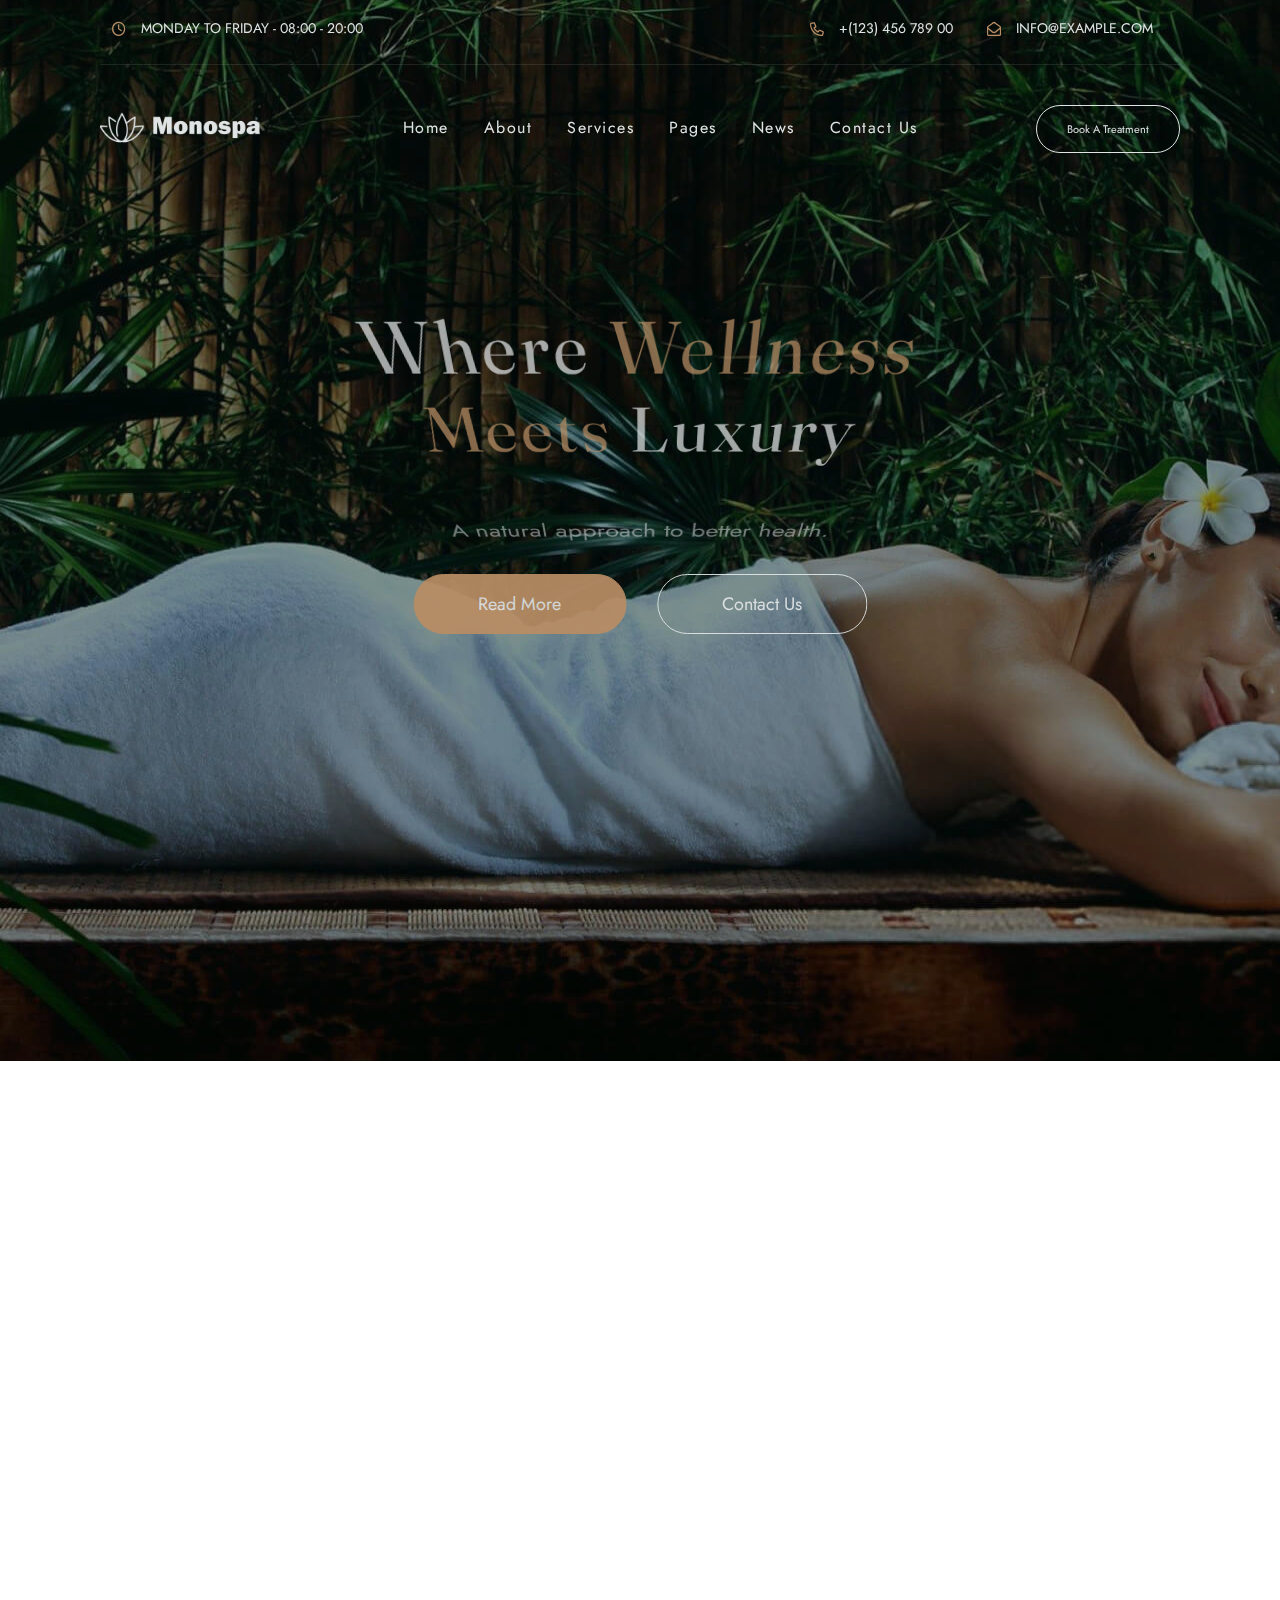
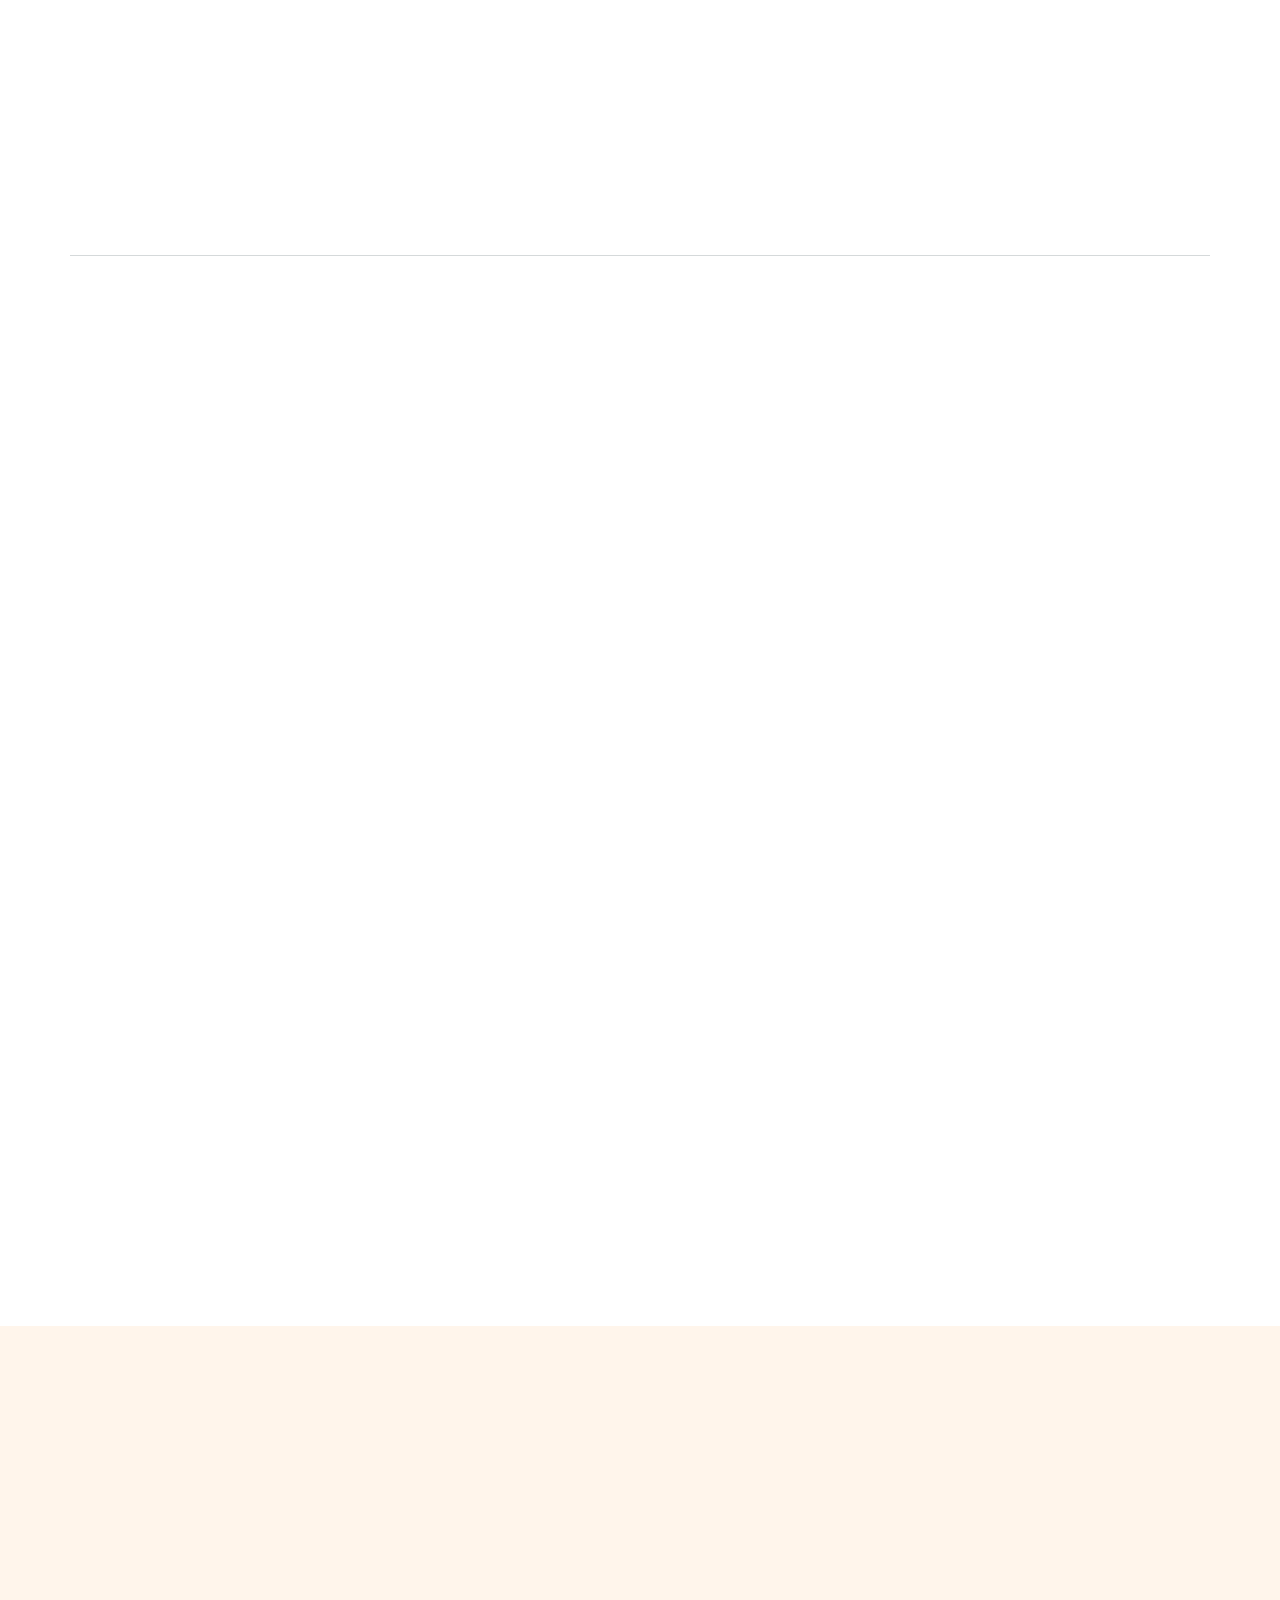
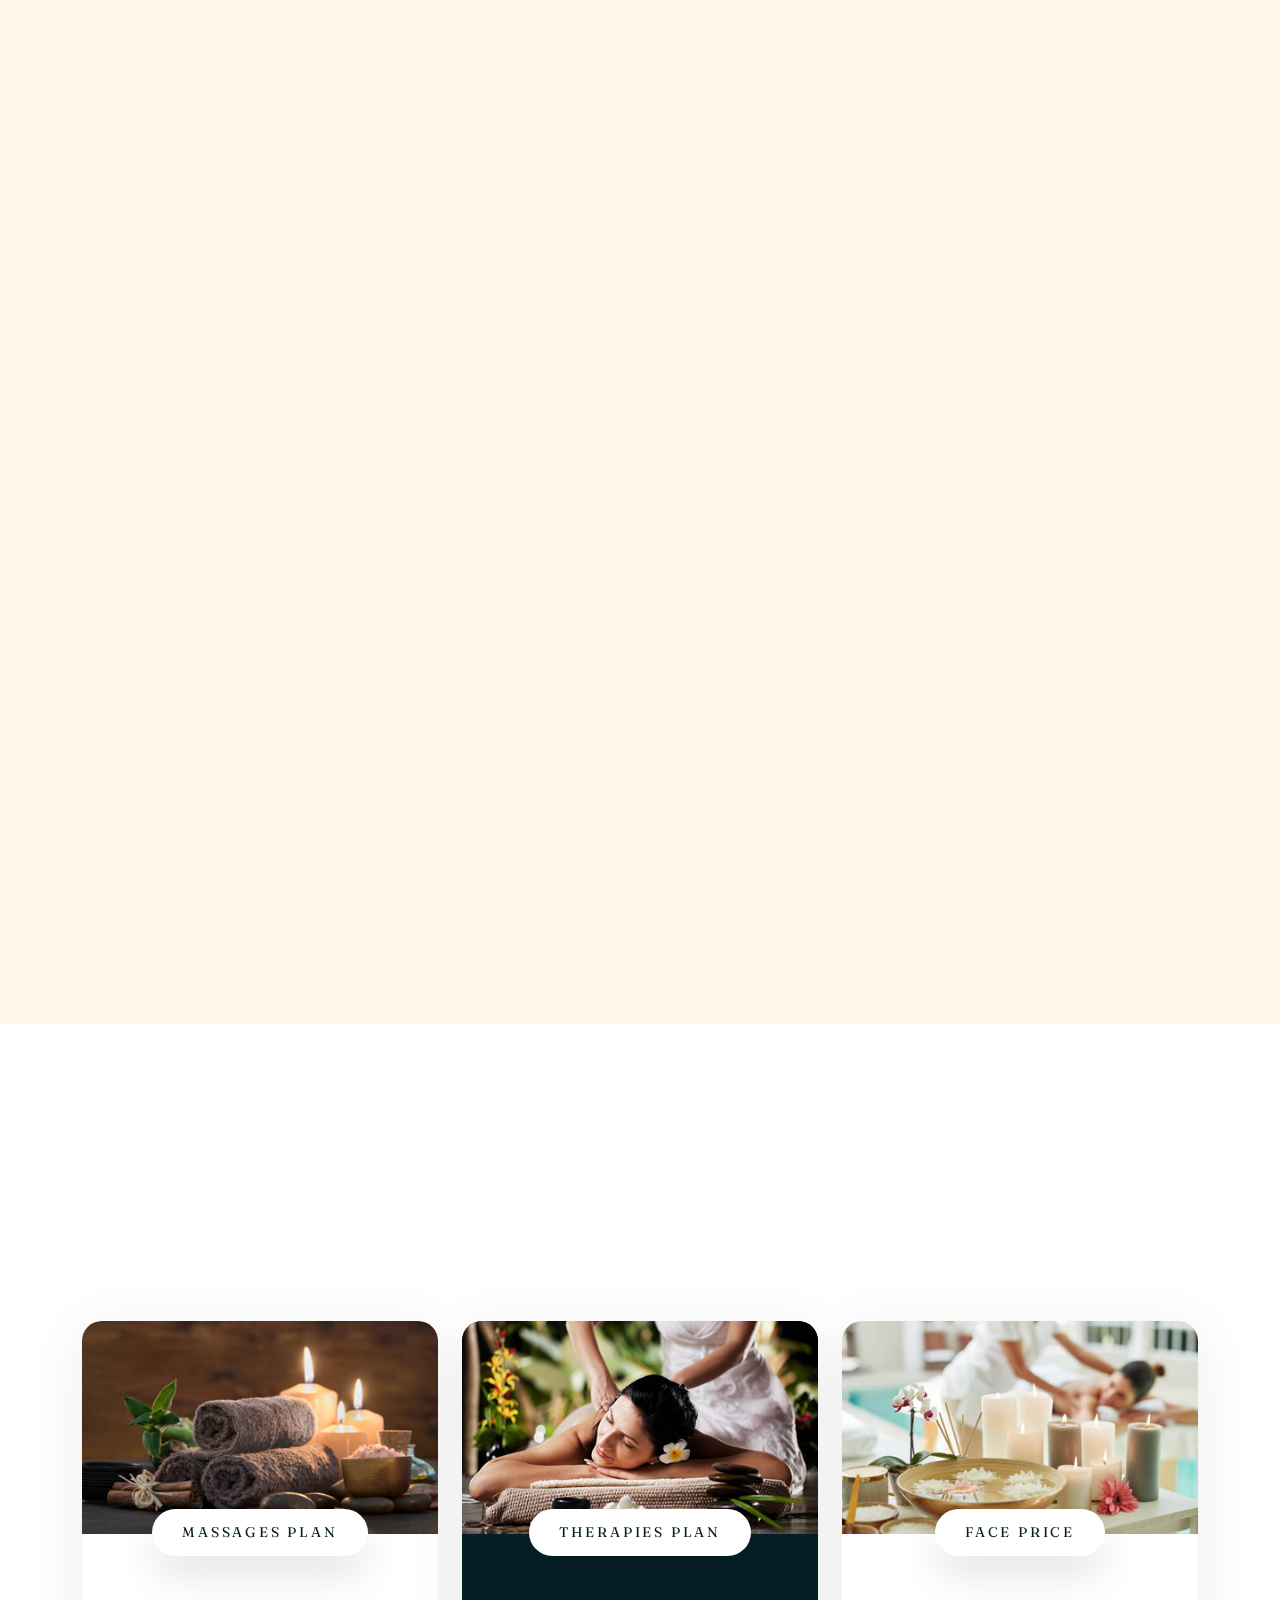
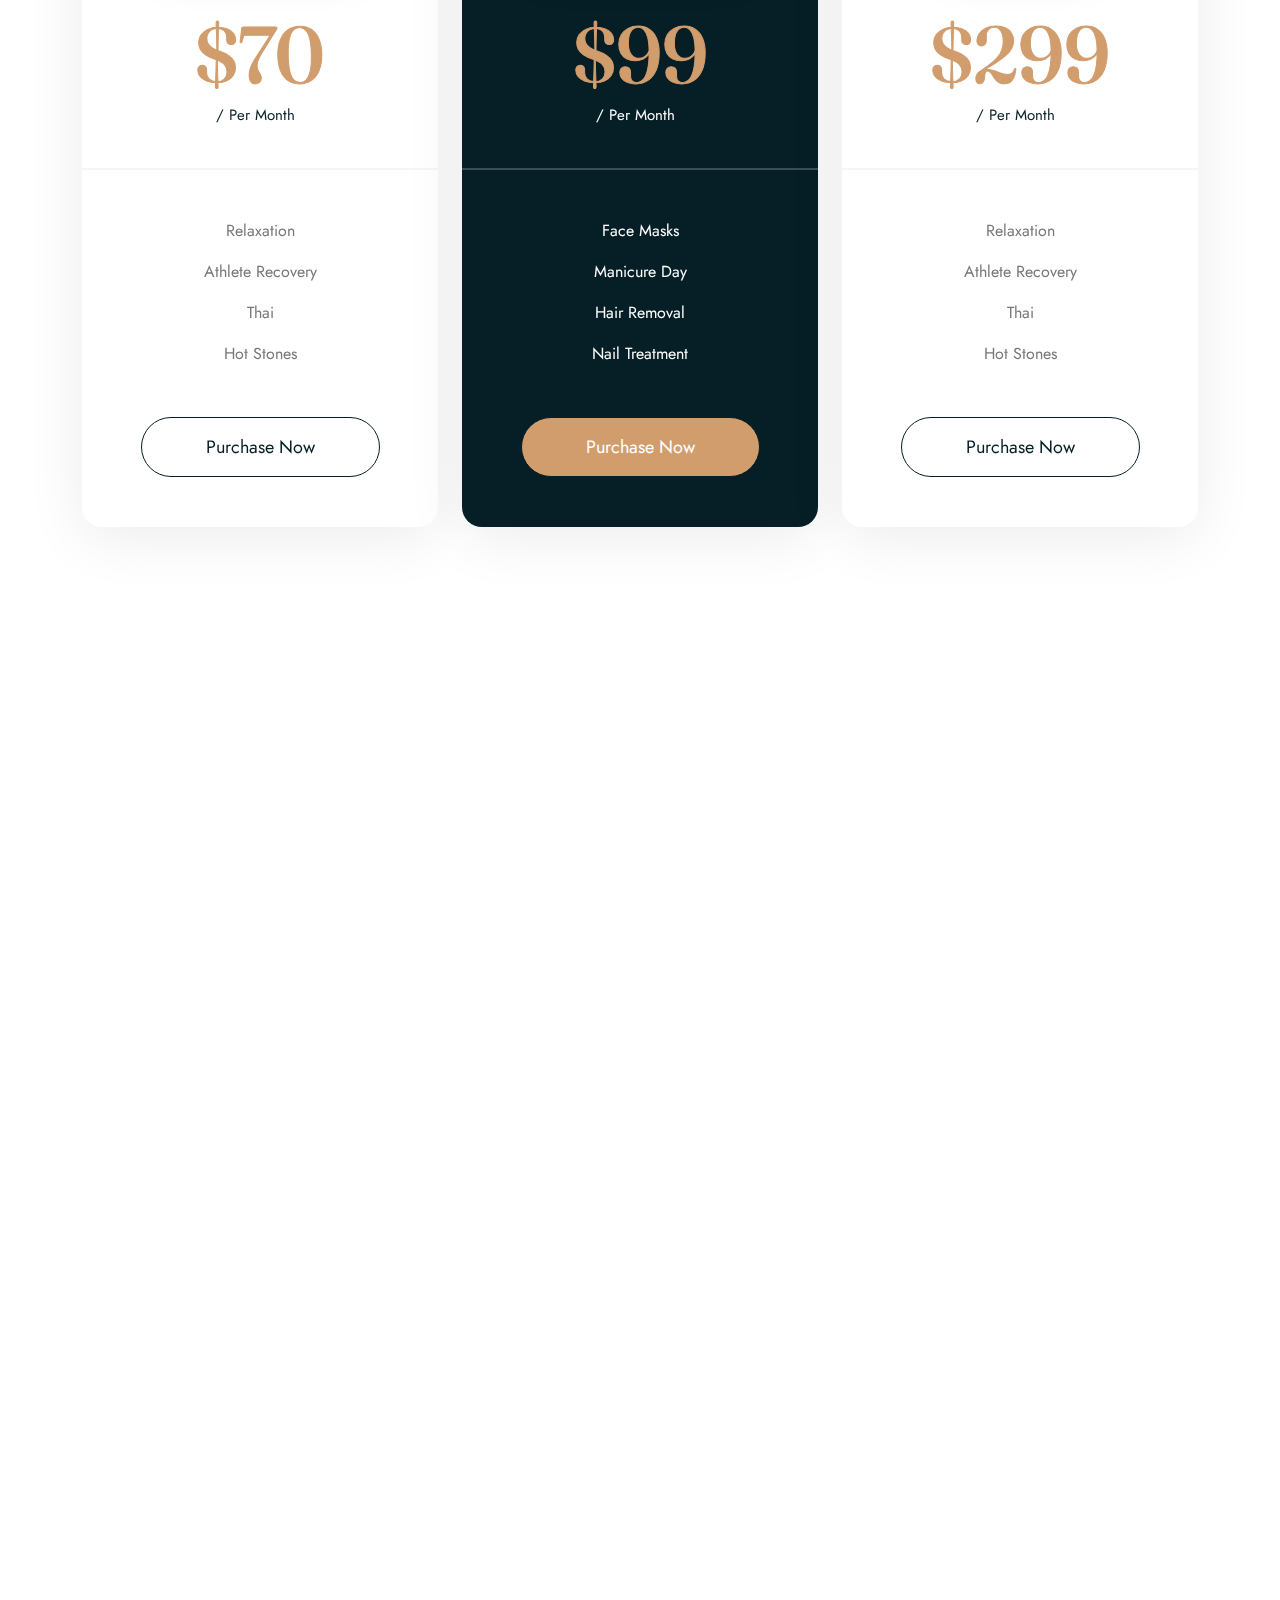
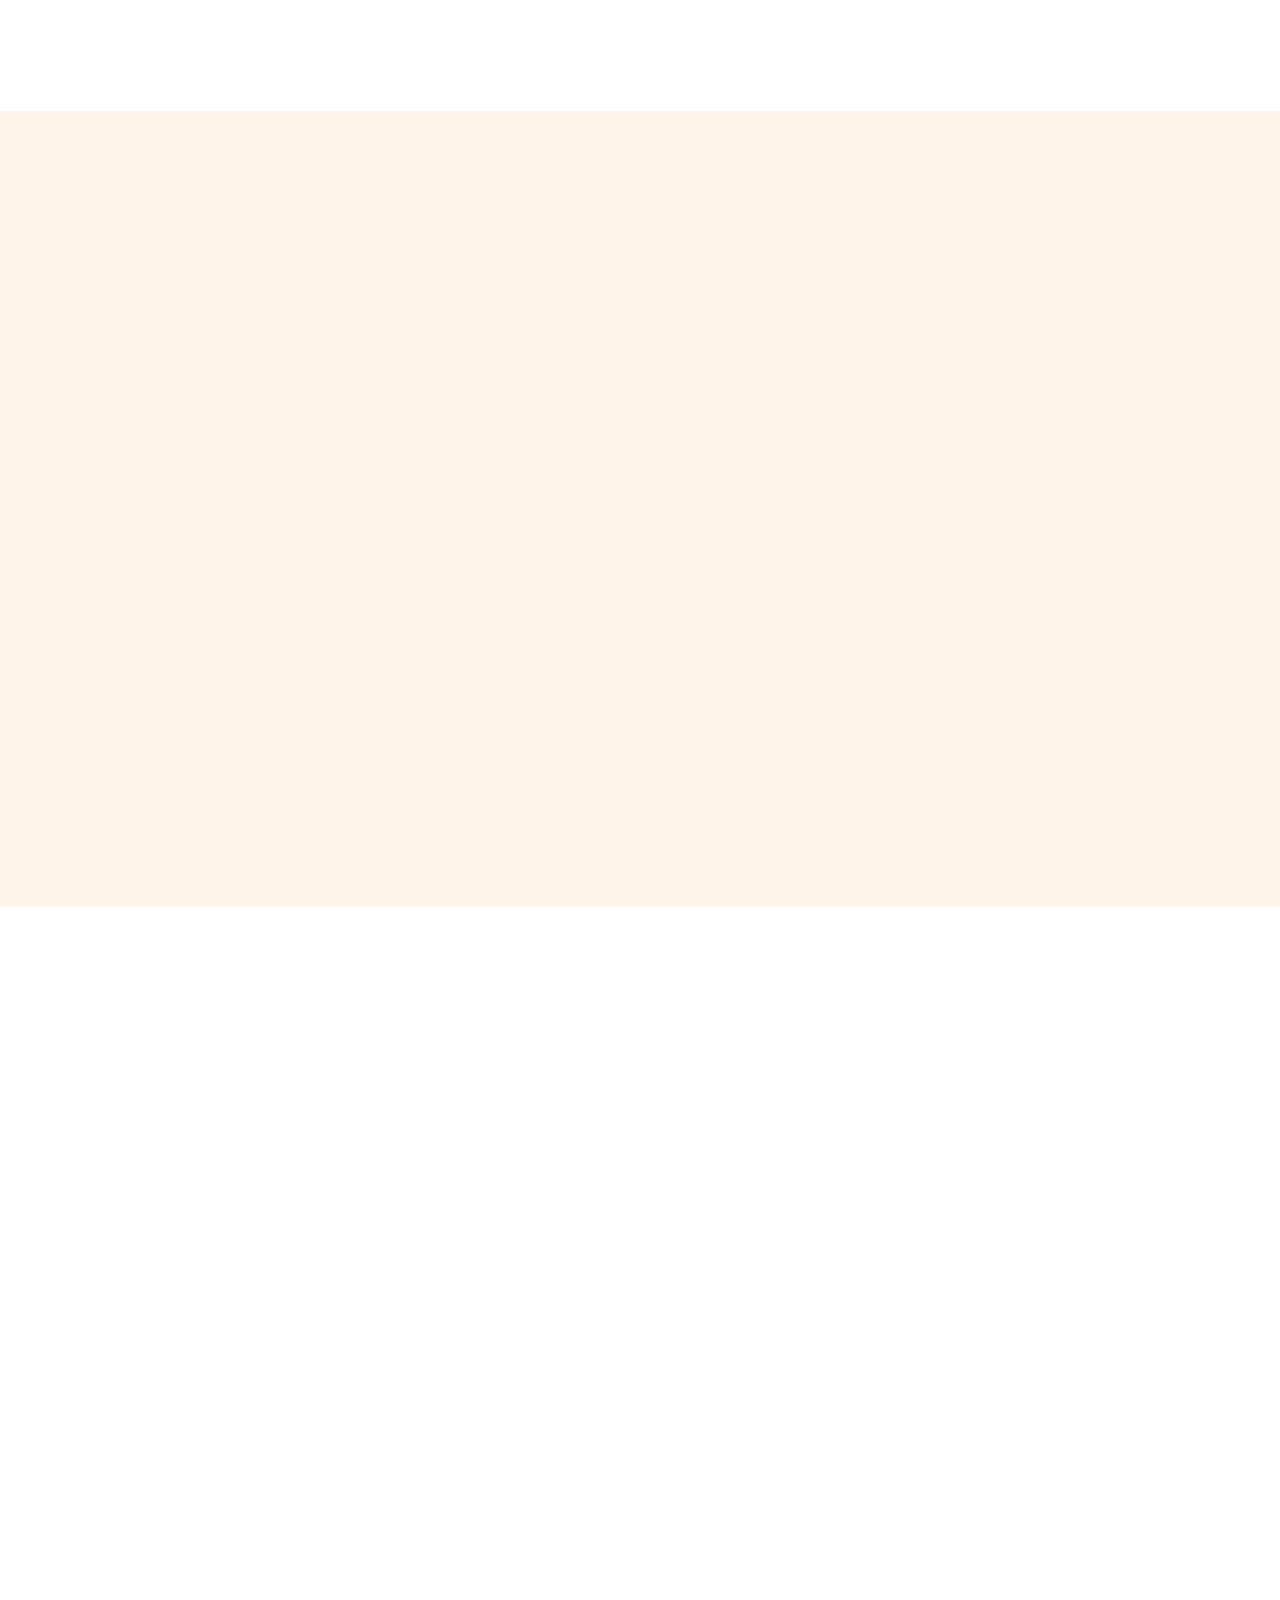
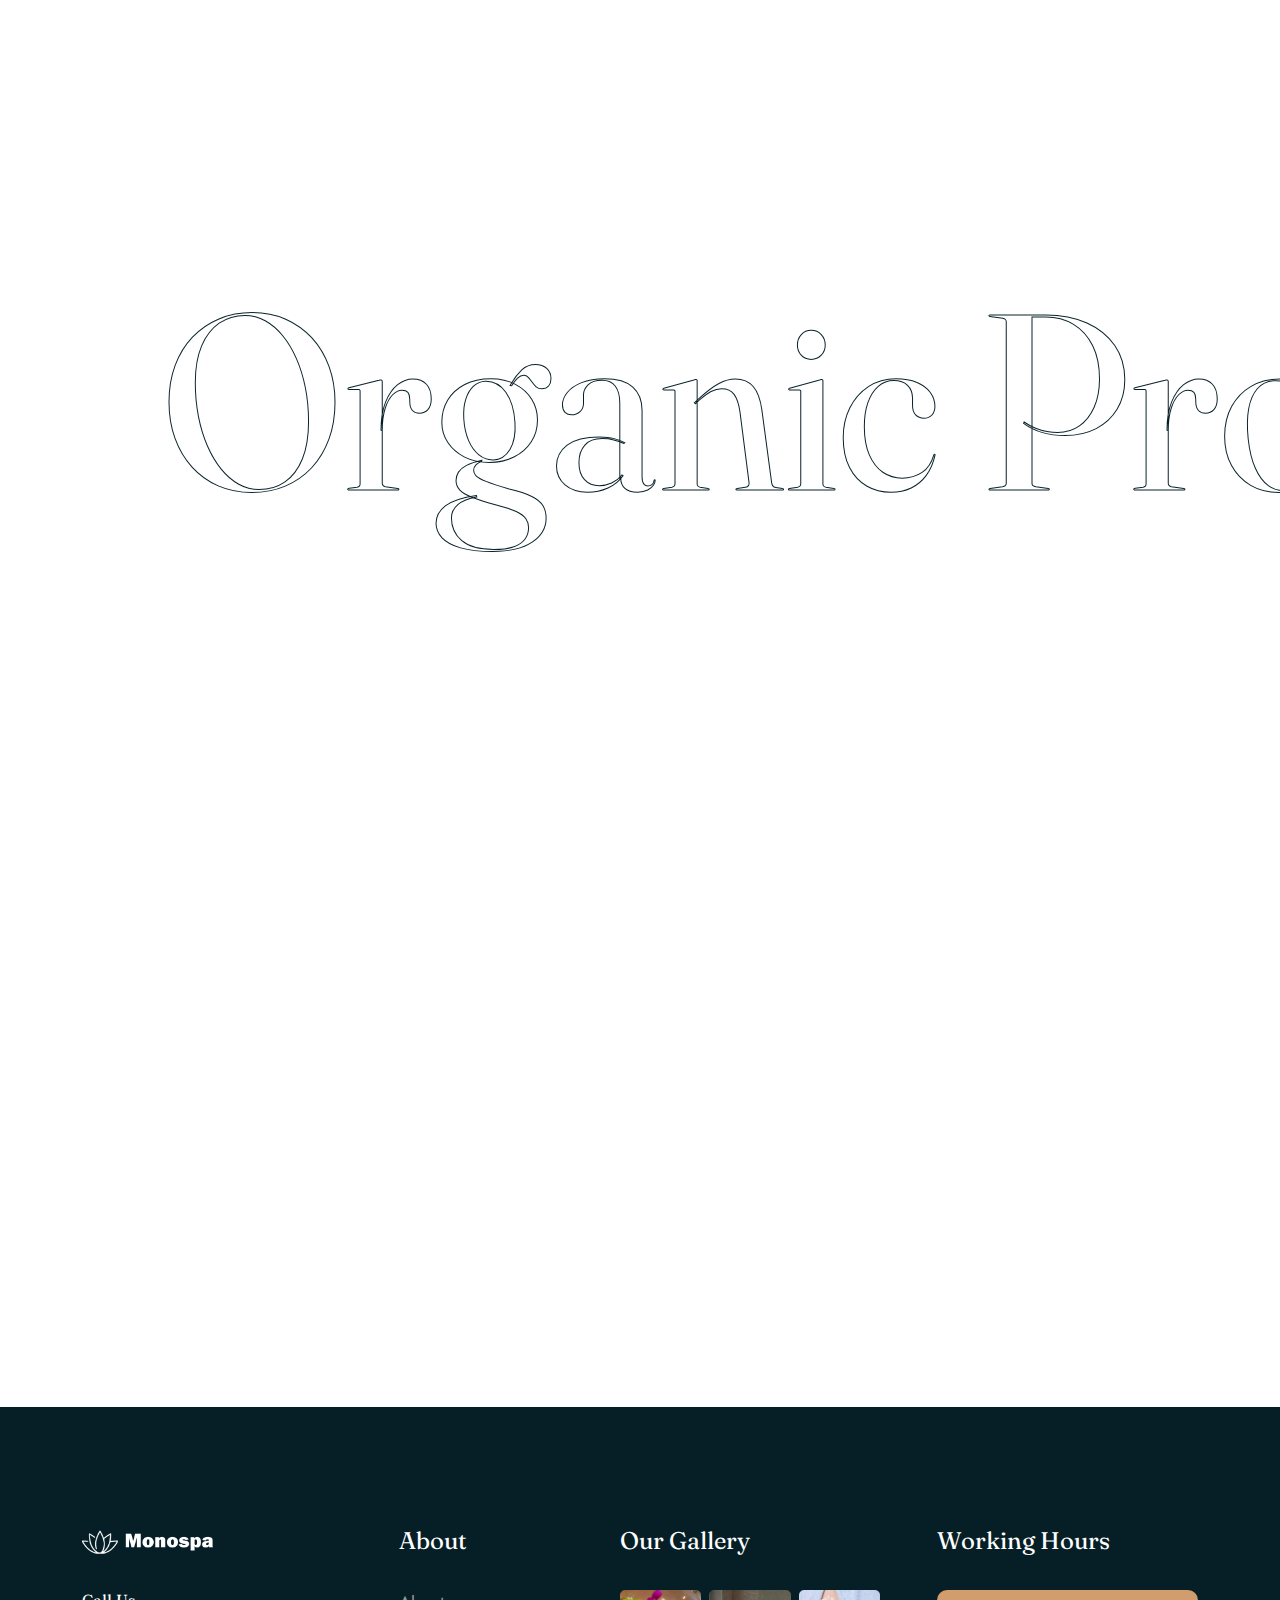
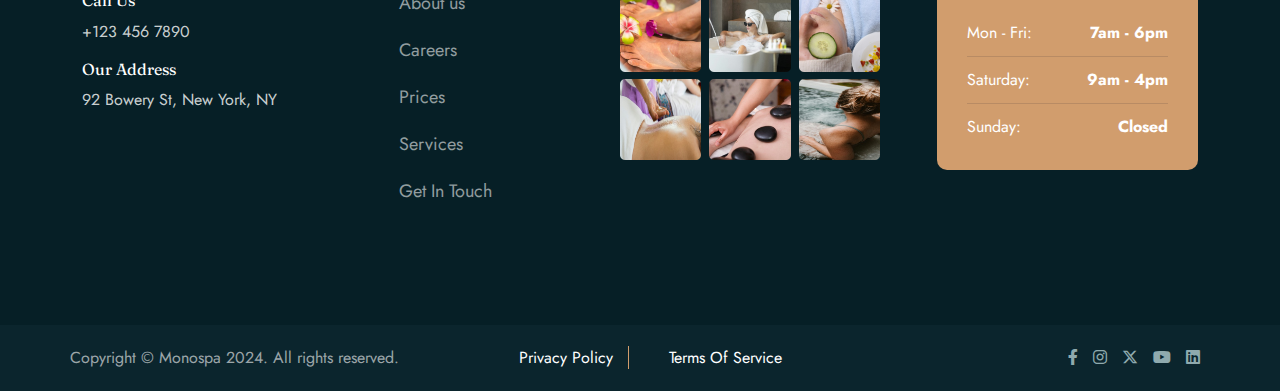
<file: index.html>
<!doctype html>
<html class="no-js" lang="zxx">


<!-- Mirrored from htmldemo.zcubethemes.com/aonespa/index.html by HTTrack Website Copier/3.x [XR&CO'2014], Sun, 24 Nov 2024 05:26:26 GMT -->
<head>
    <meta charset="utf-8">
    <meta http-equiv="x-ua-compatible" content="ie=edge">
    <title>Monospa - Beauty Salon & Spa </title>
    <meta name="description" content="">
    <meta name="viewport" content="width=device-width, initial-scale=1">
    <link rel="shortcut icon" type="image/x-icon" href="img/favicon.ico">
    <!-- Place favicon.ico in the root directory -->

    <!-- CSS here -->
    <link rel="stylesheet" href="css/bootstrap.min.css">
    <link rel="stylesheet" href="css/animate.min.css">
    <link rel="stylesheet" href="css/magnific-popup.css">
    <link rel="stylesheet" href="fontawesome/css/all.min.css">
    <link rel="stylesheet" href="fontawesome-pro/css/all.min.css">
    <link rel="stylesheet" href="css/dripicons.css">
    <link rel="stylesheet" href="css/slick.css">
    <link rel="stylesheet" href="css/meanmenu.css">
    <link rel="stylesheet" href="css/default.css">
    <link rel="stylesheet" href="css/style.css">
    <link rel="stylesheet" href="css/responsive.css">
</head>

<body>
    <!--  Preloader  -->
    <div id="preloader">
        <div id="loading"> </div>
    </div>
    <!--  Preloader end  -->
    <!-- header -->
    <header class="header-area header">
        <div class="header-top second-header d-none d-lg-block">
            <div class="container-fluid">
                <div class="row align-items-center">
                    <div class="col-xl-6 col-lg-6 col-md-7 d-none d-md-block">
                        <div class="header-cta">
                            <ul>
                                <li>
                                    <div class="call-box">
                                        <div class="icon"><i class="fa-regular fa-clock"></i></div>
                                        <div class="text">
                                            Monday to Friday - <strong>08:00 - 20:00</strong>
                                        </div>
                                    </div>
                                </li>
                            </ul>
                        </div>
                    </div>
                    <div class="col-lg-6 col-md-6 d-none d-md-block text-right">
                        <div class="header-cta">
                            <ul>
                                <li>
                                    <div class="call-box">
                                        <div class="icon"><i class="fa-regular fa-phone"></i></div>
                                        <div class="text">
                                            <strong><a href="tel:+12345678900">+(123) 456 789 00</a></strong>
                                        </div>
                                    </div>
                                </li>
                                <li>
                                    <div class="call-box">
                                        <div class="icon"><i class="fa-regular fa-envelope-open"></i></div>
                                        <div class="text">
                                            <strong><a href="mailto:info@example.com">info@example.com</a></strong>
                                        </div>
                                    </div>
                                </li>
                            </ul>
                        </div>
                    </div>
                </div>
            </div>
        </div>
        <div id="header-sticky" class="menu-area">
            <div class="container-fluid pl-100 pr-100">
                <div class="second-menu">
                    <div class="row align-items-center">
                        <div class="col-xl-2 col-lg-2">
                            <div class="logo">
                                <a href="index.html"><img src="img/logo/logo.png" alt="logo"></a>
                            </div>
                        </div>
                        <div class="col-xl-8 col-lg-8">

                            <div class="main-menu text-center">
                                <nav id="mobile-menu">
                                    <ul>
                                        <li class="has-sub">
                                            <a href="index.html">Home</a>
                                            <ul>
                                                <li><a href="index.html">Home Page 01</a></li>
                                                <li><a href="index-2.html">Home Page 02</a></li>
                                            </ul>
                                        </li>
                                        <li><a href="about.html">About</a></li>

                                        <li class="has-sub">
                                            <a href="services.html">Services</a>
                                            <ul>
                                                <li> <a href="services.html">Services</a></li>
                                                <li> <a href="single-service.html">Services Details</a></li>
                                            </ul>
                                        </li>
                                        <li class="has-sub"><a href="#">Pages</a>
                                            <ul>
                                                <li><a href="projects.html">Gallery</a></li>
                                                <li><a href="faq.html">Faq</a></li>
                                                <li><a href="team.html">Team</a></li>
                                                <li><a href="team-single.html">Team Details</a></li>
                                                <li><a href="pricing.html">Pricing</a></li>


                                                <li><a href="shop.html">Shop</a></li>
                                                <li><a href="shop-details.html">Shop Details</a>
                                            </ul>
                                        </li>
                                        <li class="has-sub">
                                            <a href="blog.html">News</a>
                                            <ul>
                                                <li><a href="blog.html">Blog</a></li>
                                                <li><a href="blog-details.html">Blog Details</a></li>
                                            </ul>
                                        </li>
                                        <li><a href="contact.html">Contact Us</a></li>
                                    </ul>
                                </nav>
                            </div>
                        </div>
                        <div class="col-xl-2 col-lg-2 d-none d-lg-block text-right">
                            <a href="contact.html" class="top-btn mt-10 mb-10"><i class="fa-light fa-heart"></i> Book A Treatment </a>
                        </div>

                        <div class="col-12">
                            <div class="mobile-menu"></div>
                        </div>
                    </div>
                </div>
            </div>
        </div>
    </header>
    <!-- header-end -->

    <!-- main-area -->
    <main>
        <!-- slider-area -->
        <section id="home" class="slider-area fix p-relative">
            <div class="slider-active" style="background: #101010;">
                <div class="single-slider slider-bg d-flex" style="background-image: url(img/slider/slider_bg.jpg); background-size: cover;">
                    <div class="container">
                        <div class="row justify-content-center align-items-center">
                            <div class="col-xl-7 col-lg-12 col-md-12">
                                <div class="slider-content s-slider-content  text-center mt-200 pt-100">
                                    <div class="move-line-3d">
                                        <h2>Where <span>Wellness Meets</span> Luxury </h2>
                                        <p>A natural approach to better health.</p>
                                    </div>

                                    <div class="slider-btn mt-50">
                                        <a href="contact.html" class="btn ss-btn mr-15 fade-slide left" data-delay=".5s">Read More </a> <a href="contact.html" class="btn ss-btn active fade-slide right" data-delay=".8s">Contact Us </a>
                                    </div>
                                </div>
                            </div>
                        </div>
                    </div>
                </div>
                <div class="single-slider slider-bg d-flex" style="background-image: url(img/slider/slider_bg1.jpg); background-size: cover;">
                    <div class="container">
                        <div class="row justify-content-center align-items-center">
                            <div class="col-xl-7 col-lg-12 col-md-12">
                                <div class="slider-content s-slider-content  text-center mt-200 pt-100">
                                    <div class="move-line-3d">
                                        <h2>Where <span>Wellness Meets</span> Luxury </h2>
                                        <p>A natural approach to better health.</p>
                                    </div>

                                    <div class="slider-btn mt-50">
                                        <a href="contact.html" class="btn ss-btn mr-15 fade-slide left" data-delay=".5s">Read More </a> <a href="contact.html" class="btn ss-btn active fade-slide right" data-delay=".8s">Contact Us </a>
                                    </div>
                                </div>
                            </div>
                        </div>
                    </div>
                </div>
            </div>
        </section>
        <!-- slider-area-end -->

        <!-- about-area -->
        <section class="about-area about-p pt-120 pb-120 p-relative fix">
            <div class="animations-02"><img src="img/bg/ani-img-01.png" alt="an-img-01"></div>
            <div class="container">
                <div class="row justify-content-center align-items-center">
                    <div class="col-lg-6 col-md-12 col-sm-12">
                        <div class="p-relative">
                            <div class="ab-img fade-slide left" data-delay=".4s">
                                <img src="img/features/about_img_02.png" alt="img">
                            </div>
                        </div>
                    </div>

                    <div class="col-lg-6 col-md-12 col-sm-12">
                        <div class="about-content s-about-content fade-slide right pl-60" data-delay=".4s">
                            <div class="section-title second-title pb-25">
                                <h5 class="fade-slide bottom">Get to know us</h5>
                                <h2 class="move-line-3d">
                                    Discover Tranquility at Monospa
                                </h2>
                            </div>
                            <p>Welcome to Monospa, where tranquility and luxury meet to create a unique sanctuary for your mind, body, and soul. Situated in the picturesque USA, our spa offers an escape from the ordinary, inviting you to immerse.</p>

                            <div class="about-content3 mt-30 mb-20">
                                <div class="row justify-content-center align-items-center">
                                    <div class="col-md-6">
                                        <ul class="green mb-30">
                                            <li>
                                                <h6>Boosts your mood</h6>
                                            </li>
                                            <li>
                                                <h6>Reduce Body Stress</h6>
                                            </li>
                                        </ul>
                                    </div>
                                    <div class="col-md-6">
                                        <ul class="green mb-30">
                                            <li>
                                                <h6>Helps relieve pain</h6>
                                            </li>
                                            <li>
                                                <h6>Ease chronic pain</h6>
                                            </li>
                                        </ul>
                                    </div>
                                </div>
                            </div>
                            <a href="about.html" class="btn  smoth-scroll mr-15">Read More</a>
                            <div class="h-call-box">
                                <div class="icon">
                                    <i class="fa-light fa-phone"></i>
                                </div>
                                <div class="text">
                                    <strong>Call Us:</strong>
                                    <a href="tel:+917052101786"> +1 703 350 0890</a>
                                </div>
                            </div>
                        </div>
                    </div>

                </div>
            </div>
        </section>
        <!-- about-area-end -->
        <!-- brand-area-end -->
        <div class="brand-area">
            <div class="container">
                <div class="row brand-active mb-100">
                    <div class="col-xl-2">
                        <div class="single-brand fade-slide top">
                            <img src="img/brand/clogo1.png" alt="img">
                        </div>
                    </div>
                    <div class="col-xl-2">
                        <div class="single-brand fade-slide top">
                            <img src="img/brand/clogo2.png" alt="img">
                        </div>
                    </div>
                    <div class="col-xl-2">
                        <div class="single-brand fade-slide top">
                            <img src="img/brand/clogo3.png" alt="img">
                        </div>
                    </div>
                    <div class="col-xl-2">
                        <div class="single-brand fade-slide top">
                            <img src="img/brand/clogo4.png" alt="img">
                        </div>
                    </div>
                    <div class="col-xl-2">
                        <div class="single-brand fade-slide top">
                            <img src="img/brand/clogo5.png" alt="img">
                        </div>
                    </div>
                    <div class="col-xl-2">
                        <div class="single-brand fade-slide top">
                            <img src="img/brand/clogo3.png" alt="img">
                        </div>
                    </div>
                </div>
            </div>
        </div>
        <!-- brand-area-end -->
        <!-- service-details2-area -->
        <section class="service-details11 pb-90 p-relative">
            <div class="container">
                <div class="row justify-content-center">
                    <div class="col-xl-9">
                        <div class="section-title center-align mb-80 text-center">
                            <h5 class="fade-slide bottom">Best Services</h5>
                            <h2 class="move-line-3d">
                                What We Provide
                            </h2>
                        </div>
                    </div>
                </div>
                <div class="row">
                    <div class="col-lg-4 col-md-6 fade-slide bottom">
                        <div class="services-08-item mb-30">
                            <div class="services-08-thumb">
                                <img src="img/icon/fe-icon01.png" alt="img">
                            </div>
                            <div class="services-08-content">
                                <h3><a href="single-service.html">Facials</a></h3>
                                <p>Visitors to your city need to eat. In fact, some people visit new towns.</p>
                            </div>
                        </div>
                    </div>
                    <div class="col-lg-4 col-md-6 fade-slide bottom">
                        <div class="services-08-item mb-30">
                            <div class="services-08-thumb">
                                <img src="img/icon/fe-icon02.png" alt="img">
                            </div>
                            <div class="services-08-content">
                                <h3><a href="single-service.html">Body Treatments</a></h3>
                                <p>Visitors to your city need to eat. In fact, some people visit new towns.</p>
                            </div>
                        </div>
                    </div>
                    <div class="col-lg-4 col-md-6 fade-slide bottom">
                        <div class="services-08-item mb-30">
                            <div class="services-08-thumb">
                                <img src="img/icon/fe-icon03.png" alt="img">
                            </div>
                            <div class="services-08-content">
                                <h3><a href="single-service.html">Mineral Baths</a></h3>
                                <p>Visitors to your city need to eat. In fact, some people visit new towns.</p>
                            </div>
                        </div>
                    </div>
                    <div class="col-lg-4 col-md-6 fade-slide bottom">
                        <div class="services-08-item mb-30">
                            <div class="services-08-thumb">
                                <img src="img/icon/fe-icon04.png" alt="img">
                            </div>
                            <div class="services-08-content">
                                <h3><a href="single-service.html">Waxing</a></h3>
                                <p>Visitors to your city need to eat. In fact, some people visit new towns.</p>
                            </div>
                        </div>
                    </div>
                    <div class="col-lg-4 col-md-6 fade-slide bottom">
                        <div class="services-08-item mb-30">
                            <div class="services-08-thumb">
                                <img src="img/icon/fe-icon05.png" alt="img">
                            </div>
                            <div class="services-08-content">
                                <h3><a href="single-service.html">Massage</a></h3>
                                <p>Visitors to your city need to eat. In fact, some people visit new towns.</p>
                            </div>
                        </div>
                    </div>
                    <div class="col-lg-4 col-md-6 fade-slide bottom">
                        <div class="services-08-item mb-30">
                            <div class="services-08-thumb">
                                <img src="img/icon/fe-icon06.png" alt="img">
                            </div>
                            <div class="services-08-content">
                                <h3><a href="single-service.html">Geothermal Spa</a></h3>
                                <p>Visitors to your city need to eat. In fact, some people visit new towns.</p>
                            </div>
                        </div>
                    </div>
                </div>
            </div>
        </section>
        <!-- service-details2-area-end -->


        <!-- special-packages-area  -->
        <section class="special-packages-area pt-120 pb-70 fix p-relative" style="background: #FFF5EB;">
            <div class="container">
                <div class="row justify-content-center align-items-center mb-80">
                    <div class="col-lg-6 col-md-12 col-sm-12">
                        <div class="section-title center-align">
                            <h5 class="fade-slide bottom">Offer Packages</h5>
                            <h2 class="move-line-3d">
                                Special Packages
                            </h2>
                        </div>
                    </div>
                    <div class="col-lg-6 col-md-12 col-sm-12">
                        <p class="fade-slide right">There are many variations of passages of available but the majority have suffered in form, by injected words which don't look. There are many variations of passages. </p>
                    </div>
                </div>
                <div class="row align-items-center mb-50">
                    <div class="col-xl-9 col-lg-7 col-md-12 col-sm-12">
                        <div class="special-img fade-slide left">
                            <img src="img/bg/special-img-01.png" alt="img">
                        </div>
                    </div>
                    <div class="col-xl-3 col-lg-5 col-md-12 col-sm-12">
                        <div class="sp-box fade-slide right">
                            <div class="title">
                                <div class="heading">
                                    <h3>Relaxation</h3>
                                </div>
                                <div class="price">
                                    $375
                                </div>
                            </div>
                            <div class="content">
                                <ul>
                                    <li>60-Minute Full Body Massage</li>
                                    <li>30-Minute Revitalizing Facial</li>
                                    <li>30-Minute Aromatherapy Foot Bath</li>
                                    <li>60-Minute Body Scrub and Wrap</li>
                                    <li> <a href="contact.html" class="btn smoth-scroll mr-15">Book Now</a></li>
                                </ul>
                            </div>
                        </div>
                    </div>
                </div>
                <div class="row align-items-center mb-50">
                    <div class="col-xl-9 col-lg-7 col-md-12 col-sm-12">
                        <div class="special-img fade-slide left">
                            <img src="img/bg/special-img-02.png" alt="img">
                        </div>
                    </div>
                    <div class="col-xl-3 col-lg-5 col-md-12 col-sm-12">
                        <div class="sp-box fade-slide right">
                            <div class="title">
                                <div class="heading">
                                    <h3>Couples Retreat</h3>
                                </div>
                                <div class="price">
                                    $575
                                </div>
                            </div>
                            <div class="content">
                                <ul>
                                    <li>60-Minute Couples Massage</li>
                                    <li>30-Minute Private Sauna Session</li>
                                    <li>30-Minute Couple’s Facial</li>
                                    <li> <a href="contact.html" class="btn active mr-15">Book Now</a></li>
                                </ul>
                            </div>
                        </div>
                    </div>
                </div>
            </div>
        </section>
        <!-- special-packages-area-end -->

        <!-- pricing-area -->
        <section id="pricing" class="pricing-area pt-120 pb-60 fix p-relative">
            <div class="animations-05"><img src="img/bg/ani-img-02.png" alt="an-img-01"></div>
            <div class="container">

                <div class="row justify-content-center align-items-center">

                    <div class="col-lg-6 col-md-12">
                        <div class="section-title mb-80 text-center">
                            <h5 class="fade-slide bottom">Our Pricing</h5>
                            <h2 class="move-line-3d">
                                Our pricing & plans
                            </h2>
                        </div>
                    </div>
                </div>
                <div class="row justify-content-center align-items-center">
                    <div class="col-lg-4 col-md-6">
                        <div class="pricing-box pricing-box2 mb-60">
                            <div class="pricng-img">
                                <img src="img/bg/pr-img-01.jpg" alt="contact-bg-an-01">
                            </div>
                            <div class="pricing-head">
                                <h3>Massages plan</h3>
                                <div class="price-count">
                                    <h2>$70</h2>
                                    <span>/ Per Month</span>
                                </div>
                                <hr>
                            </div>

                            <div class="pricing-body mt-20 mb-30">
                                <ul>
                                    <li>Relaxation </li>
                                    <li>Athlete Recovery</li>
                                    <li>Thai </li>
                                    <li>Hot Stones </li>
                                </ul>
                            </div>
                            <div class="pricing-btn">
                                <a href="contact.html" class="btn active">purchase now</a>
                            </div>
                        </div>

                    </div>
                    <div class="col-lg-4 col-md-6">
                        <div class="pricing-box pricing-box2 active mb-60">
                            <div class="pricng-img">
                                <img src="img/bg/pr-img-02.jpg" alt="contact-bg-an-01">
                            </div>
                            <div class="pricing-head">
                                <h3>Therapies plan</h3>
                                <div class="price-count">
                                    <h2>$99</h2>
                                    <span>/ Per Month</span>
                                </div>
                                <hr>
                            </div>

                            <div class="pricing-body mt-20 mb-30">
                                <ul>
                                    <li>Face Masks</li>
                                    <li>Manicure Day</li>
                                    <li>Hair Removal</li>
                                    <li>Nail Treatment</li>
                                </ul>
                            </div>
                            <div class="pricing-btn">
                                <a href="contact.html" class="btn active">purchase now</a>
                            </div>
                        </div>

                    </div>
                    <div class="col-lg-4 col-md-6">
                        <div class="pricing-box pricing-box2 mb-60">
                            <div class="pricng-img">
                                <img src="img/bg/pr-img-03.jpg" alt="contact-bg-an-01">
                            </div>
                            <div class="pricing-head">
                                <h3>Face price</h3>
                                <div class="price-count">
                                    <h2>$299</h2>
                                    <span>/ Per Month</span>
                                </div>
                                <hr>
                            </div>

                            <div class="pricing-body mt-20 mb-30">
                                <ul>
                                    <li>Relaxation </li>
                                    <li>Athlete Recovery</li>
                                    <li>Thai </li>
                                    <li>Hot Stones </li>
                                </ul>
                            </div>
                            <div class="pricing-btn">
                                <a href="contact.html" class="btn active">purchase now</a>
                            </div>
                        </div>

                    </div>
                </div>
            </div>
        </section>
        <!-- pricing-area-end -->

        <!-- gallery-area -->
        <section id="portfolio" class="pb-90 p-relative">
            <div class="animations-04"><img src="img/bg/ani-img-04.png" alt="an-img-01"></div>
            <div class="container">
                <div class="portfolio ">
                    <div class="row align-items-center mb-80">
                        <div class="col-lg-12">
                            <div class="section-title text-center">
                                <h5 class="fade-slide bottom">Offer Gallery</h5>
                                <h2 class="move-line-3d">
                                    Photo Gallery
                                </h2>
                            </div>
                        </div>
                    </div>
                    <div class="row fade-slide bottom">
                        <div class="col-lg-4 col-md-12 col-sm-12 mb-30">
                            <a class="popup-image" href="img/gallery/protfolio-img01.png">
                                <figure class="gallery-image">
                                    <img src="img/gallery/protfolio-img01.png" alt="img" class="img">

                                </figure>
                            </a>
                        </div>
                        <div class="col-lg-4 col-md-12 col-sm-12 mb-30">
                            <a class="popup-image" href="img/gallery/protfolio-img02.png">
                                <figure class="gallery-image">
                                    <img src="img/gallery/protfolio-img02.png" alt="img" class="img">

                                </figure>
                            </a>
                        </div>
                        <div class="col-lg-4 col-md-12 col-sm-12 mb-30">
                            <a class="popup-image" href="img/gallery/protfolio-img03.png">
                                <figure class="gallery-image">
                                    <img src="img/gallery/protfolio-img03.png" alt="img" class="img">

                                </figure>
                            </a>
                        </div>
                        <div class="col-lg-4 col-md-12 col-sm-12 mb-30">
                            <a class="popup-image" href="img/gallery/protfolio-img04.png">
                                <figure class="gallery-image">
                                    <img src="img/gallery/protfolio-img04.png" alt="img" class="img">

                                </figure>
                            </a>
                        </div>
                        <div class="col-lg-4 col-md-12 col-sm-12 mb-30">
                            <a class="popup-image" href="img/gallery/protfolio-img05.png">
                                <figure class="gallery-image">
                                    <img src="img/gallery/protfolio-img05.png" alt="img" class="img">

                                </figure>
                            </a>
                        </div>
                        <div class="col-lg-4 col-md-12 col-sm-12 mb-30">
                            <a class="popup-image" href="img/gallery/protfolio-img06.png">
                                <figure class="gallery-image">
                                    <img src="img/gallery/protfolio-img06.png" alt="img" class="img">

                                </figure>
                            </a>
                        </div>
                    </div>
                </div>
            </div>
        </section>
        <!-- gallery-area-end -->
        <!-- testimonial-area -->
        <section class="testimonial-area pt-120 pb-120 p-relative fix" style="background-color: #FFF5EB;">
            <div class="container">
                <div class="row">
                    <div class="col-lg-12">
                        <div class="section-title mb-80">
                            <h5 class="fade-slide bottom">Our Testimonial</h5>
                            <h2 class="move-line-3d">
                                Our Clients Says
                            </h2>
                        </div>

                    </div>
                    <div class="col-lg-12">
                        <div class="testimonial-active fade-slide bottom">
                            <div class="single-testimonial">
                                <div class="row">
                                    <div class="col-lg-2">
                                        <img src="img/testimonial/qt-icon.png" alt="img" class="img">
                                    </div>
                                    <div class="col-lg-10">
                                        <p>I opted for the Ultimate Relaxation Package, and it was nothing short of amazing. The full-body massage was expertly done, relieving all my tension and stress. The facial left my skin glowing, and the aromatherapy foot bath was the perfect finishing touch. Each treatment was performed with the utmost care and professionalism, making me feel pampered and rejuvenated.</p>
                                        <div class="testi-author">
                                            <div class="ta-info">
                                                <h6>Jina Nilson</h6>
                                                <span>Client</span>
                                            </div>
                                            <div class="test-img"> <img src="img/testimonial/testi_avatar.png" alt="img"></div>
                                        </div>
                                    </div>
                                </div>

                            </div>
                            <div class="single-testimonial">
                                <div class="row">
                                    <div class="col-lg-2">
                                        <img src="img/testimonial/qt-icon.png" alt="img" class="img">
                                    </div>
                                    <div class="col-lg-10">
                                        <p>I opted for the Ultimate Relaxation Package, and it was nothing short of amazing. The full-body massage was expertly done, relieving all my tension and stress. The facial left my skin glowing, and the aromatherapy foot bath was the perfect finishing touch. Each treatment was performed with the utmost care and professionalism, making me feel pampered and rejuvenated.</p>
                                        <div class="testi-author">
                                            <div class="ta-info">
                                                <h6>Jina Nilson</h6>
                                                <span>Client</span>
                                            </div>
                                            <div class="test-img"> <img src="img/testimonial/testi_avatar.png" alt="img"></div>
                                        </div>
                                    </div>
                                </div>

                            </div>
                            <div class="single-testimonial">
                                <div class="row">
                                    <div class="col-lg-2">
                                        <img src="img/testimonial/qt-icon.png" alt="img" class="img">
                                    </div>
                                    <div class="col-lg-10">
                                        <p>I opted for the Ultimate Relaxation Package, and it was nothing short of amazing. The full-body massage was expertly done, relieving all my tension and stress. The facial left my skin glowing, and the aromatherapy foot bath was the perfect finishing touch. Each treatment was performed with the utmost care and professionalism, making me feel pampered and rejuvenated.</p>
                                        <div class="testi-author">
                                            <div class="ta-info">
                                                <h6>Jina Nilson</h6>
                                                <span>Client</span>
                                            </div>
                                            <div class="test-img"> <img src="img/testimonial/testi_avatar.png" alt="img"></div>
                                        </div>
                                    </div>
                                </div>

                            </div>

                        </div>
                    </div>

                </div>
            </div>
        </section>
        <!-- testimonial-area-end -->

        <!-- booking-area -->
        <section class="booking p-relative pt-120 fix">
            <div class="container">
                <div class="row align-items-center">
                    <div class="col-lg-6 col-md-12">
                        <div class="booking-img fade-slide left">
                            <img src="img/bg/booking-img.png" alt="img">
                        </div>
                    </div>
                    <div class="col-lg-6 col-md-12">
                        <div class="contact-bg02 pl-40 pr-30">
                            <div class="section-title mb-80">
                                <h5 class="fade-slide bottom">Our Enquiry</h5>
                                <h2 class="move-line-3d">
                                    Service Enquiry
                                </h2>
                            </div>
                            <form action="https://htmldemo.zcubethemes.com/aonespa/mail.php" method="post" class="contact-form fade-slide right">
                                <div class="row">

                                    <div class="col-lg-6 col-md-6">
                                        <div class="contact-field p-relative c-name mb-30">
                                            <input type="text" id="firstn" name="firstn" placeholder="First Name" required="">
                                        </div>
                                    </div>

                                    <div class="col-lg-6 col-md-6">
                                        <div class="contact-field p-relative c-subject mb-30">
                                            <input type="text" id="email" name="email" placeholder="Eamil" required="">
                                        </div>
                                    </div>
                                    <div class="col-lg-6 col-md-6">
                                        <div class="contact-field p-relative c-subject mb-30">
                                            <input type="text" id="phone" name="phone" placeholder="Phone No." required="">
                                        </div>
                                    </div>
                                    <div class="col-lg-6 col-md-6">
                                        <div class="contact-field p-relative c-subject mb-30">
                                            <input type="text" id="subject" name="subject" placeholder="Subject">
                                        </div>
                                    </div>
                                    <div class="col-lg-12">
                                        <div class="contact-field p-relative c-option mb-30">
                                            <select name="services" id="sr">
                                                <option value="sports-massage">Sports Massage</option>
                                                <option value="hot-stone-message">Hot Stone Message</option>
                                                <option value="facil-therophy">Facil &amp; Therophy</option>
                                            </select>
                                        </div>
                                    </div>
                                    <div class="col-lg-12">
                                        <div class="contact-field p-relative c-message mb-30">
                                            <textarea name="message" id="message" cols="30" rows="10" placeholder="Write comments"></textarea>
                                        </div>
                                        <div class="slider-btn">
                                            <button class="btn ss-btn" data-animation="fadeInRight" data-delay=".8s"><span>Submit Now</span></button>
                                        </div>
                                    </div>

                                </div>
                            </form>
                        </div>

                    </div>

                </div>
            </div>
        </section>
        <!-- booking-area-end -->
        <!-- scrollbox2-area -->
        <div class="scrollbox2 fix pt-120 pb-120">
            <div class="scrollbox scrollbox--secondary scrollbox--reverse">
                <div class="scrollbox__item">
                    <div class="section-t">
                        <h2>Clinical Treatments <i class="fa-solid fa-star-of-life"></i></h2>
                    </div>
                </div>
                <div class="scrollbox__item">
                    <div class="section-t">
                        <h2>Organic Products <i class="fa-solid fa-star-of-life"></i></h2>
                    </div>
                </div>
                <div class="scrollbox__item">
                    <div class="section-t">
                        <h2>Toxins Free <i class="fa-solid fa-star-of-life"></i></h2>
                    </div>
                </div>
            </div>
        </div>
        <!-- scrollbox2-area-end -->

        <!-- blog-area -->
        <section id="blog" class="blog-area p-relative fix pb-90">
            <div class="container">
                <div class="row align-items-center">
                    <div class="col-lg-12">
                        <div class="section-title center-align mb-80 text-center wow fadeInDown animated" data-animation="fadeInDown" data-delay=".4s">
                            <h5 class="fade-slide bottom">Our Blog</h5>
                            <h2 class="move-line-3d">
                                Company news & insights
                            </h2>
                        </div>
                    </div>
                </div>
                <div class="row">
                    <div class="col-lg-4 col-md-6">
                        <div class="single-post2 hover-zoomin mb-30 fade-slide bottom">
                            <div class="blog-thumb2">
                                <a href="blog-details.html"><img src="img/blog/inner_b1.jpg" alt="img"></a>
                            </div>
                            <div class="blog-content2">
                                <div class="b-meta">
                                    <div class="meta-info">
                                        <ul>
                                            <li> <i class="fal fa-calendar-alt"></i> 24th March 2024</li>
                                            <li><i class="fal fa-comments"></i> 3 Comments</li>
                                        </ul>
                                    </div>
                                </div>
                                <h4><a href="blog-details.html">Cras accumsan nulla nec lacus ultricies placerat.</a></h4>
                            </div>
                        </div>
                    </div>
                    <div class="col-lg-4 col-md-6">
                        <div class="single-post2 hover-zoomin mb-30 fade-slide bottom">
                            <div class="blog-thumb2">
                                <a href="blog-details.html"><img src="img/blog/inner_b2.jpg" alt="img"></a>
                            </div>
                            <div class="blog-content2">
                                <div class="b-meta">
                                    <div class="meta-info">
                                        <ul>
                                            <li> <i class="fal fa-calendar-alt"></i> 24th March 2024</li>
                                            <li><i class="fal fa-comments"></i> 3 Comments</li>
                                        </ul>
                                    </div>
                                </div>
                                <h4><a href="blog-details.html">Dras accumsan nulla nec lacus ultricies placerat.</a></h4>
                            </div>
                        </div>
                    </div>
                    <div class="col-lg-4 col-md-6">
                        <div class="single-post2 hover-zoomin mb-30 fade-slide bottom">
                            <div class="blog-thumb2">
                                <a href="blog-details.html"><img src="img/blog/inner_b3.jpg" alt="img"></a>
                            </div>
                            <div class="blog-content2">
                                <div class="b-meta">
                                    <div class="meta-info">
                                        <ul>
                                            <li> <i class="fal fa-calendar-alt"></i> 24th March 2024</li>
                                            <li><i class="fal fa-comments"></i> 3 Comments</li>
                                        </ul>
                                    </div>
                                </div>
                                <h4><a href="blog-details.html">Seas accumsan nulla nec lacus ultricies placerat.</a></h4>
                            </div>
                        </div>
                    </div>
                </div>
            </div>
        </section>
        <!-- blog-area-end -->
    </main>
    <!-- main-area-end -->
    <!-- footer -->
    <footer class="footer-bg footer-p" style="background-color: #061F26;">
        <div class="footer-top  pt-120 pb-90">
            <div class="container">
                <div class="row justify-content-between">

                    <div class="col-xl-3 col-lg-6 col-sm-6">
                        <div class="footer-widget mb-30">
                            <div class="f-widget-title">
                                <h2> <img src="img/logo/logo.png" alt="img"></h2>
                            </div>
                            <div class="f-contact">
                                <ul>
                                    <li>
                                        <h6>Call Us</h6>
                                        <span>+123 456 7890</span>
                                    </li>
                                    <li>
                                        <h6>Our Address</h6>
                                        <span>92 Bowery St, New York, NY</span>
                                    </li>
                                </ul>
                            </div>
                        </div>
                    </div>
                    <div class="col-xl-2 col-lg-6 col-sm-6">
                        <div class="footer-widget mb-30">
                            <div class="f-widget-title">
                                <h2>About</h2>
                            </div>
                            <div class="footer-link">
                                <ul>
                                    <li><a href="index.html">About us</a></li>
                                    <li><a href="about.html"> Careers</a></li>
                                    <li><a href="pricing.html"> Prices </a></li>
                                    <li><a href="services.html"> Services</a></li>
                                    <li><a href="contact.html">Get In Touch </a></li>
                                </ul>
                            </div>
                        </div>
                    </div>
                    <div class="col-xl-3 col-lg-6 col-sm-6">
                        <div class="footer-widget mb-30">
                            <div class="f-widget-title">
                                <h2>Our Gallery</h2>
                            </div>
                            <div class="f-insta">
                                <ul>
                                    <li><a href="#"><img src="img/instagram/f-galler-01.png" alt="img"></a></li>
                                    <li><a href="#"><img src="img/instagram/f-galler-02.png" alt="img"></a></li>
                                    <li><a href="#"><img src="img/instagram/f-galler-03.png" alt="img"></a></li>
                                    <li><a href="#"><img src="img/instagram/f-galler-04.png" alt="img"></a></li>
                                    <li><a href="#"><img src="img/instagram/f-galler-05.png" alt="img"></a></li>
                                    <li><a href="#"><img src="img/instagram/f-galler-06.png" alt="img"></a></li>
                                </ul>
                            </div>
                        </div>
                    </div>
                    <div class="col-xl-3 col-lg-6 col-sm-6">
                        <div class="footer-widget mb-30">
                            <div class="f-widget-title">
                                <h2>Working Hours</h2>
                            </div>
                            <div class="f-work-hour">
                                <ul>
                                    <li><span>Mon - Fri:</span> <strong>7am - 6pm</strong></li>
                                    <li><span>Saturday:</span> <strong>9am - 4pm</strong></li>
                                    <li><span>Sunday:</span> <strong>Closed</strong></li>
                                </ul>
                            </div>
                        </div>
                    </div>
                </div>
            </div>
        </div>
        <div class="copyright-wrap" style="background: #0B252D;">
            <div class="container">
                <div class="row align-items-center">
                    <div class="col-lg-4 col-md-6 ">
                        <div class="copy-text">
                            Copyright &copy; Monospa 2024. All rights reserved.
                        </div>
                    </div>
                    <div class="col-lg-4 col-md-6 text-center">
                        <ul>
                            <li><a href="#">Privacy Policy</a></li>
                            <li><a href="#">Terms Of Service</a></li>
                        </ul>
                    </div>
                    <div class="col-lg-4 col-md-12 text-right text-xl-right">
                        <div class="footer-social">
                            <a href="#"><i class="fab fa-facebook-f"></i></a>
                            <a href="#"><i class="fab fa-instagram"></i></a>
                            <a href="#"><i class="fa-brands fa-x-twitter"></i></a>
                            <a href="#"><i class="fab fa-youtube"></i></a>
                            <a href="#"><i class="fab fa-linkedin"></i></a>
                        </div>
                    </div>
                </div>

            </div>
        </div>
    </footer>
    <!-- footer-end -->
    <!-- JS here -->
    <script src="js/vendor/modernizr-3.5.0.min.js"></script>
    <script src="js/vendor/jquery.min.js"></script>
    <script src="js/popper.min.js"></script>
    <script src="js/bootstrap.min.js"></script>
    <script src="js/slick.min.js"></script>
    <script src="js/ajax-form.js"></script>
    <script src="js/paroller.js"></script>
    <script src="js/js_isotope.pkgd.min.js"></script>
    <script src="js/imagesloaded.min.js"></script>
    <script src="js/parallax.min.js"></script>
    <script src="js/jquery.waypoints.min.js"></script>
    <script src="js/jquery.counterup.min.js"></script>
    <script src="js/jquery.scrollUp.min.js"></script>
    <script src="js/jquery.meanmenu.min.js"></script>
    <script src="js/parallax-scroll.js"></script>
    <script src="js/gsap.min.js"></script>
    <script src="js/ScrollTrigger.min.js"></script>
    <script src="js/SplitText.min.js"></script>
    <script src="js/jquery.magnific-popup.min.js"></script>
    <script src="js/element-in-view.js"></script>
    <script src="js/main.js"></script>
</body>


<!-- Mirrored from htmldemo.zcubethemes.com/aonespa/index.html by HTTrack Website Copier/3.x [XR&CO'2014], Sun, 24 Nov 2024 05:28:24 GMT -->
</html>
</file>
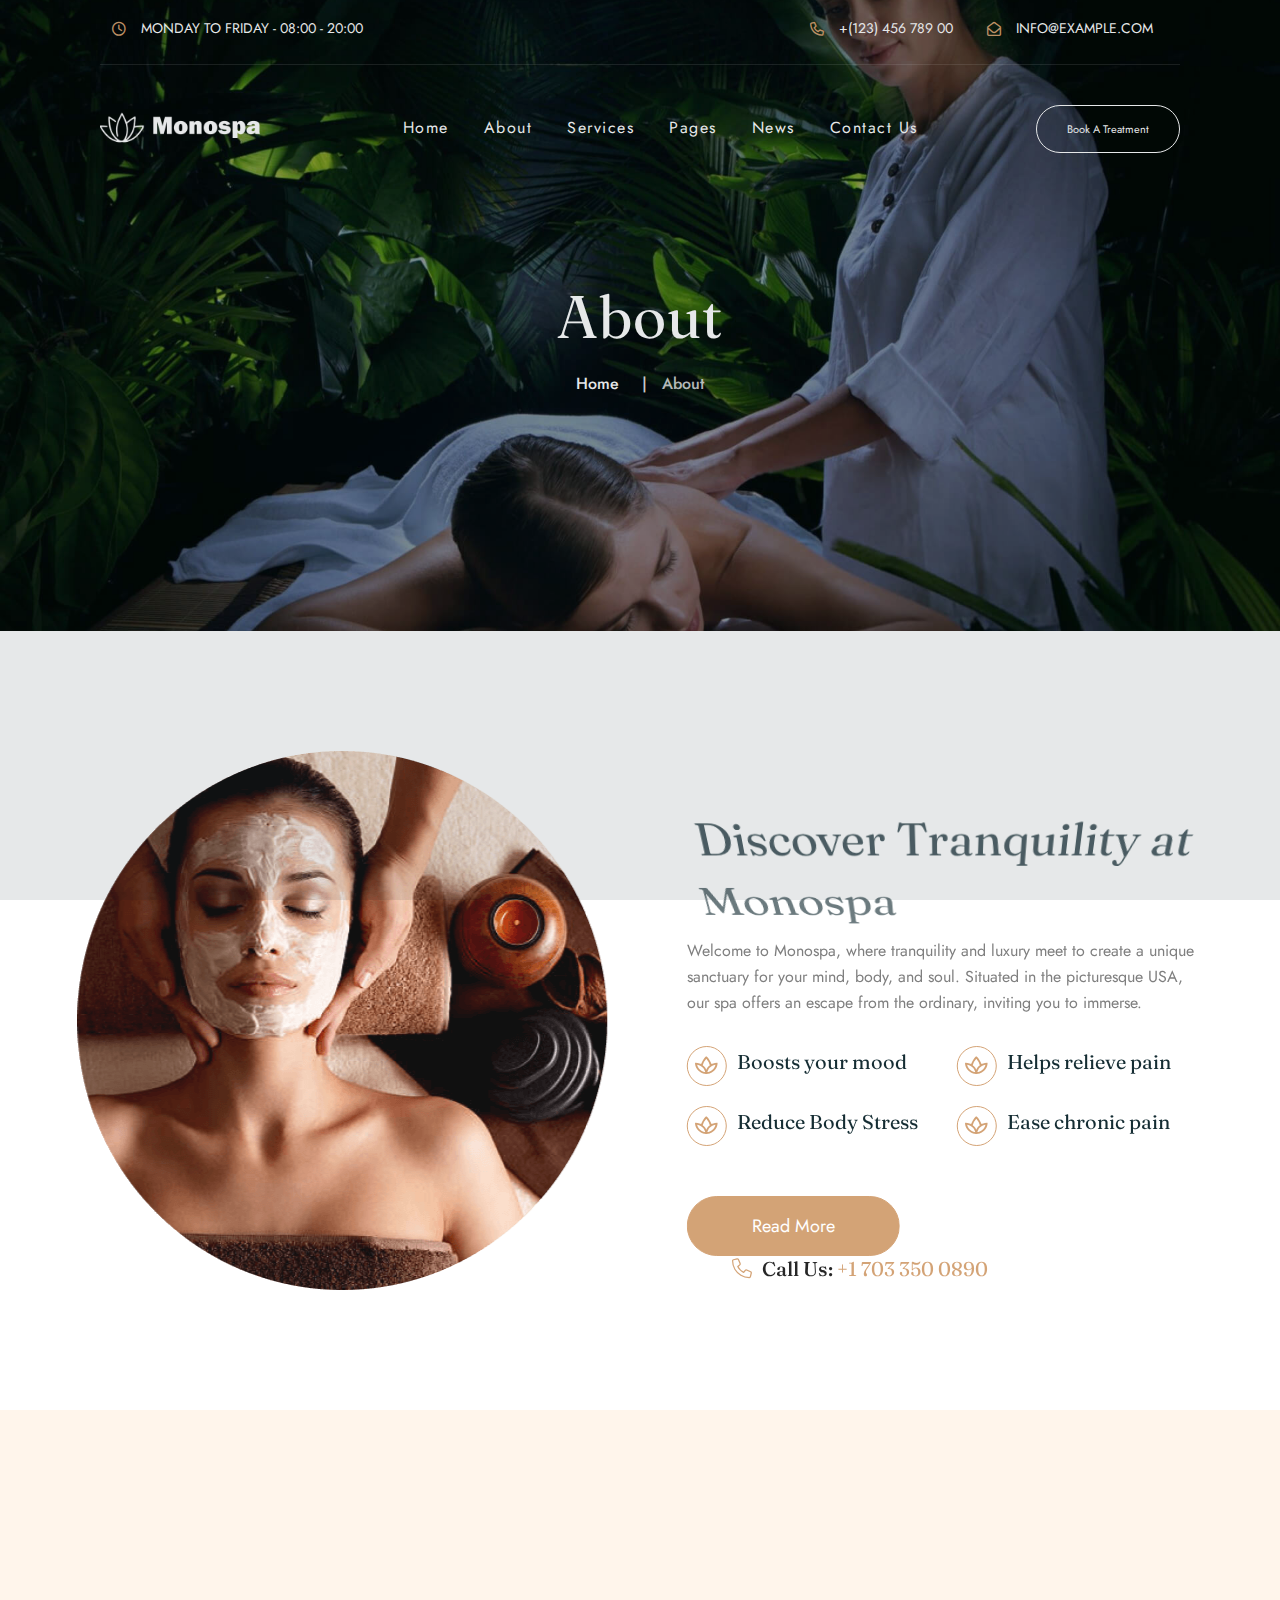
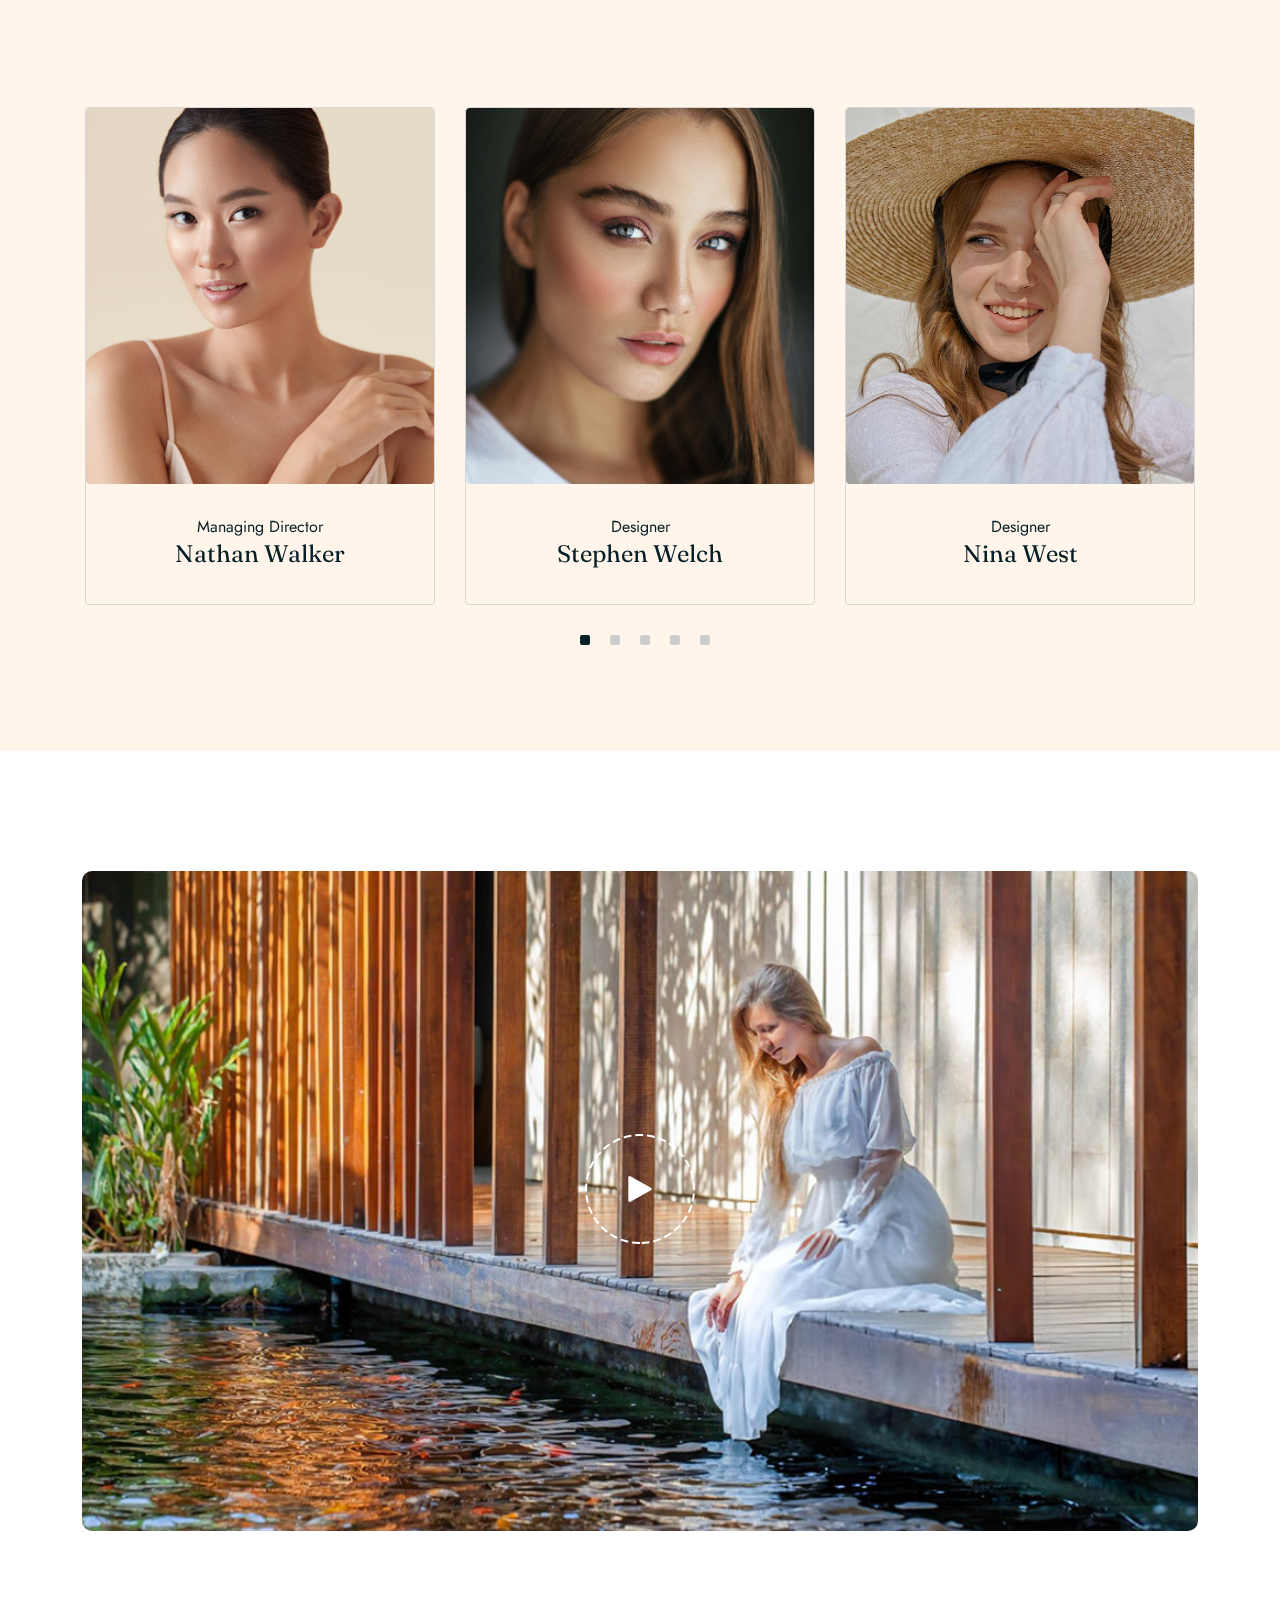
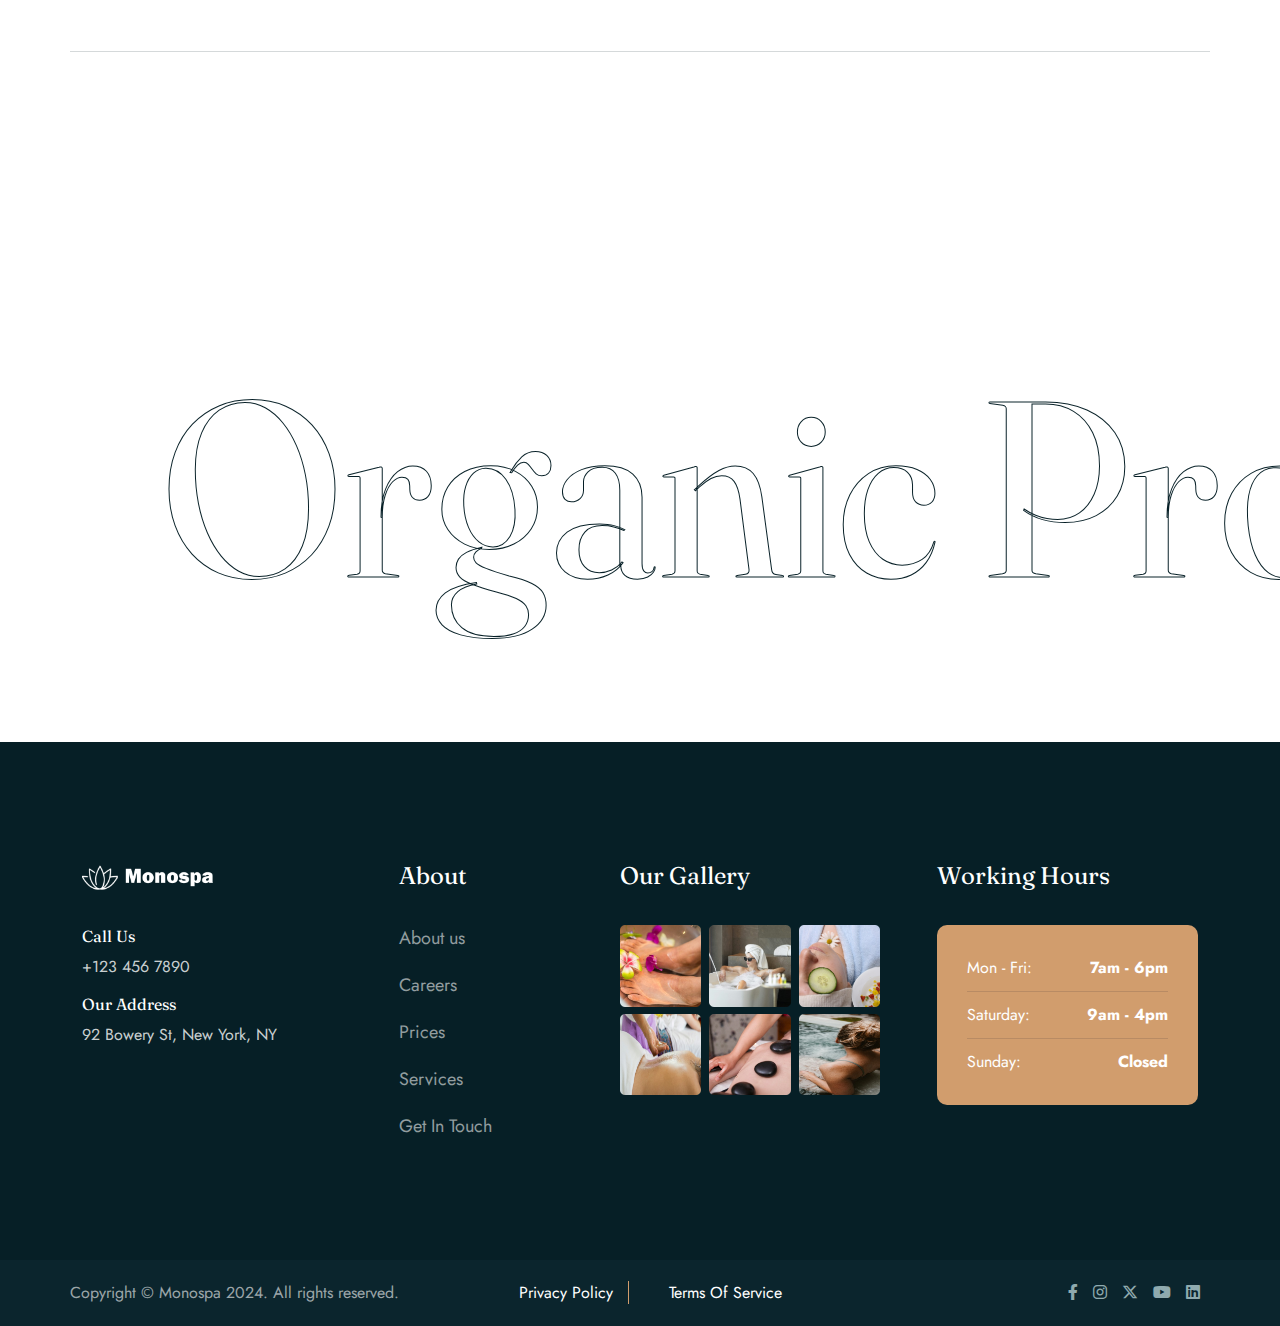
<file: about.html>
<!doctype html>
<html class="no-js" lang="zxx">


<!-- Mirrored from htmldemo.zcubethemes.com/aonespa/about.html by HTTrack Website Copier/3.x [XR&CO'2014], Sun, 24 Nov 2024 05:29:14 GMT -->
<head>
    <meta charset="utf-8">
    <meta http-equiv="x-ua-compatible" content="ie=edge">
    <title>Monospa - Beauty Salon & Spa </title>
    <meta name="description" content="">
    <meta name="viewport" content="width=device-width, initial-scale=1">
    <link rel="shortcut icon" type="image/x-icon" href="img/favicon.ico">
    <!-- Place favicon.ico in the root directory -->

    <!-- CSS here -->
    <link rel="stylesheet" href="css/bootstrap.min.css">
    <link rel="stylesheet" href="css/animate.min.css">
    <link rel="stylesheet" href="css/magnific-popup.css">
    <link rel="stylesheet" href="fontawesome/css/all.min.css">
    <link rel="stylesheet" href="fontawesome-pro/css/all.min.css">
    <link rel="stylesheet" href="css/dripicons.css">
    <link rel="stylesheet" href="css/slick.css">
    <link rel="stylesheet" href="css/meanmenu.css">
    <link rel="stylesheet" href="css/default.css">
    <link rel="stylesheet" href="css/style.css">
    <link rel="stylesheet" href="css/responsive.css">
</head>

<body>
    <!--  Preloader  -->
    <div id="preloader">
        <div id="loading"> </div>
    </div>
    <!--  Preloader end  -->
    <!-- header -->
    <header class="header-area header">
        <div class="header-top second-header d-none d-lg-block">
            <div class="container-fluid">
                <div class="row align-items-center">
                    <div class="col-xl-6 col-lg-6 col-md-7 d-none d-md-block">
                        <div class="header-cta">
                            <ul>
                                <li>
                                    <div class="call-box">
                                        <div class="icon"><i class="fa-regular fa-clock"></i></div>
                                        <div class="text">
                                            Monday to Friday - <strong>08:00 - 20:00</strong>
                                        </div>
                                    </div>
                                </li>
                            </ul>
                        </div>
                    </div>
                    <div class="col-lg-6 col-md-6 d-none d-md-block text-right">
                        <div class="header-cta">
                            <ul>

                                <li>
                                    <div class="call-box">
                                        <div class="icon"><i class="fa-regular fa-phone"></i></div>
                                        <div class="text">
                                            <strong><a href="tel:+12345678900">+(123) 456 789 00</a></strong>
                                        </div>
                                    </div>
                                </li>
                                <li>
                                    <div class="call-box">
                                        <div class="icon"><i class="fa-regular fa-envelope-open"></i></div>
                                        <div class="text">
                                            <strong><a href="mailto:info@example.com">info@example.com</a></strong>
                                        </div>
                                    </div>
                                </li>
                            </ul>
                        </div>
                    </div>
                </div>
            </div>
        </div>
        <div id="header-sticky" class="menu-area">
            <div class="container-fluid pl-100 pr-100">
                <div class="second-menu">
                    <div class="row align-items-center">
                        <div class="col-xl-2 col-lg-2">
                            <div class="logo">
                                <a href="index.html"><img src="img/logo/logo.png" alt="logo"></a>
                            </div>
                        </div>
                        <div class="col-xl-8 col-lg-8">

                            <div class="main-menu text-center">
                                <nav id="mobile-menu">
                                    <ul>
                                        <li class="has-sub">
                                            <a href="index.html">Home</a>
                                            <ul>
                                                <li><a href="index.html">Home Page 01</a></li>
                                                <li><a href="index-2.html">Home Page 02</a></li>
                                            </ul>
                                        </li>
                                        <li><a href="about.html">About</a></li>

                                        <li class="has-sub">
                                            <a href="services.html">Services</a>
                                            <ul>
                                                <li> <a href="services.html">Services</a></li>
                                                <li> <a href="single-service.html">Services Details</a></li>
                                            </ul>
                                        </li>
                                        <li class="has-sub"><a href="#">Pages</a>
                                            <ul>
                                                <li><a href="projects.html">Gallery</a></li>
                                                <li><a href="faq.html">Faq</a></li>
                                                <li><a href="team.html">Team</a></li>
                                                <li><a href="team-single.html">Team Details</a></li>
                                                <li><a href="pricing.html">Pricing</a></li>


                                                <li><a href="shop.html">Shop</a></li>
                                                <li><a href="shop-details.html">Shop Details</a>
                                            </ul>
                                        </li>
                                        <li class="has-sub">
                                            <a href="blog.html">News</a>
                                            <ul>
                                                <li><a href="blog.html">Blog</a></li>
                                                <li><a href="blog-details.html">Blog Details</a></li>
                                            </ul>
                                        </li>
                                        <li><a href="contact.html">Contact Us</a></li>
                                    </ul>
                                </nav>
                            </div>
                        </div>
                        <div class="col-xl-2 col-lg-2 d-none d-lg-block text-right">
                            <a href="contact.html" class="top-btn mt-10 mb-10"><i class="fa-light fa-heart"></i> Book A Treatment </a>
                        </div>

                        <div class="col-12">
                            <div class="mobile-menu"></div>
                        </div>
                    </div>
                </div>
            </div>
        </div>
    </header>
    <!-- header-end -->

    <!-- main-area -->
    <main>

        <!-- breadcrumb-area -->
        <section class="breadcrumb-area d-flex align-items-center" style="background-image:url(img/slider/slider_bg1.jpg)">
            <div class="container">
                <div class="row align-items-center">
                    <div class="col-xl-12 col-lg-12">
                        <div class="breadcrumb-wrap text-center">
                            <div class="breadcrumb-title">
                                <h2>About</h2>
                                <div class="breadcrumb-wrap">

                                    <nav aria-label="breadcrumb">
                                        <ol class="breadcrumb">
                                            <li class="breadcrumb-item"><a href="index.html">Home</a></li>
                                            <li class="breadcrumb-item active" aria-current="page">About</li>
                                        </ol>
                                    </nav>
                                </div>
                            </div>
                        </div>
                    </div>

                </div>
            </div>
        </section>
        <!-- breadcrumb-area-end -->
        <!-- about-area -->
        <section class="about-area about-p pt-120 pb-120 p-relative fix">
            <div class="animations-02"><img src="img/bg/ani-img-01.png" alt="an-img-01"></div>
            <div class="container">
                <div class="row justify-content-center align-items-center">
                    <div class="col-lg-6 col-md-12 col-sm-12">
                        <div class="p-relative">
                            <div class="ab-img fade-slide left" data-delay=".4s">
                                <img src="img/features/feature.png" alt="img">
                            </div>

                            <div class="about-text second-about fade-slide right" data-delay=".4s">
                                <span>20+</span>
                                <p>Years of Experience</p>
                            </div>
                        </div>
                    </div>

                    <div class="col-lg-6 col-md-12 col-sm-12">
                        <div class="about-content s-about-content pl-30 fade-slide right" data-delay=".4s">
                            <div class="section-title second-title pb-25">
                                <h5 class="fade-slide bottom">Get to know us</h5>
                                <h2 class="move-line-3d">
                                    Discover Tranquility at Monospa
                                </h2>
                            </div>
                            <p>Welcome to Monospa, where tranquility and luxury meet to create a unique sanctuary for your mind, body, and soul. Situated in the picturesque USA, our spa offers an escape from the ordinary, inviting you to immerse.</p>

                            <div class="about-content3 mt-30 mb-20">
                                <div class="row justify-content-center align-items-center">
                                    <div class="col-md-6">
                                        <ul class="green mb-30">
                                            <li>
                                                <h6>Boosts your mood</h6>
                                            </li>
                                            <li>
                                                <h6>Reduce Body Stress</h6>
                                            </li>
                                        </ul>
                                    </div>
                                    <div class="col-md-6">
                                        <ul class="green mb-30">
                                            <li>
                                                <h6>Helps relieve pain</h6>
                                            </li>
                                            <li>
                                                <h6>Ease chronic pain</h6>
                                            </li>
                                        </ul>
                                    </div>
                                </div>
                            </div>
                            <a href="about.html" class="btn  smoth-scroll mr-15">Read More</a>
                            <span class="h-call-box">
                                <div class="icon">
                                    <i class="fa-light fa-phone"></i>
                                </div>
                                <div class="text">
                                    <strong>Call Us:</strong>
                                    <a href="tel:+917052101786"> +1 703 350 0890</a>
                                </div>
                            </span>
                        </div>
                    </div>

                </div>
            </div>
        </section>
        <!-- about-area-end -->

        <!-- team-area -->
        <section class="team-area fix p-relative pt-120 pb-90" style="background:#FFF5EB;">
            <div class="container">
                <div class="row justify-content-center align-items-center">
                    <div class="col-xl-6 col-lg-6">
                        <div class="section-title center-align text-center mb-80">
                            <h5 class="fade-slide bottom">Our Team</h5>
                            <h2 class="move-line-3d">
                                Awesome team member
                            </h2>
                        </div>
                    </div>
                </div>
                <div class="row team-active">
                    <div class="col-xl-3 col-lg-3">
                        <div class="single-team mb-30">
                            <div class="team-thumb">
                                <div class="brd">
                                    <img src="img/team/team-img1.jpg" alt="img">
                                    <div class="team-social">

                                        <ul>

                                            <li><a href="#"><i class="fa-brands fa-pinterest-p"></i></a></li>
                                            <li><a href="#"><i class="fab fa-instagram"></i></a></li>
                                            <li> <a href="#"><i class="fa-brands fa-x-twitter"></i></a></li>
                                            <li><a href="#"><i class="fab fa-facebook-f"></i></a></li>
                                        </ul>
                                    </div>
                                </div>
                                <div class="team-info">
                                    <p>Managing Director</p>
                                    <h4><a href="team-single.html">Nathan Walker</a></h4>

                                </div>
                            </div>
                        </div>
                    </div>
                    <div class="col-xl-3 col-lg-3">
                        <div class="single-team mb-30">
                            <div class="team-thumb">
                                <div class="brd">
                                    <img src="img/team/team-img2.jpg" alt="img">
                                    <div class="team-social">

                                        <ul>

                                            <li><a href="#"><i class="fa-brands fa-pinterest-p"></i></a></li>
                                            <li><a href="#"><i class="fab fa-instagram"></i></a></li>
                                            <li> <a href="#"><i class="fa-brands fa-x-twitter"></i></a></li>
                                            <li><a href="#"><i class="fab fa-facebook-f"></i></a></li>
                                        </ul>
                                    </div>
                                </div>
                                <div class="team-info">
                                    <p>Designer</p>
                                    <h4><a href="team-single.html">Stephen Welch</a></h4>
                                </div>
                            </div>
                        </div>
                    </div>
                    <div class="col-xl-3 col-lg-3">
                        <div class="single-team mb-30">
                            <div class="team-thumb">
                                <div class="brd">
                                    <img src="img/team/team-img3.jpg" alt="img">
                                    <div class="team-social">

                                        <ul>

                                            <li><a href="#"><i class="fa-brands fa-pinterest-p"></i></a></li>
                                            <li><a href="#"><i class="fab fa-instagram"></i></a></li>
                                            <li> <a href="#"><i class="fa-brands fa-x-twitter"></i></a></li>
                                            <li><a href="#"><i class="fab fa-facebook-f"></i></a></li>
                                        </ul>
                                    </div>
                                </div>
                                <div class="team-info">
                                    <p>Designer</p>
                                    <h4><a href="team-single.html">Nina West</a></h4>
                                </div>
                            </div>
                        </div>
                    </div>
                    <div class="col-xl-3 col-lg-3">
                        <div class="single-team mb-30">
                            <div class="team-thumb">
                                <div class="brd">
                                    <img src="img/team/team-img5.jpg" alt="img">
                                    <div class="team-social">

                                        <ul>

                                            <li><a href="#"><i class="fa-brands fa-pinterest-p"></i></a></li>
                                            <li><a href="#"><i class="fab fa-instagram"></i></a></li>
                                            <li> <a href="#"><i class="fa-brands fa-x-twitter"></i></a></li>
                                            <li><a href="#"><i class="fab fa-facebook-f"></i></a></li>
                                        </ul>
                                    </div>
                                </div>
                                <div class="team-info">
                                    <p>Designer</p>
                                    <h4><a href="team-single.html">Jack Martin</a></h4>
                                </div>
                            </div>

                        </div>
                    </div>
                    <div class="col-xl-3 col-lg-3">
                        <div class="single-team mb-30">
                            <div class="team-thumb">
                                <div class="brd">
                                    <img src="img/team/team-img6.jpg" alt="img">
                                    <div class="team-social">
                                        <ul>

                                            <li><a href="#"><i class="fa-brands fa-pinterest-p"></i></a></li>
                                            <li><a href="#"><i class="fab fa-instagram"></i></a></li>
                                            <li> <a href="#"><i class="fa-brands fa-x-twitter"></i></a></li>
                                            <li><a href="#"><i class="fab fa-facebook-f"></i></a></li>
                                        </ul>
                                    </div>
                                </div>
                                <div class="team-info">
                                    <p>Designer</p>
                                    <h4><a href="team-single.html">Elizabeth Joseph</a></h4>
                                </div>
                            </div>
                        </div>
                    </div>
                </div>
            </div>
        </section>
        <!-- team-area-end -->
        <!-- video-area -->
        <section id="video" class="video-area p-relative mt-120">
            <div class="container">
                <div class="row">
                    <div class="col-12">
                        <div class="s-video-wrap" style="background-image:url(img/bg/video-img.jpg)">
                            <div class="s-video-content text-center">
                                <h6><a href="https://www.youtube.com/watch?v=7e90gBu4pas" class="popup-video mb-50"><img src="img/bg/play-button.png" alt="circle_right"></a></h6>

                            </div>
                        </div>
                    </div>

                </div>
            </div>
        </section>
        <!-- video-area-end -->
        <!-- brand-area-end -->
        <div class="brand-area mt-120">
            <div class="container">
                <div class="row brand-active mb-100">
                    <div class="col-xl-2">
                        <div class="single-brand fade-slide top">
                            <img src="img/brand/clogo1.png" alt="img">
                        </div>
                    </div>
                    <div class="col-xl-2">
                        <div class="single-brand fade-slide top">
                            <img src="img/brand/clogo2.png" alt="img">
                        </div>
                    </div>
                    <div class="col-xl-2">
                        <div class="single-brand fade-slide top">
                            <img src="img/brand/clogo3.png" alt="img">
                        </div>
                    </div>
                    <div class="col-xl-2">
                        <div class="single-brand fade-slide top">
                            <img src="img/brand/clogo4.png" alt="img">
                        </div>
                    </div>
                    <div class="col-xl-2">
                        <div class="single-brand fade-slide top">
                            <img src="img/brand/clogo5.png" alt="img">
                        </div>
                    </div>
                    <div class="col-xl-2">
                        <div class="single-brand fade-slide top">
                            <img src="img/brand/clogo3.png" alt="img">
                        </div>
                    </div>
                </div>
            </div>
        </div>
        <!-- brand-area-end -->
        <!-- scrollbox2-area -->
        <div class="scrollbox2 fix pb-120">
            <div class="scrollbox scrollbox--secondary scrollbox--reverse">
                <div class="scrollbox__item">
                    <div class="section-t">
                        <h2>Clinical Treatments <i class="fa-solid fa-star-of-life"></i></h2>
                    </div>
                </div>
                <div class="scrollbox__item">
                    <div class="section-t">
                        <h2>Organic Products <i class="fa-solid fa-star-of-life"></i></h2>
                    </div>
                </div>
                <div class="scrollbox__item">
                    <div class="section-t">
                        <h2>Toxins Free <i class="fa-solid fa-star-of-life"></i></h2>
                    </div>
                </div>
            </div>
        </div>
        <!-- scrollbox2-area-end -->
    </main>
    <!-- main-area-end -->
    <!-- footer -->
    <footer class="footer-bg footer-p" style="background-color: #061F26;">
        <div class="footer-top  pt-120 pb-90">
            <div class="container">
                <div class="row justify-content-between">

                    <div class="col-xl-3 col-lg-6 col-sm-6">
                        <div class="footer-widget mb-30">
                            <div class="f-widget-title">
                                <h2> <img src="img/logo/logo.png" alt="img"></h2>
                            </div>
                            <div class="f-contact">
                                <ul>
                                    <li>
                                        <h6>Call Us</h6>
                                        <span>+123 456 7890</span>
                                    </li>
                                    <li>
                                        <h6>Our Address</h6>
                                        <span>92 Bowery St, New York, NY</span>
                                    </li>
                                </ul>
                            </div>
                        </div>
                    </div>
                    <div class="col-xl-2 col-lg-6 col-sm-6">
                        <div class="footer-widget mb-30">
                            <div class="f-widget-title">
                                <h2>About</h2>
                            </div>
                            <div class="footer-link">
                                <ul>
                                    <li><a href="index.html">About us</a></li>
                                    <li><a href="about.html"> Careers</a></li>
                                    <li><a href="pricing.html"> Prices </a></li>
                                    <li><a href="services.html"> Services</a></li>
                                    <li><a href="contact.html">Get In Touch </a></li>
                                </ul>
                            </div>
                        </div>
                    </div>
                    <div class="col-xl-3 col-lg-6 col-sm-6">
                        <div class="footer-widget mb-30">
                            <div class="f-widget-title">
                                <h2>Our Gallery</h2>
                            </div>
                            <div class="f-insta">
                                <ul>
                                    <li><a href="#"><img src="img/instagram/f-galler-01.png" alt="img"></a></li>
                                    <li><a href="#"><img src="img/instagram/f-galler-02.png" alt="img"></a></li>
                                    <li><a href="#"><img src="img/instagram/f-galler-03.png" alt="img"></a></li>
                                    <li><a href="#"><img src="img/instagram/f-galler-04.png" alt="img"></a></li>
                                    <li><a href="#"><img src="img/instagram/f-galler-05.png" alt="img"></a></li>
                                    <li><a href="#"><img src="img/instagram/f-galler-06.png" alt="img"></a></li>
                                </ul>
                            </div>
                        </div>
                    </div>
                    <div class="col-xl-3 col-lg-6 col-sm-6">
                        <div class="footer-widget mb-30">
                            <div class="f-widget-title">
                                <h2>Working Hours</h2>
                            </div>
                            <div class="f-work-hour">
                                <ul>
                                    <li><span>Mon - Fri:</span> <strong>7am - 6pm</strong></li>
                                    <li><span>Saturday:</span> <strong>9am - 4pm</strong></li>
                                    <li><span>Sunday:</span> <strong>Closed</strong></li>
                                </ul>
                            </div>
                        </div>
                    </div>
                </div>
            </div>
        </div>
        <div class="copyright-wrap" style="background: #0B252D;">
            <div class="container">
                <div class="row align-items-center">
                    <div class="col-lg-4 col-md-6 ">
                        <div class="copy-text">
                            Copyright &copy; Monospa 2024. All rights reserved.
                        </div>
                    </div>
                    <div class="col-lg-4 col-md-6 text-center">
                        <ul>
                            <li><a href="#">Privacy Policy</a></li>
                            <li><a href="#">Terms Of Service</a></li>
                        </ul>
                    </div>
                    <div class="col-lg-4 col-md-12 text-right text-xl-right">
                        <div class="footer-social">
                            <a href="#"><i class="fab fa-facebook-f"></i></a>
                            <a href="#"><i class="fab fa-instagram"></i></a>
                            <a href="#"><i class="fa-brands fa-x-twitter"></i></a>
                            <a href="#"><i class="fab fa-youtube"></i></a>
                            <a href="#"><i class="fab fa-linkedin"></i></a>
                        </div>
                    </div>
                </div>

            </div>
        </div>
    </footer>
    <!-- footer-end -->
    <!-- JS here -->
    <script src="js/vendor/modernizr-3.5.0.min.js"></script>
    <script src="js/vendor/jquery.min.js"></script>
    <script src="js/popper.min.js"></script>
    <script src="js/bootstrap.min.js"></script>
    <script src="js/slick.min.js"></script>
    <script src="js/ajax-form.js"></script>
    <script src="js/paroller.js"></script>
    <script src="js/js_isotope.pkgd.min.js"></script>
    <script src="js/imagesloaded.min.js"></script>
    <script src="js/parallax.min.js"></script>
    <script src="js/jquery.waypoints.min.js"></script>
    <script src="js/jquery.counterup.min.js"></script>
    <script src="js/jquery.scrollUp.min.js"></script>
    <script src="js/jquery.meanmenu.min.js"></script>
    <script src="js/parallax-scroll.js"></script>
    <script src="js/gsap.min.js"></script>
    <script src="js/ScrollTrigger.min.js"></script>
    <script src="js/SplitText.min.js"></script>
    <script src="js/jquery.magnific-popup.min.js"></script>
    <script src="js/element-in-view.js"></script>
    <script src="js/main.js"></script>
</body>


<!-- Mirrored from htmldemo.zcubethemes.com/aonespa/about.html by HTTrack Website Copier/3.x [XR&CO'2014], Sun, 24 Nov 2024 05:29:21 GMT -->
</html>
</file>
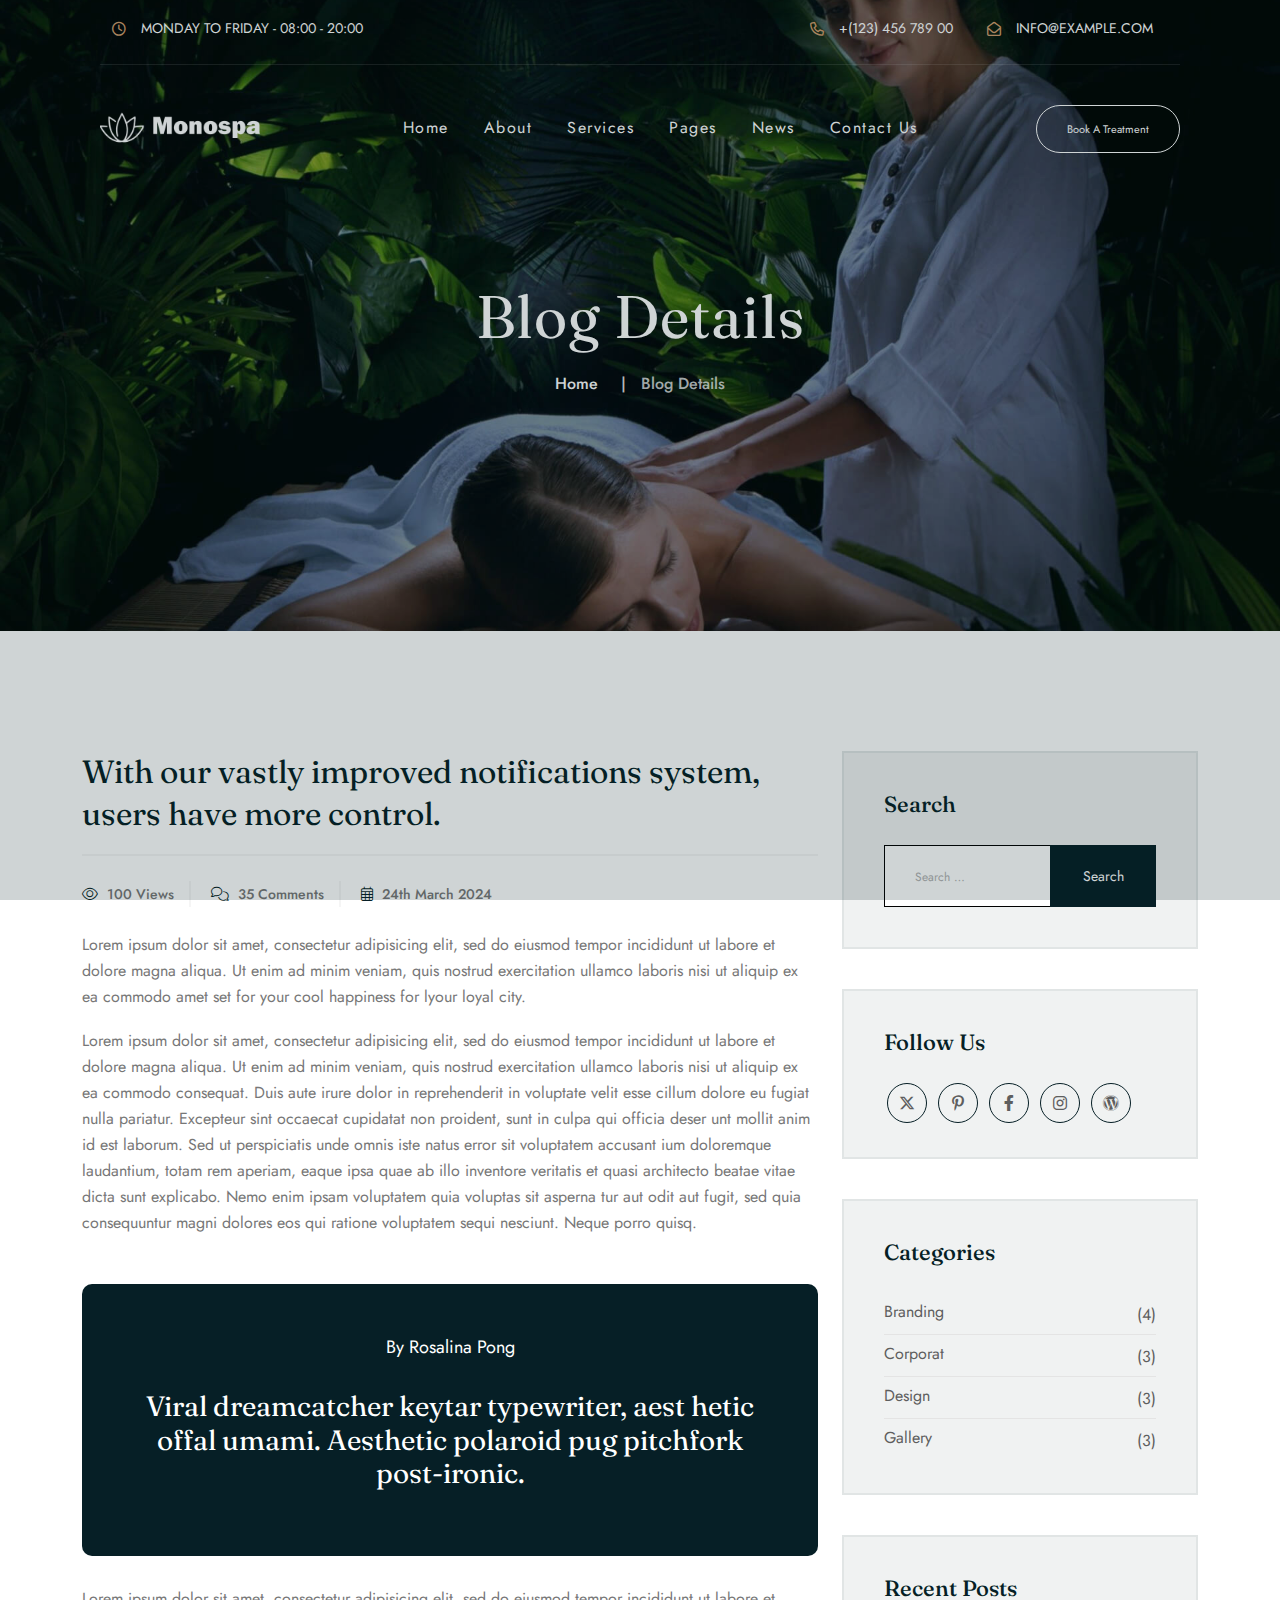
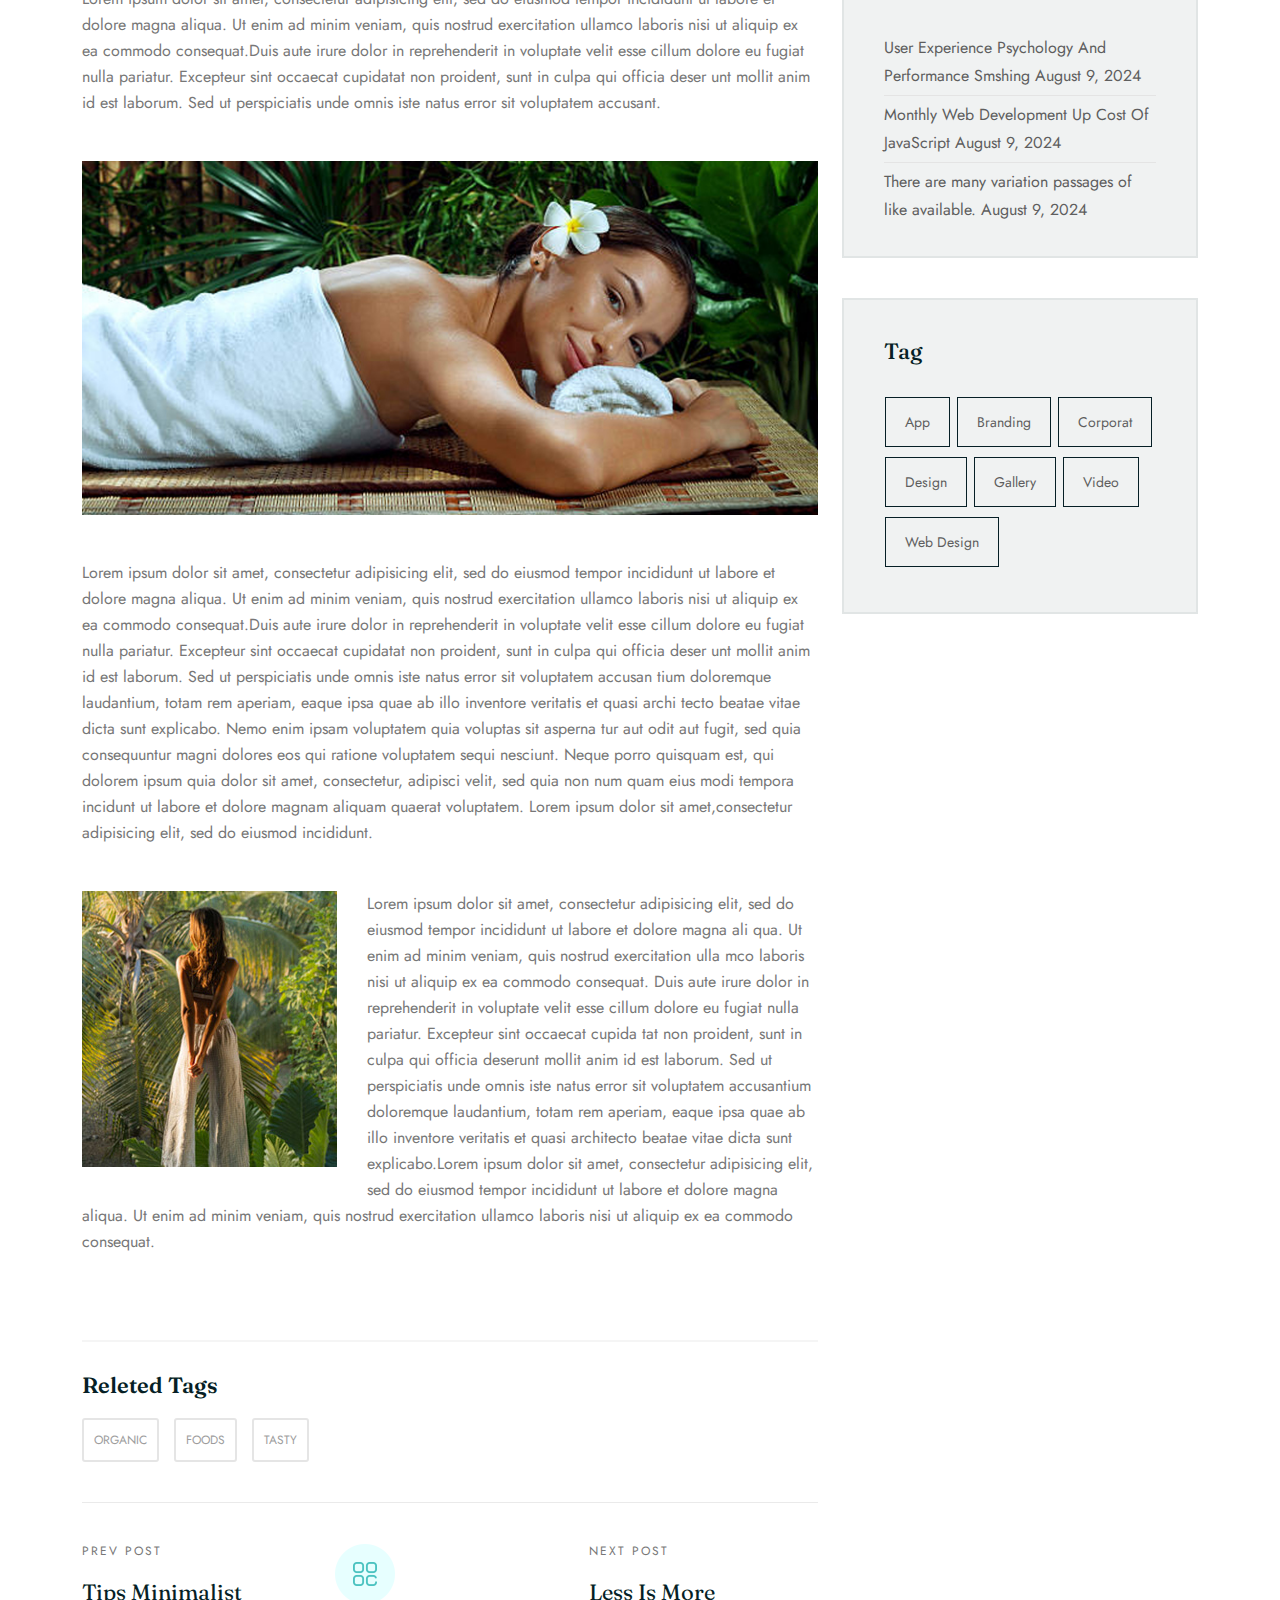
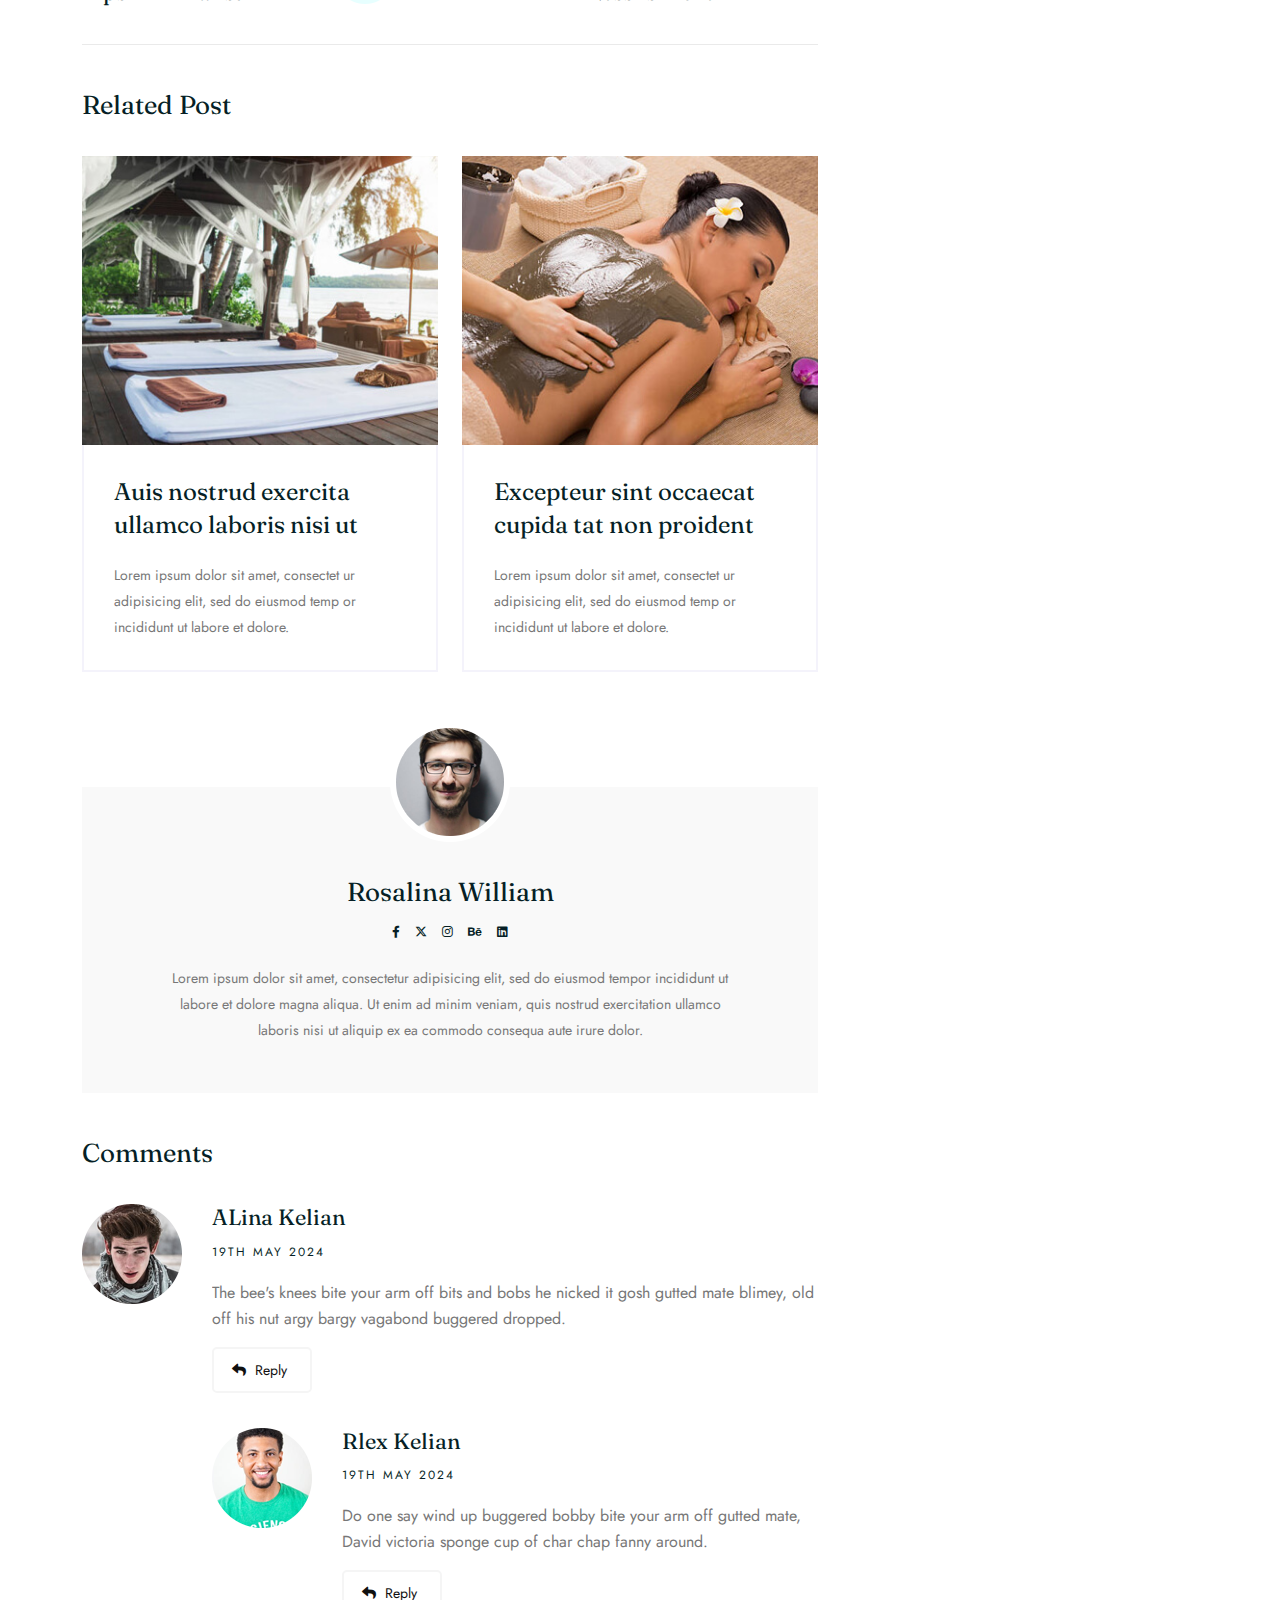
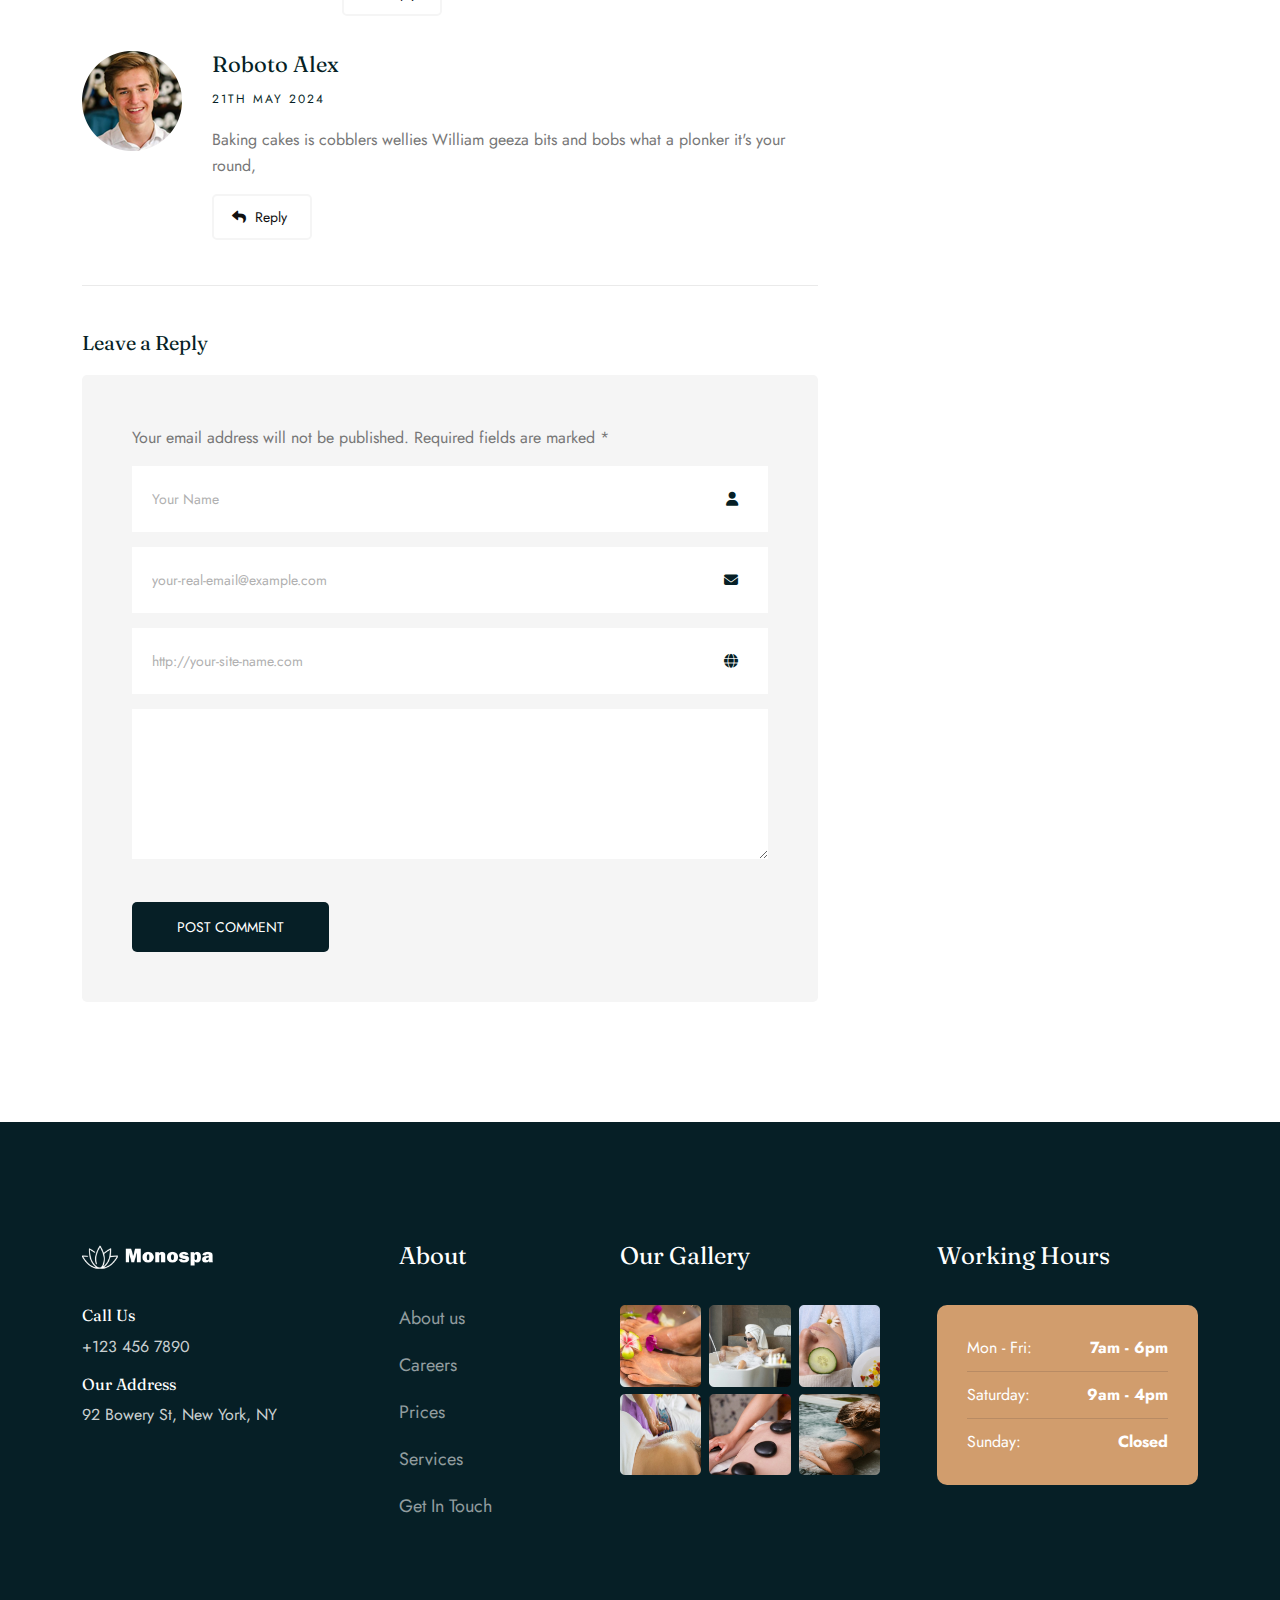
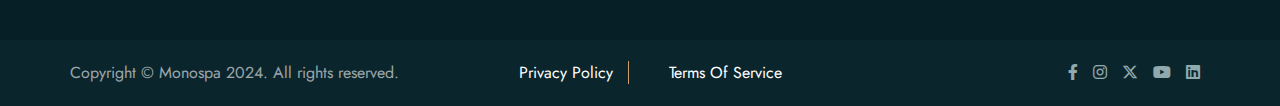
<file: blog-details.html>
<!doctype html>
<html class="no-js" lang="zxx">


<!-- Mirrored from htmldemo.zcubethemes.com/aonespa/blog-details.html by HTTrack Website Copier/3.x [XR&CO'2014], Sun, 24 Nov 2024 05:29:40 GMT -->
<head>
    <meta charset="utf-8">
    <meta http-equiv="x-ua-compatible" content="ie=edge">
    <title>Monospa - Beauty Salon & Spa </title>
    <meta name="description" content="">
    <meta name="viewport" content="width=device-width, initial-scale=1">
    <link rel="shortcut icon" type="image/x-icon" href="img/favicon.ico">
    <!-- Place favicon.ico in the root directory -->

    <!-- CSS here -->
    <link rel="stylesheet" href="css/bootstrap.min.css">
    <link rel="stylesheet" href="css/animate.min.css">
    <link rel="stylesheet" href="css/magnific-popup.css">
    <link rel="stylesheet" href="fontawesome/css/all.min.css">
    <link rel="stylesheet" href="fontawesome-pro/css/all.min.css">
    <link rel="stylesheet" href="css/dripicons.css">
    <link rel="stylesheet" href="css/slick.css">
    <link rel="stylesheet" href="css/meanmenu.css">
    <link rel="stylesheet" href="css/default.css">
    <link rel="stylesheet" href="css/style.css">
    <link rel="stylesheet" href="css/responsive.css">
</head>

<body>
    <!--  Preloader  -->
    <div id="preloader">
        <div id="loading"> </div>
    </div>
    <!--  Preloader end  -->
    <!-- header -->
    <header class="header-area header">
        <div class="header-top second-header d-none d-lg-block">
            <div class="container-fluid">
                <div class="row align-items-center">
                    <div class="col-xl-6 col-lg-6 col-md-7 d-none d-md-block">
                        <div class="header-cta">
                            <ul>
                                <li>
                                    <div class="call-box">
                                        <div class="icon"><i class="fa-regular fa-clock"></i></div>
                                        <div class="text">
                                            Monday to Friday - <strong>08:00 - 20:00</strong>
                                        </div>
                                    </div>
                                </li>
                            </ul>
                        </div>
                    </div>
                    <div class="col-lg-6 col-md-6 d-none d-md-block text-right">
                        <div class="header-cta">
                            <ul>

                                <li>
                                    <div class="call-box">
                                        <div class="icon"><i class="fa-regular fa-phone"></i></div>
                                        <div class="text">
                                            <strong><a href="tel:+12345678900">+(123) 456 789 00</a></strong>
                                        </div>
                                    </div>
                                </li>
                                <li>
                                    <div class="call-box">
                                        <div class="icon"><i class="fa-regular fa-envelope-open"></i></div>
                                        <div class="text">
                                            <strong><a href="mailto:info@example.com">info@example.com</a></strong>
                                        </div>
                                    </div>
                                </li>
                            </ul>
                        </div>
                    </div>
                </div>
            </div>
        </div>
        <div id="header-sticky" class="menu-area">
            <div class="container-fluid pl-100 pr-100">
                <div class="second-menu">
                    <div class="row align-items-center">
                        <div class="col-xl-2 col-lg-2">
                            <div class="logo">
                                <a href="index.html"><img src="img/logo/logo.png" alt="logo"></a>
                            </div>
                        </div>
                        <div class="col-xl-8 col-lg-8">

                            <div class="main-menu text-center">
                                <nav id="mobile-menu">
                                    <ul>
                                        <li class="has-sub">
                                            <a href="index.html">Home</a>
                                            <ul>
                                                <li><a href="index.html">Home Page 01</a></li>
                                                <li><a href="index-2.html">Home Page 02</a></li>
                                            </ul>
                                        </li>
                                        <li><a href="about.html">About</a></li>

                                        <li class="has-sub">
                                            <a href="services.html">Services</a>
                                            <ul>
                                                <li> <a href="services.html">Services</a></li>
                                                <li> <a href="single-service.html">Services Details</a></li>
                                            </ul>
                                        </li>
                                        <li class="has-sub"><a href="#">Pages</a>
                                            <ul>
                                                <li><a href="projects.html">Gallery</a></li>
                                                <li><a href="faq.html">Faq</a></li>
                                                <li><a href="team.html">Team</a></li>
                                                <li><a href="team-single.html">Team Details</a></li>
                                                <li><a href="pricing.html">Pricing</a></li>


                                                <li><a href="shop.html">Shop</a></li>
                                                <li><a href="shop-details.html">Shop Details</a>
                                            </ul>
                                        </li>
                                        <li class="has-sub">
                                            <a href="blog.html">News</a>
                                            <ul>
                                                <li><a href="blog.html">Blog</a></li>
                                                <li><a href="blog-details.html">Blog Details</a></li>
                                            </ul>
                                        </li>
                                        <li><a href="contact.html">Contact Us</a></li>
                                    </ul>
                                </nav>
                            </div>
                        </div>
                        <div class="col-xl-2 col-lg-2 d-none d-lg-block text-right">
                            <a href="contact.html" class="top-btn mt-10 mb-10"><i class="fa-light fa-heart"></i> Book A Treatment </a>
                        </div>

                        <div class="col-12">
                            <div class="mobile-menu"></div>
                        </div>
                    </div>
                </div>
            </div>
        </div>
    </header>
    <!-- header-end -->
    <!-- main-area -->
    <main>

        <!-- search-popup -->
        <div class="modal fade bs-example-modal-lg search-bg popup1" tabindex="-1" role="dialog">
            <div class="modal-dialog modal-lg" role="document">
                <div class="modal-content search-popup">
                    <div class="text-center">
                        <a href="#" class="close2" data-dismiss="modal" aria-label="Close">× close</a>
                    </div>
                    <div class="row search-outer">
                        <div class="col-md-11"><input type="text" placeholder="Search for products..." /></div>
                        <div class="col-md-1 text-right"><a href="#"><i class="fa fa-search" aria-hidden="true"></i></a></div>
                    </div>
                </div>
            </div>
        </div>
        <!-- /search-popup -->
        <!-- breadcrumb-area -->
        <section class="breadcrumb-area d-flex align-items-center" style="background-image:url(img/slider/slider_bg1.jpg);">
            <div class="container">
                <div class="row align-items-center">
                    <div class="col-xl-12 col-lg-12">
                        <div class="breadcrumb-wrap text-center">
                            <div class="breadcrumb-title">
                                <h2>Blog Details</h2>
                                <div class="breadcrumb-wrap">

                                    <nav aria-label="breadcrumb">
                                        <ol class="breadcrumb">
                                            <li class="breadcrumb-item"><a href="index.html">Home</a></li>
                                            <li class="breadcrumb-item active" aria-current="page">Blog Details</li>
                                        </ol>
                                    </nav>
                                </div>
                            </div>
                        </div>
                    </div>

                </div>
            </div>
        </section>
        <!-- breadcrumb-area-end -->
        <!-- inner-blog -->
        <section class="inner-blog b-details-p pt-120 pb-120">
            <div class="container">
                <div class="row">
                    <div class="col-lg-8">
                        <div class="blog-details-wrap">
                            <div class="details__content pb-30">
                                <h2>With our vastly improved notifications system, users
                                    have more control.</h2>
                                <div class="meta-info">
                                    <ul>
                                        <li><i class="fal fa-eye"></i> 100 Views </li>
                                        <li><i class="fal fa-comments"></i> 35 Comments</li>
                                        <li><i class="fal fa-calendar-alt"></i> 24th March 2024</li>
                                    </ul>
                                </div>
                                <p>Lorem ipsum dolor sit amet, consectetur adipisicing elit, sed do eiusmod tempor incididunt ut labore et dolore magna aliqua. Ut enim ad minim veniam, quis nostrud exercitation ullamco laboris nisi ut aliquip ex ea commodo amet set for your cool happiness for lyour loyal city.</p>
                                <p>Lorem ipsum dolor sit amet, consectetur adipisicing elit, sed do eiusmod tempor incididunt ut labore et dolore magna aliqua. Ut enim ad minim veniam, quis nostrud exercitation ullamco laboris nisi ut aliquip ex ea commodo consequat. Duis aute irure dolor in reprehenderit in voluptate velit esse cillum dolore eu fugiat nulla pariatur. Excepteur sint occaecat cupidatat non proident, sunt in culpa qui officia deser unt mollit anim id est laborum. Sed ut perspiciatis unde omnis iste natus error sit voluptatem accusant ium doloremque laudantium, totam rem aperiam, eaque ipsa quae ab illo inventore veritatis et quasi architecto beatae vitae dicta sunt explicabo. Nemo enim ipsam voluptatem quia voluptas sit asperna tur aut odit aut fugit, sed quia consequuntur magni dolores eos qui ratione voluptatem sequi nesciunt. Neque porro quisq.</p>
                                <blockquote>
                                    <footer>By Rosalina Pong</footer>
                                    <h3>Viral dreamcatcher keytar typewriter, aest hetic offal umami. Aesthetic polaroid pug pitchfork post-ironic.</h3>
                                </blockquote>
                                <p>Lorem ipsum dolor sit amet, consectetur adipisicing elit, sed do eiusmod tempor incididunt ut labore et dolore magna aliqua. Ut enim ad minim veniam, quis nostrud exercitation ullamco laboris nisi ut aliquip ex ea commodo consequat.Duis aute irure dolor in reprehenderit in voluptate velit esse cillum dolore eu fugiat nulla pariatur. Excepteur sint occaecat cupidatat non proident, sunt in culpa qui officia deser unt mollit anim id est laborum. Sed ut perspiciatis unde omnis iste natus error sit voluptatem accusant.</p>
                                <div class="details__content-img">
                                    <img src="img/blog/b_details01.jpg" alt="">
                                </div>
                                <p>Lorem ipsum dolor sit amet, consectetur adipisicing elit, sed do eiusmod tempor incididunt ut labore et dolore magna aliqua. Ut enim ad minim veniam, quis nostrud exercitation ullamco laboris nisi ut aliquip ex ea commodo consequat.Duis aute irure dolor in reprehenderit in voluptate velit esse cillum dolore eu fugiat nulla pariatur. Excepteur sint occaecat cupidatat non proident, sunt in culpa qui officia deser unt mollit anim id est laborum. Sed ut perspiciatis unde omnis iste natus error sit voluptatem accusan tium doloremque laudantium, totam rem aperiam, eaque ipsa quae ab illo inventore veritatis et quasi archi tecto beatae vitae dicta sunt explicabo. Nemo enim ipsam voluptatem quia voluptas sit asperna tur aut odit aut fugit, sed quia consequuntur magni dolores eos qui ratione voluptatem sequi nesciunt. Neque porro quisquam est, qui dolorem ipsum quia dolor sit amet, consectetur, adipisci velit, sed quia non num quam eius modi tempora incidunt ut labore et dolore magnam aliquam quaerat voluptatem. Lorem ipsum dolor sit amet,consectetur adipisicing elit, sed do eiusmod incididunt.</p>
                                <figure>
                                    <img src="img/blog/b_details02.jpg" alt="">
                                    <p>Lorem ipsum dolor sit amet, consectetur adipisicing elit, sed do eiusmod tempor incididunt ut labore et dolore magna ali qua. Ut enim ad minim veniam, quis nostrud exercitation ulla mco laboris nisi ut aliquip ex ea commodo consequat. Duis aute irure dolor in reprehenderit in voluptate velit esse cillum dolore eu fugiat nulla pariatur. Excepteur sint occaecat cupida tat non proident, sunt in culpa qui officia deserunt mollit anim id est laborum. Sed ut perspiciatis unde omnis iste natus error sit voluptatem accusantium doloremque laudantium, totam rem aperiam, eaque ipsa quae ab illo inventore veritatis et quasi architecto beatae vitae dicta sunt explicabo.Lorem ipsum dolor sit amet, consectetur adipisicing elit, sed do eiusmod tempor incididunt ut labore et dolore magna aliqua. Ut enim ad minim veniam, quis nostrud exercitation ullamco laboris nisi ut aliquip ex ea commodo consequat.</p>
                                </figure>
                                <div class="row">
                                    <div class="col-xl-12 col-md-12">
                                        <div class="post__tag">
                                            <h5>Releted Tags</h5>
                                            <ul>
                                                <li><a href="#">organic</a></li>
                                                <li><a href="#">Foods</a></li>
                                                <li><a href="#">tasty</a></li>
                                            </ul>
                                        </div>
                                    </div>

                                </div>
                            </div>
                            <div class="posts_navigation pt-35 pb-35">
                                <div class="row align-items-center">
                                    <div class="col-xl-4 col-md-5">
                                        <div class="prev-link">
                                            <span>Prev Post</span>
                                            <h4><a href="#">Tips Minimalist</a></h4>
                                        </div>
                                    </div>
                                    <div class="col-xl-4 col-md-2 text-left text-md-center">
                                        <a href="blog.html" class="blog-filter"><img src="img/icon/c_d01.png" alt=""></a>
                                    </div>
                                    <div class="col-xl-4 col-md-5">
                                        <div class="next-link text-left text-md-right">
                                            <span>next Post</span>
                                            <h4><a href="#">Less Is More</a></h4>
                                        </div>
                                    </div>
                                </div>
                            </div>
                            <div class="related__post mt-45 mb-85">
                                <div class="post-title">
                                    <h4>Related Post</h4>
                                </div>
                                <div class="row">
                                    <div class="col-md-6">
                                        <div class="related-post-wrap mb-30">
                                            <div class="post-thumb">
                                                <img src="img/blog/b_details03.jpg" alt="">
                                            </div>
                                            <div class="rp__content">
                                                <h3><a href="#">Auis nostrud exercita ullamco laboris nisi ut</a></h3>
                                                <p>Lorem ipsum dolor sit amet, consectet ur adipisicing elit, sed do eiusmod temp or
                                                    incididunt ut labore et dolore.</p>
                                            </div>
                                        </div>
                                    </div>
                                    <div class="col-md-6">
                                        <div class="related-post-wrap mb-30">
                                            <div class="post-thumb">
                                                <img src="img/blog/b_details04.jpg" alt="">
                                            </div>
                                            <div class="rp__content">
                                                <h3><a href="#">Excepteur sint occaecat cupida tat non proident</a></h3>
                                                <p>Lorem ipsum dolor sit amet, consectet ur adipisicing elit, sed do eiusmod temp or
                                                    incididunt ut labore et dolore.</p>
                                            </div>
                                        </div>
                                    </div>
                                </div>
                            </div>
                            <div class="avatar__wrap text-center mb-45">
                                <div class="avatar-img">
                                    <img src="img/blog/comment/avatar.png" alt="">
                                </div>
                                <div class="avatar__info">
                                    <h5>Rosalina William</h5>
                                    <div class="avatar__info-social">
                                        <a href="#"><i class="fab fa-facebook-f"></i></a>
                                        <a href="#"><i class="fa-brands fa-x-twitter"></i></a>
                                        <a href="#"><i class="fab fa-instagram"></i></a>
                                        <a href="#"><i class="fab fa-behance"></i></a>
                                        <a href="#"><i class="fab fa-linkedin"></i></a>
                                    </div>
                                </div>
                                <div class="avatar__wrap-content">
                                    <p>Lorem ipsum dolor sit amet, consectetur adipisicing elit, sed do eiusmod tempor incididunt ut labore
                                        et dolore magna aliqua. Ut enim ad minim veniam, quis nostrud exercitation ullamco laboris nisi ut
                                        aliquip ex ea commodo consequa aute irure dolor.</p>
                                </div>
                            </div>
                            <div class="comment__wrap pb-45">
                                <div class="comment__wrap-title">
                                    <h5>Comments</h5>
                                </div>
                                <div class="single__comment mb-35">
                                    <div class="comments-avatar">
                                        <img src="img/blog/comment/c_01.png" alt="">
                                    </div>
                                    <div class="comment-text">
                                        <div class="avatar-name mb-15">
                                            <h6>ALina Kelian</h6>
                                            <span>19th May 2024</span>
                                        </div>
                                        <p>The bee's knees bite your arm off bits and bobs he nicked it gosh gutted mate blimey, old off his nut argy bargy vagabond buggered dropped.</p>
                                        <a href="#" class="comment-reply mt-15"><i class="fas fa-reply"></i> Reply</a>
                                    </div>
                                </div>
                                <div class="single__comment children mb-35">
                                    <div class="comments-avatar">
                                        <img src="img/blog/comment/c_02.png" alt="">
                                    </div>
                                    <div class="comment-text">
                                        <div class="avatar-name mb-15">
                                            <h6>Rlex Kelian <i class="fas fa-bookmark"></i></h6>
                                            <span>19th May 2024</span>
                                        </div>
                                        <p>Do one say wind up buggered bobby bite your arm off gutted mate, David victoria sponge cup of char chap fanny around.</p>
                                        <a href="#" class="comment-reply mt-15"><i class="fas fa-reply"></i> Reply</a>
                                    </div>
                                </div>
                                <div class="single__comment">
                                    <div class="comments-avatar">
                                        <img src="img/blog/comment/c_03.png" alt="">
                                    </div>
                                    <div class="comment-text">
                                        <div class="avatar-name mb-15">
                                            <h6>Roboto Alex</h6>
                                            <span>21th May 2024</span>
                                        </div>
                                        <p>Baking cakes is cobblers wellies William geeza bits and bobs what a plonker it's your round,</p>
                                        <a href="#" class="comment-reply mt-15"><i class="fas fa-reply"></i> Reply</a>
                                    </div>
                                </div>
                            </div>
                            <div id="comments" class="comments-area  mt-45">
                                <div id="respond" class="comment-respond">
                                    <h3 id="reply-title" class="comment-reply-title">Leave a Reply <small><a rel="nofollow" id="cancel-comment-reply-link" href="https://htmldemo.zcubethemes.com/finco/?p=2112#respond" style="display:none;">Cancel reply</a></small></h3>
                                    <form action="#" method="post" id="commentform" class="comment-form" novalidate="">
                                        <p class="comment-notes"><span id="email-notes">Your email address will not be published.</span> Required fields are marked <span class="required">*</span></p>
                                        <p class="comment-field"><i class="fas fa-user"></i><input id="author" placeholder="Your Name" name="author" type="text"></p>
                                        <p class="comment-field"><i class="fas fa-envelope"></i><input id="email" placeholder="your-real-email@example.com" name="email" type="text"></p>
                                        <p class="comment-field"><i class="fas fa-globe"></i><input id="url" name="url" placeholder="http://your-site-name.com" type="text"> </p>
                                        <p class="comment-form-comment"><label for="comment">Comment</label> <textarea id="comment" name="comment" cols="45" rows="8" maxlength="65525" required="required"></textarea></p>
                                        <p class="form-submit"><input name="submit" type="submit" id="submit" class="submit" value="Post Comment"> <input type="hidden" name="comment_post_ID" value="2112" id="comment_post_ID">
                                            <input type="hidden" name="comment_parent" id="comment_parent" value="0">
                                        </p>
                                    </form>
                                </div>
                                <!-- #respond -->
                            </div>

                        </div>
                    </div>
                    <!-- #right side -->
                    <div class="col-sm-12 col-md-12 col-lg-4">
                        <aside class="sidebar-widget">
                            <section id="search-3" class="widget widget_search">
                                <h2 class="widget-title">Search</h2>
                                <form role="search" method="get" class="search-form" action="#">
                                    <label>
                                        <span class="screen-reader-text">Search for:</span>
                                        <input type="search" class="search-field" placeholder="Search &hellip;" value="" name="s" />
                                    </label>
                                    <input type="submit" class="search-submit" value="Search" />
                                </form>
                            </section>
                            <section id="custom_html-5" class="widget_text widget widget_custom_html">
                                <h2 class="widget-title">Follow Us</h2>
                                <div class="textwidget custom-html-widget">
                                    <div class="widget-social">
                                        <a href="#"><i class="fa-brands fa-x-twitter"></i></a>
                                        <a href="#"><i class="fab fa-pinterest-p"></i></a>
                                        <a href="#"><i class="fab fa-facebook-f"></i></a>
                                        <a href="#"><i class="fab fa-instagram"></i></a>
                                        <a href="#"><i class="fab fa-wordpress"></i></a>
                                    </div>
                                </div>
                            </section>
                            <section id="categories-1" class="widget widget_categories">
                                <h2 class="widget-title">Categories</h2>
                                <ul>
                                    <li class="cat-item cat-item-16"><a href="#">Branding</a> (4)</li>
                                    <li class="cat-item cat-item-23"><a href="#">Corporat</a> (3)</li>
                                    <li class="cat-item cat-item-18"><a href="#">Design</a> (3)</li>
                                    <li class="cat-item cat-item-22"><a href="#">Gallery</a> (3)</li>
                                </ul>
                            </section>
                            <section id="recent-posts-4" class="widget widget_recent_entries">
                                <h2 class="widget-title">Recent Posts</h2>
                                <ul>
                                    <li>
                                        <a href="#">User Experience Psychology And Performance Smshing</a>
                                        <span class="post-date">August 9, 2024</span>
                                    </li>
                                    <li>
                                        <a href="#">Monthly Web Development Up Cost Of JavaScript</a>
                                        <span class="post-date">August 9, 2024</span>
                                    </li>
                                    <li>
                                        <a href="#">There are many variation passages of like available.</a>
                                        <span class="post-date">August 9, 2024</span>
                                    </li>
                                </ul>
                            </section>
                            <section id="tag_cloud-1" class="widget widget_tag_cloud">
                                <h2 class="widget-title">Tag</h2>
                                <div class="tagcloud">
                                    <a href="#" class="tag-cloud-link tag-link-28 tag-link-position-1" style="font-size: 8pt;" aria-label="app (1 item)">app</a>
                                    <a href="#" class="tag-cloud-link tag-link-17 tag-link-position-2" style="font-size: 8pt;" aria-label="Branding (1 item)">Branding</a>
                                    <a href="#" class="tag-cloud-link tag-link-20 tag-link-position-3" style="font-size: 8pt;" aria-label="corporat (1 item)">corporat</a>
                                    <a href="#" class="tag-cloud-link tag-link-24 tag-link-position-4" style="font-size: 16.4pt;" aria-label="Design (2 items)">Design</a>
                                    <a href="#" class="tag-cloud-link tag-link-25 tag-link-position-5" style="font-size: 22pt;" aria-label="gallery (3 items)">gallery</a>
                                    <a href="#" class="tag-cloud-link tag-link-26 tag-link-position-6" style="font-size: 8pt;" aria-label="video (1 item)">video</a>
                                    <a href="#" class="tag-cloud-link tag-link-29 tag-link-position-7" style="font-size: 16.4pt;" aria-label="web design (2 items)">web design</a>
                                </div>
                            </section>
                        </aside>
                    </div>
                    <!-- #right side end -->
                </div>
            </div>
        </section>
        <!-- inner-blog-end -->
    </main>
    <!-- main-area-end -->
    <!-- footer -->
    <footer class="footer-bg footer-p" style="background-color: #061F26;">
        <div class="footer-top  pt-120 pb-90">
            <div class="container">
                <div class="row justify-content-between">

                    <div class="col-xl-3 col-lg-6 col-sm-6">
                        <div class="footer-widget mb-30">
                            <div class="f-widget-title">
                                <h2> <img src="img/logo/logo.png" alt="img"></h2>
                            </div>
                            <div class="f-contact">
                                <ul>
                                    <li>
                                        <h6>Call Us</h6>
                                        <span>+123 456 7890</span>
                                    </li>
                                    <li>
                                        <h6>Our Address</h6>
                                        <span>92 Bowery St, New York, NY</span>
                                    </li>
                                </ul>
                            </div>
                        </div>
                    </div>
                    <div class="col-xl-2 col-lg-6 col-sm-6">
                        <div class="footer-widget mb-30">
                            <div class="f-widget-title">
                                <h2>About</h2>
                            </div>
                            <div class="footer-link">
                                <ul>
                                    <li><a href="index.html">About us</a></li>
                                    <li><a href="about.html"> Careers</a></li>
                                    <li><a href="pricing.html"> Prices </a></li>
                                    <li><a href="services.html"> Services</a></li>
                                    <li><a href="contact.html">Get In Touch </a></li>
                                </ul>
                            </div>
                        </div>
                    </div>
                    <div class="col-xl-3 col-lg-6 col-sm-6">
                        <div class="footer-widget mb-30">
                            <div class="f-widget-title">
                                <h2>Our Gallery</h2>
                            </div>
                            <div class="f-insta">
                                <ul>
                                    <li><a href="#"><img src="img/instagram/f-galler-01.png" alt="img"></a></li>
                                    <li><a href="#"><img src="img/instagram/f-galler-02.png" alt="img"></a></li>
                                    <li><a href="#"><img src="img/instagram/f-galler-03.png" alt="img"></a></li>
                                    <li><a href="#"><img src="img/instagram/f-galler-04.png" alt="img"></a></li>
                                    <li><a href="#"><img src="img/instagram/f-galler-05.png" alt="img"></a></li>
                                    <li><a href="#"><img src="img/instagram/f-galler-06.png" alt="img"></a></li>
                                </ul>
                            </div>
                        </div>
                    </div>
                    <div class="col-xl-3 col-lg-6 col-sm-6">
                        <div class="footer-widget mb-30">
                            <div class="f-widget-title">
                                <h2>Working Hours</h2>
                            </div>
                            <div class="f-work-hour">
                                <ul>
                                    <li><span>Mon - Fri:</span> <strong>7am - 6pm</strong></li>
                                    <li><span>Saturday:</span> <strong>9am - 4pm</strong></li>
                                    <li><span>Sunday:</span> <strong>Closed</strong></li>
                                </ul>
                            </div>
                        </div>
                    </div>
                </div>
            </div>
        </div>
        <div class="copyright-wrap" style="background: #0B252D;">
            <div class="container">
                <div class="row align-items-center">
                    <div class="col-lg-4 col-md-6 ">
                        <div class="copy-text">
                            Copyright &copy; Monospa 2024. All rights reserved.
                        </div>
                    </div>
                    <div class="col-lg-4 col-md-6 text-center">
                        <ul>
                            <li><a href="#">Privacy Policy</a></li>
                            <li><a href="#">Terms Of Service</a></li>
                        </ul>
                    </div>
                    <div class="col-lg-4 col-md-12 text-right text-xl-right">
                        <div class="footer-social">
                            <a href="#"><i class="fab fa-facebook-f"></i></a>
                            <a href="#"><i class="fab fa-instagram"></i></a>
                            <a href="#"><i class="fa-brands fa-x-twitter"></i></a>
                            <a href="#"><i class="fab fa-youtube"></i></a>
                            <a href="#"><i class="fab fa-linkedin"></i></a>
                        </div>
                    </div>
                </div>

            </div>
        </div>
    </footer>
    <!-- footer-end -->
    <!-- JS here -->
    <script src="js/vendor/modernizr-3.5.0.min.js"></script>
    <script src="js/vendor/jquery.min.js"></script>
    <script src="js/popper.min.js"></script>
    <script src="js/bootstrap.min.js"></script>
    <script src="js/slick.min.js"></script>
    <script src="js/ajax-form.js"></script>
    <script src="js/paroller.js"></script>
    <script src="js/js_isotope.pkgd.min.js"></script>
    <script src="js/imagesloaded.min.js"></script>
    <script src="js/parallax.min.js"></script>
    <script src="js/jquery.waypoints.min.js"></script>
    <script src="js/jquery.counterup.min.js"></script>
    <script src="js/jquery.scrollUp.min.js"></script>
    <script src="js/jquery.meanmenu.min.js"></script>
    <script src="js/parallax-scroll.js"></script>
    <script src="js/gsap.min.js"></script>
    <script src="js/ScrollTrigger.min.js"></script>
    <script src="js/SplitText.min.js"></script>
    <script src="js/jquery.magnific-popup.min.js"></script>
    <script src="js/element-in-view.js"></script>
    <script src="js/main.js"></script>
</body>


<!-- Mirrored from htmldemo.zcubethemes.com/aonespa/blog-details.html by HTTrack Website Copier/3.x [XR&CO'2014], Sun, 24 Nov 2024 05:29:50 GMT -->
</html>
</file>
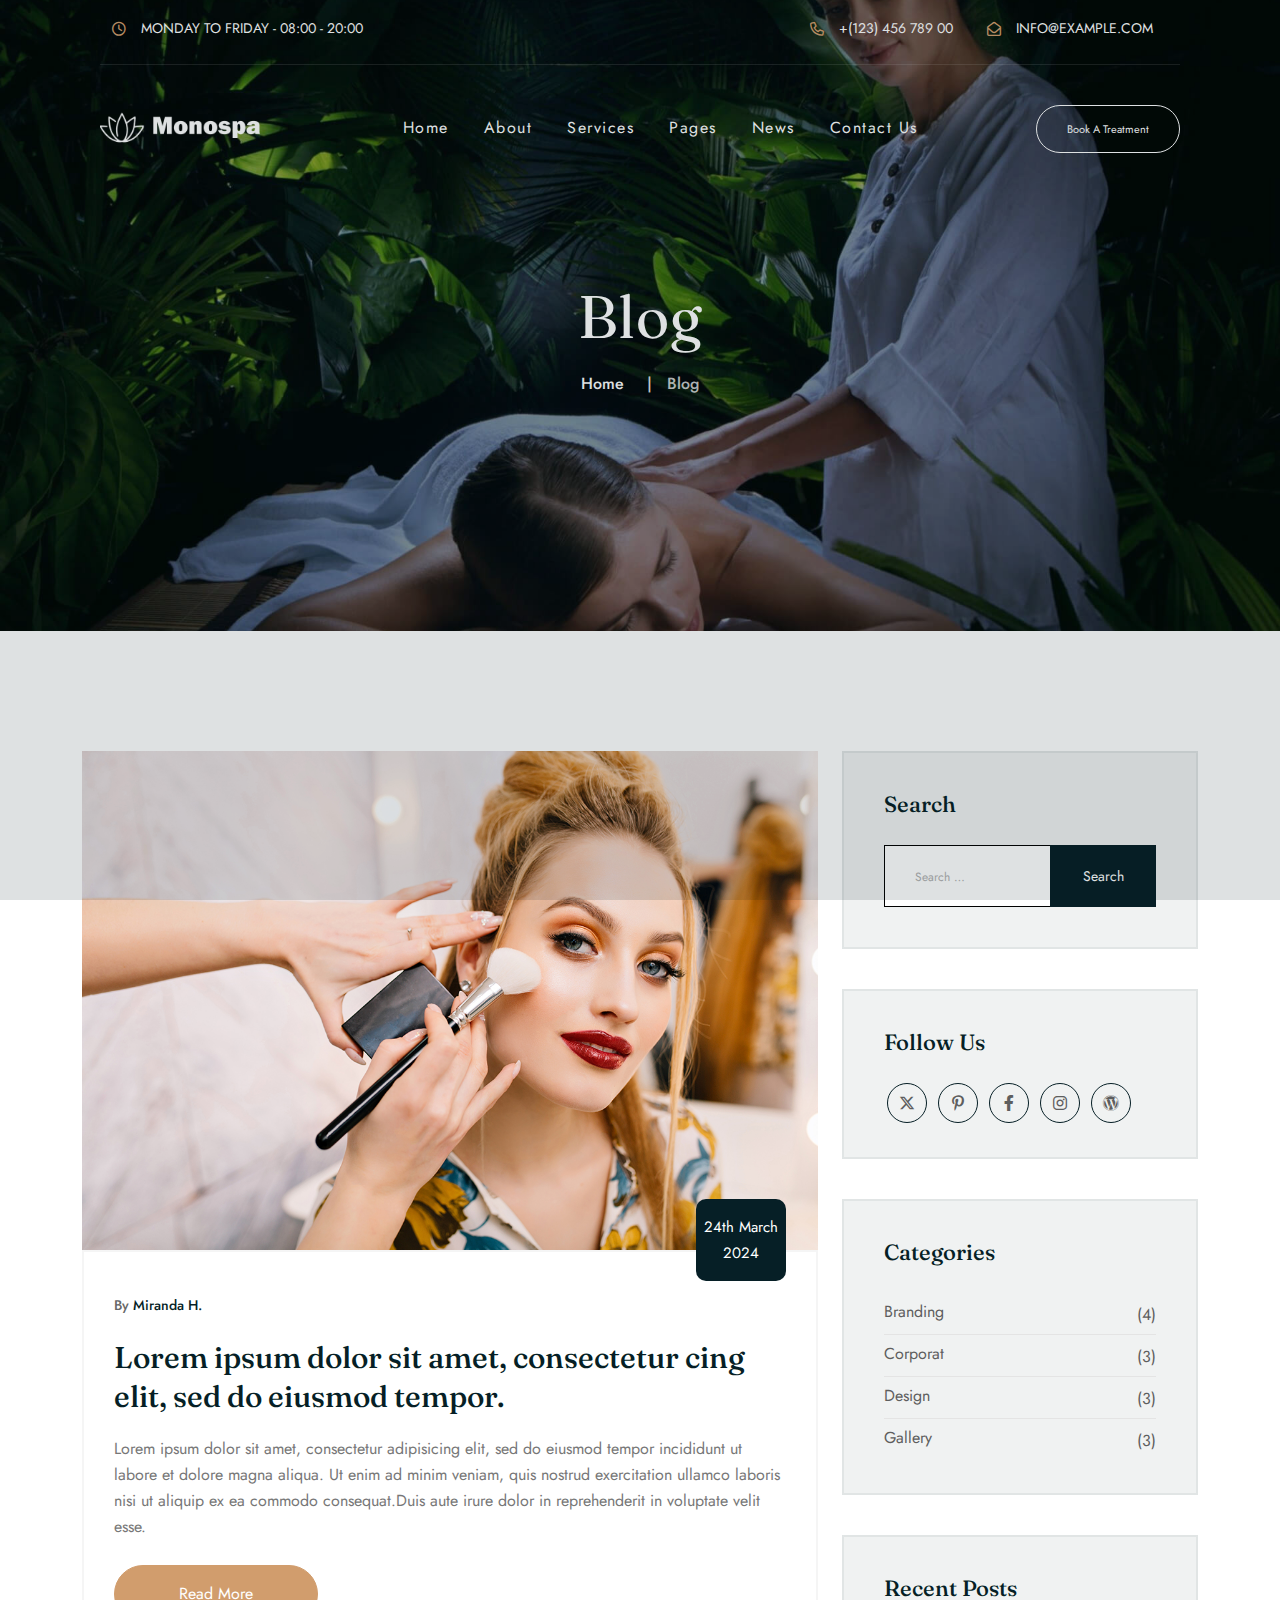
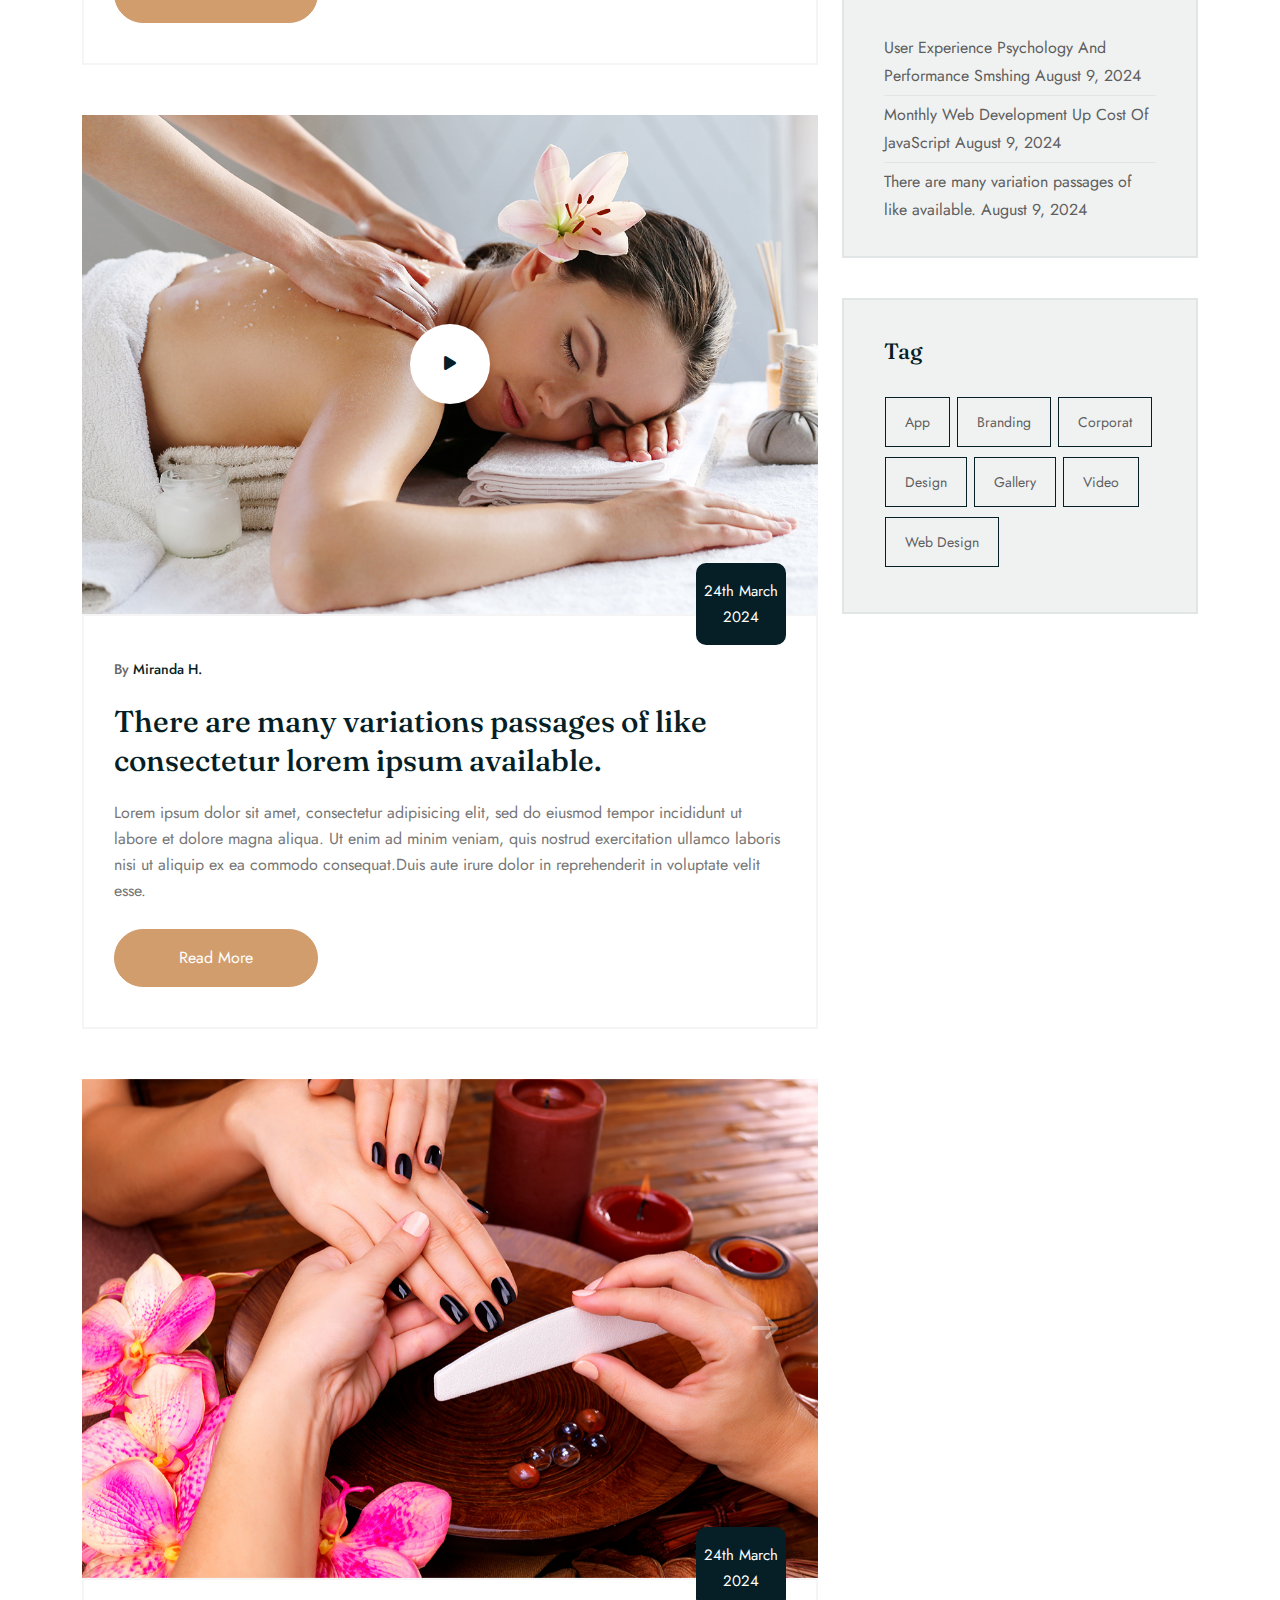
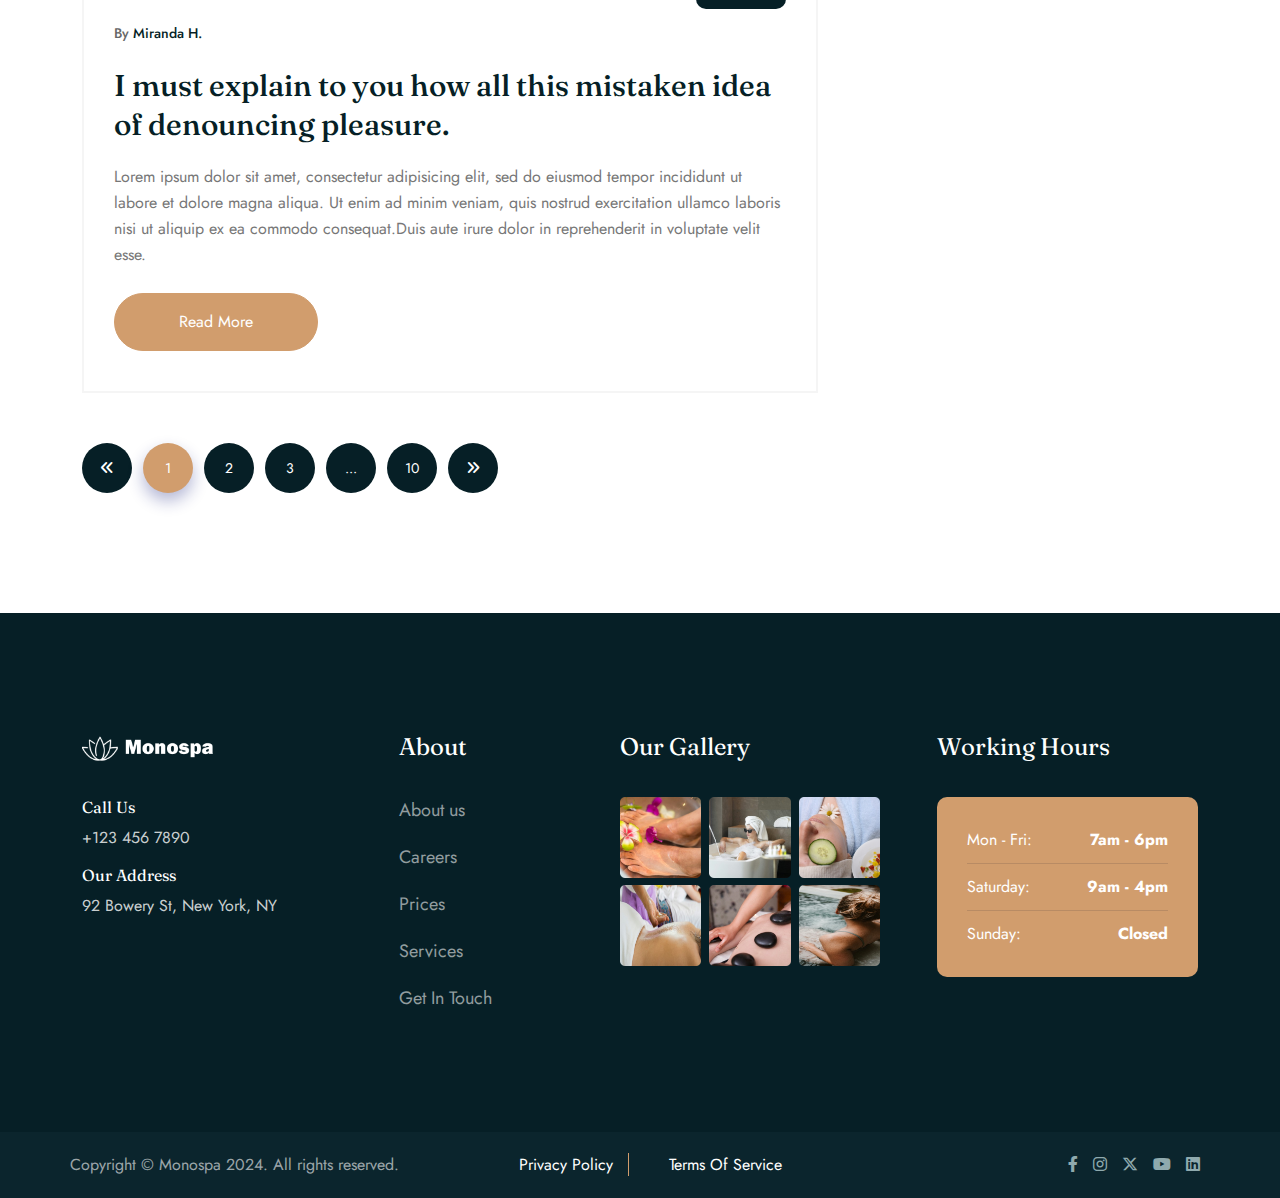
<file: blog.html>
<!doctype html>
<html class="no-js" lang="zxx">


<!-- Mirrored from htmldemo.zcubethemes.com/aonespa/blog.html by HTTrack Website Copier/3.x [XR&CO'2014], Sun, 24 Nov 2024 05:29:40 GMT -->
<head>
    <meta charset="utf-8">
    <meta http-equiv="x-ua-compatible" content="ie=edge">
    <title>Monospa - Beauty Salon & Spa </title>
    <meta name="description" content="">
    <meta name="viewport" content="width=device-width, initial-scale=1">
    <link rel="shortcut icon" type="image/x-icon" href="img/favicon.ico">
    <!-- Place favicon.ico in the root directory -->

    <!-- CSS here -->
    <link rel="stylesheet" href="css/bootstrap.min.css">
    <link rel="stylesheet" href="css/animate.min.css">
    <link rel="stylesheet" href="css/magnific-popup.css">
    <link rel="stylesheet" href="fontawesome/css/all.min.css">
    <link rel="stylesheet" href="fontawesome-pro/css/all.min.css">
    <link rel="stylesheet" href="css/dripicons.css">
    <link rel="stylesheet" href="css/slick.css">
    <link rel="stylesheet" href="css/meanmenu.css">
    <link rel="stylesheet" href="css/default.css">
    <link rel="stylesheet" href="css/style.css">
    <link rel="stylesheet" href="css/responsive.css">
</head>

<body>
    <!--  Preloader  -->
    <div id="preloader">
        <div id="loading"> </div>
    </div>
    <!--  Preloader end  -->
    <!-- header -->
    <header class="header-area header">
        <div class="header-top second-header d-none d-lg-block">
            <div class="container-fluid">
                <div class="row align-items-center">
                    <div class="col-xl-6 col-lg-6 col-md-7 d-none d-md-block">
                        <div class="header-cta">
                            <ul>
                                <li>
                                    <div class="call-box">
                                        <div class="icon"><i class="fa-regular fa-clock"></i></div>
                                        <div class="text">
                                            Monday to Friday - <strong>08:00 - 20:00</strong>
                                        </div>
                                    </div>
                                </li>
                            </ul>
                        </div>
                    </div>
                    <div class="col-lg-6 col-md-6 d-none d-md-block text-right">
                        <div class="header-cta">
                            <ul>

                                <li>
                                    <div class="call-box">
                                        <div class="icon"><i class="fa-regular fa-phone"></i></div>
                                        <div class="text">
                                            <strong><a href="tel:+12345678900">+(123) 456 789 00</a></strong>
                                        </div>
                                    </div>
                                </li>
                                <li>
                                    <div class="call-box">
                                        <div class="icon"><i class="fa-regular fa-envelope-open"></i></div>
                                        <div class="text">
                                            <strong><a href="mailto:info@example.com">info@example.com</a></strong>
                                        </div>
                                    </div>
                                </li>
                            </ul>
                        </div>
                    </div>
                </div>
            </div>
        </div>
        <div id="header-sticky" class="menu-area">
            <div class="container-fluid pl-100 pr-100">
                <div class="second-menu">
                    <div class="row align-items-center">
                        <div class="col-xl-2 col-lg-2">
                            <div class="logo">
                                <a href="index.html"><img src="img/logo/logo.png" alt="logo"></a>
                            </div>
                        </div>
                        <div class="col-xl-8 col-lg-8">

                            <div class="main-menu text-center">
                                <nav id="mobile-menu">
                                    <ul>
                                        <li class="has-sub">
                                            <a href="index.html">Home</a>
                                            <ul>
                                                <li><a href="index.html">Home Page 01</a></li>
                                                <li><a href="index-2.html">Home Page 02</a></li>
                                            </ul>
                                        </li>
                                        <li><a href="about.html">About</a></li>

                                        <li class="has-sub">
                                            <a href="services.html">Services</a>
                                            <ul>
                                                <li> <a href="services.html">Services</a></li>
                                                <li> <a href="single-service.html">Services Details</a></li>
                                            </ul>
                                        </li>
                                        <li class="has-sub"><a href="#">Pages</a>
                                            <ul>
                                                <li><a href="projects.html">Gallery</a></li>
                                                <li><a href="faq.html">Faq</a></li>
                                                <li><a href="team.html">Team</a></li>
                                                <li><a href="team-single.html">Team Details</a></li>
                                                <li><a href="pricing.html">Pricing</a></li>


                                                <li><a href="shop.html">Shop</a></li>
                                                <li><a href="shop-details.html">Shop Details</a>
                                            </ul>
                                        </li>
                                        <li class="has-sub">
                                            <a href="blog.html">News</a>
                                            <ul>
                                                <li><a href="blog.html">Blog</a></li>
                                                <li><a href="blog-details.html">Blog Details</a></li>
                                            </ul>
                                        </li>
                                        <li><a href="contact.html">Contact Us</a></li>
                                    </ul>
                                </nav>
                            </div>
                        </div>
                        <div class="col-xl-2 col-lg-2 d-none d-lg-block text-right">
                            <a href="contact.html" class="top-btn mt-10 mb-10"><i class="fa-light fa-heart"></i> Book A Treatment </a>
                        </div>

                        <div class="col-12">
                            <div class="mobile-menu"></div>
                        </div>
                    </div>
                </div>
            </div>
        </div>
    </header>
    <!-- header-end -->
    <main>

        <!-- search-popup -->
        <div class="modal fade bs-example-modal-lg search-bg popup1" tabindex="-1" role="dialog">
            <div class="modal-dialog modal-lg" role="document">
                <div class="modal-content search-popup">
                    <div class="text-center">
                        <a href="#" class="close2" data-dismiss="modal" aria-label="Close">× close</a>
                    </div>
                    <div class="row search-outer">
                        <div class="col-md-11"><input type="text" placeholder="Search for products..." /></div>
                        <div class="col-md-1 text-right"><a href="#"><i class="fa fa-search" aria-hidden="true"></i></a></div>
                    </div>
                </div>
            </div>
        </div>
        <!-- /search-popup -->
        <!-- breadcrumb-area -->
        <section class="breadcrumb-area d-flex align-items-center" style="background-image:url(img/slider/slider_bg1.jpg);">
            <div class="container">
                <div class="row align-items-center">
                    <div class="col-xl-12 col-lg-12">
                        <div class="breadcrumb-wrap text-center">
                            <div class="breadcrumb-title">
                                <h2>Blog</h2>
                                <div class="breadcrumb-wrap">

                                    <nav aria-label="breadcrumb">
                                        <ol class="breadcrumb">
                                            <li class="breadcrumb-item"><a href="index.html">Home</a></li>
                                            <li class="breadcrumb-item active" aria-current="page">Blog</li>
                                        </ol>
                                    </nav>
                                </div>
                            </div>
                        </div>
                    </div>

                </div>
            </div>
        </section>
        <!-- breadcrumb-area-end -->
        <!-- inner-blog -->
        <section class="inner-blog pt-120 pb-105">
            <div class="container">
                <div class="row">
                    <div class="col-lg-8">
                        <div class="bsingle__post mb-50">
                            <div class="bsingle__post-thumb">
                                <img src="img/blog/inner_b1.jpg" alt="">
                            </div>
                            <div class="bsingle__content">
                                <div class="date-home">
                                    24th March 2024
                                </div>
                                <div class="b-meta">
                                    <div class="meta-info">
                                        <ul>
                                            <li><span>By</span> Miranda H. </li>
                                        </ul>
                                    </div>
                                </div>
                                <h2><a href="blog-details.html">Lorem ipsum dolor sit amet, consectetur
                                        cing elit, sed do eiusmod tempor.</a></h2>
                                <p>Lorem ipsum dolor sit amet, consectetur adipisicing elit, sed do eiusmod tempor incididunt ut labore et dolore magna aliqua. Ut enim ad minim veniam, quis nostrud exercitation ullamco laboris nisi ut aliquip ex ea commodo consequat.Duis aute irure dolor in reprehenderit in voluptate velit esse.</p>
                                <div class="blog__btn">
                                    <a href="#">Read More</a>
                                </div>
                            </div>
                        </div>
                        <div class="bsingle__post mb-50">
                            <div class="bsingle__post-thumb video-p">
                                <img src="img/blog/inner_b2.jpg" alt="">
                                <a href="https://www.youtube.com/watch?v=gyGsPlt06bo" class="video-i popup-video"><i class="fas fa-play"></i></a>
                            </div>
                            <div class="bsingle__content">
                                <div class="date-home">
                                    24th March 2024
                                </div>
                                <div class="b-meta">
                                    <div class="meta-info">
                                        <ul>
                                            <li><span>By</span> Miranda H. </li>
                                        </ul>
                                    </div>
                                </div>
                                <h2><a href="blog-details.html">There are many variations passages of like consectetur lorem ipsum available.</a></h2>
                                <p>Lorem ipsum dolor sit amet, consectetur adipisicing elit, sed do eiusmod tempor incididunt ut labore et dolore magna aliqua. Ut enim ad minim veniam, quis nostrud exercitation ullamco laboris nisi ut aliquip ex ea commodo consequat.Duis aute irure dolor in reprehenderit in voluptate velit esse.</p>
                                <div class="blog__btn">
                                    <a href="#">Read More</a>
                                </div>
                            </div>
                        </div>
                        <div class="bsingle__post mb-50">
                            <div class="bsingle__post-thumb blog-active">
                                <div class="slide-post">
                                    <img src="img/blog/inner_b3.jpg" alt="">
                                </div>
                                <div class="slide-post">
                                    <img src="img/blog/inner_b2.jpg" alt="">
                                </div>
                                <div class="slide-post">
                                    <img src="img/blog/inner_b1.jpg" alt="">
                                </div>
                            </div>
                            <div class="bsingle__content">
                                <div class="date-home">
                                    24th March 2024
                                </div>
                                <div class="b-meta">
                                    <div class="meta-info">
                                        <ul>
                                            <li><span>By</span> Miranda H. </li>
                                        </ul>
                                    </div>
                                </div>
                                <h2><a href="blog-details.html">I must explain to you how all this mistaken idea of denouncing pleasure.</a></h2>
                                <p>Lorem ipsum dolor sit amet, consectetur adipisicing elit, sed do eiusmod tempor incididunt ut labore et dolore magna aliqua. Ut enim ad minim veniam, quis nostrud exercitation ullamco laboris nisi ut aliquip ex ea commodo consequat.Duis aute irure dolor in reprehenderit in voluptate velit esse.</p>
                                <div class="blog__btn">
                                    <a href="#">Read More</a>
                                </div>
                            </div>
                        </div>

                        <div class="pagination-wrap">
                            <nav>
                                <ul class="pagination">
                                    <li class="page-item"><a href="#"><i class="fas fa-angle-double-left"></i></a></li>
                                    <li class="page-item active"><a href="#">1</a></li>
                                    <li class="page-item"><a href="#">2</a></li>
                                    <li class="page-item"><a href="#">3</a></li>
                                    <li class="page-item"><a href="#">...</a></li>
                                    <li class="page-item"><a href="#">10</a></li>
                                    <li class="page-item"><a href="#"><i class="fas fa-angle-double-right"></i></a></li>
                                </ul>
                            </nav>
                        </div>
                    </div>
                    <div class="col-sm-12 col-md-12 col-lg-4">
                        <aside class="sidebar-widget">
                            <section id="search-3" class="widget widget_search">
                                <h2 class="widget-title">Search</h2>
                                <form role="search" method="get" class="search-form" action="#">
                                    <label>
                                        <span class="screen-reader-text">Search for:</span>
                                        <input type="search" class="search-field" placeholder="Search &hellip;" value="" name="s" />
                                    </label>
                                    <input type="submit" class="search-submit" value="Search" />
                                </form>
                            </section>
                            <section id="custom_html-5" class="widget_text widget widget_custom_html">
                                <h2 class="widget-title">Follow Us</h2>
                                <div class="textwidget custom-html-widget">
                                    <div class="widget-social">
                                        <a href="#"><i class="fa-brands fa-x-twitter"></i></a>
                                        <a href="#"><i class="fab fa-pinterest-p"></i></a>
                                        <a href="#"><i class="fab fa-facebook-f"></i></a>
                                        <a href="#"><i class="fab fa-instagram"></i></a>
                                        <a href="#"><i class="fab fa-wordpress"></i></a>
                                    </div>
                                </div>
                            </section>
                            <section id="categories-1" class="widget widget_categories">
                                <h2 class="widget-title">Categories</h2>
                                <ul>
                                    <li class="cat-item cat-item-16"><a href="#">Branding</a> (4)</li>
                                    <li class="cat-item cat-item-23"><a href="#">Corporat</a> (3)</li>
                                    <li class="cat-item cat-item-18"><a href="#">Design</a> (3)</li>
                                    <li class="cat-item cat-item-22"><a href="#">Gallery</a> (3)</li>
                                </ul>
                            </section>
                            <section id="recent-posts-4" class="widget widget_recent_entries">
                                <h2 class="widget-title">Recent Posts</h2>
                                <ul>
                                    <li>
                                        <a href="#">User Experience Psychology And Performance Smshing</a>
                                        <span class="post-date">August 9, 2024</span>
                                    </li>
                                    <li>
                                        <a href="#">Monthly Web Development Up Cost Of JavaScript</a>
                                        <span class="post-date">August 9, 2024</span>
                                    </li>
                                    <li>
                                        <a href="#">There are many variation passages of like available.</a>
                                        <span class="post-date">August 9, 2024</span>
                                    </li>
                                </ul>
                            </section>
                            <section id="tag_cloud-1" class="widget widget_tag_cloud">
                                <h2 class="widget-title">Tag</h2>
                                <div class="tagcloud">
                                    <a href="#" class="tag-cloud-link tag-link-28 tag-link-position-1" style="font-size: 8pt;" aria-label="app (1 item)">app</a>
                                    <a href="#" class="tag-cloud-link tag-link-17 tag-link-position-2" style="font-size: 8pt;" aria-label="Branding (1 item)">Branding</a>
                                    <a href="#" class="tag-cloud-link tag-link-20 tag-link-position-3" style="font-size: 8pt;" aria-label="corporat (1 item)">corporat</a>
                                    <a href="#" class="tag-cloud-link tag-link-24 tag-link-position-4" style="font-size: 16.4pt;" aria-label="Design (2 items)">Design</a>
                                    <a href="#" class="tag-cloud-link tag-link-25 tag-link-position-5" style="font-size: 22pt;" aria-label="gallery (3 items)">gallery</a>
                                    <a href="#" class="tag-cloud-link tag-link-26 tag-link-position-6" style="font-size: 8pt;" aria-label="video (1 item)">video</a>
                                    <a href="#" class="tag-cloud-link tag-link-29 tag-link-position-7" style="font-size: 16.4pt;" aria-label="web design (2 items)">web design</a>
                                </div>
                            </section>
                        </aside>
                    </div>
                </div>
            </div>
        </section>
        <!-- inner-blog-end -->

    </main>
    <!-- main-area-end -->
    <!-- footer -->
    <footer class="footer-bg footer-p" style="background-color: #061F26;">
        <div class="footer-top  pt-120 pb-90">
            <div class="container">
                <div class="row justify-content-between">

                    <div class="col-xl-3 col-lg-6 col-sm-6">
                        <div class="footer-widget mb-30">
                            <div class="f-widget-title">
                                <h2> <img src="img/logo/logo.png" alt="img"></h2>
                            </div>
                            <div class="f-contact">
                                <ul>
                                    <li>
                                        <h6>Call Us</h6>
                                        <span>+123 456 7890</span>
                                    </li>
                                    <li>
                                        <h6>Our Address</h6>
                                        <span>92 Bowery St, New York, NY</span>
                                    </li>
                                </ul>
                            </div>
                        </div>
                    </div>
                    <div class="col-xl-2 col-lg-6 col-sm-6">
                        <div class="footer-widget mb-30">
                            <div class="f-widget-title">
                                <h2>About</h2>
                            </div>
                            <div class="footer-link">
                                <ul>
                                    <li><a href="index.html">About us</a></li>
                                    <li><a href="about.html"> Careers</a></li>
                                    <li><a href="pricing.html"> Prices </a></li>
                                    <li><a href="services.html"> Services</a></li>
                                    <li><a href="contact.html">Get In Touch </a></li>
                                </ul>
                            </div>
                        </div>
                    </div>
                    <div class="col-xl-3 col-lg-6 col-sm-6">
                        <div class="footer-widget mb-30">
                            <div class="f-widget-title">
                                <h2>Our Gallery</h2>
                            </div>
                            <div class="f-insta">
                                <ul>
                                    <li><a href="#"><img src="img/instagram/f-galler-01.png" alt="img"></a></li>
                                    <li><a href="#"><img src="img/instagram/f-galler-02.png" alt="img"></a></li>
                                    <li><a href="#"><img src="img/instagram/f-galler-03.png" alt="img"></a></li>
                                    <li><a href="#"><img src="img/instagram/f-galler-04.png" alt="img"></a></li>
                                    <li><a href="#"><img src="img/instagram/f-galler-05.png" alt="img"></a></li>
                                    <li><a href="#"><img src="img/instagram/f-galler-06.png" alt="img"></a></li>
                                </ul>
                            </div>
                        </div>
                    </div>
                    <div class="col-xl-3 col-lg-6 col-sm-6">
                        <div class="footer-widget mb-30">
                            <div class="f-widget-title">
                                <h2>Working Hours</h2>
                            </div>
                            <div class="f-work-hour">
                                <ul>
                                    <li><span>Mon - Fri:</span> <strong>7am - 6pm</strong></li>
                                    <li><span>Saturday:</span> <strong>9am - 4pm</strong></li>
                                    <li><span>Sunday:</span> <strong>Closed</strong></li>
                                </ul>
                            </div>
                        </div>
                    </div>
                </div>
            </div>
        </div>
        <div class="copyright-wrap" style="background: #0B252D;">
            <div class="container">
                <div class="row align-items-center">
                    <div class="col-lg-4 col-md-6 ">
                        <div class="copy-text">
                            Copyright &copy; Monospa 2024. All rights reserved.
                        </div>
                    </div>
                    <div class="col-lg-4 col-md-6 text-center">
                        <ul>
                            <li><a href="#">Privacy Policy</a></li>
                            <li><a href="#">Terms Of Service</a></li>
                        </ul>
                    </div>
                    <div class="col-lg-4 col-md-12 text-right text-xl-right">
                        <div class="footer-social">
                            <a href="#"><i class="fab fa-facebook-f"></i></a>
                            <a href="#"><i class="fab fa-instagram"></i></a>
                            <a href="#"><i class="fa-brands fa-x-twitter"></i></a>
                            <a href="#"><i class="fab fa-youtube"></i></a>
                            <a href="#"><i class="fab fa-linkedin"></i></a>
                        </div>
                    </div>
                </div>

            </div>
        </div>
    </footer>
    <!-- footer-end -->
    <!-- JS here -->
    <script src="js/vendor/modernizr-3.5.0.min.js"></script>
    <script src="js/vendor/jquery.min.js"></script>
    <script src="js/popper.min.js"></script>
    <script src="js/bootstrap.min.js"></script>
    <script src="js/slick.min.js"></script>
    <script src="js/ajax-form.js"></script>
    <script src="js/paroller.js"></script>
    <script src="js/js_isotope.pkgd.min.js"></script>
    <script src="js/imagesloaded.min.js"></script>
    <script src="js/parallax.min.js"></script>
    <script src="js/jquery.waypoints.min.js"></script>
    <script src="js/jquery.counterup.min.js"></script>
    <script src="js/jquery.scrollUp.min.js"></script>
    <script src="js/jquery.meanmenu.min.js"></script>
    <script src="js/parallax-scroll.js"></script>
    <script src="js/gsap.min.js"></script>
    <script src="js/ScrollTrigger.min.js"></script>
    <script src="js/SplitText.min.js"></script>
    <script src="js/jquery.magnific-popup.min.js"></script>
    <script src="js/element-in-view.js"></script>
    <script src="js/main.js"></script>
</body>


<!-- Mirrored from htmldemo.zcubethemes.com/aonespa/blog.html by HTTrack Website Copier/3.x [XR&CO'2014], Sun, 24 Nov 2024 05:29:40 GMT -->
</html>
</file>
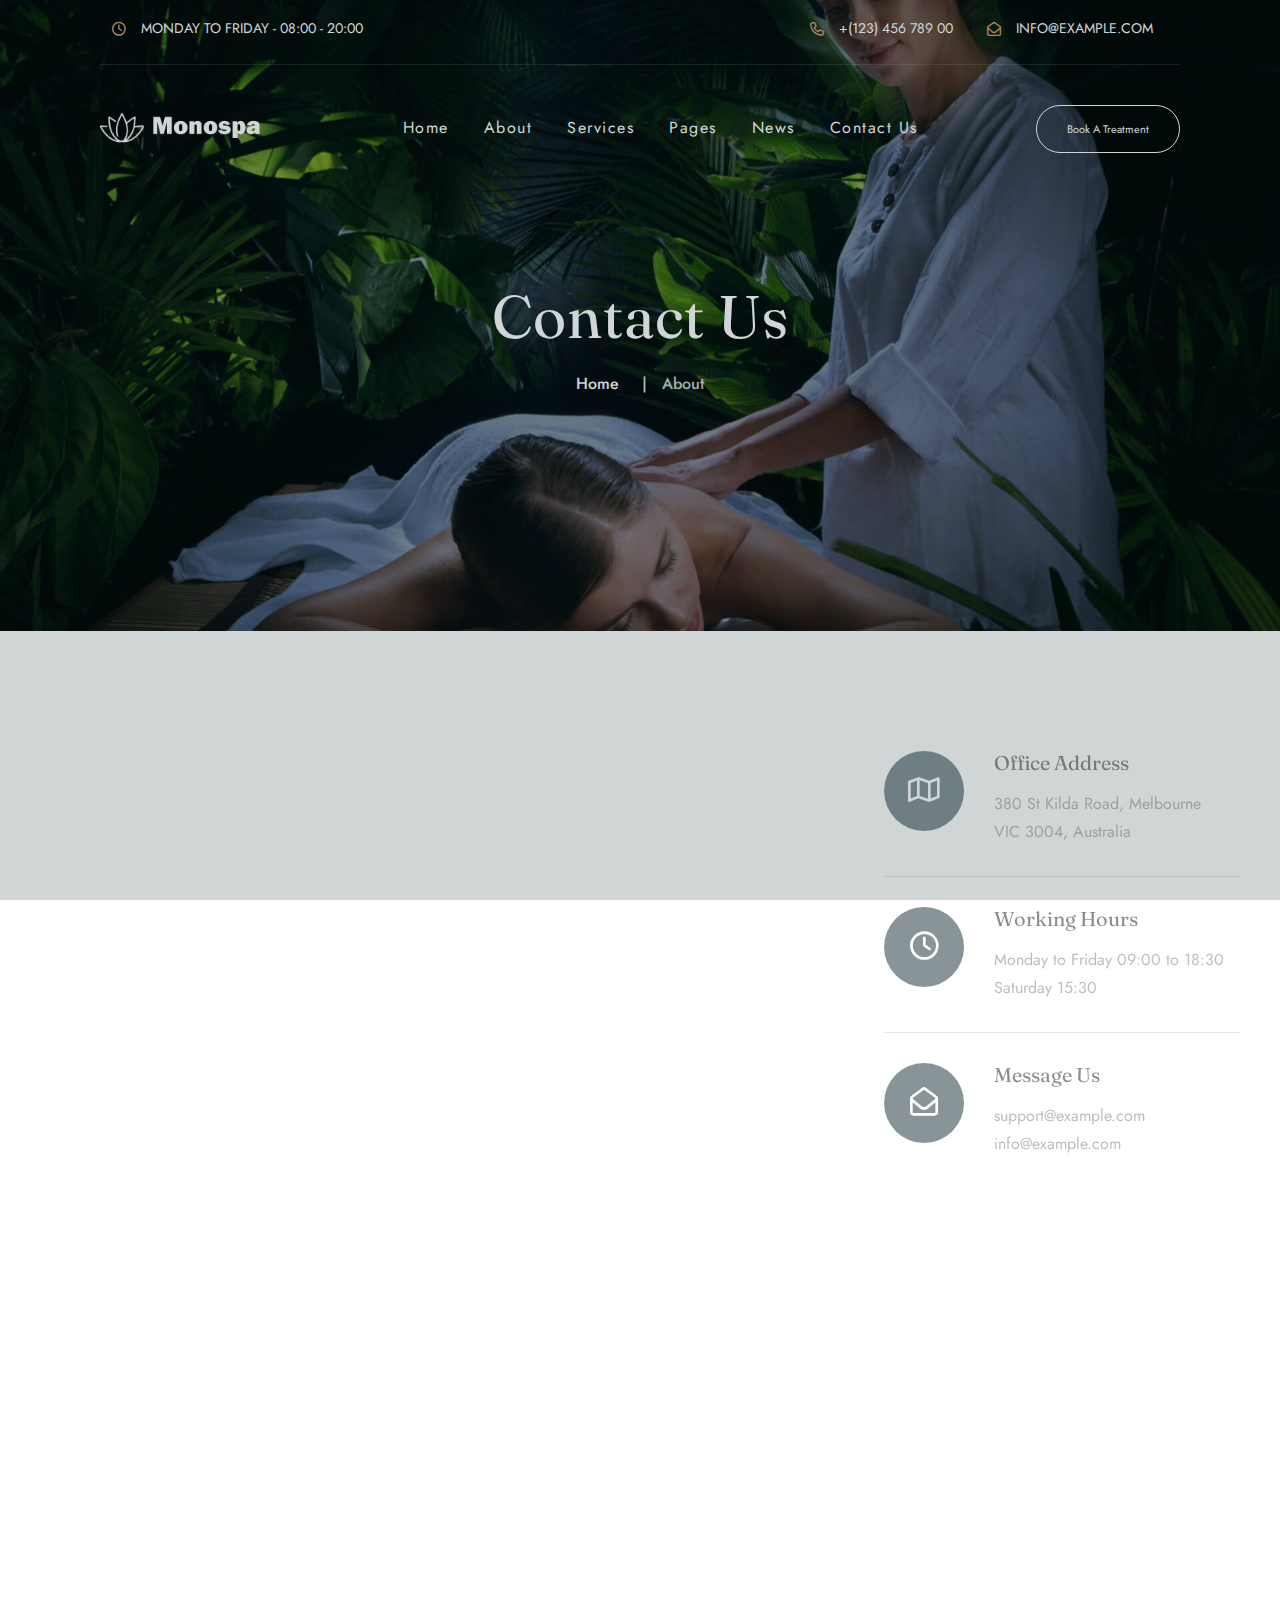
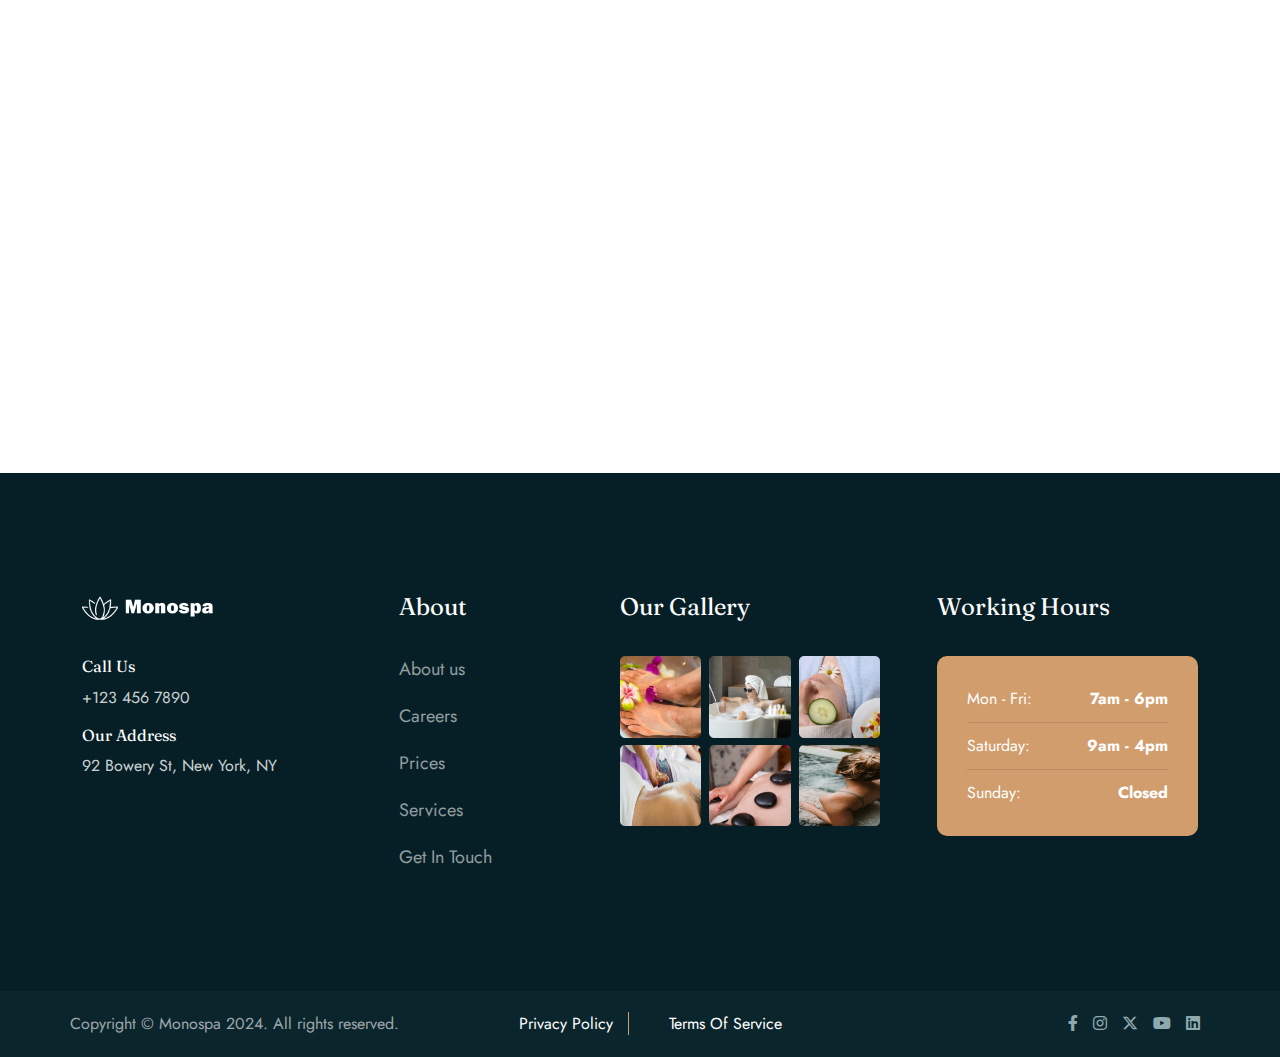
<file: contact.html>
<!doctype html>
<html class="no-js" lang="zxx">


<!-- Mirrored from htmldemo.zcubethemes.com/aonespa/contact.html by HTTrack Website Copier/3.x [XR&CO'2014], Sun, 24 Nov 2024 05:29:50 GMT -->
<head>
    <meta charset="utf-8">
    <meta http-equiv="x-ua-compatible" content="ie=edge">
    <title>Monospa - Beauty Salon & Spa </title>
    <meta name="description" content="">
    <meta name="viewport" content="width=device-width, initial-scale=1">
    <link rel="shortcut icon" type="image/x-icon" href="img/favicon.ico">
    <!-- Place favicon.ico in the root directory -->

    <!-- CSS here -->
    <link rel="stylesheet" href="css/bootstrap.min.css">
    <link rel="stylesheet" href="css/animate.min.css">
    <link rel="stylesheet" href="css/magnific-popup.css">
    <link rel="stylesheet" href="fontawesome/css/all.min.css">
    <link rel="stylesheet" href="fontawesome-pro/css/all.min.css">
    <link rel="stylesheet" href="css/dripicons.css">
    <link rel="stylesheet" href="css/slick.css">
    <link rel="stylesheet" href="css/meanmenu.css">
    <link rel="stylesheet" href="css/default.css">
    <link rel="stylesheet" href="css/style.css">
    <link rel="stylesheet" href="css/responsive.css">
</head>

<body>
    <!--  Preloader  -->
    <div id="preloader">
        <div id="loading"> </div>
    </div>
    <!--  Preloader end  -->
    <!-- header -->
    <header class="header-area header">
        <div class="header-top second-header d-none d-lg-block">
            <div class="container-fluid">
                <div class="row align-items-center">
                    <div class="col-xl-6 col-lg-6 col-md-7 d-none d-md-block">
                        <div class="header-cta">
                            <ul>
                                <li>
                                    <div class="call-box">
                                        <div class="icon"><i class="fa-regular fa-clock"></i></div>
                                        <div class="text">
                                            Monday to Friday - <strong>08:00 - 20:00</strong>
                                        </div>
                                    </div>
                                </li>
                            </ul>
                        </div>
                    </div>
                    <div class="col-lg-6 col-md-6 d-none d-md-block text-right">
                        <div class="header-cta">
                            <ul>

                                <li>
                                    <div class="call-box">
                                        <div class="icon"><i class="fa-regular fa-phone"></i></div>
                                        <div class="text">
                                            <strong><a href="tel:+12345678900">+(123) 456 789 00</a></strong>
                                        </div>
                                    </div>
                                </li>
                                <li>
                                    <div class="call-box">
                                        <div class="icon"><i class="fa-regular fa-envelope-open"></i></div>
                                        <div class="text">
                                            <strong><a href="mailto:info@example.com">info@example.com</a></strong>
                                        </div>
                                    </div>
                                </li>
                            </ul>
                        </div>
                    </div>
                </div>
            </div>
        </div>
        <div id="header-sticky" class="menu-area">
            <div class="container-fluid pl-100 pr-100">
                <div class="second-menu">
                    <div class="row align-items-center">
                        <div class="col-xl-2 col-lg-2">
                            <div class="logo">
                                <a href="index.html"><img src="img/logo/logo.png" alt="logo"></a>
                            </div>
                        </div>
                        <div class="col-xl-8 col-lg-8">

                            <div class="main-menu text-center">
                                <nav id="mobile-menu">
                                    <ul>
                                        <li class="has-sub">
                                            <a href="index.html">Home</a>
                                            <ul>
                                                <li><a href="index.html">Home Page 01</a></li>
                                                <li><a href="index-2.html">Home Page 02</a></li>
                                            </ul>
                                        </li>
                                        <li><a href="about.html">About</a></li>

                                        <li class="has-sub">
                                            <a href="services.html">Services</a>
                                            <ul>
                                                <li> <a href="services.html">Services</a></li>
                                                <li> <a href="single-service.html">Services Details</a></li>
                                            </ul>
                                        </li>
                                        <li class="has-sub"><a href="#">Pages</a>
                                            <ul>
                                                <li><a href="projects.html">Gallery</a></li>
                                                <li><a href="faq.html">Faq</a></li>
                                                <li><a href="team.html">Team</a></li>
                                                <li><a href="team-single.html">Team Details</a></li>
                                                <li><a href="pricing.html">Pricing</a></li>


                                                <li><a href="shop.html">Shop</a></li>
                                                <li><a href="shop-details.html">Shop Details</a>
                                            </ul>
                                        </li>
                                        <li class="has-sub">
                                            <a href="blog.html">News</a>
                                            <ul>
                                                <li><a href="blog.html">Blog</a></li>
                                                <li><a href="blog-details.html">Blog Details</a></li>
                                            </ul>
                                        </li>
                                        <li><a href="contact.html">Contact Us</a></li>
                                    </ul>
                                </nav>
                            </div>
                        </div>
                        <div class="col-xl-2 col-lg-2 d-none d-lg-block text-right">
                            <a href="contact.html" class="top-btn mt-10 mb-10"><i class="fa-light fa-heart"></i> Book A Treatment </a>
                        </div>

                        <div class="col-12">
                            <div class="mobile-menu"></div>
                        </div>
                    </div>
                </div>
            </div>
        </div>
    </header>
    <!-- header-end -->
    <!-- main-area -->
    <main>

        <!-- breadcrumb-area -->
        <section class="breadcrumb-area d-flex align-items-center" style="background-image:url(img/slider/slider_bg1.jpg)">
            <div class="container">
                <div class="row align-items-center">
                    <div class="col-xl-12 col-lg-12">
                        <div class="breadcrumb-wrap text-center">
                            <div class="breadcrumb-title">
                                <h2>Contact Us</h2>
                                <div class="breadcrumb-wrap">

                                    <nav aria-label="breadcrumb">
                                        <ol class="breadcrumb">
                                            <li class="breadcrumb-item"><a href="index.html">Home</a></li>
                                            <li class="breadcrumb-item active" aria-current="page">About</li>
                                        </ol>
                                    </nav>
                                </div>
                            </div>
                        </div>
                    </div>

                </div>
            </div>
        </section>
        <!-- breadcrumb-area-end -->
        <!-- contact-area -->
        <section id="contact" class="contact-area after-none contact-bg pt-120 pb-120 p-relative fix">
            <div class="container">

                <div class="row justify-content-center align-items-center">
                    <div class="col-lg-8">
                        <div class="map fade-slide left">
                            <iframe src="https://www.google.com/maps/embed?pb=!1m18!1m12!1m3!1d212867.83634504632!2d-112.24455686962897!3d33.52582710700138!2m3!1f0!2f0!3f0!3m2!1i1024!2i768!4f13.1!3m3!1m2!1s0x872b743829374b03%3A0xabaac255b1e43fbe!2sPlexus%20Worldwide!5e0!3m2!1sen!2sin!4v1618567685329!5m2!1sen!2sin" width="100%" height="510" style="border:0;" allowfullscreen="" loading="lazy"></iframe>
                        </div>
                    </div>
                    <div class="col-lg-4">

                        <div class="contact-info fade-slide right">
                            <div class="single-cta pb-30 mb-30">
                                <div class="f-cta-icon">
                                    <i class="far fa-map"></i>
                                </div>
                                <h5>Office Address</h5>
                                <p>380 St Kilda Road, Melbourne <br>
                                    VIC 3004, Australia</p>
                            </div>
                            <div class="single-cta pb-30 mb-30">
                                <div class="f-cta-icon">
                                    <i class="far fa-clock"></i>
                                </div>
                                <h5>Working Hours</h5>
                                <p>Monday to Friday 09:00 to 18:30 <br>
                                    Saturday 15:30</p>
                            </div>
                            <div class="single-cta">
                                <div class="f-cta-icon">
                                    <i class="far fa-envelope-open"></i>
                                </div>
                                <h5>Message Us</h5>
                                <p> <a href="#">support@example.com</a><br><a href="#">info@example.com</a></p>
                            </div>
                        </div>
                    </div>
                    <div class="col-lg-12">
                        <div class="contact-bg02 mt-120 fade-slide bottom">
                            <div class="section-title center-align mb-40 text-center">
                                <h2>
                                    Get In Touch
                                </h2>
                            </div>
                            <form action="https://htmldemo.zcubethemes.com/aonespa/mail.php" method="post" class="contact-form mt-30">
                                <div class="row">
                                    <div class="col-lg-6 col-md-6">
                                        <div class="contact-field p-relative c-name mb-20">
                                            <input type="text" id="firstn" name="firstn" placeholder="First Name" required>
                                        </div>
                                    </div>

                                    <div class="col-lg-6 col-md-6">
                                        <div class="contact-field p-relative c-subject mb-20">
                                            <input type="text" id="email" name="email" placeholder="Eamil" required>
                                        </div>
                                    </div>
                                    <div class="col-lg-6 col-md-6">
                                        <div class="contact-field p-relative c-subject mb-20">
                                            <input type="text" id="phone" name="phone" placeholder="Phone No." required>
                                        </div>
                                    </div>
                                    <div class="col-lg-6 col-md-6">
                                        <div class="contact-field p-relative c-subject mb-20">
                                            <input type="text" id="subject" name="subject" placeholder="Subject">
                                        </div>
                                    </div>
                                    <div class="col-lg-12">
                                        <div class="contact-field p-relative c-message mb-30">
                                            <textarea name="message" id="message" cols="30" rows="10" placeholder="Write comments"></textarea>
                                        </div>
                                        <div class="slider-btn">
                                            <button class="btn ss-btn" data-animation="fadeInRight" data-delay=".8s"><span>Submit Now</span></button>
                                        </div>
                                    </div>
                                </div>
                            </form>
                        </div>

                    </div>
                </div>

            </div>

        </section>
        <!-- contact-area-end -->
    </main>
    <!-- main-area-end -->
    <!-- footer -->
    <footer class="footer-bg footer-p" style="background-color: #061F26;">
        <div class="footer-top  pt-120 pb-90">
            <div class="container">
                <div class="row justify-content-between">

                    <div class="col-xl-3 col-lg-6 col-sm-6">
                        <div class="footer-widget mb-30">
                            <div class="f-widget-title">
                                <h2> <img src="img/logo/logo.png" alt="img"></h2>
                            </div>
                            <div class="f-contact">
                                <ul>
                                    <li>
                                        <h6>Call Us</h6>
                                        <span>+123 456 7890</span>
                                    </li>
                                    <li>
                                        <h6>Our Address</h6>
                                        <span>92 Bowery St, New York, NY</span>
                                    </li>
                                </ul>
                            </div>
                        </div>
                    </div>
                    <div class="col-xl-2 col-lg-6 col-sm-6">
                        <div class="footer-widget mb-30">
                            <div class="f-widget-title">
                                <h2>About</h2>
                            </div>
                            <div class="footer-link">
                                <ul>
                                    <li><a href="index.html">About us</a></li>
                                    <li><a href="about.html"> Careers</a></li>
                                    <li><a href="pricing.html"> Prices </a></li>
                                    <li><a href="services.html"> Services</a></li>
                                    <li><a href="contact.html">Get In Touch </a></li>
                                </ul>
                            </div>
                        </div>
                    </div>
                    <div class="col-xl-3 col-lg-6 col-sm-6">
                        <div class="footer-widget mb-30">
                            <div class="f-widget-title">
                                <h2>Our Gallery</h2>
                            </div>
                            <div class="f-insta">
                                <ul>
                                    <li><a href="#"><img src="img/instagram/f-galler-01.png" alt="img"></a></li>
                                    <li><a href="#"><img src="img/instagram/f-galler-02.png" alt="img"></a></li>
                                    <li><a href="#"><img src="img/instagram/f-galler-03.png" alt="img"></a></li>
                                    <li><a href="#"><img src="img/instagram/f-galler-04.png" alt="img"></a></li>
                                    <li><a href="#"><img src="img/instagram/f-galler-05.png" alt="img"></a></li>
                                    <li><a href="#"><img src="img/instagram/f-galler-06.png" alt="img"></a></li>
                                </ul>
                            </div>
                        </div>
                    </div>
                    <div class="col-xl-3 col-lg-6 col-sm-6">
                        <div class="footer-widget mb-30">
                            <div class="f-widget-title">
                                <h2>Working Hours</h2>
                            </div>
                            <div class="f-work-hour">
                                <ul>
                                    <li><span>Mon - Fri:</span> <strong>7am - 6pm</strong></li>
                                    <li><span>Saturday:</span> <strong>9am - 4pm</strong></li>
                                    <li><span>Sunday:</span> <strong>Closed</strong></li>
                                </ul>
                            </div>
                        </div>
                    </div>
                </div>
            </div>
        </div>
        <div class="copyright-wrap" style="background: #0B252D;">
            <div class="container">
                <div class="row align-items-center">
                    <div class="col-lg-4 col-md-6 ">
                        <div class="copy-text">
                            Copyright &copy; Monospa 2024. All rights reserved.
                        </div>
                    </div>
                    <div class="col-lg-4 col-md-6 text-center">
                        <ul>
                            <li><a href="#">Privacy Policy</a></li>
                            <li><a href="#">Terms Of Service</a></li>
                        </ul>
                    </div>
                    <div class="col-lg-4 col-md-12 text-right text-xl-right">
                        <div class="footer-social">
                            <a href="#"><i class="fab fa-facebook-f"></i></a>
                            <a href="#"><i class="fab fa-instagram"></i></a>
                            <a href="#"><i class="fa-brands fa-x-twitter"></i></a>
                            <a href="#"><i class="fab fa-youtube"></i></a>
                            <a href="#"><i class="fab fa-linkedin"></i></a>
                        </div>
                    </div>
                </div>

            </div>
        </div>
    </footer>
    <!-- footer-end -->
    <!-- JS here -->
    <script src="js/vendor/modernizr-3.5.0.min.js"></script>
    <script src="js/vendor/jquery.min.js"></script>
    <script src="js/popper.min.js"></script>
    <script src="js/bootstrap.min.js"></script>
    <script src="js/slick.min.js"></script>
    <script src="js/ajax-form.js"></script>
    <script src="js/paroller.js"></script>
    <script src="js/js_isotope.pkgd.min.js"></script>
    <script src="js/imagesloaded.min.js"></script>
    <script src="js/parallax.min.js"></script>
    <script src="js/jquery.waypoints.min.js"></script>
    <script src="js/jquery.counterup.min.js"></script>
    <script src="js/jquery.scrollUp.min.js"></script>
    <script src="js/jquery.meanmenu.min.js"></script>
    <script src="js/parallax-scroll.js"></script>
    <script src="js/gsap.min.js"></script>
    <script src="js/ScrollTrigger.min.js"></script>
    <script src="js/SplitText.min.js"></script>
    <script src="js/jquery.magnific-popup.min.js"></script>
    <script src="js/element-in-view.js"></script>
    <script src="js/main.js"></script>
</body>


<!-- Mirrored from htmldemo.zcubethemes.com/aonespa/contact.html by HTTrack Website Copier/3.x [XR&CO'2014], Sun, 24 Nov 2024 05:29:50 GMT -->
</html>
</file>
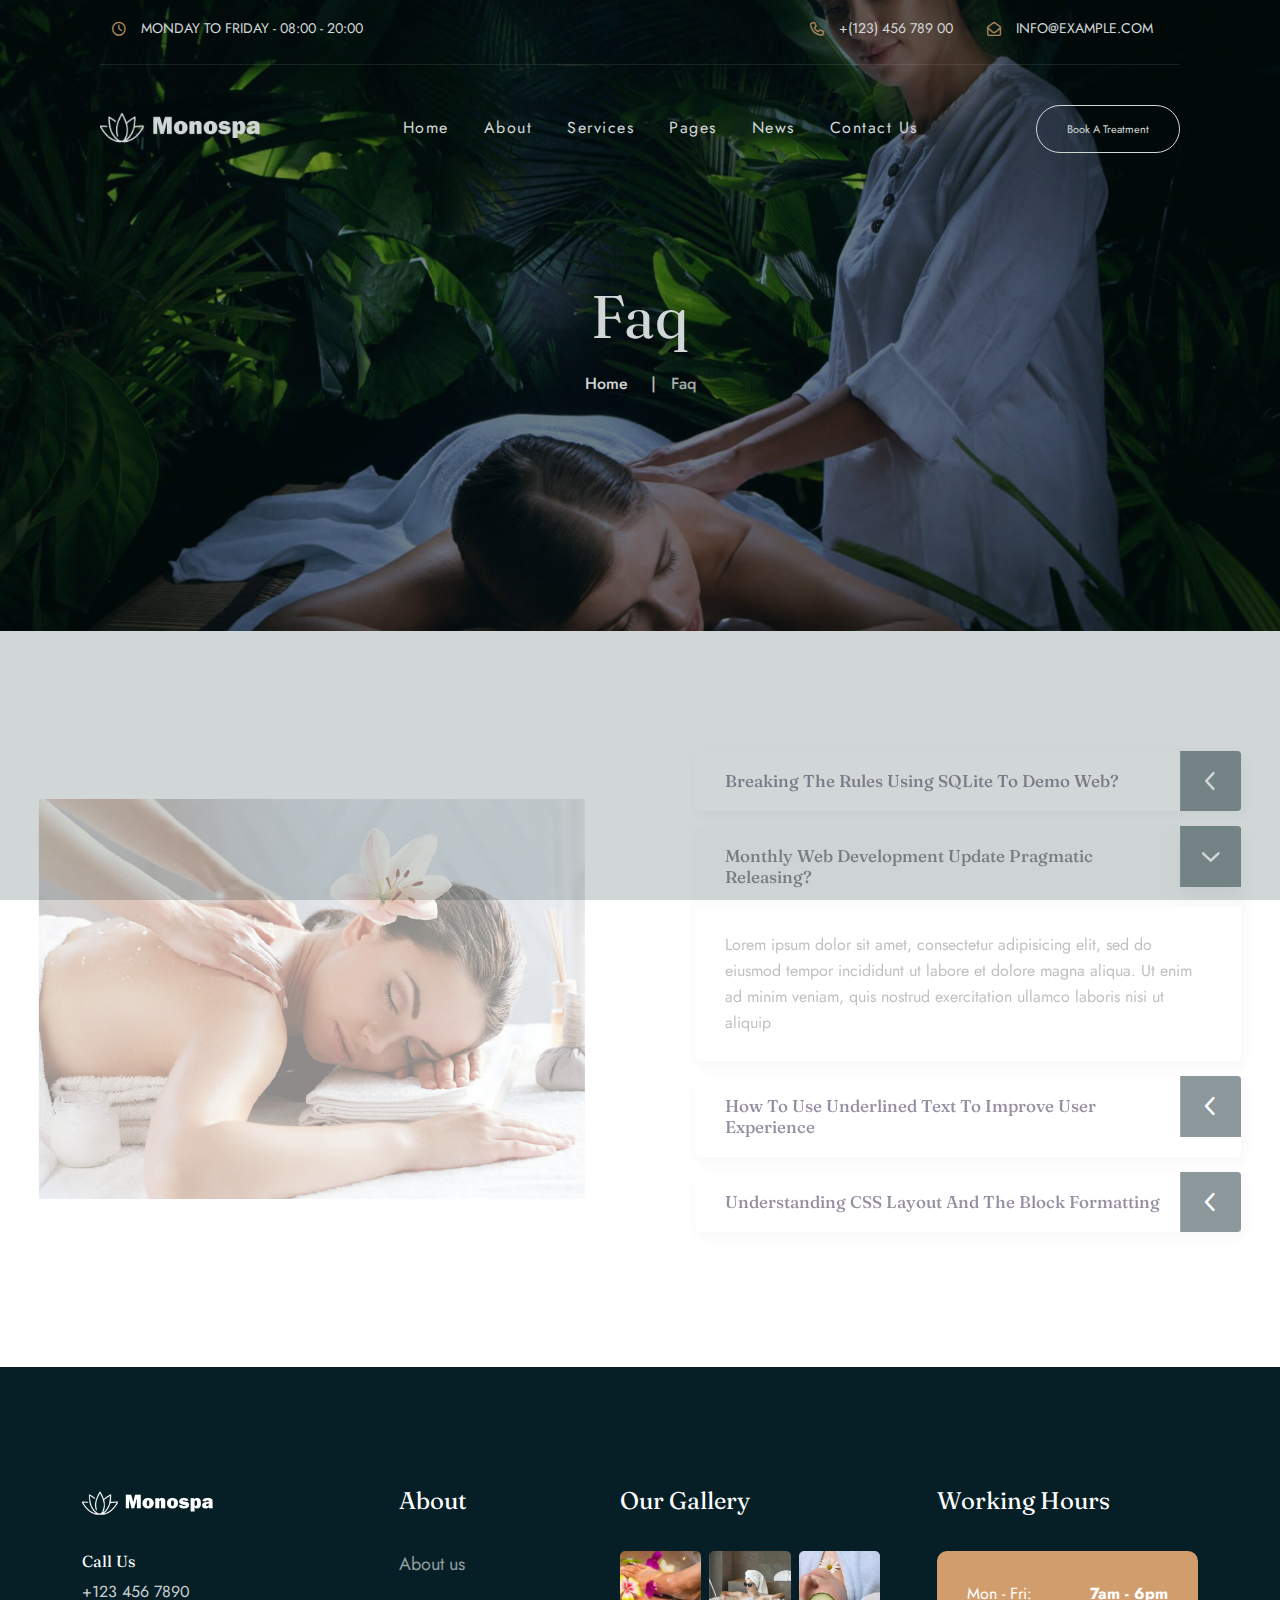
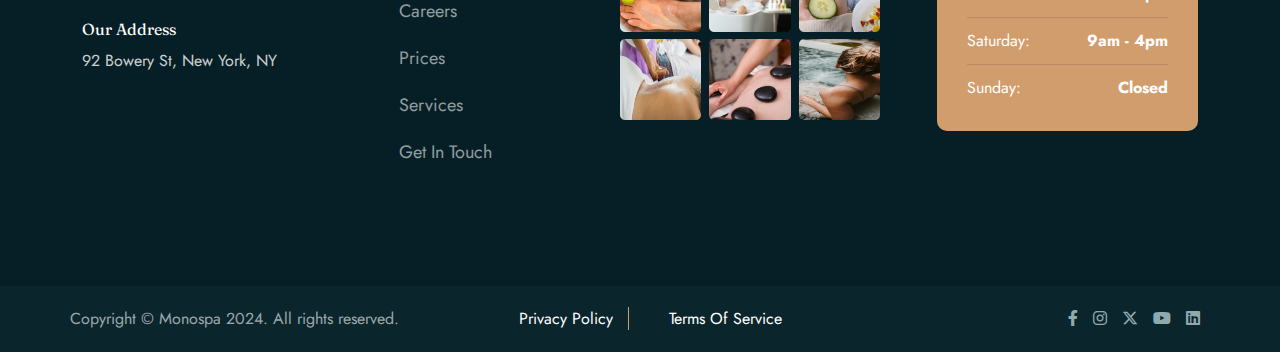
<file: faq.html>
<!doctype html>
<html class="no-js" lang="zxx">


<!-- Mirrored from htmldemo.zcubethemes.com/aonespa/faq.html by HTTrack Website Copier/3.x [XR&CO'2014], Sun, 24 Nov 2024 05:29:21 GMT -->
<head>
    <meta charset="utf-8">
    <meta http-equiv="x-ua-compatible" content="ie=edge">
    <title>Monospa - Beauty Salon & Spa </title>
    <meta name="description" content="">
    <meta name="viewport" content="width=device-width, initial-scale=1">
    <link rel="shortcut icon" type="image/x-icon" href="img/favicon.ico">
    <!-- Place favicon.ico in the root directory -->

    <!-- CSS here -->
    <link rel="stylesheet" href="css/bootstrap.min.css">
    <link rel="stylesheet" href="css/animate.min.css">
    <link rel="stylesheet" href="css/magnific-popup.css">
    <link rel="stylesheet" href="fontawesome/css/all.min.css">
    <link rel="stylesheet" href="fontawesome-pro/css/all.min.css">
    <link rel="stylesheet" href="css/dripicons.css">
    <link rel="stylesheet" href="css/slick.css">
    <link rel="stylesheet" href="css/meanmenu.css">
    <link rel="stylesheet" href="css/default.css">
    <link rel="stylesheet" href="css/style.css">
    <link rel="stylesheet" href="css/responsive.css">
</head>

<body>
    <!--  Preloader  -->
    <div id="preloader">
        <div id="loading"> </div>
    </div>
    <!--  Preloader end  -->
    <!-- header -->
    <header class="header-area header">
        <div class="header-top second-header d-none d-lg-block">
            <div class="container-fluid">
                <div class="row align-items-center">
                    <div class="col-xl-6 col-lg-6 col-md-7 d-none d-md-block">
                        <div class="header-cta">
                            <ul>
                                <li>
                                    <div class="call-box">
                                        <div class="icon"><i class="fa-regular fa-clock"></i></div>
                                        <div class="text">
                                            Monday to Friday - <strong>08:00 - 20:00</strong>
                                        </div>
                                    </div>
                                </li>
                            </ul>
                        </div>
                    </div>
                    <div class="col-lg-6 col-md-6 d-none d-md-block text-right">
                        <div class="header-cta">
                            <ul>

                                <li>
                                    <div class="call-box">
                                        <div class="icon"><i class="fa-regular fa-phone"></i></div>
                                        <div class="text">
                                            <strong><a href="tel:+12345678900">+(123) 456 789 00</a></strong>
                                        </div>
                                    </div>
                                </li>
                                <li>
                                    <div class="call-box">
                                        <div class="icon"><i class="fa-regular fa-envelope-open"></i></div>
                                        <div class="text">
                                            <strong><a href="mailto:info@example.com">info@example.com</a></strong>
                                        </div>
                                    </div>
                                </li>
                            </ul>
                        </div>
                    </div>
                </div>
            </div>
        </div>
        <div id="header-sticky" class="menu-area">
            <div class="container-fluid pl-100 pr-100">
                <div class="second-menu">
                    <div class="row align-items-center">
                        <div class="col-xl-2 col-lg-2">
                            <div class="logo">
                                <a href="index.html"><img src="img/logo/logo.png" alt="logo"></a>
                            </div>
                        </div>
                        <div class="col-xl-8 col-lg-8">

                            <div class="main-menu text-center">
                                <nav id="mobile-menu">
                                    <ul>
                                        <li class="has-sub">
                                            <a href="index.html">Home</a>
                                            <ul>
                                                <li><a href="index.html">Home Page 01</a></li>
                                                <li><a href="index-2.html">Home Page 02</a></li>
                                            </ul>
                                        </li>
                                        <li><a href="about.html">About</a></li>

                                        <li class="has-sub">
                                            <a href="services.html">Services</a>
                                            <ul>
                                                <li> <a href="services.html">Services</a></li>
                                                <li> <a href="single-service.html">Services Details</a></li>
                                            </ul>
                                        </li>
                                        <li class="has-sub"><a href="#">Pages</a>
                                            <ul>
                                                <li><a href="projects.html">Gallery</a></li>
                                                <li><a href="faq.html">Faq</a></li>
                                                <li><a href="team.html">Team</a></li>
                                                <li><a href="team-single.html">Team Details</a></li>
                                                <li><a href="pricing.html">Pricing</a></li>


                                                <li><a href="shop.html">Shop</a></li>
                                                <li><a href="shop-details.html">Shop Details</a>
                                            </ul>
                                        </li>
                                        <li class="has-sub">
                                            <a href="blog.html">News</a>
                                            <ul>
                                                <li><a href="blog.html">Blog</a></li>
                                                <li><a href="blog-details.html">Blog Details</a></li>
                                            </ul>
                                        </li>
                                        <li><a href="contact.html">Contact Us</a></li>
                                    </ul>
                                </nav>
                            </div>
                        </div>
                        <div class="col-xl-2 col-lg-2 d-none d-lg-block text-right">
                            <a href="contact.html" class="top-btn mt-10 mb-10"><i class="fa-light fa-heart"></i> Book A Treatment </a>
                        </div>

                        <div class="col-12">
                            <div class="mobile-menu"></div>
                        </div>
                    </div>
                </div>
            </div>
        </div>
    </header>
    <!-- header-end -->
    <!-- main-area -->
    <main>

        <!-- breadcrumb-area -->
        <section class="breadcrumb-area d-flex align-items-center" style="background-image:url(img/slider/slider_bg1.jpg)">
            <div class="container">
                <div class="row align-items-center">
                    <div class="col-xl-12 col-lg-12">
                        <div class="breadcrumb-wrap text-center">
                            <div class="breadcrumb-title">
                                <h2>Faq</h2>
                                <div class="breadcrumb-wrap">

                                    <nav aria-label="breadcrumb">
                                        <ol class="breadcrumb">
                                            <li class="breadcrumb-item"><a href="index.html">Home</a></li>
                                            <li class="breadcrumb-item active" aria-current="page">Faq </li>
                                        </ol>
                                    </nav>
                                </div>
                            </div>
                        </div>
                    </div>

                </div>
            </div>
        </section>
        <!-- breadcrumb-area-end -->
        <!-- faq-area -->
        <section id="faq" class="faq-area pt-120 pb-120">
            <div class="container">
                <div class="row align-items-center">
                    <div class="col-lg-6 col-md-6 fade-slide left">
                        <img src="img/features/faq.jpg" alt="img">
                    </div>

                    <div class="col-lg-6 col-md-6 fade-slide right">
                        <div class="faq-wrap">
                            <div class="accordion" id="accordionExample">
                                <div class="card">
                                    <div class="card-header" id="headingOne">
                                        <h2 class="mb-0">
                                            <button class="faq-btn collapsed" type="button" data-bs-toggle="collapse" data-bs-target="#collapseOne">
                                                Breaking The Rules Using SQLite To Demo Web?
                                            </button>
                                        </h2>
                                    </div>
                                    <div id="collapseOne" class="collapse" aria-labelledby="headingOne" data-bs-parent="#accordionExample" style="">
                                        <div class="card-body">
                                            Lorem ipsum dolor sit amet, consectetur adipisicing elit, sed do eiusmod tempor incididunt ut labore et dolore magna
                                            aliqua. Ut enim ad minim veniam, quis nostrud exercitation ullamco laboris nisi ut aliquip
                                        </div>
                                    </div>
                                </div>
                                <div class="card">
                                    <div class="card-header" id="headingTwo">
                                        <h2 class="mb-0">
                                            <button class="faq-btn" type="button" data-bs-toggle="collapse" data-bs-target="#collapseTwo">
                                                Monthly Web Development Update Pragmatic Releasing?
                                            </button>
                                        </h2>
                                    </div>
                                    <div id="collapseTwo" class="collapse show" aria-labelledby="headingTwo" data-bs-parent="#accordionExample" style="">
                                        <div class="card-body">
                                            Lorem ipsum dolor sit amet, consectetur adipisicing elit, sed do eiusmod tempor incididunt ut labore et dolore magna
                                            aliqua. Ut enim ad minim veniam, quis nostrud exercitation ullamco laboris nisi ut aliquip
                                        </div>
                                    </div>
                                </div>
                                <div class="card">
                                    <div class="card-header" id="headingThree">
                                        <h2 class="mb-0">
                                            <button class="faq-btn collapsed" type="button" data-bs-toggle="collapse" data-bs-target="#collapseThree">
                                                How To Use Underlined Text To Improve User Experience
                                            </button>
                                        </h2>
                                    </div>
                                    <div id="collapseThree" class="collapse" aria-labelledby="headingThree" data-bs-parent="#accordionExample" style="">
                                        <div class="card-body">
                                            Lorem ipsum dolor sit amet, consectetur adipisicing elit, sed do eiusmod tempor incididunt ut labore et dolore magna
                                            aliqua. Ut enim ad minim veniam, quis nostrud exercitation ullamco laboris nisi ut aliquip
                                        </div>
                                    </div>
                                </div>
                                <div class="card">
                                    <div class="card-header" id="headingFour">
                                        <h2 class="mb-0">
                                            <button class="faq-btn collapsed" type="button" data-bs-toggle="collapse" data-bs-target="#collapseFour">
                                                Understanding CSS Layout And The Block Formatting
                                            </button>
                                        </h2>
                                    </div>
                                    <div id="collapseFour" class="collapse" aria-labelledby="headingFour" data-bs-parent="#accordionExample">
                                        <div class="card-body">
                                            Lorem ipsum dolor sit amet, consectetur adipisicing elit, sed do eiusmod tempor incididunt ut labore et dolore magna
                                            aliqua. Ut enim ad minim veniam, quis nostrud exercitation ullamco laboris nisi ut aliquip
                                        </div>
                                    </div>
                                </div>
                            </div>
                        </div>
                    </div>


                </div>
            </div>
        </section>
        <!-- faq-area-end -->
    </main>
    <!-- main-area-end -->
    <!-- footer -->
    <footer class="footer-bg footer-p" style="background-color: #061F26;">
        <div class="footer-top  pt-120 pb-90">
            <div class="container">
                <div class="row justify-content-between">

                    <div class="col-xl-3 col-lg-6 col-sm-6">
                        <div class="footer-widget mb-30">
                            <div class="f-widget-title">
                                <h2> <img src="img/logo/logo.png" alt="img"></h2>
                            </div>
                            <div class="f-contact">
                                <ul>
                                    <li>
                                        <h6>Call Us</h6>
                                        <span>+123 456 7890</span>
                                    </li>
                                    <li>
                                        <h6>Our Address</h6>
                                        <span>92 Bowery St, New York, NY</span>
                                    </li>
                                </ul>
                            </div>
                        </div>
                    </div>
                    <div class="col-xl-2 col-lg-6 col-sm-6">
                        <div class="footer-widget mb-30">
                            <div class="f-widget-title">
                                <h2>About</h2>
                            </div>
                            <div class="footer-link">
                                <ul>
                                    <li><a href="index.html">About us</a></li>
                                    <li><a href="about.html"> Careers</a></li>
                                    <li><a href="pricing.html"> Prices </a></li>
                                    <li><a href="services.html"> Services</a></li>
                                    <li><a href="contact.html">Get In Touch </a></li>
                                </ul>
                            </div>
                        </div>
                    </div>
                    <div class="col-xl-3 col-lg-6 col-sm-6">
                        <div class="footer-widget mb-30">
                            <div class="f-widget-title">
                                <h2>Our Gallery</h2>
                            </div>
                            <div class="f-insta">
                                <ul>
                                    <li><a href="#"><img src="img/instagram/f-galler-01.png" alt="img"></a></li>
                                    <li><a href="#"><img src="img/instagram/f-galler-02.png" alt="img"></a></li>
                                    <li><a href="#"><img src="img/instagram/f-galler-03.png" alt="img"></a></li>
                                    <li><a href="#"><img src="img/instagram/f-galler-04.png" alt="img"></a></li>
                                    <li><a href="#"><img src="img/instagram/f-galler-05.png" alt="img"></a></li>
                                    <li><a href="#"><img src="img/instagram/f-galler-06.png" alt="img"></a></li>
                                </ul>
                            </div>
                        </div>
                    </div>
                    <div class="col-xl-3 col-lg-6 col-sm-6">
                        <div class="footer-widget mb-30">
                            <div class="f-widget-title">
                                <h2>Working Hours</h2>
                            </div>
                            <div class="f-work-hour">
                                <ul>
                                    <li><span>Mon - Fri:</span> <strong>7am - 6pm</strong></li>
                                    <li><span>Saturday:</span> <strong>9am - 4pm</strong></li>
                                    <li><span>Sunday:</span> <strong>Closed</strong></li>
                                </ul>
                            </div>
                        </div>
                    </div>
                </div>
            </div>
        </div>
        <div class="copyright-wrap" style="background: #0B252D;">
            <div class="container">
                <div class="row align-items-center">
                    <div class="col-lg-4 col-md-6 ">
                        <div class="copy-text">
                            Copyright &copy; Monospa 2024. All rights reserved.
                        </div>
                    </div>
                    <div class="col-lg-4 col-md-6 text-center">
                        <ul>
                            <li><a href="#">Privacy Policy</a></li>
                            <li><a href="#">Terms Of Service</a></li>
                        </ul>
                    </div>
                    <div class="col-lg-4 col-md-12 text-right text-xl-right">
                        <div class="footer-social">
                            <a href="#"><i class="fab fa-facebook-f"></i></a>
                            <a href="#"><i class="fab fa-instagram"></i></a>
                            <a href="#"><i class="fa-brands fa-x-twitter"></i></a>
                            <a href="#"><i class="fab fa-youtube"></i></a>
                            <a href="#"><i class="fab fa-linkedin"></i></a>
                        </div>
                    </div>
                </div>

            </div>
        </div>
    </footer>
    <!-- footer-end -->
    <!-- JS here -->
    <script src="js/vendor/modernizr-3.5.0.min.js"></script>
    <script src="js/vendor/jquery.min.js"></script>
    <script src="js/popper.min.js"></script>
    <script src="js/bootstrap.min.js"></script>
    <script src="js/slick.min.js"></script>
    <script src="js/ajax-form.js"></script>
    <script src="js/paroller.js"></script>
    <script src="js/js_isotope.pkgd.min.js"></script>
    <script src="js/imagesloaded.min.js"></script>
    <script src="js/parallax.min.js"></script>
    <script src="js/jquery.waypoints.min.js"></script>
    <script src="js/jquery.counterup.min.js"></script>
    <script src="js/jquery.scrollUp.min.js"></script>
    <script src="js/jquery.meanmenu.min.js"></script>
    <script src="js/parallax-scroll.js"></script>
    <script src="js/gsap.min.js"></script>
    <script src="js/ScrollTrigger.min.js"></script>
    <script src="js/SplitText.min.js"></script>
    <script src="js/jquery.magnific-popup.min.js"></script>
    <script src="js/element-in-view.js"></script>
    <script src="js/main.js"></script>
</body>


<!-- Mirrored from htmldemo.zcubethemes.com/aonespa/faq.html by HTTrack Website Copier/3.x [XR&CO'2014], Sun, 24 Nov 2024 05:29:22 GMT -->
</html>
</file>
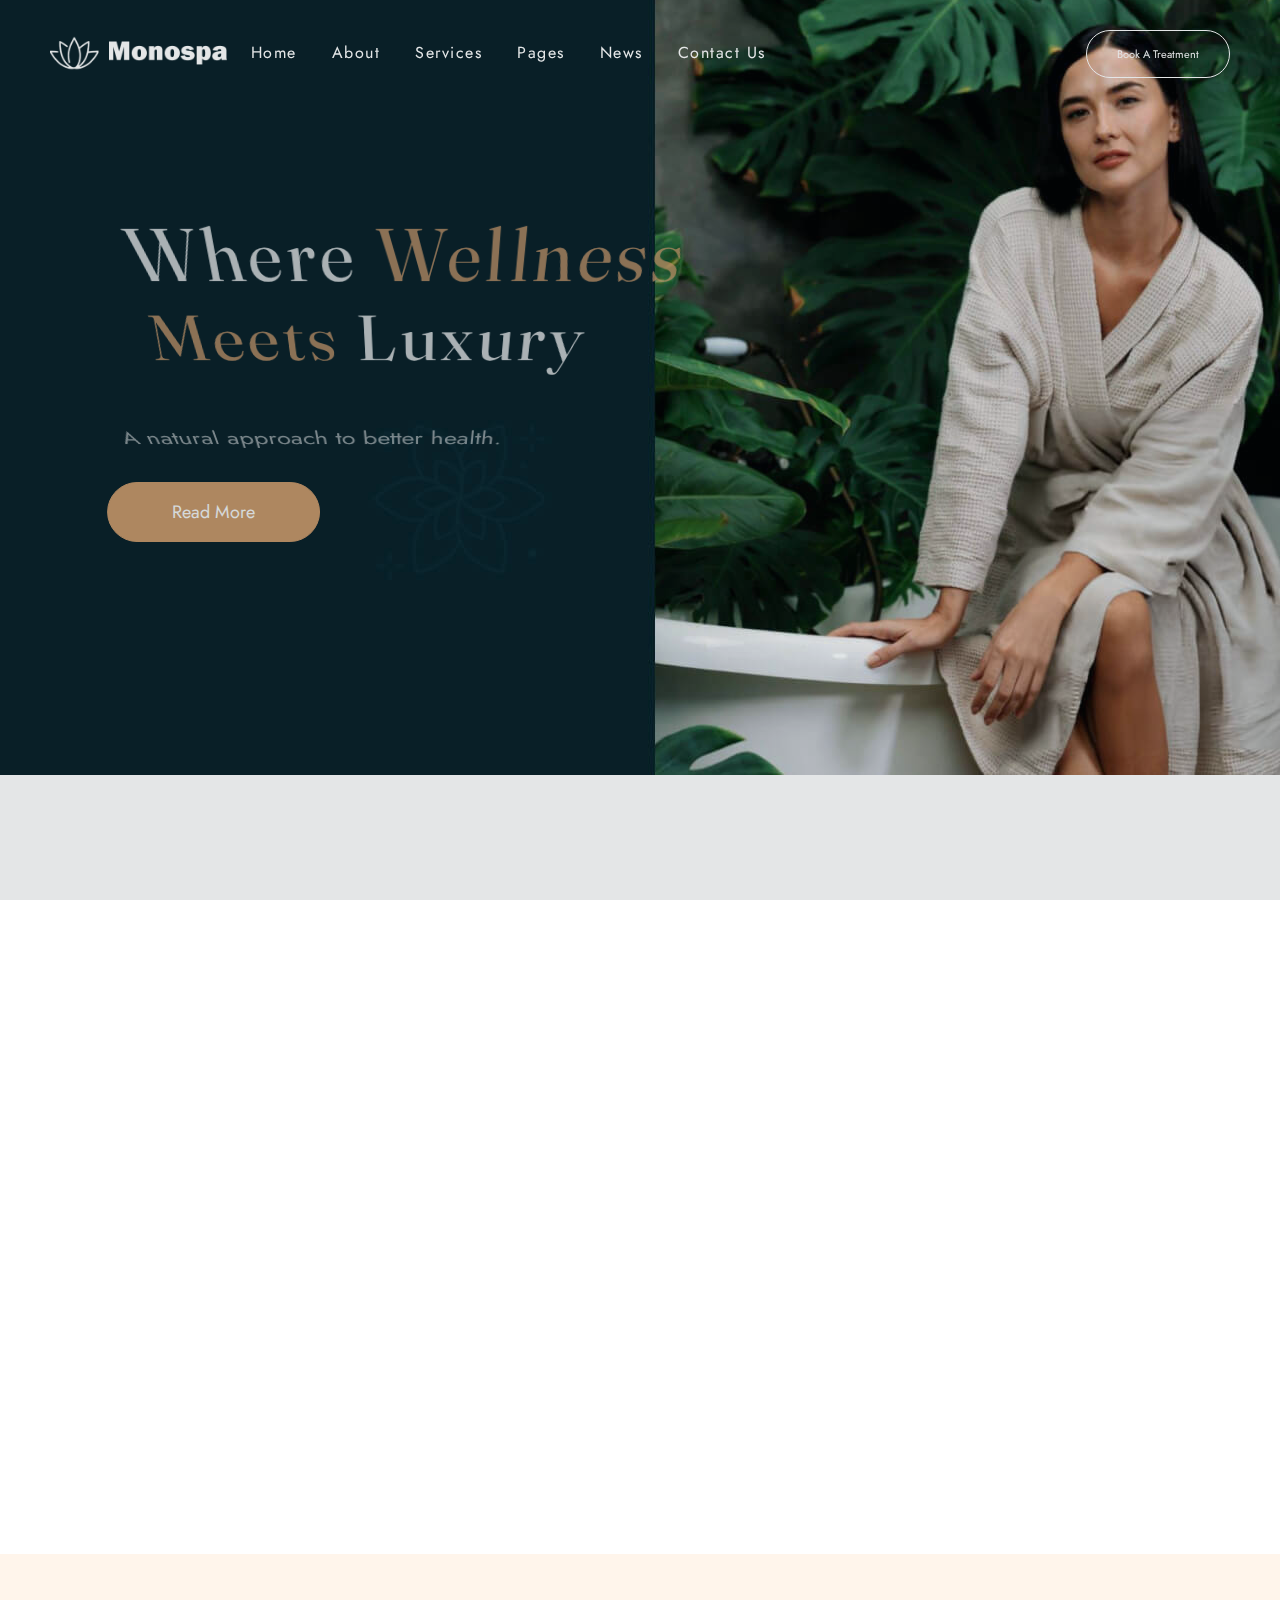
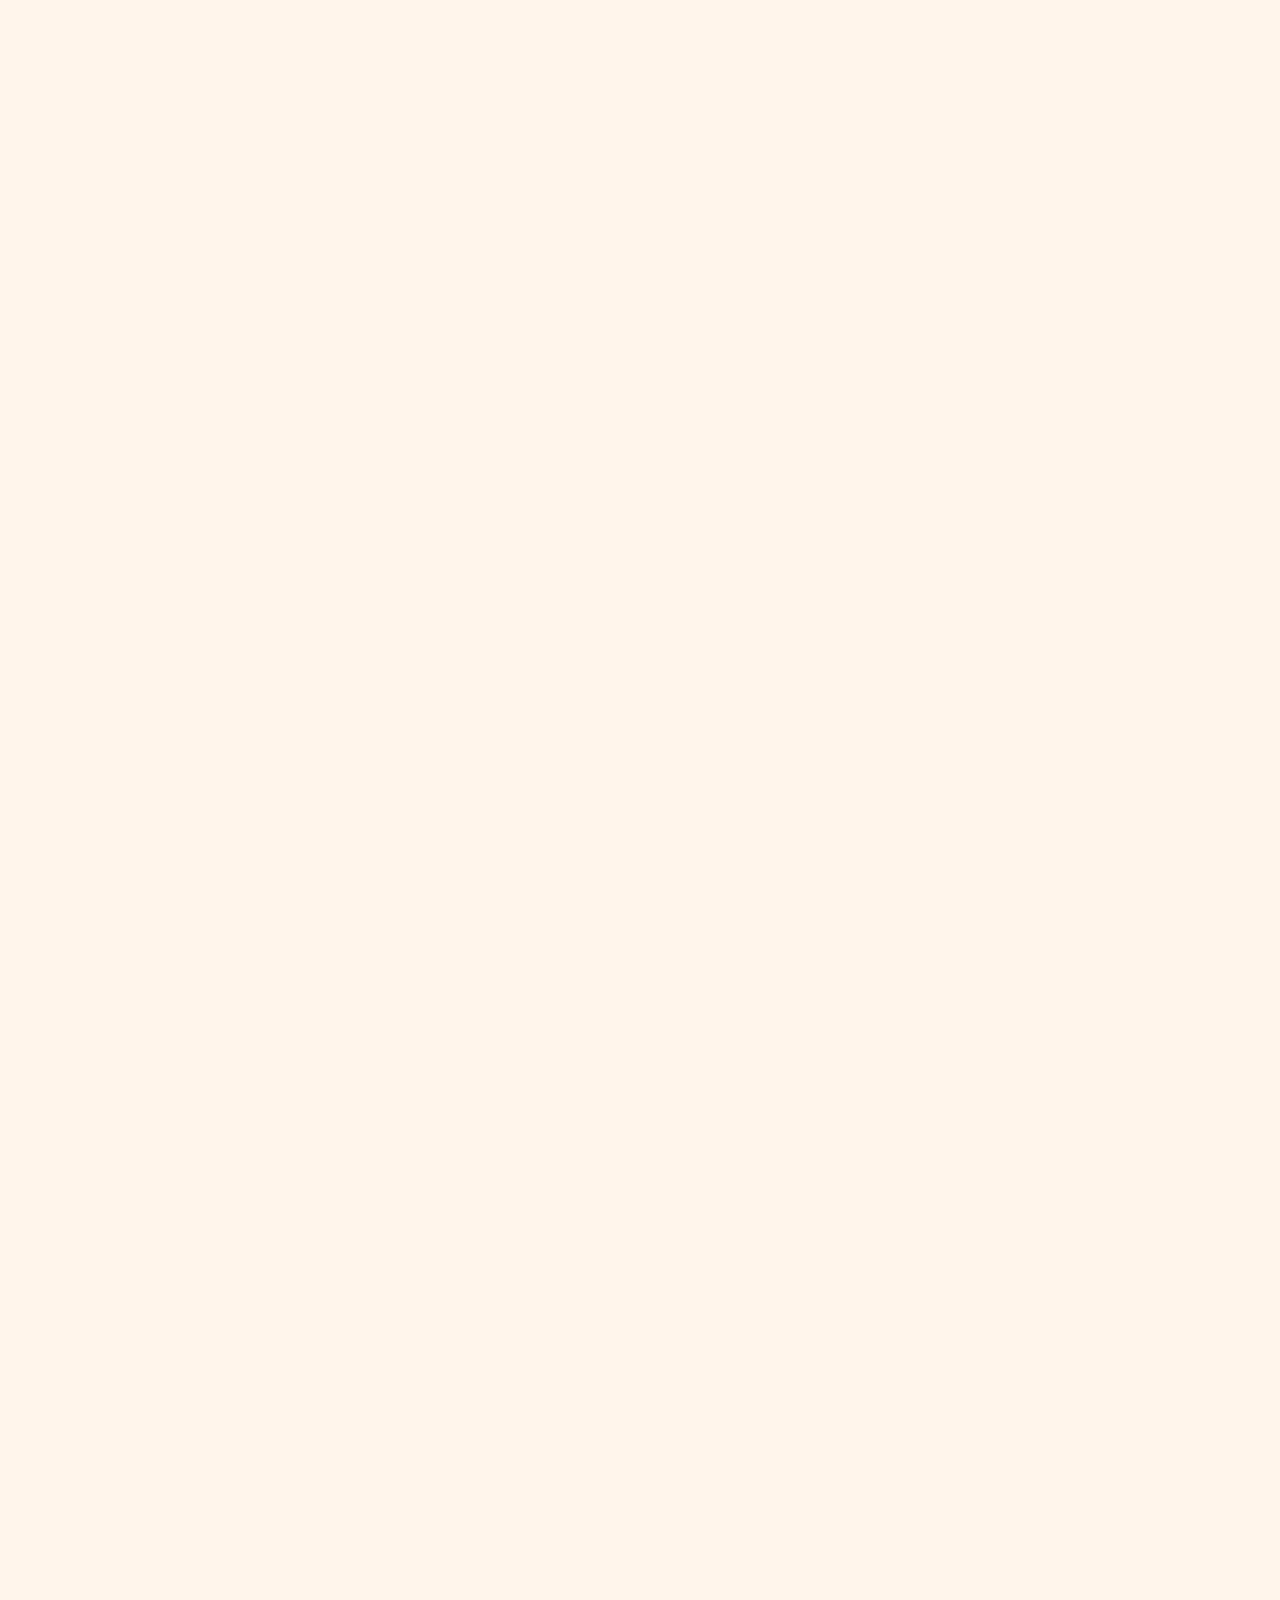
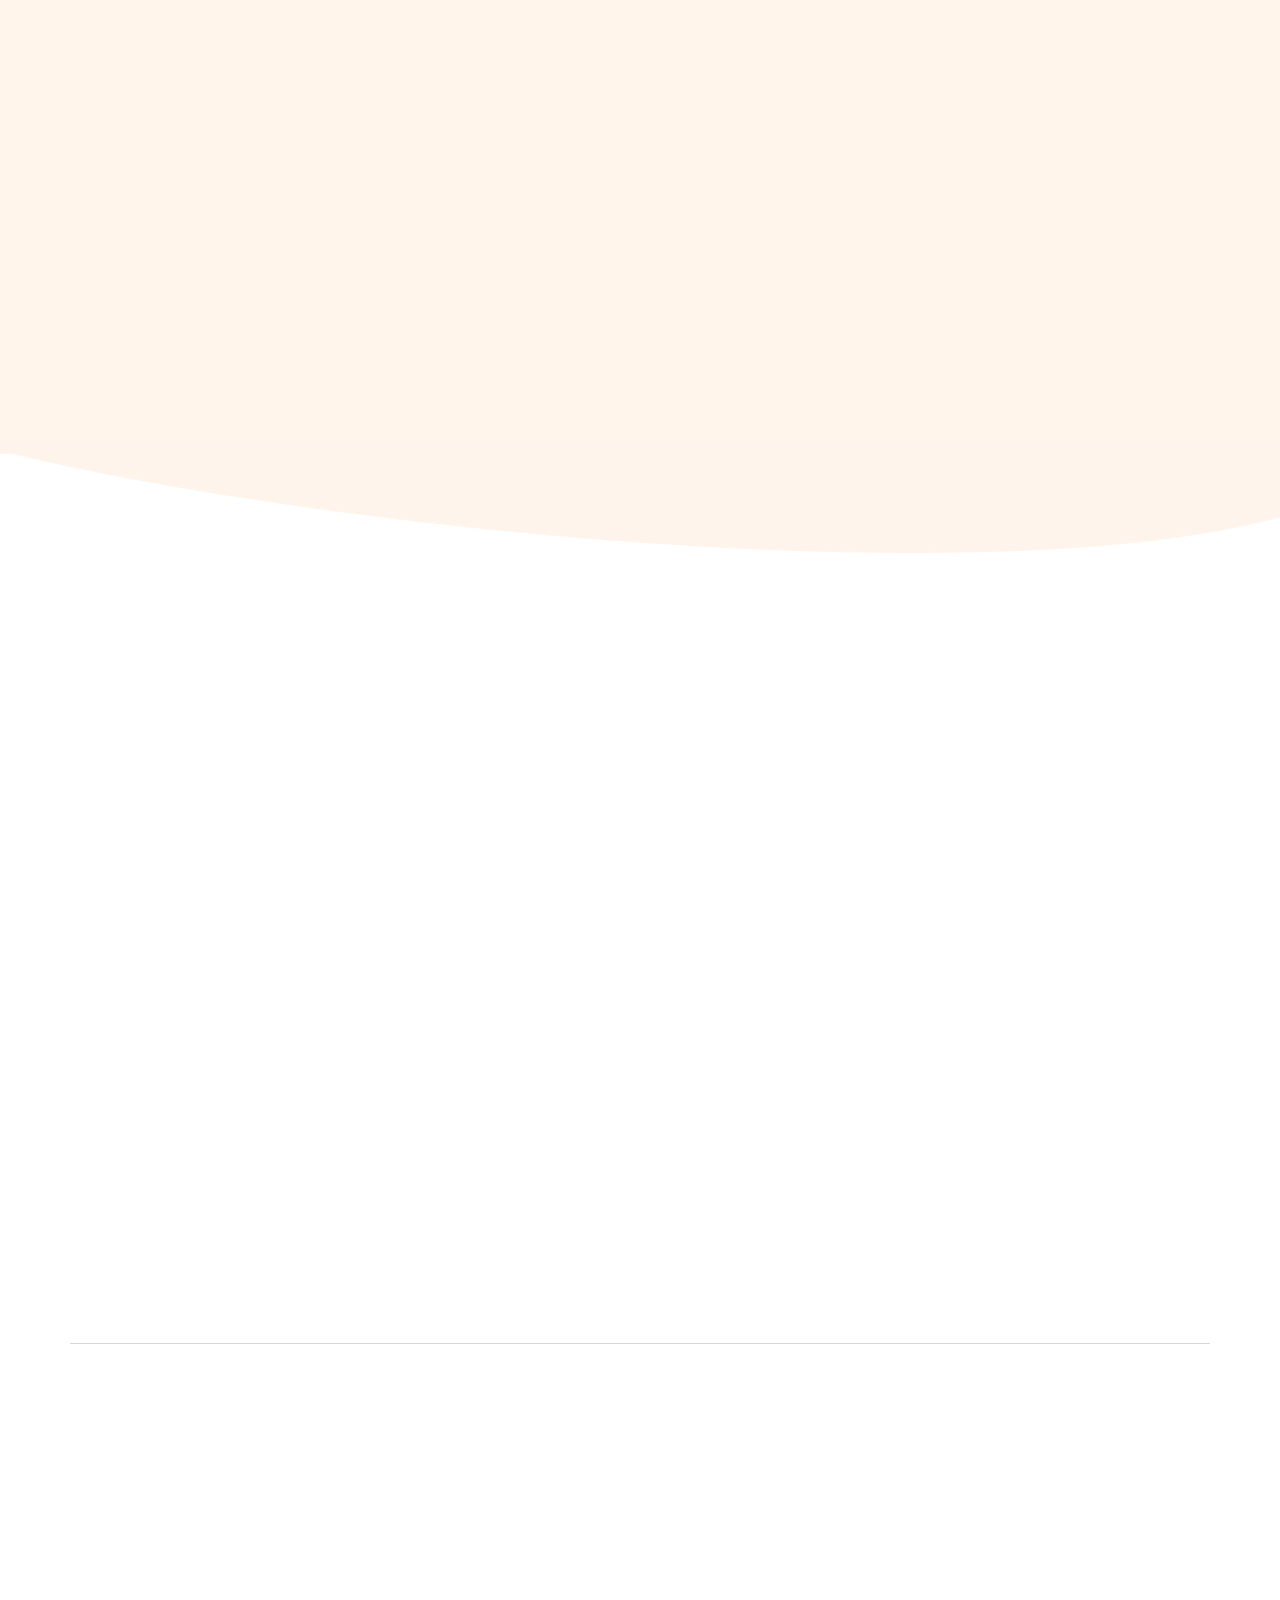
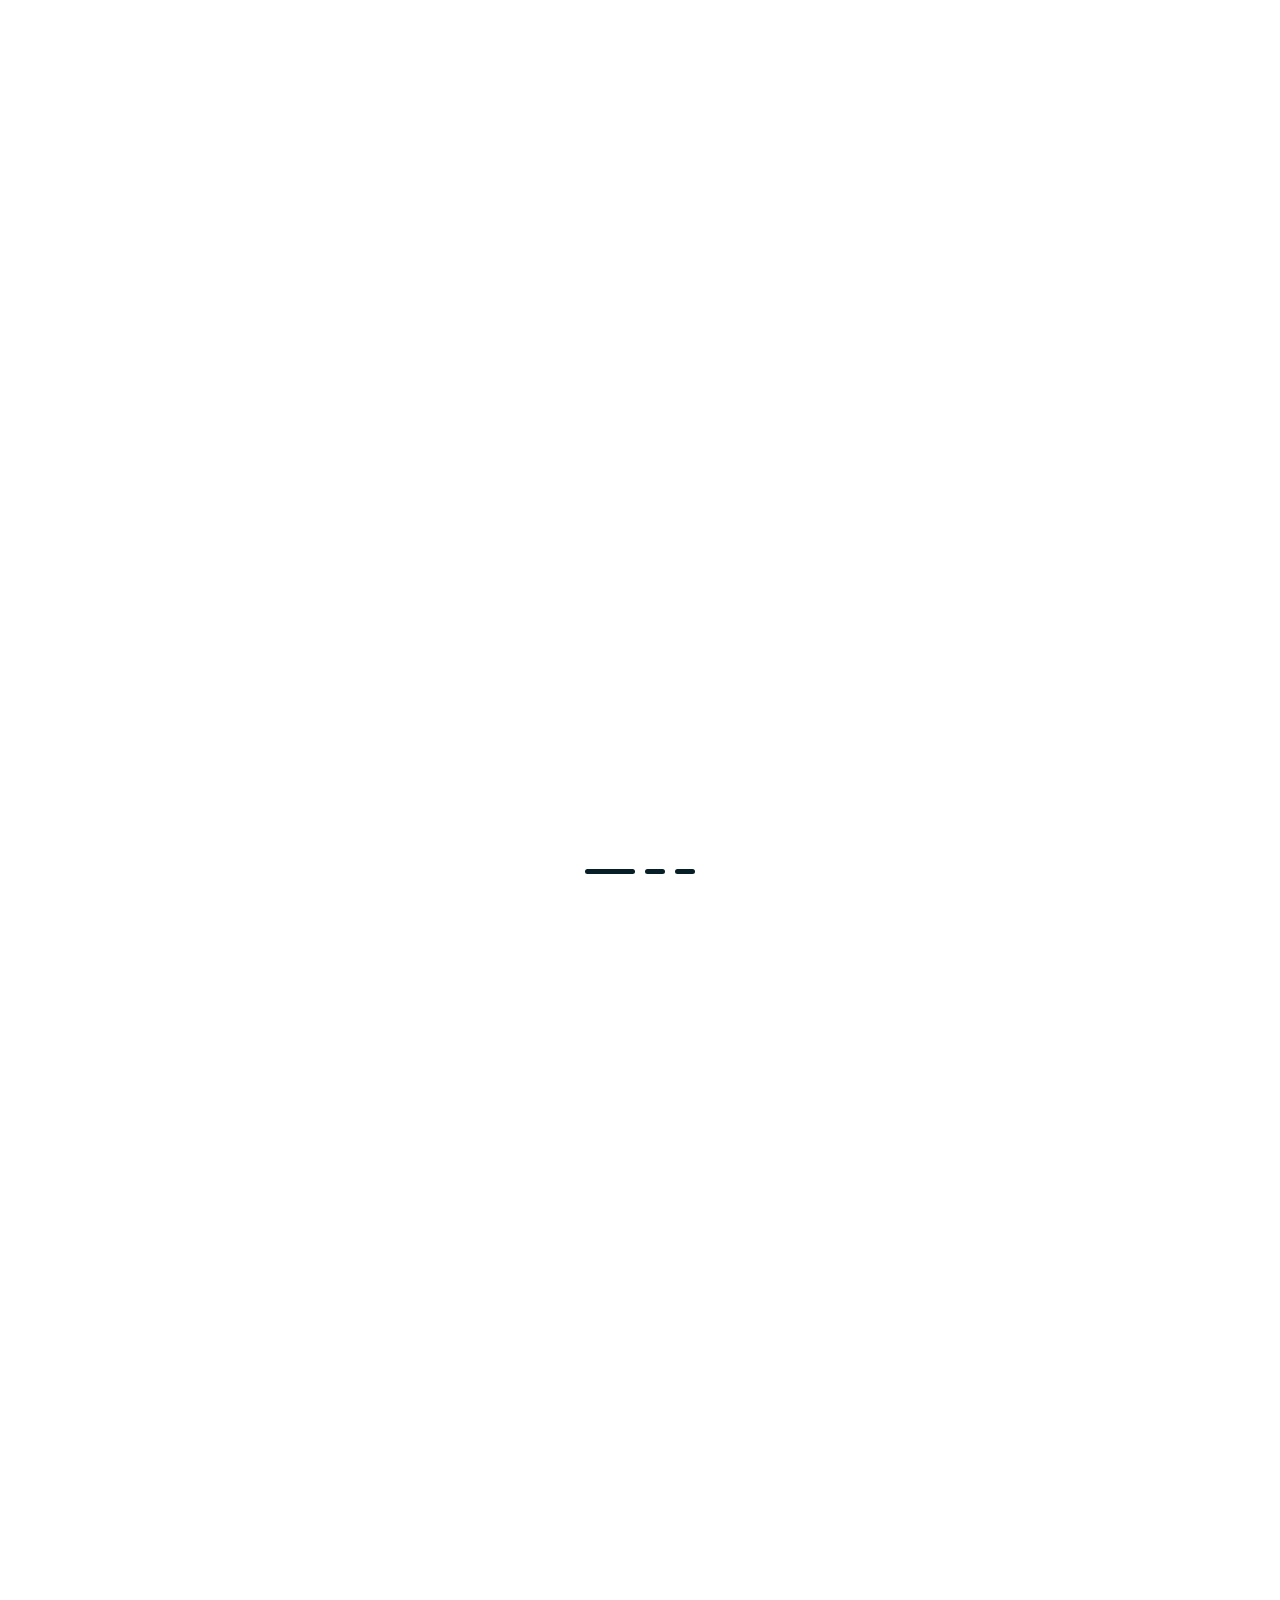
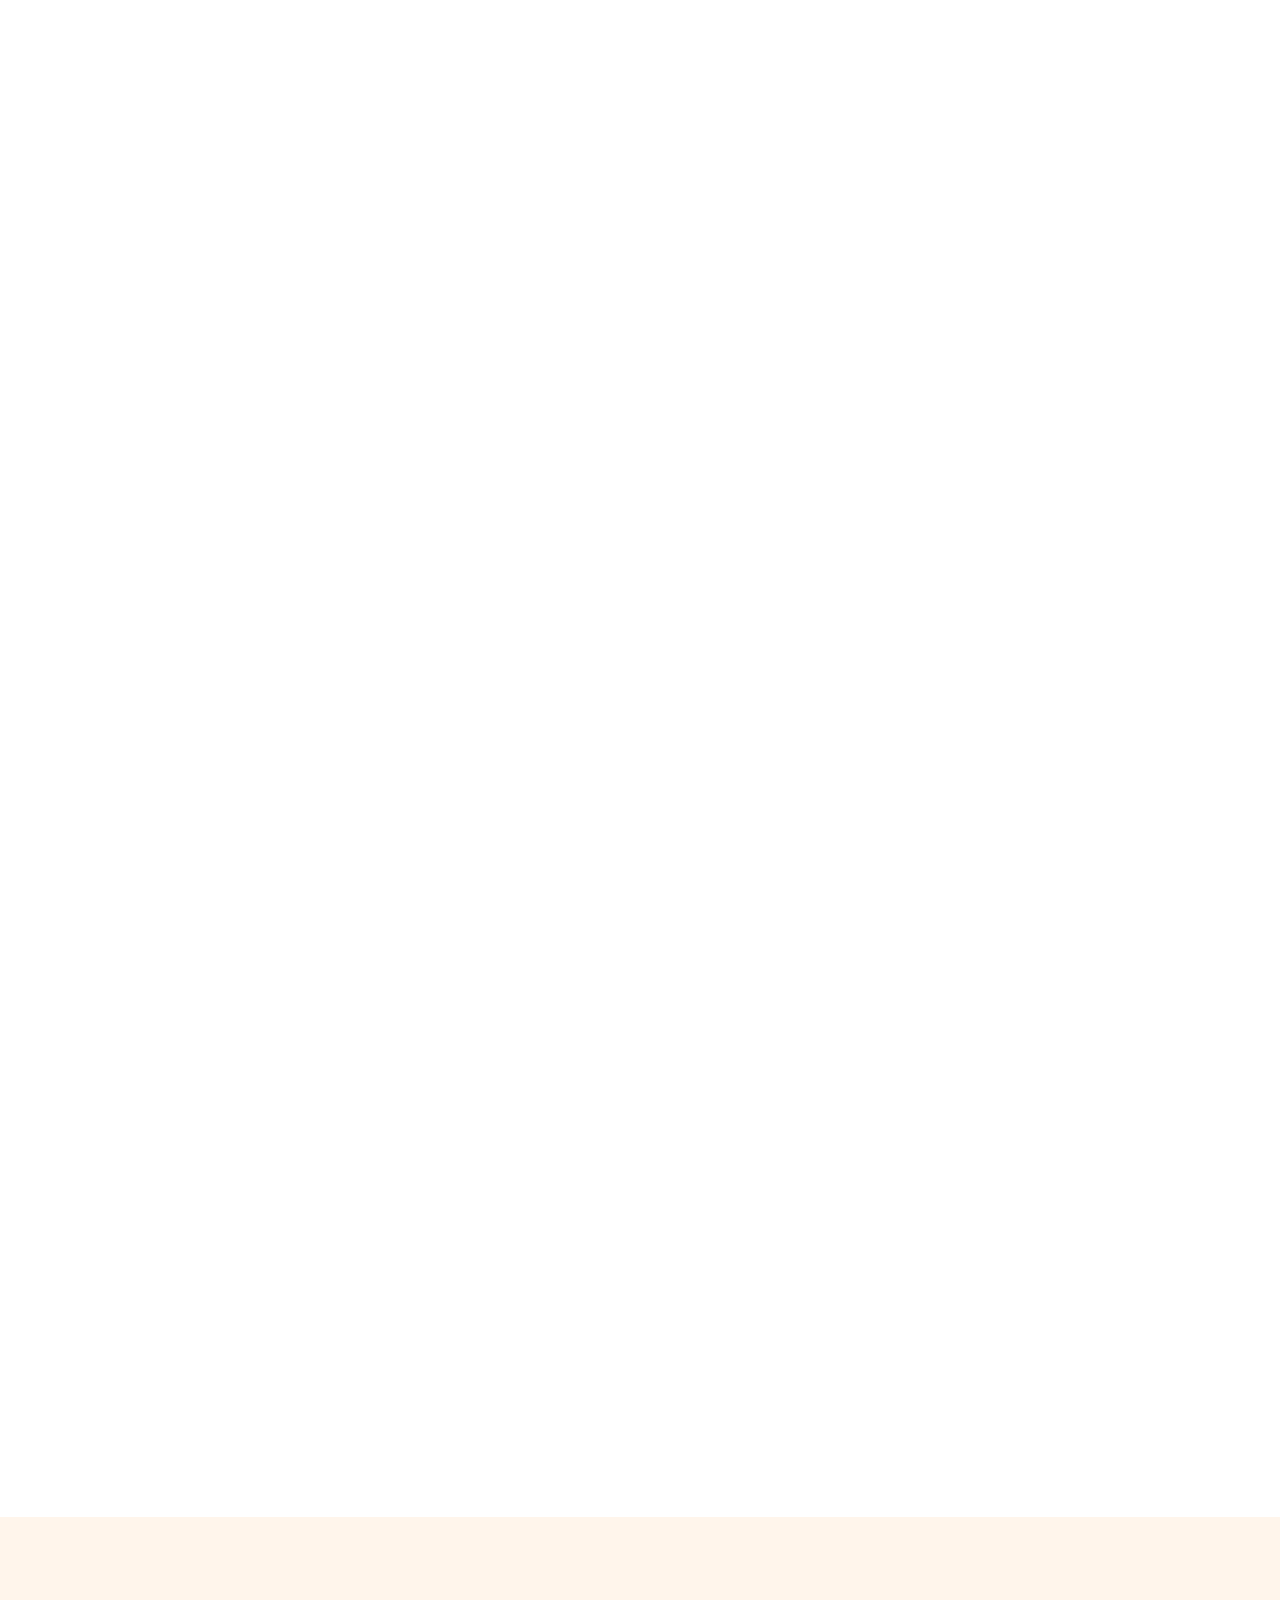
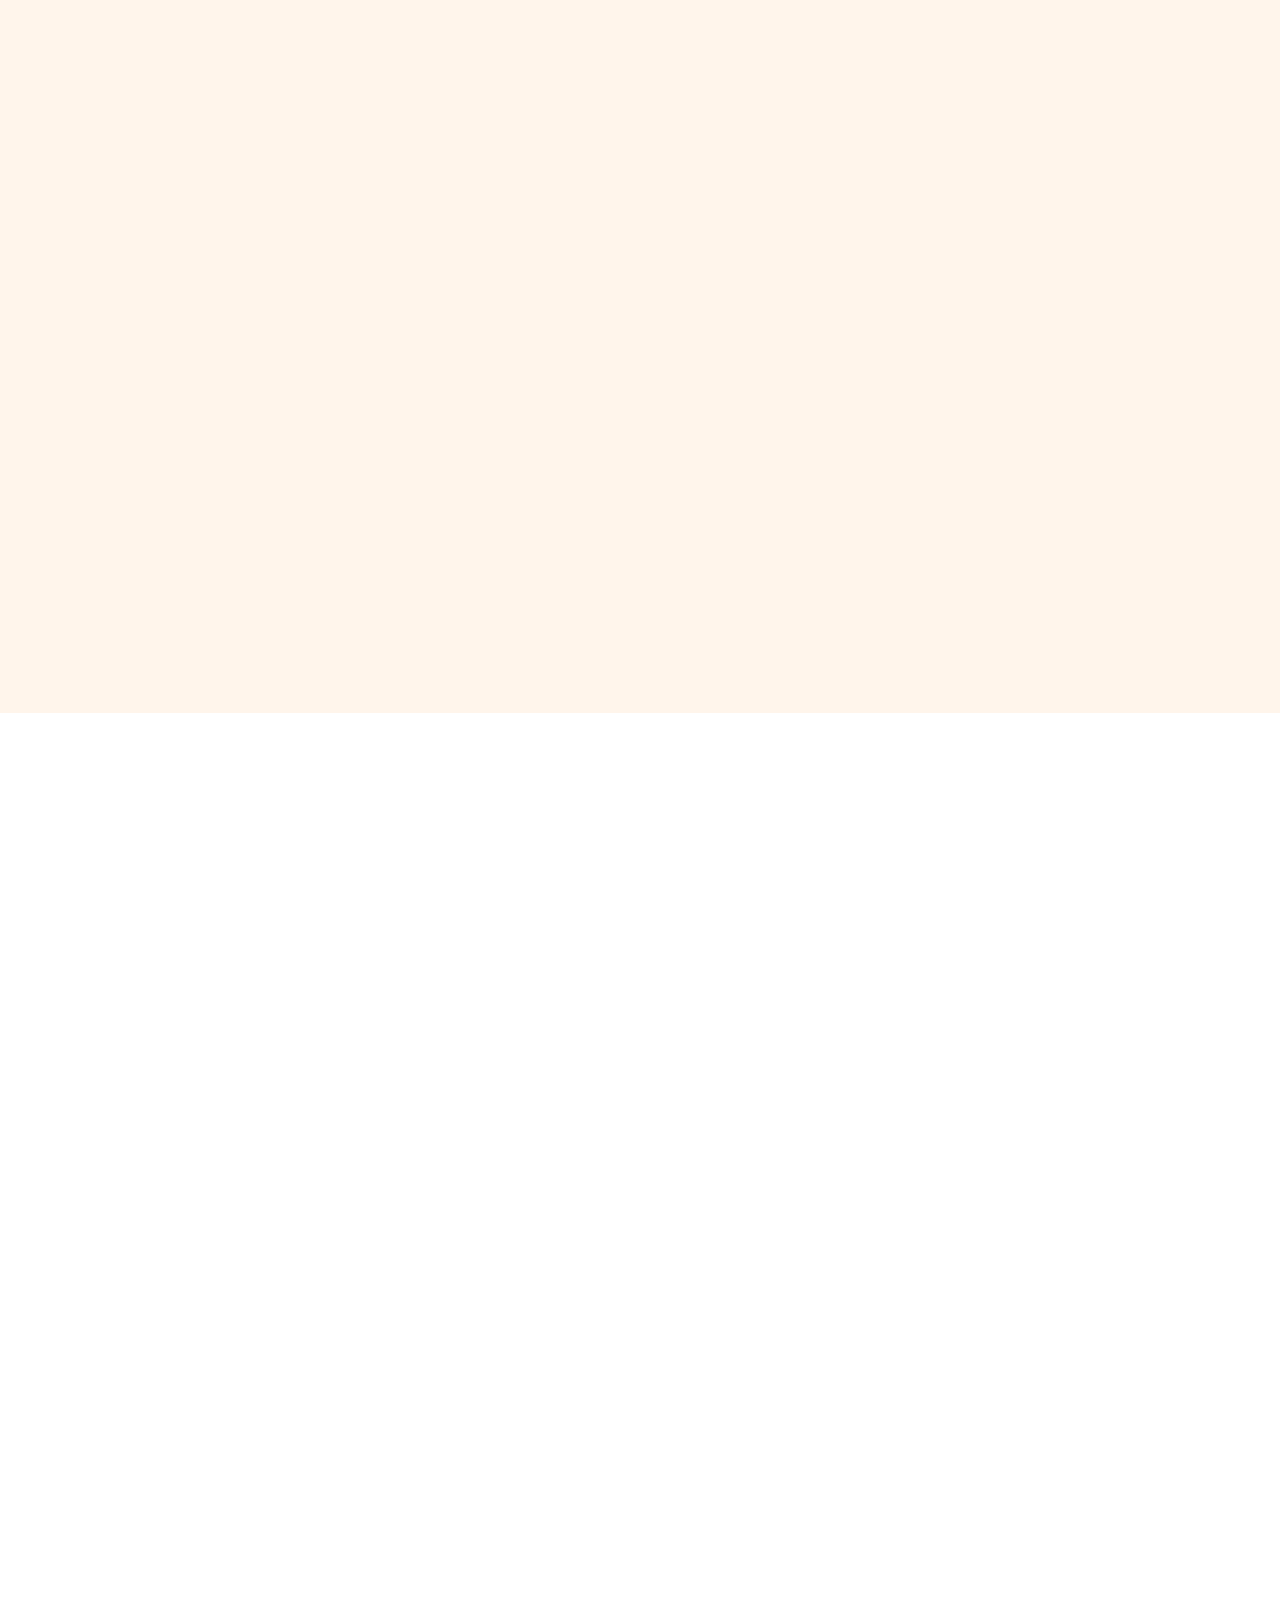
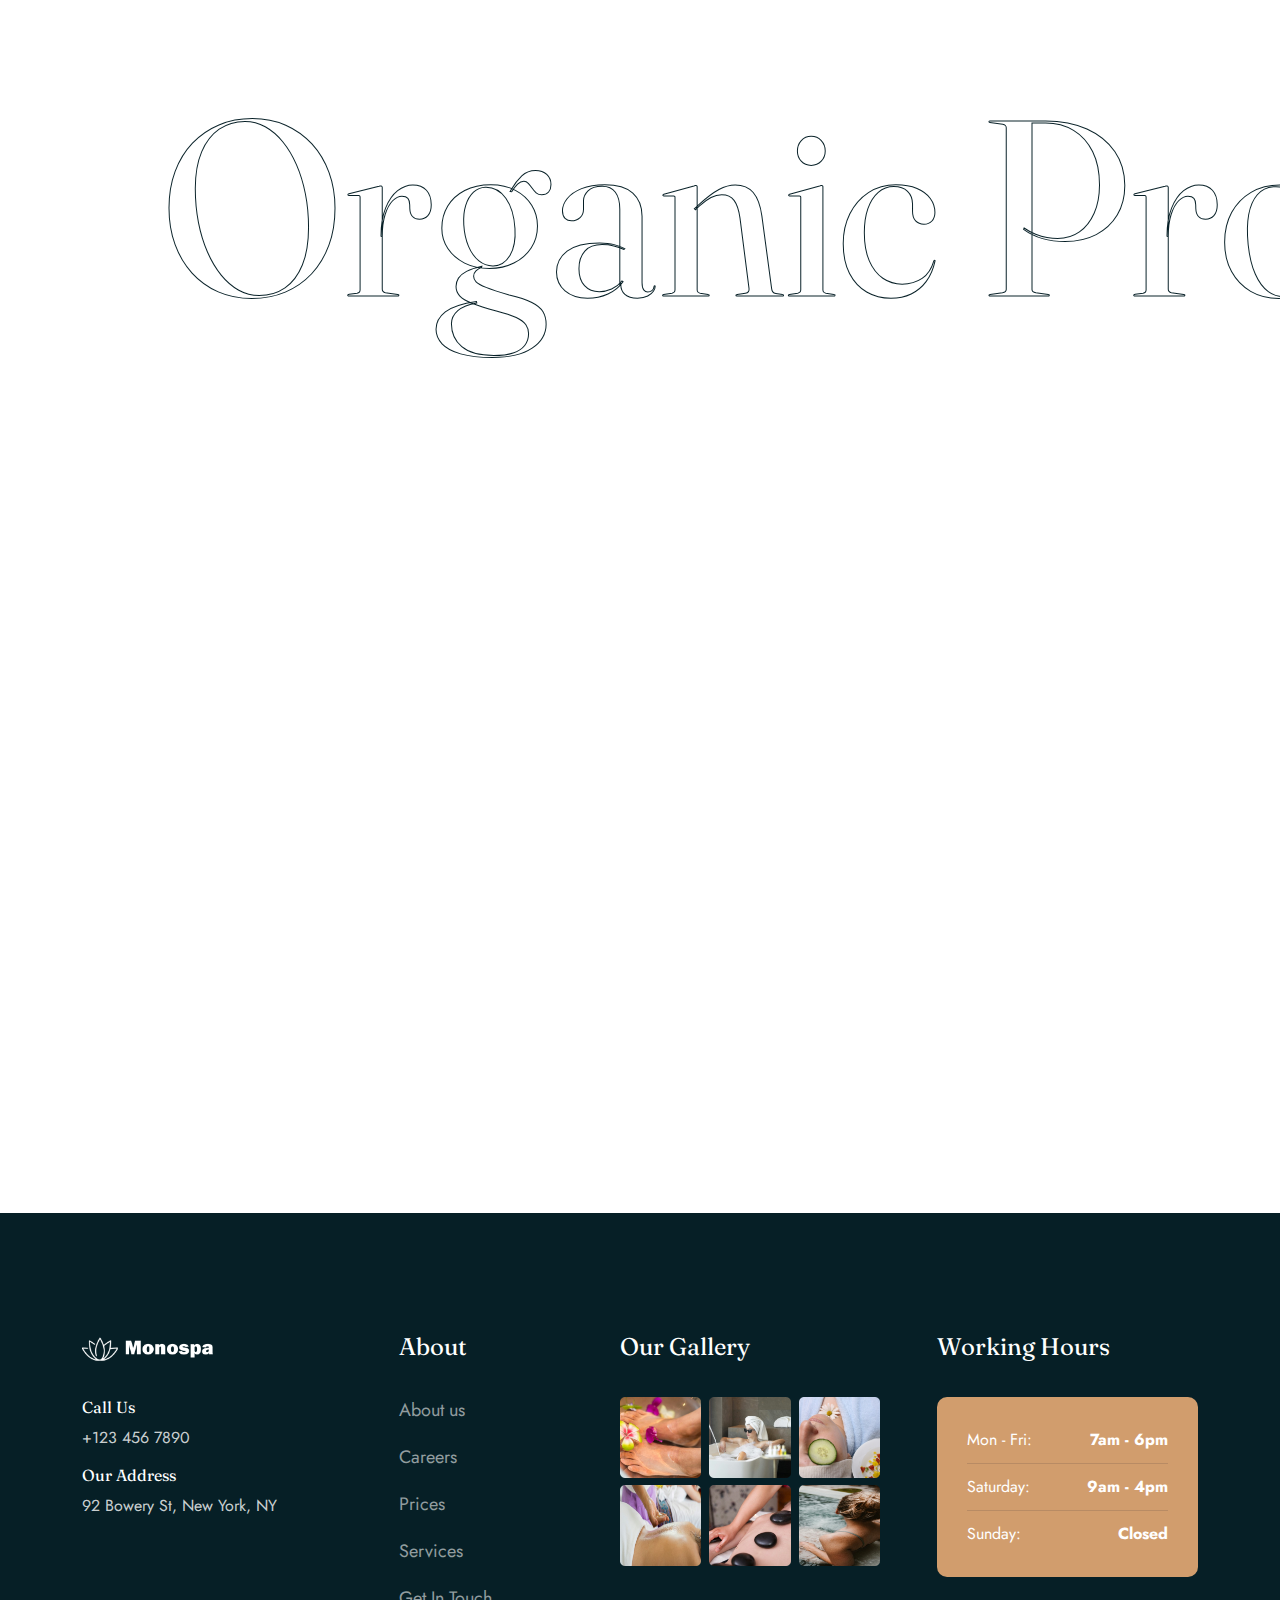
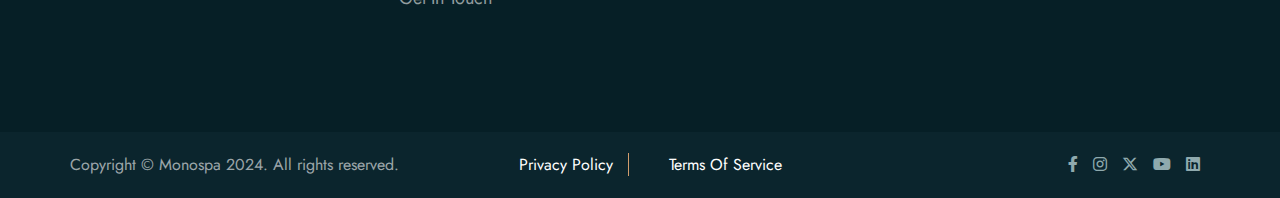
<file: index-2.html>
<!doctype html>
<html class="no-js" lang="zxx">


<!-- Mirrored from htmldemo.zcubethemes.com/aonespa/index-2.html by HTTrack Website Copier/3.x [XR&CO'2014], Sun, 24 Nov 2024 05:28:59 GMT -->
<head>
    <meta charset="utf-8">
    <meta http-equiv="x-ua-compatible" content="ie=edge">
    <title>Monospa - Beauty Salon & Spa </title>
    <meta name="description" content="">
    <meta name="viewport" content="width=device-width, initial-scale=1">
    <link rel="shortcut icon" type="image/x-icon" href="img/favicon.ico">
    <!-- Place favicon.ico in the root directory -->

    <!-- CSS here -->
    <link rel="stylesheet" href="css/bootstrap.min.css">
    <link rel="stylesheet" href="css/animate.min.css">
    <link rel="stylesheet" href="css/magnific-popup.css">
    <link rel="stylesheet" href="fontawesome/css/all.min.css">
    <link rel="stylesheet" href="fontawesome-pro/css/all.min.css">
    <link rel="stylesheet" href="css/dripicons.css">
    <link rel="stylesheet" href="css/slick.css">
    <link rel="stylesheet" href="css/meanmenu.css">
    <link rel="stylesheet" href="css/default.css">
    <link rel="stylesheet" href="css/style.css">
    <link rel="stylesheet" href="css/responsive.css">
</head>

<body>
    <!--  Preloader  -->
    <div id="preloader">
        <div id="loading"> </div>
    </div>
    <!--  Preloader end  -->
    <!-- header -->
    <header class="header-area header-two">
        <div id="header-sticky" class="menu-area">
            <div class="container-fluid pl-50 pr-50">
                <div class="second-menu">
                    <div class="row align-items-center">
                        <div class="col-xl-2 col-lg-2">
                            <div class="logo">
                                <a href="index.html"><img src="img/logo/logo.png" alt="logo"></a>
                            </div>
                        </div>
                        <div class="col-xl-8 col-lg-8">

                            <div class="main-menu ">
                                <nav id="mobile-menu">
                                    <ul>
                                        <li class="has-sub">
                                            <a href="index.html">Home</a>
                                            <ul>
                                                <li><a href="index.html">Home Page 01</a></li>
                                                <li><a href="index-2.html">Home Page 02</a></li>
                                            </ul>
                                        </li>
                                        <li><a href="about.html">About</a></li>

                                        <li class="has-sub">
                                            <a href="services.html">Services</a>
                                            <ul>
                                                <li> <a href="services.html">Services</a></li>
                                                <li> <a href="single-service.html">Services Details</a></li>
                                            </ul>
                                        </li>
                                        <li class="has-sub"><a href="#">Pages</a>
                                            <ul>
                                                <li><a href="projects.html">Gallery</a></li>
                                                <li><a href="faq.html">Faq</a></li>
                                                <li><a href="team.html">Team</a></li>
                                                <li><a href="team-single.html">Team Details</a></li>
                                                <li><a href="pricing.html">Pricing</a></li>
                                                <li><a href="shop.html">Shop</a></li>
                                                <li><a href="shop-details.html">Shop Details</a>
                                            </ul>
                                        </li>
                                        <li class="has-sub">
                                            <a href="blog.html">News</a>
                                            <ul>
                                                <li><a href="blog.html">Blog</a></li>
                                                <li><a href="blog-details.html">Blog Details</a></li>
                                            </ul>
                                        </li>
                                        <li><a href="contact.html">Contact Us</a></li>
                                    </ul>
                                </nav>
                            </div>
                        </div>
                        <div class="col-xl-2 col-lg-2 d-none d-lg-block text-right">
                            <a href="contact.html" class="top-btn mt-10 mb-10"><i class="fa-light fa-heart"></i> Book A Treatment </a>
                        </div>

                        <div class="col-12">
                            <div class="mobile-menu"></div>
                        </div>
                    </div>
                </div>
            </div>
        </div>
    </header>
    <!-- header-end -->

    <!-- main-area -->
    <main>
        <!-- slider-area -->
        <section id="home" class="slider-area fix p-relative">
            <div class="slider-active" style="background: #101010;">
                <div class="single-slider slider-bg2 d-flex align-items-center" style="background-image: url(img/slider/slider_bg2.jpg); background-size: cover;">
                    <div class="container">
                        <div class="row justify-content-center align-items-center">
                            <div class="col-xl-7 col-lg-12 col-md-12">
                                <div class="slider-content s-slider-content pl-30">
                                    <div class="move-line-3d">
                                        <h2>Where <span>Wellness Meets</span> Luxury </h2>
                                        <p>A natural approach to better health.</p>
                                    </div>

                                    <div class="slider-btn mt-50">
                                        <a href="contact.html" class="btn ss-btn mr-15 fade-slide left" data-delay=".5s">Read More </a>
                                    </div>
                                </div>
                            </div>
                            <div class="col-xl-5 col-lg-12 col-md-12"></div>
                        </div>
                    </div>
                </div>
            </div>
        </section>
        <!-- slider-area-end -->

        <!-- about-area -->
        <section class="about-area about-p pt-120 pb-120 p-relative fix">
            <div class="animations-02"><img src="img/bg/ani-img-01.png" alt="an-img-01"></div>
            <div class="container">
                <div class="row justify-content-center align-items-center">
                    <div class="col-lg-6 col-md-12 col-sm-12">
                        <div class="p-relative">
                            <div class="ab-img fade-slide left" data-delay=".4s">
                                <img src="img/features/feature.png" alt="img">
                            </div>

                            <div class="about-text second-about fade-slide right" data-delay=".4s">
                                <span>20+</span>
                                <p>Years of Experience</p>
                            </div>
                        </div>
                    </div>

                    <div class="col-lg-6 col-md-12 col-sm-12">
                        <div class="about-content s-about-content pl-30 fade-slide right" data-delay=".4s">
                            <div class="section-title second-title pb-25">
                                <h5 class="fade-slide bottom">Get to know us</h5>
                                <h2 class="move-line-3d">
                                    Discover Tranquility at Monospa
                                </h2>
                            </div>
                            <p>Welcome to Monospa, where tranquility and luxury meet to create a unique sanctuary for your mind, body, and soul. Situated in the picturesque USA, our spa offers an escape from the ordinary, inviting you to immerse.</p>

                            <div class="about-content3 mt-30 mb-20">
                                <div class="row justify-content-center align-items-center">
                                    <div class="col-md-6">
                                        <ul class="green mb-30">
                                            <li>
                                                <h6>Boosts your mood</h6>
                                            </li>
                                            <li>
                                                <h6>Reduce Body Stress</h6>
                                            </li>
                                        </ul>
                                    </div>
                                    <div class="col-md-6">
                                        <ul class="green mb-30">
                                            <li>
                                                <h6>Helps relieve pain</h6>
                                            </li>
                                            <li>
                                                <h6>Ease chronic pain</h6>
                                            </li>
                                        </ul>
                                    </div>
                                </div>
                            </div>
                            <a href="about.html" class="btn  smoth-scroll mr-15">Read More</a>
                            <div class="h-call-box">
                                <div class="icon">
                                    <i class="fa-light fa-phone"></i>
                                </div>
                                <div class="text">
                                    <strong>Call Us:</strong>
                                    <a href="tel:+917052101786"> +1 703 350 0890</a>
                                </div>
                            </div>
                        </div>
                    </div>

                </div>
            </div>
        </section>
        <!-- about-area-end -->

        <!-- special-packages-area  -->
        <section class="special-packages-area pt-120 fix p-relative" style="background: #FFF5EB;">
            <div class="container">
                <div class="row justify-content-center align-items-center mb-80">
                    <div class="col-lg-6 col-md-12 col-sm-12">
                        <div class="section-title center-align">
                            <h5 class="fade-slide bottom">Offer Packages</h5>
                            <h2 class="move-line-3d">
                                Special Packages
                            </h2>
                        </div>
                    </div>
                    <div class="col-lg-6 col-md-12 col-sm-12">
                        <p class="fade-slide right">There are many variations of passages of available but the majority have suffered in form, by injected words which don't look. There are many variations of passages. </p>
                    </div>
                </div>
                <div class="row align-items-center mb-50">
                    <div class="col-xl-9 col-lg-7 col-md-12 col-sm-12">
                        <div class="special-img fade-slide left">
                            <img src="img/bg/special-img-01.png" alt="img">
                        </div>
                    </div>
                    <div class="col-xl-3 col-lg-5 col-md-12 col-sm-12">
                        <div class="sp-box fade-slide right">
                            <div class="title">
                                <div class="heading">
                                    <h3>Relaxation</h3>
                                </div>
                                <div class="price">
                                    $375
                                </div>
                            </div>
                            <div class="content">
                                <ul>
                                    <li>60-Minute Full Body Massage</li>
                                    <li>30-Minute Revitalizing Facial</li>
                                    <li>30-Minute Aromatherapy Foot Bath</li>
                                    <li>60-Minute Body Scrub and Wrap</li>
                                    <li> <a href="contact.html" class="btn smoth-scroll mr-15">Book Now</a></li>
                                </ul>
                            </div>
                        </div>
                    </div>
                </div>
                <div class="row align-items-center mb-50">
                    <div class="col-xl-9 col-lg-7 col-md-12 col-sm-12">
                        <div class="special-img fade-slide left">
                            <img src="img/bg/special-img-02.png" alt="img">
                        </div>
                    </div>
                    <div class="col-xl-3 col-lg-5 col-md-12 col-sm-12">
                        <div class="sp-box fade-slide right">
                            <div class="title">
                                <div class="heading">
                                    <h3>Couples Retreat</h3>
                                </div>
                                <div class="price">
                                    $575
                                </div>
                            </div>
                            <div class="content">
                                <ul>
                                    <li>60-Minute Couples Massage</li>
                                    <li>30-Minute Private Sauna Session</li>
                                    <li>30-Minute Couple’s Facial</li>
                                    <li> <a href="contact.html" class="btn active mr-15">Book Now</a></li>
                                </ul>
                            </div>
                        </div>
                    </div>
                </div>
            </div>
        </section>
        <!-- special-packages-area-end -->
        <!-- service-details2-area -->
        <section id="service-details2" class="pt-120 pb-150 p-relative" style="background-color: #FFF5EB; background-image: url(img/bg/fs-bg.jpg);background-position: 0 bottom;
background-repeat: repeat-x;">
            <div class="container-fluid">
                <div class="row">
                    <div class="col-lg-12">
                        <div class="section-title center-align mb-80 text-center">
                            <h5 class="fade-slide bottom">Affordable Spa Service</h5>
                            <h2 class="move-line-3d">
                                Complete Wellness
                            </h2>
                        </div>
                    </div>
                    <div class="col-xl-3 col-lg-6 col-md-6">
                        <div class="services-08-item mb-30 text-center fade-slide bottom" data-delay=".4s">
                            <div class="services-08-thumb">
                                <img src="img/bg/service-img-01.png" alt="img">
                            </div>
                            <div class="services-08-content pl-40 pr-40">
                                <div class="pr-box">
                                    <ul>
                                        <li>Price : $89</li>
                                        <li>Duration : 45 mins</li>
                                    </ul>
                                </div>
                                <h3><a href="single-service.html"> Holistic Massage Therapy</a></h3>
                                <p>Our signature massages blend traditional and contemporary techniques to relieve tension, promote relaxation, and restore balance.</p>
                            </div>
                        </div>
                    </div>
                    <div class="col-xl-3 col-lg-6 col-md-6">
                        <div class="services-08-item mb-30 text-center fade-slide bottom" data-delay=".6s">
                            <div class="services-08-thumb">
                                <img src="img/bg/service-img-02.png" alt="img">
                            </div>
                            <div class="services-08-content pl-40 pr-40">
                                <div class="pr-box">
                                    <ul>
                                        <li>Price : $99</li>
                                        <li>Duration : 75 mins</li>
                                    </ul>
                                </div>
                                <h3><a href="single-service.html">Customized Facial Treatments</a></h3>
                                <p>Using premium, eco-friendly products, our facials are tailored to your skin’s specific needs, delivering visible results and a radiant complexion.</p>
                            </div>
                        </div>
                    </div>
                    <div class="col-xl-3 col-lg-6 col-md-6">
                        <div class="services-08-item mb-30 text-center fade-slide bottom" data-delay=".8s">
                            <div class="services-08-thumb">
                                <img src="img/bg/service-img-03.png" alt="img">
                            </div>
                            <div class="services-08-content pl-40 pr-40">
                                <div class="pr-box">
                                    <ul>
                                        <li>Price : $59</li>
                                        <li>Duration : 35 mins</li>
                                    </ul>
                                </div>
                                <h3><a href="single-service.html">Revitalizing Body Treatments</a></h3>
                                <p> Experience the ultimate in skin care with our exfoliating scrubs, detoxifying wraps, and nourishing body masks that leave you feeling rejuvenated.</p>
                            </div>
                        </div>
                    </div>
                    <div class="col-xl-3 col-lg-6 col-md-6">
                        <div class="services-08-item mb-30 text-center fade-slide bottom" data-delay=".2s">
                            <div class="services-08-thumb">
                                <img src="img/bg/service-img-04.png" alt="img">
                            </div>
                            <div class="services-08-content pl-40 pr-40">
                                <div class="pr-box">
                                    <ul>
                                        <li>Price : $69</li>
                                        <li>Duration : 45 mins</li>
                                    </ul>
                                </div>
                                <h3><a href="single-service.html">Wellness Rituals</a></h3>
                                <p> Indulge in our wellness rituals that include aromatherapy, reflexology, and energy balancing therapies designed to harmonize your body and spirit.</p>
                            </div>
                        </div>
                    </div>
                </div>
            </div>
        </section>
        <!-- service-details2-area-end -->
        <!-- pricing-area -->
        <section id="pricing" class="pricing-area pt-120 pb-60 fix p-relative">
            <div class="animations-03"><img src="img/bg/ani-img-02.png" alt="an-img-01"></div>
            <div class="container">

                <div class="row justify-content-center align-items-center">

                    <div class="col-lg-6 col-md-12">
                        <div class="section-title mb-80 text-center">
                            <h5 class="fade-slide bottom">Our Pricing</h5>
                            <h2 class="move-line-3d">
                                Monospa Pricing
                            </h2>
                        </div>

                    </div>
                </div>
                <div class="row justify-content-center align-items-center">
                    <div class="col-xl-4 col-lg-12 col-md-12">
                        <div class="pricing-content mb-60 pr-30 fade-slide left">
                            <div class="pr-head">
                                <h3>Massages & Prices</h3>
                                <div class="price-count">
                                    <p>You will receive what your body needs on the outside and inside to feel refreshed, energized.</p>
                                </div>
                            </div>

                            <div class="pr-body mt-20 mb-30">
                                <ul>
                                    <li>
                                        <div class="text-price-content">
                                            <div class="text"><strong>Relaxation</strong> <span>20 Minutes</span></div>
                                            <div class="text-price">$2.30</div>
                                        </div>
                                    </li>
                                    <li>
                                        <div class="text-price-content">
                                            <div class="text"><strong>Athlete Recovery</strong> <span>45 Minutes</span></div>
                                            <div class="text-price">$4.50</div>
                                        </div>
                                    </li>
                                    <li>
                                        <div class="text-price-content">
                                            <div class="text"><strong>Thai </strong> <span>50 Minutes</span></div>
                                            <div class="text-price">$5.90</div>
                                        </div>
                                    </li>
                                    <li>
                                        <div class="text-price-content">
                                            <div class="text"><strong>Hot Stones</strong> <span>120 Minutes</span></div>
                                            <div class="text-price">$120.30</div>
                                        </div>
                                    </li>
                                </ul>
                            </div>
                        </div>

                    </div>
                    <div class="col-xl-4 col-lg-12 col-md-12">
                        <div class="pricng-image mb-60 move-line-3d text-center">
                            <img src="img/bg/pricing-img.png" alt="contact-bg-an-01">
                        </div>

                    </div>
                    <div class="col-xl-4 col-lg-12 col-md-12">
                        <div class="pricing-content mb-60 pl-30 fade-slide right">
                            <div class="pr-head">
                                <h3>Therapies & Prices</h3>
                                <div class="price-count">
                                    <p>You will receive what your body needs on the outside and inside to feel refreshed, energized.</p>
                                </div>
                            </div>

                            <div class="pr-body mt-20 mb-30">
                                <ul>
                                    <li>
                                        <div class="text-price-content">
                                            <div class="text"><strong>Face Masks </strong> <span>20 Minutes</span></div>
                                            <div class="text-price">$3.30</div>
                                        </div>
                                    </li>
                                    <li>
                                        <div class="text-price-content">
                                            <div class="text"><strong>Manicure Day</strong> <span>30 Minutes</span></div>
                                            <div class="text-price">$8.50</div>
                                        </div>
                                    </li>
                                    <li>
                                        <div class="text-price-content">
                                            <div class="text"><strong>Hair Removal</strong> <span>20 Minutes</span></div>
                                            <div class="text-price">$7.30</div>
                                        </div>
                                    </li>
                                    <li>
                                        <div class="text-price-content">
                                            <div class="text"><strong>Nail Treatment</strong> <span>30 Minutes</span></div>
                                            <div class="text-price">$25.30</div>
                                        </div>
                                    </li>
                                </ul>
                            </div>
                        </div>

                    </div>
                </div>
            </div>
        </section>
        <!-- pricing-area-end -->
        <!-- brand-area-end -->
        <div class="brand-area">
            <div class="container">
                <div class="row brand-active mb-100">
                    <div class="col-xl-2">
                        <div class="single-brand fade-slide top">
                            <img src="img/brand/clogo1.png" alt="img">
                        </div>
                    </div>
                    <div class="col-xl-2">
                        <div class="single-brand fade-slide top">
                            <img src="img/brand/clogo2.png" alt="img">
                        </div>
                    </div>
                    <div class="col-xl-2">
                        <div class="single-brand fade-slide top">
                            <img src="img/brand/clogo3.png" alt="img">
                        </div>
                    </div>
                    <div class="col-xl-2">
                        <div class="single-brand fade-slide top">
                            <img src="img/brand/clogo4.png" alt="img">
                        </div>
                    </div>
                    <div class="col-xl-2">
                        <div class="single-brand fade-slide top">
                            <img src="img/brand/clogo5.png" alt="img">
                        </div>
                    </div>
                    <div class="col-xl-2">
                        <div class="single-brand fade-slide top">
                            <img src="img/brand/clogo3.png" alt="img">
                        </div>
                    </div>
                </div>
            </div>
        </div>
        <!-- brand-area-end -->
        <!-- room-area-->
        <section id="services" class="services-area pb-180">

            <div class="container">
                <div class="row justify-content-center">
                    <div class="col-xl-9">
                        <div class="section-title center-align mb-80 text-center">
                            <h5 class="fade-slide bottom">Best Rooms</h5>
                            <h2 class="move-line-3d">
                                Rooms Facilities
                            </h2>
                        </div>
                    </div>
                </div>
                <div class="services-active">
                    <!-- room-row-->
                    <div class="room-row">
                        <div class="row align-items-center">
                            <div class="col-lg-6 col-md-12 col-sm-12">
                                <div class="p-relative">
                                    <div class="ab-img fade-slide bottom" data-delay=".4s">
                                        <img src="img/bg/room-img-01.png" alt="img">
                                    </div>
                                </div>
                            </div>
                            <div class="col-lg-6 col-md-12 col-sm-12">
                                <div class="about-content s-about-content fade-slide bottom" data-delay=".4s">
                                    <div class="section-title second-title pb-25">
                                        <h3>
                                            Luxurious Rooms
                                        </h3>
                                    </div>
                                    <p>At Monospa, our treatment rooms are designed to provide a serene and comfortable environment where you can unwind and rejuvenate. Each room is equipped with:</p>

                                    <div class="about-content mt-30 mb-20">
                                        <div class="row justify-content-center align-items-center">
                                            <div class="col-md-12">
                                                <ul class="green">
                                                    <li><i class="fa-solid fa-badge-check"></i> Ambient Lighting: Soft, adjustable lighting to create a soothing atmosphere.</li>
                                                    <li><i class="fa-solid fa-badge-check"></i> Comfortable Treatment Beds: Plush, heated beds to ensure maximum comfort during.</li>
                                                    <li><i class="fa-solid fa-badge-check"></i> Aromatherapy Options: A selection of essential oils to enhance your relaxation.</li>
                                                    <li><i class="fa-solid fa-badge-check"></i> Personalized Music Selection: Customize your session with your choice of calming music.</li>
                                                </ul>
                                            </div>
                                        </div>
                                    </div>
                                    <p>You will receive what your body needs on the outside and inside to feel refreshed, energized, and looking your best when visting our spa. I joined Coinbase about two months ago to establish and lead a new tech hub for Coinbase in India. In this blog post, I wanted to share a bit about our plans and ambitions in India and how we are thinking about this hub in general lalalla.</p>
                                </div>
                            </div>

                        </div>
                    </div>
                    <!-- room-row-end -->
                    <!-- room-row-->
                    <div class="room-row">
                        <div class="row align-items-center">
                            <div class="col-lg-6 col-md-12 col-sm-12">
                                <div class="p-relative">
                                    <div class="ab-img fade-slide bottom" data-delay=".4s">
                                        <img src="img/bg/room-img-02.png" alt="img">
                                    </div>
                                </div>
                            </div>
                            <div class="col-lg-6 col-md-12 col-sm-12">
                                <div class="about-content s-about-content fade-slide bottom" data-delay=".4s">
                                    <div class="section-title second-title pb-25">
                                        <h3>
                                            Relaxation Rooms
                                        </h3>
                                    </div>
                                    <p>At Monospa, our treatment rooms are designed to provide a serene and comfortable environment where you can unwind and rejuvenate. Each room is equipped with:</p>

                                    <div class="about-content mt-30 mb-20">
                                        <div class="row justify-content-center align-items-center">
                                            <div class="col-md-12">
                                                <ul class="green">
                                                    <li><i class="fa-solid fa-badge-check"></i> Ambient Lighting: Soft, adjustable lighting to create a soothing atmosphere.</li>
                                                    <li><i class="fa-solid fa-badge-check"></i> Comfortable Treatment Beds: Plush, heated beds to ensure maximum comfort during.</li>
                                                    <li><i class="fa-solid fa-badge-check"></i> Aromatherapy Options: A selection of essential oils to enhance your relaxation.</li>
                                                    <li><i class="fa-solid fa-badge-check"></i> Personalized Music Selection: Customize your session with your choice of calming music.</li>
                                                </ul>
                                            </div>
                                        </div>
                                    </div>
                                    <p>You will receive what your body needs on the outside and inside to feel refreshed, energized, and looking your best when visting our spa. I joined Coinbase about two months ago to establish and lead a new tech hub for Coinbase in India. In this blog post, I wanted to share a bit about our plans and ambitions in India and how we are thinking about this hub in general lalalla.</p>
                                </div>
                            </div>

                        </div>
                    </div>
                    <!-- room-row-end -->
                    <!-- room-row-->
                    <div class="room-row">
                        <div class="row align-items-center">
                            <div class="col-lg-6 col-md-12 col-sm-12">
                                <div class="p-relative">
                                    <div class="ab-img fade-slide bottom" data-delay=".4s">
                                        <img src="img/bg/room-img-03.png" alt="img">
                                    </div>
                                </div>
                            </div>
                            <div class="col-lg-6 col-md-12 col-sm-12">
                                <div class="about-content s-about-content fade-slide bottom" data-delay=".4s">
                                    <div class="section-title second-title pb-25">
                                        <h3>Couples Retreat Rooms</h3>
                                    </div>
                                    <p>At Monospa, our treatment rooms are designed to provide a serene and comfortable environment where you can unwind and rejuvenate. Each room is equipped with:</p>

                                    <div class="about-content mt-30 mb-20">
                                        <div class="row justify-content-center align-items-center">
                                            <div class="col-md-12">
                                                <ul class="green">
                                                    <li><i class="fa-solid fa-badge-check"></i> Ambient Lighting: Soft, adjustable lighting to create a soothing atmosphere.</li>
                                                    <li><i class="fa-solid fa-badge-check"></i> Comfortable Treatment Beds: Plush, heated beds to ensure maximum comfort during.</li>
                                                    <li><i class="fa-solid fa-badge-check"></i> Aromatherapy Options: A selection of essential oils to enhance your relaxation.</li>
                                                    <li><i class="fa-solid fa-badge-check"></i> Personalized Music Selection: Customize your session with your choice of calming music.</li>
                                                </ul>
                                            </div>
                                        </div>
                                    </div>
                                    <p>You will receive what your body needs on the outside and inside to feel refreshed, energized, and looking your best when visting our spa. I joined Coinbase about two months ago to establish and lead a new tech hub for Coinbase in India. In this blog post, I wanted to share a bit about our plans and ambitions in India and how we are thinking about this hub in general lalalla.</p>
                                </div>
                            </div>

                        </div>
                    </div>
                    <!-- room-row-end -->
                </div>
            </div>
        </section>
        <!-- room-area-end -->
        <!-- offer-banner-area -->
        <section class="offer-banner-area p-relative pt-160 pb-160 fix fade-slide bottom" style=" background-image: url('img/bg/offer-banner.png'); background-position: center top; background-repeat: no-repeat;">
            <div class="container">
                <div class="row justify-content-center align-items-center pt-60 pb-200">
                    <div class="col-lg-5 col-md-12 col-sm-12 pr-30">
                        <div class="section-title fade-slide left">
                            <h2>
                                Offer Of The Day
                            </h2>
                            <p>At Monospa, our treatment rooms are designed to provide a serene and comfortable environment where you can unwind and rejuvenate. Each room is equipped with:</p>
                            <h4>Up to 50% off on Selected Products</h4>
                            <a href="contact.html" class="btn mt-30">Shop Now</a>
                        </div>

                    </div>
                    <div class="col-lg-7 col-md-12 col-sm-12 pr-30">

                    </div>
                </div>
            </div>
        </section>
        <!-- offer-banner-area-end -->
        <!-- gallery-area -->
        <section id="portfolio" class="pt-120 pb-90 p-relative">
            <div class="animations-04"><img src="img/bg/ani-img-04.png" alt="an-img-01"></div>
            <div class="animations-05"><img src="img/bg/ani-img-03.png" alt="an-img-01"></div>
            <div class="container">
                <div class="portfolio ">
                    <div class="row align-items-center mb-80">
                        <div class="col-lg-12">
                            <div class="section-title text-center">
                                <h5 class="fade-slide bottom">Offer Gallery</h5>
                                <h2 class="move-line-3d">
                                    Photo Gallery
                                </h2>
                            </div>
                        </div>
                    </div>
                    <div class="row fade-slide bottom">
                        <div class="col-lg-4 col-md-12 col-sm-12 mb-30">
                            <a class="popup-image" href="img/gallery/protfolio-img01.png">
                                <figure class="gallery-image">
                                    <img src="img/gallery/protfolio-img01.png" alt="img" class="img">

                                </figure>
                            </a>
                        </div>
                        <div class="col-lg-4 col-md-12 col-sm-12 mb-30">
                            <a class="popup-image" href="img/gallery/protfolio-img02.png">
                                <figure class="gallery-image">
                                    <img src="img/gallery/protfolio-img02.png" alt="img" class="img">

                                </figure>
                            </a>
                        </div>
                        <div class="col-lg-4 col-md-12 col-sm-12 mb-30">
                            <a class="popup-image" href="img/gallery/protfolio-img03.png">
                                <figure class="gallery-image">
                                    <img src="img/gallery/protfolio-img03.png" alt="img" class="img">

                                </figure>
                            </a>
                        </div>
                        <div class="col-lg-4 col-md-12 col-sm-12 mb-30">
                            <a class="popup-image" href="img/gallery/protfolio-img04.png">
                                <figure class="gallery-image">
                                    <img src="img/gallery/protfolio-img04.png" alt="img" class="img">

                                </figure>
                            </a>
                        </div>
                        <div class="col-lg-4 col-md-12 col-sm-12 mb-30">
                            <a class="popup-image" href="img/gallery/protfolio-img05.png">
                                <figure class="gallery-image">
                                    <img src="img/gallery/protfolio-img05.png" alt="img" class="img">

                                </figure>
                            </a>
                        </div>
                        <div class="col-lg-4 col-md-12 col-sm-12 mb-30">
                            <a class="popup-image" href="img/gallery/protfolio-img06.png">
                                <figure class="gallery-image">
                                    <img src="img/gallery/protfolio-img06.png" alt="img" class="img">

                                </figure>
                            </a>
                        </div>
                    </div>
                </div>
            </div>
        </section>
        <!-- gallery-area-end -->
        <!-- testimonial-area -->
        <section class="testimonial-area pt-120 pb-120 p-relative fix" style="background-color: #FFF5EB;">
            <div class="container">
                <div class="row">
                    <div class="col-lg-12">
                        <div class="section-title mb-80">
                            <h5 class="fade-slide bottom">Our Testimonial</h5>
                            <h2 class="move-line-3d">
                                Our Clients Says
                            </h2>
                        </div>

                    </div>
                    <div class="col-lg-12">
                        <div class="testimonial-active fade-slide bottom">
                            <div class="single-testimonial">
                                <div class="row">
                                    <div class="col-lg-2">
                                        <img src="img/testimonial/qt-icon.png" alt="img" class="img">
                                    </div>
                                    <div class="col-lg-10">
                                        <p>I opted for the Ultimate Relaxation Package, and it was nothing short of amazing. The full-body massage was expertly done, relieving all my tension and stress. The facial left my skin glowing, and the aromatherapy foot bath was the perfect finishing touch. Each treatment was performed with the utmost care and professionalism, making me feel pampered and rejuvenated.</p>
                                        <div class="testi-author">
                                            <div class="ta-info">
                                                <h6>Jina Nilson</h6>
                                                <span>Client</span>
                                            </div>
                                            <div class="test-img"> <img src="img/testimonial/testi_avatar.png" alt="img"></div>
                                        </div>
                                    </div>
                                </div>

                            </div>
                            <div class="single-testimonial">
                                <div class="row">
                                    <div class="col-lg-2">
                                        <img src="img/testimonial/qt-icon.png" alt="img" class="img">
                                    </div>
                                    <div class="col-lg-10">
                                        <p>I opted for the Ultimate Relaxation Package, and it was nothing short of amazing. The full-body massage was expertly done, relieving all my tension and stress. The facial left my skin glowing, and the aromatherapy foot bath was the perfect finishing touch. Each treatment was performed with the utmost care and professionalism, making me feel pampered and rejuvenated.</p>
                                        <div class="testi-author">
                                            <div class="ta-info">
                                                <h6>Jina Nilson</h6>
                                                <span>Client</span>
                                            </div>
                                            <div class="test-img"> <img src="img/testimonial/testi_avatar.png" alt="img"></div>
                                        </div>
                                    </div>
                                </div>

                            </div>
                            <div class="single-testimonial">
                                <div class="row">
                                    <div class="col-lg-2">
                                        <img src="img/testimonial/qt-icon.png" alt="img" class="img">
                                    </div>
                                    <div class="col-lg-10">
                                        <p>I opted for the Ultimate Relaxation Package, and it was nothing short of amazing. The full-body massage was expertly done, relieving all my tension and stress. The facial left my skin glowing, and the aromatherapy foot bath was the perfect finishing touch. Each treatment was performed with the utmost care and professionalism, making me feel pampered and rejuvenated.</p>
                                        <div class="testi-author">
                                            <div class="ta-info">
                                                <h6>Jina Nilson</h6>
                                                <span>Client</span>
                                            </div>
                                            <div class="test-img"> <img src="img/testimonial/testi_avatar.png" alt="img"></div>
                                        </div>
                                    </div>
                                </div>

                            </div>

                        </div>
                    </div>

                </div>
            </div>
        </section>
        <!-- testimonial-area-end -->

        <!-- booking-area -->
        <section class="booking p-relative fix pt-120">
            <div class="container">
                <div class="row align-items-center">
                    <div class="col-lg-6 col-md-12">
                        <div class="booking-img fade-slide left">
                            <img src="img/bg/booking-img.png" alt="img">
                        </div>
                    </div>
                    <div class="col-lg-6 col-md-12">
                        <div class="contact-bg02 pl-40 pr-30">
                            <div class="section-title mb-80">
                                <h5 class="fade-slide bottom">Our Enquiry</h5>
                                <h2 class="move-line-3d">
                                    Service Enquiry
                                </h2>
                            </div>
                            <form action="https://htmldemo.zcubethemes.com/aonespa/mail.php" method="post" class="contact-form fade-slide bottom">
                                <div class="row">

                                    <div class="col-lg-6 col-md-6">
                                        <div class="contact-field p-relative c-name mb-30">
                                            <input type="text" id="firstn" name="firstn" placeholder="First Name" required="">
                                        </div>
                                    </div>

                                    <div class="col-lg-6 col-md-6">
                                        <div class="contact-field p-relative c-subject mb-30">
                                            <input type="text" id="email" name="email" placeholder="Eamil" required="">
                                        </div>
                                    </div>
                                    <div class="col-lg-6 col-md-6">
                                        <div class="contact-field p-relative c-subject mb-30">
                                            <input type="text" id="phone" name="phone" placeholder="Phone No." required="">
                                        </div>
                                    </div>
                                    <div class="col-lg-6 col-md-6">
                                        <div class="contact-field p-relative c-subject mb-30">
                                            <input type="text" id="subject" name="subject" placeholder="Subject">
                                        </div>
                                    </div>
                                    <div class="col-lg-12">
                                        <div class="contact-field p-relative c-option mb-30">
                                            <select name="services" id="sr">
                                                <option value="sports-massage">Sports Massage</option>
                                                <option value="hot-stone-message">Hot Stone Message</option>
                                                <option value="facil-therophy">Facil &amp; Therophy</option>
                                            </select>
                                        </div>
                                    </div>
                                    <div class="col-lg-12">
                                        <div class="contact-field p-relative c-message mb-30">
                                            <textarea name="message" id="message" cols="30" rows="10" placeholder="Write comments"></textarea>
                                        </div>
                                        <div class="slider-btn">
                                            <button class="btn ss-btn" data-animation="fadeInRight" data-delay=".8s"><span>Submit Now</span></button>
                                        </div>
                                    </div>

                                </div>
                            </form>
                        </div>

                    </div>

                </div>
            </div>
        </section>
        <!-- booking-area-end -->
        <!-- scrollbox2-area -->
        <div class="scrollbox2 fix pt-120 pb-120">
            <div class="scrollbox scrollbox--secondary scrollbox--reverse">
                <div class="scrollbox__item">
                    <div class="section-t">
                        <h2>Clinical Treatments <i class="fa-solid fa-star-of-life"></i></h2>
                    </div>
                </div>
                <div class="scrollbox__item">
                    <div class="section-t">
                        <h2>Organic Products <i class="fa-solid fa-star-of-life"></i></h2>
                    </div>
                </div>
                <div class="scrollbox__item">
                    <div class="section-t">
                        <h2>Toxins Free <i class="fa-solid fa-star-of-life"></i></h2>
                    </div>
                </div>
            </div>
        </div>
        <!-- scrollbox2-area-end -->

        <!-- blog-area -->
        <section id="blog" class="blog-area p-relative fix pb-90">
            <div class="container">
                <div class="row align-items-center">
                    <div class="col-lg-12">
                        <div class="section-title center-align mb-80 text-center wow fadeInDown animated" data-animation="fadeInDown" data-delay=".4s">
                            <h5 class="fade-slide bottom">Our Blog</h5>
                            <h2 class="move-line-3d">
                                Company news & insights
                            </h2>
                        </div>
                    </div>
                </div>
                <div class="row">
                    <div class="col-lg-4 col-md-6">
                        <div class="single-post2 hover-zoomin mb-30 fade-slide bottom">
                            <div class="blog-thumb2">
                                <a href="blog-details.html"><img src="img/blog/inner_b1.jpg" alt="img"></a>
                            </div>
                            <div class="blog-content2">
                                <div class="b-meta">
                                    <div class="meta-info">
                                        <ul>
                                            <li> <i class="fal fa-calendar-alt"></i> 24th March 2024</li>
                                            <li><i class="fal fa-comments"></i> 3 Comments</li>
                                        </ul>
                                    </div>
                                </div>
                                <h4><a href="blog-details.html">Cras accumsan nulla nec lacus ultricies placerat.</a></h4>
                            </div>
                        </div>
                    </div>
                    <div class="col-lg-4 col-md-6">
                        <div class="single-post2 hover-zoomin mb-30 fade-slide bottom">
                            <div class="blog-thumb2">
                                <a href="blog-details.html"><img src="img/blog/inner_b2.jpg" alt="img"></a>
                            </div>
                            <div class="blog-content2">
                                <div class="b-meta">
                                    <div class="meta-info">
                                        <ul>
                                            <li> <i class="fal fa-calendar-alt"></i> 24th March 2024</li>
                                            <li><i class="fal fa-comments"></i> 3 Comments</li>
                                        </ul>
                                    </div>
                                </div>
                                <h4><a href="blog-details.html">Dras accumsan nulla nec lacus ultricies placerat.</a></h4>
                            </div>
                        </div>
                    </div>
                    <div class="col-lg-4 col-md-6">
                        <div class="single-post2 hover-zoomin mb-30 fade-slide bottom">
                            <div class="blog-thumb2">
                                <a href="blog-details.html"><img src="img/blog/inner_b3.jpg" alt="img"></a>
                            </div>
                            <div class="blog-content2">
                                <div class="b-meta">
                                    <div class="meta-info">
                                        <ul>
                                            <li> <i class="fal fa-calendar-alt"></i> 24th March 2024</li>
                                            <li><i class="fal fa-comments"></i> 3 Comments</li>
                                        </ul>
                                    </div>
                                </div>
                                <h4><a href="blog-details.html">Seas accumsan nulla nec lacus ultricies placerat.</a></h4>
                            </div>
                        </div>
                    </div>
                </div>
            </div>
        </section>
        <!-- blog-area-end -->
    </main>
    <!-- main-area-end -->
    <!-- footer -->
    <footer class="footer-bg footer-p" style="background-color: #061F26;">
        <div class="footer-top  pt-120 pb-90">
            <div class="container">
                <div class="row justify-content-between">

                    <div class="col-xl-3 col-lg-6 col-sm-6">
                        <div class="footer-widget mb-30">
                            <div class="f-widget-title">
                                <h2> <img src="img/logo/logo.png" alt="img"></h2>
                            </div>
                            <div class="f-contact">
                                <ul>
                                    <li>
                                        <h6>Call Us</h6>
                                        <span>+123 456 7890</span>
                                    </li>
                                    <li>
                                        <h6>Our Address</h6>
                                        <span>92 Bowery St, New York, NY</span>
                                    </li>
                                </ul>
                            </div>
                        </div>
                    </div>
                    <div class="col-xl-2 col-lg-6 col-sm-6">
                        <div class="footer-widget mb-30">
                            <div class="f-widget-title">
                                <h2>About</h2>
                            </div>
                            <div class="footer-link">
                                <ul>
                                    <li><a href="index.html">About us</a></li>
                                    <li><a href="about.html"> Careers</a></li>
                                    <li><a href="pricing.html"> Prices </a></li>
                                    <li><a href="services.html"> Services</a></li>
                                    <li><a href="contact.html">Get In Touch </a></li>
                                </ul>
                            </div>
                        </div>
                    </div>
                    <div class="col-xl-3 col-lg-6 col-sm-6">
                        <div class="footer-widget mb-30">
                            <div class="f-widget-title">
                                <h2>Our Gallery</h2>
                            </div>
                            <div class="f-insta">
                                <ul>
                                    <li><a href="#"><img src="img/instagram/f-galler-01.png" alt="img"></a></li>
                                    <li><a href="#"><img src="img/instagram/f-galler-02.png" alt="img"></a></li>
                                    <li><a href="#"><img src="img/instagram/f-galler-03.png" alt="img"></a></li>
                                    <li><a href="#"><img src="img/instagram/f-galler-04.png" alt="img"></a></li>
                                    <li><a href="#"><img src="img/instagram/f-galler-05.png" alt="img"></a></li>
                                    <li><a href="#"><img src="img/instagram/f-galler-06.png" alt="img"></a></li>
                                </ul>
                            </div>
                        </div>
                    </div>
                    <div class="col-xl-3 col-lg-6 col-sm-6">
                        <div class="footer-widget mb-30">
                            <div class="f-widget-title">
                                <h2>Working Hours</h2>
                            </div>
                            <div class="f-work-hour">
                                <ul>
                                    <li><span>Mon - Fri:</span> <strong>7am - 6pm</strong></li>
                                    <li><span>Saturday:</span> <strong>9am - 4pm</strong></li>
                                    <li><span>Sunday:</span> <strong>Closed</strong></li>
                                </ul>
                            </div>
                        </div>
                    </div>
                </div>
            </div>
        </div>
        <div class="copyright-wrap" style="background: #0B252D;">
            <div class="container">
                <div class="row align-items-center">
                    <div class="col-lg-4 col-md-6 ">
                        <div class="copy-text">
                            Copyright &copy; Monospa 2024. All rights reserved.
                        </div>
                    </div>
                    <div class="col-lg-4 col-md-6 text-center">
                        <ul>
                            <li><a href="#">Privacy Policy</a></li>
                            <li><a href="#">Terms Of Service</a></li>
                        </ul>
                    </div>
                    <div class="col-lg-4 col-md-12 text-right text-xl-right">
                        <div class="footer-social">
                            <a href="#"><i class="fab fa-facebook-f"></i></a>
                            <a href="#"><i class="fab fa-instagram"></i></a>
                            <a href="#"><i class="fa-brands fa-x-twitter"></i></a>
                            <a href="#"><i class="fab fa-youtube"></i></a>
                            <a href="#"><i class="fab fa-linkedin"></i></a>
                        </div>
                    </div>
                </div>

            </div>
        </div>
    </footer>
    <!-- footer-end -->
    <!-- JS here -->
    <script src="js/vendor/modernizr-3.5.0.min.js"></script>
    <script src="js/vendor/jquery.min.js"></script>
    <script src="js/popper.min.js"></script>
    <script src="js/bootstrap.min.js"></script>
    <script src="js/slick.min.js"></script>
    <script src="js/ajax-form.js"></script>
    <script src="js/paroller.js"></script>
    <script src="js/js_isotope.pkgd.min.js"></script>
    <script src="js/imagesloaded.min.js"></script>
    <script src="js/parallax.min.js"></script>
    <script src="js/jquery.waypoints.min.js"></script>
    <script src="js/jquery.counterup.min.js"></script>
    <script src="js/jquery.scrollUp.min.js"></script>
    <script src="js/jquery.meanmenu.min.js"></script>
    <script src="js/parallax-scroll.js"></script>
    <script src="js/gsap.min.js"></script>
    <script src="js/ScrollTrigger.min.js"></script>
    <script src="js/SplitText.min.js"></script>
    <script src="js/jquery.magnific-popup.min.js"></script>
    <script src="js/element-in-view.js"></script>
    <script src="js/main.js"></script>
</body>


<!-- Mirrored from htmldemo.zcubethemes.com/aonespa/index-2.html by HTTrack Website Copier/3.x [XR&CO'2014], Sun, 24 Nov 2024 05:29:14 GMT -->
</html>
</file>
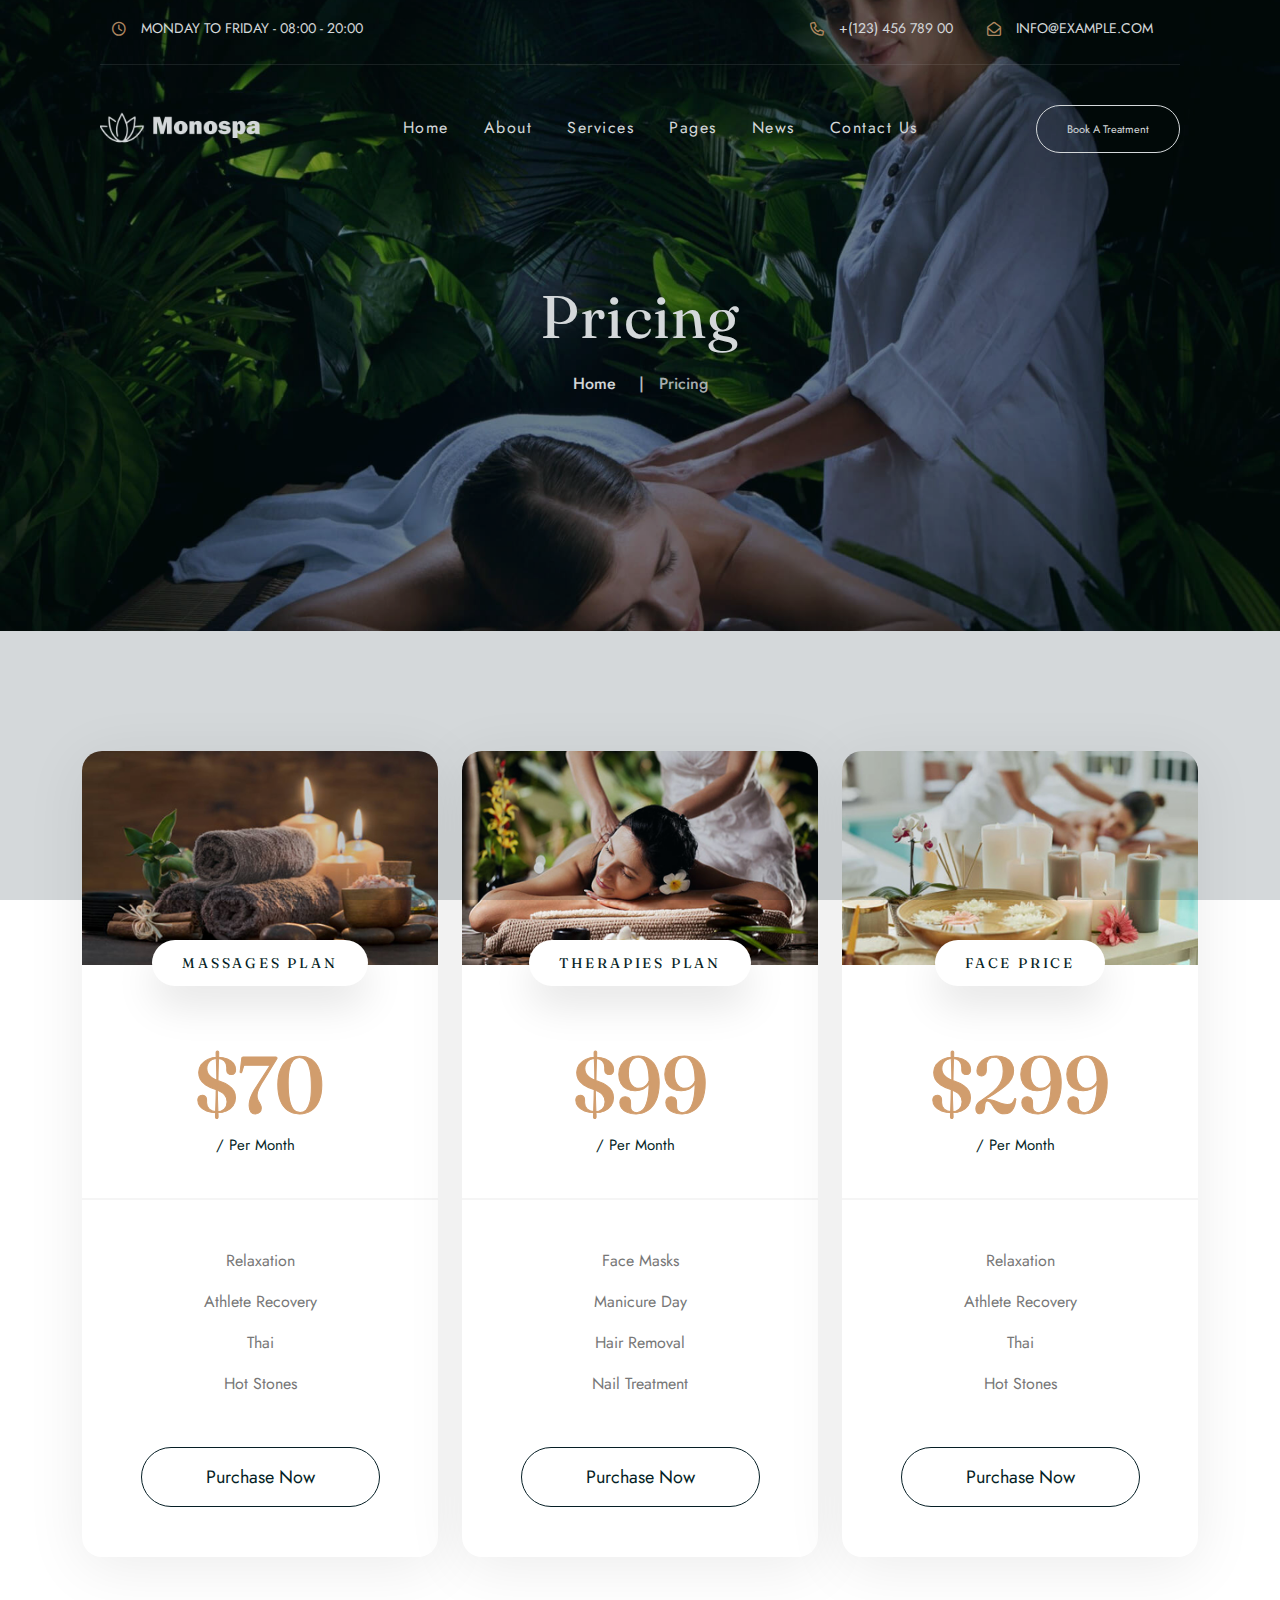
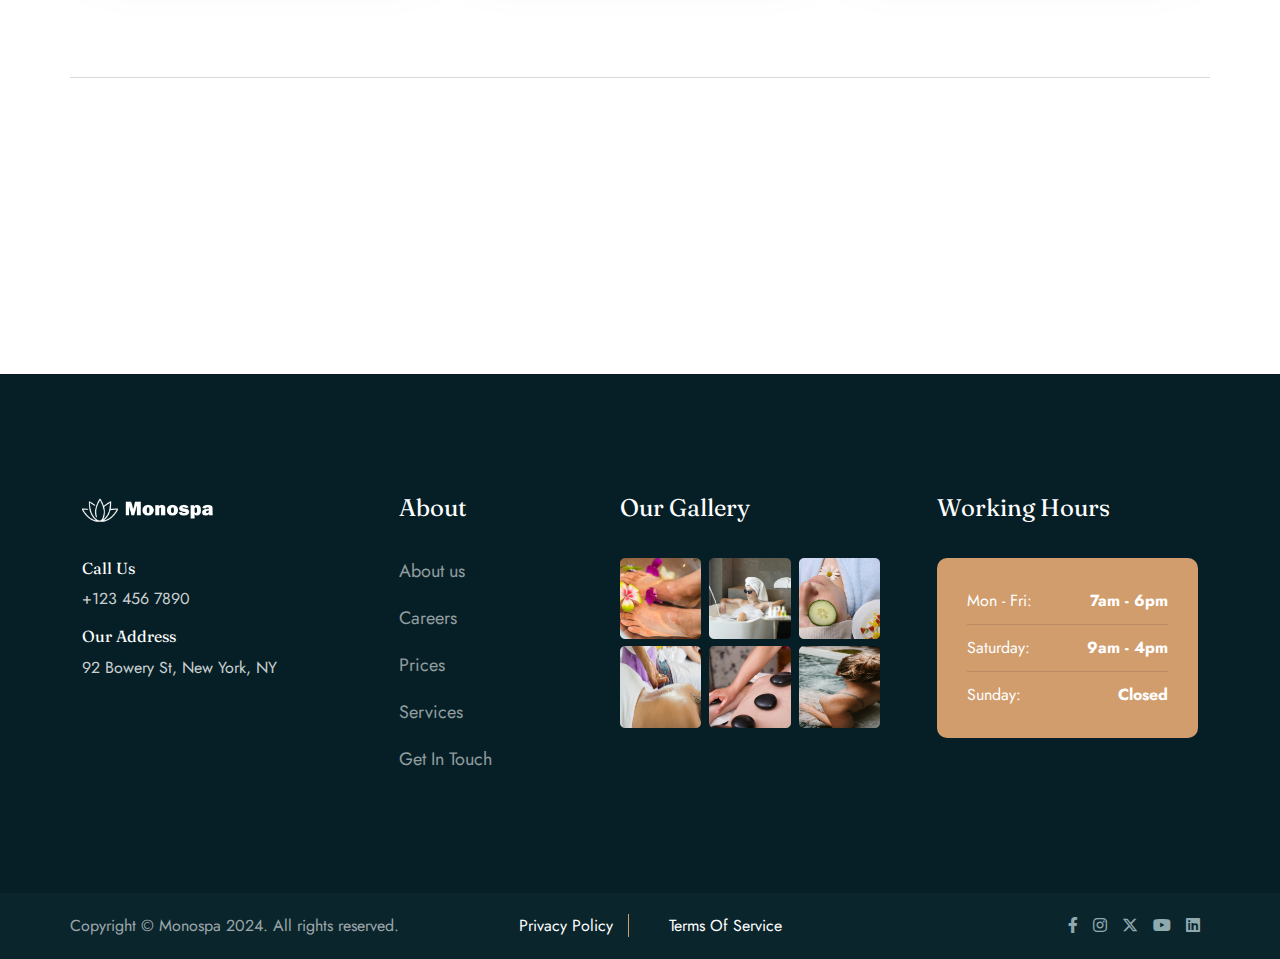
<file: pricing.html>
<!doctype html>
<html class="no-js" lang="zxx">


<!-- Mirrored from htmldemo.zcubethemes.com/aonespa/pricing.html by HTTrack Website Copier/3.x [XR&CO'2014], Sun, 24 Nov 2024 05:29:23 GMT -->
<head>
    <meta charset="utf-8">
    <meta http-equiv="x-ua-compatible" content="ie=edge">
    <title>Monospa - Beauty Salon & Spa </title>
    <meta name="description" content="">
    <meta name="viewport" content="width=device-width, initial-scale=1">
    <link rel="shortcut icon" type="image/x-icon" href="img/favicon.ico">
    <!-- Place favicon.ico in the root directory -->

    <!-- CSS here -->
    <link rel="stylesheet" href="css/bootstrap.min.css">
    <link rel="stylesheet" href="css/animate.min.css">
    <link rel="stylesheet" href="css/magnific-popup.css">
    <link rel="stylesheet" href="fontawesome/css/all.min.css">
    <link rel="stylesheet" href="fontawesome-pro/css/all.min.css">
    <link rel="stylesheet" href="css/dripicons.css">
    <link rel="stylesheet" href="css/slick.css">
    <link rel="stylesheet" href="css/meanmenu.css">
    <link rel="stylesheet" href="css/default.css">
    <link rel="stylesheet" href="css/style.css">
    <link rel="stylesheet" href="css/responsive.css">
</head>

<body>
    <!--  Preloader  -->
    <div id="preloader">
        <div id="loading"> </div>
    </div>
    <!--  Preloader end  -->
    <!-- header -->
    <header class="header-area header">
        <div class="header-top second-header d-none d-lg-block">
            <div class="container-fluid">
                <div class="row align-items-center">
                    <div class="col-xl-6 col-lg-6 col-md-7 d-none d-md-block">
                        <div class="header-cta">
                            <ul>
                                <li>
                                    <div class="call-box">
                                        <div class="icon"><i class="fa-regular fa-clock"></i></div>
                                        <div class="text">
                                            Monday to Friday - <strong>08:00 - 20:00</strong>
                                        </div>
                                    </div>
                                </li>
                            </ul>
                        </div>
                    </div>
                    <div class="col-lg-6 col-md-6 d-none d-md-block text-right">
                        <div class="header-cta">
                            <ul>

                                <li>
                                    <div class="call-box">
                                        <div class="icon"><i class="fa-regular fa-phone"></i></div>
                                        <div class="text">
                                            <strong><a href="tel:+12345678900">+(123) 456 789 00</a></strong>
                                        </div>
                                    </div>
                                </li>
                                <li>
                                    <div class="call-box">
                                        <div class="icon"><i class="fa-regular fa-envelope-open"></i></div>
                                        <div class="text">
                                            <strong><a href="mailto:info@example.com">info@example.com</a></strong>
                                        </div>
                                    </div>
                                </li>
                            </ul>
                        </div>
                    </div>
                </div>
            </div>
        </div>
        <div id="header-sticky" class="menu-area">
            <div class="container-fluid pl-100 pr-100">
                <div class="second-menu">
                    <div class="row align-items-center">
                        <div class="col-xl-2 col-lg-2">
                            <div class="logo">
                                <a href="index.html"><img src="img/logo/logo.png" alt="logo"></a>
                            </div>
                        </div>
                        <div class="col-xl-8 col-lg-8">

                            <div class="main-menu text-center">
                                <nav id="mobile-menu">
                                    <ul>
                                        <li class="has-sub">
                                            <a href="index.html">Home</a>
                                            <ul>
                                                <li><a href="index.html">Home Page 01</a></li>
                                                <li><a href="index-2.html">Home Page 02</a></li>
                                            </ul>
                                        </li>
                                        <li><a href="about.html">About</a></li>

                                        <li class="has-sub">
                                            <a href="services.html">Services</a>
                                            <ul>
                                                <li> <a href="services.html">Services</a></li>
                                                <li> <a href="single-service.html">Services Details</a></li>
                                            </ul>
                                        </li>
                                        <li class="has-sub"><a href="#">Pages</a>
                                            <ul>
                                                <li><a href="projects.html">Gallery</a></li>
                                                <li><a href="faq.html">Faq</a></li>
                                                <li><a href="team.html">Team</a></li>
                                                <li><a href="team-single.html">Team Details</a></li>
                                                <li><a href="pricing.html">Pricing</a></li>


                                                <li><a href="shop.html">Shop</a></li>
                                                <li><a href="shop-details.html">Shop Details</a>
                                            </ul>
                                        </li>
                                        <li class="has-sub">
                                            <a href="blog.html">News</a>
                                            <ul>
                                                <li><a href="blog.html">Blog</a></li>
                                                <li><a href="blog-details.html">Blog Details</a></li>
                                            </ul>
                                        </li>
                                        <li><a href="contact.html">Contact Us</a></li>
                                    </ul>
                                </nav>
                            </div>
                        </div>
                        <div class="col-xl-2 col-lg-2 d-none d-lg-block text-right">
                            <a href="contact.html" class="top-btn mt-10 mb-10"><i class="fa-light fa-heart"></i> Book A Treatment </a>
                        </div>

                        <div class="col-12">
                            <div class="mobile-menu"></div>
                        </div>
                    </div>
                </div>
            </div>
        </div>
    </header>
    <!-- header-end -->
    <!-- main-area -->
    <main>
        <!-- breadcrumb-area -->
        <section class="breadcrumb-area d-flex align-items-center" style="background-image:url(img/slider/slider_bg1.jpg)">
            <div class="container">
                <div class="row align-items-center">
                    <div class="col-xl-12 col-lg-12">
                        <div class="breadcrumb-wrap text-center">
                            <div class="breadcrumb-title">
                                <h2>Pricing</h2>
                                <div class="breadcrumb-wrap">

                                    <nav aria-label="breadcrumb">
                                        <ol class="breadcrumb">
                                            <li class="breadcrumb-item"><a href="index.html">Home</a></li>
                                            <li class="breadcrumb-item active" aria-current="page">Pricing</li>
                                        </ol>
                                    </nav>
                                </div>
                            </div>
                        </div>
                    </div>

                </div>
            </div>
        </section>
        <!-- breadcrumb-area-end -->
        <!-- pricing-area -->
        <section id="pricing" class="pricing-area pt-120 pb-60 fix p-relative">
            <div class="animations-05"><img src="img/bg/ani-img-02.png" alt="an-img-01"></div>
            <div class="container">
                <div class="row justify-content-center align-items-center">
                    <div class="col-lg-4 col-md-6">
                        <div class="pricing-box pricing-box2 mb-60">
                            <div class="pricng-img">
                                <img src="img/bg/pr-img-01.jpg" alt="contact-bg-an-01">
                            </div>
                            <div class="pricing-head">
                                <h3>Massages plan</h3>
                                <div class="price-count">
                                    <h2>$70</h2>
                                    <span>/ Per Month</span>
                                </div>
                                <hr>
                            </div>

                            <div class="pricing-body mt-20 mb-30">
                                <ul>
                                    <li>Relaxation </li>
                                    <li>Athlete Recovery</li>
                                    <li>Thai </li>
                                    <li>Hot Stones </li>
                                </ul>
                            </div>
                            <div class="pricing-btn">
                                <a href="contact.html" class="btn active">purchase now</a>
                            </div>
                        </div>

                    </div>
                    <div class="col-lg-4 col-md-6">
                        <div class="pricing-box pricing-box2 mb-60">
                            <div class="pricng-img">
                                <img src="img/bg/pr-img-02.jpg" alt="contact-bg-an-01">
                            </div>
                            <div class="pricing-head">
                                <h3>Therapies plan</h3>
                                <div class="price-count">
                                    <h2>$99</h2>
                                    <span>/ Per Month</span>
                                </div>
                                <hr>
                            </div>

                            <div class="pricing-body mt-20 mb-30">
                                <ul>
                                    <li>Face Masks</li>
                                    <li>Manicure Day</li>
                                    <li>Hair Removal</li>
                                    <li>Nail Treatment</li>
                                </ul>
                            </div>
                            <div class="pricing-btn">
                                <a href="contact.html" class="btn active">purchase now</a>
                            </div>
                        </div>

                    </div>
                    <div class="col-lg-4 col-md-6">
                        <div class="pricing-box pricing-box2 mb-60">
                            <div class="pricng-img">
                                <img src="img/bg/pr-img-03.jpg" alt="contact-bg-an-01">
                            </div>
                            <div class="pricing-head">
                                <h3>Face price</h3>
                                <div class="price-count">
                                    <h2>$299</h2>
                                    <span>/ Per Month</span>
                                </div>
                                <hr>
                            </div>

                            <div class="pricing-body mt-20 mb-30">
                                <ul>
                                    <li>Relaxation </li>
                                    <li>Athlete Recovery</li>
                                    <li>Thai </li>
                                    <li>Hot Stones </li>
                                </ul>
                            </div>
                            <div class="pricing-btn">
                                <a href="contact.html" class="btn active">purchase now</a>
                            </div>
                        </div>

                    </div>
                </div>
            </div>
        </section>
        <!-- pricing-area-end -->
        <!-- brand-area-end -->
        <div class="brand-area">
            <div class="container">
                <div class="row brand-active mb-100">
                    <div class="col-xl-2">
                        <div class="single-brand fade-slide top">
                            <img src="img/brand/clogo1.png" alt="img">
                        </div>
                    </div>
                    <div class="col-xl-2">
                        <div class="single-brand fade-slide top">
                            <img src="img/brand/clogo2.png" alt="img">
                        </div>
                    </div>
                    <div class="col-xl-2">
                        <div class="single-brand fade-slide top">
                            <img src="img/brand/clogo3.png" alt="img">
                        </div>
                    </div>
                    <div class="col-xl-2">
                        <div class="single-brand fade-slide top">
                            <img src="img/brand/clogo4.png" alt="img">
                        </div>
                    </div>
                    <div class="col-xl-2">
                        <div class="single-brand fade-slide top">
                            <img src="img/brand/clogo5.png" alt="img">
                        </div>
                    </div>
                    <div class="col-xl-2">
                        <div class="single-brand fade-slide top">
                            <img src="img/brand/clogo3.png" alt="img">
                        </div>
                    </div>
                </div>
            </div>
        </div>
        <!-- brand-area-end -->

    </main>
    <!-- main-area-end -->
    <!-- footer -->
    <footer class="footer-bg footer-p" style="background-color: #061F26;">
        <div class="footer-top  pt-120 pb-90">
            <div class="container">
                <div class="row justify-content-between">

                    <div class="col-xl-3 col-lg-6 col-sm-6">
                        <div class="footer-widget mb-30">
                            <div class="f-widget-title">
                                <h2> <img src="img/logo/logo.png" alt="img"></h2>
                            </div>
                            <div class="f-contact">
                                <ul>
                                    <li>
                                        <h6>Call Us</h6>
                                        <span>+123 456 7890</span>
                                    </li>
                                    <li>
                                        <h6>Our Address</h6>
                                        <span>92 Bowery St, New York, NY</span>
                                    </li>
                                </ul>
                            </div>
                        </div>
                    </div>
                    <div class="col-xl-2 col-lg-6 col-sm-6">
                        <div class="footer-widget mb-30">
                            <div class="f-widget-title">
                                <h2>About</h2>
                            </div>
                            <div class="footer-link">
                                <ul>
                                    <li><a href="index.html">About us</a></li>
                                    <li><a href="about.html"> Careers</a></li>
                                    <li><a href="pricing.html"> Prices </a></li>
                                    <li><a href="services.html"> Services</a></li>
                                    <li><a href="contact.html">Get In Touch </a></li>
                                </ul>
                            </div>
                        </div>
                    </div>
                    <div class="col-xl-3 col-lg-6 col-sm-6">
                        <div class="footer-widget mb-30">
                            <div class="f-widget-title">
                                <h2>Our Gallery</h2>
                            </div>
                            <div class="f-insta">
                                <ul>
                                    <li><a href="#"><img src="img/instagram/f-galler-01.png" alt="img"></a></li>
                                    <li><a href="#"><img src="img/instagram/f-galler-02.png" alt="img"></a></li>
                                    <li><a href="#"><img src="img/instagram/f-galler-03.png" alt="img"></a></li>
                                    <li><a href="#"><img src="img/instagram/f-galler-04.png" alt="img"></a></li>
                                    <li><a href="#"><img src="img/instagram/f-galler-05.png" alt="img"></a></li>
                                    <li><a href="#"><img src="img/instagram/f-galler-06.png" alt="img"></a></li>
                                </ul>
                            </div>
                        </div>
                    </div>
                    <div class="col-xl-3 col-lg-6 col-sm-6">
                        <div class="footer-widget mb-30">
                            <div class="f-widget-title">
                                <h2>Working Hours</h2>
                            </div>
                            <div class="f-work-hour">
                                <ul>
                                    <li><span>Mon - Fri:</span> <strong>7am - 6pm</strong></li>
                                    <li><span>Saturday:</span> <strong>9am - 4pm</strong></li>
                                    <li><span>Sunday:</span> <strong>Closed</strong></li>
                                </ul>
                            </div>
                        </div>
                    </div>
                </div>
            </div>
        </div>
        <div class="copyright-wrap" style="background: #0B252D;">
            <div class="container">
                <div class="row align-items-center">
                    <div class="col-lg-4 col-md-6 ">
                        <div class="copy-text">
                            Copyright &copy; Monospa 2024. All rights reserved.
                        </div>
                    </div>
                    <div class="col-lg-4 col-md-6 text-center">
                        <ul>
                            <li><a href="#">Privacy Policy</a></li>
                            <li><a href="#">Terms Of Service</a></li>
                        </ul>
                    </div>
                    <div class="col-lg-4 col-md-12 text-right text-xl-right">
                        <div class="footer-social">
                            <a href="#"><i class="fab fa-facebook-f"></i></a>
                            <a href="#"><i class="fab fa-instagram"></i></a>
                            <a href="#"><i class="fa-brands fa-x-twitter"></i></a>
                            <a href="#"><i class="fab fa-youtube"></i></a>
                            <a href="#"><i class="fab fa-linkedin"></i></a>
                        </div>
                    </div>
                </div>

            </div>
        </div>
    </footer>
    <!-- footer-end -->
    <!-- JS here -->
    <script src="js/vendor/modernizr-3.5.0.min.js"></script>
    <script src="js/vendor/jquery.min.js"></script>
    <script src="js/popper.min.js"></script>
    <script src="js/bootstrap.min.js"></script>
    <script src="js/slick.min.js"></script>
    <script src="js/ajax-form.js"></script>
    <script src="js/paroller.js"></script>
    <script src="js/js_isotope.pkgd.min.js"></script>
    <script src="js/imagesloaded.min.js"></script>
    <script src="js/parallax.min.js"></script>
    <script src="js/jquery.waypoints.min.js"></script>
    <script src="js/jquery.counterup.min.js"></script>
    <script src="js/jquery.scrollUp.min.js"></script>
    <script src="js/jquery.meanmenu.min.js"></script>
    <script src="js/parallax-scroll.js"></script>
    <script src="js/gsap.min.js"></script>
    <script src="js/ScrollTrigger.min.js"></script>
    <script src="js/SplitText.min.js"></script>
    <script src="js/jquery.magnific-popup.min.js"></script>
    <script src="js/element-in-view.js"></script>
    <script src="js/main.js"></script>
</body>


<!-- Mirrored from htmldemo.zcubethemes.com/aonespa/pricing.html by HTTrack Website Copier/3.x [XR&CO'2014], Sun, 24 Nov 2024 05:29:23 GMT -->
</html>
</file>
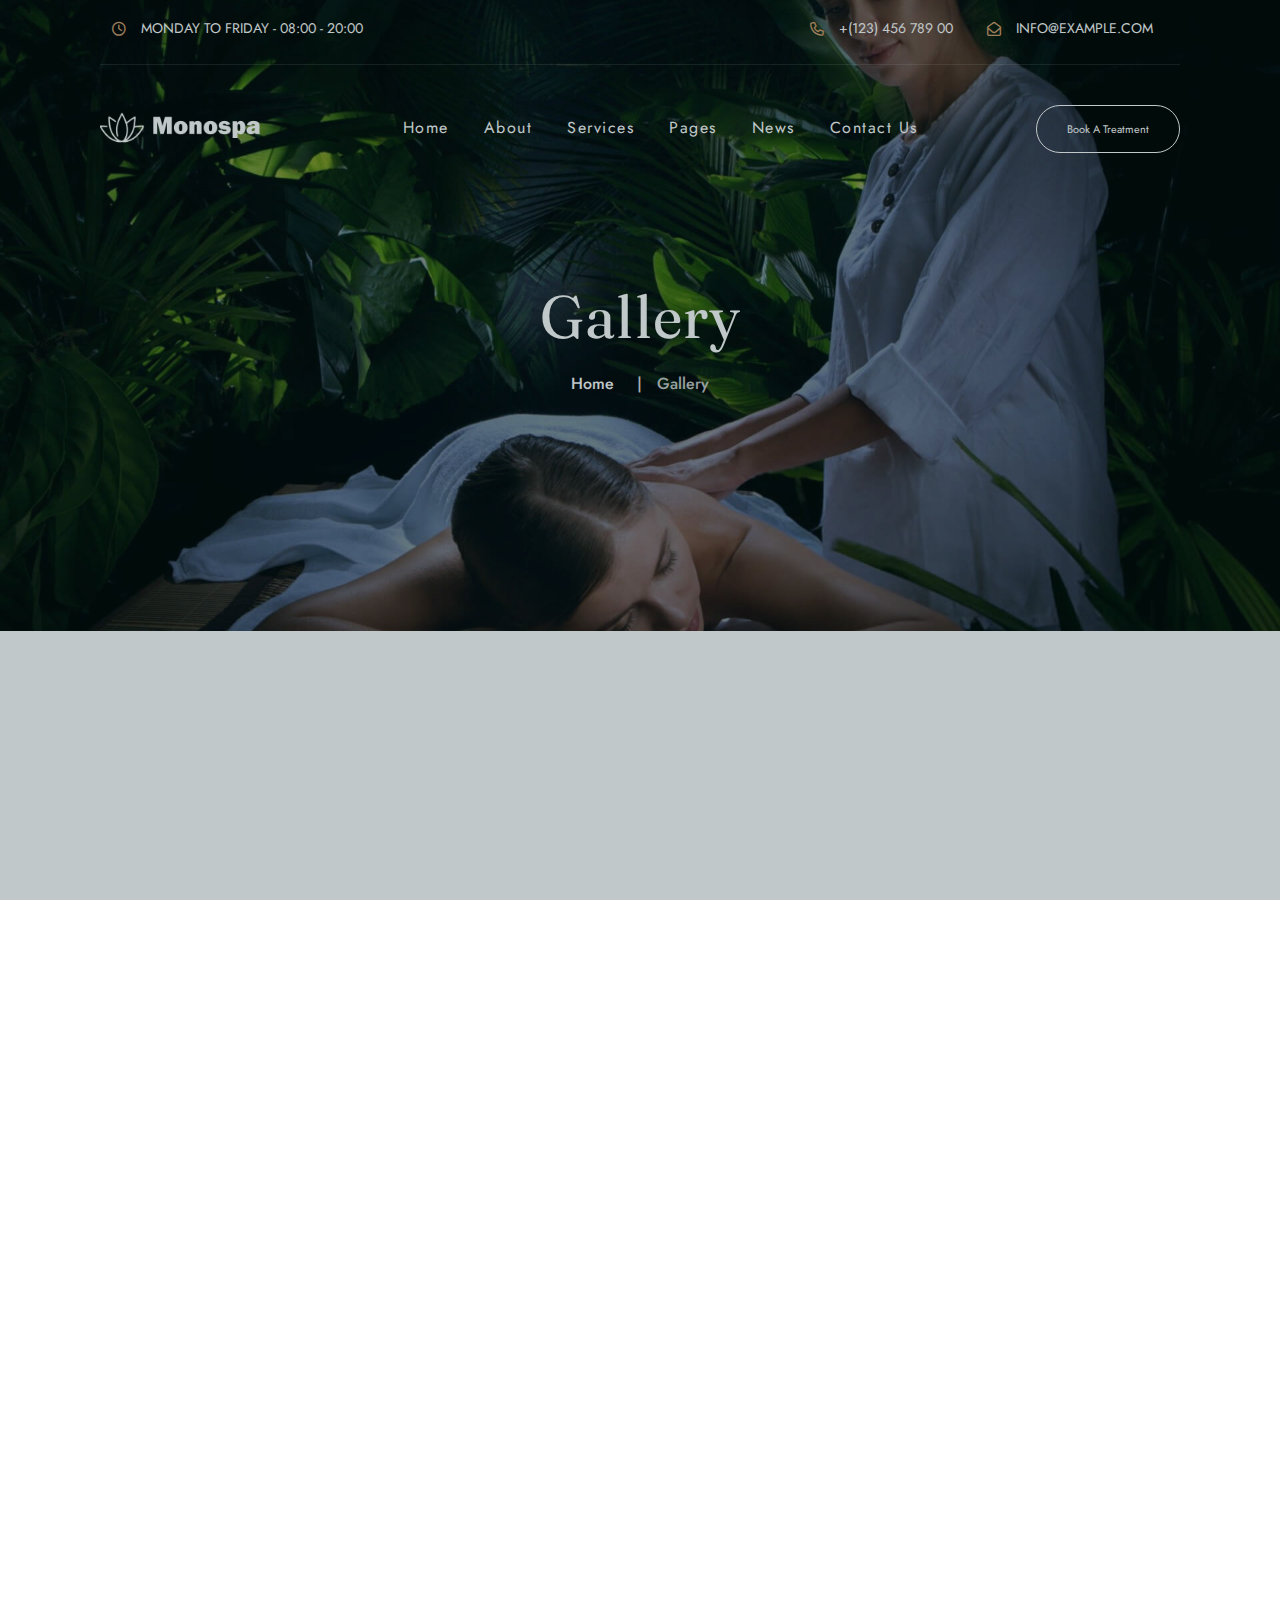
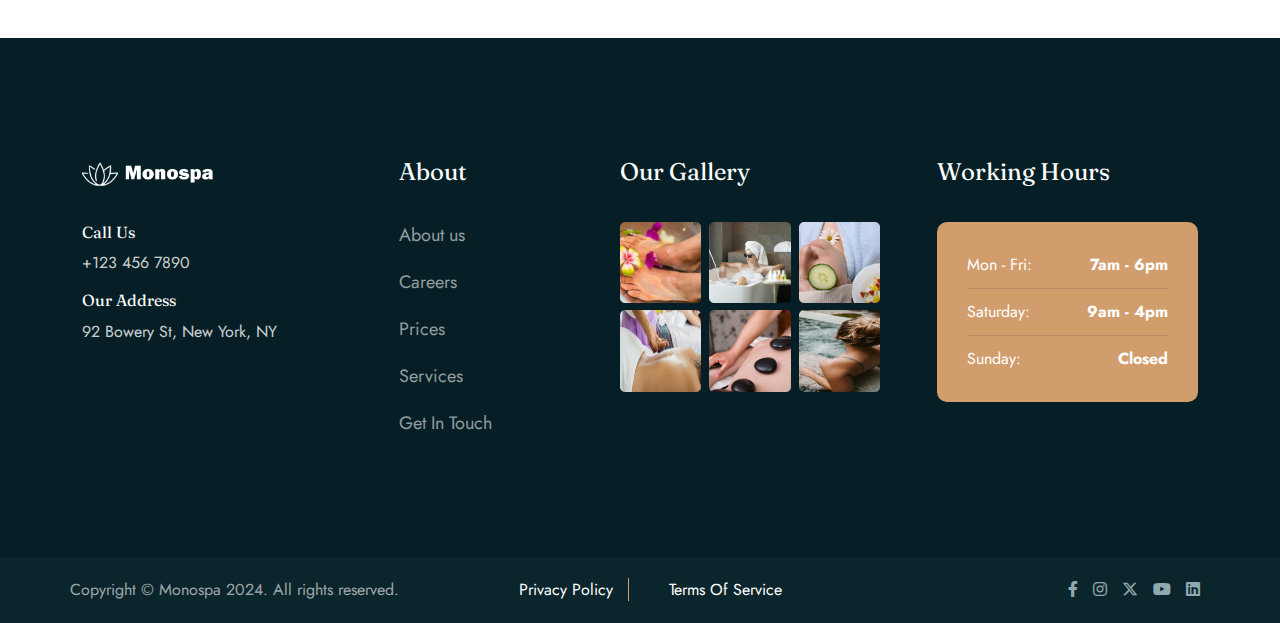
<file: projects.html>
<!doctype html>
<html class="no-js" lang="zxx">


<!-- Mirrored from htmldemo.zcubethemes.com/aonespa/projects.html by HTTrack Website Copier/3.x [XR&CO'2014], Sun, 24 Nov 2024 05:29:21 GMT -->
<head>
    <meta charset="utf-8">
    <meta http-equiv="x-ua-compatible" content="ie=edge">
    <title>Monospa - Beauty Salon & Spa </title>
    <meta name="description" content="">
    <meta name="viewport" content="width=device-width, initial-scale=1">
    <link rel="shortcut icon" type="image/x-icon" href="img/favicon.ico">
    <!-- Place favicon.ico in the root directory -->

    <!-- CSS here -->
    <link rel="stylesheet" href="css/bootstrap.min.css">
    <link rel="stylesheet" href="css/animate.min.css">
    <link rel="stylesheet" href="css/magnific-popup.css">
    <link rel="stylesheet" href="fontawesome/css/all.min.css">
    <link rel="stylesheet" href="fontawesome-pro/css/all.min.css">
    <link rel="stylesheet" href="css/dripicons.css">
    <link rel="stylesheet" href="css/slick.css">
    <link rel="stylesheet" href="css/meanmenu.css">
    <link rel="stylesheet" href="css/default.css">
    <link rel="stylesheet" href="css/style.css">
    <link rel="stylesheet" href="css/responsive.css">
</head>

<body>
    <!--  Preloader  -->
    <div id="preloader">
        <div id="loading"> </div>
    </div>
    <!--  Preloader end  -->
    <!-- header -->
    <header class="header-area header">
        <div class="header-top second-header d-none d-lg-block">
            <div class="container-fluid">
                <div class="row align-items-center">
                    <div class="col-xl-6 col-lg-6 col-md-7 d-none d-md-block">
                        <div class="header-cta">
                            <ul>
                                <li>
                                    <div class="call-box">
                                        <div class="icon"><i class="fa-regular fa-clock"></i></div>
                                        <div class="text">
                                            Monday to Friday - <strong>08:00 - 20:00</strong>
                                        </div>
                                    </div>
                                </li>
                            </ul>
                        </div>
                    </div>
                    <div class="col-lg-6 col-md-6 d-none d-md-block text-right">
                        <div class="header-cta">
                            <ul>

                                <li>
                                    <div class="call-box">
                                        <div class="icon"><i class="fa-regular fa-phone"></i></div>
                                        <div class="text">
                                            <strong><a href="tel:+12345678900">+(123) 456 789 00</a></strong>
                                        </div>
                                    </div>
                                </li>
                                <li>
                                    <div class="call-box">
                                        <div class="icon"><i class="fa-regular fa-envelope-open"></i></div>
                                        <div class="text">
                                            <strong><a href="mailto:info@example.com">info@example.com</a></strong>
                                        </div>
                                    </div>
                                </li>
                            </ul>
                        </div>
                    </div>
                </div>
            </div>
        </div>
        <div id="header-sticky" class="menu-area">
            <div class="container-fluid pl-100 pr-100">
                <div class="second-menu">
                    <div class="row align-items-center">
                        <div class="col-xl-2 col-lg-2">
                            <div class="logo">
                                <a href="index.html"><img src="img/logo/logo.png" alt="logo"></a>
                            </div>
                        </div>
                        <div class="col-xl-8 col-lg-8">

                            <div class="main-menu text-center">
                                <nav id="mobile-menu">
                                    <ul>
                                        <li class="has-sub">
                                            <a href="index.html">Home</a>
                                            <ul>
                                                <li><a href="index.html">Home Page 01</a></li>
                                                <li><a href="index-2.html">Home Page 02</a></li>
                                            </ul>
                                        </li>
                                        <li><a href="about.html">About</a></li>

                                        <li class="has-sub">
                                            <a href="services.html">Services</a>
                                            <ul>
                                                <li> <a href="services.html">Services</a></li>
                                                <li> <a href="single-service.html">Services Details</a></li>
                                            </ul>
                                        </li>
                                        <li class="has-sub"><a href="#">Pages</a>
                                            <ul>
                                                <li><a href="projects.html">Gallery</a></li>
                                                <li><a href="faq.html">Faq</a></li>
                                                <li><a href="team.html">Team</a></li>
                                                <li><a href="team-single.html">Team Details</a></li>
                                                <li><a href="pricing.html">Pricing</a></li>


                                                <li><a href="shop.html">Shop</a></li>
                                                <li><a href="shop-details.html">Shop Details</a>
                                            </ul>
                                        </li>
                                        <li class="has-sub">
                                            <a href="blog.html">News</a>
                                            <ul>
                                                <li><a href="blog.html">Blog</a></li>
                                                <li><a href="blog-details.html">Blog Details</a></li>
                                            </ul>
                                        </li>
                                        <li><a href="contact.html">Contact Us</a></li>
                                    </ul>
                                </nav>
                            </div>
                        </div>
                        <div class="col-xl-2 col-lg-2 d-none d-lg-block text-right">
                            <a href="contact.html" class="top-btn mt-10 mb-10"><i class="fa-light fa-heart"></i> Book A Treatment </a>
                        </div>

                        <div class="col-12">
                            <div class="mobile-menu"></div>
                        </div>
                    </div>
                </div>
            </div>
        </div>
    </header>
    <!-- header-end -->
    <!-- main-area -->
    <main>

        <!-- breadcrumb-area -->
        <section class="breadcrumb-area d-flex align-items-center" style="background-image:url(img/slider/slider_bg1.jpg)">
            <div class="container">
                <div class="row align-items-center">
                    <div class="col-xl-12 col-lg-12">
                        <div class="breadcrumb-wrap text-center">
                            <div class="breadcrumb-title">
                                <h2>Gallery</h2>
                                <div class="breadcrumb-wrap">

                                    <nav aria-label="breadcrumb">
                                        <ol class="breadcrumb">
                                            <li class="breadcrumb-item"><a href="index.html">Home</a></li>
                                            <li class="breadcrumb-item active" aria-current="page">Gallery </li>
                                        </ol>
                                    </nav>
                                </div>
                            </div>
                        </div>
                    </div>

                </div>
            </div>
        </section>
        <!-- breadcrumb-area-end -->

        <!-- gallery-area -->
        <section id="portfolio" class="pt-120 pb-90 p-relative">
            <div class="animations-04"><img src="img/bg/ani-img-04.png" alt="an-img-01"></div>
            <div class="animations-05"><img src="img/bg/ani-img-03.png" alt="an-img-01"></div>
            <div class="container">
                <div class="portfolio ">
                    <div class="row fade-slide bottom">
                        <div class="col-lg-4 col-md-12 col-sm-12 mb-30">
                            <a class="popup-image" href="img/gallery/protfolio-img01.png">
                                <figure class="gallery-image">
                                    <img src="img/gallery/protfolio-img01.png" alt="img" class="img">

                                </figure>
                            </a>
                        </div>
                        <div class="col-lg-4 col-md-12 col-sm-12 mb-30">
                            <a class="popup-image" href="img/gallery/protfolio-img02.png">
                                <figure class="gallery-image">
                                    <img src="img/gallery/protfolio-img02.png" alt="img" class="img">

                                </figure>
                            </a>
                        </div>
                        <div class="col-lg-4 col-md-12 col-sm-12 mb-30">
                            <a class="popup-image" href="img/gallery/protfolio-img03.png">
                                <figure class="gallery-image">
                                    <img src="img/gallery/protfolio-img03.png" alt="img" class="img">

                                </figure>
                            </a>
                        </div>
                        <div class="col-lg-4 col-md-12 col-sm-12 mb-30">
                            <a class="popup-image" href="img/gallery/protfolio-img04.png">
                                <figure class="gallery-image">
                                    <img src="img/gallery/protfolio-img04.png" alt="img" class="img">

                                </figure>
                            </a>
                        </div>
                        <div class="col-lg-4 col-md-12 col-sm-12 mb-30">
                            <a class="popup-image" href="img/gallery/protfolio-img05.png">
                                <figure class="gallery-image">
                                    <img src="img/gallery/protfolio-img05.png" alt="img" class="img">

                                </figure>
                            </a>
                        </div>
                        <div class="col-lg-4 col-md-12 col-sm-12 mb-30">
                            <a class="popup-image" href="img/gallery/protfolio-img06.png">
                                <figure class="gallery-image">
                                    <img src="img/gallery/protfolio-img06.png" alt="img" class="img">

                                </figure>
                            </a>
                        </div>
                    </div>
                </div>
            </div>
        </section>
        <!-- gallery-area-end -->
    </main>
    <!-- main-area-end -->
    <!-- footer -->
    <footer class="footer-bg footer-p" style="background-color: #061F26;">
        <div class="footer-top  pt-120 pb-90">
            <div class="container">
                <div class="row justify-content-between">

                    <div class="col-xl-3 col-lg-6 col-sm-6">
                        <div class="footer-widget mb-30">
                            <div class="f-widget-title">
                                <h2> <img src="img/logo/logo.png" alt="img"></h2>
                            </div>
                            <div class="f-contact">
                                <ul>
                                    <li>
                                        <h6>Call Us</h6>
                                        <span>+123 456 7890</span>
                                    </li>
                                    <li>
                                        <h6>Our Address</h6>
                                        <span>92 Bowery St, New York, NY</span>
                                    </li>
                                </ul>
                            </div>
                        </div>
                    </div>
                    <div class="col-xl-2 col-lg-6 col-sm-6">
                        <div class="footer-widget mb-30">
                            <div class="f-widget-title">
                                <h2>About</h2>
                            </div>
                            <div class="footer-link">
                                <ul>
                                    <li><a href="index.html">About us</a></li>
                                    <li><a href="about.html"> Careers</a></li>
                                    <li><a href="pricing.html"> Prices </a></li>
                                    <li><a href="services.html"> Services</a></li>
                                    <li><a href="contact.html">Get In Touch </a></li>
                                </ul>
                            </div>
                        </div>
                    </div>
                    <div class="col-xl-3 col-lg-6 col-sm-6">
                        <div class="footer-widget mb-30">
                            <div class="f-widget-title">
                                <h2>Our Gallery</h2>
                            </div>
                            <div class="f-insta">
                                <ul>
                                    <li><a href="#"><img src="img/instagram/f-galler-01.png" alt="img"></a></li>
                                    <li><a href="#"><img src="img/instagram/f-galler-02.png" alt="img"></a></li>
                                    <li><a href="#"><img src="img/instagram/f-galler-03.png" alt="img"></a></li>
                                    <li><a href="#"><img src="img/instagram/f-galler-04.png" alt="img"></a></li>
                                    <li><a href="#"><img src="img/instagram/f-galler-05.png" alt="img"></a></li>
                                    <li><a href="#"><img src="img/instagram/f-galler-06.png" alt="img"></a></li>
                                </ul>
                            </div>
                        </div>
                    </div>
                    <div class="col-xl-3 col-lg-6 col-sm-6">
                        <div class="footer-widget mb-30">
                            <div class="f-widget-title">
                                <h2>Working Hours</h2>
                            </div>
                            <div class="f-work-hour">
                                <ul>
                                    <li><span>Mon - Fri:</span> <strong>7am - 6pm</strong></li>
                                    <li><span>Saturday:</span> <strong>9am - 4pm</strong></li>
                                    <li><span>Sunday:</span> <strong>Closed</strong></li>
                                </ul>
                            </div>
                        </div>
                    </div>
                </div>
            </div>
        </div>
        <div class="copyright-wrap" style="background: #0B252D;">
            <div class="container">
                <div class="row align-items-center">
                    <div class="col-lg-4 col-md-6 ">
                        <div class="copy-text">
                            Copyright &copy; Monospa 2024. All rights reserved.
                        </div>
                    </div>
                    <div class="col-lg-4 col-md-6 text-center">
                        <ul>
                            <li><a href="#">Privacy Policy</a></li>
                            <li><a href="#">Terms Of Service</a></li>
                        </ul>
                    </div>
                    <div class="col-lg-4 col-md-12 text-right text-xl-right">
                        <div class="footer-social">
                            <a href="#"><i class="fab fa-facebook-f"></i></a>
                            <a href="#"><i class="fab fa-instagram"></i></a>
                            <a href="#"><i class="fa-brands fa-x-twitter"></i></a>
                            <a href="#"><i class="fab fa-youtube"></i></a>
                            <a href="#"><i class="fab fa-linkedin"></i></a>
                        </div>
                    </div>
                </div>

            </div>
        </div>
    </footer>
    <!-- footer-end -->
    <!-- JS here -->
    <script src="js/vendor/modernizr-3.5.0.min.js"></script>
    <script src="js/vendor/jquery.min.js"></script>
    <script src="js/popper.min.js"></script>
    <script src="js/bootstrap.min.js"></script>
    <script src="js/slick.min.js"></script>
    <script src="js/ajax-form.js"></script>
    <script src="js/paroller.js"></script>
    <script src="js/js_isotope.pkgd.min.js"></script>
    <script src="js/imagesloaded.min.js"></script>
    <script src="js/parallax.min.js"></script>
    <script src="js/jquery.waypoints.min.js"></script>
    <script src="js/jquery.counterup.min.js"></script>
    <script src="js/jquery.scrollUp.min.js"></script>
    <script src="js/jquery.meanmenu.min.js"></script>
    <script src="js/parallax-scroll.js"></script>
    <script src="js/gsap.min.js"></script>
    <script src="js/ScrollTrigger.min.js"></script>
    <script src="js/SplitText.min.js"></script>
    <script src="js/jquery.magnific-popup.min.js"></script>
    <script src="js/element-in-view.js"></script>
    <script src="js/main.js"></script>
</body>


<!-- Mirrored from htmldemo.zcubethemes.com/aonespa/projects.html by HTTrack Website Copier/3.x [XR&CO'2014], Sun, 24 Nov 2024 05:29:21 GMT -->
</html>
</file>
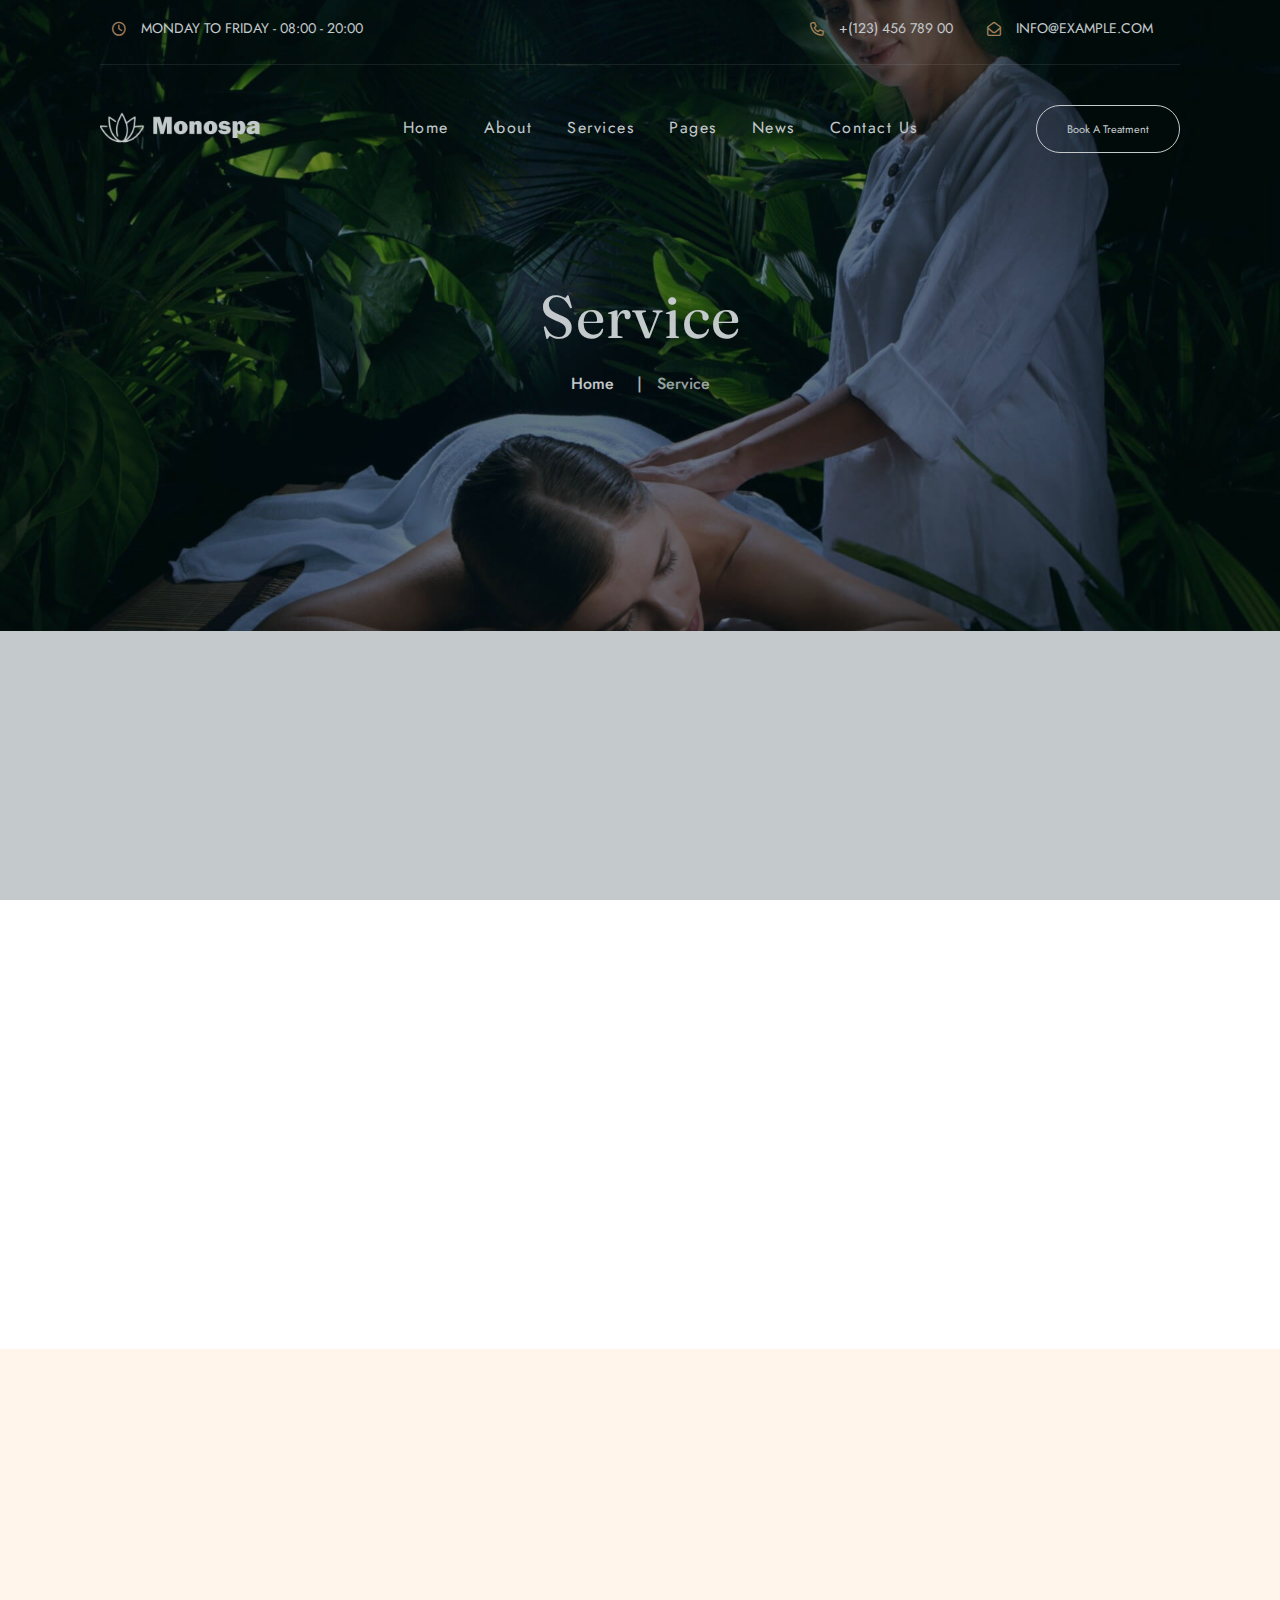
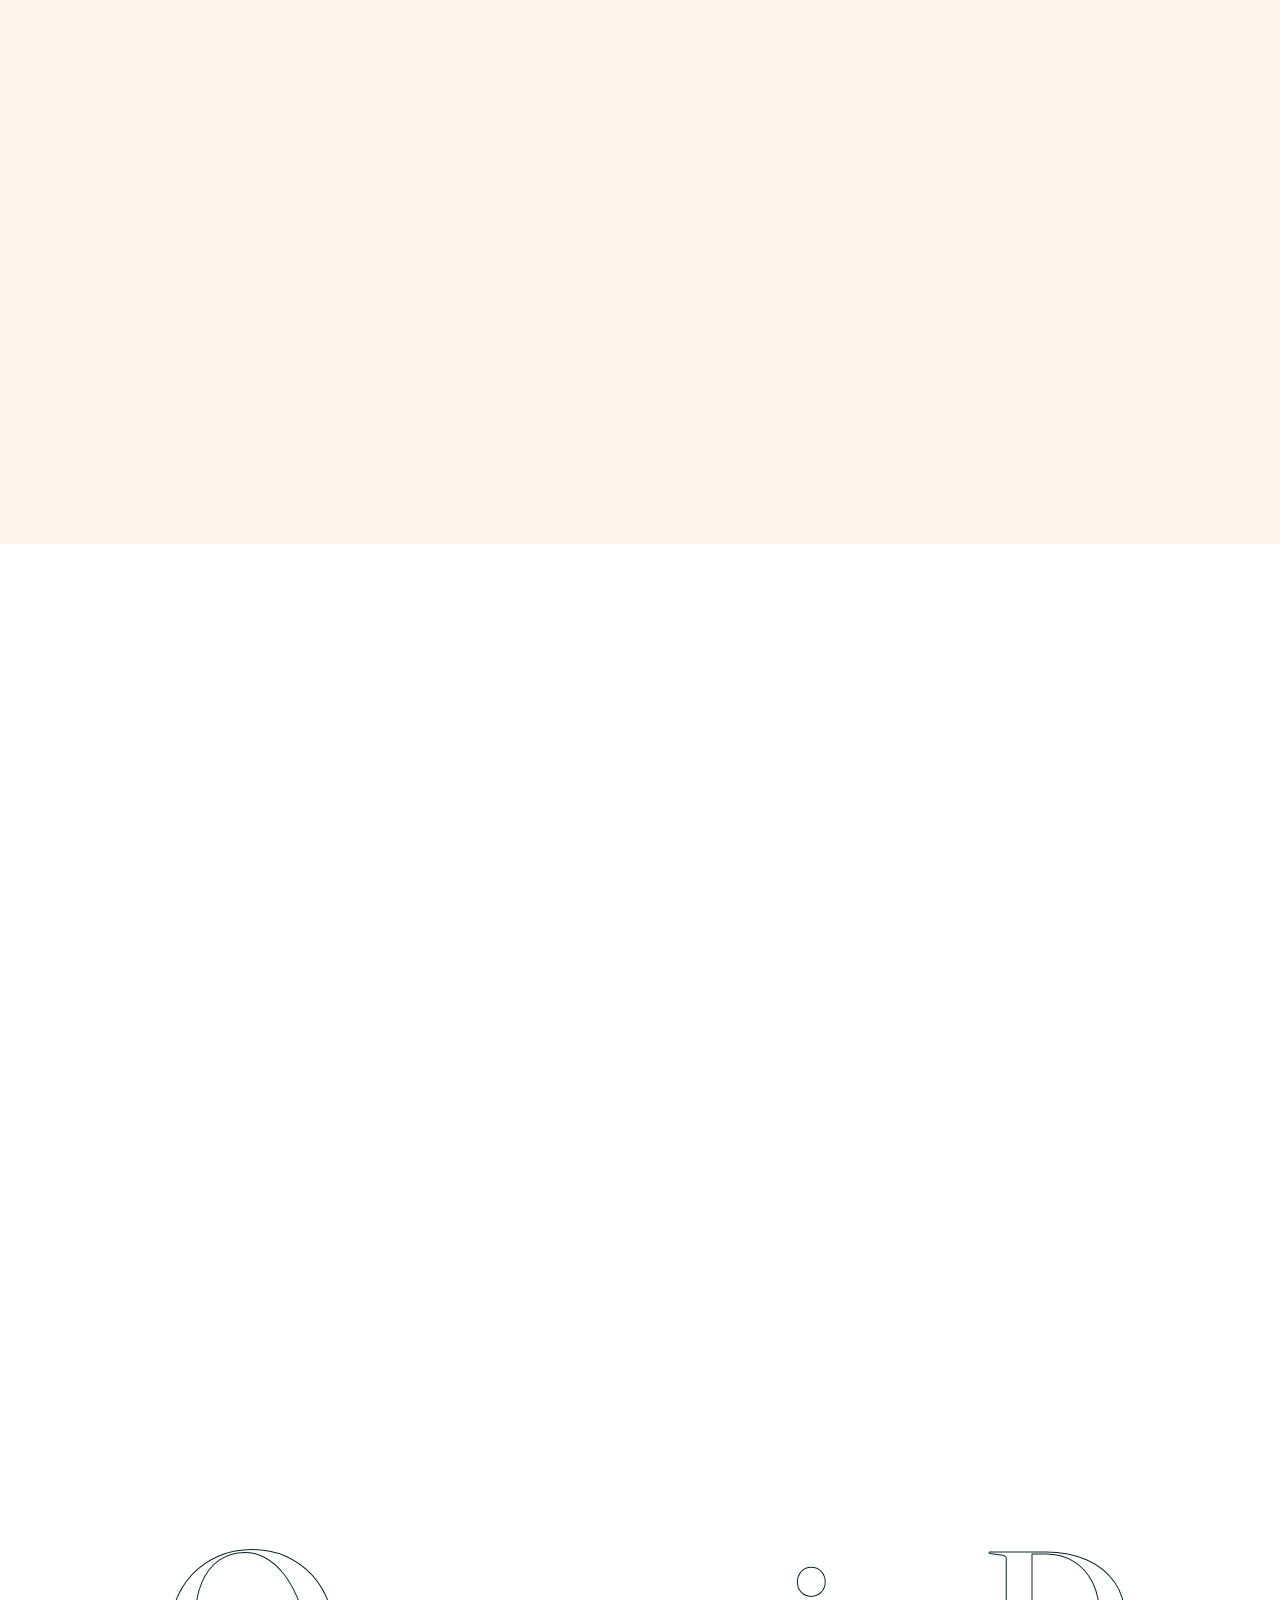
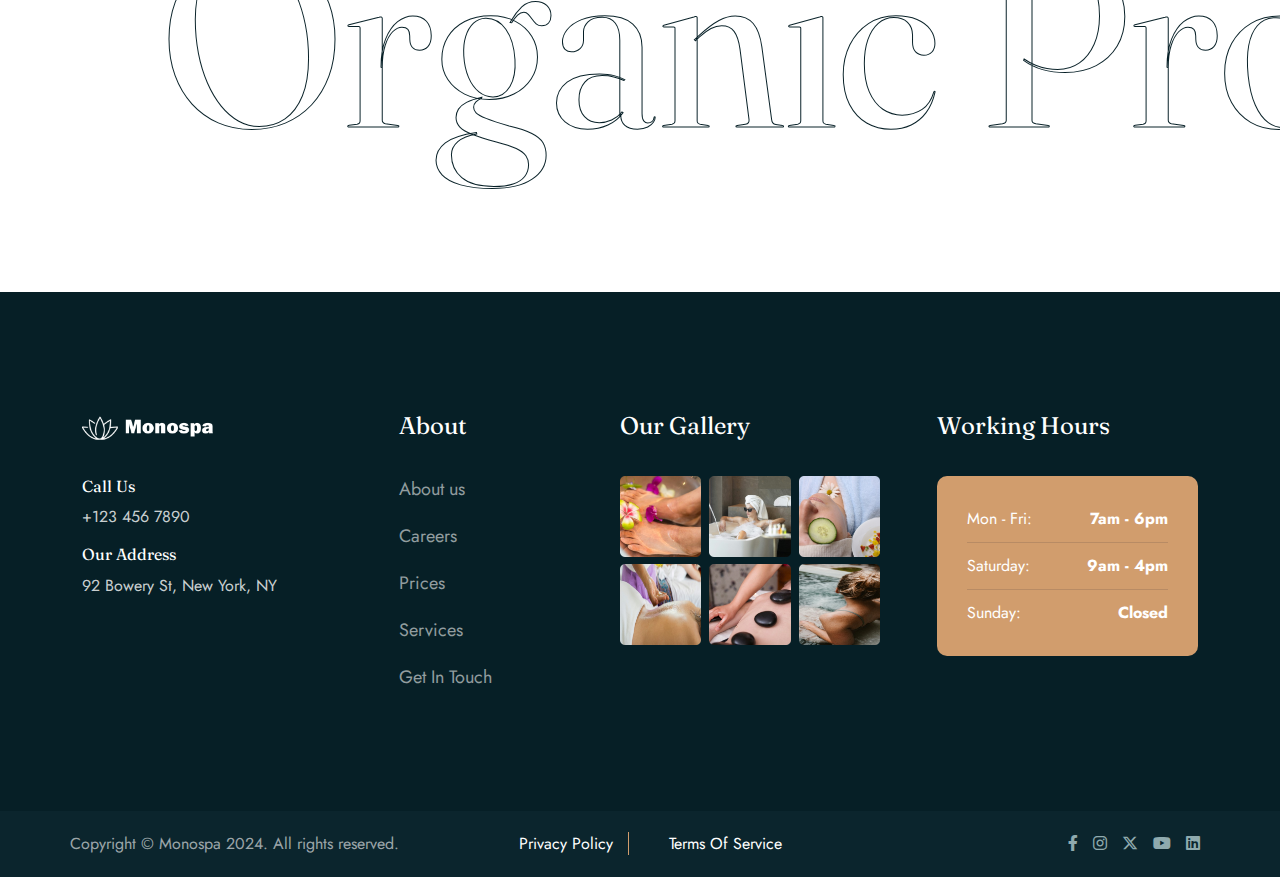
<file: services.html>
<!doctype html>
<html class="no-js" lang="zxx">


<!-- Mirrored from htmldemo.zcubethemes.com/aonespa/services.html by HTTrack Website Copier/3.x [XR&CO'2014], Sun, 24 Nov 2024 05:29:21 GMT -->
<head>
    <meta charset="utf-8">
    <meta http-equiv="x-ua-compatible" content="ie=edge">
    <title>Monospa - Beauty Salon & Spa </title>
    <meta name="description" content="">
    <meta name="viewport" content="width=device-width, initial-scale=1">
    <link rel="shortcut icon" type="image/x-icon" href="img/favicon.ico">
    <!-- Place favicon.ico in the root directory -->

    <!-- CSS here -->
    <link rel="stylesheet" href="css/bootstrap.min.css">
    <link rel="stylesheet" href="css/animate.min.css">
    <link rel="stylesheet" href="css/magnific-popup.css">
    <link rel="stylesheet" href="fontawesome/css/all.min.css">
    <link rel="stylesheet" href="fontawesome-pro/css/all.min.css">
    <link rel="stylesheet" href="css/dripicons.css">
    <link rel="stylesheet" href="css/slick.css">
    <link rel="stylesheet" href="css/meanmenu.css">
    <link rel="stylesheet" href="css/default.css">
    <link rel="stylesheet" href="css/style.css">
    <link rel="stylesheet" href="css/responsive.css">
</head>

<body>
    <!--  Preloader  -->
    <div id="preloader">
        <div id="loading"> </div>
    </div>
    <!--  Preloader end  -->
    <!-- header -->
    <header class="header-area header">
        <div class="header-top second-header d-none d-lg-block">
            <div class="container-fluid">
                <div class="row align-items-center">
                    <div class="col-xl-6 col-lg-6 col-md-7 d-none d-md-block">
                        <div class="header-cta">
                            <ul>
                                <li>
                                    <div class="call-box">
                                        <div class="icon"><i class="fa-regular fa-clock"></i></div>
                                        <div class="text">
                                            Monday to Friday - <strong>08:00 - 20:00</strong>
                                        </div>
                                    </div>
                                </li>
                            </ul>
                        </div>
                    </div>
                    <div class="col-lg-6 col-md-6 d-none d-md-block text-right">
                        <div class="header-cta">
                            <ul>

                                <li>
                                    <div class="call-box">
                                        <div class="icon"><i class="fa-regular fa-phone"></i></div>
                                        <div class="text">
                                            <strong><a href="tel:+12345678900">+(123) 456 789 00</a></strong>
                                        </div>
                                    </div>
                                </li>
                                <li>
                                    <div class="call-box">
                                        <div class="icon"><i class="fa-regular fa-envelope-open"></i></div>
                                        <div class="text">
                                            <strong><a href="mailto:info@example.com">info@example.com</a></strong>
                                        </div>
                                    </div>
                                </li>
                            </ul>
                        </div>
                    </div>
                </div>
            </div>
        </div>
        <div id="header-sticky" class="menu-area">
            <div class="container-fluid pl-100 pr-100">
                <div class="second-menu">
                    <div class="row align-items-center">
                        <div class="col-xl-2 col-lg-2">
                            <div class="logo">
                                <a href="index.html"><img src="img/logo/logo.png" alt="logo"></a>
                            </div>
                        </div>
                        <div class="col-xl-8 col-lg-8">

                            <div class="main-menu text-center">
                                <nav id="mobile-menu">
                                    <ul>
                                        <li class="has-sub">
                                            <a href="index.html">Home</a>
                                            <ul>
                                                <li><a href="index.html">Home Page 01</a></li>
                                                <li><a href="index-2.html">Home Page 02</a></li>
                                            </ul>
                                        </li>
                                        <li><a href="about.html">About</a></li>

                                        <li class="has-sub">
                                            <a href="services.html">Services</a>
                                            <ul>
                                                <li> <a href="services.html">Services</a></li>
                                                <li> <a href="single-service.html">Services Details</a></li>
                                            </ul>
                                        </li>
                                        <li class="has-sub"><a href="#">Pages</a>
                                            <ul>
                                                <li><a href="projects.html">Gallery</a></li>
                                                <li><a href="faq.html">Faq</a></li>
                                                <li><a href="team.html">Team</a></li>
                                                <li><a href="team-single.html">Team Details</a></li>
                                                <li><a href="pricing.html">Pricing</a></li>


                                                <li><a href="shop.html">Shop</a></li>
                                                <li><a href="shop-details.html">Shop Details</a>
                                            </ul>
                                        </li>
                                        <li class="has-sub">
                                            <a href="blog.html">News</a>
                                            <ul>
                                                <li><a href="blog.html">Blog</a></li>
                                                <li><a href="blog-details.html">Blog Details</a></li>
                                            </ul>
                                        </li>
                                        <li><a href="contact.html">Contact Us</a></li>
                                    </ul>
                                </nav>
                            </div>
                        </div>
                        <div class="col-xl-2 col-lg-2 d-none d-lg-block text-right">
                            <a href="contact.html" class="top-btn mt-10 mb-10"><i class="fa-light fa-heart"></i> Book A Treatment </a>
                        </div>

                        <div class="col-12">
                            <div class="mobile-menu"></div>
                        </div>
                    </div>
                </div>
            </div>
        </div>
    </header>
    <!-- header-end -->
    <main>
        <!-- breadcrumb-area -->
        <section class="breadcrumb-area d-flex align-items-center" style="background-image:url(img/slider/slider_bg1.jpg);">
            <div class="container">
                <div class="row align-items-center">
                    <div class="col-xl-12 col-lg-12">
                        <div class="breadcrumb-wrap text-center">
                            <div class="breadcrumb-title">
                                <h2>Service</h2>
                                <div class="breadcrumb-wrap">

                                    <nav aria-label="breadcrumb">
                                        <ol class="breadcrumb">
                                            <li class="breadcrumb-item"><a href="index.html">Home</a></li>
                                            <li class="breadcrumb-item active" aria-current="page">Service</li>
                                        </ol>
                                    </nav>
                                </div>
                            </div>
                        </div>
                    </div>

                </div>
            </div>
        </section>
        <!-- breadcrumb-area-end -->
        <!-- service-details2-area -->
        <section class="service-details11 pt-120 pb-90 p-relative">
            <div class="container">
                <div class="row">
                    <div class="col-lg-4 col-md-6 fade-slide bottom">
                        <div class="services-08-item mb-30">
                            <div class="services-08-thumb">
                                <img src="img/icon/fe-icon01.png" alt="img">
                            </div>
                            <div class="services-08-content">
                                <h3><a href="single-service.html">Facials</a></h3>
                                <p>Visitors to your city need to eat. In fact, some people visit new towns.</p>
                            </div>
                        </div>
                    </div>
                    <div class="col-lg-4 col-md-6 fade-slide bottom">
                        <div class="services-08-item mb-30">
                            <div class="services-08-thumb">
                                <img src="img/icon/fe-icon02.png" alt="img">
                            </div>
                            <div class="services-08-content">
                                <h3><a href="single-service.html">Body Treatments</a></h3>
                                <p>Visitors to your city need to eat. In fact, some people visit new towns.</p>
                            </div>
                        </div>
                    </div>
                    <div class="col-lg-4 col-md-6 fade-slide bottom">
                        <div class="services-08-item mb-30">
                            <div class="services-08-thumb">
                                <img src="img/icon/fe-icon03.png" alt="img">
                            </div>
                            <div class="services-08-content">
                                <h3><a href="single-service.html">Mineral Baths</a></h3>
                                <p>Visitors to your city need to eat. In fact, some people visit new towns.</p>
                            </div>
                        </div>
                    </div>
                    <div class="col-lg-4 col-md-6 fade-slide bottom">
                        <div class="services-08-item mb-30">
                            <div class="services-08-thumb">
                                <img src="img/icon/fe-icon04.png" alt="img">
                            </div>
                            <div class="services-08-content">
                                <h3><a href="single-service.html">Waxing</a></h3>
                                <p>Visitors to your city need to eat. In fact, some people visit new towns.</p>
                            </div>
                        </div>
                    </div>
                    <div class="col-lg-4 col-md-6 fade-slide bottom">
                        <div class="services-08-item mb-30">
                            <div class="services-08-thumb">
                                <img src="img/icon/fe-icon05.png" alt="img">
                            </div>
                            <div class="services-08-content">
                                <h3><a href="single-service.html">Massage</a></h3>
                                <p>Visitors to your city need to eat. In fact, some people visit new towns.</p>
                            </div>
                        </div>
                    </div>
                    <div class="col-lg-4 col-md-6 fade-slide bottom">
                        <div class="services-08-item mb-30">
                            <div class="services-08-thumb">
                                <img src="img/icon/fe-icon06.png" alt="img">
                            </div>
                            <div class="services-08-content">
                                <h3><a href="single-service.html">Geothermal Spa</a></h3>
                                <p>Visitors to your city need to eat. In fact, some people visit new towns.</p>
                            </div>
                        </div>
                    </div>
                </div>
            </div>
        </section>
        <!-- service-details2-area-end -->
        <!-- testimonial-area -->
        <section class="testimonial-area pt-120 pb-120 p-relative fix" style="background-color: #FFF5EB;">
            <div class="container">
                <div class="row">
                    <div class="col-lg-12">
                        <div class="section-title mb-80">
                            <h5 class="fade-slide bottom">Our Testimonial</h5>
                            <h2 class="move-line-3d">
                                Our Clients Says
                            </h2>
                        </div>

                    </div>
                    <div class="col-lg-12">
                        <div class="testimonial-active fade-slide bottom">
                            <div class="single-testimonial">
                                <div class="row">
                                    <div class="col-lg-2">
                                        <img src="img/testimonial/qt-icon.png" alt="img" class="img">
                                    </div>
                                    <div class="col-lg-10">
                                        <p>I opted for the Ultimate Relaxation Package, and it was nothing short of amazing. The full-body massage was expertly done, relieving all my tension and stress. The facial left my skin glowing, and the aromatherapy foot bath was the perfect finishing touch. Each treatment was performed with the utmost care and professionalism, making me feel pampered and rejuvenated.</p>
                                        <div class="testi-author">
                                            <div class="ta-info">
                                                <h6>Jina Nilson</h6>
                                                <span>Client</span>
                                            </div>
                                            <div class="test-img"> <img src="img/testimonial/testi_avatar.png" alt="img"></div>
                                        </div>
                                    </div>
                                </div>

                            </div>
                            <div class="single-testimonial">
                                <div class="row">
                                    <div class="col-lg-2">
                                        <img src="img/testimonial/qt-icon.png" alt="img" class="img">
                                    </div>
                                    <div class="col-lg-10">
                                        <p>I opted for the Ultimate Relaxation Package, and it was nothing short of amazing. The full-body massage was expertly done, relieving all my tension and stress. The facial left my skin glowing, and the aromatherapy foot bath was the perfect finishing touch. Each treatment was performed with the utmost care and professionalism, making me feel pampered and rejuvenated.</p>
                                        <div class="testi-author">
                                            <div class="ta-info">
                                                <h6>Jina Nilson</h6>
                                                <span>Client</span>
                                            </div>
                                            <div class="test-img"> <img src="img/testimonial/testi_avatar.png" alt="img"></div>
                                        </div>
                                    </div>
                                </div>

                            </div>
                            <div class="single-testimonial">
                                <div class="row">
                                    <div class="col-lg-2">
                                        <img src="img/testimonial/qt-icon.png" alt="img" class="img">
                                    </div>
                                    <div class="col-lg-10">
                                        <p>I opted for the Ultimate Relaxation Package, and it was nothing short of amazing. The full-body massage was expertly done, relieving all my tension and stress. The facial left my skin glowing, and the aromatherapy foot bath was the perfect finishing touch. Each treatment was performed with the utmost care and professionalism, making me feel pampered and rejuvenated.</p>
                                        <div class="testi-author">
                                            <div class="ta-info">
                                                <h6>Jina Nilson</h6>
                                                <span>Client</span>
                                            </div>
                                            <div class="test-img"> <img src="img/testimonial/testi_avatar.png" alt="img"></div>
                                        </div>
                                    </div>
                                </div>

                            </div>

                        </div>
                    </div>

                </div>
            </div>
        </section>
        <!-- testimonial-area-end -->

        <!-- booking-area -->
        <section class="booking p-relative pt-120 pb-120 fix">
            <div class="container">
                <div class="row align-items-center">
                    <div class="col-lg-6 col-md-12">
                        <div class="booking-img fade-slide left">
                            <img src="img/bg/booking-img.png" alt="img">
                        </div>
                    </div>
                    <div class="col-lg-6 col-md-12">
                        <div class="contact-bg02 pl-40 pr-30">
                            <div class="section-title mb-80">
                                <h5 class="fade-slide bottom">Our Enquiry</h5>
                                <h2 class="move-line-3d">
                                    Service Enquiry
                                </h2>
                            </div>
                            <form action="https://htmldemo.zcubethemes.com/aonespa/mail.php" method="post" class="contact-form fade-slide bottom">
                                <div class="row">

                                    <div class="col-lg-6 col-md-6">
                                        <div class="contact-field p-relative c-name mb-30">
                                            <input type="text" id="firstn" name="firstn" placeholder="First Name" required="">
                                        </div>
                                    </div>

                                    <div class="col-lg-6 col-md-6">
                                        <div class="contact-field p-relative c-subject mb-30">
                                            <input type="text" id="email" name="email" placeholder="Eamil" required="">
                                        </div>
                                    </div>
                                    <div class="col-lg-6 col-md-6">
                                        <div class="contact-field p-relative c-subject mb-30">
                                            <input type="text" id="phone" name="phone" placeholder="Phone No." required="">
                                        </div>
                                    </div>
                                    <div class="col-lg-6 col-md-6">
                                        <div class="contact-field p-relative c-subject mb-30">
                                            <input type="text" id="subject" name="subject" placeholder="Subject">
                                        </div>
                                    </div>
                                    <div class="col-lg-12">
                                        <div class="contact-field p-relative c-option mb-30">
                                            <select name="services" id="sr">
                                                <option value="sports-massage">Sports Massage</option>
                                                <option value="hot-stone-message">Hot Stone Message</option>
                                                <option value="facil-therophy">Facil &amp; Therophy</option>
                                            </select>
                                        </div>
                                    </div>
                                    <div class="col-lg-12">
                                        <div class="contact-field p-relative c-message mb-30">
                                            <textarea name="message" id="message" cols="30" rows="10" placeholder="Write comments"></textarea>
                                        </div>
                                        <div class="slider-btn">
                                            <button class="btn ss-btn" data-animation="fadeInRight" data-delay=".8s"><span>Submit Now</span></button>
                                        </div>
                                    </div>

                                </div>
                            </form>
                        </div>

                    </div>

                </div>
            </div>
        </section>
        <!-- booking-area-end -->
        <!-- scrollbox2-area -->
        <div class="scrollbox2 fix pb-120">
            <div class="scrollbox scrollbox--secondary scrollbox--reverse">
                <div class="scrollbox__item">
                    <div class="section-t">
                        <h2>Clinical Treatments <i class="fa-solid fa-star-of-life"></i></h2>
                    </div>
                </div>
                <div class="scrollbox__item">
                    <div class="section-t">
                        <h2>Organic Products <i class="fa-solid fa-star-of-life"></i></h2>
                    </div>
                </div>
                <div class="scrollbox__item">
                    <div class="section-t">
                        <h2>Toxins Free <i class="fa-solid fa-star-of-life"></i></h2>
                    </div>
                </div>
            </div>
        </div>
        <!-- scrollbox2-area-end -->
    </main>
    <!-- main-area-end -->
    <!-- footer -->
    <footer class="footer-bg footer-p" style="background-color: #061F26;">
        <div class="footer-top  pt-120 pb-90">
            <div class="container">
                <div class="row justify-content-between">

                    <div class="col-xl-3 col-lg-6 col-sm-6">
                        <div class="footer-widget mb-30">
                            <div class="f-widget-title">
                                <h2> <img src="img/logo/logo.png" alt="img"></h2>
                            </div>
                            <div class="f-contact">
                                <ul>
                                    <li>
                                        <h6>Call Us</h6>
                                        <span>+123 456 7890</span>
                                    </li>
                                    <li>
                                        <h6>Our Address</h6>
                                        <span>92 Bowery St, New York, NY</span>
                                    </li>
                                </ul>
                            </div>
                        </div>
                    </div>
                    <div class="col-xl-2 col-lg-6 col-sm-6">
                        <div class="footer-widget mb-30">
                            <div class="f-widget-title">
                                <h2>About</h2>
                            </div>
                            <div class="footer-link">
                                <ul>
                                    <li><a href="index.html">About us</a></li>
                                    <li><a href="about.html"> Careers</a></li>
                                    <li><a href="pricing.html"> Prices </a></li>
                                    <li><a href="services.html"> Services</a></li>
                                    <li><a href="contact.html">Get In Touch </a></li>
                                </ul>
                            </div>
                        </div>
                    </div>
                    <div class="col-xl-3 col-lg-6 col-sm-6">
                        <div class="footer-widget mb-30">
                            <div class="f-widget-title">
                                <h2>Our Gallery</h2>
                            </div>
                            <div class="f-insta">
                                <ul>
                                    <li><a href="#"><img src="img/instagram/f-galler-01.png" alt="img"></a></li>
                                    <li><a href="#"><img src="img/instagram/f-galler-02.png" alt="img"></a></li>
                                    <li><a href="#"><img src="img/instagram/f-galler-03.png" alt="img"></a></li>
                                    <li><a href="#"><img src="img/instagram/f-galler-04.png" alt="img"></a></li>
                                    <li><a href="#"><img src="img/instagram/f-galler-05.png" alt="img"></a></li>
                                    <li><a href="#"><img src="img/instagram/f-galler-06.png" alt="img"></a></li>
                                </ul>
                            </div>
                        </div>
                    </div>
                    <div class="col-xl-3 col-lg-6 col-sm-6">
                        <div class="footer-widget mb-30">
                            <div class="f-widget-title">
                                <h2>Working Hours</h2>
                            </div>
                            <div class="f-work-hour">
                                <ul>
                                    <li><span>Mon - Fri:</span> <strong>7am - 6pm</strong></li>
                                    <li><span>Saturday:</span> <strong>9am - 4pm</strong></li>
                                    <li><span>Sunday:</span> <strong>Closed</strong></li>
                                </ul>
                            </div>
                        </div>
                    </div>
                </div>
            </div>
        </div>
        <div class="copyright-wrap" style="background: #0B252D;">
            <div class="container">
                <div class="row align-items-center">
                    <div class="col-lg-4 col-md-6 ">
                        <div class="copy-text">
                            Copyright &copy; Monospa 2024. All rights reserved.
                        </div>
                    </div>
                    <div class="col-lg-4 col-md-6 text-center">
                        <ul>
                            <li><a href="#">Privacy Policy</a></li>
                            <li><a href="#">Terms Of Service</a></li>
                        </ul>
                    </div>
                    <div class="col-lg-4 col-md-12 text-right text-xl-right">
                        <div class="footer-social">
                            <a href="#"><i class="fab fa-facebook-f"></i></a>
                            <a href="#"><i class="fab fa-instagram"></i></a>
                            <a href="#"><i class="fa-brands fa-x-twitter"></i></a>
                            <a href="#"><i class="fab fa-youtube"></i></a>
                            <a href="#"><i class="fab fa-linkedin"></i></a>
                        </div>
                    </div>
                </div>

            </div>
        </div>
    </footer>
    <!-- footer-end -->
    <!-- JS here -->
    <script src="js/vendor/modernizr-3.5.0.min.js"></script>
    <script src="js/vendor/jquery.min.js"></script>
    <script src="js/popper.min.js"></script>
    <script src="js/bootstrap.min.js"></script>
    <script src="js/slick.min.js"></script>
    <script src="js/ajax-form.js"></script>
    <script src="js/paroller.js"></script>
    <script src="js/js_isotope.pkgd.min.js"></script>
    <script src="js/imagesloaded.min.js"></script>
    <script src="js/parallax.min.js"></script>
    <script src="js/jquery.waypoints.min.js"></script>
    <script src="js/jquery.counterup.min.js"></script>
    <script src="js/jquery.scrollUp.min.js"></script>
    <script src="js/jquery.meanmenu.min.js"></script>
    <script src="js/parallax-scroll.js"></script>
    <script src="js/gsap.min.js"></script>
    <script src="js/ScrollTrigger.min.js"></script>
    <script src="js/SplitText.min.js"></script>
    <script src="js/jquery.magnific-popup.min.js"></script>
    <script src="js/element-in-view.js"></script>
    <script src="js/main.js"></script>
</body>


<!-- Mirrored from htmldemo.zcubethemes.com/aonespa/services.html by HTTrack Website Copier/3.x [XR&CO'2014], Sun, 24 Nov 2024 05:29:21 GMT -->
</html>
</file>
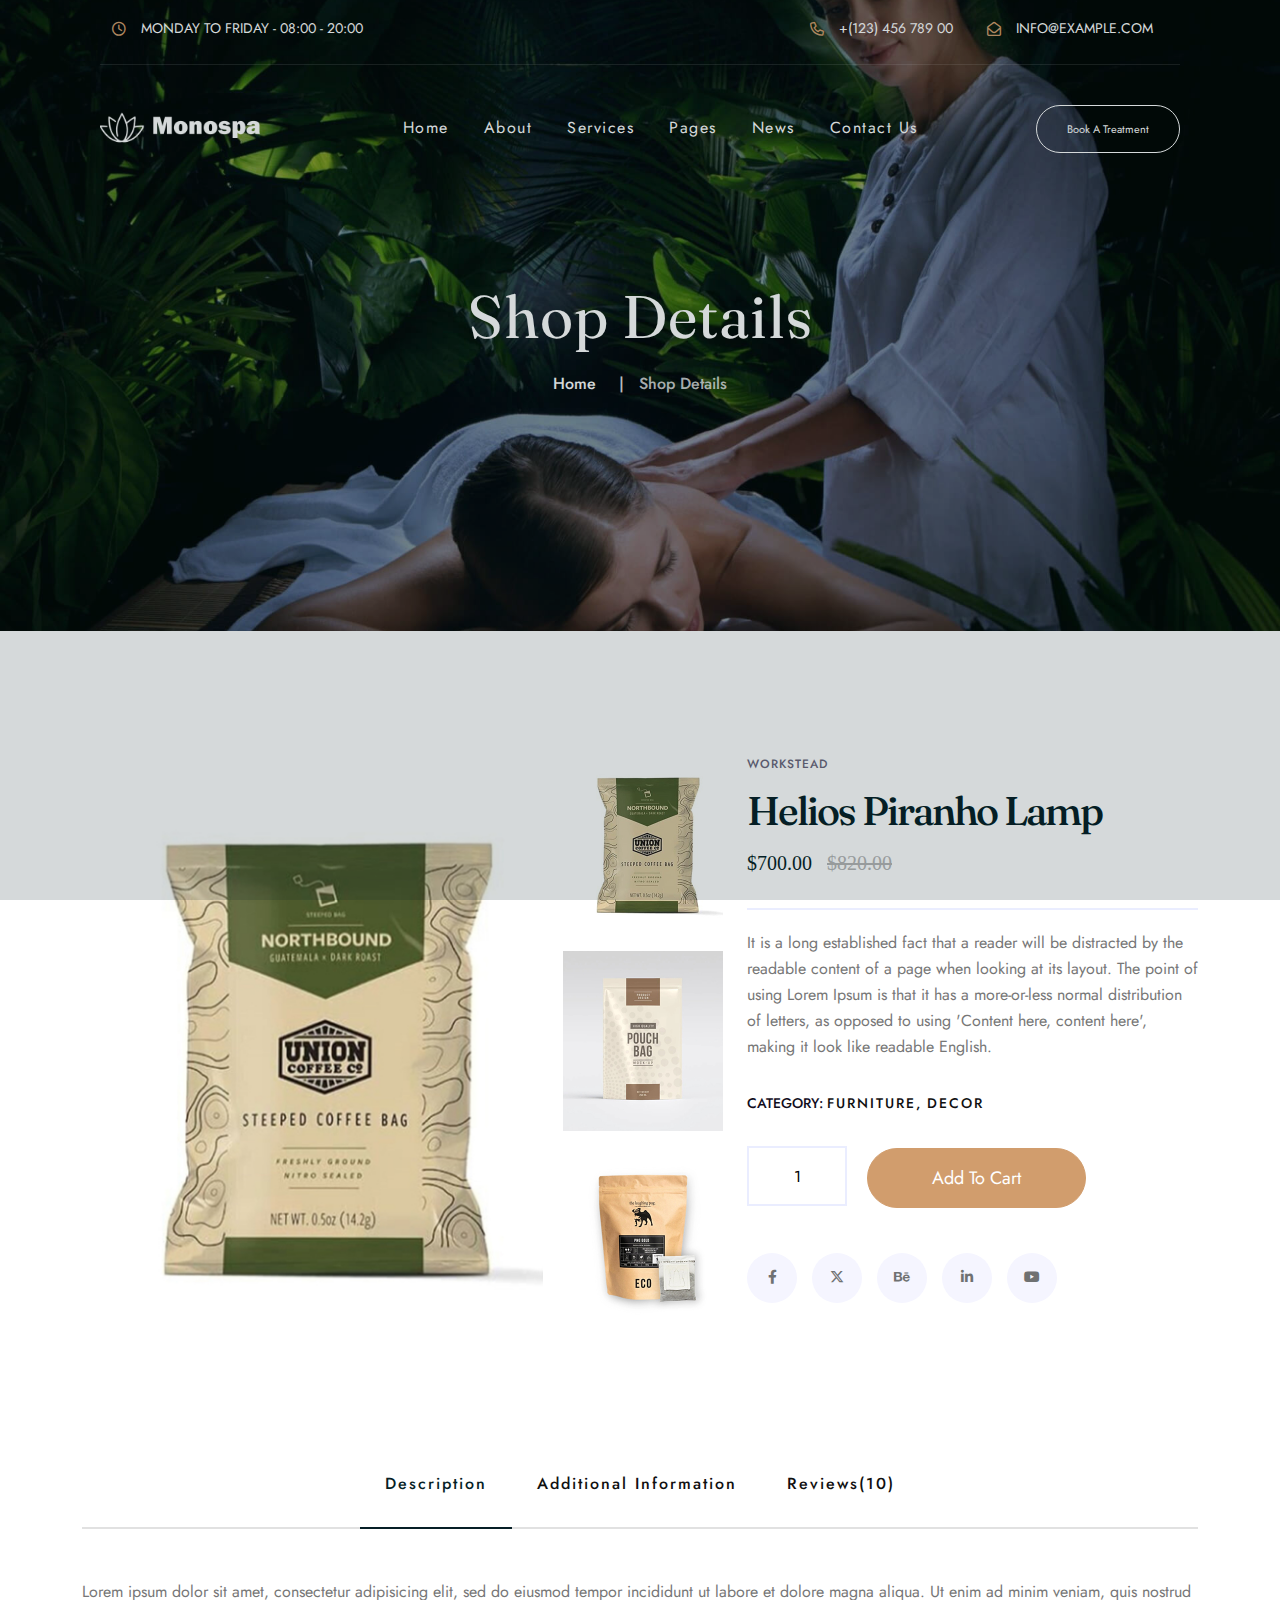
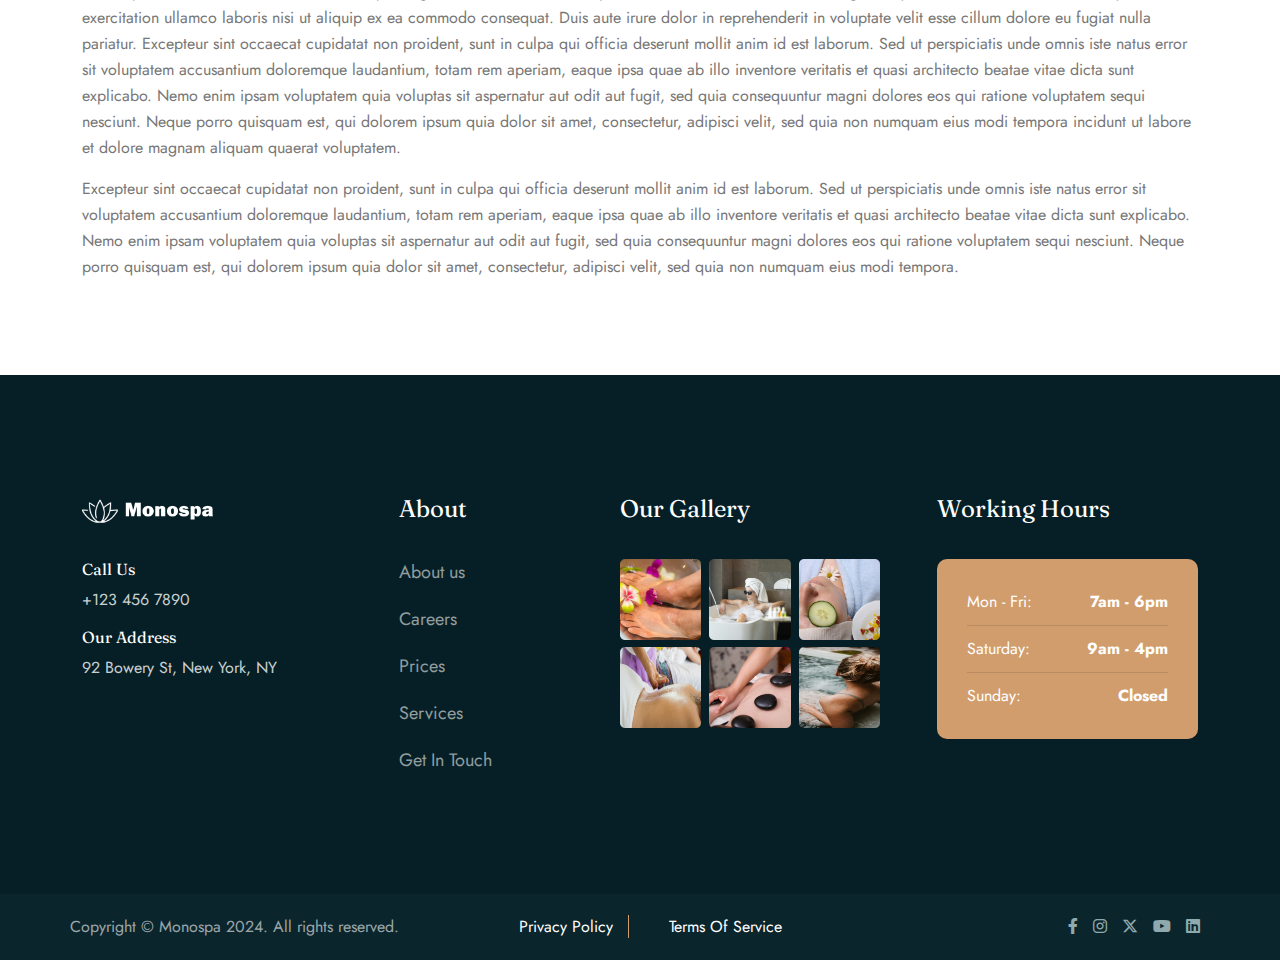
<file: shop-details.html>
<!doctype html>
<html class="no-js" lang="zxx">


<!-- Mirrored from htmldemo.zcubethemes.com/aonespa/shop-details.html by HTTrack Website Copier/3.x [XR&CO'2014], Sun, 24 Nov 2024 05:29:33 GMT -->
<head>
    <meta charset="utf-8">
    <meta http-equiv="x-ua-compatible" content="ie=edge">
    <title>Monospa - Beauty Salon & Spa </title>
    <meta name="description" content="">
    <meta name="viewport" content="width=device-width, initial-scale=1">
    <link rel="shortcut icon" type="image/x-icon" href="img/favicon.ico">
    <!-- Place favicon.ico in the root directory -->

    <!-- CSS here -->
    <link rel="stylesheet" href="css/bootstrap.min.css">
    <link rel="stylesheet" href="css/animate.min.css">
    <link rel="stylesheet" href="css/magnific-popup.css">
    <link rel="stylesheet" href="fontawesome/css/all.min.css">
    <link rel="stylesheet" href="fontawesome-pro/css/all.min.css">
    <link rel="stylesheet" href="css/dripicons.css">
    <link rel="stylesheet" href="css/slick.css">
    <link rel="stylesheet" href="css/meanmenu.css">
    <link rel="stylesheet" href="css/default.css">
    <link rel="stylesheet" href="css/style.css">
    <link rel="stylesheet" href="css/responsive.css">
</head>

<body>
    <!--  Preloader  -->
    <div id="preloader">
        <div id="loading"> </div>
    </div>
    <!--  Preloader end  -->
    <!-- header -->
    <header class="header-area header">
        <div class="header-top second-header d-none d-lg-block">
            <div class="container-fluid">
                <div class="row align-items-center">
                    <div class="col-xl-6 col-lg-6 col-md-7 d-none d-md-block">
                        <div class="header-cta">
                            <ul>
                                <li>
                                    <div class="call-box">
                                        <div class="icon"><i class="fa-regular fa-clock"></i></div>
                                        <div class="text">
                                            Monday to Friday - <strong>08:00 - 20:00</strong>
                                        </div>
                                    </div>
                                </li>
                            </ul>
                        </div>
                    </div>
                    <div class="col-lg-6 col-md-6 d-none d-md-block text-right">
                        <div class="header-cta">
                            <ul>

                                <li>
                                    <div class="call-box">
                                        <div class="icon"><i class="fa-regular fa-phone"></i></div>
                                        <div class="text">
                                            <strong><a href="tel:+12345678900">+(123) 456 789 00</a></strong>
                                        </div>
                                    </div>
                                </li>
                                <li>
                                    <div class="call-box">
                                        <div class="icon"><i class="fa-regular fa-envelope-open"></i></div>
                                        <div class="text">
                                            <strong><a href="mailto:info@example.com">info@example.com</a></strong>
                                        </div>
                                    </div>
                                </li>
                            </ul>
                        </div>
                    </div>
                </div>
            </div>
        </div>
        <div id="header-sticky" class="menu-area">
            <div class="container-fluid pl-100 pr-100">
                <div class="second-menu">
                    <div class="row align-items-center">
                        <div class="col-xl-2 col-lg-2">
                            <div class="logo">
                                <a href="index.html"><img src="img/logo/logo.png" alt="logo"></a>
                            </div>
                        </div>
                        <div class="col-xl-8 col-lg-8">

                            <div class="main-menu text-center">
                                <nav id="mobile-menu">
                                    <ul>
                                        <li class="has-sub">
                                            <a href="index.html">Home</a>
                                            <ul>
                                                <li><a href="index.html">Home Page 01</a></li>
                                                <li><a href="index-2.html">Home Page 02</a></li>
                                            </ul>
                                        </li>
                                        <li><a href="about.html">About</a></li>

                                        <li class="has-sub">
                                            <a href="services.html">Services</a>
                                            <ul>
                                                <li> <a href="services.html">Services</a></li>
                                                <li> <a href="single-service.html">Services Details</a></li>
                                            </ul>
                                        </li>
                                        <li class="has-sub"><a href="#">Pages</a>
                                            <ul>
                                                <li><a href="projects.html">Gallery</a></li>
                                                <li><a href="faq.html">Faq</a></li>
                                                <li><a href="team.html">Team</a></li>
                                                <li><a href="team-single.html">Team Details</a></li>
                                                <li><a href="pricing.html">Pricing</a></li>


                                                <li><a href="shop.html">Shop</a></li>
                                                <li><a href="shop-details.html">Shop Details</a>
                                            </ul>
                                        </li>
                                        <li class="has-sub">
                                            <a href="blog.html">News</a>
                                            <ul>
                                                <li><a href="blog.html">Blog</a></li>
                                                <li><a href="blog-details.html">Blog Details</a></li>
                                            </ul>
                                        </li>
                                        <li><a href="contact.html">Contact Us</a></li>
                                    </ul>
                                </nav>
                            </div>
                        </div>
                        <div class="col-xl-2 col-lg-2 d-none d-lg-block text-right">
                            <a href="contact.html" class="top-btn mt-10 mb-10"><i class="fa-light fa-heart"></i> Book A Treatment </a>
                        </div>

                        <div class="col-12">
                            <div class="mobile-menu"></div>
                        </div>
                    </div>
                </div>
            </div>
        </div>
    </header>
    <!-- header-end -->
    <!-- main-area -->
    <main>

        <!-- breadcrumb-area -->
        <section class="breadcrumb-area d-flex align-items-center" style="background-image:url(img/slider/slider_bg1.jpg)">
            <div class="container">
                <div class="row align-items-center">
                    <div class="col-xl-12 col-lg-12">
                        <div class="breadcrumb-wrap text-center">
                            <div class="breadcrumb-title">
                                <h2>Shop Details</h2>
                                <div class="breadcrumb-wrap">

                                    <nav aria-label="breadcrumb">
                                        <ol class="breadcrumb">
                                            <li class="breadcrumb-item"><a href="index.html">Home</a></li>
                                            <li class="breadcrumb-item active" aria-current="page">Shop Details </li>
                                        </ol>
                                    </nav>
                                </div>
                            </div>
                        </div>
                    </div>

                </div>
            </div>
        </section>
        <!-- breadcrumb-area-end -->

        <!-- shop-banner-area start -->
        <section class="shop-banner-area pt-120 pb-90 " data-animation="fadeInUp animated" data-delay=".2s">
            <div class="container">
                <div class="row">
                    <div class="col-xl-7">
                        <div class="shop-thumb-tab mb-30">
                            <ul class="nav" id="myTab2" role="tablist">
                                <li class="nav-item">
                                    <a class="nav-link active" id="home-tab" data-bs-toggle="tab" href="#home" role="tab" aria-selected="true"><img src="img/shop/details/thumb1.jpg" alt=""> </a>
                                </li>
                                <li class="nav-item">
                                    <a class="nav-link" id="profile-tab" data-bs-toggle="tab" href="#profile" role="tab" aria-selected="false"><img src="img/shop/details/thumb2.jpg" alt=""></a>
                                </li>
                                <li class="nav-item">
                                    <a class="nav-link" id="profile-tab2" data-bs-toggle="tab" href="#profile1" role="tab" aria-selected="false"><img src="img/shop/details/thumb3.jpg" alt=""></a>
                                </li>
                            </ul>
                        </div>
                        <div class="product-details-img mb-30">
                            <div class="tab-content" id="myTabContent2">
                                <div class="tab-pane fade show active" id="home" role="tabpanel">
                                    <div class="product-large-img">
                                        <img src="img/shop/details/large1.jpg" alt="">
                                    </div>
                                </div>
                                <div class="tab-pane fade" id="profile" role="tabpanel">
                                    <div class="product-large-img">
                                        <img src="img/shop/details/large2.jpg" alt="">
                                    </div>
                                </div>
                                <div class="tab-pane fade" id="profile1" role="tabpanel">
                                    <div class="product-large-img">
                                        <img src="img/shop/details/large3.jpg" alt="">
                                    </div>
                                </div>
                            </div>
                        </div>
                    </div>
                    <div class="col-xl-5">
                        <div class="product-details mb-30">
                            <div class="product-details-title">
                                <p>Workstead</p>
                                <h1>Helios Piranho Lamp</h1>
                                <div class="price details-price pb-30 mb-20">
                                    <span>$700.00</span>
                                    <span class="old-price">$820.00</span>
                                </div>
                            </div>
                            <p>It is a long established fact that a reader will be distracted by the readable content of a page
                                when looking at its
                                layout. The point of using Lorem Ipsum is that it has a more-or-less normal distribution of
                                letters, as opposed to
                                using 'Content here, content here', making it look like readable English.</p>
                            <div class="product-cat mt-30 mb-30">
                                <span>Category: </span>
                                <a href="#">furniture,</a>
                                <a href="#">decor</a>
                            </div>
                            <div class="product-details-action">
                                <form action="#">
                                    <div class="plus-minus">
                                        <div class="cart-plus-minus"><input type="text" value="1" /></div>
                                    </div>
                                    <button class="btn btn-black" type="submit">add to cart</button>
                                </form>
                            </div>
                            <div class="product-social mt-45">
                                <a href="#"><i class="fab fa-facebook-f"></i></a>
                                <a href="#"><i class="fa-brands fa-x-twitter"></i></a>
                                <a href="#"><i class="fab fa-behance"></i></a>
                                <a href="#"><i class="fab fa-linkedin-in"></i></a>
                                <a href="#"><i class="fab fa-youtube"></i></a>
                            </div>
                        </div>
                    </div>
                </div>
            </div>
        </section>
        <!-- shop-banner-area end -->
        <!-- product-desc-area start -->
        <section class="product-desc-area pb-55">
            <div class="container">
                <div class="row">
                    <div class="col-12">
                        <div class="bakix-details-tab">
                            <ul class="nav text-center justify-content-center pb-30 mb-50" id="myTab" role="tablist">
                                <li class="nav-item">
                                    <a class="nav-link active" id="desc-tab" data-bs-toggle="tab" href="#id-desc" role="tab">Description </a>
                                </li>
                                <li class="nav-item">
                                    <a class="nav-link" id="id-add-in" data-bs-toggle="tab" href="#id-add" role="tab">Additional Information</a>
                                </li>
                                <li class="nav-item">
                                    <a class="nav-link" id="id-r" data-bs-toggle="tab" href="#id-rev" role="tab">Reviews(10)</a>
                                </li>
                            </ul>
                        </div>
                        <div class="tab-content" id="myTabContent">
                            <div class="tab-pane fade show active" id="id-desc" role="tabpanel" aria-labelledby="desc-tab">
                                <div class="event-text mb-40">
                                    <p>Lorem ipsum dolor sit amet, consectetur adipisicing elit, sed do eiusmod tempor
                                        incididunt ut labore et dolore magna
                                        aliqua. Ut enim ad minim veniam, quis nostrud exercitation ullamco laboris nisi
                                        ut aliquip ex ea commodo consequat.
                                        Duis aute irure dolor in reprehenderit in voluptate velit esse cillum dolore eu
                                        fugiat nulla pariatur. Excepteur sint
                                        occaecat cupidatat non proident, sunt in culpa qui officia deserunt mollit anim
                                        id est laborum. Sed ut perspiciatis
                                        unde omnis iste natus error sit voluptatem accusantium doloremque laudantium,
                                        totam rem aperiam, eaque ipsa quae ab
                                        illo inventore veritatis et quasi architecto beatae vitae dicta sunt explicabo.
                                        Nemo enim ipsam voluptatem quia
                                        voluptas sit aspernatur aut odit aut fugit, sed quia consequuntur magni dolores
                                        eos qui ratione voluptatem sequi
                                        nesciunt. Neque porro quisquam est, qui dolorem ipsum quia dolor sit amet,
                                        consectetur, adipisci velit, sed quia non
                                        numquam eius modi tempora incidunt ut labore et dolore magnam aliquam quaerat
                                        voluptatem.</p>
                                    <p>Excepteur sint occaecat cupidatat non proident, sunt in culpa qui officia
                                        deserunt mollit anim id est laborum. Sed ut
                                        perspiciatis unde omnis iste natus error sit voluptatem accusantium doloremque
                                        laudantium, totam rem aperiam, eaque
                                        ipsa quae ab illo inventore veritatis et quasi architecto beatae vitae dicta
                                        sunt explicabo. Nemo enim ipsam voluptatem
                                        quia voluptas sit aspernatur aut odit aut fugit, sed quia consequuntur magni
                                        dolores eos qui ratione voluptatem sequi
                                        nesciunt. Neque porro quisquam est, qui dolorem ipsum quia dolor sit amet,
                                        consectetur, adipisci velit, sed quia non
                                        numquam eius modi tempora.</p>
                                </div>
                            </div>
                            <div class="tab-pane fade" id="id-add" role="tabpanel" aria-labelledby="id-add-in">
                                <div class="additional-info">
                                    <div class="table-responsive">
                                        <h4>Additional information</h4>
                                        <table class="table">
                                            <tbody>
                                                <tr>
                                                    <th>Weight</th>
                                                    <td class="product_weight">1.4 oz</td>
                                                </tr>
                                                <tr>
                                                    <th>Dimensions</th>
                                                    <td class="product_dimensions">62 × 56 × 12 in</td>
                                                </tr>
                                                <tr>
                                                    <th>Size</th>
                                                    <td class="product_dimensions">XL, XXL, LG, SM, MD</td>
                                                </tr>
                                            </tbody>
                                        </table>
                                    </div>
                                </div>
                            </div>
                            <div class="tab-pane fade" id="id-rev" role="tabpanel" aria-labelledby="id-r">
                                <div class="additional-info">
                                    <div class="event-text mb-40">
                                        <p>Lorem ipsum dolor sit amet, consectetur adipisicing elit, sed do eiusmod tempor
                                            incididunt ut labore et dolore magna
                                            aliqua. Ut enim ad minim veniam, quis nostrud exercitation ullamco laboris nisi
                                            ut aliquip ex ea commodo consequat.
                                            Duis aute irure dolor in reprehenderit in voluptate velit esse cillum dolore eu
                                            fugiat nulla pariatur. Excepteur sint
                                            occaecat cupidatat non proident, sunt in culpa qui officia deserunt mollit anim
                                            id est laborum. Sed ut perspiciatis
                                            unde omnis iste natus error sit voluptatem accusantium doloremque laudantium,
                                            totam rem aperiam, eaque ipsa quae ab
                                            illo inventore veritatis et quasi architecto beatae vitae dicta sunt explicabo.
                                            Nemo enim ipsam voluptatem quia
                                            voluptas sit aspernatur aut odit aut fugit, sed quia consequuntur magni dolores
                                            eos qui ratione voluptatem sequi
                                            nesciunt. Neque porro quisquam est, qui dolorem ipsum quia dolor sit amet,
                                            consectetur, adipisci velit, sed quia non
                                            numquam eius modi tempora incidunt ut labore et dolore magnam aliquam quaerat
                                            voluptatem.</p>
                                        <p>Excepteur sint occaecat cupidatat non proident, sunt in culpa qui officia
                                            deserunt mollit anim id est laborum. Sed ut
                                            perspiciatis unde omnis iste natus error sit voluptatem accusantium doloremque
                                            laudantium, totam rem aperiam, eaque
                                            ipsa quae ab illo inventore veritatis et quasi architecto beatae vitae dicta
                                            sunt explicabo. Nemo enim ipsam voluptatem
                                            quia voluptas sit aspernatur aut odit aut fugit, sed quia consequuntur magni
                                            dolores eos qui ratione voluptatem sequi
                                            nesciunt. Neque porro quisquam est, qui dolorem ipsum quia dolor sit amet,
                                            consectetur, adipisci velit, sed quia non
                                            numquam eius modi tempora.</p>
                                    </div>
                                </div>
                            </div>
                        </div>
                    </div>
                </div>
            </div>
        </section>
        <!-- product-desc-area end -->
    </main>
    <!-- main-area-end -->
    <!-- footer -->
    <footer class="footer-bg footer-p" style="background-color: #061F26;">
        <div class="footer-top  pt-120 pb-90">
            <div class="container">
                <div class="row justify-content-between">

                    <div class="col-xl-3 col-lg-6 col-sm-6">
                        <div class="footer-widget mb-30">
                            <div class="f-widget-title">
                                <h2> <img src="img/logo/logo.png" alt="img"></h2>
                            </div>
                            <div class="f-contact">
                                <ul>
                                    <li>
                                        <h6>Call Us</h6>
                                        <span>+123 456 7890</span>
                                    </li>
                                    <li>
                                        <h6>Our Address</h6>
                                        <span>92 Bowery St, New York, NY</span>
                                    </li>
                                </ul>
                            </div>
                        </div>
                    </div>
                    <div class="col-xl-2 col-lg-6 col-sm-6">
                        <div class="footer-widget mb-30">
                            <div class="f-widget-title">
                                <h2>About</h2>
                            </div>
                            <div class="footer-link">
                                <ul>
                                    <li><a href="index.html">About us</a></li>
                                    <li><a href="about.html"> Careers</a></li>
                                    <li><a href="pricing.html"> Prices </a></li>
                                    <li><a href="services.html"> Services</a></li>
                                    <li><a href="contact.html">Get In Touch </a></li>
                                </ul>
                            </div>
                        </div>
                    </div>
                    <div class="col-xl-3 col-lg-6 col-sm-6">
                        <div class="footer-widget mb-30">
                            <div class="f-widget-title">
                                <h2>Our Gallery</h2>
                            </div>
                            <div class="f-insta">
                                <ul>
                                    <li><a href="#"><img src="img/instagram/f-galler-01.png" alt="img"></a></li>
                                    <li><a href="#"><img src="img/instagram/f-galler-02.png" alt="img"></a></li>
                                    <li><a href="#"><img src="img/instagram/f-galler-03.png" alt="img"></a></li>
                                    <li><a href="#"><img src="img/instagram/f-galler-04.png" alt="img"></a></li>
                                    <li><a href="#"><img src="img/instagram/f-galler-05.png" alt="img"></a></li>
                                    <li><a href="#"><img src="img/instagram/f-galler-06.png" alt="img"></a></li>
                                </ul>
                            </div>
                        </div>
                    </div>
                    <div class="col-xl-3 col-lg-6 col-sm-6">
                        <div class="footer-widget mb-30">
                            <div class="f-widget-title">
                                <h2>Working Hours</h2>
                            </div>
                            <div class="f-work-hour">
                                <ul>
                                    <li><span>Mon - Fri:</span> <strong>7am - 6pm</strong></li>
                                    <li><span>Saturday:</span> <strong>9am - 4pm</strong></li>
                                    <li><span>Sunday:</span> <strong>Closed</strong></li>
                                </ul>
                            </div>
                        </div>
                    </div>
                </div>
            </div>
        </div>
        <div class="copyright-wrap" style="background: #0B252D;">
            <div class="container">
                <div class="row align-items-center">
                    <div class="col-lg-4 col-md-6 ">
                        <div class="copy-text">
                            Copyright &copy; Monospa 2024. All rights reserved.
                        </div>
                    </div>
                    <div class="col-lg-4 col-md-6 text-center">
                        <ul>
                            <li><a href="#">Privacy Policy</a></li>
                            <li><a href="#">Terms Of Service</a></li>
                        </ul>
                    </div>
                    <div class="col-lg-4 col-md-12 text-right text-xl-right">
                        <div class="footer-social">
                            <a href="#"><i class="fab fa-facebook-f"></i></a>
                            <a href="#"><i class="fab fa-instagram"></i></a>
                            <a href="#"><i class="fa-brands fa-x-twitter"></i></a>
                            <a href="#"><i class="fab fa-youtube"></i></a>
                            <a href="#"><i class="fab fa-linkedin"></i></a>
                        </div>
                    </div>
                </div>

            </div>
        </div>
    </footer>
    <!-- footer-end -->
    <!-- JS here -->
    <script src="js/vendor/modernizr-3.5.0.min.js"></script>
    <script src="js/vendor/jquery.min.js"></script>
    <script src="js/popper.min.js"></script>
    <script src="js/bootstrap.min.js"></script>
    <script src="js/slick.min.js"></script>
    <script src="js/ajax-form.js"></script>
    <script src="js/paroller.js"></script>
    <script src="js/js_isotope.pkgd.min.js"></script>
    <script src="js/imagesloaded.min.js"></script>
    <script src="js/parallax.min.js"></script>
    <script src="js/jquery.waypoints.min.js"></script>
    <script src="js/jquery.counterup.min.js"></script>
    <script src="js/jquery.scrollUp.min.js"></script>
    <script src="js/jquery.meanmenu.min.js"></script>
    <script src="js/parallax-scroll.js"></script>
    <script src="js/gsap.min.js"></script>
    <script src="js/ScrollTrigger.min.js"></script>
    <script src="js/SplitText.min.js"></script>
    <script src="js/jquery.magnific-popup.min.js"></script>
    <script src="js/element-in-view.js"></script>
    <script src="js/main.js"></script>
</body>


<!-- Mirrored from htmldemo.zcubethemes.com/aonespa/shop-details.html by HTTrack Website Copier/3.x [XR&CO'2014], Sun, 24 Nov 2024 05:29:40 GMT -->
</html>
</file>
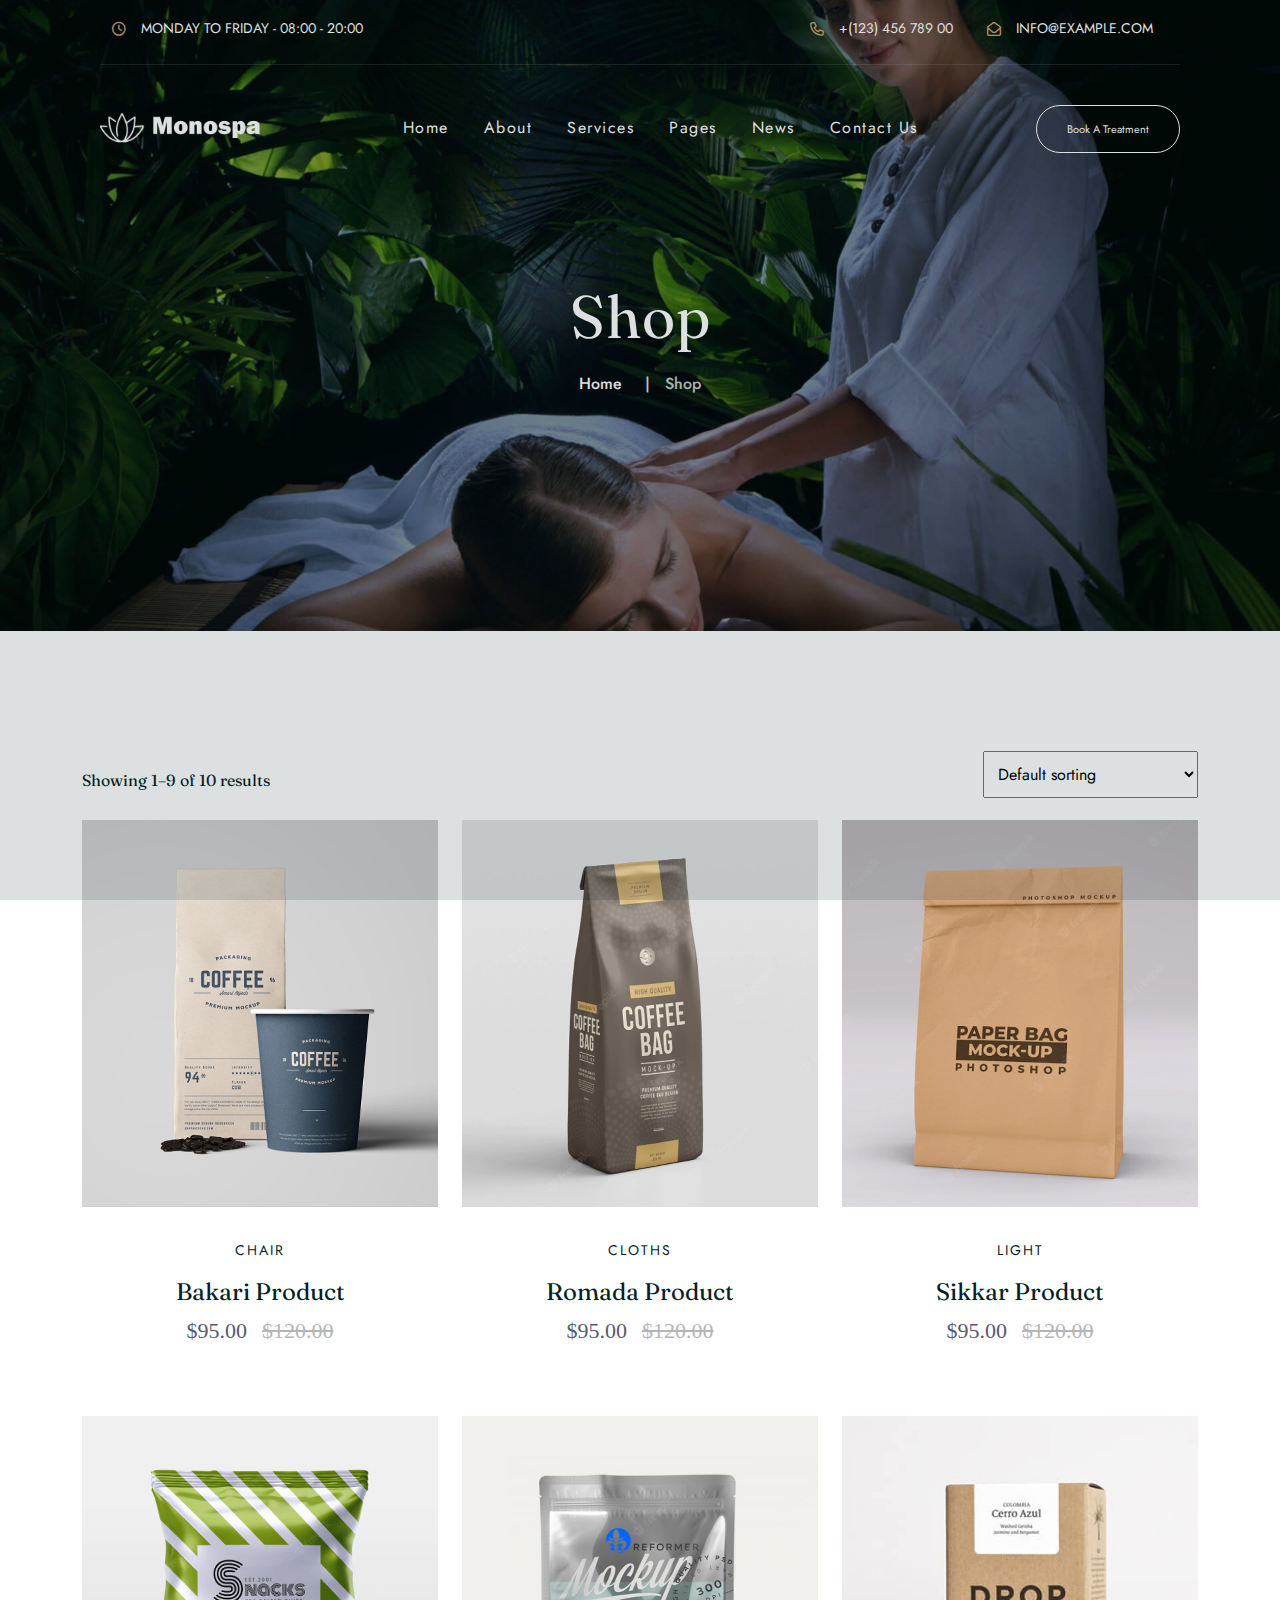
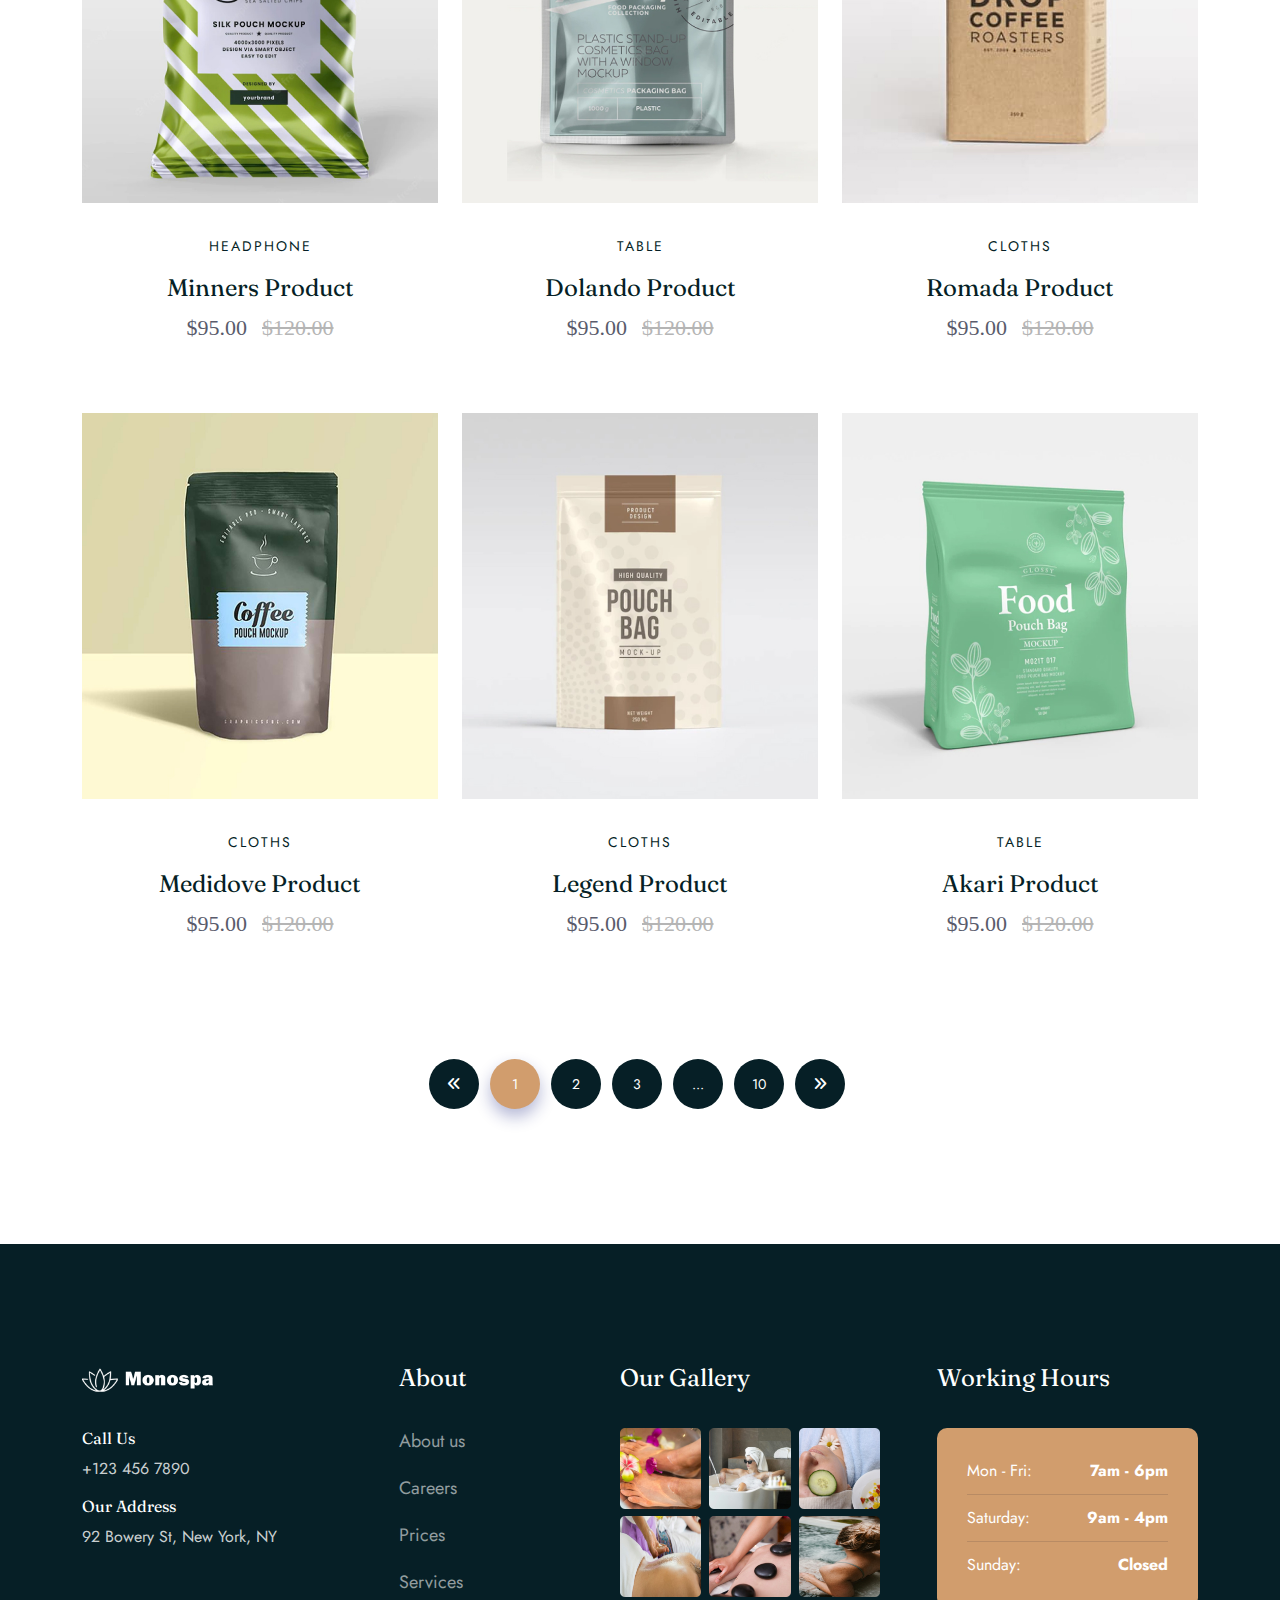
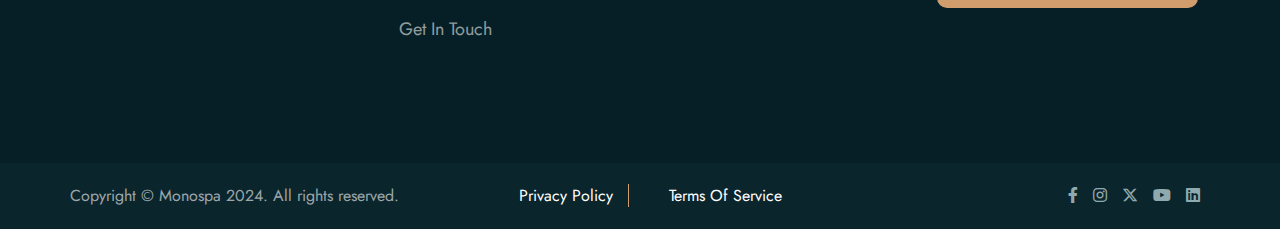
<file: shop.html>
<!doctype html>
<html class="no-js" lang="zxx">


<!-- Mirrored from htmldemo.zcubethemes.com/aonespa/shop.html by HTTrack Website Copier/3.x [XR&CO'2014], Sun, 24 Nov 2024 05:29:23 GMT -->
<head>
    <meta charset="utf-8">
    <meta http-equiv="x-ua-compatible" content="ie=edge">
    <title>Monospa - Beauty Salon & Spa </title>
    <meta name="description" content="">
    <meta name="viewport" content="width=device-width, initial-scale=1">
    <link rel="shortcut icon" type="image/x-icon" href="img/favicon.ico">
    <!-- Place favicon.ico in the root directory -->

    <!-- CSS here -->
    <link rel="stylesheet" href="css/bootstrap.min.css">
    <link rel="stylesheet" href="css/animate.min.css">
    <link rel="stylesheet" href="css/magnific-popup.css">
    <link rel="stylesheet" href="fontawesome/css/all.min.css">
    <link rel="stylesheet" href="fontawesome-pro/css/all.min.css">
    <link rel="stylesheet" href="css/dripicons.css">
    <link rel="stylesheet" href="css/slick.css">
    <link rel="stylesheet" href="css/meanmenu.css">
    <link rel="stylesheet" href="css/default.css">
    <link rel="stylesheet" href="css/style.css">
    <link rel="stylesheet" href="css/responsive.css">
</head>

<body>
    <!--  Preloader  -->
    <div id="preloader">
        <div id="loading"> </div>
    </div>
    <!--  Preloader end  -->
    <!-- header -->
    <header class="header-area header">
        <div class="header-top second-header d-none d-lg-block">
            <div class="container-fluid">
                <div class="row align-items-center">
                    <div class="col-xl-6 col-lg-6 col-md-7 d-none d-md-block">
                        <div class="header-cta">
                            <ul>
                                <li>
                                    <div class="call-box">
                                        <div class="icon"><i class="fa-regular fa-clock"></i></div>
                                        <div class="text">
                                            Monday to Friday - <strong>08:00 - 20:00</strong>
                                        </div>
                                    </div>
                                </li>
                            </ul>
                        </div>
                    </div>
                    <div class="col-lg-6 col-md-6 d-none d-md-block text-right">
                        <div class="header-cta">
                            <ul>

                                <li>
                                    <div class="call-box">
                                        <div class="icon"><i class="fa-regular fa-phone"></i></div>
                                        <div class="text">
                                            <strong><a href="tel:+12345678900">+(123) 456 789 00</a></strong>
                                        </div>
                                    </div>
                                </li>
                                <li>
                                    <div class="call-box">
                                        <div class="icon"><i class="fa-regular fa-envelope-open"></i></div>
                                        <div class="text">
                                            <strong><a href="mailto:info@example.com">info@example.com</a></strong>
                                        </div>
                                    </div>
                                </li>
                            </ul>
                        </div>
                    </div>
                </div>
            </div>
        </div>
        <div id="header-sticky" class="menu-area">
            <div class="container-fluid pl-100 pr-100">
                <div class="second-menu">
                    <div class="row align-items-center">
                        <div class="col-xl-2 col-lg-2">
                            <div class="logo">
                                <a href="index.html"><img src="img/logo/logo.png" alt="logo"></a>
                            </div>
                        </div>
                        <div class="col-xl-8 col-lg-8">

                            <div class="main-menu text-center">
                                <nav id="mobile-menu">
                                    <ul>
                                        <li class="has-sub">
                                            <a href="index.html">Home</a>
                                            <ul>
                                                <li><a href="index.html">Home Page 01</a></li>
                                                <li><a href="index-2.html">Home Page 02</a></li>
                                            </ul>
                                        </li>
                                        <li><a href="about.html">About</a></li>

                                        <li class="has-sub">
                                            <a href="services.html">Services</a>
                                            <ul>
                                                <li> <a href="services.html">Services</a></li>
                                                <li> <a href="single-service.html">Services Details</a></li>
                                            </ul>
                                        </li>
                                        <li class="has-sub"><a href="#">Pages</a>
                                            <ul>
                                                <li><a href="projects.html">Gallery</a></li>
                                                <li><a href="faq.html">Faq</a></li>
                                                <li><a href="team.html">Team</a></li>
                                                <li><a href="team-single.html">Team Details</a></li>
                                                <li><a href="pricing.html">Pricing</a></li>


                                                <li><a href="shop.html">Shop</a></li>
                                                <li><a href="shop-details.html">Shop Details</a>
                                            </ul>
                                        </li>
                                        <li class="has-sub">
                                            <a href="blog.html">News</a>
                                            <ul>
                                                <li><a href="blog.html">Blog</a></li>
                                                <li><a href="blog-details.html">Blog Details</a></li>
                                            </ul>
                                        </li>
                                        <li><a href="contact.html">Contact Us</a></li>
                                    </ul>
                                </nav>
                            </div>
                        </div>
                        <div class="col-xl-2 col-lg-2 d-none d-lg-block text-right">
                            <a href="contact.html" class="top-btn mt-10 mb-10"><i class="fa-light fa-heart"></i> Book A Treatment </a>
                        </div>

                        <div class="col-12">
                            <div class="mobile-menu"></div>
                        </div>
                    </div>
                </div>
            </div>
        </div>
    </header>
    <!-- header-end -->
    <!-- main-area -->
    <main>

        <!-- breadcrumb-area -->
        <section class="breadcrumb-area d-flex align-items-center" style="background-image:url(img/slider/slider_bg1.jpg)">
            <div class="container">
                <div class="row align-items-center">
                    <div class="col-xl-12 col-lg-12">
                        <div class="breadcrumb-wrap text-center">
                            <div class="breadcrumb-title">
                                <h2>Shop</h2>
                                <div class="breadcrumb-wrap">

                                    <nav aria-label="breadcrumb">
                                        <ol class="breadcrumb">
                                            <li class="breadcrumb-item"><a href="index.html">Home</a></li>
                                            <li class="breadcrumb-item active" aria-current="page">Shop </li>
                                        </ol>
                                    </nav>
                                </div>
                            </div>
                        </div>
                    </div>

                </div>
            </div>
        </section>
        <!-- breadcrumb-area-end -->

        <!-- shop-area -->
        <section class="shop-area pt-120 pb-120 p-relative " data-animation="fadeInUp animated" data-delay=".2s">
            <div class="container">
                <div class="row">
                    <div class="col-lg-6 col-sm-6">
                        <h6 class="mt-20 mb-30">Showing 1–9 of 10 results</h6>
                    </div>
                    <div class="col-lg-6 col-sm-6 text-right">
                        <select name="orderby" class="orderby" aria-label="Shop order">
                            <option value="menu_order" selected="selected">Default sorting</option>
                            <option value="popularity">Sort by popularity</option>
                            <option value="rating">Sort by average rating</option>
                            <option value="date">Sort by latest</option>
                            <option value="price">Sort by price: low to high</option>
                            <option value="price-desc">Sort by price: high to low</option>
                        </select>
                    </div>
                </div>
                <div class="row align-items-center">
                    <div class="col-lg-4 col-md-6">
                        <div class="product mb-40">
                            <div class="product__img">
                                <a href="shop-details.html"><img src="img/shop/img4.jpg" alt=""></a>
                                <div class="product-action text-center">

                                    <a href="shop-details.html">Add Cart</a>

                                </div>
                            </div>
                            <div class="product__content text-center pt-30">
                                <span class="pro-cat"><a href="#">Chair</a></span>
                                <h4 class="pro-title"><a href="shop-details.html">Bakari Product</a></h4>
                                <div class="price">
                                    <span>$95.00</span>
                                    <span class="old-price">$120.00</span>
                                </div>
                            </div>
                        </div>
                    </div>
                    <div class="col-lg-4 col-md-6">
                        <div class="product mb-40">
                            <div class="product__img">
                                <a href="shop-details.html"><img src="img/shop/img5.jpg" alt=""></a>
                                <div class="product-action text-center">

                                    <a href="shop-details.html">Add Cart</a>

                                </div>
                            </div>
                            <div class="product__content text-center pt-30">
                                <span class="pro-cat"><a href="#">Cloths</a></span>
                                <h4 class="pro-title"><a href="shop-details.html">Romada Product</a></h4>
                                <div class="price">
                                    <span>$95.00</span>
                                    <span class="old-price">$120.00</span>
                                </div>
                            </div>
                        </div>
                    </div>
                    <div class="col-lg-4 col-md-6">
                        <div class="product mb-40">
                            <div class="product__img">
                                <a href="shop-details.html"><img src="img/shop/img6.jpg" alt=""></a>
                                <div class="product-action text-center">

                                    <a href="shop-details.html">Add Cart</a>

                                </div>
                            </div>
                            <div class="product__content text-center pt-30">
                                <span class="pro-cat"><a href="#">Light</a></span>
                                <h4 class="pro-title"><a href="shop-details.html">Sikkar Product</a></h4>
                                <div class="price">
                                    <span>$95.00</span>
                                    <span class="old-price">$120.00</span>
                                </div>
                            </div>
                        </div>
                    </div>
                    <div class="col-lg-4 col-md-6">
                        <div class="product mb-40">
                            <div class="product__img">
                                <a href="shop-details.html"><img src="img/shop/img7.jpg" alt=""></a>
                                <div class="product-action text-center">

                                    <a href="shop-details.html">Add Cart</a>

                                </div>
                            </div>
                            <div class="product__content text-center pt-30">
                                <span class="pro-cat"><a href="#">Headphone</a></span>
                                <h4 class="pro-title"><a href="shop-details.html">Minners Product</a></h4>
                                <div class="price">
                                    <span>$95.00</span>
                                    <span class="old-price">$120.00</span>
                                </div>
                            </div>
                        </div>
                    </div>
                    <div class="col-lg-4 col-md-6">
                        <div class="product mb-40">
                            <div class="product__img">
                                <a href="shop-details.html"><img src="img/shop/img8.jpg" alt=""></a>
                                <div class="product-action text-center">

                                    <a href="shop-details.html">Add Cart</a>

                                </div>
                            </div>
                            <div class="product__content text-center pt-30">
                                <span class="pro-cat"><a href="#">table</a></span>
                                <h4 class="pro-title"><a href="shop-details.html">Dolando Product</a></h4>
                                <div class="price">
                                    <span>$95.00</span>
                                    <span class="old-price">$120.00</span>
                                </div>
                            </div>
                        </div>
                    </div>
                    <div class="col-lg-4 col-md-6">
                        <div class="product mb-40">
                            <div class="product__img">
                                <a href="shop-details.html"><img src="img/shop/img9.jpg" alt=""></a>
                                <div class="product-action text-center">

                                    <a href="shop-details.html">Add Cart</a>

                                </div>
                            </div>
                            <div class="product__content text-center pt-30">
                                <span class="pro-cat"><a href="#">Cloths</a></span>
                                <h4 class="pro-title"><a href="shop-details.html">Romada Product</a></h4>
                                <div class="price">
                                    <span>$95.00</span>
                                    <span class="old-price">$120.00</span>
                                </div>
                            </div>
                        </div>
                    </div>
                    <div class="col-lg-4 col-md-6">
                        <div class="product mb-40">
                            <div class="product__img">
                                <a href="shop-details.html"><img src="img/shop/img1.jpg" alt=""></a>
                                <div class="product-action text-center">

                                    <a href="shop-details.html">Add Cart</a>

                                </div>
                            </div>
                            <div class="product__content text-center pt-30">
                                <span class="pro-cat"><a href="#">Cloths</a></span>
                                <h4 class="pro-title"><a href="shop-details.html">Medidove Product</a></h4>
                                <div class="price">
                                    <span>$95.00</span>
                                    <span class="old-price">$120.00</span>
                                </div>
                            </div>
                        </div>
                    </div>
                    <div class="col-lg-4 col-md-6">
                        <div class="product mb-40">
                            <div class="product__img">
                                <a href="shop-details.html"><img src="img/shop/img2.jpg" alt=""></a>
                                <div class="product-action text-center">

                                    <a href="shop-details.html">Add Cart</a>

                                </div>
                            </div>
                            <div class="product__content text-center pt-30">
                                <span class="pro-cat"><a href="#">Cloths</a></span>
                                <h4 class="pro-title"><a href="shop-details.html">Legend Product</a></h4>
                                <div class="price">
                                    <span>$95.00</span>
                                    <span class="old-price">$120.00</span>
                                </div>
                            </div>
                        </div>
                    </div>
                    <div class="col-lg-4 col-md-6">
                        <div class="product mb-40">
                            <div class="product__img">
                                <a href="shop-details.html"><img src="img/shop/img3.jpg" alt=""></a>
                                <div class="product-action text-center">

                                    <a href="shop-details.html">Add Cart</a>

                                </div>
                            </div>
                            <div class="product__content text-center pt-30">
                                <span class="pro-cat"><a href="#">Table</a></span>
                                <h4 class="pro-title"><a href="shop-details.html">Akari Product</a></h4>
                                <div class="price">
                                    <span>$95.00</span>
                                    <span class="old-price">$120.00</span>
                                </div>
                            </div>
                        </div>
                    </div>

                </div>
                <div class="row">
                    <div class="col-12">
                        <div class="pagination-wrap mt-50 text-center">
                            <nav>
                                <ul class="pagination">
                                    <li class="page-item"><a href="#"><i class="fas fa-angle-double-left"></i></a></li>
                                    <li class="page-item active"><a href="#">1</a></li>
                                    <li class="page-item"><a href="#">2</a></li>
                                    <li class="page-item"><a href="#">3</a></li>
                                    <li class="page-item"><a href="#">...</a></li>
                                    <li class="page-item"><a href="#">10</a></li>
                                    <li class="page-item"><a href="#"><i class="fas fa-angle-double-right"></i></a></li>
                                </ul>
                            </nav>
                        </div>
                    </div>
                    <div></div>
                </div>
            </div>
        </section>
        <!-- shop-area-end -->
    </main>
    <!-- main-area-end -->
    <!-- footer -->
    <footer class="footer-bg footer-p" style="background-color: #061F26;">
        <div class="footer-top  pt-120 pb-90">
            <div class="container">
                <div class="row justify-content-between">

                    <div class="col-xl-3 col-lg-6 col-sm-6">
                        <div class="footer-widget mb-30">
                            <div class="f-widget-title">
                                <h2> <img src="img/logo/logo.png" alt="img"></h2>
                            </div>
                            <div class="f-contact">
                                <ul>
                                    <li>
                                        <h6>Call Us</h6>
                                        <span>+123 456 7890</span>
                                    </li>
                                    <li>
                                        <h6>Our Address</h6>
                                        <span>92 Bowery St, New York, NY</span>
                                    </li>
                                </ul>
                            </div>
                        </div>
                    </div>
                    <div class="col-xl-2 col-lg-6 col-sm-6">
                        <div class="footer-widget mb-30">
                            <div class="f-widget-title">
                                <h2>About</h2>
                            </div>
                            <div class="footer-link">
                                <ul>
                                    <li><a href="index.html">About us</a></li>
                                    <li><a href="about.html"> Careers</a></li>
                                    <li><a href="pricing.html"> Prices </a></li>
                                    <li><a href="services.html"> Services</a></li>
                                    <li><a href="contact.html">Get In Touch </a></li>
                                </ul>
                            </div>
                        </div>
                    </div>
                    <div class="col-xl-3 col-lg-6 col-sm-6">
                        <div class="footer-widget mb-30">
                            <div class="f-widget-title">
                                <h2>Our Gallery</h2>
                            </div>
                            <div class="f-insta">
                                <ul>
                                    <li><a href="#"><img src="img/instagram/f-galler-01.png" alt="img"></a></li>
                                    <li><a href="#"><img src="img/instagram/f-galler-02.png" alt="img"></a></li>
                                    <li><a href="#"><img src="img/instagram/f-galler-03.png" alt="img"></a></li>
                                    <li><a href="#"><img src="img/instagram/f-galler-04.png" alt="img"></a></li>
                                    <li><a href="#"><img src="img/instagram/f-galler-05.png" alt="img"></a></li>
                                    <li><a href="#"><img src="img/instagram/f-galler-06.png" alt="img"></a></li>
                                </ul>
                            </div>
                        </div>
                    </div>
                    <div class="col-xl-3 col-lg-6 col-sm-6">
                        <div class="footer-widget mb-30">
                            <div class="f-widget-title">
                                <h2>Working Hours</h2>
                            </div>
                            <div class="f-work-hour">
                                <ul>
                                    <li><span>Mon - Fri:</span> <strong>7am - 6pm</strong></li>
                                    <li><span>Saturday:</span> <strong>9am - 4pm</strong></li>
                                    <li><span>Sunday:</span> <strong>Closed</strong></li>
                                </ul>
                            </div>
                        </div>
                    </div>
                </div>
            </div>
        </div>
        <div class="copyright-wrap" style="background: #0B252D;">
            <div class="container">
                <div class="row align-items-center">
                    <div class="col-lg-4 col-md-6 ">
                        <div class="copy-text">
                            Copyright &copy; Monospa 2024. All rights reserved.
                        </div>
                    </div>
                    <div class="col-lg-4 col-md-6 text-center">
                        <ul>
                            <li><a href="#">Privacy Policy</a></li>
                            <li><a href="#">Terms Of Service</a></li>
                        </ul>
                    </div>
                    <div class="col-lg-4 col-md-12 text-right text-xl-right">
                        <div class="footer-social">
                            <a href="#"><i class="fab fa-facebook-f"></i></a>
                            <a href="#"><i class="fab fa-instagram"></i></a>
                            <a href="#"><i class="fa-brands fa-x-twitter"></i></a>
                            <a href="#"><i class="fab fa-youtube"></i></a>
                            <a href="#"><i class="fab fa-linkedin"></i></a>
                        </div>
                    </div>
                </div>

            </div>
        </div>
    </footer>
    <!-- footer-end -->
    <!-- JS here -->
    <script src="js/vendor/modernizr-3.5.0.min.js"></script>
    <script src="js/vendor/jquery.min.js"></script>
    <script src="js/popper.min.js"></script>
    <script src="js/bootstrap.min.js"></script>
    <script src="js/slick.min.js"></script>
    <script src="js/ajax-form.js"></script>
    <script src="js/paroller.js"></script>
    <script src="js/js_isotope.pkgd.min.js"></script>
    <script src="js/imagesloaded.min.js"></script>
    <script src="js/parallax.min.js"></script>
    <script src="js/jquery.waypoints.min.js"></script>
    <script src="js/jquery.counterup.min.js"></script>
    <script src="js/jquery.scrollUp.min.js"></script>
    <script src="js/jquery.meanmenu.min.js"></script>
    <script src="js/parallax-scroll.js"></script>
    <script src="js/gsap.min.js"></script>
    <script src="js/ScrollTrigger.min.js"></script>
    <script src="js/SplitText.min.js"></script>
    <script src="js/jquery.magnific-popup.min.js"></script>
    <script src="js/element-in-view.js"></script>
    <script src="js/main.js"></script>
</body>


<!-- Mirrored from htmldemo.zcubethemes.com/aonespa/shop.html by HTTrack Website Copier/3.x [XR&CO'2014], Sun, 24 Nov 2024 05:29:33 GMT -->
</html>
</file>
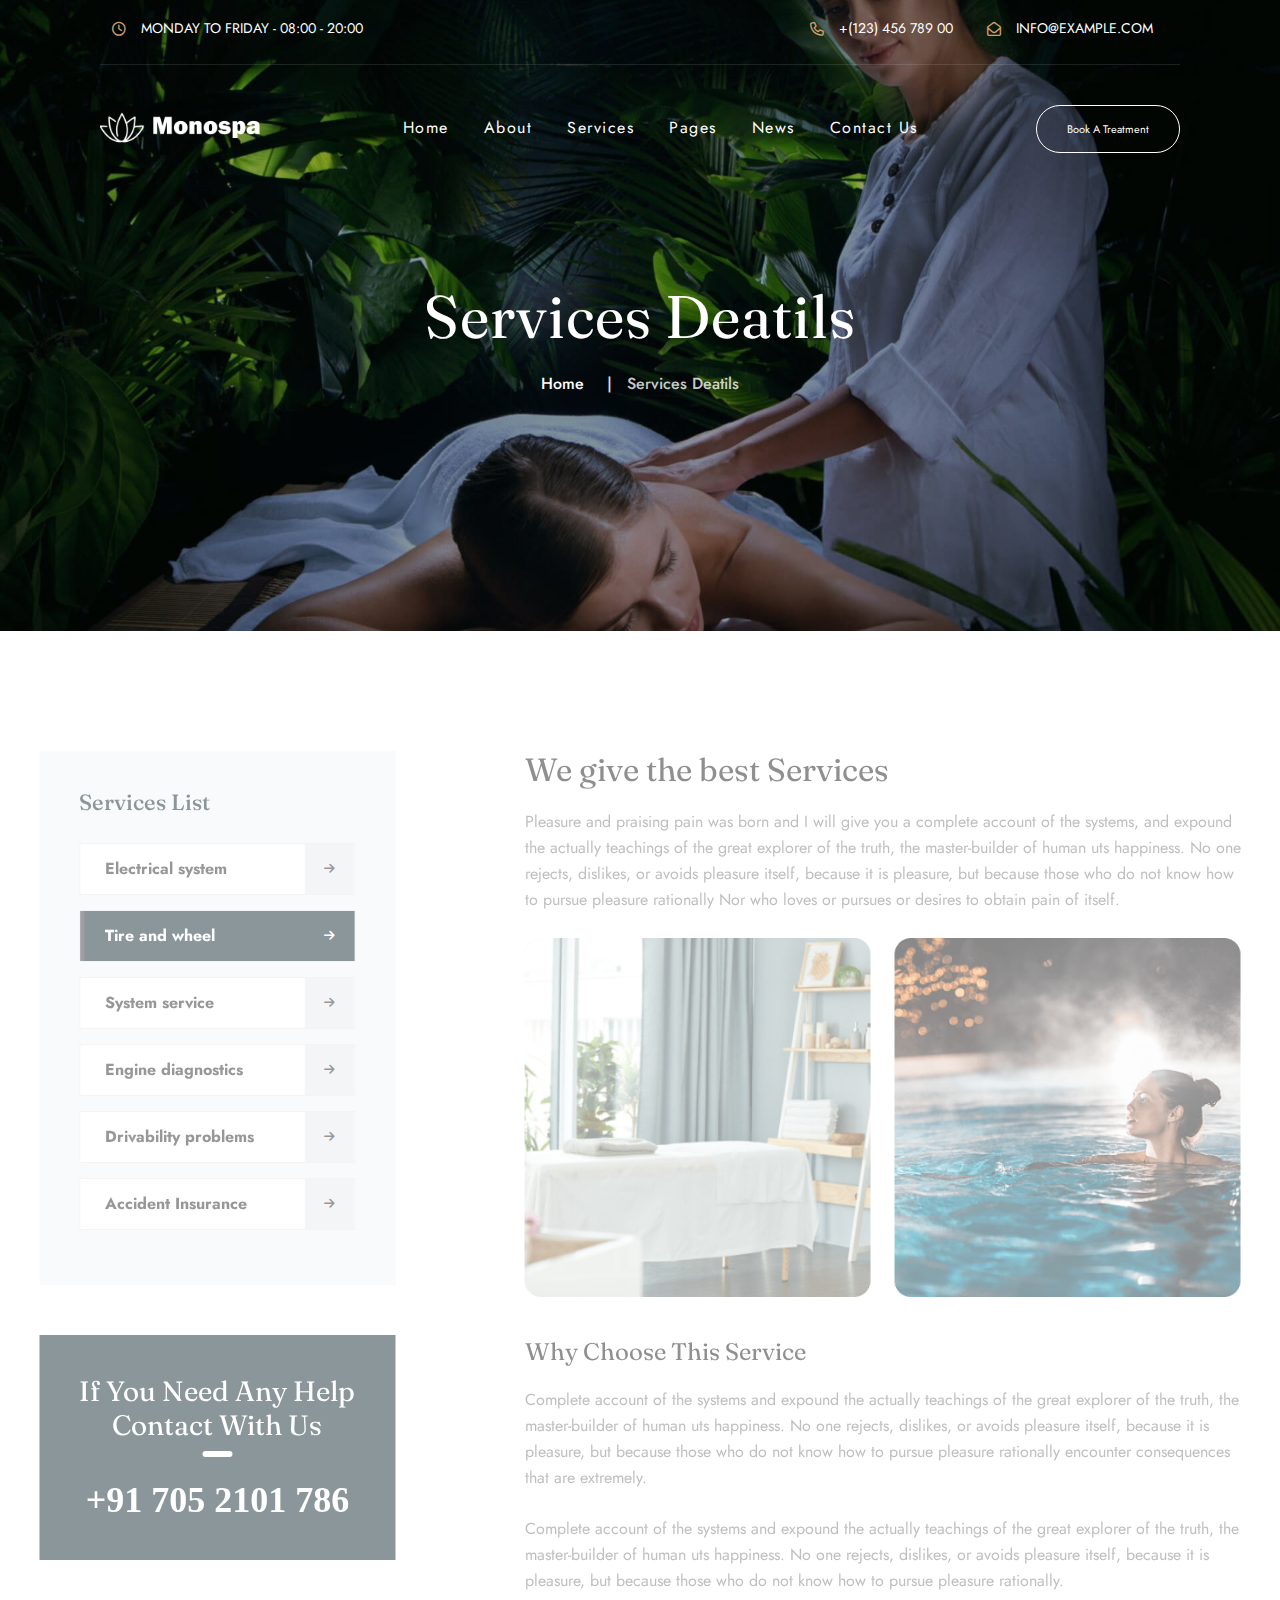
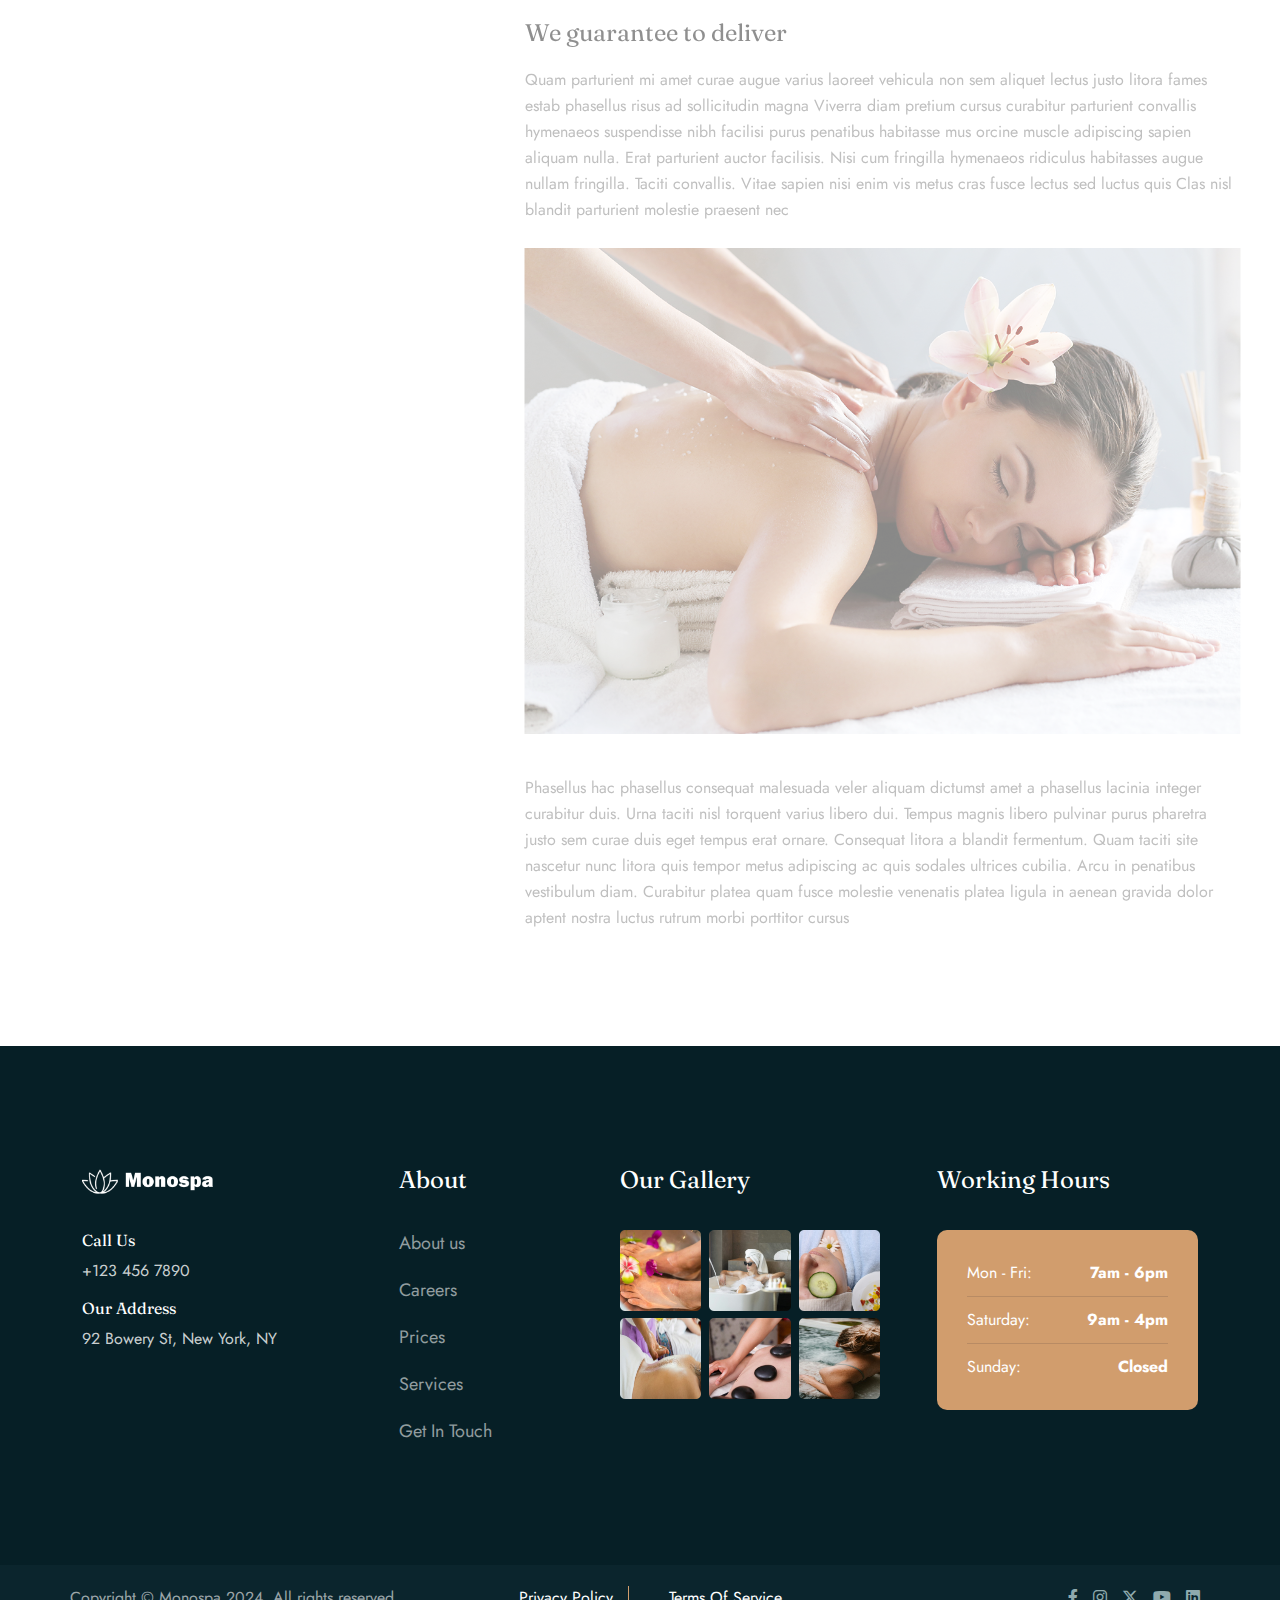
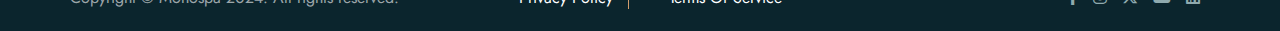
<file: single-service.html>
<!doctype html>
<html class="no-js" lang="zxx">


<!-- Mirrored from htmldemo.zcubethemes.com/aonespa/single-service.html by HTTrack Website Copier/3.x [XR&CO'2014], Sun, 24 Nov 2024 05:29:21 GMT -->
<head>
    <meta charset="utf-8">
    <meta http-equiv="x-ua-compatible" content="ie=edge">
    <title>Monospa - Beauty Salon & Spa </title>
    <meta name="description" content="">
    <meta name="viewport" content="width=device-width, initial-scale=1">
    <link rel="shortcut icon" type="image/x-icon" href="img/favicon.ico">
    <!-- Place favicon.ico in the root directory -->

    <!-- CSS here -->
    <link rel="stylesheet" href="css/bootstrap.min.css">
    <link rel="stylesheet" href="css/animate.min.css">
    <link rel="stylesheet" href="css/magnific-popup.css">
    <link rel="stylesheet" href="fontawesome/css/all.min.css">
    <link rel="stylesheet" href="fontawesome-pro/css/all.min.css">
    <link rel="stylesheet" href="css/dripicons.css">
    <link rel="stylesheet" href="css/slick.css">
    <link rel="stylesheet" href="css/meanmenu.css">
    <link rel="stylesheet" href="css/default.css">
    <link rel="stylesheet" href="css/style.css">
    <link rel="stylesheet" href="css/responsive.css">
</head>

<body>
    <!-- header -->
    <header class="header-area header">
        <div class="header-top second-header d-none d-lg-block">
            <div class="container-fluid">
                <div class="row align-items-center">
                    <div class="col-xl-6 col-lg-6 col-md-7 d-none d-md-block">
                        <div class="header-cta">
                            <ul>
                                <li>
                                    <div class="call-box">
                                        <div class="icon"><i class="fa-regular fa-clock"></i></div>
                                        <div class="text">
                                            Monday to Friday - <strong>08:00 - 20:00</strong>
                                        </div>
                                    </div>
                                </li>
                            </ul>
                        </div>
                    </div>
                    <div class="col-lg-6 col-md-6 d-none d-md-block text-right">
                        <div class="header-cta">
                            <ul>

                                <li>
                                    <div class="call-box">
                                        <div class="icon"><i class="fa-regular fa-phone"></i></div>
                                        <div class="text">
                                            <strong><a href="tel:+12345678900">+(123) 456 789 00</a></strong>
                                        </div>
                                    </div>
                                </li>
                                <li>
                                    <div class="call-box">
                                        <div class="icon"><i class="fa-regular fa-envelope-open"></i></div>
                                        <div class="text">
                                            <strong><a href="mailto:info@example.com">info@example.com</a></strong>
                                        </div>
                                    </div>
                                </li>
                            </ul>
                        </div>
                    </div>
                </div>
            </div>
        </div>
        <div id="header-sticky" class="menu-area">
            <div class="container-fluid pl-100 pr-100">
                <div class="second-menu">
                    <div class="row align-items-center">
                        <div class="col-xl-2 col-lg-2">
                            <div class="logo">
                                <a href="index.html"><img src="img/logo/logo.png" alt="logo"></a>
                            </div>
                        </div>
                        <div class="col-xl-8 col-lg-8">

                            <div class="main-menu text-center">
                                <nav id="mobile-menu">
                                    <ul>
                                        <li class="has-sub">
                                            <a href="index.html">Home</a>
                                            <ul>
                                                <li><a href="index.html">Home Page 01</a></li>
                                                <li><a href="index-2.html">Home Page 02</a></li>
                                            </ul>
                                        </li>
                                        <li><a href="about.html">About</a></li>

                                        <li class="has-sub">
                                            <a href="services.html">Services</a>
                                            <ul>
                                                <li> <a href="services.html">Services</a></li>
                                                <li> <a href="single-service.html">Services Details</a></li>
                                            </ul>
                                        </li>
                                        <li class="has-sub"><a href="#">Pages</a>
                                            <ul>
                                                <li><a href="projects.html">Gallery</a></li>
                                                <li><a href="faq.html">Faq</a></li>
                                                <li><a href="team.html">Team</a></li>
                                                <li><a href="team-single.html">Team Details</a></li>
                                                <li><a href="pricing.html">Pricing</a></li>


                                                <li><a href="shop.html">Shop</a></li>
                                                <li><a href="shop-details.html">Shop Details</a>
                                            </ul>
                                        </li>
                                        <li class="has-sub">
                                            <a href="blog.html">News</a>
                                            <ul>
                                                <li><a href="blog.html">Blog</a></li>
                                                <li><a href="blog-details.html">Blog Details</a></li>
                                            </ul>
                                        </li>
                                        <li><a href="contact.html">Contact Us</a></li>
                                    </ul>
                                </nav>
                            </div>
                        </div>
                        <div class="col-xl-2 col-lg-2 d-none d-lg-block text-right">
                            <a href="contact.html" class="top-btn mt-10 mb-10"><i class="fa-light fa-heart"></i> Book A Treatment </a>
                        </div>

                        <div class="col-12">
                            <div class="mobile-menu"></div>
                        </div>
                    </div>
                </div>
            </div>
        </div>
    </header>
    <!-- header-end -->
    <!-- main-area -->
    <main>
        <!-- breadcrumb-area -->
        <section class="breadcrumb-area d-flex align-items-center" style="background-image:url(img/slider/slider_bg1.jpg);">
            <div class="container">
                <div class="row align-items-center">
                    <div class="col-xl-12 col-lg-12">
                        <div class="breadcrumb-wrap text-center">
                            <div class="breadcrumb-title">
                                <h2>Services Deatils</h2>
                                <div class="breadcrumb-wrap">

                                    <nav aria-label="breadcrumb">
                                        <ol class="breadcrumb">
                                            <li class="breadcrumb-item"><a href="index.html">Home</a></li>
                                            <li class="breadcrumb-item active" aria-current="page">Services Deatils</li>
                                        </ol>
                                    </nav>
                                </div>
                            </div>
                        </div>
                    </div>

                </div>
            </div>
        </section>
        <!-- breadcrumb-area-end -->
        <!-- service-details-area -->
        <div class="about-area5 about-p p-relative">
            <div class="container pt-120 pb-90">
                <div class="row">
                    <!-- #right side -->
                    <div class="col-sm-12 col-md-12 col-lg-4 order-1 fade-slide left">
                        <aside class="sidebar services-sidebar">

                            <!-- Category Widget -->
                            <div class="sidebar-widget categories">
                                <div class="widget-content">
                                    <h2 class="widget-title"> Services List </h2>
                                    <!-- Services Category -->
                                    <ul class="services-categories">
                                        <li><a href="single-service.html">Electrical system </a></li>
                                        <li class="active"><a href="single-service.html">Tire and wheel </a></li>
                                        <li><a href="single-service.html">System service </a></li>
                                        <li><a href="single-service.html">Engine diagnostics </a></li>
                                        <li><a href="single-service.html"> Drivability problems </a></li>
                                        <li><a href="single-service.html">Accident Insurance </a></li>
                                    </ul>
                                </div>
                            </div>
                            <!--Service Contact-->
                            <div class="service-detail-contact wow fadeup-animation" data-wow-delay="1.1s">
                                <h3 class="h3-title">If You Need Any Help Contact With Us</h3>
                                <a href="javascript:void(0);" title="Call now">+91 705 2101 786</a>
                            </div>

                        </aside>
                    </div>
                    <!-- #right side end -->


                    <div class="col-lg-8 col-md-12 col-sm-12 order-2 fade-slide right">
                        <div class="service-detail">


                            <div class="content-box">
                                <h2> We give the best Services </h2>
                                <p>Pleasure and praising pain was born and I will give you a complete account of the systems, and expound the actually teachings of the great explorer of the truth, the master-builder of human uts happiness. No one rejects, dislikes, or avoids pleasure itself, because it is pleasure, but because those who do not know how to pursue pleasure rationally Nor who loves or pursues or desires to obtain pain of itself.</p>

                                <!-- Two Column -->
                                <div class="two-column">
                                    <div class="row">
                                        <div class="image-column col-xl-6 col-lg-12 col-md-12">
                                            <figure class="image"><img src="img/gallery/protfolio-img04.png" alt=""></figure>
                                        </div>
                                        <div class="text-column col-xl-6 col-lg-12 col-md-12">
                                            <figure class="image"><img src="img/gallery/protfolio-img03.png" alt=""></figure>
                                        </div>

                                    </div>
                                </div>

                                <h3>Why Choose This Service</h3>

                                <p>Complete account of the systems and expound the actually teachings of the great explorer of the truth, the master-builder of human uts happiness. No one rejects, dislikes, or avoids pleasure itself, because it is pleasure, but because those who do not know how to pursue pleasure rationally encounter consequences that are extremely.</p>

                                <p>Complete account of the systems and expound the actually teachings of the great explorer of the truth, the master-builder of human uts happiness. No one rejects, dislikes, or avoids pleasure itself, because it is pleasure, but because those who do not know how to pursue pleasure rationally.</p>
                                <h3>We guarantee to deliver</h3>
                                <p>Quam parturient mi amet curae augue varius laoreet vehicula non sem aliquet lectus justo litora fames estab phasellus risus ad sollicitudin magna Viverra diam pretium cursus curabitur parturient convallis hymenaeos suspendisse nibh facilisi purus penatibus habitasse mus orcine muscle adipiscing sapien aliquam nulla. Erat parturient auctor facilisis. Nisi cum fringilla hymenaeos ridiculus habitasses augue nullam fringilla. Taciti convallis. Vitae sapien nisi enim vis metus cras fusce lectus sed luctus quis Clas nisl blandit parturient molestie praesent nec</p>

                                <!-- Two Column -->
                                <div class="two-column">
                                    <div class="row">
                                        <div class="image-column col-xl-12 col-lg-12 col-md-12">
                                            <figure class="image"><img src="img/blog/inner_b2.jpg" alt=""></figure>
                                        </div>


                                    </div>
                                </div>

                                <p>Phasellus hac phasellus consequat malesuada veler aliquam dictumst amet a phasellus lacinia integer curabitur duis. Urna taciti nisl torquent varius libero dui. Tempus magnis libero pulvinar purus pharetra justo sem curae duis eget tempus erat ornare. Consequat litora a blandit fermentum. Quam taciti site nascetur nunc litora quis tempor metus adipiscing ac quis sodales ultrices cubilia. Arcu in penatibus vestibulum diam. Curabitur platea quam fusce molestie venenatis platea ligula in aenean gravida dolor aptent nostra luctus rutrum morbi porttitor cursus</p>
                            </div>
                        </div>
                    </div>

                </div>
            </div>
        </div>
        <!-- service-details-area-end -->
    </main>
    <!-- main-area-end -->
    <!-- footer -->
    <footer class="footer-bg footer-p" style="background-color: #061F26;">
        <div class="footer-top  pt-120 pb-90">
            <div class="container">
                <div class="row justify-content-between">

                    <div class="col-xl-3 col-lg-6 col-sm-6">
                        <div class="footer-widget mb-30">
                            <div class="f-widget-title">
                                <h2> <img src="img/logo/logo.png" alt="img"></h2>
                            </div>
                            <div class="f-contact">
                                <ul>
                                    <li>
                                        <h6>Call Us</h6>
                                        <span>+123 456 7890</span>
                                    </li>
                                    <li>
                                        <h6>Our Address</h6>
                                        <span>92 Bowery St, New York, NY</span>
                                    </li>
                                </ul>
                            </div>
                        </div>
                    </div>
                    <div class="col-xl-2 col-lg-6 col-sm-6">
                        <div class="footer-widget mb-30">
                            <div class="f-widget-title">
                                <h2>About</h2>
                            </div>
                            <div class="footer-link">
                                <ul>
                                    <li><a href="index.html">About us</a></li>
                                    <li><a href="about.html"> Careers</a></li>
                                    <li><a href="pricing.html"> Prices </a></li>
                                    <li><a href="services.html"> Services</a></li>
                                    <li><a href="contact.html">Get In Touch </a></li>
                                </ul>
                            </div>
                        </div>
                    </div>
                    <div class="col-xl-3 col-lg-6 col-sm-6">
                        <div class="footer-widget mb-30">
                            <div class="f-widget-title">
                                <h2>Our Gallery</h2>
                            </div>
                            <div class="f-insta">
                                <ul>
                                    <li><a href="#"><img src="img/instagram/f-galler-01.png" alt="img"></a></li>
                                    <li><a href="#"><img src="img/instagram/f-galler-02.png" alt="img"></a></li>
                                    <li><a href="#"><img src="img/instagram/f-galler-03.png" alt="img"></a></li>
                                    <li><a href="#"><img src="img/instagram/f-galler-04.png" alt="img"></a></li>
                                    <li><a href="#"><img src="img/instagram/f-galler-05.png" alt="img"></a></li>
                                    <li><a href="#"><img src="img/instagram/f-galler-06.png" alt="img"></a></li>
                                </ul>
                            </div>
                        </div>
                    </div>
                    <div class="col-xl-3 col-lg-6 col-sm-6">
                        <div class="footer-widget mb-30">
                            <div class="f-widget-title">
                                <h2>Working Hours</h2>
                            </div>
                            <div class="f-work-hour">
                                <ul>
                                    <li><span>Mon - Fri:</span> <strong>7am - 6pm</strong></li>
                                    <li><span>Saturday:</span> <strong>9am - 4pm</strong></li>
                                    <li><span>Sunday:</span> <strong>Closed</strong></li>
                                </ul>
                            </div>
                        </div>
                    </div>
                </div>
            </div>
        </div>
        <div class="copyright-wrap" style="background: #0B252D;">
            <div class="container">
                <div class="row align-items-center">
                    <div class="col-lg-4 col-md-6 ">
                        <div class="copy-text">
                            Copyright &copy; Monospa 2024. All rights reserved.
                        </div>
                    </div>
                    <div class="col-lg-4 col-md-6 text-center">
                        <ul>
                            <li><a href="#">Privacy Policy</a></li>
                            <li><a href="#">Terms Of Service</a></li>
                        </ul>
                    </div>
                    <div class="col-lg-4 col-md-12 text-right text-xl-right">
                        <div class="footer-social">
                            <a href="#"><i class="fab fa-facebook-f"></i></a>
                            <a href="#"><i class="fab fa-instagram"></i></a>
                            <a href="#"><i class="fa-brands fa-x-twitter"></i></a>
                            <a href="#"><i class="fab fa-youtube"></i></a>
                            <a href="#"><i class="fab fa-linkedin"></i></a>
                        </div>
                    </div>
                </div>

            </div>
        </div>
    </footer>
    <!-- footer-end -->
    <!-- JS here -->
    <script src="js/vendor/modernizr-3.5.0.min.js"></script>
    <script src="js/vendor/jquery.min.js"></script>
    <script src="js/popper.min.js"></script>
    <script src="js/bootstrap.min.js"></script>
    <script src="js/slick.min.js"></script>
    <script src="js/ajax-form.js"></script>
    <script src="js/paroller.js"></script>
    <script src="js/js_isotope.pkgd.min.js"></script>
    <script src="js/imagesloaded.min.js"></script>
    <script src="js/parallax.min.js"></script>
    <script src="js/jquery.waypoints.min.js"></script>
    <script src="js/jquery.counterup.min.js"></script>
    <script src="js/jquery.scrollUp.min.js"></script>
    <script src="js/jquery.meanmenu.min.js"></script>
    <script src="js/parallax-scroll.js"></script>
    <script src="js/gsap.min.js"></script>
    <script src="js/ScrollTrigger.min.js"></script>
    <script src="js/SplitText.min.js"></script>
    <script src="js/jquery.magnific-popup.min.js"></script>
    <script src="js/element-in-view.js"></script>
    <script src="js/main.js"></script>
</body>


<!-- Mirrored from htmldemo.zcubethemes.com/aonespa/single-service.html by HTTrack Website Copier/3.x [XR&CO'2014], Sun, 24 Nov 2024 05:29:21 GMT -->
</html>
</file>
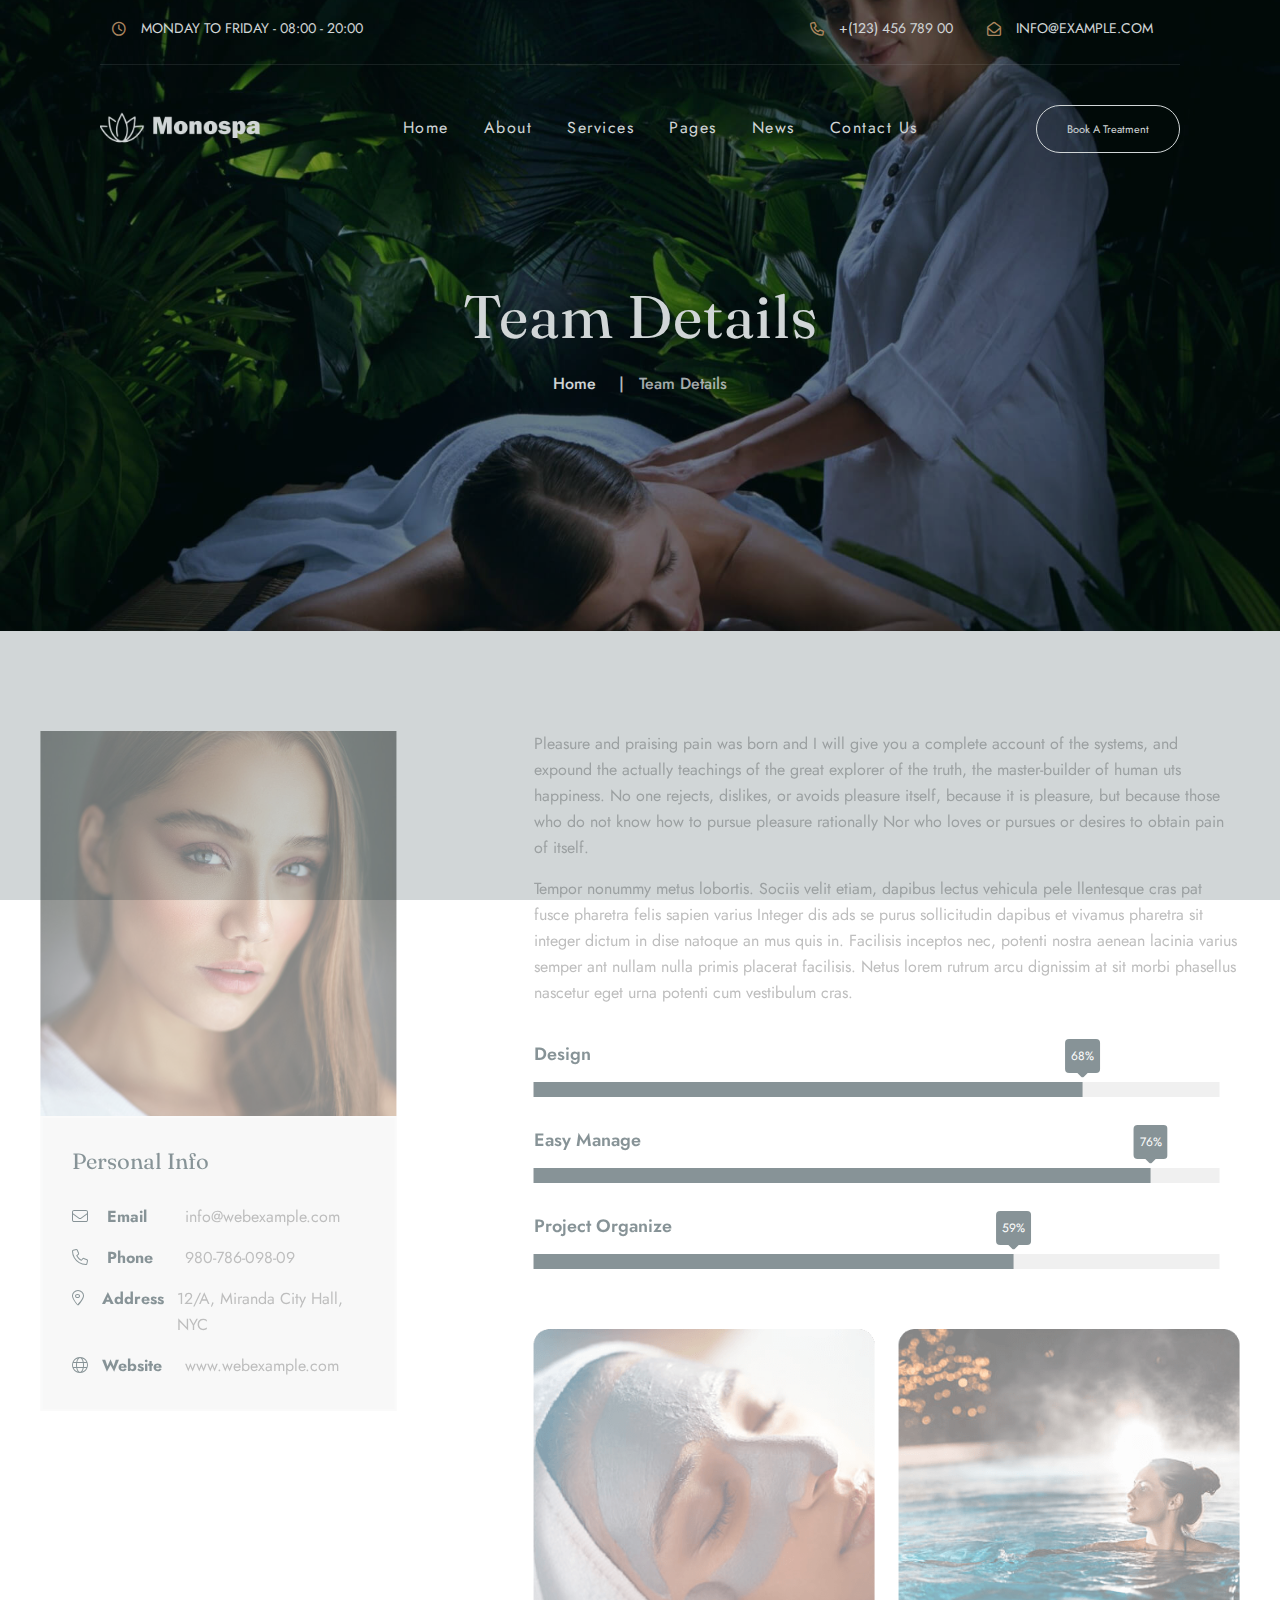
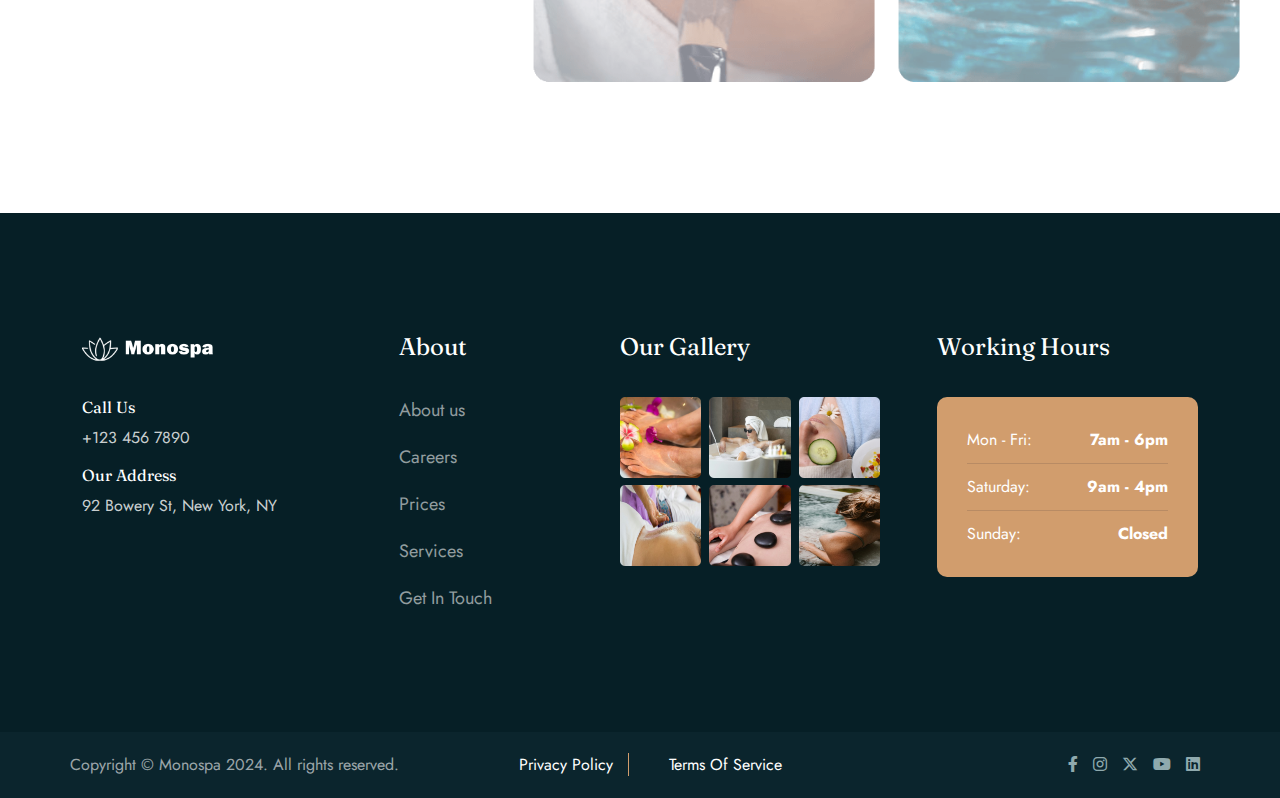
<file: team-single.html>
<!doctype html>
<html class="no-js" lang="zxx">


<!-- Mirrored from htmldemo.zcubethemes.com/aonespa/team-single.html by HTTrack Website Copier/3.x [XR&CO'2014], Sun, 24 Nov 2024 05:29:23 GMT -->
<head>
    <meta charset="utf-8">
    <meta http-equiv="x-ua-compatible" content="ie=edge">
    <title>Monospa - Beauty Salon & Spa </title>
    <meta name="description" content="">
    <meta name="viewport" content="width=device-width, initial-scale=1">
    <link rel="shortcut icon" type="image/x-icon" href="img/favicon.ico">
    <!-- Place favicon.ico in the root directory -->

    <!-- CSS here -->
    <link rel="stylesheet" href="css/bootstrap.min.css">
    <link rel="stylesheet" href="css/animate.min.css">
    <link rel="stylesheet" href="css/magnific-popup.css">
    <link rel="stylesheet" href="fontawesome/css/all.min.css">
    <link rel="stylesheet" href="fontawesome-pro/css/all.min.css">
    <link rel="stylesheet" href="css/dripicons.css">
    <link rel="stylesheet" href="css/slick.css">
    <link rel="stylesheet" href="css/meanmenu.css">
    <link rel="stylesheet" href="css/default.css">
    <link rel="stylesheet" href="css/style.css">
    <link rel="stylesheet" href="css/responsive.css">
</head>

<body>
    <!--  Preloader  -->
    <div id="preloader">
        <div id="loading"> </div>
    </div>
    <!--  Preloader end  -->
    <!-- header -->
    <header class="header-area header">
        <div class="header-top second-header d-none d-lg-block">
            <div class="container-fluid">
                <div class="row align-items-center">
                    <div class="col-xl-6 col-lg-6 col-md-7 d-none d-md-block">
                        <div class="header-cta">
                            <ul>
                                <li>
                                    <div class="call-box">
                                        <div class="icon"><i class="fa-regular fa-clock"></i></div>
                                        <div class="text">
                                            Monday to Friday - <strong>08:00 - 20:00</strong>
                                        </div>
                                    </div>
                                </li>
                            </ul>
                        </div>
                    </div>
                    <div class="col-lg-6 col-md-6 d-none d-md-block text-right">
                        <div class="header-cta">
                            <ul>

                                <li>
                                    <div class="call-box">
                                        <div class="icon"><i class="fa-regular fa-phone"></i></div>
                                        <div class="text">
                                            <strong><a href="tel:+12345678900">+(123) 456 789 00</a></strong>
                                        </div>
                                    </div>
                                </li>
                                <li>
                                    <div class="call-box">
                                        <div class="icon"><i class="fa-regular fa-envelope-open"></i></div>
                                        <div class="text">
                                            <strong><a href="mailto:info@example.com">info@example.com</a></strong>
                                        </div>
                                    </div>
                                </li>
                            </ul>
                        </div>
                    </div>
                </div>
            </div>
        </div>
        <div id="header-sticky" class="menu-area">
            <div class="container-fluid pl-100 pr-100">
                <div class="second-menu">
                    <div class="row align-items-center">
                        <div class="col-xl-2 col-lg-2">
                            <div class="logo">
                                <a href="index.html"><img src="img/logo/logo.png" alt="logo"></a>
                            </div>
                        </div>
                        <div class="col-xl-8 col-lg-8">

                            <div class="main-menu text-center">
                                <nav id="mobile-menu">
                                    <ul>
                                        <li class="has-sub">
                                            <a href="index.html">Home</a>
                                            <ul>
                                                <li><a href="index.html">Home Page 01</a></li>
                                                <li><a href="index-2.html">Home Page 02</a></li>
                                            </ul>
                                        </li>
                                        <li><a href="about.html">About</a></li>

                                        <li class="has-sub">
                                            <a href="services.html">Services</a>
                                            <ul>
                                                <li> <a href="services.html">Services</a></li>
                                                <li> <a href="single-service.html">Services Details</a></li>
                                            </ul>
                                        </li>
                                        <li class="has-sub"><a href="#">Pages</a>
                                            <ul>
                                                <li><a href="projects.html">Gallery</a></li>
                                                <li><a href="faq.html">Faq</a></li>
                                                <li><a href="team.html">Team</a></li>
                                                <li><a href="team-single.html">Team Details</a></li>
                                                <li><a href="pricing.html">Pricing</a></li>


                                                <li><a href="shop.html">Shop</a></li>
                                                <li><a href="shop-details.html">Shop Details</a>
                                            </ul>
                                        </li>
                                        <li class="has-sub">
                                            <a href="blog.html">News</a>
                                            <ul>
                                                <li><a href="blog.html">Blog</a></li>
                                                <li><a href="blog-details.html">Blog Details</a></li>
                                            </ul>
                                        </li>
                                        <li><a href="contact.html">Contact Us</a></li>
                                    </ul>
                                </nav>
                            </div>
                        </div>
                        <div class="col-xl-2 col-lg-2 d-none d-lg-block text-right">
                            <a href="contact.html" class="top-btn mt-10 mb-10"><i class="fa-light fa-heart"></i> Book A Treatment </a>
                        </div>

                        <div class="col-12">
                            <div class="mobile-menu"></div>
                        </div>
                    </div>
                </div>
            </div>
        </div>
    </header>
    <!-- header-end -->
    <!-- main-area -->
    <main>

        <!-- breadcrumb-area -->
        <section class="breadcrumb-area d-flex align-items-center" style="background-image:url(img/slider/slider_bg1.jpg)">
            <div class="container">
                <div class="row align-items-center">
                    <div class="col-xl-12 col-lg-12">
                        <div class="breadcrumb-wrap text-center">
                            <div class="breadcrumb-title">
                                <h2>Team Details</h2>
                                <div class="breadcrumb-wrap">

                                    <nav aria-label="breadcrumb">
                                        <ol class="breadcrumb">
                                            <li class="breadcrumb-item"><a href="index.html">Home</a></li>
                                            <li class="breadcrumb-item active" aria-current="page">Team Details </li>
                                        </ol>
                                    </nav>
                                </div>
                            </div>
                        </div>
                    </div>

                </div>
            </div>
        </section>
        <!-- breadcrumb-area-end -->
        <!-- Project Detail -->
        <section class="team-area-content">
            <div class="container">

                <!-- Lower Content -->
                <div class="lower-content">
                    <div class="row">
                        <div class="col-lg-4 col-md-12 col-sm-12 fade-slide left">
                            <div class="team-img-box">
                                <img src="img/team/team-img2.jpg" alt="img">
                            </div>
                            <div class="per-info">
                                <h4>Personal Info</h4>
                                <ul>
                                    <li>
                                        <div class="icon"><i class="fal fa-envelope"></i> <strong>Email</strong></div>
                                        <div class="text">info@webexample.com</div>
                                    </li>
                                    <li>
                                        <div class="icon"><i class="fal fa-phone"></i> <strong>Phone</strong></div>
                                        <div class="text">980-786-098-09</div>
                                    </li>
                                    <li>
                                        <div class="icon"><i class="fal fa-map-marker-alt"></i><strong>Address</strong></div>
                                        <div class="text">12/A, Miranda City Hall, NYC</div>
                                    </li>
                                    <li>
                                        <div class="icon"><i class="fal fa-globe"></i><strong>Website</strong></div>
                                        <div class="text">www.webexample.com</div>
                                    </li>
                                </ul>
                            </div>

                        </div>

                        <div class="text-column col-lg-8 col-md-12 col-sm-12 fade-slide right">
                            <div class="s-about-content pl-30">
                                <p>Pleasure and praising pain was born and I will give you a complete account of the systems, and expound the actually teachings of the great explorer of the truth, the master-builder of human uts happiness. No one rejects, dislikes, or avoids pleasure itself, because it is pleasure, but because those who do not know how to pursue pleasure rationally Nor who loves or pursues or desires to obtain pain of itself.</p>
                                <p>Tempor nonummy metus lobortis. Sociis velit etiam, dapibus lectus vehicula pele llentesque cras pat fusce pharetra felis sapien varius Integer dis ads se purus sollicitudin dapibus et vivamus pharetra sit integer dictum in dise natoque an mus quis in. Facilisis inceptos nec, potenti nostra aenean lacinia varius semper ant nullam nulla primis placerat facilisis. Netus lorem rutrum arcu dignissim at sit morbi phasellus nascetur eget urna potenti cum vestibulum cras. </p>
                                <div class="row">
                                    <div class="col-lg-12">
                                        <div class="skills-content s-about-content mt-20">
                                            <div class="skills">
                                                <div class="skill mb-30">
                                                    <div class="skill-name">Design</div>
                                                    <div class="skill-bar">
                                                        <div class="skill-per" id="80"></div>
                                                    </div>
                                                </div>
                                                <div class="skill mb-30">
                                                    <div class="skill-name">Easy Manage</div>
                                                    <div class="skill-bar">
                                                        <div class="skill-per" id="90"></div>
                                                    </div>
                                                </div>
                                                <div class="skill mb-30">
                                                    <div class="skill-name">Project Organize</div>
                                                    <div class="skill-bar">
                                                        <div class="skill-per" id="70"></div>
                                                    </div>
                                                </div>
                                            </div>
                                        </div>
                                    </div>

                                </div>
                                <div class="two-column mt-30">
                                    <div class="row">
                                        <div class="image-column col-xl-6 col-lg-12 col-md-12">
                                            <figure class="image"><img src="img/gallery/protfolio-img02.png" alt=""></figure>
                                        </div>
                                        <div class="text-column col-xl-6 col-lg-12 col-md-12">
                                            <figure class="image"><img src="img/gallery/protfolio-img03.png" alt=""></figure>
                                        </div>

                                    </div>
                                </div>
                            </div>
                        </div>


                    </div>
                </div>

            </div>
        </section>
        <!--End Project Detail -->

    </main>
    <!-- main-area-end -->
    <!-- footer -->
    <footer class="footer-bg footer-p" style="background-color: #061F26;">
        <div class="footer-top  pt-120 pb-90">
            <div class="container">
                <div class="row justify-content-between">

                    <div class="col-xl-3 col-lg-6 col-sm-6">
                        <div class="footer-widget mb-30">
                            <div class="f-widget-title">
                                <h2> <img src="img/logo/logo.png" alt="img"></h2>
                            </div>
                            <div class="f-contact">
                                <ul>
                                    <li>
                                        <h6>Call Us</h6>
                                        <span>+123 456 7890</span>
                                    </li>
                                    <li>
                                        <h6>Our Address</h6>
                                        <span>92 Bowery St, New York, NY</span>
                                    </li>
                                </ul>
                            </div>
                        </div>
                    </div>
                    <div class="col-xl-2 col-lg-6 col-sm-6">
                        <div class="footer-widget mb-30">
                            <div class="f-widget-title">
                                <h2>About</h2>
                            </div>
                            <div class="footer-link">
                                <ul>
                                    <li><a href="index.html">About us</a></li>
                                    <li><a href="about.html"> Careers</a></li>
                                    <li><a href="pricing.html"> Prices </a></li>
                                    <li><a href="services.html"> Services</a></li>
                                    <li><a href="contact.html">Get In Touch </a></li>
                                </ul>
                            </div>
                        </div>
                    </div>
                    <div class="col-xl-3 col-lg-6 col-sm-6">
                        <div class="footer-widget mb-30">
                            <div class="f-widget-title">
                                <h2>Our Gallery</h2>
                            </div>
                            <div class="f-insta">
                                <ul>
                                    <li><a href="#"><img src="img/instagram/f-galler-01.png" alt="img"></a></li>
                                    <li><a href="#"><img src="img/instagram/f-galler-02.png" alt="img"></a></li>
                                    <li><a href="#"><img src="img/instagram/f-galler-03.png" alt="img"></a></li>
                                    <li><a href="#"><img src="img/instagram/f-galler-04.png" alt="img"></a></li>
                                    <li><a href="#"><img src="img/instagram/f-galler-05.png" alt="img"></a></li>
                                    <li><a href="#"><img src="img/instagram/f-galler-06.png" alt="img"></a></li>
                                </ul>
                            </div>
                        </div>
                    </div>
                    <div class="col-xl-3 col-lg-6 col-sm-6">
                        <div class="footer-widget mb-30">
                            <div class="f-widget-title">
                                <h2>Working Hours</h2>
                            </div>
                            <div class="f-work-hour">
                                <ul>
                                    <li><span>Mon - Fri:</span> <strong>7am - 6pm</strong></li>
                                    <li><span>Saturday:</span> <strong>9am - 4pm</strong></li>
                                    <li><span>Sunday:</span> <strong>Closed</strong></li>
                                </ul>
                            </div>
                        </div>
                    </div>
                </div>
            </div>
        </div>
        <div class="copyright-wrap" style="background: #0B252D;">
            <div class="container">
                <div class="row align-items-center">
                    <div class="col-lg-4 col-md-6 ">
                        <div class="copy-text">
                            Copyright &copy; Monospa 2024. All rights reserved.
                        </div>
                    </div>
                    <div class="col-lg-4 col-md-6 text-center">
                        <ul>
                            <li><a href="#">Privacy Policy</a></li>
                            <li><a href="#">Terms Of Service</a></li>
                        </ul>
                    </div>
                    <div class="col-lg-4 col-md-12 text-right text-xl-right">
                        <div class="footer-social">
                            <a href="#"><i class="fab fa-facebook-f"></i></a>
                            <a href="#"><i class="fab fa-instagram"></i></a>
                            <a href="#"><i class="fa-brands fa-x-twitter"></i></a>
                            <a href="#"><i class="fab fa-youtube"></i></a>
                            <a href="#"><i class="fab fa-linkedin"></i></a>
                        </div>
                    </div>
                </div>

            </div>
        </div>
    </footer>
    <!-- footer-end -->
    <!-- JS here -->
    <script src="js/vendor/modernizr-3.5.0.min.js"></script>
    <script src="js/vendor/jquery.min.js"></script>
    <script src="js/popper.min.js"></script>
    <script src="js/bootstrap.min.js"></script>
    <script src="js/slick.min.js"></script>
    <script src="js/ajax-form.js"></script>
    <script src="js/paroller.js"></script>
    <script src="js/js_isotope.pkgd.min.js"></script>
    <script src="js/imagesloaded.min.js"></script>
    <script src="js/parallax.min.js"></script>
    <script src="js/jquery.waypoints.min.js"></script>
    <script src="js/jquery.counterup.min.js"></script>
    <script src="js/jquery.scrollUp.min.js"></script>
    <script src="js/jquery.meanmenu.min.js"></script>
    <script src="js/parallax-scroll.js"></script>
    <script src="js/gsap.min.js"></script>
    <script src="js/ScrollTrigger.min.js"></script>
    <script src="js/SplitText.min.js"></script>
    <script src="js/jquery.magnific-popup.min.js"></script>
    <script src="js/element-in-view.js"></script>
    <script src="js/main.js"></script>
</body>


<!-- Mirrored from htmldemo.zcubethemes.com/aonespa/team-single.html by HTTrack Website Copier/3.x [XR&CO'2014], Sun, 24 Nov 2024 05:29:23 GMT -->
</html>
</file>
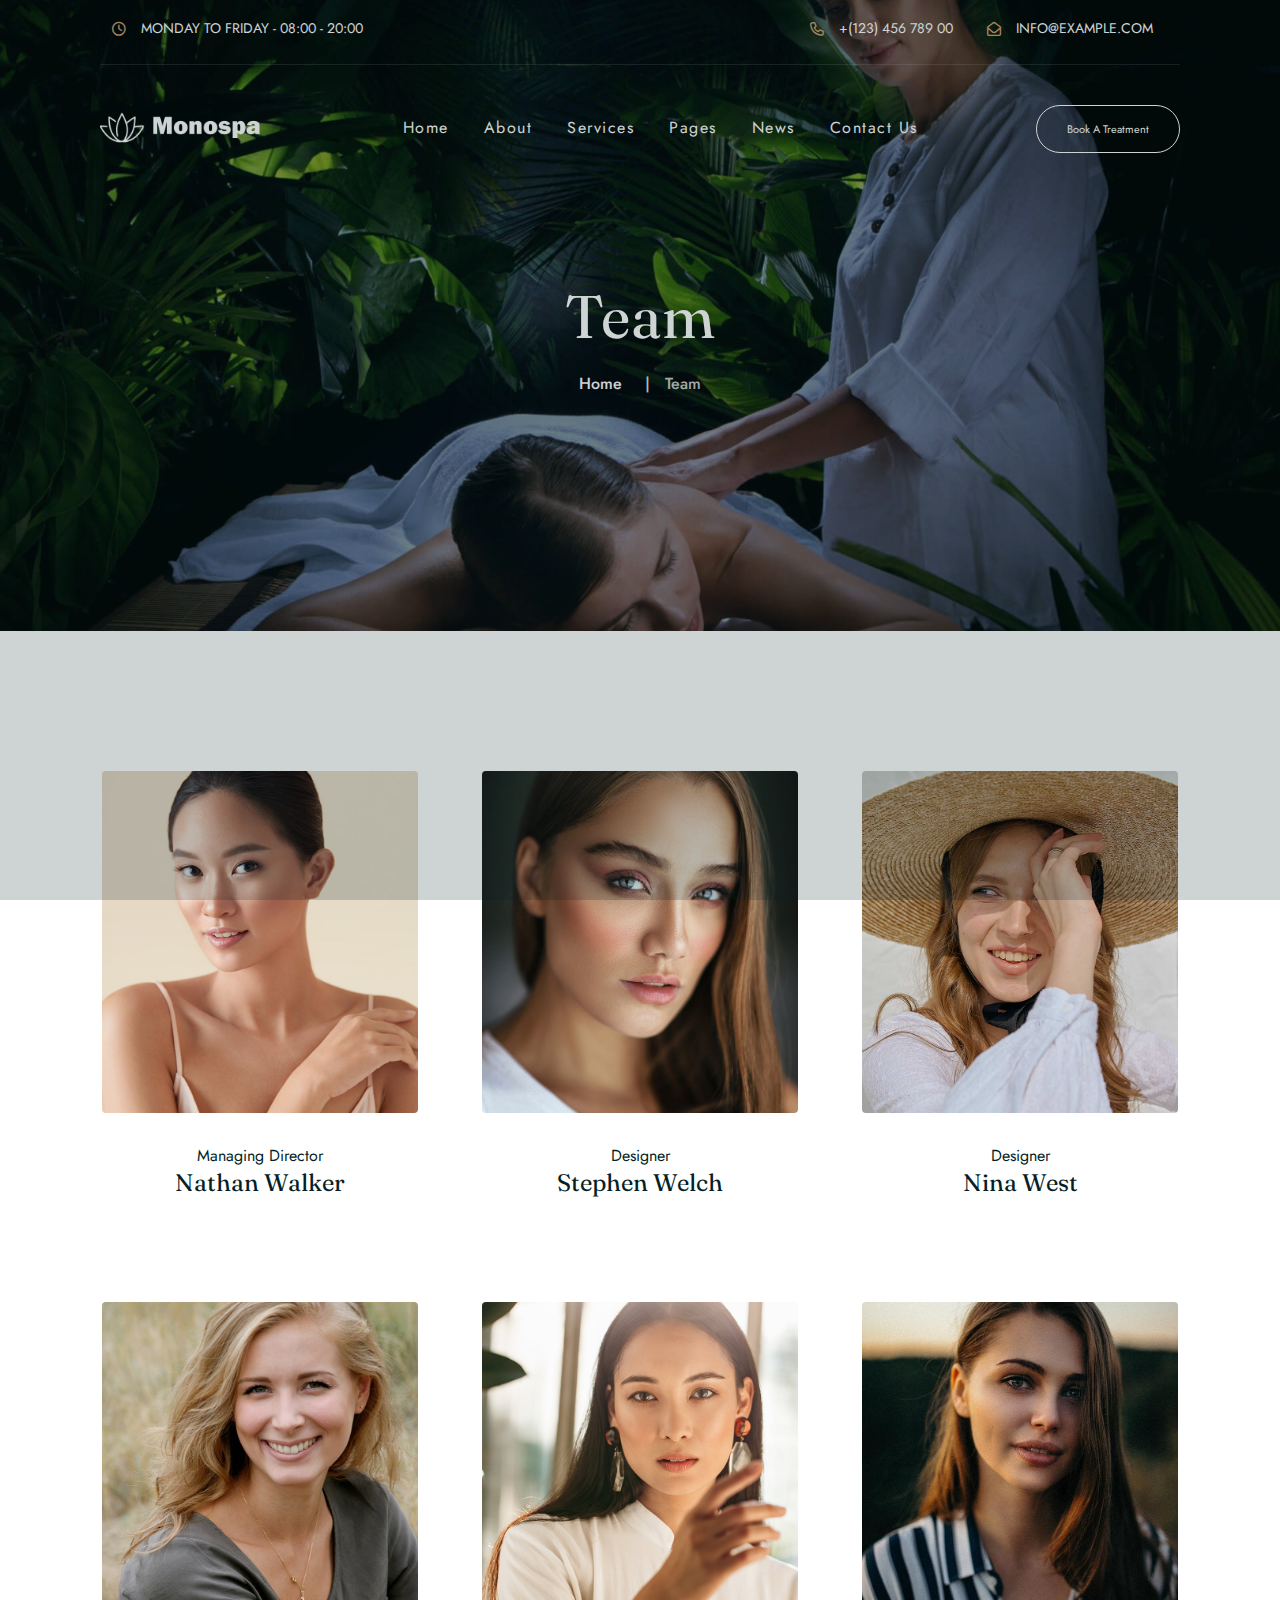
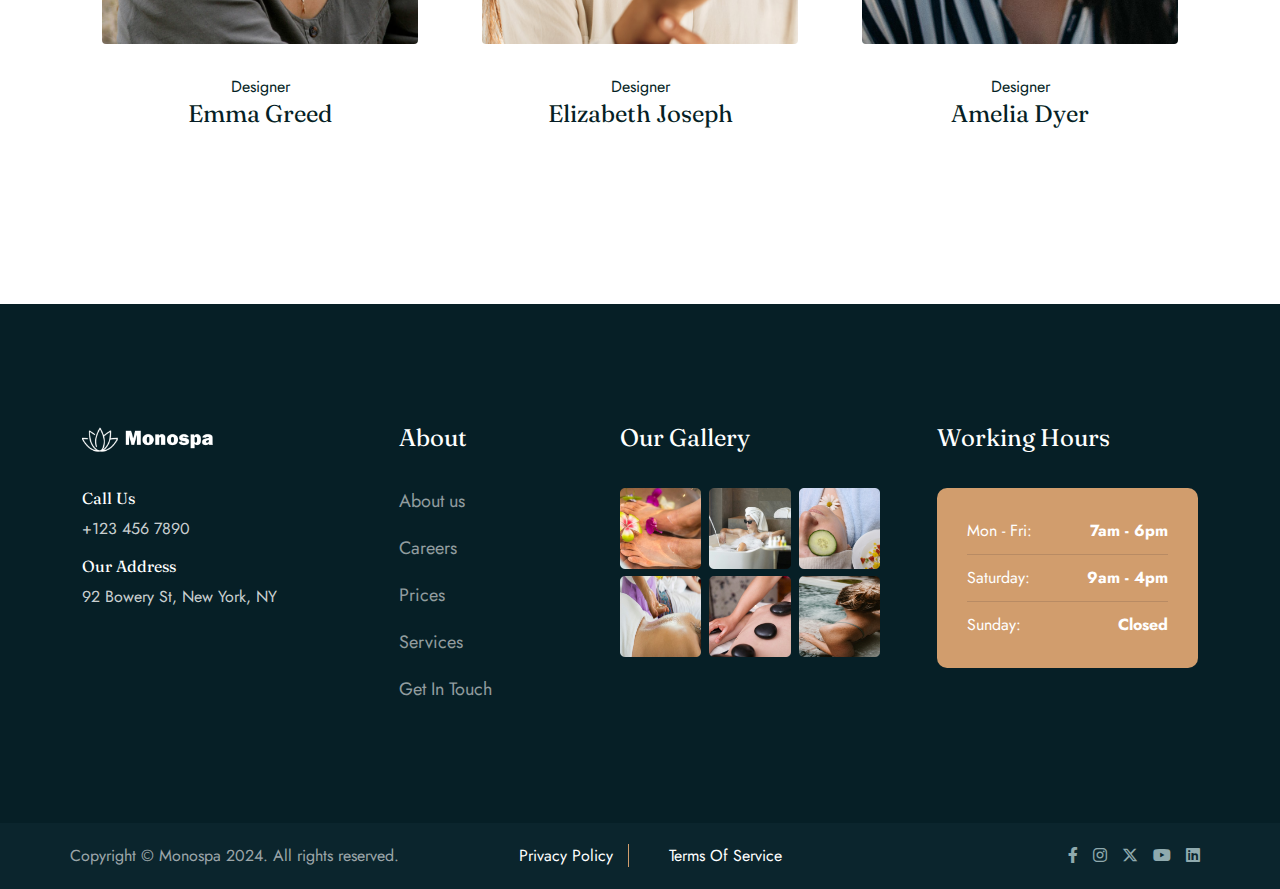
<file: team.html>
<!doctype html>
<html class="no-js" lang="zxx">


<!-- Mirrored from htmldemo.zcubethemes.com/aonespa/team.html by HTTrack Website Copier/3.x [XR&CO'2014], Sun, 24 Nov 2024 05:29:22 GMT -->
<head>
    <meta charset="utf-8">
    <meta http-equiv="x-ua-compatible" content="ie=edge">
    <title>Monospa - Beauty Salon & Spa </title>
    <meta name="description" content="">
    <meta name="viewport" content="width=device-width, initial-scale=1">
    <link rel="shortcut icon" type="image/x-icon" href="img/favicon.ico">
    <!-- Place favicon.ico in the root directory -->

    <!-- CSS here -->
    <link rel="stylesheet" href="css/bootstrap.min.css">
    <link rel="stylesheet" href="css/animate.min.css">
    <link rel="stylesheet" href="css/magnific-popup.css">
    <link rel="stylesheet" href="fontawesome/css/all.min.css">
    <link rel="stylesheet" href="fontawesome-pro/css/all.min.css">
    <link rel="stylesheet" href="css/dripicons.css">
    <link rel="stylesheet" href="css/slick.css">
    <link rel="stylesheet" href="css/meanmenu.css">
    <link rel="stylesheet" href="css/default.css">
    <link rel="stylesheet" href="css/style.css">
    <link rel="stylesheet" href="css/responsive.css">
</head>

<body>
    <!--  Preloader  -->
    <div id="preloader">
        <div id="loading"> </div>
    </div>
    <!--  Preloader end  -->
    <!-- header -->
    <header class="header-area header">
        <div class="header-top second-header d-none d-lg-block">
            <div class="container-fluid">
                <div class="row align-items-center">
                    <div class="col-xl-6 col-lg-6 col-md-7 d-none d-md-block">
                        <div class="header-cta">
                            <ul>
                                <li>
                                    <div class="call-box">
                                        <div class="icon"><i class="fa-regular fa-clock"></i></div>
                                        <div class="text">
                                            Monday to Friday - <strong>08:00 - 20:00</strong>
                                        </div>
                                    </div>
                                </li>
                            </ul>
                        </div>
                    </div>
                    <div class="col-lg-6 col-md-6 d-none d-md-block text-right">
                        <div class="header-cta">
                            <ul>

                                <li>
                                    <div class="call-box">
                                        <div class="icon"><i class="fa-regular fa-phone"></i></div>
                                        <div class="text">
                                            <strong><a href="tel:+12345678900">+(123) 456 789 00</a></strong>
                                        </div>
                                    </div>
                                </li>
                                <li>
                                    <div class="call-box">
                                        <div class="icon"><i class="fa-regular fa-envelope-open"></i></div>
                                        <div class="text">
                                            <strong><a href="mailto:info@example.com">info@example.com</a></strong>
                                        </div>
                                    </div>
                                </li>
                            </ul>
                        </div>
                    </div>
                </div>
            </div>
        </div>
        <div id="header-sticky" class="menu-area">
            <div class="container-fluid pl-100 pr-100">
                <div class="second-menu">
                    <div class="row align-items-center">
                        <div class="col-xl-2 col-lg-2">
                            <div class="logo">
                                <a href="index.html"><img src="img/logo/logo.png" alt="logo"></a>
                            </div>
                        </div>
                        <div class="col-xl-8 col-lg-8">

                            <div class="main-menu text-center">
                                <nav id="mobile-menu">
                                    <ul>
                                        <li class="has-sub">
                                            <a href="index.html">Home</a>
                                            <ul>
                                                <li><a href="index.html">Home Page 01</a></li>
                                                <li><a href="index-2.html">Home Page 02</a></li>
                                            </ul>
                                        </li>
                                        <li><a href="about.html">About</a></li>

                                        <li class="has-sub">
                                            <a href="services.html">Services</a>
                                            <ul>
                                                <li> <a href="services.html">Services</a></li>
                                                <li> <a href="single-service.html">Services Details</a></li>
                                            </ul>
                                        </li>
                                        <li class="has-sub"><a href="#">Pages</a>
                                            <ul>
                                                <li><a href="projects.html">Gallery</a></li>
                                                <li><a href="faq.html">Faq</a></li>
                                                <li><a href="team.html">Team</a></li>
                                                <li><a href="team-single.html">Team Details</a></li>
                                                <li><a href="pricing.html">Pricing</a></li>


                                                <li><a href="shop.html">Shop</a></li>
                                                <li><a href="shop-details.html">Shop Details</a>
                                            </ul>
                                        </li>
                                        <li class="has-sub">
                                            <a href="blog.html">News</a>
                                            <ul>
                                                <li><a href="blog.html">Blog</a></li>
                                                <li><a href="blog-details.html">Blog Details</a></li>
                                            </ul>
                                        </li>
                                        <li><a href="contact.html">Contact Us</a></li>
                                    </ul>
                                </nav>
                            </div>
                        </div>
                        <div class="col-xl-2 col-lg-2 d-none d-lg-block text-right">
                            <a href="contact.html" class="top-btn mt-10 mb-10"><i class="fa-light fa-heart"></i> Book A Treatment </a>
                        </div>

                        <div class="col-12">
                            <div class="mobile-menu"></div>
                        </div>
                    </div>
                </div>
            </div>
        </div>
    </header>
    <!-- header-end -->
    <!-- main-area -->
    <main>

        <!-- breadcrumb-area -->
        <section class="breadcrumb-area d-flex align-items-center" style="background-image:url(img/slider/slider_bg1.jpg)">
            <div class="container">
                <div class="row align-items-center">
                    <div class="col-xl-12 col-lg-12">
                        <div class="breadcrumb-wrap text-center">
                            <div class="breadcrumb-title">
                                <h2>Team</h2>
                                <div class="breadcrumb-wrap">

                                    <nav aria-label="breadcrumb">
                                        <ol class="breadcrumb">
                                            <li class="breadcrumb-item"><a href="index.html">Home</a></li>
                                            <li class="breadcrumb-item active" aria-current="page">Team </li>
                                        </ol>
                                    </nav>
                                </div>
                            </div>
                        </div>
                    </div>

                </div>
            </div>
        </section>
        <!-- breadcrumb-area-end -->
        <!-- team-area -->
        <section class="team-area fix p-relative pt-120 pb-90">
            <div class="container">
                <div class="row">
                    <div class="col-xl-4 col-lg-4 col-md-6">
                        <div class="single-team mb-30">
                            <div class="team-thumb">
                                <div class="brd">
                                    <img src="img/team/team-img1.jpg" alt="img">
                                    <div class="team-social">

                                        <ul>

                                            <li><a href="#"><i class="fa-brands fa-pinterest-p"></i></a></li>
                                            <li><a href="#"><i class="fab fa-instagram"></i></a></li>
                                            <li> <a href="#"><i class="fa-brands fa-x-twitter"></i></a></li>
                                            <li><a href="#"><i class="fab fa-facebook-f"></i></a></li>
                                        </ul>
                                    </div>
                                </div>
                                <div class="team-info">
                                    <p>Managing Director</p>
                                    <h4><a href="team-single.html">Nathan Walker</a></h4>

                                </div>
                            </div>
                        </div>
                    </div>
                    <div class="col-xl-4 col-lg-4 col-md-6">
                        <div class="single-team mb-30">
                            <div class="team-thumb">
                                <div class="brd">
                                    <img src="img/team/team-img2.jpg" alt="img">
                                    <div class="team-social">

                                        <ul>

                                            <li><a href="#"><i class="fa-brands fa-pinterest-p"></i></a></li>
                                            <li><a href="#"><i class="fab fa-instagram"></i></a></li>
                                            <li> <a href="#"><i class="fa-brands fa-x-twitter"></i></a></li>
                                            <li><a href="#"><i class="fab fa-facebook-f"></i></a></li>
                                        </ul>
                                    </div>
                                </div>
                                <div class="team-info">
                                    <p>Designer</p>
                                    <h4><a href="team-single.html">Stephen Welch</a></h4>
                                </div>
                            </div>
                        </div>
                    </div>
                    <div class="col-xl-4 col-lg-4 col-md-6">
                        <div class="single-team mb-30">
                            <div class="team-thumb">
                                <div class="brd">
                                    <img src="img/team/team-img3.jpg" alt="img">
                                    <div class="team-social">

                                        <ul>

                                            <li><a href="#"><i class="fa-brands fa-pinterest-p"></i></a></li>
                                            <li><a href="#"><i class="fab fa-instagram"></i></a></li>
                                            <li> <a href="#"><i class="fa-brands fa-x-twitter"></i></a></li>
                                            <li><a href="#"><i class="fab fa-facebook-f"></i></a></li>
                                        </ul>
                                    </div>
                                </div>
                                <div class="team-info">
                                    <p>Designer</p>
                                    <h4><a href="team-single.html">Nina West</a></h4>
                                </div>
                            </div>
                        </div>
                    </div>
                    <div class="col-xl-4 col-lg-4 col-md-6">
                        <div class="single-team mb-30">
                            <div class="team-thumb">
                                <div class="brd">
                                    <img src="img/team/team-img4.jpg" alt="img">
                                    <div class="team-social">

                                        <ul>

                                            <li><a href="#"><i class="fa-brands fa-pinterest-p"></i></a></li>
                                            <li><a href="#"><i class="fab fa-instagram"></i></a></li>
                                            <li> <a href="#"><i class="fa-brands fa-x-twitter"></i></a></li>
                                            <li><a href="#"><i class="fab fa-facebook-f"></i></a></li>
                                        </ul>
                                    </div>
                                </div>
                                <div class="team-info">
                                    <p>Designer</p>
                                    <h4><a href="team-single.html">Emma Greed</a></h4>
                                </div>
                            </div>

                        </div>
                    </div>
                    <div class="col-xl-4 col-lg-4 col-md-6">
                        <div class="single-team mb-30">
                            <div class="team-thumb">
                                <div class="brd">
                                    <img src="img/team/team-img5.jpg" alt="img">
                                    <div class="team-social">
                                        <ul>

                                            <li><a href="#"><i class="fa-brands fa-pinterest-p"></i></a></li>
                                            <li><a href="#"><i class="fab fa-instagram"></i></a></li>
                                            <li> <a href="#"><i class="fa-brands fa-x-twitter"></i></a></li>
                                            <li><a href="#"><i class="fab fa-facebook-f"></i></a></li>
                                        </ul>
                                    </div>
                                </div>
                                <div class="team-info">
                                    <p>Designer</p>
                                    <h4><a href="team-single.html">Elizabeth Joseph</a></h4>
                                </div>
                            </div>
                        </div>
                    </div>
                    <div class="col-xl-4 col-lg-4 col-md-6">
                        <div class="single-team mb-30">
                            <div class="team-thumb">
                                <div class="brd">
                                    <img src="img/team/team-img6.jpg" alt="img">
                                    <div class="team-social">
                                        <ul>

                                            <li><a href="#"><i class="fa-brands fa-pinterest-p"></i></a></li>
                                            <li><a href="#"><i class="fab fa-instagram"></i></a></li>
                                            <li> <a href="#"><i class="fa-brands fa-x-twitter"></i></a></li>
                                            <li><a href="#"><i class="fab fa-facebook-f"></i></a></li>
                                        </ul>
                                    </div>
                                </div>
                                <div class="team-info">
                                    <p>Designer</p>
                                    <h4><a href="team-single.html">Amelia Dyer</a></h4>
                                </div>
                            </div>
                        </div>
                    </div>
                </div>
            </div>
        </section>
        <!-- team-area-end -->

    </main>
    <!-- main-area-end -->
    <!-- footer -->
    <footer class="footer-bg footer-p" style="background-color: #061F26;">
        <div class="footer-top  pt-120 pb-90">
            <div class="container">
                <div class="row justify-content-between">

                    <div class="col-xl-3 col-lg-6 col-sm-6">
                        <div class="footer-widget mb-30">
                            <div class="f-widget-title">
                                <h2> <img src="img/logo/logo.png" alt="img"></h2>
                            </div>
                            <div class="f-contact">
                                <ul>
                                    <li>
                                        <h6>Call Us</h6>
                                        <span>+123 456 7890</span>
                                    </li>
                                    <li>
                                        <h6>Our Address</h6>
                                        <span>92 Bowery St, New York, NY</span>
                                    </li>
                                </ul>
                            </div>
                        </div>
                    </div>
                    <div class="col-xl-2 col-lg-6 col-sm-6">
                        <div class="footer-widget mb-30">
                            <div class="f-widget-title">
                                <h2>About</h2>
                            </div>
                            <div class="footer-link">
                                <ul>
                                    <li><a href="index.html">About us</a></li>
                                    <li><a href="about.html"> Careers</a></li>
                                    <li><a href="pricing.html"> Prices </a></li>
                                    <li><a href="services.html"> Services</a></li>
                                    <li><a href="contact.html">Get In Touch </a></li>
                                </ul>
                            </div>
                        </div>
                    </div>
                    <div class="col-xl-3 col-lg-6 col-sm-6">
                        <div class="footer-widget mb-30">
                            <div class="f-widget-title">
                                <h2>Our Gallery</h2>
                            </div>
                            <div class="f-insta">
                                <ul>
                                    <li><a href="#"><img src="img/instagram/f-galler-01.png" alt="img"></a></li>
                                    <li><a href="#"><img src="img/instagram/f-galler-02.png" alt="img"></a></li>
                                    <li><a href="#"><img src="img/instagram/f-galler-03.png" alt="img"></a></li>
                                    <li><a href="#"><img src="img/instagram/f-galler-04.png" alt="img"></a></li>
                                    <li><a href="#"><img src="img/instagram/f-galler-05.png" alt="img"></a></li>
                                    <li><a href="#"><img src="img/instagram/f-galler-06.png" alt="img"></a></li>
                                </ul>
                            </div>
                        </div>
                    </div>
                    <div class="col-xl-3 col-lg-6 col-sm-6">
                        <div class="footer-widget mb-30">
                            <div class="f-widget-title">
                                <h2>Working Hours</h2>
                            </div>
                            <div class="f-work-hour">
                                <ul>
                                    <li><span>Mon - Fri:</span> <strong>7am - 6pm</strong></li>
                                    <li><span>Saturday:</span> <strong>9am - 4pm</strong></li>
                                    <li><span>Sunday:</span> <strong>Closed</strong></li>
                                </ul>
                            </div>
                        </div>
                    </div>
                </div>
            </div>
        </div>
        <div class="copyright-wrap" style="background: #0B252D;">
            <div class="container">
                <div class="row align-items-center">
                    <div class="col-lg-4 col-md-6 ">
                        <div class="copy-text">
                            Copyright &copy; Monospa 2024. All rights reserved.
                        </div>
                    </div>
                    <div class="col-lg-4 col-md-6 text-center">
                        <ul>
                            <li><a href="#">Privacy Policy</a></li>
                            <li><a href="#">Terms Of Service</a></li>
                        </ul>
                    </div>
                    <div class="col-lg-4 col-md-12 text-right text-xl-right">
                        <div class="footer-social">
                            <a href="#"><i class="fab fa-facebook-f"></i></a>
                            <a href="#"><i class="fab fa-instagram"></i></a>
                            <a href="#"><i class="fa-brands fa-x-twitter"></i></a>
                            <a href="#"><i class="fab fa-youtube"></i></a>
                            <a href="#"><i class="fab fa-linkedin"></i></a>
                        </div>
                    </div>
                </div>

            </div>
        </div>
    </footer>
    <!-- footer-end -->
    <!-- JS here -->
    <script src="js/vendor/modernizr-3.5.0.min.js"></script>
    <script src="js/vendor/jquery.min.js"></script>
    <script src="js/popper.min.js"></script>
    <script src="js/bootstrap.min.js"></script>
    <script src="js/slick.min.js"></script>
    <script src="js/ajax-form.js"></script>
    <script src="js/paroller.js"></script>
    <script src="js/js_isotope.pkgd.min.js"></script>
    <script src="js/imagesloaded.min.js"></script>
    <script src="js/parallax.min.js"></script>
    <script src="js/jquery.waypoints.min.js"></script>
    <script src="js/jquery.counterup.min.js"></script>
    <script src="js/jquery.scrollUp.min.js"></script>
    <script src="js/jquery.meanmenu.min.js"></script>
    <script src="js/parallax-scroll.js"></script>
    <script src="js/gsap.min.js"></script>
    <script src="js/ScrollTrigger.min.js"></script>
    <script src="js/SplitText.min.js"></script>
    <script src="js/jquery.magnific-popup.min.js"></script>
    <script src="js/element-in-view.js"></script>
    <script src="js/main.js"></script>
</body>


<!-- Mirrored from htmldemo.zcubethemes.com/aonespa/team.html by HTTrack Website Copier/3.x [XR&CO'2014], Sun, 24 Nov 2024 05:29:23 GMT -->
</html>
</file>
<file: css/dripicons.css>
@charset "UTF-8";

@font-face {
  font-family: "dripicons-v2";
  src:url("../fonts/dripicons-v2.eot");
  src:url("../fonts/dripicons-v2d41d.eot?#iefix") format("embedded-opentype"),
    url("../fonts/dripicons-v2.woff") format("woff"),
    url("../fonts/dripicons-v2.ttf") format("truetype"),
    url("../fonts/dripicons-v2.svg#dripicons-v2") format("svg");
  font-weight: normal;
  font-style: normal;

}

[data-icon]:before {
  font-family: "dripicons-v2" !important;
  content: attr(data-icon);
  font-style: normal !important;
  font-weight: normal !important;
  font-variant: normal !important;
  text-transform: none !important;
  speak: none;
  line-height: 1;
  -webkit-font-smoothing: antialiased;
  -moz-osx-font-smoothing: grayscale;
}

[class^="dripicons-"]:before,
[class*=" dripicons-"]:before {
  font-family: "dripicons-v2" !important;
  font-style: normal !important;
  font-weight: normal !important;
  font-variant: normal !important;
  text-transform: none !important;
  speak: none;
  line-height: 1;
  -webkit-font-smoothing: antialiased;
  -moz-osx-font-smoothing: grayscale;
}

.dripicons-alarm:before {
  content: "\61";
}
.dripicons-align-center:before {
  content: "\62";
}
.dripicons-align-justify:before {
  content: "\63";
}
.dripicons-align-left:before {
  content: "\64";
}
.dripicons-align-right:before {
  content: "\65";
}
.dripicons-anchor:before {
  content: "\66";
}
.dripicons-archive:before {
  content: "\67";
}
.dripicons-arrow-down:before {
  content: "\68";
}
.dripicons-arrow-left:before {
  content: "\69";
}
.dripicons-arrow-right:before {
  content: "\6a";
}
.dripicons-arrow-thin-down:before {
  content: "\6b";
}
.dripicons-arrow-thin-left:before {
  content: "\6c";
}
.dripicons-arrow-thin-right:before {
  content: "\6d";
}
.dripicons-arrow-thin-up:before {
  content: "\6e";
}
.dripicons-arrow-up:before {
  content: "\6f";
}
.dripicons-article:before {
  content: "\70";
}
.dripicons-backspace:before {
  content: "\71";
}
.dripicons-basket:before {
  content: "\72";
}
.dripicons-basketball:before {
  content: "\73";
}
.dripicons-battery-empty:before {
  content: "\74";
}
.dripicons-battery-full:before {
  content: "\75";
}
.dripicons-battery-low:before {
  content: "\76";
}
.dripicons-battery-medium:before {
  content: "\77";
}
.dripicons-bell:before {
  content: "\78";
}
.dripicons-blog:before {
  content: "\79";
}
.dripicons-bluetooth:before {
  content: "\7a";
}
.dripicons-bold:before {
  content: "\41";
}
.dripicons-bookmark:before {
  content: "\42";
}
.dripicons-bookmarks:before {
  content: "\43";
}
.dripicons-box:before {
  content: "\44";
}
.dripicons-briefcase:before {
  content: "\45";
}
.dripicons-brightness-low:before {
  content: "\46";
}
.dripicons-brightness-max:before {
  content: "\47";
}
.dripicons-brightness-medium:before {
  content: "\48";
}
.dripicons-broadcast:before {
  content: "\49";
}
.dripicons-browser:before {
  content: "\4a";
}
.dripicons-browser-upload:before {
  content: "\4b";
}
.dripicons-brush:before {
  content: "\4c";
}
.dripicons-calendar:before {
  content: "\4d";
}
.dripicons-camcorder:before {
  content: "\4e";
}
.dripicons-camera:before {
  content: "\4f";
}
.dripicons-card:before {
  content: "\50";
}
.dripicons-cart:before {
  content: "\51";
}
.dripicons-checklist:before {
  content: "\52";
}
.dripicons-checkmark:before {
  content: "\53";
}
.dripicons-chevron-down:before {
  content: "\54";
}
.dripicons-chevron-left:before {
  content: "\55";
}
.dripicons-chevron-right:before {
  content: "\56";
}
.dripicons-chevron-up:before {
  content: "\57";
}
.dripicons-clipboard:before {
  content: "\58";
}
.dripicons-clock:before {
  content: "\59";
}
.dripicons-clockwise:before {
  content: "\5a";
}
.dripicons-cloud:before {
  content: "\30";
}
.dripicons-cloud-download:before {
  content: "\31";
}
.dripicons-cloud-upload:before {
  content: "\32";
}
.dripicons-code:before {
  content: "\33";
}
.dripicons-contract:before {
  content: "\34";
}
.dripicons-contract-2:before {
  content: "\35";
}
.dripicons-conversation:before {
  content: "\36";
}
.dripicons-copy:before {
  content: "\37";
}
.dripicons-crop:before {
  content: "\38";
}
.dripicons-cross:before {
  content: "\39";
}
.dripicons-crosshair:before {
  content: "\21";
}
.dripicons-cutlery:before {
  content: "\22";
}
.dripicons-device-desktop:before {
  content: "\23";
}
.dripicons-device-mobile:before {
  content: "\24";
}
.dripicons-device-tablet:before {
  content: "\25";
}
.dripicons-direction:before {
  content: "\26";
}
.dripicons-disc:before {
  content: "\27";
}
.dripicons-document:before {
  content: "\28";
}
.dripicons-document-delete:before {
  content: "\29";
}
.dripicons-document-edit:before {
  content: "\2a";
}
.dripicons-document-new:before {
  content: "\2b";
}
.dripicons-document-remove:before {
  content: "\2c";
}
.dripicons-dot:before {
  content: "\2d";
}
.dripicons-dots-2:before {
  content: "\2e";
}
.dripicons-dots-3:before {
  content: "\2f";
}
.dripicons-download:before {
  content: "\3a";
}
.dripicons-duplicate:before {
  content: "\3b";
}
.dripicons-enter:before {
  content: "\3c";
}
.dripicons-exit:before {
  content: "\3d";
}
.dripicons-expand:before {
  content: "\3e";
}
.dripicons-expand-2:before {
  content: "\3f";
}
.dripicons-experiment:before {
  content: "\40";
}
.dripicons-export:before {
  content: "\5b";
}
.dripicons-feed:before {
  content: "\5d";
}
.dripicons-flag:before {
  content: "\5e";
}
.dripicons-flashlight:before {
  content: "\5f";
}
.dripicons-folder:before {
  content: "\60";
}
.dripicons-folder-open:before {
  content: "\7b";
}
.dripicons-forward:before {
  content: "\7c";
}
.dripicons-gaming:before {
  content: "\7d";
}
.dripicons-gear:before {
  content: "\7e";
}
.dripicons-graduation:before {
  content: "\5c";
}
.dripicons-graph-bar:before {
  content: "\e000";
}
.dripicons-graph-line:before {
  content: "\e001";
}
.dripicons-graph-pie:before {
  content: "\e002";
}
.dripicons-headset:before {
  content: "\e003";
}
.dripicons-heart:before {
  content: "\e004";
}
.dripicons-help:before {
  content: "\e005";
}
.dripicons-home:before {
  content: "\e006";
}
.dripicons-hourglass:before {
  content: "\e007";
}
.dripicons-inbox:before {
  content: "\e008";
}
.dripicons-information:before {
  content: "\e009";
}
.dripicons-italic:before {
  content: "\e00a";
}
.dripicons-jewel:before {
  content: "\e00b";
}
.dripicons-lifting:before {
  content: "\e00c";
}
.dripicons-lightbulb:before {
  content: "\e00d";
}
.dripicons-link:before {
  content: "\e00e";
}
.dripicons-link-broken:before {
  content: "\e00f";
}
.dripicons-list:before {
  content: "\e010";
}
.dripicons-loading:before {
  content: "\e011";
}
.dripicons-location:before {
  content: "\e012";
}
.dripicons-lock:before {
  content: "\e013";
}
.dripicons-lock-open:before {
  content: "\e014";
}
.dripicons-mail:before {
  content: "\e015";
}
.dripicons-map:before {
  content: "\e016";
}
.dripicons-media-loop:before {
  content: "\e017";
}
.dripicons-media-next:before {
  content: "\e018";
}
.dripicons-media-pause:before {
  content: "\e019";
}
.dripicons-media-play:before {
  content: "\e01a";
}
.dripicons-media-previous:before {
  content: "\e01b";
}
.dripicons-media-record:before {
  content: "\e01c";
}
.dripicons-media-shuffle:before {
  content: "\e01d";
}
.dripicons-media-stop:before {
  content: "\e01e";
}
.dripicons-medical:before {
  content: "\e01f";
}
.dripicons-menu:before {
  content: "\e020";
}
.dripicons-message:before {
  content: "\e021";
}
.dripicons-meter:before {
  content: "\e022";
}
.dripicons-microphone:before {
  content: "\e023";
}
.dripicons-minus:before {
  content: "\e024";
}
.dripicons-monitor:before {
  content: "\e025";
}
.dripicons-move:before {
  content: "\e026";
}
.dripicons-music:before {
  content: "\e027";
}
.dripicons-network-1:before {
  content: "\e028";
}
.dripicons-network-2:before {
  content: "\e029";
}
.dripicons-network-3:before {
  content: "\e02a";
}
.dripicons-network-4:before {
  content: "\e02b";
}
.dripicons-network-5:before {
  content: "\e02c";
}
.dripicons-pamphlet:before {
  content: "\e02d";
}
.dripicons-paperclip:before {
  content: "\e02e";
}
.dripicons-pencil:before {
  content: "\e02f";
}
.dripicons-phone:before {
  content: "\e030";
}
.dripicons-photo:before {
  content: "\e031";
}
.dripicons-photo-group:before {
  content: "\e032";
}
.dripicons-pill:before {
  content: "\e033";
}
.dripicons-pin:before {
  content: "\e034";
}
.dripicons-plus:before {
  content: "\e035";
}
.dripicons-power:before {
  content: "\e036";
}
.dripicons-preview:before {
  content: "\e037";
}
.dripicons-print:before {
  content: "\e038";
}
.dripicons-pulse:before {
  content: "\e039";
}
.dripicons-question:before {
  content: "\e03a";
}
.dripicons-reply:before {
  content: "\e03b";
}
.dripicons-reply-all:before {
  content: "\e03c";
}
.dripicons-return:before {
  content: "\e03d";
}
.dripicons-retweet:before {
  content: "\e03e";
}
.dripicons-rocket:before {
  content: "\e03f";
}
.dripicons-scale:before {
  content: "\e040";
}
.dripicons-search:before {
  content: "\e041";
}
.dripicons-shopping-bag:before {
  content: "\e042";
}
.dripicons-skip:before {
  content: "\e043";
}
.dripicons-stack:before {
  content: "\e044";
}
.dripicons-star:before {
  content: "\e045";
}
.dripicons-stopwatch:before {
  content: "\e046";
}
.dripicons-store:before {
  content: "\e047";
}
.dripicons-suitcase:before {
  content: "\e048";
}
.dripicons-swap:before {
  content: "\e049";
}
.dripicons-tag:before {
  content: "\e04a";
}
.dripicons-tag-delete:before {
  content: "\e04b";
}
.dripicons-tags:before {
  content: "\e04c";
}
.dripicons-thumbs-down:before {
  content: "\e04d";
}
.dripicons-thumbs-up:before {
  content: "\e04e";
}
.dripicons-ticket:before {
  content: "\e04f";
}
.dripicons-time-reverse:before {
  content: "\e050";
}
.dripicons-to-do:before {
  content: "\e051";
}
.dripicons-toggles:before {
  content: "\e052";
}
.dripicons-trash:before {
  content: "\e053";
}
.dripicons-trophy:before {
  content: "\e054";
}
.dripicons-upload:before {
  content: "\e055";
}
.dripicons-user:before {
  content: "\e056";
}
.dripicons-user-group:before {
  content: "\e057";
}
.dripicons-user-id:before {
  content: "\e058";
}
.dripicons-vibrate:before {
  content: "\e059";
}
.dripicons-view-apps:before {
  content: "\e05a";
}
.dripicons-view-list:before {
  content: "\e05b";
}
.dripicons-view-list-large:before {
  content: "\e05c";
}
.dripicons-view-thumb:before {
  content: "\e05d";
}
.dripicons-volume-full:before {
  content: "\e05e";
}
.dripicons-volume-low:before {
  content: "\e05f";
}
.dripicons-volume-medium:before {
  content: "\e060";
}
.dripicons-volume-off:before {
  content: "\e061";
}
.dripicons-wallet:before {
  content: "\e062";
}
.dripicons-warning:before {
  content: "\e063";
}
.dripicons-web:before {
  content: "\e064";
}
.dripicons-weight:before {
  content: "\e065";
}
.dripicons-wifi:before {
  content: "\e066";
}
.dripicons-wrong:before {
  content: "\e067";
}
.dripicons-zoom-in:before {
  content: "\e068";
}
.dripicons-zoom-out:before {
  content: "\e069";
}
</file>
<file: css/default.css>
/* Deafult Margin & Padding */
/*-- Margin Top --*/
.mt-5 {
	margin-top: 5px;
}
.mt-10 {
	margin-top: 10px;
}
.mt-15 {
	margin-top: 15px;
}
.mt-20 {
	margin-top: 20px;
}
.mt-25 {
	margin-top: 25px;
}
.mt-30 {
	margin-top: 30px;
}
.mt-35 {
	margin-top: 35px;
}
.mt-40 {
	margin-top: 40px;
}
.mt-45 {
	margin-top: 45px;
}
.mt-50 {
	margin-top: 50px;
}
.mt-55 {
	margin-top: 55px;
}
.mt-60 {
	margin-top: 60px;
}
.mt-65 {
	margin-top: 65px;
}
.mt-70 {
	margin-top: 70px;
}
.mt-75 {
	margin-top: 75px;
}
.mt-80 {
	margin-top: 80px;
}
.mt-85 {
	margin-top: 85px;
}
.mt-90 {
	margin-top: 90px;
}
.mt-95 {
	margin-top: 95px;
}
.mt-100 {
	margin-top: 100px;
}
.mt-105 {
	margin-top: 105px;
}
.mt-110 {
	margin-top: 110px;
}
.mt-115 {
	margin-top: 115px;
}
.mt-120 {
	margin-top: 120px;
}
.mt-125 {
	margin-top: 125px;
}
.mt-130 {
	margin-top: 130px;
}
.mt-135 {
	margin-top: 135px;
}
.mt-140 {
	margin-top: 140px;
}
.mt-145 {
	margin-top: 145px;
}
.mt-150 {
	margin-top: 150px;
}
.mt-155 {
	margin-top: 155px;
}
.mt-160 {
	margin-top: 160px;
}
.mt-165 {
	margin-top: 165px;
}
.mt-170 {
	margin-top: 170px;
}
.mt-175 {
	margin-top: 175px;
}
.mt-180 {
	margin-top: 180px;
}
.mt-185 {
	margin-top: 185px;
}
.mt-190 {
	margin-top: 190px;
}
.mt-195 {
	margin-top: 195px;
}
.mt-200 {
	margin-top: 200px;
}
/*-- Margin Bottom --*/

.mb-5 {
	margin-bottom: 5px;
}
.mb-10 {
	margin-bottom: 10px;
}
.mb-15 {
	margin-bottom: 15px;
}
.mb-20 {
	margin-bottom: 20px;
}
.mb-25 {
	margin-bottom: 25px;
}
.mb-30 {
	margin-bottom: 30px;
}
.mb-35 {
	margin-bottom: 35px;
}
.mb-40 {
	margin-bottom: 40px;
}
.mb-45 {
	margin-bottom: 45px;
}
.mb-50 {
	margin-bottom: 50px;
}
.mb-55 {
	margin-bottom: 55px;
}
.mb-60 {
	margin-bottom: 60px;
}
.mb-65 {
	margin-bottom: 65px;
}
.mb-70 {
	margin-bottom: 70px;
}
.mb-75 {
	margin-bottom: 75px;
}
.mb-80 {
	margin-bottom: 80px;
}
.mb-85 {
	margin-bottom: 85px;
}
.mb-90 {
	margin-bottom: 90px;
}
.mb-95 {
	margin-bottom: 95px;
}
.mb-100 {
	margin-bottom: 100px;
}
.mb-105 {
	margin-bottom: 105px;
}
.mb-110 {
	margin-bottom: 110px;
}
.mb-115 {
	margin-bottom: 115px;
}
.mb-120 {
	margin-bottom: 120px;
}
.mb-125 {
	margin-bottom: 125px;
}
.mb-130 {
	margin-bottom: 130px;
}
.mb-135 {
	margin-bottom: 135px;
}
.mb-140 {
	margin-bottom: 140px;
}
.mb-145 {
	margin-bottom: 145px;
}
.mb-150 {
	margin-bottom: 150px;
}
.mb-155 {
	margin-bottom: 155px;
}
.mb-160 {
	margin-bottom: 160px;
}
.mb-165 {
	margin-bottom: 165px;
}
.mb-170 {
	margin-bottom: 170px;
}
.mb-175 {
	margin-bottom: 175px;
}
.mb-180 {
	margin-bottom: 180px;
}
.mb-185 {
	margin-bottom: 185px;
}
.mb-190 {
	margin-bottom: 190px;
}
.mb-195 {
	margin-bottom: 195px;
}
.mb-200 {
	margin-bottom: 200px;
}
/*-- Padding Top --*/

.pt-5 {
	padding-top: 5px;
}
.pt-10 {
	padding-top: 10px;
}
.pt-15 {
	padding-top: 15px;
}
.pt-20 {
	padding-top: 20px;
}
.pt-25 {
	padding-top: 25px;
}
.pt-30 {
	padding-top: 30px;
}
.pt-35 {
	padding-top: 35px;
}
.pt-40 {
	padding-top: 40px;
}
.pt-45 {
	padding-top: 45px;
}
.pt-50 {
	padding-top: 50px;
}
.pt-55 {
	padding-top: 55px;
}
.pt-60 {
	padding-top: 60px;
}
.pt-65 {
	padding-top: 65px;
}
.pt-70 {
	padding-top: 70px;
}
.pt-75 {
	padding-top: 75px;
}
.pt-80 {
	padding-top: 80px;
}
.pt-85 {
	padding-top: 85px;
}
.pt-90 {
	padding-top: 90px;
}
.pt-95 {
	padding-top: 95px;
}
.pt-100 {
	padding-top: 100px;
}
.pt-105 {
	padding-top: 105px;
}
.pt-110 {
	padding-top: 110px;
}
.pt-115 {
	padding-top: 115px;
}
.pt-120 {
	padding-top: 120px;
}
.pt-125 {
	padding-top: 125px;
}
.pt-130 {
	padding-top: 130px;
}
.pt-135 {
	padding-top: 135px;
}
.pt-140 {
	padding-top: 140px;
}
.pt-145 {
	padding-top: 145px;
}
.pt-150 {
	padding-top: 150px;
}
.pt-155 {
	padding-top: 155px;
}
.pt-160 {
	padding-top: 160px;
}
.pt-165 {
	padding-top: 165px;
}
.pt-170 {
	padding-top: 170px;
}
.pt-175 {
	padding-top: 175px;
}
.pt-180 {
	padding-top: 180px;
}
.pt-185 {
	padding-top: 185px;
}
.pt-190 {
	padding-top: 190px;
}
.pt-195 {
	padding-top: 195px;
}
.pt-200 {
	padding-top: 200px;
}
.pt-113 {
	padding-top: 113px;
}
/*-- Padding Bottom --*/

.pb-5 {
	padding-bottom: 5px;
}
.pb-10 {
	padding-bottom: 10px;
}
.pb-15 {
	padding-bottom: 15px;
}
.pb-20 {
	padding-bottom: 20px;
}
.pb-25 {
	padding-bottom: 25px;
}
.pb-30 {
	padding-bottom: 30px;
}
.pb-35 {
	padding-bottom: 35px;
}
.pb-40 {
	padding-bottom: 40px;
}
.pb-45 {
	padding-bottom: 45px;
}
.pb-50 {
	padding-bottom: 50px;
}
.pb-55 {
	padding-bottom: 55px;
}
.pb-60 {
	padding-bottom: 60px;
}
.pb-65 {
	padding-bottom: 65px;
}
.pb-70 {
	padding-bottom: 70px;
}
.pb-75 {
	padding-bottom: 75px;
}
.pb-80 {
	padding-bottom: 80px;
}
.pb-85 {
	padding-bottom: 85px;
}
.pb-90 {
	padding-bottom: 90px;
}
.pb-95 {
	padding-bottom: 95px;
}
.pb-100 {
	padding-bottom: 100px;
}
.pb-105 {
	padding-bottom: 105px;
}
.pb-110 {
	padding-bottom: 110px;
}
.pb-115 {
	padding-bottom: 115px;
}
.pb-120 {
	padding-bottom: 120px;
}
.pb-125 {
	padding-bottom: 125px;
}
.pb-130 {
	padding-bottom: 130px;
}
.pb-135 {
	padding-bottom: 135px;
}
.pb-140 {
	padding-bottom: 140px;
}
.pb-145 {
	padding-bottom: 145px;
}
.pb-150 {
	padding-bottom: 150px;
}
.pb-155 {
	padding-bottom: 155px;
}
.pb-160 {
	padding-bottom: 160px;
}
.pb-165 {
	padding-bottom: 165px;
}
.pb-170 {
	padding-bottom: 170px;
}
.pb-175 {
	padding-bottom: 175px;
}
.pb-180 {
	padding-bottom: 180px;
}
.pb-185 {
	padding-bottom: 185px;
}
.pb-190 {
	padding-bottom: 190px;
}
.pb-195 {
	padding-bottom: 195px;
}
.pb-200 {
	padding-bottom: 200px;
}

.pb-240 {
    padding-bottom: 450px;
}

/*-- Padding Left --*/
.pl-0 {
	padding-left: 0px;
}
.pl-5 {
	padding-left: 5px;
}
.pl-10 {
	padding-left: 10px;
}
.pl-15 {
	padding-left: 15px;
}
.pl-20{
	padding-left: 20px;
}
.pl-25 {
	padding-left: 35px;
}
.pl-30 {
	padding-left: 30px;
}
.pl-35 {
	padding-left: 35px;
}

.pl-35 {
	padding-left: 35px;
}

.pl-40 {
	padding-left: 40px;
}

.pl-45 {
	padding-left: 45px;
}

.pl-50 {
	padding-left: 50px;
}

.pl-55 {
	padding-left: 55px;
}

.pl-60 {
	padding-left: 60px;
}
.pl-65 {
	padding-left: 65px;
}
.pl-70 {
	padding-left: 70px;
}
.pl-75 {
	padding-left: 75px;
}
.pl-80 {
	padding-left: 80px;
}
.pl-85 {
	padding-left: 80px;
}
.pl-90 {
	padding-left: 90px;
}
.pl-95 {
	padding-left: 95px;
}
.pl-100 {
	padding-left: 100px;
}


/*-- Padding Right --*/
.pr-0 {
	padding-right: 0px;
}
.pr-5 {
	padding-right: 5px;
}
.pr-10 {
	padding-right: 10px;
}
.pr-15 {
	padding-right: 15px;
}
.pr-20{
	padding-right: 20px;
}
.pr-25 {
	padding-right: 35px;
}
.pr-30 {
	padding-right: 30px;
}
.pr-35 {
	padding-right: 35px;
}

.pr-35 {
	padding-right: 35px;
}

.pr-40 {
	padding-right: 40px;
}

.pr-45 {
	padding-right: 45px;
}

.pr-50 {
	padding-right: 50px;
}

.pr-55 {
	padding-right: 55px;
}

.pr-60 {
	padding-right: 60px;
}
.pr-65 {
	padding-right: 65px;
}
.pr-70 {
	padding-right: 70px;
}
.pr-75 {
	padding-right: 75px;
}
.pr-80 {
	padding-right: 80px;
}
.pr-85 {
	padding-right: 80px;
}
.pr-90 {
	padding-right: 90px;
}
.pr-95 {
	padding-right: 95px;
}
.pr-100 {
	padding-right: 100px;
}
/*-- margin Right --*/
.mr-40{
    margin-right: 40px;
}
/* font weight */
.f-700{font-weight: 700;}
.f-600{font-weight: 600;}
.f-500{font-weight: 500;}
.f-400{font-weight: 400;}
.f-300{font-weight: 300;}

/* Background Color */

.gray-bg {
	background: #f4f4fe;
}
.white-bg {
	background: #fff;
}
.black-bg {
	background: #222;
}
.theme-bg {
	background: #222;
}
.primary-bg {
	background: #1a237e;
}
/* Color */

.white-color {
	color: #fff;
}
.black-color {
	color: #222;
}
.theme-color {
	color: #222;
}
.primary-color {
	color: #222;
}
/* black overlay */

[data-overlay] {
	position: relative;
}
[data-overlay]::before {
	background: #000 none repeat scroll 0 0;
	content: "";
	height: 100%;
	left: 0;
	position: absolute;
	top: 0;
	width: 100%;
	z-index: 1;
}
[data-overlay="3"]::before {
	opacity: 0.3;
}
[data-overlay="4"]::before {
	opacity: 0.4;
}
[data-overlay="5"]::before {
	opacity: 0.5;
}
[data-overlay="6"]::before {
	opacity: 0.6;
}
[data-overlay="7"]::before {
	opacity: 0.7;
}
[data-overlay="8"]::before {
	opacity: 0.8;
}
[data-overlay="9"]::before {
	opacity: 0.9;
}


.text-right{
text-align: right;
}
a {
    text-decoration: none;
}
/*********************** Demo - 20 *******************/
.box20{position:relative}
.box20:after,.box20:before{position:absolute;content:""}
.box20:before{width:80%;height:220%;background:#061F26;top:-50%;left:-100%;z-index:1;transform:rotate(25deg);transform-origin:center top 0;transition:all .5s ease 0s}
.box20:hover:before{left:10%}
.box20:after{width:55%;height:175%;background-color:rgba(0,0,0,.8);bottom:-1000%;left:53%;transform:rotate(-33deg);transform-origin:center bottom 0;transition:all .8s ease 0s}
.box20 .box-content,.box20 .icon{width:100%;padding:0 20px;position:absolute;left:0;z-index:2;transition:all 1.1s ease 0s}
.box20:hover:after{bottom:-70%}
.box20 img{width:100%;height:auto}
.box20 .box-content{top:-100%;color:#fff}
.box20:hover .box-content{top:30px}
.box20 .title{font-size:24px;margin:0; color: #fff;}
.box20 .icon li a,.box20 .post{display:inline-block;font-size:14px}
.box20 .post{margin-top:5px}
.box20 .icon{list-style:none;margin:0;bottom:-100%}
.box20:hover .icon{bottom:25px}
.box20 .icon li{display:inline-block}
.box20 .icon li a{width:35px;height:35px;line-height:35px;background:#444;border-radius:50%;margin:0 3px;color:#fff;text-align:center;transition:all .5s ease 0s}
.box20 .icon li a:hover{background:#fff;color:#ff402a}
@media only screen and (max-width:990px){.box20{margin-bottom:30px}
}
@media only screen and (max-width:479px){.box20 .title{font-size:20px}
}



 /* The flip card container - set the width and height to whatever you want. We have added the border property to demonstrate that the flip itself goes out of the box on hover (remove perspective if you don't want the 3D effect */
.flip-card {
  background-color: transparent;
  width: 100%;
  height: 352px;
  perspective: 1000px; /* Remove this if you don't want the 3D effect */
}

/* This container is needed to position the front and back side */
.flip-card-inner {
  position: relative;
  width: 100%;
  height: 100%;
  text-align: center;
  transition: transform 0.8s;
  transform-style: preserve-3d;
}

/* Do an horizontal flip when you move the mouse over the flip box container */
.flip-card:hover .flip-card-inner {
  transform: rotateY(180deg);
}

/* Position the front and back side */
.flip-card-front, .flip-card-back {
  position: absolute;
  width: 100%;
  height: 100%;
  -webkit-backface-visibility: hidden; /* Safari */
  backface-visibility: hidden;
}

/* Style the front side (fallback if image is missing) */
.flip-card-front {
  background-color: #bbb;
  color: black;
}

/* Style the back side */
.flip-card-back {
  background-color: #061F26;
  color: white;
  transform: rotateY(180deg);
} 
.flip-card-back h4{
    color: #fff;
}
.flip-card-back h4 a:hover{
    color: #fff;
}
.flip-card-back .social{
    margin-top: 10px;
}

.flip-card-back .social a {
    width: 40px;
    height: 40px;
    border-radius: 50%;
    background: #fff;
    display: inline-block;
    line-height: 40px;
    color: #061F26;
}
.flip-card-back .social a:hover {
    background: #001659;
    display: inline-block;
    line-height: 40px;
    color: #fff;
}
/*ZoomIn Hover Effect*/
    .hover-zoomin a {
      display: block;
      position: relative;
      overflow: hidden;
    }
    .hover-zoomin img {
      width: 100%;
      height: auto;
      -webkit-transition: all 0.5s ease-in-out;
      -moz-transition: all 0.5s ease-in-out;
      -o-transition: all 0.5s ease-in-out;
      -ms-transition: all 0.5s ease-in-out;
      transition: all 0.5s ease-in-out;
    }
    .hover-zoomin:hover img {
      -webkit-transform: scale(1.2);
      -moz-transform: scale(1.2);
      -o-transform: scale(1.2);
      -ms-transform: scale(1.2);
      transform: scale(1.2);
    }
</file>
<file: css/style.css>
/* CSS Index
-----------------------------------
1. Theme default css
2. header
3. slider
4. about
5. features
6. services
7. video
8. choose
9. brand
10. work-process
11. team
12. counter
13. cta
14. testimonial
15. blog
16. pagination
17. f-cta
18. pricing
19. contact
20. footer

*/

@import url('https://fonts.googleapis.com/css2?family=Fraunces:ital,opsz,wght@0,9..144,100..900;1,9..144,100..900&amp;display=swap');
@import url('https://fonts.googleapis.com/css2?family=Jost:ital,wght@0,100..900;1,100..900&amp;display=swap');

/* 1. Theme default css */
body {
    font-family: "Jost", sans-serif;
    font-size: 16px;
    font-weight: normal;
    color: #777;
    font-style: normal;
    line-height: 26px;
}

/*--- LOADING ---*/
#loading {
    background-image: url("../img/logo/logo.png");
    background-position: center center;
    background-repeat: no-repeat;
    height: 100%;
    left: 4%;
    margin: -100px 0 0 -50px;
    position: absolute;
    top: 10%;
    width: 100%;
}

#preloader {
    background: #061f26;
    bottom: 0;
    left: 0;
    position: fixed;
    right: 0;
    top: 0;
    z-index: 9999;
}

.pb-380 {
    padding-bottom: 380px;
}

.circle-left {
    position: relative;
    top: -4px;
    margin-right: 2px;
}

.text-left {
    text-align: left !important;
}

.mean-container a.meanmenu-reveal span {
    background: no-repeat;
    display: block;
    height: 3px;
    margin-top: 3px;
    border-top: 3px solid #fff;
}

.mean-container .mean-nav ul li a {
    border-top: 1px solid rgba(217, 217, 217, 0.5);
    color: #333;
    display: block;
    float: left;
    margin: 0;
    padding: 10px 5%;
    text-align: left;
    text-decoration: none;
    text-transform: uppercase;
    width: 90%;
    font-size: 15px;
    font-weight: 600;
}

.mean-container .mean-nav {
    background: #FFFFFF 0% 0% no-repeat padding-box;
    box-shadow: 3px 4px 15px #0000001A;
    position: absolute;
}

.mean-container .mean-nav ul {
    overflow: hidden;
}

.mean-container .mean-nav ul li a.mean-expand {
    text-align: right;
    top: 0;
    width: 100%;
    z-index: 2;
    padding: 9px 12px;
}

.mean-container .mean-nav ul li a.mean-expand:hover {
    background: rgba(0, 0, 0, 0);
}

.srb-line {
    width: 100%;
    text-align: center;
    position: absolute;
    bottom: -90px;
}

.line5 {
    display: block;
}

.mr-15 {
    margin-right: 15px;
}

.img {
    max-width: 100%;
    transition: all 0.3s ease-out 0s;
}

.f-left {
    float: left
}

.f-right {
    float: right
}

.fix {
    overflow: hidden
}

a,
.button {
    -webkit-transition: all 0.3s ease-out 0s;
    -moz-transition: all 0.3s ease-out 0s;
    -ms-transition: all 0.3s ease-out 0s;
    -o-transition: all 0.3s ease-out 0s;
    transition: all 0.3s ease-out 0s;
}

a:focus,
.button:focus {
    text-decoration: none;
    outline: none;
}

a:focus,
a:hover,
.portfolio-cat a:hover,
.footer -menu li a:hover {
    text-decoration: none;
}

.btn.focus,
.btn:focus {
    outline: 0;
    box-shadow: none;
}

a,
button {
    color: #101010;
    outline: medium none;
}

a:hover {
    color: #061F26;
}

.box20 .title a {
    color: #fff;
}

.box20 .title a:hover {
    color: #444;
}

button:focus,
input:focus,
input:focus,
textarea,
textarea:focus {
    outline: none;
    box-shadow: none;
}

.uppercase {
    text-transform: uppercase;
}

.capitalize {
    text-transform: capitalize;
}

h1,
h2,
h3,
h4,
h5,
h6 {
    font-family: "Fraunces", serif;
    color: #061F26;
    margin-top: 0px;
    font-style: normal;
    font-weight: 400;
    text-transform: normal;
}

h1 a,
h2 a,
h3 a,
h4 a,
h5 a,
h6 a {
    color: inherit;
}

h1 {
    font-size: 40px;
    font-weight: 600;
}

h2 {
    font-size: 35px;
}

h3 {
    font-size: 28px;
}

h4 {
    font-size: 22px;
}

h5 {
    font-size: 18px;
}

h6 {
    font-size: 16px;
}

ul {
    margin: 0px;
    padding: 0px;
}

li {
    list-style: none
}

p {


    margin-bottom: 15px;
}

hr {
    border-bottom: 1px solid #eceff8;
    border-top: 0 none;
    margin: 30px 0;
    padding: 0;
}

label {
    color: #7e7e7e;
    cursor: pointer;
    font-size: 14px;
    font-weight: 400;
}

*::-moz-selection {
    background: #d6b161;
    color: #fff;
    text-shadow: none;
}

::-moz-selection {
    background: #444;
    color: #fff;
    text-shadow: none;
}

::selection {
    background: #444;
    color: #fff;
    text-shadow: none;
}

*::-moz-placeholder {
    color: #555555;
    font-size: 14px;
    opacity: 1;
}

*::placeholder {
    color: #555555;
    font-size: 14px;
    opacity: 1;
}

.theme-overlay {
    position: relative
}

.theme-overlay::before {
    background: #1696e7 none repeat scroll 0 0;
    content: "";
    height: 100%;
    left: 0;
    opacity: 0.6;
    position: absolute;
    top: 0;
    width: 100%;
}

.separator {
    border-top: 1px solid #f2f2f2
}


/* button style */

.btn {
    color: #fff;
    display: inline-block;
    font-size: 18px;
    line-height: 1;
    margin-bottom: 0;
    padding: 20px 64px;
    text-align: center;
    position: relative;
    z-index: 1;
    text-transform: capitalize;
    background: #D19D6D;
    border: 1px solid #D19D6D;
    border-radius: 30px;
}

.btn i {
    margin-left: 10px;
    font-size: 18px;
}

.btn:hover,
.btn.active {
    background: none;
    border: 1px solid #061F26;
    color: #061F26;
}

.btn:hover::before,
.btn.active::before {
    content: "";
    position: absolute;
    width: 100%;
    height: 1px;
    background: #061F26;
    top: -5px;
    left: 0;
    display: none;
}

.btn:hover::after,
.btn.active::after {
    content: "";
    position: absolute;
    width: 100%;
    height: 1px;
    background: #061F26;
    bottom: -5px;
    left: 0;
    display: none;
}


.slider-btn:hover .btn-after {
    margin-top: -50px;
    margin-left: 0px;
}

.btn.ss-btn:hover {
    border-color: #fff;
    color: #fff;
}

/* scrollUp */
#scrollUp {
    background: #061F26;
    height: 45px;
    width: 45px;
    right: 50px;
    bottom: 77px;
    color: #fff;
    font-size: 20px;
    text-align: center;
    border-radius: 50%;
    font-size: 22px;
    line-height: 45px;
    transition: .3s;
}

#scrollUp:hover {
    background: #061F26;
}

/* 2. header */
.header-area.header {
    margin-bottom: -180px;
}

.header-top {
    padding-top: 40px;
    border-bottom: 1px solid #e6e6e6;
    padding-bottom: 30px;
}

.innder-ht {
    padding: 10px 0;
}

.wellcome-text p {
    margin-bottom: 0;
    color: #8a8a8a;
}

.header-cta ul li {
    display: inline-block;
    padding-right: 15px;
    margin-right: 15px;
    text-transform: uppercase;
}

.header-cta ul li:first-child {
    margin-left: 0;
}

.header-cta ul li:last-child {
    padding-right: 0;
    border-right: none;
}

.header-cta ul li i {
    display: inline-block;
    margin-right: 5px;
    position: relative;
    top: 1px;
    color: #d19d6d;
}

.header-top-cta ul li {
    display: inline-block;
    width: 200px;
    margin-right: 80px;
}

.header-top-cta ul li:last-child {
    margin-right: 0;
}

.h-cta-icon {
    float: left;
    display: block;
    margin-right: 20px;
}

.h-cta-content {
    overflow: hidden;
}

.h-cta-content h5 {
    font-size: 14px;
    text-transform: uppercase;
    letter-spacing: 2px;
    margin-bottom: 0;
}

.h-cta-content p {
    margin-bottom: 0;
    line-height: 1.5;
}

.menu-area {
    position: relative;
}

.menu .sub-menu {
    display: none;
    position: absolute;
    background-color: #ffff;
    min-width: 250px;
    z-index: 1;
    transition: all 0.3s ease-in-out;
    margin-top: 15px;
    border-top: 4px solid #faa292;
    box-shadow: 0 10px 15px rgba(25, 25, 25, 0.1);
    -webkit-box-shadow: 0 10px 15px rgba(25, 25, 25, 0.1);
}

.menu .sub-menu,
.menu .children {
    display: none;
    position: absolute;
    background-color: #ffff;
    min-width: 250px;
    z-index: 1;
    transition: all 0.3s ease-in-out;
    margin-top: 15px;
    border-top: 4px solid #061F26;
    box-shadow: 0 10px 15px rgba(25, 25, 25, 0.1);
    -webkit-box-shadow: 0 10px 15px rgba(25, 25, 25, 0.1);
}

.main-menu {
    position: relative;
    z-index: 9;
}

.menu .sub-menu li {
    margin-left: 0 !important;
    float: left;
    border-bottom: 1px solid #ddd;
    width: 100%;
    text-align: left;
}

.main-menu .sub-menu li a {
    padding: 15px;
}

.menu .sub-menu li,
.menu .children li {
    margin-left: 0 !important;
    float: left;
    border-bottom: 1px solid #ddd;
    width: 100%;
    text-align: left;
}

.menu .menu-item-has-children:hover > ul {
    display: block;
    margin-top: 0px;
}

.main-menu .menu-item-has-children > ul > .menu-item-has-children > ul {
    display: none;
    position: absolute;
    background-color: #ffff;
    width: 250px;
    z-index: 1;
    padding: 0;
    margin-left: -255px;
    margin-top: 0;
    top: -3px;
}

.menu .menu-item-has-children:hover > ul,
.menu .page_item_has_children:hover > ul {
    display: block;
    margin-top: 0px;
}

.menu .page_item_has_children > ul > .page_item_has_children:hover > ul {
    margin-left: -265px;
    margin-top: 0;
    top: -3px;
}

.main-menu .menu-item-has-children > ul > .menu-item-has-children:hover > ul,
.menu .page_item_has_children > ul > .page_item_has_children:hover > ul {
    display: block;
}

.main-menu .menu-item-has-children > ul > .menu-item-has-children:hover > ul {
    display: block;
}

.main-menu .menu-item-has-children > ul > .menu-item-has-children > ul > .menu-item-has-children > ul {
    display: none;
    position: absolute;
    background-color: #ffff;
    width: 250px;
    z-index: 1;
    padding: 0;
    margin-left: 255px;
    margin-top: 0;
    top: -3px;
}

.main-menu ul li {
    display: inline-block;
    margin-left: 25px;
    position: relative;
}

.main-menu ul li.active a {
    color: #061F26;
}

.main-menu ul li a {
    display: block;
    color: #fff;
    padding: 20px 0;
    font-weight: 400;
    position: relative;
    font-size: 16px;
    text-transform: capitalize;
    letter-spacing: 1.5px;
}

.main-menu ul li a::after {
    content: "+";
    margin-left: 10px;
    color: #061F26;
    display: none;
}

.main-menu ul li:last-child a::after,
.main-menu .has-sub ul li a::after {
    display: none;
}

.main-menu ul li:first-child {
    margin-left: 0;
}

.menu-area .menu-tigger {
    cursor: pointer;
    display: inline-block;
}

.menu-area .menu-tigger span {
    height: 2px;
    width: 30px;
    background: #2935bb;
    display: block;
    margin: 7px 0;
    transition: .3s;
}

.main-menu ul li:hover > a {
    color: #D19D6D;
}

.main-menu ul li:hover > a::before {
    width: 100%;
}

.display-ib {
    display: inline-block;
}

.header-social a {
    font-size: 14px;
    display: inline-block;
    margin-left: 15px;
    text-align: center;
    color: #191D3B;
}

.search-top {
    display: inline-block;
}

.search-top li a {
    color: #061F26;
    float: left;
    background: #061F26;
    padding: 10px 20px;
    margin-top: 6px;
    font-size: 20px;
}

.search-top li:last-child {
    border: none;
}

.header-social a:hover {
    color: #fff;
}

.sticky-menu {
    left: 0;
    margin: auto;
    position: fixed !important;
    top: 0;
    width: 100%;
    box-shadow: 0 0 60px 0 rgba(0, 0, 0, .07);
    z-index: 5 !important;
    background: #061F26;
    -webkit-animation: 300ms ease-in-out 0s normal none 1 running fadeInDown;
    animation: 300ms ease-in-out 0s normal none 1 running fadeInDown;
    -webkit-box-shadow: 0 10px 15px rgba(25, 25, 25, 0.1);
    padding: 15px 0;
}

.responsive {
    display: none;
}

#mobile-menu {
    display: block;
}

.right-menu li {
    float: right;
    padding: 10px 20px 10px 0;
}

.right-menu li:last-child {
    padding-right: 0;
}

.right-menu .icon {
    float: left;
    margin-right: 20px;
}

.right-menu .text {
    float: left;
    padding-top: 5px;
}

.right-menu .text span {
    display: block;
    color: #517496;
}

.right-menu .text strong {
    color: #fff;
    font-size: 22px;
    font-weight: 900;
    font-family: "Playfair Display", serif;
}

.menu-search {
    padding: 10px 22px 10px 0;
    border-right: 1px solid #e7e7e7;
}

.menu-search a {
    font-size: 16px;
    display: inline-block;
    margin-top: 5px;
    background: #ffffff4a;
    text-align: center;
    line-height: 33px;
    border-radius: 50%;
    color: #061F26;
}

.top-btn {
    padding: 15px 30px;
    color: #fff;
    text-align: center;
    font-size: 18px;
    border: 1px solid #fff;
    border-radius: 30px;
}

.top-btn i {
    font-size: 16px;
    margin-right: 5px;
}

.top-btn:hover {
    color: #D19D6D;
    border: 1px solid #D19D6D;
}

.sticky-menu .logo {
    margin-top: 0;
    line-height: 61px;
    height: auto;
}

.slider-content {
    position: relative;
    z-index: 2;

}

.slider-bg .banner-img {
    overflow: hidden;
    height: 738px;
    margin-top: 115px;
    margin-right: -62px;
}

.slider-content.s-slider-content.text2 {
    margin-top: 0;
}

.slider-content.s-slider-content.text3 {
    margin-top: 168px;
}

.slider-price {
    position: absolute;
    right: 0;
    bottom: 0;
}

.slider-price h3 {
    color: #fff;
}

.slider-price h2 {
    color: #061F26;
    font-size: 60px;
    font-weight: 500;
}

.slider-btn {
    display: inline-block;
    position: relative;
}

.slider-active .slick-dots {
    position: absolute;
    top: 40%;
    left: 22%;
}

.slider-active .slick-dots li button {
    text-indent: -99999px;
    border: none;
    padding: 0;
    height: 1px;
    margin-left: 10px;
    background: #061F26;
    border-radius: 50px;
    z-index: 1;
    cursor: pointer;
    transition: .3s;

}

.slider-active .slick-dots li.slick-active button {
    width: 50px;
    background: #061F26;
}

.slider-active .slick-dots li.slick-active button::before {

    opacity: 1;
}

.slider-active .slick-dots li button::before {
    content: "";
    width: 19px;
    height: 19px;
    float: left;
    position: relative;
    margin-top: -9px;
    left: -19px;
    border-radius: 50%;
    opacity: .7;
    background-repeat: no-repeat;
    background-position: center;
}

.second-header {
    padding-bottom: 15px;
    padding-top: 15px;
    color: #fff;
    position: relative;
    z-index: 1;
    border-bottom: 1px solid #ffffff1c;
    margin-bottom: 30px;
    margin-left: 100px;
    margin-right: 100px;
    font-size: 14px;
}

.second-header a,
.second-header span {
    color: #fff;
}

.second-header a:hover {
    color: #fff;
}

.second-menu {
    position: relative;
    z-index: 9;
}

.sticky-menu .second-menu {
    margin: 0;
    box-shadow: none;
    padding: 0;
}

.sticky-menu .second-menu::before {
    content: none;
}

.second-menu .main-menu ul li {
    margin-left: 40px;
}

.second-menu .main-menu ul li:first-child {
    margin-left: 0;
}

.second-menu .main-menu ul li a::before {
    content: none;
}

.second-header-btn .btn {
    background: #061F26;
    box-shadow: 0px 10px 30px 0px rgba(54, 96, 217, 0.3);
    font-size: 16px;
    text-transform: uppercase;
    color: #fff;
    padding: 20px 30px;
    position: relative;
    border-radius: 4px;
}

.second-header-btn .btn:hover {
    color: #fff;
    background: #061F26;
}

.img-main {
    position: relative;
    z-index: 2;
}

.offcanvas-menu {
    position: fixed;
    right: 0;
    height: 100%;
    width: 300px;
    z-index: 999;
    background: #00081b;
    top: 0;
    padding: 30px;
    transition: .5s;
    transform: translateX(100%);
}

.offcanvas-menu.active {
    transform: translateX(0)
}

.menu-close i {
    font-size: 18px;
    color: #fff;
    transition: .3s;
    cursor: pointer;
}

.menu-close:hover i {
    color: #061F26;
}

.offcanvas-menu ul {
    margin-top: 30px;
}

.offcanvas-menu ul li {
    border-bottom: 1px solid #101c38;
}

.offcanvas-menu ul li a {
    color: #fff;
    font-size: 18px;
    text-transform: capitalize;
    padding: 6px 0;
    display: block;
}

.offcanvas-menu ul li:hover a {
    color: #061F26;
}

.side-social a {
    color: #fff;
    margin-right: 10px;
}

.side-social {
    margin-top: 30px;
}

.side-social a:hover {
    color: #061F26;
}

.offcanvas-menu form {
    position: relative;
    margin-top: 30px;
}

.offcanvas-menu form input {
    width: 100%;
    background: none;
    border: 1px solid #2d3547;
    padding: 7px 10px;
    color: #fff;
}

.offcanvas-menu form button {
    position: absolute;
    border: none;
    right: 0;
    background: #061F26;
    padding: 8px 14px;
    top: 0;
    cursor: pointer;
}

.offcanvas-menu form button i {
    color: #fff;
}

.offcanvas-overly {
    position: fixed;
    background: #000;
    top: 0;
    left: 0;
    height: 100%;
    width: 100%;
    z-index: 9;
    opacity: 0;
    visibility: hidden;
    transition: .3s;
}

.offcanvas-overly.active {
    opacity: .5;
    visibility: visible;
}

.off-logo {
    display: none;
}

.header-two .menu-area {
    padding-top: 0;
}

.header-two .top-callus {
    background: #061F26;
    color: #fff;
    display: inline-block;
    padding: 15px 30px;
    border-radius: 0 0px 10px 10px;
    width: 100%;
}

.header-two #mobile-menu {
    float: left;
}

.header-area.header-two {
    margin-bottom: -130px;
    margin-top: 20px;
}

.header-three {}

.header-three .second-header {
    background: #061F26;
    padding: 10px 0;
}

.header-three .menu-area::before {
    display: none;
}

.header-three .menu-area {
    border-top: 0;
    position: relative;
    z-index: 9;
    background: #061F26;
}

.header-three .sticky-menu {
    margin-top: 0;
    background: #061F26;
}

.header-three .main-menu ul li a {
    color: #fff;
}

.header-three .main-menu .sub-menu li a,
.menu .children li a {
    color: #4f4f4f !important;
}

.header-three .main-menu .sub-menu li a:hover,
.menu .children li a:hover {
    color: #061F26 !important;
}

.header-three .btn.ss-btn {
    float: right;
}

.login li {
    display: inline-block;
}

.login li a {
    color: #fff;
    text-transform: uppercase;
}

.slider-three .slider-img {
    margin-left: -25px;
    margin-top: 50px;
    margin-right: -227px;
}

.slider-bg-three::before {
    content: "";
    position: absolute;
    top: 0;
    left: 0;
    width: 100%;
    height: 100%;
    background: #040f2d91;
    z-index: 1;
}

.slider-four .slider-bg h5 {
    border: none;
    color: #ffffff1c;
    font-size: 170px;
}

.slider-four .slider-img {
    margin-left: 0;
    margin-top: 136px;
    margin-right: -235px;
    float: right;
}

.slider-four .slider-img img {
    position: relative;
    z-index: 1;
}

.slider-four .slider-bg .text2 h5 {
    color: #061F26;
    font-size: 18px;
    font-family: "Playfair Display", serif;
    font-weight: 500;
}

.slider-four .slider-bg .video-i i {
    border: none;
    color: #061F26;
    margin-right: 10px;
}

.slider-four .slider-bg .text2 p {
    color: #777;
}

.single-slider .subricbe {
    border-radius: 4px;
    background-color: rgb(255, 255, 255);
    box-shadow: 0px 20px 60px 0px rgba(0, 0, 0, 0.08);
    position: relative;
    padding: 15px;
    margin-top: 40px;
    width: 92%;
}

.header-input {
    padding: 0 1rem;
    width: 100%;
    height: 4.4rem;
    border-radius: 5px;
    outline: none !important;
    margin-bottom: 0;
    border: 1px solid #f8f8f8;
    background: #f8f8f8;
    border-radius: 0;
}

.header-btn {
    position: absolute;
    right: 15px;
    top: 15px;
    bottom: 15px;
    border-radius: 0;
    background: #061F26;
    border: none;
    color: #fff;
    padding: 5px 15px;
}

.header-btn i {
    margin-left: 0;
}

.search-top2 {
    float: right;
}

.search-top2 li {
    margin-left: 20px;
    float: left;
    border-radius: 10px;
    background: #061F26;
    width: 45px;
    height: 45px;
    text-align: center;
    line-height: 45px;
}

.search-top2 li a {
    float: none !important;
}

.search-top2 li .fas.fa-search {
    color: #36383a;
}

.header-slidemenu {
    top: 0px;
    left: 0px;
    bottom: 0px;
    height: 100%;
    position: fixed;
    padding-top: 80px;
    padding-left: 70px;
    z-index: 2;
    background: #061F26;
    width: 16.70%;
}

.slide-out ul li {
    display: inline-block;
    margin-left: 0;
    width: 70%;
}

.slide-out .has-sub > ul {
    opacity: 0;
    position: absolute;
    background-color: #ffff;
    min-width: 250px;
    z-index: 1;
    transition: all 0.3s ease-in-out;
    margin-top: -45px;
    box-shadow: 0 10px 15px rgba(25, 25, 25, 0.1);
    -webkit-box-shadow: 0 10px 15px rgba(25, 25, 25, 0.1);
    visibility: hidden;
    margin-left: 130px;
}

.slide-out .has-sub:hover > ul {
    opacity: 1;
    margin-top: -45px;
    visibility: visible;
    top: 0;
}

.slide-out .has-sub > ul > .has-sub > ul {
    display: none;
    position: absolute;
    background-color: #ffff;
    width: 250px;
    z-index: 1;
    padding: 0;
    margin-left: 255px;
    margin-top: 0;
    top: -3px;
}

.slide-out .has-sub > ul > .has-sub > ul > .has-sub > ul {
    display: none;
    position: absolute;
    background-color: #ffff;
    width: 250px;
    z-index: 1;
    padding: 0;
    margin-left: 260px;
    margin-top: 0;
    top: -3px;
}

.slide-out ul li a {
    display: block;
    color: #fff;
    font-weight: 400;
    padding: 0px 0 15px;
    position: relative;
    text-transform: uppercase;
}

.slide-out ul li a:hover,
.slide-out ul li:hover > a {
    color: #739297;
}

.slide-out .menu-item-has-children > ul {
    display: none;
    margin-top: -40px;
    margin-left: 120px;
}

.slide-out .menu-item-has-children:hover > ul {
    display: block;
    margin-top: -40px !important;
    margin-left: 120px;
}

.header-slidemenu .footer-social {
    position: absolute;
    bottom: 50px;
    left: 60px;
}

/* breadcrumb */
.breadcrumb-wrap.text-center {
    margin-top: 70px;
}

.breadcrumb-area {
    background-size: cover;
    position: relative;
    min-height: 650px;
    background-repeat: no-repeat;
    background-color: #000;
}

.breadcrumb {
    display: inline-block;
    -ms-flex-wrap: wrap;
    flex-wrap: unset;
    padding: 0;
    margin-bottom: 0;
    list-style: none;
    background-color: unset;
    border-radius: 0;
}

.breadcrumb li {
    display: inline-block;
}

.breadcrumb li a {
    font-size: 16px;
    color: #fff;
    font-weight: 500;
}

.breadcrumb-item + .breadcrumb-item::before {
    display: inline-block;
    padding-right: 15px;
    padding-left: 10px;
    color: #ddd;
    content: "|";
}

.breadcrumb-title h2 {
    font-size: 60px;
    margin-bottom: 25px;
    line-height: 1;
    color: #fff;
    letter-spacing: 1px;
    margin-top: 0;
}

.breadcrumb-title p {
    margin-bottom: 0;
    color: #777;
    font-size: 16px;
}

.breadcrumb > .active {
    color: #fffc !important;
    font-weight: 500;
}

.cart-top {
    display: inline-block;
}

.cart-top li {
    display: inline-block;
    padding: 0px 17px;
}

.cart-top li a {
    color: #fff;
    font-size: 18px;
    float: none !important;
}

.cart-top li:last-child {
    border: none;
}

.call-box .icon,
.call-box .text {
    float: left;
    text-align: left;
}

.call-box li {
    float: left;
    color: #fff;
}

.call-box .text {
    margin-left: 10px;
}

.call-box span {
    display: block;
    color: #ffffffab;
    padding: 3px;
}

.call-box strong {
    font-weight: 400;
}

.header-social a {
    color: #fff;
    margin-left: 15px;
    font-size: 18px;
}

/* 3. slider */
.slider-info {
    position: absolute;
    right: 0;
    top: 0;
    z-index: 1;
    width: 79px;
    height: 100%;
    background: #061F26;
}

.slider-info .email {
    position: absolute;
    bottom: 180px;
    transform: rotate(90deg);
    width: 272px;
    height: 0;
    color: #fff;
    text-transform: uppercase;
    left: -84px;
}

.slider-info .social {
    position: absolute;
    top: 0;
    text-align: center;
    width: 100%;
}

.slider-info .social a {
    display: inline-block;
    color: #fff;
    width: 50px;
    margin-bottom: 15px;
}

.overlay-bg-01 {
    position: absolute;
    left: 0;
    top: 0;
}

.overlay-bg-02 {
    position: absolute;
    left: 0;
    bottom: 0;
}

.overlay-bg-03 {
    position: absolute;
    right: 0;
    top: 30px;
}

.overlay-bg-04 {
    position: absolute;
    right: 0;
    bottom: 100px;
}

.slider-bg {
    min-height: 1080px !important;
    background-position: center bottom;
    background-size: cover;
    position: relative;
    z-index: 1;
}

.slider-bg .image-layer {
    position: absolute;
    top: 0;
    left: 0;
    right: 0;
    bottom: 0;
    background-repeat: no-repeat;
    background-size: cover !important;
    transform: scale(1);
    transition: transform 7000ms ease;
    z-index: 1;
}

.slider-bg.slick-active .image-layer {
    transform: scale(1.15);
}

.slider-bg .video-i.popup-video {
    text-align: center;
    position: relative;
    z-index: 1;
    text-transform: uppercase;
    font-weight: 700;
    font-size: 16px;
    color: #fff;
    font-family: "Playfair Display", serif;
}

.slider-bg .video-i.popup-video img {
    display: inline-block;
}

.show-bg3::before {
    content: "";
    position: absolute;
    left: 0;
    top: 0;
    height: 100%;
    width: 100%;
    background: #000;
    opacity: .7;
    z-index: 1;
}

.slider-bg2 {
    min-height: 819px;
    background-position: center;
    background-size: cover;
    position: relative;
    z-index: 1;
}

.slider-bg2 .slider-content > span::before {
    content: "";
    background: #383838;
    height: 3px;
    float: left;
    width: 60px;
    margin-top: 15px;
    margin-right: 10px;
}

.slider-bg2 .slider-content h2 {
    color: #fff;
    font-size: 80px;
}

.slider-bg2 .slider-content p {}

.slider-bg2 .slider-content > span {
    font-size: 22px;
    font-weight: 500;
    color: #061F26;
    display: block;
    margin-bottom: 20px;
    margin-top: 30px;
}

.slider-bg .video-i i {
    background: #fff;
    padding: 14px;
    border-radius: 100%;
    width: 60px;
    display: inline-block;
    text-align: center;
    color: #061F26;
    height: 60px;
    line-height: 30px;
    box-shadow: 1px 1.732px 60px 0px rgba(250, 63, 108, 0.1);
    margin-right: 10px;
}

.slider-bg2 .video-i {
    background: #383838;
    padding: 14px;
    border-radius: 100%;
    width: 51px;
    display: inline-block;
    text-align: center;
    color: #fff;
    margin-left: 20px;
}

.slider-bg2 .video-i:hover {
    background: #061F26;
    padding: 14px;
    border-radius: 100%;
    width: 51px;
    display: inline-block;
    text-align: center;
    color: #fff;
    margin-left: 20px;
}

#particles-js {
    position: absolute;
    left: 0;
    width: 100%;
    height: 100%;
    z-index: -1;
}

.slider-content > span {
    font-size: 16px;
    font-weight: 500;
    color: #061F26;
    text-transform: uppercase;
    letter-spacing: 6px;
    display: block;
    margin-bottom: 20px;
}

.slider-content h2 {
    font-size: 90px;
    letter-spacing: 4.5px;
    line-height: 1.2;
    margin-bottom: 40px;
    color: #fff;
    font-weight: 400;
}

.slider-content h2 span {
    color: #D19D6D;
}

.slider-content h5 {
    color: #fff;
    margin-bottom: 15px;
    font-size: 14px;
    text-transform: uppercase;
    line-height: 18px;
    letter-spacing: 2.8px;
    font-weight: 400;
}

.slider-content p span {
    display: inline-block;
    height: 2px;
    width: 40px;
    background: #061F26;
    margin-right: 20px;
    position: relative;
    top: -4px;
}

.slider-content p {
    color: #fff;
    font-size: 18px;
    margin-bottom: 0;
}

.p-relative {
    position: relative;
}

.down-arrow {
    position: absolute;
    bottom: 60px;
    left: 0;
    right: 0;
    color: #fff;
    z-index: 1;
    height: 60px;
    width: 30px;
    margin: auto;
    text-align: center;
    line-height: 60px;
    border: 2px solid #fff;
    border-radius: 50px;
    font-size: 18px;
}

.down-arrow:hover {
    color: #fff;
}

.slider-active .slick-arrow {
    position: absolute;
    top: 45%;
    transform: translateY(-50%);
    left: 5%;
    color: #00163b;
    font-size: 26px;
    line-height: 60px;
    border: none;
    text-align: center;
    z-index: 9;
    cursor: pointer;
    padding: 0;
    background: none;
    transition: .5s;
    width: 60px;
    height: 60px;
    background: #fff;
    box-shadow: 1px 1.732px 60px 0px rgba(0, 0, 0, 0.1);
    border-radius: 50%;
}


.slider-active .slick-next {
    right: 5%;
    left: inherit;
}

.slider-active .slick-arrow,
.slider-active .slick-next {
    transition: all 0.3s ease 0s;
    opacity: 0;
}

.slider-active:hover .slick-prev {
    left: 4%;
}

.slider-active:hover .slick-next {
    right: 4%;
}

.slider-active:hover .slick-arrow,
.slider-active:hover .slick-next {
    opacity: 1;
}

.slider-active .slick-arrow:hover {
    color: #fff;
    background: #061F26;
}

.second-slider-content h2 {
    font-size: 90px;
    margin-bottom: 20px;
}

.second-slider-bg::before {
    opacity: .5;
}

.second-slider-content {
    padding-top: 85px;
    padding-bottom: 5px;
}

.s-slider-content h2 {
    margin-bottom: 25px;
}

.s-slider-content p {
    font-size: 26px;
    color: #ffffffd4;
    line-height: 26px;
    margin: auto;
}

.slider-four .s-slider-content p {
    font-size: 18px;
    color: #fff;
    line-height: 26px;
    padding-bottom: 30px;
    width: 90%;
    margin: auto;
}

.btn-icon {
    position: absolute;
    left: 10px;
    top: 10px;
    bottom: 10px;
    background: #ffb3a5;
    padding: 10px 15px;
    color: #fff;
}

.btn.ss-btn.active::before,
.btn.ss-btn.active::after {
    background: #fff;
}

.btn.ss-btn.active {
    background: none;
    color: #fff;
    border: 1px solid #fff;
    box-shadow: none;
}

.line {
    float: left;
    margin-right: 15px;
}

.slider-shape {
    position: absolute !important;
    z-index: 9;
}

.ss-one {
    top: 180px !important;
    left: 234px !important;
}

.ss-two {
    top: 238px !important;
    left: 46% !important;
}

.ss-three {
    top: 77% !important;
    left: 12% !important;
}

.ss-four {
    top: 85% !important;
    left: 30% !important;
}

.ss-five {
    left: 61% !important;
    top: 83% !important;
}

.ss-six {
    left: 88% !important;
    top: 80% !important;
}

.ss-seven {
    top: 20% !important;
    left: 89% !important;
}

.slider-bg .text2 h2 {
    font-size: 60px;
}

.slider-bg .text2 a {
    color: #FFF;
}

.slider-bg .text2 .btn.ss-btn.active {
    background: #061F26;
    border: 2px solid #061F26;
    color: #FFF;
}

.slider-bg .text2 p {
    padding-right: 22%;
    color: #fff;
}

.slider-text-2 h2 {
    color: #fff;
}

.s-aliment-1 {
    position: absolute;
    background-color: #ffffff;
    border-radius: 3px;
    padding: 15px;
    box-shadow: 0px 30px 60px 0px rgb(0, 0, 0, 0.2);
    top: 361px;
    right: -122px;
    display: flex;
    align-items: center;
    z-index: 1;
    animation: movedelement 5s linear infinite;
    width: 250px;
}

.aliment-icon-red {
    display: flex;
    align-items: center;
    justify-content: center;
}

.aliment-content {
    margin-left: 15px;
    padding-top: 15px;
}

.aliment-content p {
    margin-bottom: 0;
}

.aliment-content .h3-title {
    font-size: 15px;
    line-height: 15px;
    font-weight: 700;
    margin-bottom: 5px;
}

@keyframes movedelement {
    0% {
        -webkit-transform: translate(0);
        transform: translate(0);
    }

    25% {
        -webkit-transform: translate(10px, 10px);
        transform: translate(10px, 10px);
    }

    50% {
        -webkit-transform: translate(5px, 5px);
        transform: translate(5px, 5px);
    }

    75% {
        -webkit-transform: translate(10px, -5px);
        transform: translate(10px, -5px);
    }

    to {
        -webkit-transform: translate(0);
        transform: translate(0);
    }
}

.slider-content2 h2 {
    color: #061F26;
}

.slider-content2 p {
    color: #777777;
}

.slider-content2 h5 {
    color: #777777;
}

/* 4. about */
.about-area .scrollbox2 {
    position: absolute;
    top: 35%;
}

.about-area .scrollbox2 h2 {
    font-size: 120px;
    font-style: initial;
}

.s-about-img img {
    border-radius: 20px;
}

.about-icon {
    position: absolute;
    bottom: -73px;
    right: -136px;
    animation: alltuchtopdown 5s infinite;
    -webkit-animation: alltuchtopdown 5s infinite;
    animation-delay: 0s;
    animation-delay: 0s;
    -webkit-animation-delay: 3s;
}

.about-icon img {
    margin-bottom: 0;
}

.about-user {
    display: flex;
    margin: 30px 0;
    border-bottom: 1px solid #d7d7d7;
    padding-bottom: 15px;
}

.about-user .img {
    margin-right: 30px;
}

.about-user .text h5 {
    color: #061F26;
}

.about-text {
    position: absolute;
    bottom: 0px;
    right: 30px;
    width: 200px;
    background: #FFF;
    padding: 30px;
    padding-top: 30px;
    border-radius: 4px;
    box-shadow: 0px 10px 60px 0px rgba(0, 0, 0, 0.08);
    height: 200px;
    padding-top: 8%;
    border-radius: 50%;
}

.about-text span {
    font-size: 60px;
    color: #061F26;
    position: relative;
    display: inline-block;
    font-weight: 400;
    font-family: Fraunces;
    margin-top: 15px;
}

.about-text span sub {
    color: #D19D6D;
    font-weight: 800;
    margin-left: -10px;
    bottom: 5px;
}

.about-title > span {
    font-size: 14px;
    font-weight: 500;
    text-transform: uppercase;
    color: #fff;
    background: #061F26;
    height: 30px;
    display: inline-block;
    text-align: center;
    line-height: 30px;
    margin-bottom: 30px;
}

.about-title h2 {
    font-size: 60px;
    margin-bottom: 0 !important;
}

.about-title h5 {
    color: #061F26;
    font-size: 18px;
    margin-bottom: 10px;
    text-transform: capitalize;
}

.about-title .title-strong {
    color: #4f4f4f;
    font-weight: 500;
    font-size: 18px;
}

.about-title .title-strong span {
    padding: 3px 12px;
    background: #061F26;
    border-radius: 5px;
    color: #fff;
}

.about-title p span {
    display: inline-block;
    height: 2px;
    width: 40px;
    background: #061F26;
    margin-right: 20px;
    position: relative;
    top: -5px;
}

.about-title p {
    margin-bottom: 0;
}

.about-content p {
    margin-bottom: 45px;
}

.about-content li {
    display: flex;
    margin-bottom: 20px;
    color: #061F26;
    align-items: center;
}

.about-content li:last-child {
    margin-bottom: 0;
}

.about-content li .text {
    padding-top: 0;
}

.about-content li i {
    margin-right: 10px;
    color: #D19D6D;
}

.about-title h2 span {
    color: #061F26;
}

.about-content h3 {
    font-size: 42px;
}

.about-content li .icon i {
    width: 40px;
    height: 40px;
    background: #ebebeb;
    text-align: center;
    line-height: 40px;
    margin-right: 20px;
    color: #061F26;
}

.product-qulity li h3 {
    font-size: 26px;
    font-weight: 700;
}

.product-qulity li .icon {
    width: 140px;
    margin-top: 12px;
}

.about-content .exprince {
    border-radius: 10px;
    background-color: rgb(255, 255, 255);
    box-shadow: 2.5px 4.33px 15px 0px rgba(0, 0, 0, 0.15);
    text-align: center;
    padding: 30px 0;
}

.about-content .exprince h5 {
    margin-top: 15px;
    margin-bottom: 0;
    font-size: 25px;
    font-weight: 500;
    color: #0595b8;
}

.about-content .exprince p {
    margin-bottom: 0;
}

.about-content .nav-tabs {
    border: 1px solid #101010;
    width: 54%;
    padding: 6px;
    display: inherit;
    border-radius: 10px;
    margin-bottom: 30px;
}

.about-content .nav-tabs .nav-item {
    margin-bottom: 0;
    display: inline-block;
    margin-top: 0;
}

.about-content .nav-tabs .nav-item.show .nav-link,
.about-content .nav-tabs .nav-link.active {
    color: #495057;
    background-color: #101010;
    border: none;
    border-radius: 10px;
    padding: 12px 32px;
    color: #fff;
    text-transform: uppercase;
}

.about-content .nav-tabs .nav-link {
    padding: 12px 32px;
    text-transform: uppercase;
    border: none;
}

.ab-ul {
    margin-top: 30px;
}

.ab-ul li {
    float: left;
    width: 50%;
}

.ab-ul li .icon i {
    width: 40px;
    height: 40px;
    background: #FFFFFF 0% 0% no-repeat padding-box;
    border: 2px solid #EEEEEE;
    border-radius: 50%;
    text-align: center;
    line-height: 40px;
    margin-right: 20px;
    color: #061F26;
}

.sr-ul {
    margin-top: 30px;
}

.sr-ul li {
    float: left;
    width: 46.2%;
    background-color: rgb(255, 255, 255);
    box-shadow: 0px 16px 32px 0px rgba(0, 0, 0, 0.06);
    margin: 0 20px 30px 0;
    padding: 15px 20px;
}

.sr-ul li .icon i {
    width: inherit;
    height: inherit;
    background: inherit;
    border: inherit;
    border-radius: inherit;
    line-height: inherit;
    font-size: 30px;
    color: #4cc3c1;
}

.sr-ul li .text {
    font-size: 14px;

    color: #061F26;
}

.sr-tw-ul {
    position: relative;
    z-index: 1;
}

.sr-tw-ul li {
    float: left;
    width: 100%;
    border: 1px solid;
    padding: 30px;
    border-width: 1px;
    border-color: rgb(215, 215, 215);
    border-style: solid;
    border-radius: 4px;
    margin-bottom: 15px;
}

.sr-tw-ul li p {
    margin-bottom: 0;
}

.sr-tw-ul li .icon {
    width: 108px;

}

.sr-tw-ul li .icon img,
.sr-tw-ul li .icon-right img {
    width: 54px;
}

.sr-tw-ul li .icon-right {
    width: 108px;
}

.sd-img {
    margin: 0 -50px;
}

.sd-img img {
    width: 100%;
}

.section-t h2 {
    font-size: 120px;
    left: 0;
    right: 0;
    text-align: center;
    z-index: -1;
    color: #101010;
    margin: 0;
    top: -35px;
    line-height: 1;
    -webkit-text-fill-color: transparent;
    -webkit-text-stroke: 1px #061F26;
}

.second-about {
    transform: translate(0, 1px);
    left: inherit;
    right: 25px;
    bottom: inherit;
    text-align: center;
    top: 0;
}

.second-about p {
    margin-bottom: 0;
    color: #D19D6D;
    margin-top: 10px;
}

.second-atitle > span {
    font-size: 16px;
    font-weight: 500;
    text-transform: uppercase;
    color: #061F26;
    letter-spacing: 2px;
    display: inline-block;
    margin-bottom: 20px;
    background: transparent;
}

.s-about-content p {
    margin-bottom: 15px;
}

.about-content strong {
    color: #061F26;
}

.sinature-box {
    float: left;
    width: 100%;
    box-shadow: 0px 16px 32px #0000000A;
    padding: 25px 30px 15px 30px;
    margin-top: 50px;
}

.sinature-box h2 {
    font-size: 20px;
    font-weight: 500;
    font-family: "Playfair Display", serif;
    color: #101010;
    margin-bottom: 5px;
}

.sinature-box h3 {
    font-size: 14px;
    font-family: "Playfair Display", serif;
    color: #4CC3C1;
}

.sinature-box .user-box {
    display: flex;
}

.sinature-box .user-box .text {
    padding-top: 10px;
    padding-left: 15px;
}

.signature-text {
    font-size: 22px;
    color: #061F26;
    font-family: 'Playfair Display', serif;
    font-weight: 600;
}

.circle-right {
    display: inline-block;
}

.ab-coutner li {
    display: inline-block;
    margin-right: 22px;
}

.ab-coutner .single-counter {
    background-color: rgb(250, 162, 146);
    box-shadow: 2.5px 4.33px 15px 0px rgba(0, 0, 0, 0.15);
    border-radius: 10px;
    padding: 70px 0;
}

.ab-coutner .single-counter p {
    margin-top: 15px;
    color: #4f4f4f;
    font-family: 'Playfair Display', serif;
    font-size: 20px;
    font-weight: 600;
}

.clinet-abimg {
    position: absolute;
    bottom: -76px;
    right: 0;
    animation: alltuchtopdown 3s infinite;
    -webkit-animation: alltuchtopdown 3s infinite;
    animation-delay: 0s;
    -webkit-animation-delay: 1s;
}

.about-content2 p {
    color: #ffffffab;
}

.about-content2 .about-title h2 {
    color: #fff;
}

.about-content2 li {
    display: flex;
    margin-bottom: 10px;
    color: #fff;
}

.about-content2 li .icon {
    width: 15px;
    height: 15px;
    background: #061F26;
    text-align: center;
    margin-right: 20px;
    color: #e11d07;
    display: block;
    margin-top: 10px;
}

.about-content2 li .text {
    padding-top: 5px;
}

.experience-text {
    float: left;
    padding: 15px 0;
    border-top: 1px solid #ffffff4f;
    border-bottom: 1px solid #ffffff4f;
    width: 100%;
    display: flex;
}

.experience-text span {
    font-size: 60px;
    color: #061F26;
    position: relative;
    font-weight: 800;
    font-family: "Playfair Display", serif;
    margin-top: 15px;
    float: left;
    margin-right: 15px;
}

.experience-text span sub {
    font-size: 30px;
    color: #061F26;
    font-weight: 800;
    margin-left: -10px;
    bottom: 5px;
}

.exp-no {
    width: 66%;
    border-right: 1px solid #ffffff4f;
}

.exp-no p {
    float: left;
    color: #fff;
    width: 48%;
}

.exp-text {
    padding-left: 30px;
    color: #ffffffab;
}

.achivments-outer {
    display: flex;
}

.achivments-outer .text {
    padding-left: 15px;
}

.achivments-outer .text h5 {
    margin-bottom: 0;
    margin-top: 10px;
    font-size: 24px;
    font-weight: 600;
}

.achivments-outer .text p {
    color: #061F26;
}

.h-call-box {
    display: inline-flex;
    gap: 10px;
    color: #D19D6D;
    align-items: center;
    font-size: 20px;
    font-family: Fraunces;
    margin-left: 45px;
}

.h-call-box strong {
    font-weight: 500;
    color: #181818;
}

.h-call-box a {
    color: #D19D6D;
}

/* special-packages-area */
.sp-box {
    padding-left: 30px;
}

.sp-box .title {
    display: flex;
    font-family: "Fraunces", serif;
    align-items: baseline;
}

.sp-box .title {
    padding-bottom: 30px;
    margin-bottom: 30px;
    border-bottom: 1px solid;
}

.sp-box .title .heading {
    width: 60%;
}

.sp-box .title .heading h3 {
    font-size: 32px;
}

.sp-box .title .price {
    width: 40%;
    text-align: right;
    color: #D19D6D;
    font-size: 32px;
}

.sp-box .content li {
    margin-bottom: 20px;
    font-size: 18px;
}

.sp-box .content li:last-child {
    margin-bottom: 0;
    margin-top: 30px;
}

.offer-banner-area .section-title p {
    margin-top: 30px;
    margin-bottom: 30px;
    width: 100%;
    display: inline-block;
    color: #061F26;
    font-size: 20px;
}

.offer-banner-area .section-title h4 {
    color: #967453;
}

.offer-banner-area .btn {
    background: #061F26;
    border: 1px solid #061F26;
}

.offer-banner-area .btn:hover {
    background: none;
    border: 1px solid #061F26;
    color: #061F26;
}

/* 5. features */
.feature-slider-active {
    margin-left: -900px;
    margin-right: -900px;
}

.feature-slider-active .feature-slider-box {
    text-align: center;
    position: relative;
}

.feature-slider-active .feature-slider-box h2 {
    color: #fff;
    font-size: 112px;
    -webkit-text-fill-color: transparent;
    -webkit-text-stroke: 1px #fff;
}

.feature-slider-active .feature-slider-box img {
    opacity: 0;
    text-align: center;
    display: inline;
}

.feature-slider-active .feature-slider-box .text {
    position: absolute;
    top: 35%;
    left: 0;
    width: 100%;
}

.feature-slider-active .slick-current img {
    opacity: 1;
}

.feature-slider-active .slick-current h2 {
    -webkit-text-fill-color: #FFF;
    -webkit-text-stroke: 1px #fff;
}

.features-services-area .container {
    background-color: rgb(255, 255, 255);
    box-shadow: 1px 1.732px 60px 0px rgba(0, 0, 0, 0.1);
    padding: 50px 50px 20px;
    margin-top: -180px;
}

.features-services-area .features-icon img {
    height: 57px;
    margin-bottom: 30px;
}

.features-services-area p {
    margin-bottom: 0;
}

.features-content h4 {
    font-size: 24px;
    margin-bottom: 17px;
}

.s-btn {
    font-size: 14px;
    font-weight: 500;
    color: #101010;
    display: inline-block;
    border: 1px solid #ccc;
    padding: 9px 30px;
    border-radius: 50px;
}

.s-btn:hover {
    background: #061F26;
    border-color: #061F26;
    color: #fff;
}

.section-title h5 {
    color: #d19d6d;
    font-family: "Jost", sans-serif;
    font-size: 18px;
    font-style: normal;
    font-weight: 400;
    text-transform: capitalize;
    margin-bottom: 15px !important;
}

.section-title h5 div {
    /* display: inline-block;
    margin: 0 10px;*/
}

.section-title h2 {
    font-size: 50px;
    padding-bottom: 0;
    margin-bottom: 0px !important;
    position: relative;
    color: #061F26;
    font-weight: 400;
}

.section-title h2::before {
    content: "";
    position: absolute;
    left: 0;
    right: 0;
    bottom: 0;
    height: 4px;
    width: 60px;
    background: #061F26;
    margin: auto;
    transition: .3s;
    display: none;
}

.section-title h2 span {
    position: relative;
    font-family: "Playfair Display";
    font-style: italic;
    z-index: 1;
    font-weight: 500;
}

.section-title h2 span::after {
    content: "";
    width: 100%;
    height: 5px;
    position: absolute;
    bottom: 12px;
    background: #E2EBEC;
    left: 0;
    z-index: -1;
}

.section-title p {
    margin-top: 10px;
    width: 60%;
    display: inline-block;
}

section:hover .section-title h2::before {
    width: 100px;
}

.features-p {
    padding-top: 380px;
}

.features-shape {
    position: absolute;
    z-index: -1;
}

.fshape-one {
    left: 120px;
    top: 25%;
}

.fshape-two {
    left: 15%;
    top: 51%;
}

.fshape-three {
    top: 69%;
    left: 6%;
}

.fshape-four {
    top: 40%;
    left: 89%;
}

.fshape-five {
    top: 71%;
    left: 83%;
}

.about-content3 li::before {
    font-family: "Font Awesome 5 Pro";
    content: "";
    margin-right: 10px;
    color: #D19D6D;
    width: 40px;
    height: 40px;
    text-align: center;
    border: 1px solid;
    display: flex;
    align-items: center;
    justify-content: center;
    border-radius: 50px;
    font-size: 20px;
}

.about-content3 li h6 {
    font-size: 20px;
}

/* 6. services */
.feature-area {

    margin-top: -80px;
    z-index: 1;
    position: relative;

}

.services-two .s-single-services {
    border-radius: 0 0 0 0;
}

.services-two .s-single-services .btn2 {
    display: inline-block;
    color: #061F26;
}

.services-area.gray-bg {
    position: relative;
    z-index: 1;
    overflow: hidden;
}

.single-services {
    background: #fff;
    box-shadow: 0px 5px 17px 0px rgba(0, 0, 0, 0.07);
    position: relative;
    margin: 0 15px;
}

.ser-m {
    margin-left: 0;
    margin-right: 0;
    margin-bottom: 30px;
}

.single-services .day-book {
    background: #fff;
    color: #061F26;
    font-weight: 500;
    font-size: 14px;
    margin-bottom: -55px;
    position: relative;
    margin-left: -40px;
    margin-right: -40px;
    border-top: 1px solid #EEE;
    margin-top: 40px;
}

.single-services .day-book a {
    color: #061F26;
}

.single-services .day-book li {
    display: inline-block;
    width: 49.2%;
    text-align: center;
    padding: 20px 0;
    border-right: 1px solid #EEE;
    margin-top: 0;
}

.single-services .day-book li:last-child {
    border: none;
}

.single-services .icon {
    margin-top: 30px;
}

.single-services .icon li {
    display: inline-block;
    margin-right: 18px;
}

.single-services .icon li:last-child {
    margin-right: 0;
}

.single-services .icon li img {
    height: 20px;
}

.single-services::before {
    content: "";
    height: 100%;
    width: 100%;
    position: absolute;
    left: 5px;
    top: 5px;
    background: #061F26;
    z-index: -1;
    transition: .3s;
    opacity: 0;
}

.service-t h2 {
    top: 55px;
}

.services-thumb img {
    width: 100%;
}

.services-content span {
    display: block;
    height: 2px;
    width: 150px;
    background: #061F26;
    transition: .3s;
    margin-bottom: 55px;
}

.services-content {
    padding: 30px 40px 60px;
    ;
    padding-bottom: 55px;
}

.services-content small {
    font-size: 14px;
    text-transform: uppercase;
    letter-spacing: 2px;
    display: block;
    margin-bottom: 20px;
}

.services-content h4 {
    font-size: 24px;
    margin-bottom: 20px;
}

.services-content h4:hover a {
    color: #061F26;
}

.services-content p {
    margin-bottom: 0;
}

.single-services:hover .services-content span {
    background: #061F26;
}

.single-services:hover::before {
    opacity: 1;
}

.services-active .slick-dots {
    text-align: center;
    position: absolute;
    left: 0;
    right: 0;
    bottom: -60px;
    line-height: 1;
}

.services-active .slick-dots li {
    display: inline-block;
    margin: 0 5px;
}

.services-active .slick-dots li button {
    text-indent: -99999px;
    border: none;
    padding: 0;
    height: 5px;
    width: 20px;
    background: #061F26;
    border-radius: 50px;
    z-index: 1;
    cursor: pointer;
    transition: .3s;
}

.services-active .slick-dots li.slick-active button {
    width: 50px;
    background: #061F26;
}

.services-active .slick-track {
    padding-bottom: 10px;
}

.services-icon i {
    font-size: 48px;
    border-radius: 50%;
    color: #ff4328;
    text-align: center;
    width: 100px;
    height: 100px;
    line-height: 100px;
    border: 1px solid #ff4328;
}

.services-two .services-icon {
    display: inline-block;
    width: 90px;
    height: 90px;
    background: #FFFFFF 0% 0% no-repeat padding-box;
    text-align: center;
    border-radius: 50%;
    padding: 25px;
    margin-bottom: 30px;
}

.services-two .services-icon img {
    width: 100%;
}

.services-two .brline {
    margin-top: 15px;
    margin-bottom: 25px;
}

.services-two ul li {
    margin-bottom: 25px;
}

.services-two ul li::before {
    font-family: "Font Awesome 5 Pro";
    content: "ï€Œ";
    margin-right: 10px;
    color: #061F26;
}

.services-icon .glyph-icon::before {
    font-size: 48px;
    color: #3763eb;
    margin-left: 0;
}

.services-icon2 {
    position: absolute;
    right: 5%;
    top: 0;
    z-index: 1;
    opacity: .05;
}

.services-icon2 .glyph-icon::before {
    font-size: 120px;
    color: #8ca8ff29;
    margin-left: 0;
}

.services-two .second-services-content {
    float: left;
    width: 100%;
}

.services-two .s-single-services {
    transition: .3s;
    padding: 45px;
    border: none;
    margin-bottom: 30px;
    border-radius: 0;

}

.services-two .s-single-services {
    float: left;
    width: 100%;
}


.services-three .services-icon {
    display: inline-block;
    width: auto !important;
    height: auto !important;
    margin-bottom: 30px;
}

.services-three .services-icon img {
    width: 100%;
}

.services-three .brline {
    margin-top: 15px;
    margin-bottom: 25px;
}

.services-three ul li {
    margin-bottom: 25px;
}

.services-three ul li::before {
    font-family: "Font Awesome 5 Pro";
    content: "ï€Œ";
    margin-right: 10px;
    color: #061F26;
}

.services-three .second-services-content {
    float: left;
    width: 100%;
}

.services-three .s-single-services {
    transition: .3s;
    padding: 30px;
    margin-bottom: 30px;
    border-radius: 4px;
    border: 2px solid #F0F0F0;
    display: block;
    box-shadow: none;

}

.services-three .s-single-services.active {
    background: #fff;
    margin-top: 0;
    position: relative;
    z-index: 1;
    left: 0;
}

.services-three .s-single-services.active .services-icon {
    background: #fff 0% 0% no-repeat padding-box;
    width: 90px;
    height: 90px;
}

.services-three .s-single-services.active a.ss-btn {
    display: none;
}

.second-services-content h5 {
    transition: .3s;
    letter-spacing: 0;
    font-size: 26px;
    color: #030c26;
}

.second-services-content p {
    margin-bottom: 0;
}

.second-services-content a {
    /*font-size: 14px;
	font-weight: 500;
	color: #444d69;
	position: relative;
	transition: .5s;*/
}

.second-services-content a::after {
    left: -40px;
    right: unset;
    opacity: 0;
}

.s-single-services {
    transition: .3s;
    background: #fff;
    position: relative;
    display: flex;
}

.s-single-services .services-icon {
    width: 100%;
    position: absolute;
    left: 0;
    bottom: 0;
    z-index: 1;
}

.h-service {
    position: absolute;
    left: 0;
    text-align: center;
    width: 100%;
    height: 100%;
    background: #1010109c;
    padding-top: 45%;
    transition: .3s cubic-bezier(.24, .74, .58, 1);
    transform: scaleY(1);
}

.h-service h5 {
    color: #fff;
    font-size: 26px;
    font-weight: 600;
}

.s-single-services:hover .h-service {
    transform: scaleY(0);
    opacity: 0;
}

.services-hover .box1 {
    content: "";
    width: 60px;
    height: 60px;
    border: 1px solid #061F26;
    position: absolute;
    z-index: 11;
    left: 40px;
    top: 40px;
    border-right: 0;
    border-bottom: 0;
}

.services-hover .box2 {
    content: "";
    width: 60px;
    height: 60px;
    border: 1px solid #061F26;
    position: absolute;
    z-index: 11;
    right: 40px;
    top: 40px;
    border-left: 0;
    border-bottom: 0;
}

.services-hover {
    position: absolute;
    top: 0;
    left: 0;
    padding: 100px 60px 0;
    background: #101010;
    height: 100%;
    width: 100%;
    color: #fff;
    transform: scaleY(0);
    opacity: 0;
    transition: .3s cubic-bezier(.24, .74, .58, 1);
}

.s-single-services:hover .services-hover {
    transform: scaleY(1);
    opacity: 1;
}

.services-hover h5 {
    color: #fff;
    font-weight: 600;
    margin-bottom: 15px;
}

.services-hover a {
    color: #fff;
    text-decoration: underline;
    text-transform: uppercase;
    margin-top: 15px;
    display: block;
}

.services-hover:hover p {
    height: auto;
    width: auto;

}

.services-hover:hover .services-icon {
    margin-top: 20px;
}

.second-services-content a {
    color: 000f38;
    transition: all 0.3s ease 0s;
}

.s-single-services a.ss-btn {
    display: none;
}

.s-single-services .active-icon {
    display: none;
}

.s-single-services .d-active-icon {
    display: block;
}

.s-single-services:hover {
    background: #fff;
}

.s-single-services.active a.ss-btn {
    display: inline-block;
}

.s-single-services.active .second-services-content h5 {}

.s-single-services.active .second-services-content a,
#feature-top .s-single-services.active .btn2,
.s-single-services.active .services-icon .glyph-icon::before {}

.s-single-services.active .second-services-content p {}

.s-single-services.active .active-icon {
    display: block;
}

.s-single-services.active .d-active-icon {
    display: none;
}

.services-bg {
    background-position: center;
    background-size: cover;
}

.services-active2 {
    padding-top: 50px;
    padding-bottom: 300px;
}

.services-active2 .slick-arrow {
    position: absolute;
    top: 50%;
    left: -60px;
    border: none;
    background: none;
    padding: 0;
    font-size: 24px;
    color: #061F26;
    z-index: 9;
    cursor: pointer;
    transition: .3s;
}

.services-active2 .slick-next {
    left: inherit;
    right: -60px;
}

.services-active2 .slider-nav .slick-list.draggable {
    width: 1100px;
    float: right;
}

.services-item {
    background: #fff;
    margin: 22px 15px;
    box-shadow: 3px 4px 15px #0000001A;
    text-align: center;
    border-radius: 10px;
}

.services-active2 .slider-nav {
    position: absolute;
    bottom: 0px;
}

.services-active2 li {
    display: flex;
    margin-bottom: 10px;
}

.services-item h3 {
    font-size: 20px;
}

.services-item .glyph-icon:before {
    font-size: 60px;
}

.services-active2 li .icon {
    padding-right: 10px;
}

.services-item.slick-slide.slick-current.slick-active {
    background: #3763eb;
}

.services-item.slick-slide.slick-current.slick-active .glyph-icon:before {
    color: #fff;
}

.services-item.slick-slide.slick-current.slick-active h3 {
    color: #fff;
}

.services-area .services-box {
    background: #f7f6fb;
    padding-top: 30px;
}

.services-box .services-content2 {
    margin-top: 25px;
    padding-bottom: 30px;
    transition: .3s;
    padding-left: 30px;
    padding-right: 30px;
}

.services-box .services-content2 p {
    margin-bottom: 0;
}

.services-content2 h5 {
    font-size: 24px;
    margin-bottom: 15px !important;
}

.services-content2 h5 a {
    color: #30313d;
}

.services-box .ss-btn2 {
    width: 60px;
    height: 60px;
    background: #061F260% 0% no-repeat padding-box;
    box-shadow: 0px 16px 32px #061F2633;
    display: none;
    color: #fff;
    line-height: 60px;
    font-size: 31px;
    border-radius: 50%;
    position: absolute;
    left: 42%;
    bottom: -25px;
    transition: .3s;
}

.services-box .services-content2:hover .ss-btn2 {
    display: inline-block;
}

.services-02 ul {
    display: flex;
    border: 2px solid #F5F5F5;
}

.services-02 ul li {
    padding: 30px;
    border-right: 2px solid #F5F5F5;
    background: #fff;
    transition: .2s;
}

.services-02 ul li:last-child {
    border: none;
}

.services-icon-02 {
    margin-bottom: 30px;

}

.services-content-02 h5 {
    font-size: 24px;
    margin-bottom: 20px;
}

.services-content-02 {
    font-size: 14px;
}

.services-content-02 .ss-btn2 {
    margin-top: 20px;
    display: block;
}

.services-content-02 .ss-btn2 i {
    width: 40px;
    height: 40px;
    border: 2px solid #E6E6E6;
    border-radius: 50%;
    line-height: 35px;
    text-align: center;
    color: #777;
}

.services-content-02 .ss-btn2 span {
    color: #061F26;
    margin-left: -10px;
    font-weight: 600;
    opacity: 0;
    transition: all 0.5s ease 0s;
}

.services-02 ul li:hover {
    border: none;
    box-shadow: 0px 16px 32px #0000000A;
    transform: scale(1.08);
    transition: .2s;
}

.services-02 ul li:hover .ss-btn2 span {
    margin-left: 5px;
    opacity: 1;
    transition: .2s;
}

.services-box-03 {
    background: #fff;
    padding: 50px;
}

.services-box-04 {
    border-radius: 3px;
    background-color: rgb(255, 255, 255);
    box-shadow: 0px 8px 38px 0px rgba(40, 40, 40, 0.04);
    padding: 45px;
}

.services-icon-04 {
    display: flex;
    margin-bottom: 30px;
}

.services-icon-04 img {
    margin-right: 15px;
}

.services-icon-04 h4 {
    padding: 15px 0 0;
}

.services-box-04 .services-content-02 li {
    font-weight: 500;
    font-size: 16px;
    margin-top: 10px;
    color: #061F26;
}

.services-box-04 .services-content-02 li::before {
    font-family: "Font Awesome 5 Pro";
    content: "ï€Œ";
    margin-right: 10px;
    color: #061F26;
}

.services-box-04 .services-content-02 .blue li::before {
    color: #4cc3c1;
}

.services-box-04 .services-content-02 .green li::before {
    color: #2db065;
}

.services-05 h2 {
    color: #fff;
}

.services-05::before {
    content: "";
    background: #061F26;
    position: absolute;
    top: 0;
    width: 100%;
    height: 529px;
}

.services-content-05 {
    background-color: rgb(255, 255, 255);
    box-shadow: 0px 8px 38px 0px rgba(40, 40, 40, 0.04);
    padding: 30px;
    margin-bottom: 50px;
}

.services-content-05 span {
    color: #061F26;
    font-size: 15px;
    font-weight: 500;
    margin-bottom: 10px;
    display: block;
}

.services-text05 p {
    font-size: 20px;
    color: #777 !important;
}

.services-text05 a {
    font-size: 20px;
    color: #061F26;
    font-weight: 500;
    text-decoration: underline;
}

.services-icon-05 img {
    width: 100%;
}

.services-07 .section-title h2 {
    color: #fff;
}

.services-box07 {
    border-radius: 4px;
    background-color: rgb(255, 255, 255);
    box-shadow: 1px 1.732px 60px 0px rgba(0, 0, 0, 0.1);
    padding: 40px;
}

.services-box07 .sr-contner {
    display: flex;
}

.services-box07 .sr-contner .icon {
    width: 119px;
    margin-right: 20px;
}

.services-box07 .sr-contner .text h5 {
    font-size: 25px;

}

.services-box07 .sr-contner .text p {
    margin-top: 15px;
    margin-bottom: 0;
}

.services-07 .user-box {
    display: flex;
}

.services-07 .user-box .text {
    padding-top: 10px;
    padding-left: 15px;
}

.services-07 .user-box .text h2 {
    font-size: 24px;
    font-weight: 500;
    font-family: "Playfair Display", serif;
    color: #fff;
    margin-bottom: 5px;
}

.services-07 .user-box .text h3 {
    font-size: 14px;
    font-family: "Playfair Display", serif;
    color: #9a9fa2;
}

.services-08-item {}

.services-08-item .readmore {
    width: 50px;
    height: 50px;
    background: #d7d7d7;
    font-size: 24px;
    text-align: center;
    line-height: 50px;
    color: #162542;
    display: inline-block;
    margin-top: 15px;
}

.services-08-item .readmore:hover {
    color: #fff;
    background: #061F26;
}

.services-08 h2 {
    color: #fff;
}

.services-08 .bg-outer {
    background-color: #fff;
    -webkit-box-shadow: 0px 30px 40px 0px rgba(32, 85, 125, 0.06);
    box-shadow: 0px 30px 40px 0px rgba(32, 85, 125, 0.06);
}

.services-08 .col-lg-4.col-md-4 {
    position: relative;
}

.services-08 .services-08-item--wrapper {
    border-bottom: 2px solid #f5f5f5;
}

.services-08 .services-08-item--wrapper:nth-child(2) {
    border-bottom: none;
}

.services-08-item--wrapper > div {
    border-right: 2px solid #f5f5f5;
}

.services-08-item--wrapper > div:nth-child(3) {
    border-right: none;
}

.services-08-content p {
    margin-bottom: 0;
}

.services-08-content h3 {
    margin-bottom: 15px;
    font-size: 26px;
}

.services-08-content h3 a:hover {
    color: #D19D6D;
}

.services-08-content,
.services-08-thumb {
    position: relative;
    z-index: 1;
}

.services-08-thumb img {
    margin-bottom: 40px;
}

.services-08-content .pr-box {
    margin-bottom: 30px;
}

.services-08-content .pr-box li {
    display: inline;
    padding-left: 15px;
    padding-right: 15px;
    color: #061F26;
    font-family: Jost;
    font-size: 20px;
    border-right: 1px solid #ccc;
}

.services-08-content .pr-box li:first-child {
    padding-left: 0;
    color: #d19d6d;
}

.services-08-content .pr-box li:last-child {
    padding-right: 0;
    border-right: 0;
}

.services-08-content .number {
    color: #f5f5f5;
    -webkit-text-stroke: 1px #061F26;
    -webkit-text-fill-color: #fff;
    font-size: 70px;
    font-weight: bold;
    margin-bottom: 35px;
}

.services-08-item:before {
    position: absolute;
    content: '';
    left: 0px;
    top: 0px;
    width: 100%;
    height: 100%;
    -webkit-transition: .3s;
    -o-transition: .3s;
    transition: .3s;
    z-index: 1;
    display: none;
}

.services-08-item:hover::before {
    background-color: #fff;
    width: calc(100% + 20px);
    height: calc(100% + 20px);
    top: -10px;
    left: -10px;
    background-color: #fff;
    -webkit-box-shadow: 0px 30px 40px 0px rgba(32, 85, 125, 0.06);
    box-shadow: 0px 30px 40px 0px rgba(32, 85, 125, 0.06);
}

.services-09::before {
    display: none;
}

.services-09 p,
.services-09 .section-title h5 {
    color: #fff;
}

.services-area2 .container {
    z-index: 1;
    position: relative;
}

.services-area2 h2 {
    color: #30313d;
}

.services-area2 .services-box2 {
    background-color: rgb(255, 255, 255);
    box-shadow: 2.5px 4.33px 15px 0px rgba(0, 0, 0, 0.07);
}

.services-area2 .services-box2 h3 {
    padding-left: 30px;
    border-left: 5px solid #061F26;
}

.services-area2 .services-box2 .services-icon {
    border-radius: 15px;
    background-color: #fff7e7;
    width: 80px;
    height: 80px;
    line-height: 80px;
    display: inline-block;
    text-align: center;
}

.services-area2 .services-box2 .services-icon i {
    border: none;
    color: #061F26;
}

.services-area2 .services-box2 p {
    margin-bottom: 0;
}

.services-box2 .services-content2 {
    padding: 30px 0 30px 0;
    position: relative;
}

.services-box2 .services-content2 h3 {
    font-weight: 700;
    font-size: 24px;
}

.services-box2 .services-content2 .icon {
    color: #777777;
    width: 50px;
    height: 50px;
    border: 2px solid #7777777d;
    text-align: center;
    font-size: 30px;
    line-height: 48px;
    display: inline-block;
    border-radius: 50%;
    position: absolute;
    top: 28%;
    right: 30px;
}

.services-box2 .services-content2 .icon:hover {
    color: #061F26;
    border: 2px solid #061F26;
}

.animations-01 {
    position: absolute;
    left: 0;
    top: 240px;
    animation: alltuchtopdown 3s infinite;
    -webkit-animation: alltuchtopdown 3s infinite;
    animation-delay: 0s;
    -webkit-animation-delay: 1s;
}

.animations-02 {
    position: absolute;
    right: 3%;
    bottom: 15%;
    animation: alltuchtopdown 5s infinite;
    -webkit-animation: alltuchtopdown 5s infinite;
    animation-delay: 0s;
    -webkit-animation-delay: 3s;
}

.animations-03 {
    position: absolute;
    right: 5%;
    top: 10%;
    animation: alltuchtopdown 3s infinite;
    -webkit-animation: alltuchtopdown 3s infinite;
    animation-delay: 0s;
    -webkit-animation-delay: 1s;
}

.animations-04 {
    position: absolute;
    left: 3%;
    bottom: 8%;
    animation: alltuchtopdown 3s infinite;
    -webkit-animation: alltuchtopdown 3s infinite;
    animation-delay: 0s;
    -webkit-animation-delay: 1s;
}

.animations-05 {
    position: absolute;
    animation: alltuchtopdown 5s infinite;
    text-align: center;
    top: 24px;
    z-index: -1;
    right: 0;
}

.animations-06 {
    position: absolute;
    left: 120px;
    top: 240px;
    animation: alltuchtopdown 3s infinite;
    -webkit-animation: alltuchtopdown 3s infinite;
    animation-delay: 0s;
    -webkit-animation-delay: 1s;
}

.animations-07 {
    position: absolute;
    left: 130px;
    bottom: 420px;
    animation: alltuchtopdown 3s infinite;
    -webkit-animation: alltuchtopdown 3s infinite;
    animation-delay: 0s;
    -webkit-animation-delay: 1s;
}

.animations-08 {
    position: absolute;
    right: 120px;
    top: 550px;
    animation: alltuchtopdown 5s infinite;
    -webkit-animation: alltuchtopdown 5s infinite;
    animation-delay: 0s;
    -webkit-animation-delay: 3s;
}

.animations-09 {
    position: absolute;
    right: 120px;
    bottom: 150px;
    animation: alltuchtopdown 5s infinite;
    -webkit-animation: alltuchtopdown 5s infinite;
    animation-delay: 0s;
    -webkit-animation-delay: 3s;
}

.animations-10 {
    position: absolute;
    left: 110px;
    top: 155px;
    animation: alltuchtopdown 3s infinite;
    -webkit-animation: alltuchtopdown 3s infinite;
    animation-delay: 0s;
    -webkit-animation-delay: 1s;
}

.animations-11 {
    position: absolute;
    left: 160px;
    bottom: 165px;
    animation: alltuchtopdown 3s infinite;
    -webkit-animation: alltuchtopdown 3s infinite;
    animation-delay: 0s;
    -webkit-animation-delay: 1s;
}

.animations-12 {
    position: absolute;
    left: 120px;
    top: 240px;
    animation: alltuchtopdown 3s infinite;
    -webkit-animation: alltuchtopdown 3s infinite;
    animation-delay: 0s;
    -webkit-animation-delay: 1s;
}

.animations-13 {
    position: absolute;
    left: 250px;
    bottom: 180px;
    animation: alltuchtopdown 3s infinite;
    -webkit-animation: alltuchtopdown 3s infinite;
    animation-delay: 0s;
    -webkit-animation-delay: 1s;
}

.animations-14 {
    position: absolute;
    right: 80px;
    top: 150px;
    animation: alltuchtopdown 5s infinite;
    -webkit-animation: alltuchtopdown 5s infinite;
    animation-delay: 0s;
    -webkit-animation-delay: 3s;
}

.animations-15 {
    position: absolute;
    right: 120px;
    bottom: 0;
    animation: alltuchtopdown 5s infinite;
    -webkit-animation: alltuchtopdown 5s infinite;
    animation-delay: 0s;
    -webkit-animation-delay: 3s;
}

@keyframes alltuchtopdown {
    0% {
        -webkit-transform: rotateX(0deg) translateY(0px);
        -moz-transform: rotateX(0deg) translateY(0px);
        -ms-transform: rotateX(0deg) translateY(0px);
        -o-transform: rotateX(0deg) translateY(0px);
        transform: rotateX(0deg) translateY(0px);
    }

    50% {
        -webkit-transform: rotateX(0deg) translateY(-20px);
        -moz-transform: rotateX(0deg) translateY(-20px);
        -ms-transform: rotateX(0deg) translateY(-20px);
        -o-transform: rotateX(0deg) translateY(-20px);
        transform: rotateX(0deg) translateY(-20px);
    }

    100% {
        -webkit-transform: rotateX(0deg) translateY(0px);
        -moz-transform: rotateX(0deg) translateY(0px);
        -ms-transform: rotateX(0deg) translateY(0px);
        -o-transform: rotateX(0deg) translateY(0px);
        transform: rotateX(0deg) translateY(0px);
    }
}

@-webkit-keyframes alltuchtopdown {
    0% {
        -webkit-transform: rotateX(0deg) translateY(0px);
        -moz-transform: rotateX(0deg) translateY(0px);
        -ms-transform: rotateX(0deg) translateY(0px);
        -o-transform: rotateX(0deg) translateY(0px);
        transform: rotateX(0deg) translateY(0px);
    }

    50% {
        -webkit-transform: rotateX(0deg) translateY(-20px);
        -moz-transform: rotateX(0deg) translateY(-20px);
        -ms-transform: rotateX(0deg) translateY(-20px);
        -o-transform: rotateX(0deg) translateY(-20px);
        transform: rotateX(0deg) translateY(-20px);
    }

    100% {
        -webkit-transform: rotateX(0deg) translateY(0px);
        -moz-transform: rotateX(0deg) translateY(0px);
        -ms-transform: rotateX(0deg) translateY(0px);
        -o-transform: rotateX(0deg) translateY(0px);
        transform: rotateX(0deg) translateY(0px);
    }
}

.sbox div:nth-child(1) .services-box07 {
    background: #ffeec4;
}

.sbox div:nth-child(2) .services-box07 {
    background: #e5f3ff;
}

.sbox div:nth-child(3) .services-box07 {
    background: #e1ffe5;
}

.sbox div:nth-child(4) .services-box07 {
    background: #fff4f3;
}

.service-details-two {
    margin-top: -90px;
}

.services11 .services-08-item {
    border: 2px solid #eeeded;
    padding: 40px;
    -webkit-transition: all 0.3s ease-out 0s;
    -moz-transition: all 0.3s ease-out 0s;
    -ms-transition: all 0.3s ease-out 0s;
    -o-transition: all 0.3s ease-out 0s;
    transition: all 0.3s ease-out 0s;
}

.services11 .services-08-item:hover {
    background: #fff;
    box-shadow: 0px 5px 17px 0px rgba(0, 0, 0, 0.07);
    border: 2px solid #fff;
}

.services11 .services-08-item p {
    margin-bottom: 0;
}

/* steps area */
.steps-area h2,
.steps-area h3 {
    color: #fff;
}

.steps-area li {
    margin-bottom: 30px;

}

.steps-area li:last-child {
    margin-bottom: 0;
}

.step-box {
    display: flex;
}

.step-box .text p {
    margin-bottom: 0;
    color: #9f9f9f;
}

.step-box .date-box {
    width: 60px;
    height: 60px;
    border-radius: 4px;
    background-color: #061F26;
    margin-right: 30px;
    text-align: center;
    position: relative;
    float: left;
    color: #fff;
    font-family: "Playfair Display", serif;
    font-size: 24px;
    font-weight: 700;
    line-height: 60px;
}

.step-box .date-box::before {
    content: "";
    width: 50px;
    height: 50px;
    left: 5px;
    border: 2px dashed #fff;
    position: absolute;
    top: 5px;
    border-radius: 50%;
}

.step-img {
    margin-left: -305px;
}

.service-details11 .services-08-item {
    border-radius: 10px;
    position: relative;
    border: 2px solid #eeeded;
    padding: 40px;
    -webkit-transition: all 0.3s ease-out 0s;
    -moz-transition: all 0.3s ease-out 0s;
    -ms-transition: all 0.3s ease-out 0s;
    -o-transition: all 0.3s ease-out 0s;
    transition: all 0.3s ease-out 0s;
    display: flex;
    gap: 30px;
}

.service-details11 .services-08-item .services-08-thumb img {
    margin: 0;
}

.service-details11 .services-08-item:hover {
    background: #FFF5EB;
}

/* 7. video */

.video-position {
    position: absolute;
    bottom: -170px;
    left: 50px;
}

.video-img {
    position: relative;
    overflow: hidden;
    z-index: 1;
    height: 588px;
}

.video-img img {
    width: 100%;
}

.video-img::before {
    content: "";
    position: absolute;
    left: 0;
    top: 0;
    height: 100%;
    width: 100%;
    opacity: .65;
}

.video-img a {
    position: absolute;
    top: 50%;
    left: 50%;
    transform: translate(-50%, -50%);
    z-index: 9;
    font-size: 30px;
    color: #fff;
    height: 80px;
    width: 80px;
    text-align: center;
    background: #061F26;
    border-radius: 50%;
    padding: 25px;
}

.video-img a::before {
    content: "";
    position: absolute;
    left: 50%;
    top: 50%;
    height: 90px;
    width: 90px;
    background: transparent linear-gradient(90deg, #061F260%, #061F26100%) 0% 0% no-repeat padding-box;
    z-index: -1;
    border-radius: 50%;
    transform: translate(-50%, -50%);
    animation: pulse-border 1500ms ease-out infinite;
}

@keyframes pulse-border {
    0% {
        transform: translateX(-50%) translateY(-50%) translateZ(0) scale(1);
        opacity: 1;
    }

    100% {
        transform: translateX(-50%) translateY(-50%) translateZ(0) scale(1.5);
        opacity: 0;
    }
}

.left-align h2::before {
    margin: unset;
}

.video-content p {
    margin-bottom: 30px;
}

.v-list ul li {
    margin-bottom: 20px;
}

.v-list ul li:last-child {
    margin-bottom: 0px;
}

.v-list ul li i {
    color: #061F26;
    display: inline-block;
    margin-right: 5px;
}

.v-padding {
    padding-top: 35px;
}

.video-area h2 {
    color: #fff;
}

.s-video-wrap {
    background-position: center;
    background-size: cover;
    height: 660px;
    display: flex;
    align-items: center;
    background-repeat: no-repeat;
    border-radius: 10px;
}

.s-video-content {
    width: 100%;
    text-align: center;
}

.s-video-content a {
    z-index: 1;
    font-size: 14px;
    text-align: center;
    border-radius: 50%;
    display: inline-block;
    margin-bottom: 15px;
    position: relative;
}

.s-video-content a::before {
    content: "";
    position: absolute;
    left: 50%;
    top: 50%;
    height: 120px;
    width: 120px;
    background: rgba(255, 255, 255, 0.09);
    z-index: -1;
    border-radius: 50%;
    transform: translate(-50%, -50%);
    animation: pulse-border 1500ms ease-out infinite;
    display: none;
}

.s-video-content h2 {
    font-size: 60px;
    color: #fff;
    font-weight: 700;
    margin-bottom: 20px;
}

.s-video-content p {
    font-size: 18px;
    color: #fff;
    margin-bottom: 0;
}

/* 8. choose */
.chosse-img {
    background-size: cover;
    height: 100%;
    right: 0;
    position: absolute;
    top: 0;
    width: 50%;
    background-repeat: no-repeat;
    background-position: center;
}

.choose-list {
    float: left;
    width: 100%;
}

.choose-list ul li {
    margin-bottom: 20px;
    color: #444d69;
    width: 50%;
    float: left;
}

.choose-list ul li i {
    color: #061F26;
    display: inline-block;
    margin-right: 5px;
    font-size: 18px;
}

.choose-area {
    background-size: cover;
    background-position: center;
}

.choose-content p {
    margin-bottom: 15px;
    color: #444d69;
    padding-right: 50px;
}

.choose-btn a {
    border-radius: 8px;
    background-color: rgb(31, 83, 219);
    box-shadow: 0px 2px 60px 0px rgba(31, 83, 219, 0.3);
    width: 241px;
    display: inline-block;
    color: #fff !important;
    display: flex;
    padding: 10px 25px;
    float: left;
    margin-right: 25px;
    position: relative;
    border: 2px solid #1f53db;
    font-family: "Playfair Display", serif;
}

.choose-btn a .icon {
    padding: 0 20px 0 0;
    line-height: 50px;
    z-index: 99;
}

.choose-btn a .text {
    z-index: 99;
    font-size: 20px;
}

.choose-btn a .text strong {
    font-size: 22px;
    margin-top: 0px;
    display: block;
    font-weight: 500;
}

.choose-btn a.g-btn {
    box-shadow: none;
    width: 262px;
    background: none;
    border: 2px solid #1f53db;
    margin-right: 0;
}

.g-btn .text {
    color: #101010;
}

.g-btn .text strong {
    color: #1F53DB;
}

/* 9. brand */
.single-brand {
    text-align: center;
}

.single-brand img {
    display: inline-block;
}

.brand-area2 {
    margin-top: -70px;
    position: relative;
}

.brand-area .container {
    border-top: 1px solid #061F262B;
    padding-top: 60px;
}

/* 10. work-process */
.wp-bg {
    background-position: center;
    background-size: cover;
}

.w-title h2::before {
    background-color: #061F26;
}

.wp-list {
    background: #232c8e;
    box-shadow: 0px 10px 30px 0px rgba(29, 38, 129, 0.48);
    padding: 80px 50px;
    padding-bottom: 75px;
}

.wp-list ul li {
    display: flex;
    align-items: start;
    overflow: hidden;
    margin-bottom: 45px;
}

.wp-list ul li:last-child {
    margin-bottom: 0px;
}

.wp-icon {
    margin-right: 25px;
}

.wp-content h5 {
    color: #fff;
    font-size: 24px;
    margin-bottom: 15px;
}

.wp-content p {
    color: #fff;
    margin-bottom: 0;
}

.wp-tag {
    position: absolute;
    left: 70px;
    top: 90px;
    animation: alltuchtopdown 3s infinite;
    -webkit-animation: alltuchtopdown 3s infinite;
    animation-delay: 0s;
    -webkit-animation-delay: 1s;
}

@keyframes alltuchtopdown {
    0% {
        -webkit-transform: rotateX(0deg) translateY(0px);
        -moz-transform: rotateX(0deg) translateY(0px);
        -ms-transform: rotateX(0deg) translateY(0px);
        -o-transform: rotateX(0deg) translateY(0px);
        transform: rotateX(0deg) translateY(0px);
    }

    50% {
        -webkit-transform: rotateX(0deg) translateY(-10px);
        -moz-transform: rotateX(0deg) translateY(-10px);
        -ms-transform: rotateX(0deg) translateY(-10px);
        -o-transform: rotateX(0deg) translateY(-10px);
        transform: rotateX(0deg) translateY(-10px);
    }

    100% {
        -webkit-transform: rotateX(0deg) translateY(0px);
        -moz-transform: rotateX(0deg) translateY(0px);
        -ms-transform: rotateX(0deg) translateY(0px);
        -o-transform: rotateX(0deg) translateY(0px);
        transform: rotateX(0deg) translateY(0px);
    }
}

@-webkit-keyframes alltuchtopdown {
    0% {
        -webkit-transform: rotateX(0deg) translateY(0px);
        -moz-transform: rotateX(0deg) translateY(0px);
        -ms-transform: rotateX(0deg) translateY(0px);
        -o-transform: rotateX(0deg) translateY(0px);
        transform: rotateX(0deg) translateY(0px);
    }

    50% {
        -webkit-transform: rotateX(0deg) translateY(-10px);
        -moz-transform: rotateX(0deg) translateY(-10px);
        -ms-transform: rotateX(0deg) translateY(-10px);
        -o-transform: rotateX(0deg) translateY(-10px);
        transform: rotateX(0deg) translateY(-10px);
    }

    100% {
        -webkit-transform: rotateX(0deg) translateY(0px);
        -moz-transform: rotateX(0deg) translateY(0px);
        -ms-transform: rotateX(0deg) translateY(0px);
        -o-transform: rotateX(0deg) translateY(0px);
        transform: rotateX(0deg) translateY(0px);
    }
}

.wp-img {
    margin-right: -60px;
    margin-top: -60px;
    margin-bottom: -15px;
}

.wp-thumb img {
    width: 100%;
}

.inner-wp-icon {
    float: left;
    display: block;
    margin-right: 30px;
}

.inner-wp-c {
    overflow: hidden;
    display: block;
}

.inner-wp-c h5 {
    font-size: 24px;
    font-weight: 600;
    margin-bottom: 15px;
}

.inner-wp-c p {
    margin-bottom: 0;
}

/* 11. team */
.team-area .single-team {
    margin-left: 0;
    margin-right: 0;
}

.team-active .single-team {
    margin-left: 15px;
    margin-right: 15px;
    border-width: 1px;
    border-color: rgb(215, 215, 215);
    border-style: solid;
    padding: 0px;
    border-radius: 4px;
}

.team-area .container {
    z-index: 1;
    position: relative;
}

.team-active .slick-dots {
    text-align: center;
    display: none;
}

.team-active .slick-dots li {
    display: inline-block;
    margin: 0 5px;
}

.team-active .slick-dots .slick-active button {
    width: 10px;
    background-color: #061F26;
}

.team-active .slick-dots li button {
    text-indent: -99999px;
    padding: 0;
    margin-left: 10px;
    z-index: 1;
    cursor: pointer;
    transition: .3s;
    background-color: #cccccc;
    height: 10px;
    width: 10px;
    border-radius: 2px;
    border: none;

}

.team-active .slick-dots li.slick-active button {}

.team-active .slick-dots li.slick-active button::before {
    opacity: 1;
}

.team-active .slick-dots li button::before {
    content: "";
    width: 19px;
    height: 19px;
    float: left;
    position: relative;
    margin-top: -9px;
    left: -19px;
    border-radius: 50%;
    opacity: .7;
    background-repeat: no-repeat;
    background-position: center;
}

.team-thumb {
    text-align: center;
    display: block;
    width: 100%;
    overflow: hidden;
    position: relative;
}

.team-thumb img {
    display: inline-block !important;
    width: 100%;
    border-radius: 4px;
}

.team-thumb .dropdown {
    position: absolute;
    bottom: 0;
    right: 15px;
}

.team-thumb .dropdown .xbtn {
    width: 50px;
    height: 50px;
    background: #061F26 0% 0% no-repeat padding-box;
    display: inline-block;
    font-size: 18px;
    line-height: 48px;
    font-family: 'Titillium Web', sans-serif;
    color: #fff;
    cursor: pointer;
    border-radius: 50%;
    position: relative;
}

.team-thumb .dropdown .xbtn::before {
    width: 40px;
    height: 40px;
    content: "";
    position: absolute;
    border: 2px dashed #ffffff5c;
    border-radius: 50%;
    left: 5px;
    top: 5px;
}

.team-social {
    text-align: center;
    transition: all 0.3s ease 0s;
    width: 100%;
    margin-top: 10px;
    position: absolute;
    top: 28%;
    opacity: 0;
}

.single-team:hover .team-social {
    top: 30%;
    opacity: 1;
}

.team-social li {
    display: inline;
    margin: 0 3px;
}

.team-thumb .dropdown-menu {
    background: none;
    border: none;
    padding: 0;
    transform: translate3d(0px, -107px, 0px) !important;
}

.team-thumb .social {
    position: absolute;
    top: 0;
}

.team-info {
    padding: 30px 0px;
    transition: .3s;
    position: relative;
    text-align: center;
}

.team-info .text {
    padding-left: 30px;
    border-left: 5px solid #061F26;
}

.team-info h4 {
    font-size: 24px;
    margin-bottom: 5px !important;
    transition: .3s;
}

.team-info span {
    font-size: 16px;
    transition: .3s;
    color: #061F26;
    font-weight: 600;
}

.team-info p {
    margin-bottom: 0;
    color: #061F26;
}

.team-social a {
    color: #fff;
    display: inline-block;
    text-align: center;
    border-radius: 50%;
    font-size: 16px;
    position: relative;
    z-index: 999;
    margin: 5px 0;
    width: 40px;
    height: 40px;
    background: #061F26;
    line-height: 40px;
}

.team-social a:hover {
    background: #061F26;
    color: #fff;
}

.single-team:hover .team-thumb .brd::before,
.single-team:hover .team-thumb .brd::after {
    color: #061F26;
}

.single-team:hover .team-info {
    border-color: #061F26;
}

.team-img-box img {
    width: 100%;
    height: auto;
}

.team-t h2 {
    top: 50px;
}

.single-team:hover .team-info h4 {
    color: #061F26;
}

.slick-slide {
    outline: none;
}

.team-active {
    position: relative;
}

.team-active .slick-arrow {
    position: absolute;
    top: 30%;
    left: -50px;
    border: none;
    background: none;
    padding: 0;
    font-size: 20px;
    color: #fff;
    z-index: 9;
    cursor: pointer;
    transition: .3s;
    background: #061F26;
    width: 50px;
    height: 50px;
    border-radius: 50%;
}

.team-active .slick-arrow:hover {
    background: #12265a;
}

.team-active .slick-next {
    left: inherit;
    right: -50px;
}

.team-area-content {
    padding: 100px 0;
}

.team-info h4 a:hover {
    color: #061F26;
}

.team-area-content span {
    margin-bottom: 10px;
    color: #061F26;
    font-size: 18px;
    display: inline-block;
    font-weight: 500;
    position: relative;
}

.team-area-content span::before {
    content: "";
    width: 50px;
    height: 1px;
    background: #061F26;
    position: relative;
    display: inline-block;
    top: -5px;
    margin-right: 15px;
}

.team-area-content ul {
    margin-top: 30px;
    margin-bottom: 50px;
}

.team-area-content li {
    display: flex;
    margin-top: 15px;
}

.team-area-content li .icon i {
    margin-right: 10px;
    color: #061F26;
    width: 20px;
}

.team-area-content li .icon strong {
    color: #061F26;
}

.team-area-content li .icon {
    margin-right: 10px;
    width: 35%;
}

.team-area-content .social a {
    font-size: 12px;
    color: #fff;
    margin: 0 5px;
    display: inline-block;
    width: 40px;
    height: 40px;
    text-align: center;
    border-radius: 50%;
    line-height: 40px;
    box-shadow: 3px 4px 15px #00000026;
}

.team-area-content .social a:nth-child(1) {
    background: #345aa8;
}

.team-area-content .social a:nth-child(2) {
    background: #00ACED;
}

.team-area-content .social a:nth-child(3) {
    background: #0057FF;
}

.team-area-content .social a:nth-child(4) {
    background: #CD201F;
}

.per-info {
    background: #061F260F;
    padding: 30px;
    border: 2px solid #f5f5f5;
}

.per-info ul {
    margin-bottom: 0;
}

.brand-anim-01 {
    position: absolute;
    left: -40px;
    top: -60px;
}

.brand-anim-02 {
    position: absolute;
    right: -36px;
    top: 40px;
}

/* 12. project */
.project h2 {}

.single-project .project-info {
    position: absolute;
    bottom: 40px;
    left: 40px;
    color: #fff;
}

.single-project .project-info h4 {
    margin-bottom: 0;
}

.single-project .project-info h4 a {
    color: #fff;
    font-size: 24px;
}

.single-project .project-info p {
    color: #061F26;
    margin-bottom: 0;
}

.single-project .project-info a {
    color: #061F26;
}

.single-project .project-info a img {
    display: inline;
    margin-left: 5px;
}

.portfolio-active {
    padding-left: 40px;
}

.portfolio-area2 h2 {
    color: #fff;
}

.portfolio-active .single-project {
    position: relative;
}

.portfolio-active .slick-arrow {
    position: absolute;
    top: -124px;
    right: 19%;
    border: none;
    background: none;
    padding: 0;
    color: #fff;
    z-index: 9;
    cursor: pointer;
    transition: .3s;
    width: 60px;
    height: 60px;
    text-align: center;
    border-radius: 50%;
    color: #061F26;
    box-shadow: 1px 1.732px 30px 0px rgba(255, 94, 21, 0.25);
    font-size: 30px;
}

.portfolio-active .slick-arrow:hover {
    background: #061F26;
    color: #fff;
}

.portfolio-active .slick-next {
    right: 15%;
    left: inherit;
}

.portfolio-box {
    width: 100%;
    height: 390px;
    box-shadow: 2.5px 4.33px 15px 0px rgba(0, 0, 0, 0.07);
    overflow: hidden;
    border-radius: 10px;
    position: relative;
}

.portfolio-box img {
    height: 390px !important;
    max-width: 600px !important;
    margin-left: -150px;
}

.portfolio-box .caption {
    position: absolute;
    bottom: -150px;
    padding: 30px;
    width: 100%;
    background: #fff;
    transition: opacity .4s ease, visibility .2s ease;
    opacity: 0;
}

.portfolio-box:hover .caption {
    bottom: 0;
    opacity: 1;
}

.portfolio-box .caption .caption-text {
    position: relative;
}

.portfolio-box .caption .arrow-icon {
    position: absolute;
    right: 40px;
    top: 25%;
    font-size: 28px;
    color: #061F26;
}

.caption-text h5 {
    margin-bottom: 5px !important;
}

.caption-text p {
    margin-bottom: 0 !important;
}

.project-two h2 {
    color: #fff;
}

.project-two .grid-item,
.project-two .col-xl-6 {
    padding: 0;
    margin: 0;
}

/* 12. counter */

.counter-tittle {
    display: inline-block;
    background: #061F26;
    padding: 11px 30px;
    position: relative;
    top: -60px;
}

.counter-tittle h2 {
    color: #fff;
    font-size: 25px;
}

.counter-tittle::before {
    content: "";
    background: #061F26;
    width: 17%;
    height: 62px;
    position: absolute;
    top: -2px;
    transform: skew(20deg);
    left: -13px;
}

.counter-tittle::after {
    content: "";
    background: #061F26;
    width: 17%;
    height: 62px;
    position: absolute;
    top: -2px;
    transform: skew(-20deg);
    right: -13px;
}

.counter-area .row div:nth-child(4) .single-counter {
    display: ;
    border-right: none;
}

.single-counter {
    padding: 0 25px;
}

.single-counter i {
    display: inline-block;
    width: 80px;
    height: 80px;
    background: #fe576b;
    border-radius: 50%;
    margin-bottom: 30px;
    color: #000;
    font-size: 40px;
    line-height: 80px;
}

.single-counter .icon {
    margin-bottom: 15px;
    float: left;
    width: 100px;
}

.counter-area .container {
    border-top: 1px solid #061F26;
    padding-top: 50px;
}

.counter span {
    font-size: 120px;
    color: #fff;
    font-weight: 700;
    margin-bottom: 5px;
    line-height: 1;
    display: inline-block;
    -webkit-text-fill-color: transparent;
    -webkit-text-stroke: 1px #061F26;
}

.counter small {
    font-size: 35px;
    font-weight: 600;
    color: #002c47;
    line-height: 1;
    position: relative;
}

.single-counter p {
    font-size: 16px;
    font-weight: 400;
    text-transform: capitalize;
    margin-top: 10px;
}

.single-counter .line {
    display: inline-block;
    width: 1px;
    height: 50px;
    background: #fe576b;
    margin-bottom: -5px;
    margin-top: 10px;
}

/* Classes */
.class-item {
    float: left;
    margin-left: 15px;
    margin-right: 15px;
    box-shadow: 1px 1.732px 18px 0px rgba(0, 0, 0, 0.05);
    position: relative;
    background: #fff;
    border-radius: 4px;
}

.class-item::after {
    position: absolute;
    width: 80%;
    height: 20px;
    background: #061F26;
    content: "";
    bottom: -21px;
    left: 10%;
    border-radius: 0 0 4px 4px;
    transform: translate(0, -103%);
    z-index: -1;
    transition: all 0.3s ease 0s;
}

.class-item:hover::after {
    transform: translate(0, 0%);
}

.class-img-outer {
    overflow: hidden;
    border-radius: 4px 4px 0 0;
}

.class-content {
    padding: 60px 40px 25px;
    float: left;
    position: relative;

}

.class-content h4 {
    font-size: 26px;
    margin-bottom: 15px;
}

.class-content .schedule span {
    display: block;
    line-height: 22px;
    color: #12265a;
}

.class-content .schedule li {
    float: left;
    padding: 0 15px;
    border-right: 1px solid #ccc;
}

.class-content span.class-price {
    background: #061F26;
    font-size: 20px;
    color: #fff;
    padding: 7px 10px;
    border-radius: 30px;
    width: 98px;
    height: 34px;
    text-align: center;
    font-weight: 700;
    font-family: "Playfair Display", serif;
    margin-top: 5px;
}

.class-tech {
    display: inline-block;
    width: 180px;
    background: #061F26;
    color: #fff;
    padding: 5px;
    border-radius: 30px;
    position: absolute;
    left: 25%;
    top: -25px;
}

.class-tech .img {
    float: left;
    margin-right: 10px;
}

.class-tech .text {
    padding-top: 5px;
}

.class-content .schedule span.class-size {
    color: #061F26;
}

.class-content .schedule li:first-child {
    padding-left: 0;
}

.class-content .schedule li:last-child {
    padding-right: 0;
    border-right: none;
}

.course-widget-price ul {
    width: 100%;
    display: inline-block;
}

.course-widget-price li i {
    padding-right: 9px;
    font-size: 14px;
    padding-left: 2px;
    color: #061F26;
}

.course-widget-price li span:last-child {
    float: right;
}

.class-area2 h2 {
    color: #fff;
}

.class-active .single-project {
    position: relative;
}

.class-active .slick-arrow {
    position: absolute;
    top: 30%;
    left: -60px;
    border: none;
    background: none;
    padding: 0;
    font-size: 36px;
    color: #fff;
    z-index: 9;
    cursor: pointer;
    transition: .3s;
    background: #061F26;
    width: 60px;
    height: 60px;
    border-radius: 4px;
}

.class-active .slick-arrow:hover {
    background: #061F26;
    color: #fff;
}

.class-active .slick-next {
    left: inherit;
    right: -60px;
}

/* 13. cta */
.cta-bg {
    position: relative;
    background-size: cover;
    background-position: center;
    z-index: 1;
}

.cta-title h2 {
    padding-bottom: 0;
    font-size: 62px;
    color: #fff;
}

.cta-title h3 {
    padding-bottom: 0;
    font-size: 18px;
    color: #fff;
    text-transform: uppercase;
}

.cta-title p {
    font-size: 15px;
}

.cta-title h2::before {
    content: none;
}

.cta-content p {
    color: #fff;
    padding-right: 80px;
    margin-bottom: 35px;
}

.cta-btn .btn {
    border: 1px solid #061F26;
}

.cta-btn .btn::before {
    background: #061F26;
}

.cta-right p {
    margin-bottom: 0;
    color: #fff;
    font-size: 24px;
    font-weight: 500;
}

.call-tag {
    margin-bottom: 20px;
    animation: alltuchtopdown 3s infinite;
    -webkit-animation: alltuchtopdown 3s infinite;
    animation-delay: 0s;
    -webkit-animation-delay: 1s;
}

.cta-bg .video-img {
    height: 757px;
}

.cta-bg .social {
    text-align: center;
}

.cta-bg .social .icon {
    display: inline-block;
    width: 110px;
    height: 110px;
    background: #061F26;
    padding: 30px;
    border-radius: 50%;
    line-height: 47px;
    margin-bottom: 30px;
    box-shadow: 3px 4px 15px #00000066;
}

.cta-bg .line {
    text-align: center;
}

.cta-bg .social a {
    font-size: 22px;
    color: #fff;
    font-weight: 600;
}

.portfolio .button-group {
    padding-bottom: 0;
}

/* 14. testimonial */

.testimonial-area .container {
    z-index: 1;
    position: relative;
}

.testimonial-area .test-bg {
    position: absolute;
    top: 0;
    left: -27px;
}

.testimonial-active2 {
    width: 95%;
    margin: auto;
}

.testimonial-area h2 {
    margin-bottom: 15px !important;
}

.testimonial-area p {
    margin-top: 0;
}

.ta-bg {
    height: 475px;
    width: 475px;
    background-repeat: no-repeat;
    margin-top: 25px;
}

.testimonial-author .ta {
    position: absolute;
    left: 50%;
    top: 50%;
    overflow: hidden;
    transition: all 1200ms ease;
    -moz-transition: all 1200ms ease;
    -webkit-transition: all 1200ms ease;
    -ms-transition: all 1200ms ease;
    -o-transition: all 1200ms ease;
}

.author-one.now-in-view {
    top: -25px;
    left: 110px;
}

.author-two.now-in-view {
    top: 21%;
    left: 69%;
}

.author-three.now-in-view {
    left: 67%;
    top: 66%;
}

.author-four.now-in-view {
    top: 77%;
    left: 53px;
}

.author-five.now-in-view {
    left: 50px;
    top: 41%;
}

.testi-author img {
    float: left;
}

.ta-info {
    overflow: hidden;
    display: block;
}

.ta-info h6 {
    font-size: 20px;
    margin-bottom: 5px;
    color: #fff;
}

.ta-info span {
    color: #fff;
    font-size: 16px;
}

.testi-author {
    overflow: hidden;
    display: flex;
    align-items: center;
}

.single-testimonial p {
    margin-bottom: 30px;
    font-size: 26px;
    line-height: normal;
}

.testimonial-active .slick-arrow {
    position: absolute;
    bottom: -80px;
    left: 0;
    border: none;
    background: none;
    padding: 0;
    font-size: 24px;
    color: #fff;
    z-index: 9;
    cursor: pointer;
    transition: .3s;
    width: 94%;
}

.testimonial-active i {
    font-size: 30px;
    color: #fff;
    margin-bottom: 30px;
}

.testimonial-active .slick-next {
    left: 40px;
}

.testimonial-active .slick-arrow:hover {
    color: #061F26;
}

.testimonial-avatar.p-relative {
    min-height: 455px;
    display: block;
    overflow: hidden;
}

.testimonial-avatar .ta {
    position: absolute;
    left: 50%;
    top: 50%;
    overflow: hidden;
    transition: all 1200ms ease;
    -moz-transition: all 1200ms ease;
    -webkit-transition: all 1200ms ease;
    -ms-transition: all 1200ms ease;
    -o-transition: all 1200ms ease;
}

.avatar-one.now-in-view {
    top: 0%;
    left: 28%;
}

.avatar-two.now-in-view {
    top: 50%;
    left: 0;
    transform: translateY(-50%);
}

.avatar-three.now-in-view {
    top: 50%;
    left: 50%;
    transform: translate(-50%, -50%);
}

.avatar-four.now-in-view {
    top: 20%;
    left: 70%;
}

.avatar-five.now-in-view {
    top: 70%;
    left: 25%;
}

.avatar-six.now-in-view {
    top: 59%;
    left: 64%;
}

.single-testimonial-bg {
    background: #FFFFFF 0% 0% no-repeat padding-box;
    box-shadow: 3px 4px 15px #0000001A;
    border-radius: 10px;
    width: 85%;
    float: right;
    padding: 30px 50px 100px 150px;
    margin: 20px;
    color: #525c7b;
}

.testimonial-active .slick-slide {
    position: relative;
}

.testimonial-active h3 {
    font-size: 24px;
}

.testimonial-active .testi-img {
    float: left;
    margin-bottom: 20px;
    position: absolute;
    left: 0;
    top: 80px;
}

.testimonial-active .ta-info {
    overflow: hidden;
    float: left;
    padding-top: 0;
    width: 85%;
}

.testimonial-active .ta-info span {
    color: #666;
    font-size: 20px;
    text-transform: capitalize;
}

.testimonial-active .ta-info h6 {
    font-size: 36px;
    margin-top: 5px;
    margin-bottom: 5px;
    color: #061F26;
    font-weight: 400;
}

.testimonial-active .com-icon {
    position: absolute;
    right: 50px;
    top: 45px;
}

.testimonial-active .slick-dots {
    text-align: center;
    position: relative;
    width: 100%;
    margin-top: 15px;
}

.testimonial-active .slick-dots li {
    display: inline-block;
    margin: 0 0px;
    line-height: 0;
}

.testimonial-active .slick-dots li button {
    text-indent: -99999px;
    border: none;
    padding: 0;
    margin-left: 10px;
    z-index: 1;
    cursor: pointer;
    transition: .3s;
    background-color: #ccc;
    height: 10px;
    width: 10px;
    border-radius: 2px;
}

.testimonial-active .slick-dots .slick-active button {
    width: 10px;
    background-color: #061F26;
}

.testimonial-active .qt-img {
    position: absolute;
    right: 30px;
    top: 30px;
}

.testimonial-active .review-icon {
    margin: 30px 0;
}

.testimonial-active2 .qt-img {
    margin-bottom: 30px;
}

.testimonial-active2 .qt-img img {
    display: inline-block;
}

.testimonial-active2 .slider-nav {
    float: right;
    width: 100%;
}

.slider-nav .slick-list.draggable {
    width: 233px;
    float: right;
}

.testimonial-active2 .slick-arrow {
    position: absolute;
    top: inherit;
    left: inherit;
    border: none;
    background: none;
    padding: 0;
    font-size: 24px;
    color: #fff;
    z-index: 9;
    cursor: pointer;
    transition: .3s;
    right: -96px;
    bottom: 0;
}

.testimonial-active2 .slick-next {
    left: inherit;
    right: -165px;
}

.testimonial-active2 .slick-arrow:hover {
    color: #061F26;
}

.testimonial-avatar.p-relative {
    min-height: 455px;
    display: block;
    overflow: hidden;
}

.testimonial-active2 .slick-next.slick-arrow i,
.testimonial-active2 .slick-arrow i {
    border-radius: 50%;
    background-color: rgb(80, 82, 171);
    box-shadow: 2.5px 4.33px 15px 0px rgba(80, 82, 171, 0.4);
    width: 60px;
    height: 60px;
    line-height: 60px;
}




.testimonial-active2 .ta-info span {
    color: #061F26;
    font-size: 16px;
}

.testimonial-active2 .testi-author {
    border-bottom: none;
    padding-bottom: 0;
}

.testimonial-active2 .ta-info h6 {
    font-size: 24px;
    margin-bottom: 5px;
    color: #061F26;
}

.com-icon {
    position: absolute;
    right: 0;
    top: 20px;
}

.testimonial-item img {
    width: 80px;
    cursor: pointer;
}

.testimonial-active2 .single-testimonial {
    text-align: center;
}

.testimonial-active2 .testi-author img {
    float: none;
    margin-bottom: 0;
    display: inline-block;
}

.testimonial-active2 .slick-dots li {
    display: inline-block;
    margin: 0 0px;
}

.testimonial-active2 .slick-dots {
    text-align: center;
    position: relative;
    width: 100%;
    margin-top: 25px;
}

.testimonial-active2 .slick-dots li button {
    text-indent: -99999px;
    border: none;
    padding: 0;
    margin-left: 10px;
    z-index: 1;
    cursor: pointer;
    background: no-repeat;
    transition: .3s;
    background-color: #ccc;
    height: 10px;
    width: 10px;
    border-radius: 5px;
}

.testimonial-active2 .ta-info {
    overflow: hidden;
}

.testimonial-active2 .single-testimonial p {
    width: 60%;
    margin: auto;
    margin-bottom: 30px;
}

.testimonial-active2 .slick-dots .slick-active button {
    border-radius: 5px;
    background-color: #061F26;
}

.testimonial-area .test-an-01 {
    position: absolute;
    bottom: 0;
    animation: alltuchtopdown 3s infinite;
    -webkit-animation: alltuchtopdown 3s infinite;
    animation-delay: 0s;
    animation-delay: 0s;
    -webkit-animation-delay: 1s;
}

.testimonial-area .test-an-02 {
    position: absolute;
    top: 0;
    right: 0;

}

.test-line {
    margin-top: 30px;
    margin-bottom: 30px;
}

.test-line img {
    display: inline-block;
}

/* faq */
.faq-area .section-title h2 {
    color: #fff;
}

.faq-img {
    margin-right: -350px;
}

.faq-btn {
    font-size: 17px;
    font-weight: 500;
    border: none;
    outline: none;
    cursor: pointer;
    padding: 20px 30px;
    width: 100%;
    text-align: left;
    padding-right: 75px;
    background: #f8f8f8;
    border-radius: 0;
}

.card .collapse.show {
    display: block;
}

.faq-btn.collapsed {
    background: no-repeat;
    color: #190a32;
}

.faq-wrap .card-header:first-child {
    border-radius: 0;
}

.faq-wrap .card-header {
    padding: 0;
    margin-bottom: 0;
    background-color: unset;
    border-bottom: none;
}

.faq-wrap .card-body {
    -webkit-box-flex: 1;
    -ms-flex: 1 1 auto;
    flex: unset;
    padding: 25px 30px;
}

.faq-wrap .card-header h2 {
    font-size: unset;
}

.faq-wrap .card {
    border: none;
    border-radius: 4px !important;
    margin-bottom: 15px;
    box-shadow: 2.5px 4.33px 15px 0px rgba(0, 0, 0, 0.09);
    overflow: hidden;
}

.faq-wrap .card:last-child {}

.faq-wrap .card-header h2 button::after {
    position: absolute;
    content: "\f107";
    top: 0;
    right: 0;
    font-size: 26px;
    font-family: "Font Awesome 5 Pro";
    font-weight: 500;
    background: #061F26;
    width: 61px;
    height: 61px;
    box-shadow: 0px 8px 16px 0px rgba(0, 0, 0, 0.1);
    text-align: center;
    line-height: 60px;
    color: #fff;
}

.faq-wrap .card-header h2 button.collapsed::after {
    content: "\f104";
    color: #fff;
    box-shadow: none;
    font-size: 26px;
}

/* 15. blog */

.home-blog-active .product {
    margin-left: 15px;
    margin-right: 15px;
    overflow: hidden;
    background: #fff;
    box-shadow: 0px 30px 20px 0px rgba(0, 0, 0, 0.05);
}

.home-blog-active .slick-dots {
    text-align: center;
    margin-top: 30px;
}

.home-blog-active .slick-dots li {
    display: inline-block;
    margin: 0 5px;
}

.home-blog-active .slick-dots li button {
    text-indent: -99999px;
    border: none;
    padding: 0;
    margin-left: 10px;
    border-radius: 50px;
    z-index: 1;
    cursor: pointer;
    background: no-repeat;
    transition: .3s;

}

.home-blog-active .slick-dots li.slick-active button {}

.home-blog-active .slick-dots li.slick-active button::before {
    background: #061F26;
    opacity: 1;
}

.home-blog-active .slick-dots li button::before {
    content: "";
    width: 10px;
    height: 10px;
    background: #dbdbdb;
    float: left;
    position: relative;
    margin-top: -9px;
    left: -19px;
}


.home-blog-active .slick-arrow,
.home-blog-active2 .slick-arrow {
    position: absolute;
    top: 50%;
    transform: translateY(-50%);
    left: -84px;
    border: none;
    background: none;
    padding: 0;
    color: #f6fbff;
    z-index: 1;
    -webkit-transition: all 0.3s ease-out 0s;
    -moz-transition: all 0.3s ease-out 0s;
    -ms-transition: all 0.3s ease-out 0s;
    -o-transition: all 0.3s ease-out 0s;
    transition: all 0.3s ease-out 0s;
    cursor: pointer;
    width: 60px;
    height: 60px;
    text-align: center;
    color: #061F26;
    background: #fff;
    font-size: 24px;
    box-shadow: 2.5px 4.33px 15px 0px rgba(0, 0, 0, 0.07);
}

.home-blog-active .slick-prev {}

.home-blog-active .slick-arrow.slick-next,
.home-blog-active2 .slick-arrow.slick-next {
    right: -84px;
    left: auto;
}

.home-blog-active .slick-arrow:hover,
.home-blog-active2 .slick-arrow:hover {
    background: #061F26;
    color: #fff;
}

.blog-content2 .category {
    position: absolute;
    top: -250px;
    background: #061F26;
    padding: 10px 19px;
    left: 20px;
    border-radius: 10px;
    box-shadow: 0px 16px 32px 0px rgba(0, 0, 0, 0.04);
    font-weight: 500;
    text-transform: uppercase;
    color: #fff;
}

.blog-thumb img {
    width: 100%;
}

.blog-thumb .b-meta {
    padding: 30px 25px 0;
    color: #061F26;
    position: absolute;
    top: 0;
    left: 0;
    z-index: 1;
}

.blog-thumb img {
    visibility: hidden;
}

.blog-thumb:hover img {
    visibility: visible;
}

.blog-content {
    background: #fff;
    padding: 40px 30px;
    position: relative;
    z-index: 1;
}

.single-post2 {
    display: inline-block;
    border: 1px solid #b7b7b7;
    overflow: hidden;
    border-radius: 10px;
}

.single-post .blog-content {
    position: absolute;
    bottom: 0;
    left: 0;
    width: 100%;
    background: none;
    padding-bottom: 30px;
}

.blog-content h4 {
    font-size: 19px;
    margin-bottom: 20px;
    line-height: 1.3;
}

.blog-content h4:hover a {
    color: #061F26;
}

.blog-thumb:hover::after {
    content: "";
    position: absolute;
    left: 0;
    top: 0;
    width: 100%;
    height: 100%;
    background: #101010 0% 0% no-repeat padding-box;
    opacity: 0.8;
    display: inline-block;
}

.blog-thumb2 {
    border-radius: 10px;
    overflow: hidden;
    margin: 30px 30px 0 30px;
}

.blog-thumb2 img {
    width: 100%;
    overflow: hidden;
}

.blog-thumb2 .b-meta {
    padding: 30px 25px 0;
    color: #061F26;
    top: 0;
    left: 0;
    z-index: 1;
}

.blog-content2 {
    padding: 40px 30px 30px;
    float: left;
    position: relative;
    background: #fff;
}

.blog-content2 .b-meta {
    color: #777;
    padding-bottom: 15px;
}

.blog-content2 .b-meta ul {
    padding-left: 0 !important;
}

.blog-content2 h4 {
    font-size: 26px;
    margin-bottom: 15px;
}

.blog-content2 h4 a {
    text-decoration: none;
    line-height: 30px;
}

.blog-content2 h4 a:hover {
    color: #D19D6D;
}

.blog-content2 .date-home,
.bsingle__content .date-home {
    position: absolute;
    top: -53px;
    background: #061F26;
    color: #fff;
    padding: 15px 8px;
    right: 30px;
    width: 90px;
    text-align: center;
    font-size: 15px;
    border-radius: 10px;
}

.adim-box {
    display: flex;
}

.adim-box .text {
    padding-top: 10px;
    padding-left: 15px;
    font-size: 14px;
    color: #101010;
}

.blog-thumb:hover .b-meta h4,
.blog-thumb:hover .b-meta h4 a:hover {
    color: #fff;
}

.b-meta ul li {
    display: inline-block;
    margin-right: 8px;
    padding-right: 8px;
    color: #061F26;
}

.b-meta ul li span {
    color: #666;
}

.b-meta ul li:last-child {
    margin-right: 0;
    padding-right: 0;
    border: none;
}

.b-meta ul li a {
    font-size: 14px;
    text-transform: uppercase;
    color: #444d69;
}

.b-meta ul li a.corpo {
    color: #061F26;
}

.b-meta ul li a:hover {
    color: #061F26;
}


.single-post:hover .blog-btn {
    opacity: 1;
}

.blog-btn a,
.blog__btn a {
    display: inline-block;
    color: #FFF;
    text-align: center;
    text-transform: capitalize;
    border: 1px solid #d19d6d;
    padding: 15px 64px;
    border-radius: 30px;
    background: #d19d6d;
}

.blog-btn a:hover,
.blog__btn a:hover {
    color: #101010;
    background: #fff;
    border-color: #061f26;
    color: #061f26;
}

.blog-btn2 a {
    display: inline-block;
    color: #C0C0C0;
    text-align: center;
    font-size: 14px;
}

.blog-btn a i {
    margin-left: 5px;
}

.b-meta i {
    margin-right: 5px;
    color: #D19D6D;
}

.single-post {
    transition: .3s;
    background: #FFFFFF 0% 0% no-repeat padding-box;
    box-shadow: 3px 4px 15px #00000026;
}

.blog-thumb {
    position: relative;
}

.bsingle__post-thumb img {
    width: 100%;
    height: auto;
}

.bsingle__post .video-p {
    position: relative;
}

.bsingle__post .video-p .video-i {
    height: 80px;
    width: 80px;
    display: inline-block;
    position: absolute;
    top: 50%;
    left: 50%;
    transform: translate(-50%, -50%);
    text-align: center;
    line-height: 80px;
    border-radius: 50%;
    background: #fff;
    color: #061F26;
}

.blog-active .slick-arrow {
    position: absolute;
    top: 50%;
    transform: translateY(-50%);
    left: 40px;
    border: none;
    background: none;
    padding: 0;
    font-size: 30px;
    color: #fff;
    z-index: 9;
    opacity: .4;
    -webkit-transition: all 0.3s ease-out 0s;
    -moz-transition: all 0.3s ease-out 0s;
    -ms-transition: all 0.3s ease-out 0s;
    -o-transition: all 0.3s ease-out 0s;
    transition: all 0.3s ease-out 0s;
    cursor: pointer;
}

.blog-active .slick-arrow.slick-next {
    right: 40px;
    left: auto;
}

.blog-active .slick-arrow:hover {
    opacity: 1;
}

.bsingle__content {
    padding: 40px 30px;
    background: #FFFFFF 0% 0% no-repeat padding-box;
    border-style: solid;
    border-width: 2px;
    border-color: #f5f5f5;
    position: relative;
}

.bsingle__content .admin {
    position: absolute;
    top: -35px;
    background: #fff;
    padding: 15px 25px;
    border-radius: 10px;
    right: 20px;
    border-radius: 16px;
    background-color: rgb(255, 255, 255);
    box-shadow: 0px 16px 32px 0px rgba(0, 0, 0, 0.04);
    font-weight: 500;
}

.bsingle__content .admin i {
    margin-right: 10px;
    font-size: 18px;
}

.blog-details-wrap .meta-info ul {
    padding-top: 25px;
    border-top: 2px solid #f5f5f5;
    padding-bottom: 25px;
}

.blog-details-wrap .meta-info ul li {
    display: inline-block;
    font-size: 14px;
    margin-right: 15px;
    font-weight: 500;
    padding-right: 15px;
    border-right: 2px solid #f5f5f5;
}

.blog-details-wrap .meta-info ul li i {
    color: #061F26;
    margin-right: 5px;
}

.blog-details-wrap .meta-info ul li:last-child {
    border: none;
}

.blog-deatails-box02 .meta-info ul {
    margin-top: 15px;
    padding-left: 0;
    padding-top: 40px;
}

.bsingle__content .meta-info ul li {
    display: inline-block;
    font-size: 14px;
    margin-right: 15px;
    font-weight: 500;
}

.bsingle__content .meta-info ul li:last-child {
    border: none;
}

.bsingle__content .meta-info ul li i {
    color: #061F26;
}

.bsingle__content .meta-info ul li a {
    color: #3763eb;
    text-transform: capitalize;
}

.bsingle__content .meta-info ul li a i {
    margin-right: 5px;
}

.bsingle__content .meta-info ul li a:hover {
    color: #061F26;
}

.bsingle__content .meta-info ul li i {
    margin-right: 5px;
}

.bsingle__content h2 {
    font-size: 30px;
    line-height: 1.3;
    margin-bottom: 20px;
    font-weight: 500;
}

.bsingle__content h2:hover a {
    color: #061F26;
}

.bsingle__content p {
    margin-bottom: 25px;
}

.bsingle__content .blog__btn .btn {
    font-size: 16px;
    text-transform: uppercase;
}

.bsingle__content .blog__btn .btn:hover {
    background: #061F26;
    color: #fff;
}


/* 18. pricing */
.pricing-area .nav {
    box-shadow: 0px 16px 32px #00000014;
    margin-top: 50px;
    border-radius: 30px;
    padding: 15px;
}

.pricing-area .nav-pills .nav-link {
    padding: 15px 30px;
}

.pricing-area .nav-pills .nav-link.active {
    background: #4cc3c1;
    padding: 15px 40px;
    border-radius: 30px;
}

.pricing-area .nav-pills .nav-link span {
    background: #ffebe4;
    padding: 5px 9px;
    font-size: 12px;
    border-radius: 15px;
    color: #061F26;
    font-weight: 600;
}

.pricing-box {
    float: left;
    width: 100%;
    position: relative;
    background: #fff;
    border-radius: 4px;
    box-shadow: 0px 10px 60px 0px rgba(0, 0, 0, 0.08);
    text-align: center;
}

.pricing-box.pricing-box2 {
    border-radius: 20px;
    overflow: hidden;
}

.pricing-head {
    float: left;
    width: 100%;
    position: relative;
}

.pricing-head .month {
    border-radius: 4px;
    background-color: rgb(225, 225, 225);
    padding: 3px 10px;
    display: inline-block;
}

.pricng-img {
    margin-bottom: -25px;
}

.pricng-img img {
    width: 100%;
}

.pricing-head h3 {
    border-radius: 34px;
    background: #FFF;
    box-shadow: 0px 20px 40px 0px rgba(0, 0, 0, 0.10);
    font-size: 14px;
    font-weight: 400;
    background: #fff;
    padding: 15px 30px;
    display: inline-block;
    letter-spacing: 2.8px;
    text-transform: uppercase;
    margin-bottom: 40px;
}

.price-count sub {
    font-size: 14px;
    bottom: 5px;
}

.pricing-head .glyph-icon::before {
    font-size: 32px;
    margin-left: 0;
    width: 85px;
    background: #3763eb;
    height: 85px;
    display: inline-block;
    line-height: 65px;
    border-radius: 50%;
    color: #fff;
    margin-bottom: 30px;
    border: 10px solid #eee;
}

.pricing-head h4 {
    font-size: 30px;
    font-weight: 600;
    color: #101010;
    margin-bottom: 10px;
    text-transform: uppercase;
}

.price-count h2 {
    font-size: 50px;
    font-weight: 700 !important;
    margin-bottom: 0 !important;
    color: #061F26;
}

.price-count h2 strong {
    font-size: 15px;
    margin-left: -12px;
    color: #777;
    font-weight: 700;
}

.price-count small {
    font-size: 18px;
    font-weight: 600;
    position: relative;
    top: -20px;
    margin-right: 3px;
}

.price-count span {
    color: #061F26;
    font-size: 15px;
    margin-left: -10px;
}

.pricing-body {
    padding: 0px;
    width: 100%;
}

.pricing-body ul {
    padding-left: 0 !important;
}

.pricing-body li {
    margin-top: 15px;
    list-style: none !important;
}

.pricing-body li:first-child {
    margin-top: 0;
}

.pricing-body li::before {
    content: '';
    font-family: "Font Awesome 5 Pro";
    color: #061F26;
    width: 25px;
    height: 25px;
    position: relative;
    float: left;
    text-align: center;
    border: 2px solid;
    font-size: 12px;
    line-height: 22px;
    margin-top: 2px;
    border-radius: 50%;
    margin-right: 15px;
    display: none;
}

.pricing-body p {
    margin-bottom: 15px;
    font-size: 14px;
}

.pricing-box.active {
    border-color: #061F26;
    background: #061F26;
}

.pricing-box.active .pricing-head .glyph-icon::before {
    background: #fff;
    color: #3763eb;
}

.pricing-box.active .pricing-head h4 {
    color: #fff;
}

.pricing-body {
    float: left;
}

.pricing-head h5 {
    font-size: 30px;
    margin-bottom: 15px !important;
}

.pricing-box2 .icon {
    margin-bottom: 15px;
}

.pricing-box2 .icon img {
    height: 40px;
}

.pricing-box2 hr {
    background: #d7d7d7;
    margin: auto;
    padding: 0;
    display: inline-block;
    width: 100%;
    height: 2px;
    border: none;
    margin-top: 40px;
    margin-bottom: 20px;
}


.pricing-box2.active {
    background: #061F26;
}

.pricing-box2.active .price-count h2,
.pricing-box2.active .pricing-body li,
.pricing-box2.active .pricing-body li::before,
.pricing-box2.active .pricing-head p {
    color: #fff;
}

.pricing-box2.active .pricing-head .month {
    background-color: rgba(225, 225, 225, 0.18);
    color: #fff;
}

.pricing-box.active .pricing-btn .btn {
    background: #d19d6d;
    color: #FFF;
}

.pricing-box.active .price-count span {
    color: #fff;
}

.pricing-box2 .pricing-head p {
    margin-bottom: 10px;
    margin-top: 0;
}

.pricing-box2 .price-count {
    display: inline-block;
    margin-top: 10px;
    width: 100%;
}

.pricing-box2 .price-count h2 {
    font-size: 80px;
    -webkit-text-fill-color: #D19D6D;
    -webkit-text-stroke: 1px #D19D6D;
    position: relative;
    font-weight: 500 !important;
}

.pricing-box2 .price-count h2::after {
    content: "";
    background-image: linear-gradient(to bottom, #ffffff4f, #FFF);
    clip: auto;
    width: 100%;
    height: 80%;
    bottom: 0;
    position: absolute;
    left: 0;
    z-index: 1;
    display: none;
}

.pricing-btn .btn {
    margin-top: 20px;
    margin-bottom: 50px;
}

.pr-body li {
    border-bottom: 1px solid #061F261A;
    padding-bottom: 20px;
    margin-bottom: 20px;
}

.pr-body .text-price-content {
    display: flex;
    align-items: baseline;
    font-family: Fraunces;
}

.pr-body .text-price-content .text {
    width: 80%;
}

.pr-body .text-price-content .text strong {
    font-size: 20px;
    font-weight: 400;
    color: #000;
}

.pr-body .text-price-content .text span {
    border-radius: 10px;
    background: #967453;
    color: #FFF;
    font-family: Jost;
    font-size: 12px;
    padding: 0 10px;
    margin-left: 5px;
    top: -2px;
    position: relative;
}

.pr-body .text-price-content .text-price {
    width: 20%;
    text-align: right;
    color: #D19D6D;
    font-family: Fraunces;
    font-size: 20px;
}

/* 19. contact */
.contact-bg02 {
    background: #061F260F;
    padding: 100px;
    text-align: center;
}

.contact-bg02 h2 {
    font-size: 48px;
}

.contact-area {
    background-repeat: no-repeat;
    background-position: center center;
}

.contact-wrapper textarea {
    border: 0;
    color: #000;
    font-size: 15px;
    height: 200px;
    width: 100%;
    text-transform: capitalize;
    transition: .3s;
    background: #f4f4fe;
    padding: 30px 40px;
}

.contact-wrapper textarea::-moz-placeholder {
    color: #b3bdcd;
    font-size: 14px;
}

.contact-wrapper textarea::placeholder {
    color: #8990b0;
    font-size: 14px;
}

.c-icon i {
    position: absolute;
    top: 50%;
    transform: translateY(-50%);
    right: 40px;
    color: #8990b0;
    font-size: 14px;
}

.contact-message.c-icon i {
    top: 30px;
    transform: unset;
}

.contact-wrapper input {
    border: 0;
    color: #000;
    font-size: 15px;
    height: 80px;
    text-transform: capitalize;
    width: 100%;
    padding: 0 40px;
    transition: .3s;
    background: #f4f4fe;
}

.contact-wrapper input::-moz-placeholder {
    color: #8990b0;
    font-size: 14px;
}

.contact-wrapper input::placeholder {
    color: #8990b0;
    font-size: 14px;
}

.contact-name {
    position: relative;
}

.contact-field label {
    display: block;
    font-size: 14px;
    font-weight: 400;
    text-transform: capitalize;
    color: #061F26;
    margin-bottom: 20px;
    cursor: unset;
}

.contact-field {
    padding-right: 0;
}

.contact-field input {
    width: 100%;
    border: none;
    padding-left: 15px;
    transition: .3s;
    border-radius: 0;
    border: 1px solid #777;
    height: calc(3.0em + .75rem + 2px);
}

.contact-field.c-name::after {
    content: "\f007";
}

.contact-field::after {
    position: absolute;
    font-family: "Font Awesome 5 Pro";
    display: inline-block;
    font-size: 14px;
    text-align: center;
    right: 25px;
    color: #061F26;
    bottom: 22px;
    display: none;
}

.contact-field.c-email::after {
    content: "\f0e0";
}

.contact-field.c-subject::after {
    content: "\f249";
}

.contact-field.c-message::after {
    content: "\f303";
    font-weight: 600;
    top: 20px;
    bottom: unset;
}

.contact-field input::placeholder,
.contact-field textarea::placeholder {
    color: #9e9e9e;
}

.contact-field textarea {
    width: 100%;
    padding: 15px;
    transition: .3s;
    height: 115px;
    border: 1px solid #777;
}


.contact-bg {
    background-size: cover;
    background-position: center;
    z-index: 1;
}

.contact-img {
    position: absolute;
    bottom: 0;
    right: 170px;
    z-index: -1;
}

/* booking */
.booking {
    z-index: 1;
    position: relative;
}

.booking .container {
    background: #fff;
}

.booking-img {}

.bom {
    margin-top: 0;
}

.booking .contact-bg02 {
    background: none;
    padding: 0 0 0 30px;
    text-align: left;
}

.booking-img {
    position: relative;
}

.booking-img img {
    width: 100%;
    border-radius: 20px;
}

.booking-img .text {
    position: absolute;
    bottom: 5%;
    padding: 20px 50px;
}

.booking-img .text h3 {
    color: #fff;
    font-size: 50px;
}

.booking-img .text h3 span {
    font-family: "Playfair Display";
    font-style: italic;
}

.booking-img .text p {
    color: #FFF;
    opacity: 0.6;
    font-size: 16px;
}

.booking .contact-field select {
    padding: 15px 15px;
}

.booking .contact-field input,
.booking .contact-field select,
.booking .contact-field textarea {
    width: 100%;
    background: none;
    padding: 10px 20px;
    transition: .3s;
    border: 1px solid #061F2633;
    border-radius: 30px;
}

.booking .contact-field textarea {
    height: 174px;
}

.sidebar-widget .booking::after {
    display: none;
}

.sidebar-widget .contact-field label i {
    margin-right: 5px;
}

.booking .contact-field select,
.booking .contact-field input[type=date] {
    color: #061F26;
}

.booking input::placeholder,
.booking input[type=date]::placeholder,
.booking select::placeholder,
.booking .contact-field textarea::placeholder {
    color: #061F26;
}

.booking-img2 {
    position: absolute;
    bottom: -70px;
    left: -90px;
}

.booking .contact-bg02 label i {
    margin-right: 5px;
    color: #061F26;
}

/* meal */
.populer-meal ul {}

.populer-meal li {
    display: inline-block;
    width: 33.14%;
    margin-bottom: 30px;
}

.meal-container {
    display: flex;
}

.meal-price strong {
    width: 100%;
    float: right;
    text-align: center;
    color: #061F26;
    font-size: 25px;
    font-weight: 600;
    font-family: "Playfair Display", serif;
}

.meal-container div {
    padding: 10px;
}

.meal-container a:hover {
    color: #ffce1c;
}

.meal-container .line {
    width: 12%;
    padding: 0 !important;
}

.meal-container .line hr {
    color: #fff;
    border: none;
    border-top-color: currentcolor;
    border-top-style: none;
    border-top-width: medium;
    border-top: 2px dashed;
}

.meal-price span {
    width: 100%;
    text-align: center;
    display: inline-block;
    margin-top: 10px;
    text-decoration: line-through;
    font-size: 16px;
    font-weight: 600;
}

.meal-content,
.meal-container .line,
.meal-price {
    margin-top: 15px;
}

.meal-content h5 {
    font-size: 24px;
}


/* 20. footer */
.recent-blog-footer li {
    display: flex;
    margin-bottom: 25px !important;
}

.recent-blog-footer li .thum {
    float: left;
    width: 155px;
    margin-right: 10px;
}

.recent-blog-footer li .thum img {
    border-radius: 10px;
}

.recent-blog-footer a {
    width: 100%;
    display: inline-block;
    color: #fffc !important;
}

.recent-blog-footer a:hover {
    color: #fff !important;
}

.recent-blog-footer span {
    color: #061F26;
}

.footer-top-heiding {

    margin-bottom: 50px;
}

.footer-top-heiding .container {
    padding-bottom: 50px;
    border-bottom: 1px solid #ffffff2e;
}

.f-contact {
    display: flex;
}

.f-contact i {
    width: 40px;
    height: 40px;
    background: #fff;
    line-height: 40px;
    color: #412720 !important;
    text-align: center;
    border-radius: 50%;
    float: left;
}


.f-contact a {
    color: #fffc !important;
}

.f-contact a:hover {
    color: #fffc !important;
}

.footer-top-heiding .col-lg-4 {
    border-right: 2px solid #20282E;
}

.footer-top-heiding .col-lg-4:last-child {
    border-right: none;
}

.f-contact span {
    color: #fffc;
}

.f-contact h3 {
    color: #fff;
    font-size: 24px;
}

.footer-top-heiding h2 {
    color: #fff;
}

.footer-bg {
    color: #777;
    background-position: -180px center !important;
    background-size: cover;
}

.f-cta-area.gray-bg {
    background: #f4f4fe;
    border-top: 3px solid #061F26;
}

.footer-text p {
    color: #ddd;
    margin-bottom: 0;
}

.footer-social span {
    font-size: 14px;
    color: #fff;
    font-weight: 500;
    font-family: 'Playfair Display', serif;
    display: inline-block;
    margin-right: 20px;
}

.footer-social a {
    font-size: 16px;
    display: inline-block;
    margin-right: 10px;
    text-align: center;
    color: #8FAAAE !important;
}

.footer-social a:hover {
    background: #061F26;
    color: #fff !important;
}

.f-widget-title h2,
.footer-widget .widgettitle {
    font-size: 24px;
    margin-bottom: 5px;
    position: relative;
    padding-bottom: 30px;
    color: #fff;
}

.f-widget-title h2::before,
.footer-widget .widgettitle::before {
    content: "";
    position: absolute;
    left: 0;
    bottom: 0;
    height: 1px;
    width: 70px;
}

.f-widget-title img {
    width: 50%;
}

.f-widget-title h5 {
    display: inline-flex;
    gap: 5px;
    font-size: 18px;
    font-weight: 400;
    margin-bottom: 30px;
}

.f-widget-title h5 img {
    width: auto;
}

.f-widget-title h5 {
    color: #fff;
}

.f-about p {
    font-size: 18px;
    line-height: 28px;
}

.footer-link ul li i {
    color: #061F26;
    margin-right: 5px;
}

.footer-link ul li a {
    color: #ffffff91;
    display: inline-block;
    font-size: 18px;
}

.footer-link ul li a::before {
    content: "+";
    margin-right: 8px;
    color: #061F26;
    font-size: 18px;
    display: none;
}

.footer-link ul li a:hover {
    color: #fff;
}

.footer-link ul li {
    margin-bottom: 20px;
}

.footer-link ul li:last-child {
    margin-bottom: 0;
}

.f-insta ul li {
    display: inline-block;
    margin-bottom: 10px;
    margin-right: 5px;
    width: 31.1% !important;
}

.f-work-hour li:last-child {
    margin-bottom: 0;
    padding-bottom: 0;
    border-bottom: none;
}

.f-insta ul li img {
    width: 100%;
}

.f-insta ul li:nth-child(3),
.f-insta ul li:nth-child(6) {
    margin-right: 0 !important;
}

.f-insta ul li a {
    display: block;
    position: relative;
}

.f-insta ul li a::before {
    content: "\e035";
    font-family: "dripicons-v2" !important;
    position: absolute;
    top: 40%;
    left: 50%;
    transform: translate(-50%, -50%);
    font-size: 24px;
    color: #fff;
    transition: .3s;
    opacity: 0;
    z-index: 9;
}

.f-insta ul li a::after {
    content: "";
    position: absolute;
    left: 0;
    top: 0;
    height: 100%;
    width: 100%;
    background: #061F26;
    opacity: 0;
    transition: .3s;
}

.f-insta ul li:hover a::before {
    top: 50%;
    opacity: 1;
}

.f-insta ul li:hover a::after {
    opacity: .6;
}

.c-mid {
    padding: 20px 0;
    border-bottom: 1px solid #436065;
    border-top: 1px solid #436065;
    margin-bottom: 50px;
}

.copyright-wrap .container {
    padding: 20px 0;
}

.copyright-wrap li {
    display: inline;
    padding-right: 15px;
    margin-right: 15px;
    position: relative;
    border-right: 1px solid #d19d6d;
}

.copyright-wrap li:last-child {
    padding-right: 0;
    margin-right: 0;
    border: none;
}

.copyright-wrap li::before {
    background-color: #061F26;
    width: 8px;
    height: 8px;
    content: "";
    position: absolute;
    left: -4px;
    top: 5px;
    border-radius: 50px;
    display: none;
}

.copy-text {
    color: #FFF9;
    font-size: 16px;
}

.copyright-wrap li a {
    color: #fff;
}

.f-contact .icon {
    float: left;
    margin-top: 7px;
    margin-right: 15px;
    width: 40px;
}

.f-contact li {
    float: left;
    margin-bottom: 15px !important;
    width: 100%;
}

.f-contact li h6 {
    color: #fff;
}

.f-contact li:last-child {
    margin-bottom: 0px !important;
}

#contact-form4 {
    margin-top: 20px;
}

#contact-form4 input {
    float: left;
    padding: 23px 30px;
    border: none;
    width: 75%;
}

#contact-form4 button {
    padding: 15px 30px;
    border-radius: 0;
}

.f-work-hour {
    background: #D19D6D;
    color: #fff;
    padding: 30px;
    width: 100%;
    border-radius: 10px;
}

.f-work-hour li {
    display: inline-flex;
    padding-bottom: 10px;
    margin-bottom: 10px;
    border-bottom: 1px solid #56474133;
    width: 100%;
}

.f-work-hour li span {
    width: 50%;
}

.f-work-hour li strong {
    width: 50%;
    text-align: right;
}

/* instagram css */
.instagram-area .row {
    margin-left: -30px;
    margin-right: -30px;
}

.instagram-box {
    position: relative;
}

.instagram-box .hover {
    width: 100%;
    height: 10%;
    position: absolute;
    top: 0;
    text-align: center;
    line-height: 280px;
    background: #061F26ED;
    opacity: 0;
    -webkit-transition: all 0.3s ease-out 0s;
    -moz-transition: all 0.3s ease-out 0s;
    -ms-transition: all 0.3s ease-out 0s;
    -o-transition: all 0.3s ease-out 0s;
    transition: all 0.3s ease-out 0s;
}

.instagram-box:hover .hover {
    opacity: 1;
    width: 100%;
    height: 100%;
}

/* Fillter css */

.portfolio .col2 .grid-item {
    width: 49%;
    padding: 15px;
}

.portfolio .col3 .grid-item {
    width: 33.33%;
    margin: 0;
    padding: 15px;
}

.portfolio .col3 .grid-item .box {
    position: relative;
    overflow: hidden;
}

.portfolio .col3 .grid-item .box a::after {
    content: "";
    position: absolute;
    left: 0;
    top: 0;
    height: 100%;
    width: 100%;
    background: #b68c5a;
    opacity: 0;
    transition: .3s;
}

.portfolio .col3 .grid-item .box a::before {
    content: "\e035";
    font-family: "dripicons-v2" !important;
    position: absolute;
    top: 40%;
    left: 50%;
    transform: translate(-50%, -50%);
    font-size: 24px;
    color: #fff;
    transition: .3s;
    opacity: 0;
    z-index: 9;
}

.portfolio .col3 .grid-item .box a:hover::before {
    top: 50%;
    opacity: 1;
}

.portfolio .col3 .grid-item .box a:hover::after {
    opacity: .6;
}

.portfolio .col3 .grid-item .box20 img {
    width: auto;
    height: 380px;
    border-radius: 0px;
    max-width: inherit;
    margin-left: -150px;
}

.portfolio .col4 .grid-item {
    width: 25%;
    margin: 0;
    padding: 0;
}

.gallery-image {
    overflow: hidden;
    position: relative;
    margin: 0;
}

.gallery-image figcaption {
    width: 100%;
    padding: 0 35px 30px 60px;
    -webkit-transition: all 0.3s ease 0s;
    -o-transition: all 0.3s ease 0s;
    transition: all 0.3s ease 0s;
    color: #061F26;
    font-size: 16px;
    font-weight: 500;
    position: absolute;
    bottom: -150px;
    z-index: 2;
    text-align: left;
}

.gallery-image::before {
    content: "\2b";
    font-family: "Font Awesome 6 Brands" !important;
    position: absolute;
    top: 40%;
    left: 50%;
    transform: translate(-50%, -50%);
    font-size: 24px;
    color: #fff;
    transition: .3s;
    opacity: 0;
    z-index: 1;
    background: #061F26;
    height: 50px;
    width: 50px;
    text-align: center;
    line-height: 50px;
    border-radius: 10px;
}

.gallery-image:hover::before {
    top: 50%;
    opacity: 1;
}

.gallery-image::after {
    content: "";
    position: absolute;
    left: 0;
    top: 0;
    height: 100%;
    width: 100%;
    background: #D19D6D;
    opacity: 0;
    transition: .3s;
    border-radius: 20px;
}

.gallery-image:hover::after {

    opacity: .85;

}

.masonry-gallery-huge {
    margin: auto;
    padding-right: 1.85%;
    padding-left: 1.85%;
}

.profile .masonry-gallery-huge {
    margin: 0 -22px;
    padding-right: 0;
    padding-left: 0;
}

.profile .grid-item {
    margin: 0;
}

.grid-item {
    margin: 15px;
}

.gallery-image:hover figcaption {
    opacity: 1;
    bottom: 30px;

}

.gallery-image figcaption h4 {
    font-weight: 700;
    font-size: 36px;
    color: #fff;
}

.gallery-image figcaption .span {
    color: #b68c5a;
    font-size: 14px;
    position: relative;
    padding-left: 40px;
    display: inline-block;
    margin-bottom: 0;
}

.gallery-image figcaption .span::before {
    content: "";
    width: 30px;
    position: absolute;
    height: 2px;
    background: #b68c5a;
    top: 50%;
    left: 0;
}

.gallery-image figcaption .span p {
    margin-bottom: 0;
}

.gallery-image figcaption .icon {
    position: absolute;
    right: 0;
    background: #3763eb;
    width: 45px;
    height: 45px;
    line-height: 45px;
    top: 0;
    color: #fff;
    text-align: center;
    font-size: 40px;
}

.button-group {
    padding-bottom: 15px;
}

.button-group button {
    border: none;
    background: none;
    transition: .3s;
    cursor: pointer;
    outline: none;
    color: #777;
    position: relative;
    padding-top: 0;
    margin-left: 15px;
}

.button-group button:hover {
    color: #030c26;
}

.button-group button.active {
    color: #030c26;
    border-bottom: 1px solid #061F26;
    font-weight: 500;
}

.button-group button::before {
    content: "/";
    position: relative;
    left: -12px;
}

.button-group button:first-child::before {
    display: none;
}

.gallery-image img {
    width: 100%;
    margin-bottom: 0;
}


/* 21. Menu Theme dropdown default css */
.f-cta-icon {
    float: left;
    margin-right: 30px;
}

.single-cta {
    line-height: 28px;
}

.single-cta a {
    color: #101010;
}

.main-menu ul li.has-sub .current a {
    color: #222;
}

.main-menu ul li.current a {
    color: #061F26;
}

.main-menu .has-sub > ul {
    visibility: hidden;
    position: absolute;
    background-color: #ffff;
    min-width: 250px;
    z-index: 1;
    transition: all 0.3s ease-in-out;
    margin-top: 15px;
    border-top: 4px solid #061F26;
    box-shadow: 0 10px 15px rgba(25, 25, 25, 0.1);
    -webkit-box-shadow: 0 10px 15px rgba(25, 25, 25, 0.1);
    opacity: 0;
}

.main-menu .has-sub li a {
    padding: 15px;

}

.main-menu .has-sub li {
    margin-left: 0 !important;
    float: left;
    border-bottom: 1px solid #ddd;
    width: 100%;
    text-align: left;

}

.main-menu .has-sub a:hover {
    color: #D19D6D;
}

.main-menu .has-sub:hover > ul {
    visibility: visible;
    margin-top: 0px;
    opacity: 1;
}

.main-menu .has-sub > ul > .has-sub > ul {
    display: none;
    position: absolute;
    background-color: #ffff;
    width: 250px;
    z-index: 1;
    padding: 0;
    margin-left: -255px;
    margin-top: 0;
    top: -3px;
}

.main-menu .has-sub > ul > .has-sub:hover > ul {
    display: block;
}

.main-menu .has-sub > ul > .has-sub > ul > .has-sub > ul {
    display: none;
    position: absolute;
    background-color: #ffff;
    width: 250px;
    z-index: 1;
    padding: 0;
    margin-left: 255px;
    margin-top: 0;
    top: -3px;
}

.main-menu .has-sub > ul > .has-sub > ul > .has-sub:hover > ul {
    display: block;
}

.main-menu .has-sub ul li a {
    color: #4f4f4f;
}

.main-menu .has-sub ul li a:hover {
    color: #061F26;
}

/* 23. mega menu */

.offcanvas-menu .has-mega-menu ul {
    display: none;
}

.offcanvas-menu li.has-sub.has-mega-menu:hover > ul {
    margin-left: -1160px;
    background: #00081b;
    top: 121px;
}

.offcanvas-menu .mega-menu-column.has-sub ul li a {
    color: #fff;
    font-size: 14px;
}

.offcanvas-menu .mega-menu-column.has-sub ul li a:hover {
    color: #061F26;
}

.has-mega-menu {
    position: static;
}

li.has-sub.has-mega-menu ul {
    position: absolute;
    top: NNpx;
    /*insert the needed value*/
    z-index: 100;
    left: 0px;
    right: 0px;
    width: 1180px;

}

.main-menu .mega-menu-column.has-sub a {
    color: #333;
}

.main-menu .mega-menu-column.has-sub a:hover {
    color: #061F26;
}

li.has-sub.has-mega-menu:hover > ul {
    /*flexbox fallback for browsers that do not support CSS GRID lyout*/
    display: flex;
    flex-wrap: wrap;
    /*CSS GRID lyout*/
    display: grid;
    grid-template-columns: repeat(auto-fit, minmax(25%, 1fr));
    margin-left: -820px;

}

li.has-sub.has-mega-menu:hover > ul > li > ul {
    /*flexbox fallback for browsers that do not support CSS GRID lyout*/
    display: flex;
    flex-wrap: wrap;
    width: auto;
    background: none;
    /*CSS GRID lyout*/
    display: grid;
    position: relative;
    border: none;
    margin-left: 0;
}


@media screen and (min-width: 992px) {
    li.has-mega-menu:hover > ul {
        grid-template-columns: repeat(auto-fit, minmax(33.3333%, 1fr));
    }
}

@media screen and (min-width: 1200px) {
    li.has-mega-menu:hover > ul {
        grid-template-columns: repeat(auto-fit, minmax(25%, 1fr));
    }
}

@media screen and (min-width: 600px) {
    li.mega-menu-column {
        width: 100%;
        max-width: 100%;
        min-height: 1px;
        padding: 10px 25px;
        flex: 1 0 calc(50%);
    }
}

@media screen and (min-width: 992px) {
    li.mega-menu-column {
        flex: 1 0 calc(33.333%);
    }
}

.main-menu .has-sub .mega-menu-column li {
    flex: 1 0 calc(25%);
    border: none;
}

.menu .children {
    display: none;
    position: absolute;
    background-color: #ffff;
    min-width: 250px;
    z-index: 1;
    transition: all 0.3s ease-in-out;
    margin-top: 15px;
    border-top: 4px solid #061F26;
    box-shadow: 0 10px 15px rgba(25, 25, 25, 0.1);
    -webkit-box-shadow: 0 10px 15px rgba(25, 25, 25, 0.1);
}

.menu .sub-menu li,
.menu .children li {
    margin-left: 0 !important;
    float: left;
    border-bottom: 1px solid #ddd;
    width: 100%;
    text-align: left;
}

.main-menu .sub-menu li a,
.menu .children li a {
    padding: 15px;
    color: #000;
}

.menu .menu-item-has-children:hover > ul,
.menu .page_item_has_children:hover > ul {
    display: block;
    margin-top: 0px;
}

.main-menu ul li.page_item {
    margin-left: 15px;
}

.main-menu ul li.page_item::after {
    display: none;
}

.main-menu ul li.page_item.current_page_item {
    margin-left: 40px;
}

.main-menu ul li.page_item.current_page_item::after {
    display: block;
}

/* 22. Theme sidebar widge css */
.sidebar-widget a {
    color: #777;
}

.tag-cloud-link {
    font-size: 14px !important;
    border: 1px solid #061F26;
    padding: 10px 19px !important;
    display: inline-block;
    margin: 5px 1px !important;
    text-transform: capitalize;
    float: none !important;
    width: auto !important;
}

.sidebar-widget .widget .tag-cloud-link:hover {
    border: 1px solid #d19d6d;
    color: #d19d6d;
}

.widget_text img {

    height: auto;
}

.sidebar-widget select {
    width: 100%;
    padding: 3px 0;
    border: 2px solid #e4e4e4;
}

.recentcomments a {
    color: #101010;
}

.sidebar-widget a.rsswidget {
    color: #101010;
}

#wp-calendar caption {
    color: #101010;
    font-weight: 500;
    font-size: 14px;
}

.quote-post {
    background: url(../images/quote_bg.html);
}

.widget_media_image a:hover {
    padding-left: 0 !important;
}

.sidebar-widget .widget li {
    padding-bottom: 5px;
    border-bottom: 1px solid #e4e4e4;
    padding-top: 5px;
    float: left;
    width: 100%;
    min-height: 42px;
}

.sidebar-widget .widget a {
    width: 100%;
    text-align: left;
    line-height: 28px;
    margin-bottom: -26px;
    position: relative;
    z-index: 1;
    color: #5e5e5e;
}

.sidebar-widget .widget li .children {

    border-top: 1px solid #e4e4e4;
    margin-top: 10px;
    padding-bottom: 0px;
    display: inline-block;
    width: 100%;

}

.sidebar-widget .widget li.page_item_has_children,
    {
    padding-bottom: 0;
}

.sidebar-widget .widget .children {
    padding-left: 15px;
}

.sidebar-widget .widget .children ul.children {
    padding-left: 30px;
}

.sidebar-widget .page_item_has_children li {

    padding-top: 10px;
    display: block;

}

.sidebar-widget .widget .children li {
    padding-top: 10px;
}

.sidebar-widget .widget .children .children li {
    padding-top: 10px;
}

.sidebar-widget .widget li:last-child,
.sidebar-widget .widget .children li:last-child,
.sidebar-widget .widget .children .children li:last-child {
    border-bottom: none;
    padding-bottom: 0;
    margin-bottom: 0;
}

.sticky .bsingle__content,
.tag-sticky-2 {

    background: #e4e4e4;

}

.sticky .bsingle__content .meta-info ul {
    padding-top: 40px;
    border-top: 2px solid #e8e8e8;
    display: inline-block;
    width: 100%;
    padding-left: 0;
}

.sticky .bsingle__content ul li {
    margin-bottom: 0;
    list-style: disc;
    margin-left: 0;
    border-color: #e8e8e8;
}

#attachment_907 {
    width: 100% !important;
}

.wp-image-907 {
    width: 100% !important;
    height: auto;
}

.sidebar-widget .widget a {
    width: 85%;
    text-align: left;
}

.sidebar-widget .widget a:hover {
    padding-left: 10px;
}

.sidebar-widget .widget .widget_archive li:hover,
.widget_categories li:hover,
.sidebar-widget .widget_archive li:hover {
    color: #061F26;
}

.post-password-form input[type="password"] {
    background: #e4e4e4;
    border: none;
    width: 300px;
    padding: 10px 30px;
}

.post-password-form input[type="submit"] {
    border: none;
    background: #101010;
    padding: 10px 30px;
    color: #ffffff;
    font-size: 14px;
    cursor: pointer;
}

.post-password-form input[type="submit"]:hover {
    background: #061F26;
}

.wp-block-cover__video-background {
    width: 100%;
}

.sidebar-widget .widget_nav_menu .sub-menu {
    padding-left: 15px;
}

.sidebar-widget .widget_nav_menu .sub-menu {
    display: block;
    position: relative;
    margin-top: 5px !important;
    border: none;
    border-top-color: currentcolor;
    border-top-style: none;
    border-top-width: medium;
    border-top: 1px solid #ddd;
}

.with-avatar .avatar {
    border-radius: 50% !important;
    display: none !important;
}

.ab-submenu .ab-item img {
    display: none !important;
}

.page #comments {
    float: left;
    width: 100%;
    margin-top: 50px;
}

video {
    width: 100%;
}

.sidebar-widget .widget_text a:hover {
    padding-left: 0;
}

.dsnone {
    display: none;
}

.wp-block-media-text__media img {
    width: 100%;
}

.wp-block-image .alignleft {
    float: left;
    margin-right: 1em;
}

.wp-block-image figure.alignright {
    margin-left: 1.5em;
}

.wp-block-image .alignright {
    float: right;
    margin-left: 1em;
}

.wp-block-image img {
    max-width: 100%;
}

.wp-block-image:not(.is-style-rounded) img {
    border-radius: inherit;
    height: auto;
}

.wp-block-columns.alignwide .wp-block-column {
    margin-left: 0;
}

.wp-block-column .wp-block-quote {
    margin-top: 0;
    margin-right: -15px;
    float: right;
}

.wp-block-columns.alignwide .wp-block-column {
    margin-left: 0;
    padding-right: 15px;
}

.wp-block-gallery.columns-2 li {
    width: 48%;
    padding: 10px;
}

.blocks-gallery-item img {
    margin: 0 1em 1em 0;
    margin-right: 1em;
    display: flex;
    flex-grow: 1;
    flex-direction: column;
    justify-content: center;
    position: relative;
    align-self: flex-start;
    width: calc(50% - 1em);
}

.wp-block-image figcaption {
    margin-top: .5em;
    margin-bottom: 1em;
    font-weight: 400;
    color: #777;
}

.wp-block-galler {
    overflow: hidden;
    display: inline-block;
    position: relative;
    width: 100%;
}

.blocks-gallery-item {
    margin: 0;
    position: relative;
}

.blocks-gallery-item img,
.blocks-gallery-item img:hover {
    background: 0 0;
    border: none;
    box-shadow: none;
    max-width: 100%;
    padding: 0;
    vertical-align: middle;
}

.blocks-gallery-item figcaption {
    background: #eee;
    background: rgba(255, 255, 255, .8);
    color: #333;
    font-size: 13px;
    font-weight: 400;
    overflow: hidden;
    padding: 10px 0;
    position: absolute;
    bottom: 0;
    text-indent: 10px;
    text-overflow: ellipsis;
    width: 100%;
    white-space: nowrap;
    opacity: 0;
}

.blocks-gallery-item:hover figcaption {
    opacity: 1;
}

.wp-block-gallery.columns-3 li {
    width: 33.333%;
    padding: 10px;
    height: 200px;
}

.wp-block-gallery.columns-2 li {
    width: 48%;
    padding: 10px;
}

.wp-block-gallery {
    width: 100%;
    float: left;
}

.wp-block-gallery.columns-5 li {
    width: auto;
    height: auto;
    overflow: hidden;
    columns: auto;
}

.bsingle__content .alignright {
    float: right;
    margin-left: 1.5em;
}

.bsingle__content .alignleft {
    float: left;
    margin-right: 1em;
}

.alignright {
    float: right;
    margin-left: 1.5em;
}

.alignleft {
    float: left;
    margin-right: 1em;
}

figure.aligncenter {

    width: 100% !important;
    text-align: center;
    float: left;
}

.aligncenter {
    margin: auto;
    display: inherit;
}

.page-links {
    float: left;
    width: 100%;
    margin-top: 50px;
}

#comments {
    float: left;
    width: 100%;
}

.bsingle__content ul,
.pages-content ul {
    padding-left: 17px;
}

.comment-text ul {
    padding-left: 20px;
}

.bsingle__content ul li,
.comment-text ul li,
.pages-content ul li {
    list-style: disc;
}

.bsingle__content table th,
.bsingle__content table td,
.comment-text table th,
.comment-text table td,
.pages-content table th,
.pages-content table td {
    border: 1px solid #e4e4e4;
    padding: 10px;
}

.bsingle__content table,
.comment-text table,
.pages-content table {
    margin-bottom: 20px;
}

.wp-block-media-text.alignfull.has-media-on-the-right.is-stacked-on-mobile {
    padding: 30px;
}

.bsingle__content ol {
    padding: 0 0 0 1.5em;
}

.bsingle__content ol li,
.comment-text ol li,
.pages-content ol li {
    list-style: decimal;
}

.bsingle__content figure {
    margin: 0 0 1rem;
}

a,
h1,
h2,
h3,
h4,
h5,
h6,
p,
span {
    overflow-wrap: break-word;
}

h1,
h2,
h3,
h4,
h5,
h6 {
    overflow-wrap: break-word;
}

.has-text-color.has-background.has-very-light-gray-color {
    color: #fff;
    padding: 21px;
}

.wp-block-cover-text {
    color: #fff !important;
    padding: 30px;
}

.inner-linke-page a,
.post-page-numbers {
    border: none;
    height: 32px;
    width: 32px;
    display: inline-block;
    line-height: 32px;
    background: #c5015f;
    border-radius: 50%;
    color: #fff;
    font-weight: 400;
    font-size: 14px;
    text-align: center;
}

.inner-linke-page a:hover,
.post-page-numbers:hover {
    color: #ffffff;
    background: #010f2e;
}

.inner-linke-page > span,
.post-page-numbers.current {
    border: none;
    height: 32px;
    width: 32px;
    display: inline-block;
    line-height: 32px;
    font-weight: 400;
    border-radius: 50%;
    font-size: 14px;
    text-align: center;
    background: #010f2e;
    color: #ffffff;
    box-shadow: 0px 8px 16px 0px rgba(0, 0, 0, 0.32);
}

.tag-template img {
    width: auto !important;
}

.error-page .error-code {
    display: block;
    font-size: 150px;
    line-height: 150px;
    color: #333;
    margin-bottom: 20px;
    text-shadow: 5px 5px 1px rgba(0, 0, 0, .1);
}

.error-body a {

    margin-top: 30px;
    margin-bottom: 100px;

}

.tag-markup-2 li > ul,
li > ol,
.pages-content li > ul,
li > ol {
    padding-left: 1.5em;
}

.tag-markup-2 ul li,
.tag-markup-2 ol li,
.comment-text ul li,
.comment-text ol li,
.pages-content ul li,
.pages-content ol li {
    margin-top: 10px;
    margin-bottom: 0;
}

.parent-pageid-1725 figure.aligncenter {
    margin: 50px 0;
}

.bsingle__content ul ul li,
.pages-content ul ul li {
    list-style: circle;
}

footer #wp-calendar caption {
    color: #fff;
}

ol {
    padding-left: 15px;
}

iframe {
    width: 100%;
}

.comment-list li {

    margin-bottom: 30px;

}

.wp-block-button__link {
    border: none;
    font-weight: 700;
    padding: .76rem 1rem;
    outline: none;
    outline: none;
    display: inline-block;
    background: #101010;
    color: #fff !important;
    width: auto;
    border-radius: 5px;
    text-align: center;
    margin-bottom: 15px;
}

.wp-block-button.aligncenter .wp-block-button__link {

    width: 50%;
    display: block;
    margin: auto;

}

.wp-block-button.is-style-outline .wp-block-button__link {

    background: none;
    border: 2px solid #101010;
    color: #101010 !important;

}

.wp-block-button.is-style-squared .wp-block-button__link {
    border-radius: 0;
}

.has-2-columns,
.has-3-columns,
.has-5-columns,
.has-6-columns {
    float: left;
    width: 100%;
}

.has-2-columns .wp-block-column {
    float: left;
    width: 50%;
    padding-right: 20px;
}

.has-3-columns .wp-block-column {
    float: left;
    width: 33.333%;
    padding-right: 20px;
}

.has-5-columns .wp-block-column {
    float: left;
    width: 20%;
    padding-right: 20px;
}

.has-4-columns .wp-block-column {
    float: left;
    width: 25%;
    padding-right: 20px;
}

.has-6-columns .wp-block-column {
    float: left;
    width: 16.66666666666667%;
    padding-right: 20px;
}

.wp-block-media-text.alignwide figure {

    float: left;
    width: 100%;
    margin-right: 20px;

}

.wp-block-media-text.alignwide .has-large-font-size {
    font-size: 28px;
    color: #101010;
}

.wp-block-media-text__content {

    float: left;
    width: 47%;
    padding-top: 0;

}

.wp-block-columns.alignwide.has-3-columns blockquote {
    margin-top: 0;
    padding-left: 20px;
}

.columns-3.is-cropped li {
    list-style: none;
    float: left;
    width: 33.333%;
}

.wp-block-gallery.columns-3.is-cropped.alignfull {
    margin-top: 0;
}

.blocks-gallery-grid,
.wp-block-gallery {
    padding: 0 !important;
}

.wp-block-gallery.alignleft.columns-2.is-cropped li {

    float: left;
    list-style: none;

}

.wp-block-gallery.alignwide.columns-4.is-cropped li {

    float: left;
    list-style: none;
    width: 25%;
    padding: 10px;

}

.wp-block-gallery.columns-6.is-cropped li {

    float: left;
    width: 16.666%;
    height: 129px;
    list-style: none;
    padding: 10px;

}

.wp-block-gallery.columns-7.is-cropped li {

    float: left;
    width: 14%;
    padding: 10px;
    list-style: none;
    min-height: 150px;

}

.wp-block-gallery.columns-8.is-cropped li {

    float: left;
    width: 12%;
    padding: 10px;
    list-style: none;
    min-height: 100px;

}

.wp-block-media-text.alignfull.has-media-on-the-right.is-stacked-on-mobile {
    float: left;
}

.wp-block-media-text.alignfull.has-media-on-the-right.is-stacked-on-mobile figure {
    float: left;
    width: 50%;
    margin-right: 20px;
}

.footer-widget .widgettitle,
.footer-widget .cat-item,
.footer-widget .widget ul li {
    text-align: left;
    color: #fff;
}

.blog-deatails-box.single .single {
    display: none;
}

.redux-footer h2 {
    margin-top: 0px;
}

.footer-widget td {
    padding: 5px;
    text-align: center;
}

.footer-widget table {
    width: 100%;
    padding: 10px;
    background: #f5f5f5;
}

.footer-widget th {
    background: #e4e4e4;
    padding: 10px 5px;
    text-align: center;
    color: #101010;
}

.bsingle__content h1,
.bsingle__content h2,
.bsingle__content h3,
.bsingle__content h4,
.bsingle__content h5,
.bsingle__content h6 {
    line-height: 1.3;
    margin-bottom: 20px;
    font-weight: 500;
}

.pages-content h1,
.pages-content h2,
.pages-content h3,
.pages-content h4,
.pages-content h5,
.pages-content h6 {
    line-height: 1.3;
    margin-bottom: 20px;
    font-weight: 500;
}

.comment-list h1,
.comment-list h2,
.comment-list h3,
.comment-list h4,
.comment-list h5,
.comment-list h6 {
    line-height: 1.3;
    margin-bottom: 20px;
    font-weight: 500;
}

.inner-linke-page {
    font-size: 16px;
    font-weight: 600;
    color: #101010;
}

.inner-linke-page a {
    border: none;
    height: 32px;
    width: 32px;
    display: inline-block;
    line-height: 32px;
    background: #061F26;
    border-radius: 50%;
    color: #fff;
    font-weight: 400;
    font-size: 14px;
    text-align: center;
}

.inner-linke-page a:hover {
    color: #ffffff;
    background: #101010;
}

.inner-linke-page > span {
    border: none;
    height: 32px;
    width: 32px;
    display: inline-block;
    line-height: 32px;
    font-weight: 400;
    border-radius: 50%;
    font-size: 14px;
    text-align: center;
    background: #101010;
    color: #ffffff;
    box-shadow: 0px 8px 16px 0px rgba(0, 0, 0, 0.32);
}

pre {
    padding: 30px;
    background: #e4e4e4;
}

pre cite {
    color: #000;
}

.inner-linke-page {
    margin-bottom: 50px;
}

.attachment-aports-featured-large {
    width: 100%;
    height: auto;
}

.quote-post {
    min-height: 200px;
}

/* Here's the new CSS to add... */

.admin-bar .menu-area {}

.admin-bar .second-header {}

.admin-bar .sticky-menu {
    top: 32px;
    margin-top: 0;
    position: relative !important;
}


/* 24. call */
.call-text {
    padding: 120px 0 0 60px;
}

.call-area h5 {
    color: #061F26;
}

.call-area h2 {
    color: #fff;
    font-size: 58px;
    margin-bottom: 30px;
}

.call-area h2 span {
    color: #061F26;
}

.call-area p {
    color: #fff;
    opacity: 0.9;
}

.number {
    font-size: 55px;
    font-weight: 600;
    color: #061F26;
}


/* Shop */
.shop-area select {
    padding: 10px;
}

.product__content {
    padding-bottom: 30px;
    padding-left: 30px;
    padding-right: 30px;
}

.product__img {
    position: relative;
}

.product__img img {
    width: 100%;
}

.product:hover .product-action a {
    margin: 0 5px;
    opacity: 1;
    visibility: visible;
}

.product-action {
    position: absolute;
    left: 0;
    right: 0;
    bottom: 30px;
}

.product-action a {
    display: inline-block;
    background: #ffffff;
    line-height: 40px;
    color: #a39fb4;
    margin: 0 8px;
    opacity: 0;
    visibility: hidden;
    border-radius: 5px;
    padding: 0 20px;
}

.product-action a:hover {
    background: #061F26;
    color: #ffffff;
}

.pro-cat {
    margin-bottom: 15px;
    display: block;
}

.pro-cat a {
    color: #061F26;
    font-size: 14px;
    letter-spacing: 2px;

    text-transform: uppercase;
}

.pro-title {
    margin-bottom: 12px;
}

.pro-title a {
    font-size: 24px;
}

.pro-title a:hover {
    color: #061F26;
}

.price span {
    color: #595B6B;
    font-size: 22px;
    display: inline-block;
    margin: 0 5px;
    font-weight: 500;
    font-family: "Playfair Display", serif;
}

.price span.old-price {
    color: #b5b5b5;
    text-decoration: line-through;
}

.product-showing p {
    margin: 0;
    border: 2px solid #eaedff;
    padding: 17px 30px;
    text-align: center;
    line-height: 1;
    display: inline-block;
    text-transform: uppercase;
    font-size: 12px;
    letter-spacing: 2px;
    font-weight: 500;
}

@media (max-width: 767px) {
    .product-showing p {
        padding: 17px 15px;
    }
}

.pro-filter {
    position: relative;
    display: inline-block;
}

@media (max-width: 767px) {
    .pro-filter {
        float: left;
    }
}

.img,
img {
    max-width: 100%;
    transition: all 0.3s ease-out 0s;
}

.pro-filter select {
    border: 2px solid #eaedff;
    padding: 17px 30px;
    display: inline-block;
    text-transform: uppercase;
    font-size: 12px;
    letter-spacing: 2px;
    line-height: 1;
    color: #6f7172;
    appearance: none;
    -moz-appearance: none;
    width: 145px;
    font-weight: 500;
}

.pro-filter .nice-select {
    -webkit-tap-highlight-color: transparent;
    background-color: #fff;
    border-radius: 0;
    border: solid 1px #e8e8e8;
    box-sizing: border-box;
    clear: both;
    cursor: pointer;
    display: block;
    float: left;
    font-family: inherit;
    font-size: 14px;
    font-weight: normal;
    height: 50px;
    line-height: 48px;
    outline: none;
    padding-left: 18px;
    padding-right: 30px;
    position: relative;
    text-align: left !important;
    -webkit-transition: all 0.2s ease-in-out;
    transition: all 0.2s ease-in-out;
    -webkit-user-select: none;
    -moz-user-select: none;
    -ms-user-select: none;
    user-select: none;
    white-space: nowrap;
    width: auto;
}

.pro-filter::before {
    content: "\f107";
    right: 15px;
    top: 15px;
    position: absolute;
    color: #758799;
    font-family: "Font Awesome 5 Free";
    font-weight: 600;
}

.shop-tab ul li {
    margin-left: 20px;
}

@media (max-width: 767px) {
    .shop-tab ul li {
        margin-left: 10px;
    }
}

.shop-tab ul li a {
    font-size: 14px;
    font-weight: 500;
    color: #6f7172;
    letter-spacing: 2px;
    padding: 0;
    text-transform: uppercase;
    position: relative;
    height: 50px;
    width: 50px;
    border-radius: 50%;
    background: #f6f6ff;
    line-height: 51px;
    text-align: center;
}

.shop-tab ul li a.active {
    color: white;
    background: #8fb569;
}

.shop-thumb-tab {
    width: 160px;
    float: right;
}

@media (max-width: 767px) {
    .shop-thumb-tab {
        float: none;
        width: 100%;
        margin-bottom: 0;
    }
}

@media (max-width: 767px) {
    .shop-thumb-tab ul {
        margin: 0 -5px;
    }
}

.shop-thumb-tab ul li {
    margin-bottom: 20px;
}

@media (max-width: 767px) {
    .shop-thumb-tab ul li {
        width: 33.33%;
        float: left;
        padding: 0 5px;
    }
}

.shop-thumb-tab ul li a {
    padding: 0;
}

.product-details-img {
    margin-right: 180px;
    overflow: hidden;
}

@media (max-width: 767px) {
    .product-details-img {
        margin-left: 0;
    }
}

.product-details-title p {
    color: #6a667b;
    font-size: 12px;
    text-transform: uppercase;
    font-weight: 500;
    letter-spacing: 1px;
    margin-bottom: 10px;
}

.product-details-title h1 {
    font-size: 40px;
    margin: 0;
    line-height: 1.2;
    letter-spacing: -2px;
    margin-bottom: 15px;
    font-weight: 500;
}

@media (max-width: 767px) {
    .product-details-title h1 {
        font-size: 36px;
    }
}

.details-price span {
    color: #061F26;
    font-size: 20px;
    font-weight: 400;
    margin-left: 0;
    margin-right: 10px;
}

.details-price {
    border-bottom: 2px solid #eaedff;
}

.product-cat span {
    text-transform: uppercase;
    font-size: 14px;
    font-weight: 500;
    color: #100d1c;
}

.product-cat a {
    text-transform: uppercase;
    font-size: 14px;
    font-weight: 500;
    letter-spacing: 2px;
}

.product-cat a:hover {
    color: #8fb569;
}

.product-social a {
    margin-right: 10px;
    background: #f5f5ff;
    height: 50px;
    width: 50px;
    line-height: 48px;
    border-radius: 30px;
    color: #6f7172;
    display: inline-block;
    text-align: center;
    font-size: 14px;
}

@media (max-width: 767px) {
    .product-social a {
        margin-bottom: 10px;
    }
}

.product-social a:hover {
    background: #8fb569;
    color: #ffffff;
}

.plus-minus {
    display: inline-block;
}

@media (max-width: 767px) {
    .plus-minus {
        display: block;
        margin-bottom: 15px;
    }
}

@media only screen and (min-width: 576px) and (max-width: 767px) {
    .plus-minus {
        display: inline-block;
        margin-bottom: 0;
    }
}

.action-btn {
    background: #8fb569;
    padding: 20px 25px;
    border: none;
    margin-left: 15px;
    color: #ffffff;
    display: inline-block;
}

.action-btn:hover {
    background: #061F26;
    color: #ffffff;
}

.product-action-list {
    overflow: hidden;
}

.product-action-list a {
    float: left;
}

@media (max-width: 767px) {
    .product-action-list a.btn {
        padding: 23px 30px;
        margin-bottom: 7px;
    }
}

@media (max-width: 767px) {
    .product-action-list a.action-btn {
        margin-left: 5px;
        margin-bottom: 7px;
    }
}

.cart-plus-minus input {
    height: 60px;
    width: 100px;
    border: 0;
    border: 2px solid #eaedff;
    text-align: center;
    -moz-appearance: none;
    appearance: none;
}

.cart-plus-minus {
    display: inline-block;
    position: relative;
    margin-right: 15px;
}

.cart-plus-minus .qtybutton {
    position: absolute;
    top: 15px;
    left: 17px;
    font-size: 20px;
    color: #c4bedd;
    cursor: pointer;
}

.cart-plus-minus .inc {
    left: auto;
    right: 17px;
}

.additional-info .table td,
.additional-info .table th {
    padding: .75rem 0;
    vertical-align: top;
    border-top: 1px solid #e4e4e4;
    font-weight: 400;
}

.shop-cat a {
    padding: 45px 30px;
    border: 2px solid #eaedff;
    display: block;
}

.shop-cat a i {
    font-size: 100px;
    color: #8fb569;
    margin-bottom: 30px;
    transition: .3s;
}

.shop-cat a h4 {
    text-transform: uppercase;
    font-size: 16px;
    font-weight: 600;
    font-family: "Poppins", sans-serif;
    transition: .3s;
    letter-spacing: 1px;
}

.shop-cat a:hover {
    background: #8fb569;
    border-color: #8fb569;
}

.shop-cat a:hover i {
    color: #ffffff;
}

.shop-cat a:hover h4 {
    color: #ffffff;
}

.product-list-content .price span:first-child {
    margin-left: 0;
}

.bakix-details-tab ul {
    border-bottom: 2px solid #e1e1e1;
}

.bakix-details-tab ul li a {
    font-size: 16px;
    font-weight: 500;
    color: #101010;
    letter-spacing: 2px;
    padding: 0;
    text-transform: capitalize;
    position: relative;
    padding: 0 25px;
}

@media (max-width: 767px) {
    .bakix-details-tab ul li a {
        padding: 0 10px;
    }
}

.bakix-details-tab ul li a.active {
    color: #061F26;
}

.bakix-details-tab ul li a.active:before {
    position: absolute;
    bottom: -32px;
    left: 0;
    height: 2px;
    width: 100%;
    content: "";
    background: #061F26;
    transition: .3s;
}

@media (max-width: 767px) {
    .bakix-details-tab ul li a.active:before {
        display: none;
    }
}

@media only screen and (min-width: 576px) and (max-width: 767px) {
    .bakix-details-tab ul li a.active:before {
        display: block;
    }
}

/* Cart */
.table-content table {
    background: #ffffff;
    border-color: #eaedff;
    border-radius: 0;
    border-style: solid;
    border-width: 1px 0 0 1px;
    text-align: center;
    width: 100%;
    margin-bottom: 0;
}

.table-content table td.product-name {
    font-size: 16px;
    font-weight: 400;
    text-transform: capitalize;
}

.table-content table td.product-name a:hover {
    color: #061F26;
}

.table-content table td {
    border-top: medium none;
    padding: 20px 10px;
    vertical-align: middle;
    font-size: 16px;
}

.table-content table th,
.table-content table td {
    border-bottom: 1px solid #eaedff;
    border-right: 1px solid #eaedff;
}

.product-quantity input {
    border: none;
    color: #6f7172;
    font-size: 14px;
    font-weight: normal;
    border: 0;
}

.table td,
.table th {
    border-top: 1px solid #eaedff;
}

.product-quantity > input {
    width: 80px;
    border-radius: 3px;
}

.table-content table td.product-subtotal {
    font-size: 16px;
}

.table-content table td .cart-plus-minus {
    float: none;
    margin: 0 auto;
}

.coupon-all {
    margin-top: 50px;
}

.coupon {
    float: left;
}

@media (max-width: 767px) {
    .coupon {
        float: none;
    }
}

#coupon_code {
    height: 62px;
    border: 2px solid #eaedff;
    padding: 0 15px;
    margin-right: 10px;
}

@media (max-width: 767px) {
    #coupon_code {
        margin-bottom: 15px;
    }
}

.coupon2 {
    float: right;
}

@media (max-width: 767px) {
    .coupon2 {
        float: none;
        margin-top: 15px;
    }
}

.cart-page-total {
    padding-top: 50px;
}

.cart-page-total > h2 {
    font-size: 25px;
    margin-bottom: 20px;
    text-transform: capitalize;
}

.cart-page-total > ul {
    border: 1px solid #eaedff;
}

.cart-page-total > ul > li {
    list-style: none;
    font-size: 15px;
    color: #6f7172;
    padding: 10px 30px;
    border-bottom: 1px solid #eaedff;
    font-weight: 400;
}

.cart-page-total ul > li > span {
    float: right;
}

.cart-page-total li:last-child {
    border-bottom: 0;
}

td.product-thumbnail img {
    width: 125px;
}

/*Checkout */
.coupon-accordion h3 {
    background-color: #fff1f0;
    border-top: 3px solid #061F26;
    font-size: 14px;
    font-weight: 400;
    margin: 0 0 25px;
    padding: 1em 2em 1em 3.5em;
    position: relative;
    width: auto;
}

.coupon-accordion h3::before {
    content: "\f07b";
    left: 15px;
    top: 13px;
    position: absolute;
    color: #6f7172;
    font-family: "Font Awesome 5 Free";
    font-weight: 600;
}

.coupon-accordion span {
    color: #6f7172;
    cursor: pointer;
    transition: .3s;
}

.coupon-accordion span:hover,
p.lost-password a:hover {
    color: #061F26;
}

.coupon-content {
    border: 1px solid #eaedff;
    display: none;
    margin-bottom: 20px;
    padding: 30px;
}

.coupon-info p.coupon-text {
    margin-bottom: 15px;
}

.coupon-info p {
    margin-bottom: 0;
}

.coupon-info p.form-row-first label,
.coupon-info p.form-row-last label {
    display: block;
    color: #6f7172;
}

.coupon-info p.form-row-first label span.required,
.coupon-info p.form-row-last label span.required {
    color: red;
    font-weight: 600;
}

.coupon-info p.form-row-first input,
.coupon-info p.form-row-last input {
    border: 1px solid #eaedff;
    height: 45px;
    margin: 0 0 14px;
    max-width: 100%;
    padding: 0 0 0 10px;
    width: 100%;
}

.coupon-info p.form-row input[type="submit"]:hover,
p.checkout-coupon input[type="submit"]:hover {
    background: #061F26none repeat scroll 0 0;
}

.coupon-info p.form-row input[type="checkbox"] {
    position: relative;
    top: 2px;
}

.form-row > label {
    margin-top: 15px;
    margin-left: 15px;
    color: #6f7172;
}

.buttons-cart input,
.coupon input[type="submit"],
.buttons-cart a,
.coupon-info p.form-row input[type="submit"] {
    background: #101010 none repeat scroll 0 0;
    border: medium none;
    color: #fff;
    display: inline-block;
    float: left;
    font-size: 12px;
    font-weight: 600;
    height: 40px;
    line-height: 40px;
    margin-right: 15px;
    padding: 0 15px;
    text-transform: uppercase;
    transition: all 0.3s ease 0s;
}

p.lost-password {
    margin-top: 15px;
}

p.lost-password a {
    color: #6f6f6f;
}

p.checkout-coupon input[type="text"] {
    height: 45px;
    padding: 0 15px;
    width: 100%;
    border: 1px solid #eaedff;
    margin-bottom: 15px;
}

.coupon-checkout-content {
    display: none;
}

.checkbox-form h3 {
    border-bottom: 1px solid #eaedff;
    font-size: 26px;
    margin: 0 0 20px;
    padding-bottom: 10px;
    width: 100%;
}

.country-select {
    margin-bottom: 30px;
    position: relative;
}

.country-select label,
.checkout-form-list label {
    color: #6f7172;
    display: block;
    margin: 0 0 5px;
}

.country-select label span.required,
.checkout-form-list label span.required {
    color: red;
}

.country-select select {
    -moz-appearance: none;
    border: 1px solid #eaedff;
    height: 45px;
    padding-left: 10px;
    width: 100%;
    color: #6f7172;
}

.country-select::before {
    content: "\f107";
    right: 15px;
    top: 38px;
    position: absolute;
    color: #6f7172;
    font-family: "Font Awesome 5 Free";
    font-weight: 600;
}

.checkout-form-list {
    margin-bottom: 30px;
}

.checkout-form-list label {
    color: #6f7172;
}

.checkout-form-list input[type="text"],
.checkout-form-list input[type="password"],
.checkout-form-list input[type="email"] {
    background: #ffffff;
    border: 1px solid #eaedff;
    border-radius: 0;
    height: 45px;
    padding: 0 0 0 10px;
    width: 100%;
}

.checkout-form-list input[type="text"]::-moz-placeholder,
.checkout-form-list input[type="password"]::-moz-placeholder,
.checkout-form-list input[type="email"]::-moz-placeholder {
    color: #6f7172;
    opacity: 1;
}

.checkout-form-list input[type="text"]::placeholder,
.checkout-form-list input[type="password"]::placeholder,
.checkout-form-list input[type="email"]::placeholder {
    color: #6f7172;
    opacity: 1;
}

.checkout-form-list input[type="checkbox"] {
    display: inline-block;
    margin-right: 10px;
    position: relative;
    top: 1px;
}

.create-acc label {
    color: #6f7172;
    display: inline-block;
}

.create-account {
    display: none;
}

.ship-different-title h3 label {
    display: inline-block;
    margin-right: 20px;
    color: #6f7172;
}

.order-notes textarea {
    border: 1px solid #eaedff;
    height: 90px;
    padding: 15px;
    width: 100%;
}

.order-notes textarea::-moz-placeholder {
    color: #6f7172;
    opacity: 1;
}

.order-notes textarea::placeholder {
    color: #6f7172;
    opacity: 1;
}

#ship-box-info {
    display: none;
}

.panel-group .panel {
    border-radius: 0;
}

.panel-default > .panel-heading {
    border-radius: 0;
}

.your-order {
    padding: 30px 40px 45px;
    border: 3px solid #eaedff;
}

@media (max-width: 767px) {
    .your-order {
        padding: 15px;
    }
}

.your-order h3 {
    border-bottom: 1px solid #eaedff;
    font-size: 30px;
    margin: 0 0 20px;
    padding-bottom: 10px;
    width: 100%;
}

.your-order-table table {
    background: none;
    border: 0;
    width: 100%;
}

.your-order-table table th,
.your-order-table table td {
    border-bottom: 1px solid #eaedff;
    border-right: medium none;
    color: #6f7172;
    font-size: 14px;
    padding: 15px 0;
    text-align: left;
}

@media (max-width: 767px) {

    .your-order-table table th,
    .your-order-table table td {
        padding-right: 10px;
    }
}

.your-order-table table th {
    border-top: medium none;
    color: #6f7172;
    font-weight: normal;
    text-align: left;
    vertical-align: middle;
    white-space: nowrap;
    width: 250px;
}

.panel-body > p {
    color: #222;
}

.your-order-table table .shipping ul li input {
    position: relative;
    top: 2px;
}

.your-order-table table .shipping ul li label {
    color: #6f7172;
}

.your-order-table table .shipping th {
    vertical-align: top;
}

.your-order-table table .order-total th {
    border-bottom: 0;
    font-size: 14px;
}

.your-order-table table .order-total td {
    border-bottom: medium none;
}

.your-order-table table tr.cart_item:hover {
    background: #F9F9F9;
}

.your-order-table table tr.order-total td span {
    color: #061F26;
    font-size: 18px;
    font-weight: 500;
}

.payment-method {
    margin-top: 40px;
}

.panel-title > a {
    display: block;
}

.order-button-payment input {
    background: #232323 none repeat scroll 0 0;
    border: medium none;
    color: #fff;
    font-size: 15px;
    font-weight: 600;
    height: 40px;
    margin: 0px 0 0;
    padding: 0;
    text-transform: uppercase;
    transition: all 0.3s ease 0s;
    width: 100%;
}

.order-button-payment input:hover {
    background: #FE4536 none repeat scroll 0 0;
}

.payment-method .btn-link {
    -moz-user-select: none;
    background: no-repeat;
    border: medium none;
    border-radius: 0;
    color: #444;
    cursor: pointer;
    display: inline-block;
    font-size: 14px;
    font-weight: 500;
    letter-spacing: 1px;
    line-height: 1;
    margin-bottom: 0;
    padding: 3px 10px;
    text-align: center;
    text-transform: uppercase;
    transition: all 0.3s ease 0s;
    vertical-align: middle;
    white-space: nowrap;
    text-decoration: none;
}

.payment-method .card {
    background-color: #ffffff;
    border: 1px solid #eaedff;
    border-radius: 0;
    margin-bottom: 10px;
}

.payment-method .accordion .card:first-of-type {
    border: 1px solid #eaedff;
}

.card-header:first-child {
    border-radius: 0;
}

.payment-method .card-header {
    background-color: #ffffff;
    border-bottom: 1px solid #eaedff;
}

.order-button-payment button {
    width: 100%;
}

.country-select .nice-select {
    -webkit-tap-highlight-color: transparent;
    background-color: #fff;
    border-radius: 0;
    border: solid 1px #eaedff;
    box-sizing: border-box;
    clear: both;
    cursor: pointer;
    display: block;
    float: left;
    font-family: inherit;
    font-size: 14px;
    font-weight: normal;
    height: 45px;
    line-height: 45px;
    outline: none;
    padding-left: 18px;
    padding-right: 30px;
    position: relative;
    text-align: left !important;
    -webkit-transition: all 0.2s ease-in-out;
    transition: all 0.2s ease-in-out;
    -webkit-user-select: none;
    -moz-user-select: none;
    -ms-user-select: none;
    user-select: none;
    white-space: nowrap;
    width: 100%;
    margin-bottom: 19px;
}

/* 24. Login */
.zcube-login {
    padding: 90px;
    border: 2px solid #eaedff;
}

@media only screen and (min-width: 992px) and (max-width: 1200px) {
    .zcube-login {
        padding: 50px;
    }
}

@media only screen and (min-width: 768px) and (max-width: 991px) {
    .zcube-login {
        padding: 40px;
    }
}

@media (max-width: 767px) {
    .zcube-login {
        padding: 30px;
    }
}

.zcube-login h3 {
    font-size: 30px;
}

.zcube-login input {
    width: 100%;
    height: 60px;
    border: 2px solid #eaedff;
    color: #6f7172;
    padding: 0 20px;
    margin-bottom: 20px;
}

.zcube-login label {
    color: #222;
    display: block;
}

.zcube-login label span {
    color: #fe4536;
}

.login-action input {
    width: inherit;
    height: auto;
}

.login-action label {
    display: inline-block;
    margin-left: 5px;
}

.or-divide {
    border-top: 2px solid #eaedff;
    margin: 40px 0;
    text-align: center;
    position: relative;
}

.or-divide span {
    position: absolute;
    left: 0;
    right: 0;
    top: -9px;
    background: #ffffff;
    display: inline-block;
    width: 40px;
    margin: auto;
    line-height: 1;
    font-weight: 500;
}

@media (max-width: 767px) {
    .forgot-login {
        float: none;
    }
}

.forgot-login a {
    color: #fe4536;
}

.forgot-login a:hover {
    color: #84b77c;
}

@media (max-width: 767px) {
    .log-rem {
        float: none;
        margin-bottom: 10px;
        display: block;
    }
}

/*Services Category*/

.service-link ul {
    position: relative;
    padding-top: 100px;
    padding-bottom: 100px;
}

.service-link li {
    list-style: none !important;
    padding: 0 !important;
    margin-top: 0 !important;
}

.service-link .text {
    width: 50%;
    position: relative;
    margin-bottom: 0;
}

.service-link .text h3 {
    font-size: 50px;
    margin-bottom: 0;
}

.service-link .text i {
    margin-left: -5px;
    opacity: 0;
    -webkit-transition: all 0.3s ease-out 0s;
    -moz-transition: all 0.3s ease-out 0s;
    -ms-transition: all 0.3s ease-out 0s;
    -o-transition: all 0.3s ease-out 0s;
    transition: all 0.3s ease-out 0s;
}

.service-link .text span {
    position: absolute;
    top: 22%;
    right: 5%;
    color: #999;
    opacity: 0;
    -webkit-transition: all 0.3s ease-out 0s;
    -moz-transition: all 0.3s ease-out 0s;
    -ms-transition: all 0.3s ease-out 0s;
    -o-transition: all 0.3s ease-out 0s;
    transition: all 0.3s ease-out 0s;
}

.service-link .text span {
    position: absolute;
}

.service-link .layer.img-hover {
    position: absolute;
    top: -50px;
    right: 0;
    opacity: 0;
    -webkit-transition: all 0.3s ease-out 0s;
    -moz-transition: all 0.3s ease-out 0s;
    -ms-transition: all 0.3s ease-out 0s;
    -o-transition: all 0.3s ease-out 0s;
    transition: all 0.3s ease-out 0s;

}

.s-link.active .layer.img-hover {
    opacity: 1;
    top: 0;
}

.s-link.active .text span {
    opacity: 1;
    top: 28%;
}

.s-link.active .text b {
    color: #061F26;
    font-weight: 400;
}

.s-link.active .text i {
    margin-left: 15px;
    opacity: 1;
}

.s-link {
    padding: 20px 0;
    border-bottom: 1px solid #D9D9D9;
    -webkit-transition: all 0.3s ease-out 0s;
    -moz-transition: all 0.3s ease-out 0s;
    -ms-transition: all 0.3s ease-out 0s;
    -o-transition: all 0.3s ease-out 0s;
    transition: all 0.3s ease-out 0s;
}

.s-link.active {
    background: #fff;
}

.services-sidebar .sidebar-widget {
    background: #f3f4f8;
    padding: 40px;
    margin-bottom: 30px;
}

.services-categories {
    position: relative;
}

.services-categories li {
    position: relative;
    border: 1px solid #e7e7e7;
    margin-bottom: 15px;
    z-index: 1;
}

.services-categories li:last-child {
    border-bottom: 1px solid #e7e7e7;
}

.services-categories li:before {
    position: absolute;
    top: 0;
    left: 0;
    height: 100%;
    width: 4px;
    background-color: #30313d;
    content: "";
    opacity: 0;
    visibility: hidden;
}

.services-categories li.active:before,
.services-categories li:hover:before {
    opacity: 1;
    visibility: visible;
    -webkit-transition: all 300ms ease;
    -moz-transition: all 300ms ease;
    -ms-transition: all 300ms ease;
    -o-transition: all 300ms ease;
    transition: all 300ms ease;
}

.services-categories li a {
    font-size: 16px;
    font-weight: 700;
    color: #222222;
    line-height: 30px;
    padding: 10px 25px;
    display: block;
    overflow: hidden;
    -webkit-transition: all 300ms ease;
    -moz-transition: all 300ms ease;
    -ms-transition: all 300ms ease;
    -o-transition: all 300ms ease;
    transition: all 300ms ease;
    background: #fff;
}

.services-categories li a:hover {
    background: #061F26;
}

.services-categories li.active a,
.services-categories li:hover a {
    color: #ffffff;
    background: #061F26;
}

.services-categories li a:before {
    position: absolute;
    right: 0;
    top: 0;
    font-size: 12px;
    line-height: 30px;
    color: #222222;
    font-weight: 700;
    content: "\f061";
    font-family: "Font Awesome 5 pro";
    transition: all 300ms ease;
    width: 50px;
    height: 50px;
    background: #E8EAEC;
    text-align: center;
    line-height: 50px;
}

.services-categories li.active a:before,
.services-categories li:hover a:before {
    color: #ffffff;
}

.services-categories li:hover a::before,
.services-categories li.active a::before {
    background: #061F26;
}


/*=== Services Contact Box ===*/
.service-detail figure img {
    width: 100%;
}

.service-detail .price h2 {
    margin-bottom: 10px !important;
}

.service-detail .room-features {
    margin: 0;
    margin-bottom: 0px;
    padding: 0;
    padding-top: 0px;
    flex-wrap: wrap;
    gap: 20px;
    margin-bottom: 30px;
    padding-top: 13px;
}

.service-detail .room-features li {
    display: flex;
    align-items: center;
    min-width: 22%;
    border: 1px solid #eee;
    padding: 10px 15px;
    font-weight: 400;
    font-size: 18px;
    color: #101010;
}

.service-detail .room-features li i {
    margin-right: 10px;
    color: #061F26;
}

.service-detail .price span {
    color: #061F26;
    font-weight: 500;
}

.service-detail-contact h3 {
    position: relative;
    padding-bottom: 15px;
    margin-bottom: 30px;
    color: #fff;
}

.service-detail-contact {
    background-color: #061F26;
    padding: 40px;
    text-align: center;
    margin-top: 50px;
    margin-bottom: 50px;
}

.service-detail-contact h3::before {
    content: "";
    position: absolute;
    width: 30px;
    height: 6px;
    background-color: #fff;
    border-radius: 10px;
    left: 50%;
    bottom: 0;
    transform: translate(-50%);
}

.service-detail-contact a {
    color: #fff;
    font-size: 36px;
    font-weight: 700;
    transition: 0.3s;
    font-family: "Playfair Display", serif;
}

.service-details-three h2 {
    color: #fff;
}

/*=== Brochures Box ===*/

.brochures-box .box {
    display: flex;
    flex-wrap: wrap;
    align-items: center;
    background: #fff;
    transition: 0.3s;
}

.brochures-box .box:hover {
    background-color: #1A1E5D;
    color: #fff;
}

.brochures-box .box:hover h4,
.brochures-box .box:hover i {
    color: #fff;
}

.brochures-box .icon {
    display: -ms-flexbox;
    display: flex;
    -ms-flex-wrap: wrap;
    flex-wrap: wrap;
    flex: 0 0 60px;
    -ms-flex: 0 0 60px;
    max-width: 60px;
    justify-content: center;
    align-items: center;
    min-height: 60px;
    background: #ff4328;
}

.brochures-box .icon i {
    font-size: 25px;
    color: #fff;
    transition: .3s;
}

.brochures-box .content {
    padding-left: 20px;
}

/*Help Box*/

.help-box {
    position: relative;
    background-size: cover;
    padding: 30px 25px;
}

.help-box:before {
    position: absolute;
    content: '';
    left: 0px;
    top: 0px;
    width: 100%;
    height: 100%;
    display: block;
    background-color: rgba(54, 54, 54, 0.90);
}

.help-box > span {
    position: relative;
    display: block;
    font-size: 14px;
    line-height: 20px;
    color: #ffffff;
    margin-bottom: 10px;
}

.help-box h4 {
    position: relative;
    color: #ffffff;
    font-size: 21px;
    font-weight: 700;
    line-height: 1.2em;
    margin-bottom: 15px;
}

.help-box p {
    position: relative;
    color: #ffffff;
    font-size: 14px;
    line-height: 24px;
    margin-bottom: 20px;
}

.help-box .theme-btn {
    padding: 8px 30px;
    font-size: 14px;
    font-weight: 600;
}


/*** 

====================================================================
		Service Detail
====================================================================

***/

.service-detail {
    position: relative;
    padding-left: 20px;
}

.service-detail .images-box {
    position: relative;
    margin: 0 -5px;
}

.service-detail .images-box .column {
    padding: 0 5px;
}

.service-detail .images-box .image {
    position: relative;
    margin-bottom: 10px;
}

.service-detail .images-box .image img {
    display: block;
    width: 100%;
    height: auto;
}

.service-detail .content-box {
    position: relative;
    padding: 0px 0 0;
}

.service-detail .content-box h2 {
    position: relative;
    display: block;
    font-size: 32px;
    line-height: 1.2em;
    color: #101010;
    margin-bottom: 20px;
}

.service-detail .content-box h3 {
    position: relative;
    display: block;
    font-size: 24px;
    line-height: 1.2em;
    color: #101010;
    margin-bottom: 20px;
}

.service-detail .content-box p {
    position: relative;
    display: block;
    margin-bottom: 25px;
}

.service-detail .two-column {
    position: relative;
}

.service-detail .two-column .title {
    margin-bottom: 40px;
}

.service-detail .two-column p {
    margin-bottom: 25px;
}

.service-detail .two-column .image-column {
    position: relative;
    margin-bottom: 26px;
}

.service-detail .two-column .image-column .image {
    margin-bottom: 0;
}

.service-detail .two-column .text-column {
    position: relative;
}

.service-detail .prod-tabs {
    position: relative;
}

.service-detail .prod-tabs .tab-btns {
    position: relative;
    z-index: 1;
    border-bottom: 1px solid #dddddd;
}

.service-detail .prod-tabs .tab-btns .tab-btn {
    position: relative;
    top: 1px;
    display: block;
    float: left;
    margin-right: 5px;
    font-size: 16px;
    color: #333333;
    background: #ffffff;
    text-transform: capitalize;
    font-weight: 400;
    line-height: 23px;
    cursor: pointer;
    border: 1px solid #e5e5e5;
    border-bottom: 0;
    padding: 10px 25px;
    transition: all 0.3s ease;
    -moz-transition: all 0.3s ease;
    -webkit-transition: all 0.3s ease;
    -ms-transition: all 0.3s ease;
    -o-transition: all 0.3s ease;
}

.service-detail .prod-tabs .tab-btns .tab-btn:before {
    position: absolute;
    content: '';
    top: 0;
    left: 50%;
    width: 0%;
    height: 3px;
    background-color: #061F26;
    transition: all 0.3s ease;
    -moz-transition: all 0.3s ease;
    -webkit-transition: all 0.3s ease;
    -ms-transition: all 0.3s ease;
    -o-transition: all 0.3s ease;
}

.service-detail .prod-tabs .tab-btns .tab-btn:hover:before,
.service-detail .prod-tabs .tab-btns .tab-btn.active-btn:before {
    width: 100%;
    left: 0;
}

.service-detail .prod-tabs .tab-btns .tab-btn:hover:after,
.service-detail .prod-tabs .tab-btns .tab-btn.active-btn:after {
    position: absolute;
    content: '';
    left: 0px;
    bottom: -3px;
    width: 100%;
    height: 5px;
    background-color: #ffffff;
    transition: all 0.3s ease;
    -moz-transition: all 0.3s ease;
    -webkit-transition: all 0.3s ease;
    -ms-transition: all 0.3s ease;
    -o-transition: all 0.3s ease;
}

.service-detail .prod-tabs .tab-btns .tab-btn:hover,
.service-detail .prod-tabs .tab-btns .tab-btn.active-btn {
    color: #061F26;
    background: #ffffff;
}

.service-detail .prod-tabs .tabs-content {
    position: relative;
    padding: 25px 30px 45px;
    border: 1px solid #dddddd;
}

.service-detail .prod-tabs .tabs-content .tab {
    position: relative;
    display: none;
    border-top: 0px;
}

.service-detail .prod-tabs .tabs-content .tab.active-tab {
    display: block;
}

.service-detail .prod-tabs .tabs-content .tab .content {
    position: relative;
}

.service-detail .prod-tabs .tabs-content .tab .content p {
    position: relative;
    font-size: 16px;
    line-height: 26px;
    color: #666666;
    margin-bottom: 0px;
}

.list-style-one {
    position: relative;
    display: block;
    margin-bottom: 30px;
}

.list-style-one li {
    position: relative;
    padding-left: 25px;
    margin-bottom: 10px;
}

.list-style-one li::before {
    position: absolute;
    left: 0;
    top: 0;
    font-size: 14px;
    line-height: 25px;
    color: #061F26;
    content: "\f101";
    font-weight: 700;
    font-family: "Font Awesome 5 Pro";
}

/*** 

====================================================================
		Project Detail
====================================================================

***/

.project-detail {
    position: relative;
    padding: 100px 0 85px;
}

.project-detail .upper-box {
    position: relative;
    margin-bottom: 40px;
}

.project-detail .upper-box .image {
    position: relative;
    margin-bottom: 0;
}

.project-detail .upper-box .image img {
    display: block;
    width: 100%;
    height: auto;
}

.project-detail .single-item-carousel .owl-nav {
    position: absolute;
    left: 0;
    top: 50%;
    width: 100%;
    margin-top: -50px;
}

.project-detail .single-item-carousel .owl-next,
.project-detail .single-item-carousel .owl-prev {
    position: absolute;
    left: 0;
    height: 100px;
    width: 30px;
    background-color: rgba(0, 0, 0, 0.5);
    text-align: center;
    font-size: 18px;
    line-height: 100px;
    color: #ffffff;
    font-weight: 400;
    -webkit-transition: all 300ms ease;
    -moz-transition: all 300ms ease;
    -ms-transition: all 300ms ease;
    -o-transition: all 300ms ease;
    transition: all 300ms ease;
}

.project-detail .single-item-carousel .owl-next {
    left: auto;
    right: 0px;
}

.project-detail .single-item-carousel .owl-next:hover,
.project-detail .single-item-carousel .owl-prev:hover {
    background-color: rgba(255, 255, 255, .5);
    color: #000000;
}

.project-detail .text-column {
    position: relative;
}

.project-detail .text-column .inner-column {
    position: relative;
    padding-right: 30px;
}

.project-detail .text-column .inner-column .dropcap {
    float: left;
    background: #061F26;
    border-radius: 20px;
    padding: 30px;
    color: #FFFFFF;
    font-size: 48px;
    font-weight: 600;
    margin-right: 20px;
}

.project-detail .text-column .inner-column p strong {
    color: #101010;
}

.project-detail .pr-ul {
    margin-top: 10px;
    float: left;
    margin-bottom: 0px;
}

.project-detail .pr-ul li {
    display: flex;
    margin-bottom: 15px;
    float: left;
    width: 50%;
}

.project-detail .pr-ul .icon i {
    width: 40px;
    height: 40px;
    background: #FFFFFF 0% 0% no-repeat padding-box;
    border: 2px solid #EEEEEE;
    border-radius: 50%;
    text-align: center;
    line-height: 40px;
    margin-right: 20px;
    color: #061F26;
}


/* Lower Content */

.project-detail .lower-content {
    position: relative;
}

.project-detail .lower-content h2 {
    position: relative;
    display: block;
    margin-bottom: 20px;
}

.project-detail .lower-content h3 {
    position: relative;
    display: block;
    font-size: 26px;
    font-weight: 700;
    margin-bottom: 20px;
}

.project-detail .lower-content h4 {
    position: relative;
    display: block;
    font-size: 22px;
    margin-bottom: 20px;
}

.project-detail .lower-content p {
    position: relative;
    display: block;
    margin-bottom: 30px;
}


.project-detail .info-column {
    position: relative;
}

.project-detail .info-column .inner-column {
    position: relative;
    padding: 30px;
    background: #fff;
    border: 2px solid #f5f5f5 !important;
}

.project-detail .project-info {
    position: relative;
}

.project-detail .project-info li {
    position: relative;
    margin-bottom: 15px;
    float: left;
    width: 100%;
    border-bottom: 1px solid #f5f5f5;
    padding-bottom: 15px;
}

.project-detail .project-info h5 {
    float: left;
}

.project-detail .project-info span {
    float: right;
}

.project-detail .project-info li:last-child {
    padding-bottom: 0;
    border-bottom: none;
    margin-bottom: 0;
}

.project-detail .project-info li .icon {
    position: absolute;
    left: 0;
    top: 0;
    font-size: 18px;
    line-height: 28px;
    color: #061F26;
}

.project-detail .project-info li strong {
    color: #101010;
    font-size: 20px;
    line-height: 24px;
    display: inline-block;
    font-weight: 600;
}

.project-detail .project-info li p {
    font-size: 15px;
    line-height: 24px;

    font-weight: 400;
    margin-bottom: 0;
}

.project-detail .project-info li p a {

    display: inline-block;
    -webkit-transition: all 300ms ease;
    -moz-transition: all 300ms ease;
    -ms-transition: all 300ms ease;
    -o-transition: all 300ms ease;
    transition: all 300ms ease;
}

.project-detail .project-info li p a:hover {
    color: #061F26;
}

.project-detail .lower-content th {
    background: #061F26;
    color: #fff;
}

/* Load More Option */
.load-more-option {
    position: relative;
    display: block;
    width: 100%;
    text-align: center;
    margin-top: 70px;
}

.load-more-option li.prev a,
.load-more-option li.next a {
    position: relative;
    display: block;
    font-size: 18px;
    line-height: 20px;
    width: 80px;
    padding: 10px 10px;
    text-align: center;
    color: #ffffff;
    background-color: #061F26;
    border-radius: 10px;
    -webkit-transition: all 300ms ease;
    -moz-transition: all 300ms ease;
    -ms-transition: all 300ms ease;
    -o-transition: all 300ms ease;
    transition: all 300ms ease;
}

.load-more-option li.prev a:hover,
.load-more-option li.next a:hover {
    box-shadow: 0 10px 10px rgba(0, 0, 0, 0.05);
}

.load-more-option .load-more {
    position: relative;
    display: inline-block;
    font-size: 30px;
}

.load-more-option .load-more a {
    position: relative;
    display: inline-block;
    font-size: 30px;
    line-height: 42px;
    color: #061F26;
    -webkit-transition: all 300ms ease;
    -moz-transition: all 300ms ease;
    -ms-transition: all 300ms ease;
    -o-transition: all 300ms ease;
    transition: all 300ms ease;
}

.load-more-option .load-more a:hover {
    color: #000000;
}

.pull-right {
    float: right;
}

.pull-left {
    float: left;
}

.video2 {
    height: auto;
    min-height: 100%;
    min-width: 100%;
    position: absolute;
    top: -250px;
    width: auto;
    z-index: 0;
}

/* 8. newslater-area */
.newslater-area {
    position: relative;
}

.newslater-area::after {
    content: "";
    width: 100%;
    height: 50%;
    background: #061F26;
    position: absolute;
    bottom: 0;
    left: 0;
}

.newslater-area .container {
    background: #FFF;
    box-shadow: 0px -30px 60px 0px rgba(0, 0, 0, 0.06);
    padding: 60px;
    z-index: 1;
    position: relative;
    border-radius: 0;
}

.newslater .input-bg {
    background: #3A3D3E;
    border-radius: 30px !important;
    float: left;
    padding-right: 5px;
    position: relative;
    z-index: 3;
    width: 40%;
}

.newslater .input-bg2 {
    background: #3A3D3E;
    border-radius: 30px !important;
    float: left;
    padding-right: 5px;
    position: relative;
    z-index: 2;
    margin-left: -35px;
    width: 40%;
}

.newslater-area p {
    font-size: 24px;
    width: 100%;
}

.newslater-text {
    font-size: 200px;
    font-weight: 500;
    -webkit-text-fill-color: transparent;
    -webkit-text-stroke: 1px #061F26;
    position: absolute;
    left: 5%;
    opacity: 0.1;
    top: 42%;
}

.newslater input {
    background: #fff !important;
    border: 1px solid #000 !important;
    box-shadow: 0px 20px 26px rgba(0, 0, 0, 0.09) !important;
    padding: 9px 20px !important;
    color: #030c26 !important;
    height: calc(1.5em + .75rem + 20px);
    width: 67% !important;
    position: relative;
    z-index: 1;
    margin-right: 7px;
    border-radius: 0;
}

.newslater .form-group {
    margin-bottom: 0;
}

.newslater button:hover {
    background: #ff3494;
    color: #fff;
}

.newslater *::-moz-placeholder {
    color: #939393;
    font-size: 14px;
    opacity: 0.8;
    opacity: 1;
}

.newslater *::placeholder {
    color: #939393;
    opacity: 0.8;
    font-size: 14px;
    opacity: 1;
}

.newslater-area #contact-form4 {
    width: 100%;
    display: inline-block;
    position: relative;
    margin: auto;
}

.newslater-area #contact-form4 button {
    background: #061F26;
    color: #fff;
    height: 56px;
    z-index: 1;
    text-align: center;
    font-size: 15px;
    position: absolute;
    right: 0;
    top: 0;
    border: none;
    padding: 10px 20px;
    text-transform: uppercase;
    border-radius: 0;
}

.slick-slide {
    outline: none;
}


.features-area h5 {
    margin-bottom: 15px;
}

.features-area ul {
    margin-top: 30px;
    color: #fff;
    display: inherit;
}

.features-area li {
    display: flex;
    margin-bottom: 15px;
}

.features-area li .icon {
    margin-right: 20px;
    color: #84DAA9;
}

.features-area .nav-pills .nav-link {
    width: 100%;
    font-size: 24px;
    font-family: "Playfair Display", serif;
    font-weight: 600;
}

.features-area .nav-pills .nav-link img {
    margin-right: 15px;
}

.features-area .nav-pills .nav-link.active,
.features-area .nav-pills .show > .nav-link {
    border-radius: 10px;
    background-color: #fff;
    box-shadow: 1px 1.732px 60px 0px rgba(0, 0, 0, 0.1);
    color: #101010;
}

.feature-text h3 {
    font-size: 48px;
}

.fe-img {
    margin: 0 -40px;
}

/* 8. search-popup */
.search-popup {
    background: rgba(0, 0, 0, 0) none repeat scroll 0 0;
    border: medium none;
    box-shadow: 0 0 0;
    margin-top: 200px;
    text-transform: uppercase;
}

.search-bg {
    background: #f5f5f5;
    opacity: 1;
}

.close2 {
    color: #061F26;
    cursor: pointer;
    font-size: 14px;
}

.search-bg a i {
    color: #061F26;
    font-size: 18px;
}

.search-outer {
    border-bottom: 1px solid #101010;
    float: left;
    margin-top: 100px;
    padding-bottom: 16px;
    width: 100%;
}

.search-outer input {
    background: rgba(0, 0, 0, 0) none repeat scroll 0 0;
    border: medium none;
    color: #000;
    font-size: 14px;
    width: 100%;
}

.case-study-content {
    padding: 30px;
    background: #FFF5F4 0% 0% no-repeat padding-box;
    box-shadow: 0px 16px 32px #FFF5F4;
}

.case-study-content span {
    margin-bottom: 10px;
    display: inline-block;
}

.case-study-content02 {
    padding: 30px 30px;
    background: #FFFFFF 0% 0% no-repeat padding-box;
    box-shadow: 0px 16px 32px #1010100A;
}

.case-study-content02 span {
    margin-bottom: 10px;
    display: inline-block;
    color: #061F26;
}

.case-study-content02 .ss-btn {
    display: none;
    transition: all 0.5s ease 0s;
}

.case-study-box:hover .case-study-content02 .ss-btn {
    display: inline-block;
}

.case-study-box .case-study-content02 {
    transition: all 0.5s ease 0s;
}

.case-study-box:hover .case-study-content02 {
    transform: translate(0, -62px);
}

/* 24. process-area */
.process-area h2 {
    color: #fff;
}

.process-area .section-title h5 {
    color: #061F26;
}

.process-area .col-lg-3.col-md-12:nth-child(2),
.process-area .col-lg-3.col-md-12:nth-child(4) {
    margin-top: 50px;
}

.process-area .col-lg-3.col-md-12:nth-child(2) .process-icon,
.process-area .col-lg-3.col-md-12:nth-child(2) .no {
    background: #061F260% 0% no-repeat padding-box;
}

.process-area .col-lg-3.col-md-12:nth-child(3) .process-icon,
.process-area .col-lg-3.col-md-12:nth-child(3) .no {
    background: #27ae61 0% 0% no-repeat padding-box;
}

.process-area .col-lg-3.col-md-12:nth-child(4) .process-icon,
.process-area .col-lg-3.col-md-12:nth-child(4) .no {
    background: #8145DA 0% 0% no-repeat padding-box;
}

.process-area h5 {
    color: #fff;
}

.process-icon {
    width: 180px;
    height: 180px;
    line-height: 180px;
    background: #4CC3C1 0% 0% no-repeat padding-box;
    text-align: center;
    border-radius: 50%;
    margin-bottom: 30px;
    position: relative;
    display: inline-block;
}

.process-area .no {
    position: absolute;
    top: 0;
    line-height: 40px;
    right: 0;
    width: 50px;
    height: 50px;
    text-align: center;
    background: #4CC3C1 0% 0% no-repeat padding-box;
    border: 4px solid #101010;
    border-radius: 50%;
    color: #FFFFFF;
    font-weight: 600;
}

/* 24. skills-area */

.feature-img {
    margin-left: -330px;
}

.feature-title h5 {
    text-transform: capitalize;
    margin-bottom: 10px;
}

.feature-title h2 {
    font-size: 70px;
}

/* 24. skills-area */

.team-area-content .skill-name {
    color: #061F26;
}

.skills {
    width: 100%;
    padding: 0 20px 0 0;
}

.skills-img {
    margin-right: -330px;
}

.skills-content p {
    color: #fff;
}

.skill-name {
    font-size: 18px;
    font-weight: 600;
    margin: 0px 0 15px;
    color: #fff;

}

.skill-bar {
    height: 15px;
    background: #e0e0e0;
    border-radius: 0;
}

.skill-per {
    height: 15px;
    background-color: #061F26;
    border-radius: 0;
    width: 0;
    position: relative;
    transition: 1s linear;
}

.skill-per::before {
    content: attr(id);
    position: absolute;
    padding: 4px 6px;
    background-color: #061F26;
    color: #fff;
    font-size: 12px;
    border-radius: 4px;
    top: -43px;
    right: 0;
    transform: translateX(50%);
}

.skill-per::after {
    content: "";
    position: absolute;
    width: 10px;
    height: 10px;
    background-color: #061F26;
    top: -16px;
    right: 0;
    transform: translateX(50%) rotate(45deg);
    border-radius: 2px;
}

.skills-title h5 {
    color: #fff;
    font-size: 22px;
    text-transform: capitalize;
    margin-bottom: 10px;
}

.skills-title h2 {
    color: #fff;
    font-size: 70px;
}

.progress-outer li {
    padding-left: 100px;
}

.progress-outer li:first-child {
    text-align: right;
    padding-right: 50px;
    margin-bottom: -50px;
}

.progress-outer li:last-child {
    text-align: right;
    padding-right: 50px;
    margin-top: -50px;
}

.progress-box {
    display: inline-block;
}

.progress {
    width: 235px;
    height: 235px;
    line-height: 235px;
    background: none;
    box-shadow: none;
    position: relative;
}

.progress:after {
    content: "";
    width: 100%;
    height: 100%;
    border-radius: 50%;
    border: 4px solid #e1e1e1;
    position: absolute;
    top: 0;
    left: 0;
}

.progress > span {
    width: 50%;
    height: 100%;
    overflow: hidden;
    position: absolute;
    top: 0;
    z-index: 1;
}

.progress .progress-left {
    left: 0;
}

.progress .progress-bar {
    width: 100%;
    height: 100%;
    background: none;
    border-width: 12px;
    border-style: solid;
    position: absolute;
    top: 0;
}

.progress .progress-left .progress-bar {
    left: 101%;
    border-top-right-radius: 130px;
    border-bottom-right-radius: 130px;
    border-left: 0;
    -webkit-transform-origin: center left;
    transform-origin: center left;
}

.progress .progress-right {
    right: 0;
}

.progress .progress-right .progress-bar {
    left: -101%;
    border-top-left-radius: 130px;
    border-bottom-left-radius: 130px;
    border-right: 0;
    -webkit-transform-origin: center right;
    transform-origin: center right;
    animation: loading-1 1.8s linear forwards;
}

.progress .progress-value {
    width: 90%;
    height: 90%;
    border-radius: 50%;
    background: none;
    font-size: 48px;
    font-weight: 800;
    color: #061F26;
    line-height: 135px;
    text-align: center;
    position: absolute;
    top: 15%;
    left: 5%;
}

.progress .progress-value sub {
    font-size: 20px;
    color: #061F26;
    margin-left: 5px;
    font-weight: 400;
}

.progress p {
    font-size: 16px;
    line-height: inherit;
    color: #777777;
    font-weight: inherit;
    width: 100%;
    text-align: center;
    margin-top: 25px;
}

.progress.blue .progress-bar {
    border-color: #061F26;
}

.progress.blue .progress-left .progress-bar {
    animation: loading-2 1.5s linear forwards 1.8s;
}

.progress.yellow .progress-bar {
    border-color: #fdba04;
}

.progress.yellow .progress-left .progress-bar {
    animation: loading-3 1s linear forwards 1.8s;
}

.progress.pink .progress-bar {
    border-color: #ed687c;
}

.progress.pink .progress-left .progress-bar {
    animation: loading-4 0.4s linear forwards 1.8s;
}

.progress.green .progress-bar {
    border-color: #1abc9c;
}

.progress.green .progress-left .progress-bar {
    animation: loading-5 1.2s linear forwards 1.8s;
}

@keyframes loading-1 {
    0% {
        -webkit-transform: rotate(0deg);
        transform: rotate(0deg);
    }

    100% {
        -webkit-transform: rotate(180deg);
        transform: rotate(180deg);
    }
}

@keyframes loading-2 {
    0% {
        -webkit-transform: rotate(0deg);
        transform: rotate(0deg);
    }

    100% {
        -webkit-transform: rotate(144deg);
        transform: rotate(144deg);
    }
}

@keyframes loading-3 {
    0% {
        -webkit-transform: rotate(0deg);
        transform: rotate(0deg);
    }

    100% {
        -webkit-transform: rotate(90deg);
        transform: rotate(90deg);
    }
}

@keyframes loading-4 {
    0% {
        -webkit-transform: rotate(0deg);
        transform: rotate(0deg);
    }

    100% {
        -webkit-transform: rotate(36deg);
        transform: rotate(36deg);
    }
}

@keyframes loading-5 {
    0% {
        -webkit-transform: rotate(0deg);
        transform: rotate(0deg);
    }

    100% {
        -webkit-transform: rotate(126deg);
        transform: rotate(126deg);
    }
}

@media only screen and (max-width: 990px) {
    .progress {
        margin-bottom: 20px;
    }
}

.conunter-img {
    margin-left: -400px;
}

/* 27. map-area */
.map-img li {
    position: absolute;
    display: inline-block;
    z-index: 999;
    top: 93px;
    left: 0;
}

.map-img li:nth-child(2) {
    position: absolute;
    top: 50%;
    left: 45%;
}

.map-img li:nth-child(2) .map-text-hover {
    left: -520px;
}

.map-img li:nth-child(3) {
    position: absolute;
    top: 100px;
    left: 85%;
}

.map-img li:nth-child(3) .map-text-hover {
    left: -520px;
}

.map-img li:nth-child(4) {
    position: absolute;
    top: 40%;
    left: 15%;
}

.map-img li:nth-child(4) .map-text-hover {
    left: 50px;
}

.map-img li:nth-child(5) {
    position: absolute;
    top: 43%;
    left: 70%;
}

.map-img li:nth-child(5) .map-text-hover {
    left: -520px;
}

.map-text-hover {
    background-color: rgb(255, 255, 255);
    box-shadow: 0px 5px 83px 0px rgba(40, 40, 40, 0.15);
    position: absolute;
    ;
    width: 510px;
    height: 133px;
    z-index: 138;
    top: 0;
    left: 50px;
    padding: 30px;
    display: none;
}

.map-img li:hover .map-text-hover {
    display: block;
}

.map-content {
    border-radius: 3px;
    background-color: rgb(255, 255, 255);
    box-shadow: 0px 30px 60px 0px rgba(40, 40, 40, 0.04);
    margin-top: -150px;
    position: relative;
}

.map-text-user {
    display: flex;
}

.map-text-user .text {
    padding: 30px 30px 0px 30px;
}

.map-text-user .img img {
    max-width: initial;
    height: 152px;
}

.map-line {
    height: 100%;
    width: 5px;
    background: #27ac60;
    position: absolute;
    left: 50%;
}

.map-cirl {
    border-radius: 50%;
    background-color: rgb(255, 255, 255);
    position: absolute;
    width: 60px;
    height: 60px;
    z-index: 146;
    border: 5px solid #27ac60;
    text-align: center;
    line-height: 50px;
    color: #27ac60;
    left: 47.4%;
    top: 43px;
}


.contact-area .container {
    position: relative;
    z-index: 1;
}

.contact-bg02 .slider-btn .btn {
    width: 100%;
}

.contact-bg02 .btn.ss-btn.active {
    background: #061F26;
    border: 2px solid #061F26;
    color: #fff;
}

.contact-field select {
    width: 100%;
    border: none;
    background-color: rgb(255, 255, 255);
    transition: .3s;
    border-radius: 0;
    border: 1px solid rgb(183, 183, 183);
    height: calc(2.5em + .75rem + 2px);
}

.contact-field .form-control:focus {
    color: #495057;
    background-color: #fff;
    border-color: #fff;
    outline: 0;
    box-shadow: 0 0 0 .2rem rgb(225, 225, 225);
}

.contact-field .form-control {
    color: #9e9e9e;
}

.contact-bg-an-01 {
    position: absolute;
    left: 9.8%;
    top: 25%;
    animation: alltuchtopdown 3s infinite;
    -webkit-animation: alltuchtopdown 3s infinite;
    animation-delay: 0s;
    -webkit-animation-delay: 1s;
}

.contact-bg-an-02 {
    position: absolute;
    right: 3%;
    bottom: 7%;
    animation: alltuchtopdown 5s infinite;
    -webkit-animation: alltuchtopdown 5s infinite;
    animation-delay: 0s;
    -webkit-animation-delay: 3s;
}


@keyframes alltuchtopdown {
    0% {
        -webkit-transform: rotateX(0deg) translateY(0px);
        -moz-transform: rotateX(0deg) translateY(0px);
        -ms-transform: rotateX(0deg) translateY(0px);
        -o-transform: rotateX(0deg) translateY(0px);
        transform: rotateX(0deg) translateY(0px);
    }

    50% {
        -webkit-transform: rotateX(0deg) translateY(-20px);
        -moz-transform: rotateX(0deg) translateY(-20px);
        -ms-transform: rotateX(0deg) translateY(-20px);
        -o-transform: rotateX(0deg) translateY(-20px);
        transform: rotateX(0deg) translateY(-20px);
    }

    100% {
        -webkit-transform: rotateX(0deg) translateY(0px);
        -moz-transform: rotateX(0deg) translateY(0px);
        -ms-transform: rotateX(0deg) translateY(0px);
        -o-transform: rotateX(0deg) translateY(0px);
        transform: rotateX(0deg) translateY(0px);
    }
}

@-webkit-keyframes alltuchtopdown {
    0% {
        -webkit-transform: rotateX(0deg) translateY(0px);
        -moz-transform: rotateX(0deg) translateY(0px);
        -ms-transform: rotateX(0deg) translateY(0px);
        -o-transform: rotateX(0deg) translateY(0px);
        transform: rotateX(0deg) translateY(0px);
    }

    50% {
        -webkit-transform: rotateX(0deg) translateY(-20px);
        -moz-transform: rotateX(0deg) translateY(-20px);
        -ms-transform: rotateX(0deg) translateY(-20px);
        -o-transform: rotateX(0deg) translateY(-20px);
        transform: rotateX(0deg) translateY(-20px);
    }

    100% {
        -webkit-transform: rotateX(0deg) translateY(0px);
        -moz-transform: rotateX(0deg) translateY(0px);
        -ms-transform: rotateX(0deg) translateY(0px);
        -o-transform: rotateX(0deg) translateY(0px);
        transform: rotateX(0deg) translateY(0px);
    }
}


/* Here's the new blog dtl to add... */

.quote-post {
    background-position: center;
    background-repeat: no-repeat;
}

.quote-post .quote-icon {
    float: left;
    margin-right: 30px;
    display: block;
    margin-top: 20px;
}

.quote-post h2 {
    overflow: hidden;
    margin-bottom: 0;
}

.blog-deatails-box.single .bsingle__post {
    margin-bottom: 0;
}

.sidebar-widget .widget table {
    width: 100%;
    padding: 10px;
    background: #f5f5f5;
}

.sidebar-widget .widget th,
.footer-widget .widget th {
    background: #061F26;
    padding: 10px 5px;
    text-align: center;
    color: #fff;
}

.sidebar-widget .widget td {
    padding: 5px;
    text-align: center;
}

.sidebar-widget .widget {
    padding: 40px;
    overflow: hidden;
    margin-bottom: 40px;
    border: 2px solid #061F260F !important;
    background: #061F260F;
}

.sidebar-widget .widget li {
    padding-bottom: 5px;
    border-bottom: 1px solid #e4e4e4;
    padding-top: 5px;
    float: left;
    width: 100%;
}

.widget-title {
    margin-bottom: 40px;
}

.sidebar-widget .widgettitle,
.sidebar-widget .widget-title,
.wp-block-group__inner-container h2 {
    font-size: 22px;
    margin-bottom: 0;
    line-height: 1;
    text-align: left;
    font-weight: 500;
    margin-bottom: 30px;
}

.sidebar-widget .widget .gallery-icon a:hover {
    padding-left: 0;
}

.tags {
    /*border-bottom: 1px solid #eaeaea;
	float:left;*/
    width: 100%;
    display: inline-block;
}

.wp-block-search .wp-block-search__label {
    display: none;
}

.search-form,
.wp-block-search__button-outside.wp-block-search__text-button.wp-block-search {
    position: relative;
}

.search-form label {
    width: 100%;
}

.search-form input,
.wp-block-search .wp-block-search__input {
    background: #fff;
    width: 100%;
    padding: 17px 30px;
    border: 1px solid;
}

.search-form input::placeholder {
    font-size: 12px;
    color: #b0b0b0;
}

.search-form .search-submit,
.wp-block-search .wp-block-search__button {
    position: absolute;
    right: 0;
    top: 0;
    border: none;
    background: #061F26;
    padding: 18px 23px;
    color: #ffffff;
    font-size: 14px;
    cursor: pointer;
    min-height: 88%;
    width: 106px;
}

.sidebar-widget .widget .widget_archive,
.widget_categories,
.sidebar-widget .widget_archive {
    text-align: right;
}

.sidebar-widget .widget .widget_archive,
.sidebar-widget .widget_categories a,
.sidebar-widget .widget_archive a {
    float: left;
    height: 30px;
}

.widget-insta-post li {
    display: inline-block;
    margin: 5px 3px;
}

.widget-insta-post li:hover a::before {
    opacity: .7;
}

.widget-insta-post li a {
    position: relative;
    display: block;
}

.widget-insta-post li a::before {
    content: "";
    position: absolute;
    height: 100%;
    width: 100%;
    left: 0;
    top: 0;
    background: #061F26;
    opacity: 0;
    -webkit-transition: all 0.3s ease-out 0s;
    -moz-transition: all 0.3s ease-out 0s;
    -ms-transition: all 0.3s ease-out 0s;
    -o-transition: all 0.3s ease-out 0s;
    transition: all 0.3s ease-out 0s;
}

.widget-social a {
    height: 40px;
    width: 40px !important;
    line-height: 40px !important;
    border-radius: 50%;
    display: inline-block;
    background: transparent;
    border: 1px solid #061F26;
    color: #101010;
    margin: 0 3px;
    text-align: center !important;
}

.widget-social a:hover {
    background: #061F26;
    color: #ffffff !important;
    border-color: #061F26;
    padding: 0 !important;
    box-shadow: 0px 10px 19px 0px #061F2666 !important;
}

.rpwwt-widget a {
    padding-left: 0 !important;
}

.rpwwt-widget li {

    line-height: 23px !important;

}

.cat__list li {
    padding-bottom: 10px;
    border-bottom: 1px solid #e4e4e4;
    margin-bottom: 10px;
}

.cat__list li:last-child {
    margin-bottom: 0;
    padding-bottom: 0;
    border: none;
}

.cat__list li:hover a {
    color: #061F26;
}

.cat__list li a {
    font-size: 14px;
    color: #777777;
}

.cat__list li a span {
    float: right;
    display: block;
}

.widget__post ul li {
    margin-bottom: 20px;
    overflow: hidden;
}

.widget__post ul li:last-child {
    margin-bottom: 0;
}

.widget__post-thumb {
    float: left;
    display: block;
    margin-right: 20px;
}

.widget__post-content {
    overflow: hidden;
    display: block;
}

.widget__post-content h6 {
    font-size: 16px;
    margin-bottom: 1px;
    padding-right: 15px;

}

.widget__post-content h6:hover a {
    color: #061F26;
}

.widget__post-content span {
    font-size: 14px;
}

.widget__post-content span i {
    margin-right: 8px;
}

.widget__tag ul li {
    display: inline-block;
    margin: 5px 3px;
}

.widget__tag ul li:hover a {
    background: #061F26;
    border-color: #061F26;
    color: #ffffff;
}

.widget__tag ul li a {
    display: block;
    border: 1px solid #d8d8d8;
    font-size: 14px;
    color: #8f8bb8;
    padding: 9px 20px;
}

.widget.widget__banner {
    border: none;
    padding: 0;
    position: relative;
}

.widget__banner-thumb img {
    width: 100%;
}

.widget__banner-overly {
    position: absolute;
    top: 50px;
    left: 0;
    right: 0;
    text-align: center;
}

.widget__banner-overly > span {
    font-size: 14px;

    text-transform: uppercase;
    color: #ffffff;
    letter-spacing: 2px;
    display: block;
    margin-bottom: 160px;
}

.widget__banner-overly h3 {
    color: #ffffff;
    font-size: 40px;
    margin-bottom: 129px;

}

.widget__banner-overly h3 span {
    display: block;
    font-family: 'Roboto', sans-serif;
    font-size: 30px;
    font-weight: 300;
}

.widget__banner-overly .btn {
    border-radius: unset;
    background: #fff;
    border: 2px solid #fff;
    font-size: 12px;
    text-transform: uppercase;
    letter-spacing: 2px;
    padding: 17px 35px;
    color: #061F26;
}

.widget__banner-overly .btn:hover {
    background: transparent;
    color: #fff;
}

.meta__info ul {
    margin-bottom: 7px;
}

.meta__info ul li {
    display: inline-block;
    font-size: 14px;
    margin-right: 30px;
}

.meta__info ul li a {
    color: #777777;
    text-transform: capitalize;
}

.meta__info ul li a i {
    margin-right: 5px;
}

.meta__info ul li a:hover {
    color: #061F26;
}

.meta__info ul li i {
    margin-right: 5px;
}

.details__content h2 {
    font-size: 32px;
    line-height: 1.3;
    margin-bottom: 20px;
    padding-right: 0;
}

.details__content p {
    margin-bottom: 18px;
}

blockquote,
.pages-content blockquote,
.comment-list blockquote {
    background: #061F26;
    border-radius: 10px;
    padding: 50px 45px 57px !important;
    position: relative;
    z-index: 1;
    text-align: center;
    margin-top: 30px;
    margin-bottom: 30px;
    display: inline-block;
    width: 100%;
    font-size: 18px;
}

.comment-list blockquote a:hover {
    color: #fff;
}

.news-text blockquote h3 {
    color: #fff;
}

.news-text blockquote i {
    font-size: 190px;
    color: #e4e9ff;
    z-index: -1;
    position: absolute;
    bottom: 15px;
    right: 30px;
}

blockquote p {
    color: #fff;
}

.news-text blockquote footer {
    color: #fff !important;
    font-weight: 600;
    margin-bottom: 15px;
}

.news-text figure img {
    display: inline-block;
    margin-right: 30px;
    margin-bottom: 15px;
}

.news-text ul li {
    line-height: 30px;
    list-style: none;
}

.news-text ul li i,
.quote-post ul li i {
    color: #F15B26;
    padding-right: 5px;
}

.news-text blockquote p,
.pages-content blockquote p,
.comment-list blockquote p {
    color: #fff;
    line-height: 28px;
}

.news-text blockquote footer,
.pages-content blockquote footer {
    font-size: 14px;
    margin-top: 15px;
    color: #fff;
    font-weight: 600;
}

.wp-block-media-text .wp-block-media-text__content {
    width: 100%;
}

.wp-block-pullquote cite {
    color: #bacdff !important;
}

cite {
    margin-top: 15px;
    color: #061F26;
    font-weight: 600;
}

.post-categories li {
    display: none !important;
}

.post-categories li:first-child {
    display: block !important;
}

.details__content-img {
    margin: 45px 0;
}

.details__content-img img {
    width: 100%;
    height: auto;
}

.details__content figure {
    margin-top: 45px;
    margin-bottom: 60px;
}

.details__content figure img {
    float: left;
    width: 255px;
    margin-right: 30px;
}

.tags.pb-50 {
    padding-bottom: 20px;
}

.post__tag h5 {
    font-size: 22px;
    margin-bottom: 20px;
    font-weight: 600;
    padding-top: 30px;
    border-top: 2px solid #f5f5f5;
    margin-top: 25px;
}

.post__tag ul li {
    display: inline-block;
    margin-right: 10px;
}

.post__tag ul li a {
    font-size: 12px;
    text-transform: uppercase;
    border: 2px solid #e5e5e5;
    padding: 7px 10px;

    display: inline-block;
    border-radius: 3px;
    color: #9d9d9d;
    margin-bottom: 10px;
}

.post__tag ul li a:hover {
    border-color: #061F26;
    background: #061F26;
    color: #ffffff;
}

.post__share h5 {
    font-size: 18px;
    margin-bottom: 30px;

}

.post__share ul li {
    margin-left: 20px;
    display: inline-block;
}

.post__share ul li a {
    font-size: 18px;
    display: inline-block;
    color: #b5becc;
}

.post__share ul li a:hover {
    color: #061F26;
}

.posts_navigation {
    border-top: 1px solid #eaeaea;
    border-bottom: 1px solid #eaeaea;
}

.posts_navigation .prev-link span {
    font-size: 12px;
    text-transform: uppercase;

    display: block;
    letter-spacing: 2px;
    margin-bottom: 15px;
}

.posts_navigation .prev-link h4 {
    font-size: 22px;
    margin-bottom: 0;

    text-transform: capitalize;
    height: 30px;
    overflow: hidden;
}

.navigation.posts-navigation {
    display: none;
}

.avatar {
    border-radius: 50% !important;
}

.wpding .footer-widget .widget_recent_comments ul li,
.wpding .footer-widget .widget_rss ul li,
.wpding .footer-widget .widget_meta ul li {
    padding-bottom: 0px;
    border-bottom: 1px solid #e4e4e4;
    padding-top: 0px;
    width: 100%;
    text-align: right;
    color: #62605c;
    min-height: 42px;
    line-height: 28px;
}

.wpding .footer-widget .widget_pages li .children li {
    min-height: 42px;
}

.comment-list .pingback,
.comment-list .trackback {
    border-top: 1px solid #d1d1d1;
    border-top-color: rgb(209, 209, 209);
    border-top-color: rgb(209, 209, 209);
    padding: 1.75em 0;
    margin-bottom: 0;
}

.avatar_post img {
    border-radius: 50%;
    box-shadow: 1px 5px 6px #8a8a8a33;
}

.posts_navigation .prev-link h4:hover a {
    color: #061F26;
}

.posts_navigation .next-link span {
    font-size: 12px;
    margin-bottom: 15px;

    display: block;
    text-transform: uppercase;
    letter-spacing: 2px;
}

.posts_navigation .next-link h4 {
    font-size: 22px;
    margin-bottom: 0;

    height: 30px;
    overflow: hidden;
}

.posts_navigation .next-link h4:hover a {
    color: #061F26;
}

.related__post .post-title {
    margin-bottom: 35px;
}

.related__post .post-title h4 {
    font-size: 26px;
    margin-bottom: 0;

}

.related-post-wrap .post-thumb img {
    width: 100%;
}

.related-post-wrap .rp__content {
    padding: 30px;
    border: 2px solid #f4f3fb;
    border-top: none;
}

.related-post-wrap .rp__content h3 {
    font-size: 24px;
    margin-bottom: 20px;

    line-height: 1.4;
}

.related-post-wrap .rp__content h3:hover a {
    color: #061F26;
}

.related-post-wrap .rp__content p {
    margin-bottom: 0;
    font-size: 14px;
}

.avatar__wrap {
    background: #f9f9f9;
    padding: 50px 80px;
    float: left;
    width: 100%;
}

.avatar__wrap .avatar-img {
    margin-top: -115px;
    margin-bottom: 35px;
}

.avatar__wrap-content p {
    font-size: 14px;
    margin-bottom: 0;
}

.avatar__info h5 {
    font-size: 26px;
    margin-bottom: 10px;

}

.avatar__info-social {
    margin-bottom: 20px;
}

.avatar__info-social a {
    font-size: 12px;
    color: #061F26;
    display: inline-block;
    margin: 0 5px;
}

.avatar__info-social a:hover {
    color: #061F26;
}

code {
    font-size: 15px;
    display: inline-block;
    font-family: "Playfair Display", serif;
    margin-top: 10px;
}

figcaption {
    font-weight: 600;
    color: #202020;

}

.comment-form-comment label {
    display: none;

}

.form-submit {
    margin-bottom: 0;
}

.comment__wrap {
    border-bottom: 1px solid #eaeaea;
}

.comment__wrap-title {
    margin-bottom: 35px;
}

.comment__wrap-title h5 {
    font-size: 26px;
    margin-bottom: 0;

}

.single__comment .comments-avatar {
    float: left;
    width: 100px;
    margin-right: 30px;
}

.single__comment.children {
    margin-left: 130px;
}

.single__comment.children .avatar-name h6 i {
    font-size: 12px;
    color: #cacfef;
    margin-left: 20px;
}

.comment-text {
    overflow: hidden;
}

.comment-text .avatar-name {
    overflow: hidden;
}

.comment-text .avatar-name h6 {
    font-size: 22px;
    margin-bottom: 7px;

}

.comment-text .avatar-name h6 i {
    display: none;
}

.comment-author-admin .avatar-name h6 i {
    font-size: 12px;
    display: inline-block;
    color: #cacfef;
    margin-left: 20px;
}

.comment-text .avatar-name span {
    font-size: 12px;

    text-transform: uppercase;
    letter-spacing: 2px;
    color: #061F26;
}

.comment-text .comment-reply {
    display: inline-block;
    border: 2px solid #f5f5f5;
    padding: 8px 18px;
    border-radius: 5px;
    font-size: 14px;
    position: relative;
    width: 100px;
}

.comment-text .comment-reply a {
    color: #777777;
    width: 100%;
    position: absolute;
    left: 0;
    display: inline-block;
    top: -2px;
    padding: 10px 0 10px 41px;
}

.comment-text .comment-reply:hover a {
    color: #fff;
}

.comment-list {
    padding: 0;
    border-bottom: 1px solid #eaeaea;
    margin-top: 45px;
    margin-bottom: 45px;
    padding-bottom: 45px;
}

.comments-title {
    font-size: 22px;
    margin-bottom: 0;

}

.comment-reply-title {
    font-size: 20px;
    margin-bottom: 20px;
}

.comment-author-admin {
    margin-left: 130px;
}

.comment-text .comment-reply:hover {
    border-color: #061F26;
    background: #061F26;
    color: #ffffff;
}

.comment-text .comment-reply i {
    margin-right: 5px;
}

.comment-text p {
    font-size: 16px;
    margin-bottom: 0;
}

.screen-reader-text {
    display: none;
}

.comment-form {
    padding: 50px;
    background: #f5f5f5;
    border-radius: 5px;
}

.comment-form .comment-field {
    position: relative;
}

.comment-form .comment-field.text-area i {
    top: 25px;
    transform: unset;
}

.comment-form i {
    position: absolute;
    right: 30px;
    top: 50%;
    transform: translateY(-50%);
    color: #061F26;
    font-size: 14px;
}

.comment-form textarea {
    height: 150px;
    width: 100%;
    padding: 20px;
    padding-right: 50px;
    background: #ffffff;
    border: none;
}

.comment-form textarea::placeholder {
    font-size: 14px;
    color: #a7a7c1;
}

.comment-form textarea:focus {
    outline: 1px solid#061F26;
}

.comment-form input {
    width: 100%;
    padding: 20px;
    padding-right: 50px;
    background: #ffffff;
    border: none;
}

.comment-form input::placeholder {
    font-size: 14px;
    color: #b0b0b0;
}

.comment-form input:focus {
    outline: 1px solid#061F26;
}

.comment-form .submit {
    background: #061F26;
    border: none;
    font-size: 14px;
    text-transform: uppercase;
    color: #fff;
    border-radius: 0px;
    padding: 12px 45px;
    margin-top: 20px;
    border-radius: 5px;
    width: auto;
}

.comment-form .submit::before {
    content: none;
}

.comment-form .submit:hover {
    color: #fff;
    background: #061F26;
}

.page .comments-area ol .comment-respond {
    margin-bottom: 30px;
    margin-top: -26px;
}

.comments-area ol > .comment-respond {
    margin-bottom: 30px;
    margin-top: -30px;
}

.comments-area ol > li > ol .comment-respond {
    margin-left: -32px;
    margin-top: -35px;
}

.comments-area ol > li > ol > li > ol > .comment-respond {
    margin-left: -42px;
    margin-top: -30px;
}

.comments-area ol > li > ol > li > ol > li > ol > .comment-respond {
    margin-left: -62px;
    margin-top: -35px;
}

.comment-reply-title small {
    margin-left: 15px;
}

.blist li {
    list-style: none !important;
}

.wp-block-gallery.columns-3.is-cropped {
    margin-top: 30px;
}

.single-post .footer-widget {}

figure.aligncenter img {
    margin-bottom: 15px;
}

.wp-image-907 {
    width: 100% !important;
    height: auto;
    margin-bottom: 15px;
}

figure img {
    display: inline-block;
    margin-bottom: 15px;
}



.tag-markup-2 ol li:last-child,
.tag-markup-2 ul li:last-child {
    margin-bottom: 20px;
}

.bsingle__content table th,
.pages-content table th,
.comment-text table th {
    color: #101010;
}

.bsingle__content table a,
.pages-content table a,
.comment-text table a {
    color: #76BC02;
    outline: medium none;
}


.footer-widget select {
    width: 100%;
    padding: 3px 0;
    border: 2px solid #e4e4e4;
}



.footer-widget .tag-cloud-link {
    color: #020202;
}

.footer-widget .textwidget,
.footer-widget .recentcomments a,
.footer-widget a,
.footer-widget .widget_categories a {
    color: #99A3AC;
}

.footer-widget .recentcomments a:hover,
.footer-widget a:hover,
.footer-widget .widget_categories a:hover {}

.footer-widget .tag-cloud-link:hover {
    color: #fff;
}

.single-post .bsingle__content .admin {
    display: none;
}

.single-post .blog-deatails-box.single p {
    margin-bottom: 25px;
}

.single-post .blog-deatails-box.single {
    padding: 40px;
    border-style: solid;
    border-width: 2px;
    border-color: rgb(243, 243, 243);
    float: left;
    width: 100%;
}

.single-post .blog-deatails-box.single p.form-submit {
    margin-bottom: 0;
}

.blog-deatails-box.single .bsingle__content {
    padding: 0;
    border: none;
}

.single-post .bsingle__post-thumb img {
    margin-bottom: 50px;
}

blockquote h3 {
    color: #fff;
}

blockquote footer {
    color: #fff;
    margin-bottom: 30px;
}

.blist li i {
    color: #F15B26;
    padding-right: 5px;
}

.blist li {
    line-height: 30px;
    list-style: none;
}

.comment-form-cookies-consent input {
    width: auto;
    margin-top: 7px;
    margin-right: 10px;
}

.comment-text ul,
.comment-text ol {
    margin-bottom: 15px;
    padding-left: 20px;
}

/* 16. pagination */
.pagination {
    display: -webkit-box;
    display: -ms-flexbox;
    display: block;
    padding-left: 0;
    list-style: none;
    border-radius: 0;
}

.pagination .page-item {
    display: inline-block;
    margin: 0 5px;
}

.pagination .page-item a.page-link {
    border-radius: 50%;
    padding: 0;
    height: 70px;
    width: 70px;
    line-height: 70px;
    background: #f8f8f8;
    color: #9fa7c5;
    font-size: 14px;
    border: none;
    font-weight: 500;
}

.pagination .page-item:hover a.page-link {
    box-shadow: 0px 16px 32px 0px rgba(255, 74, 87, 0.2);
    background: #ff4a57;
    color: #fff;
}

.pagination .page-item.active a.page-link {
    box-shadow: 0px 16px 32px 0px rgba(255, 74, 87, 0.2);
    background: #ff4a57;
    color: #fff;
}

.pagination-wrap .pagination {
    display: block;
    border-radius: unset;
}

.pagination-wrap .pagination li {
    display: inline-block;
    margin-right: 6px;
    margin-left: 0;
    margin-bottom: 15px;
}

.pagination-wrap .pagination li.active a {
    background: #d19d6d;
    color: #ffffff;
    box-shadow: 0px 8px 16px 0px rgba(26, 35, 126, 0.32);
}

.pagination-wrap .pagination li a {
    border: none;
    height: 50px;
    width: 50px;
    display: block;
    line-height: 50px;
    background: #061F26;
    border-radius: 50%;
    color: #fff;
    font-size: 14px;
    text-align: center;
}

.pagination-wrap .pagination li a:hover {
    color: #ffffff;
    background: #061F26;
}

/* 17. f-cta */
.f-cta-area {
    background: #fff;
    margin-left: 260px;
    margin-right: 260px;
    position: relative;
    top: -70px;
    margin-bottom: 30px;
    box-shadow: 0 -3px 65px 0 rgba(0, 0, 0, .09);
}

.f-cta-icon i {
    display: inline-block;
    height: 80px;
    width: 80px;
    text-align: center;
    line-height: 78px;
    background: #061F26;
    border-radius: 50%;
    color: #fff;
    font-size: 28px;
}

.contact-info .single-cta {
    float: left;
}

.contact-info p {}

.contact-info h5 {
    color: #101010;
}

.single-cta {
    border-bottom: 1px solid #ccc;
    float: left;
    width: 100%;
}

div.single-cta:last-child {
    border: 0;
}

.single-cta h5 {
    font-size: 20px;
    margin-bottom: 15px !important;
}

.single-cta p {
    margin-bottom: 0;
}

.single-cta p a {
    color: #777;
}

.s-cta-btn .btn {
    color: #fff;
    margin-top: 10px;
    border: none;
}



.widget.widget_media_image {
    margin: 25px 0 0;
}

.award-box .date {
    font-weight: 700;
    font-size: 24px;
    color: #101010;
    font-family: "Playfair Display", serif;
}

.aw-line {
    position: relative;
}

.aw-line::before {
    content: "";
    position: absolute;
    height: 1px;
    left: 9%;
    border-bottom: 1px dashed;
    top: 32%;
    width: 81%;
    margin: auto;
}

/* --- blog new css ----*/

.bsingle__content .meta-info ul {
    padding-bottom: 0;
    border-bottom: none;
    display: inline-block;
    width: 100%;
    padding-left: 0;
    margin-bottom: 20px;
}

.blog-deatails-box02 .meta-info ul {
    margin-top: 0;
    padding-left: 0;
    padding-top: 0px;
}

.single-post .blog-deatails-box.single p {
    margin-bottom: 25px;
}

.sticky .bsingle__content .meta-info ul {
    padding-top: 0;
    border-top: none;
    display: inline-block;
    width: 100%;
    padding-left: 0;
}

.single-post .blog-deatails-box.single p.form-submit {
    margin-bottom: 0;
}

.blog-deatails-box.single .bsingle__content {
    padding: 0;
    border: none;
}

.sidebar-widget .widget li {
    padding-bottom: 5px;
    border-bottom: 1px solid #e4e4e4;
    padding-top: 5px;
    float: left;
    width: 100%;
    min-height: 42px;
    color: #5e5e5e;
}

.sidebar-widget .widget a {
    width: 100%;
    text-align: left;
    line-height: 28px;
    margin-bottom: -26px;
    position: relative;
    z-index: 1;
}

.sidebar-widget .widget li:hover,
.sidebar-widget .widget li a:hover {
    color: #d19d6d;
}

.wp-block-cover-text {
    color: #fff !important;
    padding: 30px;
}

.inner-linke-page a,
.post-page-numbers {
    border: none;
    height: 32px;
    width: 32px;
    display: inline-block;
    line-height: 32px;
    background: #061F26;
    border-radius: 50%;
    color: #fff;
    font-weight: 400;
    font-size: 14px;
    text-align: center;
}

.inner-linke-page a:hover,
.post-page-numbers:hover {
    color: #ffffff;
    background: #010f2e;
}

.inner-linke-page > span,
.post-page-numbers.current {
    border: none;
    height: 32px;
    width: 32px;
    display: inline-block;
    line-height: 32px;
    font-weight: 400;
    border-radius: 50%;
    font-size: 14px;
    text-align: center;
    background: #010f2e;
    color: #ffffff;
    box-shadow: 0px 8px 16px 0px rgba(0, 0, 0, 0.32);
}

.wp-block-media-text__media img {
    width: 100%;
    height: auto;
}

.wp-block-button__link {
    border: none;
    font-weight: 700;
    padding: .76rem 1rem;
    outline: none;
    outline: none;
    display: inline-block;
    background: #101010;
    color: #fff !important;
    width: auto;
    border-radius: 5px;
    margin-bottom: 15px;
    text-align: center;
}

.tag-markup-2 ol li:last-child,
.tag-markup-2 ul li:last-child {
    margin-bottom: 20px;
}

.bsingle__content table th,
.pages-content table th,
.comment-text table th {
    color: #101010;
}

.bsingle__content table a,
.pages-content table a,
.comment-text table a {
    color: #061F26;
    outline: medium none;
}

.sidebar-widget .widget_nav_menu .sub-menu {
    display: block;
    position: relative;
    margin-top: 5px !important;
    border: none;
    border-top-color: currentcolor;
    border-top-style: none;
    border-top-width: medium;
    border-top: 1px solid #ddd;
}

.with-avatar .avatar {
    border-radius: 50% !important;
    display: none !important;
}

.ab-submenu .ab-item img {
    display: none !important;
}

.avatar {
    border-radius: 50% !important;
}

.wpding .footer-widget .widget_recent_comments ul li,
.wpding .footer-widget .widget_rss ul li,
.wpding .footer-widget .widget_meta ul li {
    padding-bottom: 0px;
    border-bottom: 1px solid #e4e4e4;
    padding-top: 0px;
    width: 100%;
    text-align: right;
    color: #62605c;
    min-height: 42px;
    line-height: 28px;
}


.comment-list .pingback,
.comment-list .trackback {
    border-top: 1px solid #d1d1d1;
    border-top-color: rgb(209, 209, 209);
    border-top-color: rgb(209, 209, 209);
    padding: 1.75em 0;
    margin-bottom: 0;
}

.wpding .footer-widget .widget ul li,
.wpding .footer-widget .widget ul li a,
.wpding .footer-widget p {
    color: #62605c;
}

.wpding .footer-widget .widget ul li:hover,
.wpding .footer-widget .widget ul li a:hover {
    color: #061F26;
}

.wpding .footer-widget .widget_recent_comments ul li,
.wpding .footer-widget .widget_rss ul li,
.wpding .footer-widget .widget_meta ul li {
    padding-bottom: 10px;
    border-bottom: 1px solid #e4e4e4;
    padding-top: 0px;
    width: 100%;
    text-align: left;
    color: #62605c;
    margin-bottom: 10px;
}

.wpding .footer-widget .widgettitle {
    text-align: left;
    color: #0d0d0d;
    width: 100%;
    display: inline-block;
}

.sidebar-widget .widget .children,
.footer-bg .widget .children {
    padding-left: 15px;
}

.sidebar-widget .widget_nav_menu .sub-menu {
    display: block;
    position: relative;
    margin-top: 5px !important;
    border: none;
    border-top-color: currentcolor;
    border-top-style: none;
    border-top-width: medium;
    border-top: 1px solid #ddd;
}

.footer-top.wpding .menu .sub-menu {
    display: block;
    position: relative;
    margin-top: 0;
    border: none;
    border-top-color: currentcolor;
    border-top-style: none;
    border-top-width: medium;
    border-top-color: currentcolor;
    border-top-style: none;
    border-top-width: medium;
    border-top-color: currentcolor;
    border-top-style: none;
    border-top-width: medium;
    border-top: 1px solid #ddd;
    box-shadow: none;
    padding-left: 10px;
    float: left;
    line-height: 28px;
    min-width: 100%;
}

.footer-top.wpding .menu .sub-menu li {
    float: none;
    line-height: 40px;
}

.footer-widget .menu-item-has-children {
    border-bottom: 1px solid #ddd;
    line-height: 40px;
}

.footer-bg .wpding .widget {
    margin-bottom: 30px;
}


.blog-deatails-box.single .single {
    display: none;
}

.footer-widget .tag-cloud-link,
.footer-widget p {
    color: #ffffff91;
}

.wpding .footer-widget .tag-cloud-link {
    color: #62605c;
}

.calendar_wrap {
    color: #777;
}

.logo {
    width: 210px;
}

.logo a {
    color: #fff;
}

blockquote a,
blockquote cite {
    color: #bacdff;
}

.booking-area .contact-form {
    background: #fff;
    box-shadow: 0px 20px 60px 0px rgba(21, 21, 21, 0.2);
    position: relative;
    z-index: 1;
    margin-top: -70px;
}

.booking-area2 {
    margin-top: 100px;
}

.booking-area ul {
    display: inline-flex;
    align-items: center;
}

.booking-area ul li {
    margin-left: 15px;
    padding-left: 15px;
    display: inline-block;
    margin-top: 0;
}

.booking-area ul li p {
    margin-bottom: 0;
}

.booking-area ul li:last-child {
    margin-right: 0;
}

.booking-area .contact-field label {
    color: #999;
    margin-bottom: 16px;
    font-weight: 400;
}

.booking-area input {
    width: 100%;
    border: none;
    background: #F6F6F6;
    padding: 10px 20px;
    transition: .3s;
    border: 1px solid #F6F6F6;
    height: calc(2.0em + .75rem + 2px);
}

.booking-area input[type="date"] {
    height: calc(3.0em + .75rem + 2px);
    background: #fff;
    border: 1px solid #DBDBDB;
}

.booking-area select {
    display: inline-block;
    width: 100%;
    padding: .375rem 1.75rem .375rem .75rem;
    font-size: 1rem;
    font-weight: 400;
    line-height: 1.5;
    color: #495057;
    vertical-align: middle;
    background: #fff url("data:image/svg+xml,%3csvg xmlns='http://www.w3.org/2000/svg' width='4' height='5' viewBox='0 0 4 5'%3e%3cpath fill='%23343a40' d='M2 0L0 2h4zm0 5L0 3h4z'/%3e%3c/svg%3e") no-repeat right .75rem center/8px 10px;
    border: none;
    -webkit-appearance: none;
    -moz-appearance: none;
    appearance: none;
    height: calc(3.0em + 0.55rem + 2px);
    border: 1px solid #DBDBDB;
}

.booking-area .btn {
    border-radius: 0;
    color: #fff;
    position: relative;
    border: none;
    text-align: center;
    text-transform: uppercase;
    font-weight: 400;
    line-height: inherit;
    letter-spacing: 2.8px;
    height: 140px;
    background: #061F26;
}

.booking-area .btn:hover::after,
.booking-area .btn:hover::before {
    display: none;
}

.booking-area .slider-btn label {
    color: #061F26;
    font-size: 30px;
    margin-bottom: 18px;
    width: 100%;
    text-align: center;
}

.booking-area .contact-field i {
    background: #fff;
    padding-right: 5px;
}

.booking-area h2 {
    color: #101010;
    font-size: 40px;
}

.booking-area h5 {
    color: #fff;
    text-transform: uppercase;
}

.booking-area p {
    color: #fff;
}

.booking-content-box a {
    color: #fff;
    border-bottom: 5px solid #fff;
    margin-top: 15px;
    display: inline-block;
    padding-bottom: 5px;
}

.booking-contact-box {
    background: #fff;
    padding: 60px;
}

.booking-contact-box .nav.nav-tabs li {
    width: 50%;
    text-align: center;
    font-weight: 700;
    font-size: 20px;
}

.booking-contact-box .nav.nav-tabs li a {
    color: #777777;
    font-size: 20px;
    border: none;
    text-align: center;
    font-weight: 700;
    padding: 14px;
    display: inline-block;
    width: 100%;
}

.booking-contact-box .nav.nav-tabs li.active a,
.booking-contact-box .nav.nav-tabs li a.active {
    border: none;
    border-bottom-color: currentcolor;
    border-bottom-style: none;
    border-bottom-width: medium;
    border-bottom: 2px solid #061F26;
    color: #000;
}


.wpding .footer-widget {}

.wpding .footer-widget .widget_categories ul li a,
.wpding .footer-widget .widget_archive ul li a {
    width: 100%;
    text-align: left;
    line-height: 28px;
    margin-bottom: -26px;
    position: relative;
    z-index: 2;
    float: left;
    color: #62605c;

}

.wpding .footer-widget li:hover {
    color: #faa292;
}

.wpding .footer-widget ul li:last-child,
.wpding .footer-widget .children li:last-child {
    border-bottom: none;
}

.wpding .footer-widget .widget_categories .children li:last-child,
.wpding .footer-widget .widget_archive .children li:last-child {
    padding-bottom: 0;
    margin-bottom: -8px;
}

.wpding .footer-widget .widget_categories ul li:last-child,
.wpding .footer-widget .widget_archive ul li:last-child {
    margin-bottom: 30px;
}

.wpding .footer-widget .widget_pages ul li {
    padding-bottom: 0px;
    border-bottom: 1px solid #ffffff4d;
    padding-top: 0px;
    width: 100%;
    text-align: right;
    color: #62605c;
    min-height: 42px;

}

.wpding .footer-widget .widget_pages li .children {
    border-top: 1px solid #ffffff4d;
    margin-top: 0;
    padding-bottom: 0px;
    display: inline-block;
    width: 100%;
}

.wpding .footer-widget .widget_pages ul li a {
    width: 100%;
    text-align: left;
    margin-bottom: 0;
    position: relative;
    z-index: 2;
    display: inline-block;
    color: #62605c;
    line-height: 40px;
    min-height: 40px;
}

.wpding .footer-widget .tag-cloud-link {
    color: #fff;
    border: 2px solid #ffffff4d;
}

.wpding .footer-widget .widget ul li,
.wpding .footer-widget .widget ul li a,
.wpding .footer-widget p {
    color: #fff;
}

.wpding .footer-widget .widget ul li:hover,
.wpding .footer-widget .widget ul li a:hover {
    color: #bacdff;
}

.wpding .footer-widget .widgettitle {
    text-align: left;
    color: #fff;
    width: 100%;
    display: inline-block;
}

.wpding .footer-widget .widget_recent_comments ul li,
.wpding .footer-widget .widget_rss ul li,
.wpding .footer-widget .widget_meta ul li {
    padding-bottom: 0px;
    border-bottom: 1px solid #ffffff4d;
    padding-top: 0px;
    width: 100%;
    text-align: right;
    color: #fff;
    min-height: 42px;
    line-height: 28px;
}


.comment-list .pingback,
.comment-list .trackback {
    border-top: 1px solid #d1d1d1;
    border-top-color: rgb(209, 209, 209);
    border-top-color: rgb(209, 209, 209);
    padding: 1.75em 0;
    margin-bottom: 0;
}

.wpding .footer-widget .widget_recent_comments ul li,
.wpding .footer-widget .widget_rss ul li,
.wpding .footer-widget .widget_meta ul li {
    padding-bottom: 10px;
    border-bottom: 1px solid #ffffff4d;
    padding-top: 0px;
    width: 100%;
    text-align: left;
    color: #fff;
    margin-bottom: 10px;
}

.footer-bg .wpding .footer-widget .widget_archive:nth-child(1) {
    margin-top: 100px;
}

.footer-bg .wpding .widget_nav_menu {
    margin-bottom: 100px !important;
}

.footer-top.wpding .menu .sub-menu {
    display: block;
    position: relative;
    margin-top: 0;
    border: none;
    border-top-color: currentcolor;
    border-top-style: none;
    border-top-width: medium;
    border-top-color: currentcolor;
    border-top-style: none;
    border-top-width: medium;
    border-top-color: currentcolor;
    border-top-style: none;
    border-top-width: medium;
    border-top: 1px solid #ffffff4d;
    box-shadow: none;
    padding-left: 10px;
    float: left;
    line-height: 28px;
    min-width: 100%;
    background: none;
}

.footer-top.wpding .menu .sub-menu li {
    float: none;
    line-height: 40px;
    border-bottom: 1px solid #ffffff4d;
    display: inherit;
}

.footer-top.wpding .menu .sub-menu li:last-child {
    border: none;
}

.footer-widget .menu-item-has-children {
    border-bottom: 1px solid #ffffff4d;
    line-height: 40px;
    display: inline-block;
    width: 100%;
}

.footer-bg .wpding .widget {
    margin-bottom: 30px;
}

.wpding .footer-widget .widget_categories ul li,
.wpding .footer-widget .widget_archive ul li {
    padding-bottom: 5px;
    border-bottom: 1px solid #ffffff4d;
    padding-top: 5px;
    float: left;
    width: 100%;
    text-align: right;
    color: #fff;
}

.wpding .footer-widget .widget li .children {
    border-top: 1px solid #ffffff4d;
    margin-top: 10px;
    padding-bottom: 0px;
    display: inline-block;
    width: 100%;
}

.sidebar-widget .widget li:last-child,
.sidebar-widget .widget .children li:last-child,
.sidebar-widget .widget .children .children li:last-child {
    border-bottom: none;
    padding-bottom: 0;
    margin-bottom: -8px;
}

.sidebar-widget .widget_nav_menu .sub-menu li:last-child {
    border-bottom: none;
    padding-bottom: 0;
    margin-bottom: 0;
}

.footer-top.wpding {
    background: #061F26;
}

.footer-top.wpding cite {
    color: #5B919D;
}

/*---scrollbox---*/

@-webkit-keyframes no-transform {
    100% {
        transform: none;
    }
}

@keyframes no-transform {
    100% {
        transform: none;
    }
}

.scrollbox {
    display: flex;
    align-items: center;
}

.scrollbox--primary {
    color: #000;
}

.scrollbox--secondary {
    color: #fff;
}

.scrollbox--reverse .scrollbox__item {
    animation-direction: reverse;
}

.scrollbox:hover .scrollbox__item {
    -webkit-animation-play-state: paused;
    animation-play-state: paused;
}

.scrollbox__item {
    flex: 1 0 auto;
    font-size: 1.5rem;
    transform: translateX(-100%);
    -webkit-animation: no-transform 45s linear infinite;
    animation: no-transform 45s linear infinite;
    font-size: 32px;
    font-weight: 600;
    text-align: center;
    padding: 10px 0;
}

.scrollbox--reverse .scrollbox__item i {
    color: #ffff;
    margin-right: 0;
    position: relative;
}

.scrollbox--reverse .scrollbox__item .red,
.scrollbox--reverse .scrollbox__item .red i {
    color: #df2919;
}

.scrollbox--reverse .scrollbox__item .garry {
    color: #FFFFFF1A;
    -webkit-text-stroke: 1px #FFFFFF1A;
    -webkit-text-fill-color: transparent;
    -webkit-text-fill-color: transparent;
}

.scrollbox--reverse .scrollbox__item .garry2 {
    color: #FFFFFF1A;
}

.scrollbox--reverse .scrollbox__item .garry3 {
    color: #FFFFFF1A;
    -webkit-text-stroke: 1px #9C9C9C80;
    -webkit-text-fill-color: transparent;
    -webkit-text-fill-color: transparent;
}

.scrollbox2 {
    position: relative;
}

.scrollbox-color .scrollbox,
.scrollbox-color .scrollbox i {
    background: #92D5E6;
    color: #262D35;
    text-transform: capitalize;
}

.scrollbox-color .scrollbox .scrollbox__item {
    font-size: 48px;
    width: 32%;
    max-width: 32%;
}

.scrollbox-color .scrollbox--reverse .scrollbox__item i {
    margin-right: 0;
    font-size: 25px;
    left: -54px;
    position: relative;
    top: 0;
    font-size: 38px;
}
</file>
<file: css/responsive.css>
/* Normal desktop :1200px. */
@media (min-width: 1200px) and (max-width: 1500px) {
    .f-insta ul li {
        margin-bottom: 7px;
        margin-right: 3px;
    }

    .top-btn i {
        display: none;
    }

    .top-btn {
        font-size: 11px;
    }

    .booking-area select,
    .booking-area input,
    .booking-area .custom-select {
        margin-bottom: 15px;
    }

    .booking-area ul li {
        margin-right: 10px;
        padding-right: 10px;
        float: left;
        width: 48.5%;
    }

    .header-slidemenu {
        left: 0px;
        bottom: 0px;
        height: 100%;
        position: fixed;
        padding-top: 80px;
        padding-left: 20px;
        z-index: 2;
        width: 17%;
    }

    .header-slidemenu .footer-social {
        left: 15px;
        width: 100%;
    }

    .grid-item {
        width: 50%;
    }

    .profile .masonry-gallery-huge {
        margin: 0 -120px;
    }

    .right-menu .icon {
        margin-right: 10px;
    }

    .right-menu li {
        padding: 10px 5px 10px 0;
    }

    .menu-search {
        padding: 10px 10px 10px 0;
    }

    .right-menu .text strong {
        font-size: 20px;
    }

    .slider-bg.slider-two {
        min-height: 600px !important;
        background-repeat: no-repeat;
        background-position: 0 -100px;
    }

    .logo {
        width: 100%;
    }

    .s-about-img img {
        margin: 0;
    }

    .copyright-wrap li {
        margin-left: 20px;
    }

    .grid-item {
        width: 46.9%;
    }

    .services-hover {
        padding: 65px 50px 0;

    }

    .portfolio-active {
        padding-left: 0;
    }

    .feature-area .col-lg-3,
    .feature-area .col-xl-3 {
        width: 50%;
    }

    .cart-top li {
        display: inline-block;
        padding: 0px 8px;
    }

    .portfolio .col4 .grid-item {
        width: 24.9%;
        margin: 0;
        padding: 0;
    }

    .contact-area .map {
        position: absolute;
        right: -300px;
        top: 0;
    }

    .container-p {
        padding: 0 30px;
    }

    .slider-active .slick-arrow {
        left: 20px;
    }

    .slider-active .slick-next {
        right: 20px;
        left: auto;
    }

    .section-t h2 {
        font-size: 250px;
    }

    .f-cta-area {
        margin-left: 60px;
        margin-right: 60px;
        padding-left: 50px;
        padding-right: 50px;
    }

    .main-menu ul li:first-child {
        margin-left: 0;
    }

    .header-social.display-ib {
        display: none;
    }

    .wp-img {
        margin-right: 0;
    }

    .contact-img {
        right: 0px;
    }

    .menu-area::before {
        width: 26%;
    }

    .single-project .project-info {
        right: 10px;
    }

    .animations-01,
    .animations-02,
    .animations-03,
    .animations-04,
    .animations-05,
    .animations-06,
    .animations-07,
    .animations-08,
    .animations-09,
    .animations-10,
    .animations-11,
    .animations-11,
    .animations-12,
    .animations-13,
    .animations-14,
    .animations-15,
    .team-active .slick-arrow {
        display: none !important;
    }

    .second-about {
        display: none;
    }

    .portfolio-active .slick-next {
        right: 13%;
        left: inherit;
    }

    .booking-area input,
    .booking-area .custom-select {
        width: 100%;
    }

    .slider-content h2 {
        font-size: 80px;
    }

    .slider-bg .banner-img {
        height: 645px;
    }

    .second-menu .main-menu ul li {
        margin-left: 30px;
    }

    .main-menu {
        margin-right: -40px;
    }

    .call-area h2 {
        color: #fff;
        font-size: 48px;
    }

    .single-team {
        padding: 20px;
    }
}

@media (min-width: 1400px) and (max-width: 1500px) {

    .booking-area input,
    .booking-area .custom-select {
        width: 100%;
    }

    .second-about {
        display: block;
    }
}

@media (min-width: 1500px) and (max-width: 1875px) {
    .top-btn i {
        display: none;
    }

    .grid-item {
        width: 50%;
    }

    .portfolio-active .slick-next {
        right: 14%;
        left: inherit;
    }

    .slider-active .slick-arrow {
        left: 2%;
    }

    .slider-active .slick-next {
        right: 1%;
        left: inherit;
    }

    .feature-area .col-lg-3,
    .feature-area .col-xl-3 {
        width: 50%;
    }

    .header-social a {
        margin-left: 20px;
    }

    .second-menu .main-menu ul li {
        margin-left: 30px;
    }

    .portfolio-box .caption .arrow-icon {
        right: 0;
    }

    .caption-text h5 {
        margin-bottom: 5px !important;
    }
}

/* Normal desktop :992px. */
@media (min-width: 992px) and (max-width: 1200px) {
    .top-btn i {
        display: none;
    }

    .h-call-box {
        font-size: 16px;
        margin-left: 15px;
    }

    .booking-area .contact-form {
        background: #fff;
        box-shadow: 0px 20px 60px 0px rgba(21, 21, 21, 0.2);
        position: relative;
        z-index: 1;
        margin-top: -70px;
        margin-left: -80px;
        margin-right: -80px;
    }

    .service-link .text h3 {
        font-size: 24px;
    }

    .s-link.active .layer.img-hover {
        width: 50%;
    }

    .newslater-area .container {
        overflow: hidden;
    }

    .booking-area ul li {
        width: 47.5%;
        margin-top: 15px;
        margin-bottom: 15px;
    }

    .header-slidemenu .footer-social {
        left: auto;
    }

    .header-slidemenu {
        left: 0px;
        bottom: 0px;
        height: 100%;
        position: fixed;
        padding-top: 80px;
        padding-left: 20px;
        z-index: 1;
        width: 25%;
    }

    .header-slidemenu .logo {
        width: 188px;
    }

    .feature-area2 {
        padding: 120px 0;
    }

    .feature-title h2 {
        font-size: 50px;
    }

    .feature-img {
        margin-left: 0;
    }

    .single-services .day-book li {
        width: 48%;
    }

    .header-social a {
        font-size: 16px;
    }

    .booking-img img {
        right: -12px;
    }

    .booking .contact-bg02 {
        padding: 30px 30px 60px;
    }

    .populer-meal li {
        width: 49.5%;
    }

    .skills-title h2 {
        font-size: 50px;
    }

    .right-menu .icon {
        margin-right: 10px;
    }

    .right-menu li {
        padding: 10px 5px 10px 0;
    }

    .menu-search {
        padding: 10px 10px 10px 0;
    }

    .sr-tw-ul li .icon {
        padding-right: 20px;
    }

    .sr-tw-ul li .icon-right {
        padding-left: 20px;
    }

    .faq-area {
        padding: 100px 0;
    }

    .pricing-box {
        padding: 30px;
    }

    .experience-text {
        display: inline-block;
        margin-bottom: 50px;
    }

    .exp-no {
        width: 76%;
        border-right: none;
    }

    .exp-no p {
        width: 42%;
    }

    .exp-text {
        padding-left: 0;
        color: #ffffffab;
        width: 100%;
        float: left;
    }

    .slider-active .slick-arrow {
        display: none !important;
    }

    .second-about {
        display: none;
    }

    .gallery-image figcaption {
        display: none;
    }

    .grid-item {
        width: 100%;
    }

    .step-img {
        margin-left: -440px;
    }

    .single-counter {
        padding: 0 0;
    }

    .class-content span.class-price {
        width: 65px;
    }

    .class-content .schedule li {
        padding: 0 10px;
    }

    .second-header-btn .btn {
        padding: 18px 18px;
    }

    .second-menu .main-menu ul li {
        margin-left: 20px;
    }

    .slider-bg .banner-img {
        height: 550px;
    }

    .booking-area input,
    .booking-area .custom-select {
        width: 100%;
    }

    .logo {
        width: 100%;
    }

    .s-about-img img {
        margin-top: auto;
        margin-left: auto;
    }

    .copyright-wrap li {
        margin-left: 12px;
    }

    .login li {
        margin-left: 8px;
    }

    .about-content .nav-tabs {
        width: 65%;
    }

    .choose-btn a {
        width: auto;
        padding: 10px 12px;
    }

    .choose-btn a.g-btn {
        width: auto;
    }

    .section-title h2 {
        font-size: 50px;
    }

    .about-title h2 {
        font-size: 50px;
    }

    .testimonial-active .slick-arrow,
    .home-blog-active .slick-arrow,
    .home-blog-active2 .slick-arrow {
        display: none !important;
    }

    .slick-dots,
    .home-blog-active2 .slick-dots {
        display: none !important;
    }

    .testimonial-area .test-bg {
        position: absolute;
        top: 0;
        left: -102px;
        right: -24px;
    }

    .breadcrumb-title h2 {
        font-size: 36px;
        margin-bottom: 15px;
    }

    .services-area2::after,
    .testimonial-area::after,
    .contact-area::after,
    .team-area::after {
        width: 100%;
        left: 0;
        top: 0;
        z-index: 0;
    }

    .f-contact li {
        display: flex;
    }

    .slider-content h2 {
        font-size: 70px;
    }

    .pricing-head h4 {
        font-size: 24px;
    }

    .blog-thumb .b-meta {
        font-size: 12px;
    }

    .f-contact span {
        width: 77%;
    }

    .contact-area .map {
        right: -500px;

    }

    .team-active .slick-arrow {
        left: 0;
    }

    .team-active .slick-next {
        left: inherit;
        right: 0;
    }

    .button-group button {
        margin: 0 6px;
    }

    .services-active2 .slider-nav .slick-list.draggable {
        width: 920px;
        float: right;
    }

    .services-item {
        width: 275px;
    }

    .services-active2 .slick-arrow {
        left: 0px;

    }

    .services-active2 .slick-next {
        left: inherit;
        right: 0px;
    }

    .right-menu .text strong {
        font-size: 14px;
    }

    #project {
        background-size: initial !important;
    }

    #project .slick-dots {
        display: none !important;
    }

    .portfolio-active .slick-arrow {
        top: -115px;
        right: 12%;
    }

    .portfolio-active .slick-next {
        right: 5%;
    }

    .blog-thumb2 {
        height: auto;
    }

    .top-btn {
        font-size: 11px;
        padding: 16px 15px;
    }

    .header-cta ul li {
        font-size: 12px;
        padding-right: 0;
    }

    .menu-area::before {
        width: 23%;
    }

    .call-area h2 {
        color: #fff;
        font-size: 36px;
    }

    .call-area .number {
        font-size: 40px;
    }

    .container-p {
        padding: 0 30px;
    }

    .header-cta ul li {
        margin-left: 20px;
    }

    .section-t h2 {
        font-size: 200px;
    }

    .about-img {
        margin-left: -105px;
    }

    .features-content p {
        padding: 0;
    }

    .services-content {
        padding: 50px 30px;
        padding-bottom: 45px;
    }

    .services-content h4 {
        font-size: 20px;
    }

    .services-content span {
        margin-bottom: 45px;
    }

    .video-wrap img {
        width: 100%;
    }

    .video-position {
        bottom: -222px;
        left: 20px;
        right: 20px;
    }

    .v-padding {
        padding-top: 0;
    }

    .wp-list {
        padding: 35px 15px;
        padding-bottom: 25px;
    }

    .wp-img {
        margin-right: -100px;
    }

    .wp-tag {
        left: 10px;
    }

    .team-info {
        margin-left: 0;
        margin-right: 0;
    }

    .team-info h4 {
        font-size: 18px;
    }

    .single-counter p {
        font-size: 18px;
    }

    .ta-bg {
        margin-left: -25px;
    }

    .b-meta.mb-20 {
        margin-bottom: 10px;
    }

    .b-meta ul li {
        margin-right: 0;
        font-size: 12px;
    }

    .blog-content {
        padding: 30px 20px;
    }

    .blog-content h4 {
        font-size: 18px;
        margin-bottom: 20px;
    }

    .blog-content p {
        margin-bottom: 20px;
    }

    .f-cta-area {
        margin-left: 20px;
        margin-right: 20px;
        padding-left: 50px;
        padding-right: 50px;
    }

    .footer-social span {
        margin-right: 12px;
    }

    .f-insta ul li {
        margin-bottom: 6px;
        margin-right: 2px;
    }

    .f-insta ul li a img {
        width: 100%;
    }

    .wp-bg {
        overflow: hidden;
    }

    .about-p {
        padding-top: 110px;
    }

    .fshape-one {
        top: 30%;
    }

    .fshape-two {
        left: 9%;
    }

    .chosse-img {
        width: 45%;
    }

    .choose-wrap.pl-100 {
        padding-left: 50px;
    }

    .choose-content p {
        padding-right: 50px;
    }

    .inner-wp-icon {
        display: none;
    }

    .wp-thumb.mb-35 {
        margin-bottom: 25px;
    }

    .contact-img {
        right: -150px;
    }

    .bsingle__content h2 {
        padding-right: 0;
        font-size: 27px;
    }

    .widget__banner-overly > span {
        margin-bottom: 120px;
    }

    .widget__banner-overly h3 {
        margin-bottom: 91px;
        font-size: 35px;
    }

    .widget__post-content h6 {
        font-size: 14px;
        padding-right: 0;
    }

    .details__content h2 {
        font-size: 26px;
    }

    .related-post-wrap .rp__content {
        padding: 23px;
    }

    .related-post-wrap .rp__content h3 {
        font-size: 20px;
    }

    .animations-01,
    .animations-02,
    .animations-03,
    .animations-04,
    .animations-05,
    .animations-06,
    .animations-07,
    .animations-08,
    .animations-09,
    .animations-10,
    .animations-11,
    .animations-11,
    .animations-12,
    .animations-13,
    .animations-14,
    .animations-15,
    .team-active .slick-arrow {
        display: none !important;
    }
}

@media (min-width: 1500px) and (max-width: 1742px) {
    .header-social {
        margin-left: 0px;
        margin-top: 15px;
    }
}

/* Tablet desktop :768px. */
@media (min-width: 768px) and (max-width: 991px) {
    .header-area.header {
        margin-bottom: -140px;
        padding-top: 30px;
    }

    .ab-img {
        margin-bottom: 50px;
    }

    .special-packages-area .section-title {
        margin-bottom: 30px;
    }

    .sp-box {
        padding-left: 0;
        padding-top: 50px;
    }

    .pricing-content.pl-30 {
        padding-left: 0;
    }

    .pricing-content.pr-30 {
        padding-right: 0;
    }

    .booking-img {
        margin-left: 0;
        margin-bottom: 50px;
    }

    .booking-area ul li {
        width: 100%;
        margin-top: 30px;
        margin-bottom: 30px;
    }

    .booking-area2 {
        display: none;
    }

    .single-services .day-book li {
        width: 49%;
    }

    .single-services .icon li {
        margin-right: 25px;
    }

    .feature-img {
        margin-left: 0;
        margin-bottom: 50px;
    }

    .feature-area2 {
        padding: 120px 0;
    }

    .feature-area2 .img {
        margin-bottom: 30px;
    }

    .header-three .second-header {
        display: none !important;
    }

    .populer-meal li {
        display: inline-block;
        width: 49%;
        margin-bottom: 30px;
    }

    .booking-img img {
        right: 0;
    }

    .skills-img {
        margin-right: 0;
    }

    .skill-area {
        padding: 120px 0;
    }

    .call-text {
        padding: 0px 0 0 60px;
    }

    .call-area h2 {
        font-size: 30px;
    }

    .faq-area {
        padding: 120px 0;
    }

    .faq-img {
        margin-right: 0;
        margin-top: 50px;
    }

    .f-insta ul li {
        width: 30.8% !important;
    }

    .testimonial-active2 .single-testimonial p {
        width: auto;
        margin: auto;
        margin-bottom: auto;
        margin-bottom: 30px;
    }

    .experience-text {
        display: inline-block;
        margin-bottom: 50px;
    }

    .exp-no {
        width: 33%;
    }

    .exp-no p {
        width: 42%;
    }

    .exp-text {
        padding-left: 0;
        color: #ffffffab;
        width: 67%;
        float: left;
    }

    .project-two .btn.ss-btn {
        display: none;
    }

    .footer-top-heiding .section-title h2 {
        margin-bottom: 30px !important;
    }

    .menu-area::before {
        width: 32%;
    }

    .menu-area.sticky-menu {
        position: relative !important;
    }

    .sidebar-widget .widget {
        margin-top: 50px;
    }

    .second-about,
    .class-active .slick-arrow {
        display: none !important;
    }

    .gallery-image img {
        width: 100%;
    }

    .grid-item {
        width: 100%;
    }

    .header-three .menu-area {
        margin-top: 0;
    }

    .pagination-wrap {
        margin-bottom: 50px;
    }

    .testimonial-active2 .slick-arrow {
        display: none !important;
    }

    .slider-content h2 {
        font-size: 48px;
    }

    .slider-content h5 {
        margin-top: 60px;
    }

    .slider-bg .banner-img {
        height: 400px;
        margin-top: 0;
    }

    .s-aliment-1 {
        display: none;
    }

    .booking-area .custom-select,
    .booking-area input {
        width: 100%;
    }

    .slider-bg .banner-img {
        height: 400px;
    }

    .srb-line,
    .testimonial-area .test-bg {
        display: none;
    }

    .s-about-img {
        margin-left: 0;
    }

    .services-area2::after,
    .testimonial-area::after,
    .contact-area::after {
        width: 100%;
        left: 0;
    }

    .testimonial-active2 {
        width: 100%;
        margin-bottom: 50px;
        padding: 30px;
    }

    .services-area .services-box {
        background-size: cover !important;
    }


    .button-group {
        display: flex;
        overflow: scroll;
        margin-top: 30px;
    }

    .button-group button {
        margin: 0 4px;
        flex: 0 0 15%;
    }

    .portfolio .col4 .grid-item {
        width: 50%;
    }

    .header-two .mean-container a.meanmenu-reveal {
        margin-top: -56px;
    }

    .slider-active .slick-track::before {
        background: #fff5f4;
    }

    .s-about-img.p-relative {
        margin-bottom: 50px;
    }

    .mean-container a.meanmenu-reveal {
        margin-top: -46px;
        color: #fff;
        border: 1px solid #fff;
    }

    .contact-bg02 {
        padding: 30px;
        margin-bottom: 80px;
    }

    .contact-bg-an-02 {
        right: -100px;
        bottom: 0;
    }

    .testimonial-area .test-an-02 {
        display: none;
    }

    .testimonial-area .test-an-01 {

        bottom: -150px;
    }

    #mobile-menu {
        background: #002e5b;
    }

    .header-cta ul li {
        display: inline-block;
        margin-left: 12px;
    }

    .contact-area .map {
        display: none;
    }

    .number {
        font-size: 48px;
    }

    .services-active2 .slider-nav {
        top: 200px;
    }

    .services-active2 .slider-nav .slick-list.draggable {
        width: 650px;
    }

    .newslater-area #contact-form4 {
        margin-top: 0;
        float: right;
        width: 100%;
        padding-left: 0;
    }

    .cta-area.cta-bg::before {
        height: 100%;
        width: 100%;
        top: 0;

    }

    .cta-bg {
        padding: 100px 0;
    }

    .cta-bg .video-img {
        margin-top: 0px;
        height: 757px;
    }

    .services-active2 .slick-arrow {
        left: 0;
    }

    .services-active2 .slick-next {
        left: inherit;
        right: 0px;
    }

    .logo {
        height: auto;
        margin-top: 0;
        line-height: inherit;
        width: 25%;
    }

    .main-menu .has-sub > ul {
        position: relative;
    }

    .container-p {
        padding: 0 30px;
    }

    .slider-bg {
        min-height: 700px;
    }

    .section-t h2 {
        font-size: 150px;
    }

    .about-img {
        margin-left: 0;
        text-align: center;
        margin-bottom: 30px;
    }

    .about-content.pl-30 {
        padding-left: 0;
        padding-bottom: 4px;
    }

    .features-content p {
        padding: 0;
    }

    .section-title h2 {
        font-size: 46px;
    }

    .services-content {
        padding: 50px 28px;
        padding-bottom: 45px;
    }

    .video-position {
        bottom: 70px;
        left: 120px;
    }

    .wp-img {
        margin-top: 30px;
        margin-bottom: -15px;
        margin-right: 0;
    }

    .counter small {
        top: -20px;
    }

    .cta-right {
        margin-top: 35px;
    }

    .ta-bg {
        background-position: center;
        margin: 25px auto;
    }

    .f-cta-area {
        margin-left: 20px;
        margin-right: 20px;
        padding-left: 50px;
        padding-right: 50px;
    }


    .responsive {
        float: right;
        display: block;
        cursor: pointer;
        margin-top: -38px;
    }

    .responsive i {
        color: #002e5b;
        font-size: 25px;
    }

    #mobile-menu {
        display: none;
        padding: 20px;
    }

    .main-menu {
        text-align: left !important;
    }

    .main-menu ul li {
        display: block;
        border-bottom: 1px solid #f7f7f74f;
        margin-left: 0;
    }

    .main-menu ul li.active a,
    .main-menu ul li:hover a {
        color: #000;
    }

    .main-menu ul > li > a::before {
        content: none;
    }

    .main-menu ul li a {
        color: #fff;
        padding: 12px 20px;
        display: block;
        font-size: 14px;
        font-family: "Playfair Display", serif;
        font-weight: 500;
    }

    .second-menu {
        margin-bottom: 0;
        box-shadow: none;
        padding: 0;
        margin-top: 0;
    }

    .second-menu::before {
        content: none;
    }

    .second-header {
        padding: 0px 0;
    }

    .second-menu .main-menu ul li {
        margin-left: 0;
    }

    .s-about-img img {
        width: 100%;
        margin: 0;
    }

    .chosse-img {
        display: none;
    }

    .testimonial-p {
        padding-top: 100px;
        padding-bottom: 100px;
    }

    .contact-img {
        display: none;
    }

    .contact-bg.pb-80 {
        padding-bottom: 120px;
    }

    .single-post {
        box-shadow: 0px 10px 80px 0px rgba(193, 193, 193, 0.41);
    }

    .bsingle__content h2 {
        font-size: 28px;
    }

    .widget__banner-overly > span {
        margin-bottom: 320px;
    }

    .widget__banner-overly h3 {
        margin-bottom: 352px;
        font-size: 80px;
    }

    .widget__banner-overly h3 span {
        font-size: 61px;
    }

    .details__content h2 {
        font-size: 29px;
    }

    .avatar__wrap {
        padding: 50px 65px;
    }

    .b-details-p.pt-120 {
        padding-top: 115px;
    }

    .portfolio .col3 .grid-item,
    .portfolio .col2 .grid-item {
        width: 33.33%;
        padding: 15px;
    }

    .gallery-image img {
        width: 100%;
    }

    .testimonial-active2 {
        width: 100%;
        margin-bottom: 50px;
        margin-top: 0;
    }

    .newslater input {
        width: 100% !important;
    }

    .newslater-area h2 {
        font-size: 36px;
    }

    .contact-area img {
        width: 100%;
    }

    .aw-line::before {
        display: none;
    }

    .portfolio-area2,
    .services-area2 {
        background-size: 1550px !important;
    }

    .portfolio-active .slick-next {
        left: 76.5%;
    }

    .counter-bg::before {
        display: none;
    }

    .counter-bg::after {
        display: none;
    }

    .portfolio-box img {
        margin-left: 0;
    }

    .slider-four .slider-bg h5 {
        font-size: 90px;
    }

    /* mobile menu*/
    .mean-container a.meanmenu-reveal {
        margin-top: -37px;
    }

    .header-three .mean-container a.meanmenu-reveal {
        color: #fff;
        border: 1px solid #fff;
    }

    .header-three .mean-container a.meanmenu-reveal span {
        background: no-repeat;
        display: block;
        height: 3px;
        margin-top: 3px;
        border-top: 3px solid #fff;
    }

    .menu .sub-menu {
        border-top: 1px solid rgb(217, 217, 217);
    }

    .mean-container a.meanmenu-reveal span {
        background: no-repeat;
        display: block;
        height: 3px;
        margin-top: 3px;
        border-top: 3px solid #fff;
    }

    .mean-container .mean-nav ul li a {
        border-top: 1px solid rgba(217, 217, 217, 0.5);
        color: #333;
        display: block;
        float: left;
        margin: 0;
        padding: 10px 5%;
        text-align: left;
        text-decoration: none;
        text-transform: uppercase;
        width: 90%;
        font-size: 15px;
        font-weight: 600;
    }

    .mean-container .mean-nav ul li li a:first-child,
    .menu .sub-menu li:last-child {
        /*  border: none;*/
    }

    .menu .sub-menu li,
    .menu .children li {
        border-bottom: 1px solid rgba(217, 217, 217, 0.5);
    }

    .mean-container .mean-nav {
        background: #FFFFFF 0% 0% no-repeat padding-box;
        box-shadow: 3px 4px 15px #0000001A;
        position: absolute;
    }

    .mean-container .mean-nav ul li a.mean-expand {
        text-align: right;
        top: 0;
        width: 100%;
        z-index: 2;
        padding: 9px 12px;
    }

    .mean-container .mean-nav ul li a.mean-expand:hover {
        background: rgba(0, 0, 0, 0);
    }

    .mean-container .mean-nav ul {
        overflow: hidden;
        display: block;
    }

    .menu .page_item_has_children > ul > .page_item_has_children:hover > ul {
        margin-left: 0;
        margin-top: 0;
        top: 0;
    }

    .menu .sub-menu {
        position: relative;
        height: auto;
        overflow: scroll;
        display: block;
        transition: inherit;
        background: none;
        box-shadow: 0 0 0 0;
    }

    /* mobile menu End*/
    .team-img-box img {
        width: 100%;
        margin-bottom: 50px;
        height: auto;
    }

    .logo img {
        width: 185px;
    }

    .testimonial-active .slick-arrow,
    .home-blog-active .slick-arrow,
    .home-blog-active2 .slick-arrow {
        display: none !important;
    }

    .sticky-menu .mean-container a.meanmenu-reveal {
        margin-top: -49px;
        color: #fff;
        border: 1px solid #fff;
    }

    .menu-area.sticky-menu {
        padding: 10px 0;
    }

    .animations-01,
    .animations-02,
    .animations-03,
    .animations-04,
    .animations-05,
    .animations-06,
    .animations-07,
    .animations-08,
    .animations-09,
    .animations-10,
    .animations-11,
    .team-active .slick-arrow {
        display: none !important;
    }

    .class-content span.class-price {
        width: 86px;
    }

    .step-img {
        margin: 0px -150px 50px;
    }

    .steps-area .col-lg-6.col-md-12.pl-30 {
        padding-left: 15px;
        padding-bottom: 120px;
    }

    .slick-slide img {
        display: inline-block;
    }

    .counter-area .single-counter {
        border-right: none;
    }

    .blog-content2 .b-meta {
        font-size: 14px;
    }

    .contact-info .single-cta {
        width: 50%;
    }

    .sr-tw-ul li .icon,
    .sr-tw-ul li .icon-right {
        width: 150px;
    }

    .slider-info {
        display: none;
    }

    .slider-btn {
        width: 100%;
    }

    .feature-slider-active .feature-slider-box h2 {
        font-size: 35px;
        margin-left: 20px;
    }

    .service-link ul {
        padding-top: 370px;
        padding-bottom: 0;
    }

    .service-link .text {
        width: 100%;
        position: relative;
    }

    .service-link .text h3 {
        font-size: 18px;
    }

    .s-link.active .text span {
        opacity: 1;
        top: 0;
        font-size: 12px;
    }

    .instagram-box img {
        width: 100%;
    }

    .instagram-box .hover img {
        width: inherit;
    }

    .instagram-box .hover {
        line-height: 400px;
    }

    .newslater-area #contact-form4 button {
        position: relative;
        width: 100%;
        margin-top: 20px;
    }

    .newslater-area #contact-form4 {
        margin-top: 50px;
        float: right;
        width: 100%;
        padding-left: 0;
    }

    .newslater-area .container {
        padding-bottom: 75px;
        padding-left: 0;
        padding-right: 0;
    }

    .newslater-area .section-title p {
        text-align: center;
    }

    .about-content.pl-60 {
        margin-top: 50px;
        padding-left: 0;
    }

    .testimonial-active .ta-info {
        margin-bottom: 30px;
    }

    .feature-content.s-about-content.pl-60 {
        padding-left: 0;
    }
}


/* small mobile :320px. */
@media (max-width: 810px) {
    .pricing-content.mb-60.pl-30 {
        padding-left: 0;
    }

    .pr-body .text-price-content .text strong {
        font-size: 16px;
    }

    .single-testimonial p {
        margin-top: 50px;
    }

    .booking-img {
        margin-left: 0;
        margin-bottom: 50px;
    }

    .sp-box {
        padding-left: 0;
        margin-top: 50px;
    }

    .h-call-box {
        font-size: 15px;
        margin-left: 10px;
    }

    .ab-img {
        margin-bottom: 50px;
    }

    .feature-content.s-about-content.pl-60 {
        padding-left: 0;
    }

    .testimonial-active .ta-info {
        margin-bottom: 30px;
    }

    .about-content.pl-60 {
        margin-top: 50px;
        padding-left: 0;
    }

    .slider-info {
        display: none;
    }

    .slider-btn {
        width: 100%;
    }

    .feature-slider-active .feature-slider-box h2 {
        font-size: 35px;
        margin-left: 20px;
    }

    .service-link ul {
        padding-top: 370px;
        padding-bottom: 0;
    }

    .service-link .text {
        width: 100%;
        position: relative;
    }

    .service-link .text h3 {
        font-size: 18px;
    }

    .s-link.active .text span {
        opacity: 1;
        top: 0;
        font-size: 12px;
    }

    .instagram-box img {
        width: 100%;
    }

    .instagram-box .hover img {
        width: inherit;
    }

    .instagram-box .hover {
        line-height: 400px;
    }

    .newslater-area #contact-form4 button {
        position: relative;
        width: 100%;
        margin-top: 20px;
    }

    .newslater-area #contact-form4 {
        margin-top: 50px;
        float: right;
        width: 100%;
        padding-left: 0;
    }

    .newslater-area .container {
        padding-bottom: 75px;
        padding-left: 0;
        padding-right: 0;
        overflow: hidden;
    }

    .newslater-area .section-title p {
        text-align: center;
    }





    .header-slidemenu .mean-container a.meanmenu-reveal {
        color: #fff;
        border: 1px solid #fff;
    }

    .header-slidemenu .mean-container a.meanmenu-reveal span {
        background: no-repeat;
        display: block;
        height: 3px;
        margin-top: 3px;
        border-top: 3px solid #fff;
    }

    .header-slidemenu .footer-social {
        display: none;
    }

    .logo.mb-100 {
        margin-bottom: 0;
    }

    .header-slidemenu {
        height: 100%;
        position: absolute;
        border-right: none;
        width: 100%;
        padding: 20px;
        z-index: 2;
        background: none;
        display: inline-block;
        top: 20px;
    }

    .container-fluid {
        padding: 0;
    }

    .booking-area2 {
        display: none;
    }

    .populer-meal li {
        width: 100%;
    }

    .about-icon {
        position: absolute;
        bottom: -35px;
        right: -15px;
        width: 37%;
    }

    .services-08-item {
        margin-bottom: 30px;
    }

    .booking .contact-bg02 {
        background: none;
        padding: 30px;
        text-align: left;
    }

    .booking-img img {
        right: 0;
    }

    .video2 {
        top: 0;
    }

    .services-05 {
        background-size: 1920px !important;
        background-position: center 0 !important;
    }

    .services-05 .section-title p {
        display: none;
    }

    .service-details-three .services-box07 .sr-contner .icon {
        width: 260px;
    }

    .sr-tw-ul li .icon,
    .sr-tw-ul li .icon-right {
        width: 150px;
    }

    .call-area h2 {
        font-size: 32px;
    }

    .call-text {
        padding: 50px 0 0 0;
    }

    .section-title h5 {
        text-align: center;
    }

    .booking-area ul {
        display: inline-block;
    }

    .booking-area ul li {
        margin-right: 0;
        margin-left: 0;
        margin-bottom: 15px;
        width: 100%;
    }

    .booking-area input,
    .booking-area .custom-select {
        width: 100%;
    }

    .booking-area .contact-form {
        padding: 50px 15px 30px 15px;
    }

    .booking-area .btn.ss-btn {
        width: 100%;
    }

    .single-services .day-book li {
        width: 49%;
    }

    .feature-img {
        margin-left: 0;
        margin-bottom: 30px;
    }

    .feature-title h2 {
        font-size: 40px;
    }

    .feature-area2 {
        padding: 120px 0;
    }

    .feature-area2 .img {
        margin-bottom: 30px;
    }

    .single-services .icon li {
        display: inline-block;
        margin-right: 18px;
    }

    .s-aliment-1 {
        display: none;
    }

    .header-input {
        width: 100%;
    }

    .slider-bg .banner-img {
        overflow: hidden;
        height: 405px;
        margin-top: 0;
        margin-right: 0;
    }

    .product-qulity li .icon {
        margin-right: 15px;
    }

    .about-content2 li .icon {
        width: 25px;
    }

    .services-08-item--wrapper > div {
        border-right: none;
    }

    .services-hover {
        padding: 60px 34px 0;
    }

    .copyright-wrap .container {
        padding: 50px 0;
    }

    .progress-outer li:first-child {
        text-align: center;
        padding-right: 0;
        margin-bottom: 0;
    }

    .progress-outer li {
        padding-left: 0;
        text-align: center;
    }

    .progress-outer li:last-child {
        text-align: center;
        padding-right: 0;
        margin-top: 0;
        margin-bottom: 50px;
    }

    .experience-text {
        display: inline-block;
        margin-bottom: 50px;
    }

    .exp-no {
        width: 76%;
        border-right: none;
    }

    .exp-no p {
        width: 42%;
    }

    .exp-text {
        padding-left: 0;
        color: #ffffffab;
        width: 100%;
        float: left;
    }

    .portfolio-active .slick-arrow {
        display: none !important;
    }

    .portfolio-active {
        padding-left: 0;
    }

    .gallery-image figcaption {
        display: none;
    }

    .project-detail .info-column {
        margin-bottom: 50px;
    }

    .slider-btn.mt-30.mb-160 {
        margin-bottom: 50px;
    }

    .profile .masonry-gallery-huge {
        margin: 0 -25px;
        padding-right: 0;
        padding-left: 0;
    }

    .masonry-gallery-huge {
        margin: auto;
        padding-left: 0;
    }

    .s-about-content.pl-30 {
        padding-left: 0;
    }

    .team-area-content li {
        display: inline-block;
        margin-top: 15px;
    }

    .team-area-content li .icon {
        margin-right: 0;
        width: 100%;
        margin-bottom: 15px;
    }

    .contact-info .single-cta {
        width: 100%;
    }

    .b-meta ul li {
        font-size: 11px;
    }

    .steps-area {
        padding-top: 120px;
    }

    .step-img {
        margin: -120px -150px 100px;
    }

    .steps-area .col-lg-6.col-md-12.pl-30 {
        padding-left: 15px;
        padding-bottom: 120px;
    }

    .slick-slide img {
        display: inline-block;
    }

    .animations-01,
    .animations-02,
    .animations-03,
    .animations-04,
    .animations-05,
    .animations-06,
    .animations-07,
    .animations-08,
    .animations-09,
    .animations-10,
    .animations-11,
    .animations-11,
    .animations-12,
    .animations-13,
    .animations-14,
    .animations-15,
    .team-active .slick-arrow {
        display: none !important;
    }

    .class-content span.class-price {
        width: 71px;
    }

    .menu-area.sticky-menu {
        padding: 10px 0;
        position: relative !important;
    }

    .sticky-menu .mean-container a.meanmenu-reveal {
        margin-top: -52px;
    }

    .img-main {
        margin: 0;
    }

    .about-content .nav-tabs {
        width: 94%;
    }

    .logo img {
        width: 210px;
    }

    .counter-area .single-counter {
        border-right: none;
    }

    .class-active .slick-arrow,
    .button-group button::before {
        display: none !important;
    }

    .slider-content {
        margin-bottom: 35px;
    }

    .slider-content.s-slider-content.slider-text-2 {
        margin-top: 0;
    }

    .slider-content h5 {
        font-size: 15px;
        margin-top: 0;
    }

    .overlay-bg-01,
    .overlay-bg-02,
    .overlay-bg-03,
    .overlay-bg-04 {
        display: none;
    }

    .footer-link {
        text-align: inherit;
    }

    .about-content .popup-video {
        float: left;
        margin-bottom: 50px;
        width: 100%;
        display: none;
    }

    .about-content h3 {
        display: none;
    }

    .f-insta ul li {
        margin-bottom: 8px;
        margin-right: 4px;
    }

    .booking-contact-box {
        margin-top: 50px;
    }

    .booking-contact-box .nav.nav-tabs li {
        width: 100%;
    }

    .skills-title h2 {
        font-size: 36px;
    }

    .home-blog-active .slick-arrow,
    .home-blog-active2 .slick-arrow {
        display: none !important;
    }

    .wp-block-image.alignfull img,
    .wp-block-image.alignwide img {
        height: auto;
    }

    .wp-block-image figure.alignright {
        margin-left: 0;
    }

    .alignright {
        float: none;
        margin-left: 0;
        width: 100% !important;
    }

    .blog-deatails-box.single {
        margin-bottom: 50px;
    }

    .comment-form {
        padding: 50px 15px;
    }

    .comment-text .avatar-name .comment-reply {
        margin-top: 30px;
    }

    .bsingle__content .meta-info ul li {
        margin-right: 7px;
        padding-right: 7px;
    }

    .post-password-form input[type="password"] {
        width: 100%;
    }

    #comments {
        margin-bottom: 50px;
    }

    .team-img-box img {
        width: 100%;
        margin-bottom: 50px;
        height: auto;
    }

    .breadcrumb-wrap nav {
        display: none;
    }

    /* mobile menu*/
    .header .sticky-menu .second-menu ul li a {
        color: #333;
    }

    .mobile-menu .menu .sub-menu {
        border-top: none;
    }

    .mobile-menu .menu .sub-menu li,
    .mobile-menu .menu .children li {
        border-bottom: none;
    }

    .mean-container a.meanmenu-reveal {
        margin-top: -37px;
    }

    .menu .sub-menu {
        border-top: 1px solid rgb(217, 217, 217, 0.5);
    }

    .mean-container a.meanmenu-reveal span {
        background: no-repeat;
        display: block;
        height: 3px;
        margin-top: 3px;
        border-top: 3px solid #fff;
    }

    .mean-container .mean-nav ul li a {
        border-top: 1px solid rgba(217, 217, 217, 0.5);
        color: #333;
        display: block;
        float: left;
        margin: 0;
        padding: 10px 5%;
        text-align: left;
        text-decoration: none;
        text-transform: uppercase;
        width: 90%;
        font-size: 15px;
        font-weight: 600;
    }

    .mean-container .mean-nav ul li li a:first-child,
    .menu .sub-menu li:last-child {
        /*border: none;*/
    }

    .menu .sub-menu li,
    .menu .children li {
        border-bottom: 1px solid rgba(217, 217, 217, 0.5);
    }

    .mean-container .mean-nav {
        background: #FFFFFF 0% 0% no-repeat padding-box;
        box-shadow: 3px 4px 15px #0000001A;
        position: absolute;
    }

    .mean-container .mean-nav ul li a.mean-expand {
        text-align: right;
        top: 0;
        width: 100%;
        z-index: 2;
        padding: 9px 12px;
    }

    .mean-container .mean-nav ul li a.mean-expand:hover {
        background: rgba(0, 0, 0, 0);
    }

    .mean-container .mean-nav ul {
        overflow: hidden;
        display: block;
    }

    .menu .page_item_has_children > ul > .page_item_has_children:hover > ul {
        margin-left: 0;
        margin-top: 0;
        top: 0;
    }

    .menu .sub-menu {
        position: relative;
        height: auto;
        overflow: scroll;
        display: block;
        transition: inherit;
        background: none;
        box-shadow: 0 0 0 0;
    }

    .header-three .mean-container a.meanmenu-reveal span {
        background: no-repeat;
        display: block;
        height: 3px;
        margin-top: 3px;
        border-top: 3px solid #fff;
    }

    .header-three .mean-container a.meanmenu-reveal {
        color: #fff;
        border: 1px solid #fff;
    }

    /* mobile menu End*/

    .slider-four .slider-bg h5 {
        font-size: 60px;
    }

    .two-column .row {
        margin-left: -15px;
        margin-right: -15px;
    }

    .slider-content.s-slider-content.text2 {
        margin-top: 50px;
    }

    .slider-bg .text2 p {
        padding-right: 0;
    }

    .faq-area {
        padding: 120px 0;
    }

    .home-blog-active .slick-arrow {
        display: none !important;
    }

    .copyright-wrap {
        text-align: center;
    }

    .footer-social {
        text-align: center;
        margin-top: 30px;
        display: inline-block;
        float: none;
        width: 100%;
    }

    .portfolio-area2,
    .services-area2 {
        background-size: 1600px !important;
    }

    .counter-bg::before {
        display: none;
    }

    .counter-bg::after,
    .aw-line::before {
        display: none;
    }

    .testimonial-active2 .slick-arrow {
        display: none !important;
    }


    .testimonial-active2 {
        width: 100%;
        margin-top: 0;
    }

    .testimonial-area .test-bg {
        display: none;
    }

    .about-content .exprince {
        margin-top: 15px;
        margin-bottom: 15px;
    }

    .services-area2::after,
    .testimonial-area::after,
    .contact-area::after,
    .team-area::after {
        width: 100%;
        left: 0;
        top: 0;
        z-index: 0;
    }

    .srb-line {
        display: none;
    }

    .section-title p {
        width: 100%;
    }

    .slider-btn .video-i {
        display: none;
    }

    .slider-three .slider-img {
        margin-left: 0;
        margin-top: 50px;
        margin-right: 0;
    }

    .slider-content.s-slider-content.text3 {
        margin-top: 0;
    }

    .copyright-wrap li {
        margin-left: 0;
        padding-left: 5px;

    }

    .button-group {
        display: flex;
        overflow: scroll;
        margin-top: 30px;
    }

    .button-group button {
        margin: 0 4px;
        flex: 0 0 55%;
        font-size: 15px;
    }

    .portfolio .col4 .grid-item {
        width: 100%;
    }

    .project-detail .pr-ul li {
        display: flex;
        margin-bottom: 15px;
        float: left;
        width: 100%;
    }

    .header-two .logo {
        padding: 15px 0;
    }

    .header-two .mean-container a.meanmenu-reveal {
        margin-top: -56px;
    }

    .feature-text {
        margin-bottom: 60px;
    }

    .choose-btn a.g-btn {
        margin-top: 30px;
    }

    .newslater input {
        width: 100% !important;
    }

    .adim-box {
        margin-bottom: 30px;
    }

    .s-about-img.p-relative {
        margin-bottom: 50px;
        margin-left: 0;
    }

    .btn.ss-btn {
        padding: 20px 15px;
        font-size: 14px;
    }

    .about-content .nav-tabs .nav-link {
        padding: 12px 25px;
    }

    .newslater-area .line2 {
        margin-bottom: 30px;
    }

    .testimonial-active .slick-arrow {
        display: none !important;
    }

    .single-post2 .row {
        margin-left: -15px;
        margin-right: -15px;
    }

    .mean-container a.meanmenu-reveal {
        color: #fff;
        border: 1px solid #fff;
    }

    .copyright-wrap ul {
        text-align: center;
        margin-top: 20px;
    }

    .contact-bg02 {
        padding: 30px 0;
        margin-bottom: 50px;
    }

    .contact-bg-an-02 {
        right: -100px;
        bottom: 0;
    }

    .testimonial-area .test-an-02 {
        display: none;
    }

    .testimonial-area .test-an-01 {

        bottom: -150px;
    }

    .slider-bg .text2 h2 {
        font-size: 32px;
    }

    .slider-four .slider-img {
        margin-left: 0;
        margin-top: 50px;
        margin-right: 0;
    }

    .slider-active .slick-track::before {
        background: #fff5f4;
    }

    #feature-top {
        margin-top: -40px;
    }

    .cta-area {
        padding: 100px 0;
    }

    .cta-area.cta-bg::before {
        height: 100%;
        top: 0;
    }

    .team-active .slick-arrow {
        left: 0px;
    }

    .team-active .slick-next {
        left: inherit;
        right: 0px;
    }



    .contact-area .map {
        display: none;
    }

    .single-testimonial-bg {
        border-radius: 10px;
        width: 100%;
        float: right;
        padding: 300px 50px 100px 50px;
        margin: 0;
    }

    .testimonial-active .slick-dots {
        width: 100%;
        bottom: 7%;
        margin-bottom: 50px;
    }

    .testimonial-active .ta-info h6 {
        font-size: 18px;
    }

    .services-active2 .slider-nav .slick-list.draggable {
        width: 300px;
        float: right;
    }

    .services-item {
        width: 280px;
    }

    .services-active2 .slider-nav {
        position: absolute;
        top: 150px;
    }

    .services-active2 .slick-arrow {
        left: -15px;
    }

    .services-active2 .slick-next {
        left: inherit;
        right: -15px;
    }

    .services-active2 h2 {
        font-size: 28px;
        margin-top: 30px;
    }

    .sinature-box {
        position: relative;
        left: 0;
        width: 100%;
    }

    .service-detail {
        padding-left: 0;
    }

    .portfolio-active .slick-arrow {
        top: -113px;
        left: 60.5%;
    }

    .portfolio-active .slick-next {
        left: 79.5%;
    }

    .call-area h2 {
        margin-top: 0;
    }

    .com-icon {
        top: 80px;
        width: 50px;
    }

    .com-icon img {
        width: 100%;
    }

    .counter-area {}

    .single-counter {
        margin-bottom: 30px;
        text-align: center;
        padding-left: 0;
    }

    #project {
        background-size: cover !important;
    }

    #project .btn.ss-btn {
        display: none;
    }

    .call-area {
        background-size: cover;
        padding: 120px 0;
    }

    .call-area h2 span {
        font-size: 34px;
    }

    .call-area .number {
        font-size: 36px;
    }

    .testimonial-active2 .single-testimonial p {
        width: 100%;
    }

    .testimonial-active2 .testi-author img {
        margin-bottom: 0;
    }

    .testimonial-active2 .slick-arrow {
        display: none !important;
    }

    .cta-bg .video-img {
        margin-top: 50px;
        height: 500px;
    }

    .logo {
        height: auto;
        margin-top: 0;
        line-height: inherit;
        width: auto;
    }

    .logo h1 {
        font-size: 24px;
        margin-bottom: 0;
    }

    .menu-area.sticky-menu .logo h1 {
        font-size: 40px;
        margin-bottom: 10px;
    }

    .container-fluid.pt-30.pb-30.pl-50.pr-50 {
        padding-left: 0;
        padding-right: 0;
    }

    .slider-price {
        display: none;
    }

    .slider-bg2 .slider-content > span {
        font-size: 18px;
    }

    .slider-bg2 .video-i {
        display: none;
    }

    .slider-bg2 {
        position: relative;
        z-index: 1;
        background-size: cover;
        background-position: 0 center;
        background-repeat: no-repeat;
    }

    .about-content3.mt-30.mb-20 {
        margin-left: -12px;
    }

    .row {
        margin-right: 0;
        margin-left: 0;
    }

    .portfolio .col3 .grid-item,
    .portfolio .col2 .grid-item {
        width: 100%;
        padding: 15px;
    }

    .gallery-image img {
        width: 100%;
    }


    .has-mega-menu {
        position: relative;
    }

    li.has-sub.has-mega-menu ul {
        position: relative;
        top: 0px;
        /*insert the needed value*/
        z-index: 100;
        left: 0px;
        right: 0px;
        width: 100%;
    }

    li.has-sub.has-mega-menu:hover > ul {
        /*flexbox fallback for browsers that do not support CSS GRID lyout*/
        display: flex;
        flex-wrap: wrap;
        /*CSS GRID lyout*/
        display: grid;
        grid-template-columns: repeat(auto-fit, minmax(100%, 1fr));
        margin-left: 0px;
        height: 200px;
        overflow: auto;
    }

    .timeline {

        padding: 50px 0px 50px 50px;

    }

    .tag-template img {
        width: 100% !important;
    }

    .quote-post .meta-info {
        padding: 10px 0;
    }

    .admin-bar .menu-area {
        margin-top: 0;
    }

    .admin-bar .sticky-menu {
        margin-top: 13px;
    }

    .tag-markup-2 li > ul,
    li > ol,
    .pages-content li > ul,
    li > ol {
        padding-left: .5rem;
    }

    .size-full.wp-image-906 {
        width: 100%;
        height: auto;
    }

    .pages-content img {
        height: auto;
    }

    .row {
        margin-right: 0;
        margin-left: 0;
    }

    .header-btn.second-header-btn {
        display: none;
    }

    .f-cta-area {
        margin-bottom: 0;
    }

    .search-form label {
        width: 100%;
    }

    .has-3-columns .wp-block-column,
    .has-5-columns .wp-block-column,
    .has-6-columns .wp-block-column,
    .has-4-columns .wp-block-column,
    .has-2-columns .wp-block-column,
    .wp-block-media-text.alignwide figure,
    .wp-block-media-text__content,
    .wp-block-gallery.alignwide.columns-4.is-cropped li,
    .wp-block-gallery.columns-6.is-cropped li,
    .wp-block-gallery.columns-7.is-cropped li,
    .wp-block-gallery.columns-8.is-cropped li {
        width: 100%;
    }

    #contact-form {
        padding: 0 15px;
    }

    .s-video-wrap {
        padding-left: 13px;
        padding-right: 13px;
    }

    .wp-block-gallery.columns-3 li {
        width: 100%;
    }

    .wp-block-gallery li {
        width: 50%;
    }

    .main-menu .has-sub > ul {
        display: none;
        position: relative;
        float: left;
        width: 100%;
        margin-bottom: 10px;

    }

    .main-menu .has-sub > ul {
        border-top: 1px solid #f7f7f7;
    }

    .main-menu .has-sub > ul > .has-sub > ul {
        display: none;
        position: relative;
        float: left;
        width: 100%;
        margin-bottom: 10px;
        margin-left: 0;
        margin-top: 0;
        padding-left: 15px;
        box-shadow: 0px 8px 16px 0px rgba(0, 0, 0, 0);
        border-top: 1px solid #f7f7f7;

    }

    .main-menu .has-sub > ul > .has-sub > ul li:last-child {
        border-bottom: none;
    }

    .main-menu .has-sub > ul > .has-sub > ul > .has-sub > ul {
        display: none;
        position: relative;
        float: left;
        width: 100%;
        margin-bottom: 10px;
        margin-left: 0;
        margin-top: 0;
        background: #d29751;
        box-shadow: 0px 8px 16px 0px rgba(0, 0, 0, 0);

    }

    .main-menu .has-sub li a {
        padding-left: 20px;
    }

    .menu-item ul.sub-menu .sub-menu li,
    .menu-item ul.sub-menu .sub-menu .sub-menu li {

        border-bottom: none;
    }

    .comment-author-admin {
        margin-left: 0;
    }

    .container-p {
        padding: 0 15px;
    }

    .menu-area {
        padding-top: 15px;
        padding-bottom: 5px;
    }

    .slider-bg .video-i.popup-video {
        display: none;
    }

    .slider-content h2 {
        font-size: 36px;
        letter-spacing: 0;
        margin-bottom: 30px;
    }

    .slider-bg2 .slider-content h2 {
        font-size: 36px;
    }

    .special-packages-area .section-title {
        margin-bottom: 30px;
    }

    .faq-wrap {
        margin-top: 50px;
    }

    .slider-four .s-slider-content p {
        width: 100%;
    }

    .menu-area::before {
        width: 60%;
    }

    .down-arrow {
        bottom: 20px;
    }

    .about-img {
        margin-left: 0;
    }

    .about-img img {
        width: 100%;
    }

    .about-text span {
        top: 20px;
    }

    .about-text {
        height: 109px;
        width: 214px;
    }

    .about-content.pl-30 {
        padding-left: 0;
        margin-top: 30px;
        padding-bottom: 3px;
    }

    .about-title h2 {
        font-size: 40px;
        letter-spacing: -1px;
    }

    .features-content p {
        padding: 0;
    }

    .section-title {
        padding-left: 0;
        padding-right: 0;
    }

    .section-title h2 {
        font-size: 40px;
        text-align: center;
    }

    .offer-banner-area .section-title h2 {
        text-align: left;
    }

    .about-content li {
        align-items: baseline;
    }

    .cta-title h2 {
        text-align: left;
    }

    .footer-top-heiding .section-title h2 {
        font-size: 40px;
        text-align: left;
        margin-bottom: 30px !important;
    }

    #skill {
        padding: 120px 0;
    }

    .skills-img {
        margin-right: 0;
        margin-top: 50px;
    }

    .contact-info {
        display: inline-block;
        margin-bottom: 50px;
    }

    .video-wrap img {
        width: 100%;
    }

    .video-position {
        bottom: 0;
    }

    .video-img a {
        height: 50px;
        width: 50px;
        line-height: 15px;
        padding: 17px;
    }

    .v-list ul li i {
        display: block;
        margin-right: 15px;
        float: left;
        margin-top: 2px;
    }

    .v-list ul li span {
        overflow: hidden;
        display: block;
    }

    .wp-list ul li {
        display: block;
        align-items: unset;
    }

    .wp-list {
        padding: 30px 20px;
        padding-bottom: 25px;
    }

    .wp-icon {
        margin-right: 0;
        margin-bottom: 10px;
    }

    .wp-img {
        margin-right: 0;
        margin-top: 30px;
        margin-bottom: -15px;
    }

    .wp-img > img {
        width: 100%;
    }

    .wp-img .wp-tag {
        left: 0;
        top: 75px;
        width: 25%;
    }

    .cta-content p {
        padding-right: 0;
    }

    .cta-right {
        margin-top: 35px;
    }

    .blog-content {
        padding: 30px 20px;
    }

    .f-cta-area {
        padding: 35px 20px 0;
    }

    .menu-area {
        padding: 20px 0;
    }

    .responsive {
        float: right;
        display: block;
        cursor: pointer;
        margin-top: -38px;
    }

    .responsive i {
        color: #002e5b;
        font-size: 25px;
    }

    #mobile-menu {
        display: none;
        background: no-repeat;
        padding: 20px 0;
        margin-top: 21px;
        background: #002e5b;
    }

    .main-menu {
        text-align: left !important;
    }

    .main-menu ul li {
        display: block;
        border-bottom: 1px solid #ffffff3d;
        margin-left: 0;
    }

    .button-group button {
        margin: 0 4px;
        font-size: 15px;
    }

    .main-menu ul > li > a::before {
        content: none;
    }

    .main-menu ul li a {
        color: #fff;
        padding: 12px 15px;
        display: inline-block;
        font-size: 14px;
        font-family: "Playfair Display", serif;
        font-weight: 500;
    }

    .second-menu {
        margin-bottom: 0;
        box-shadow: none;
        padding: 0;
        margin-top: 0;
    }

    .second-menu::before {
        content: none;
    }

    .second-header {
        padding: 10px 0;
    }

    .second-menu .main-menu ul li {
        margin-left: 0;
    }

    .s-about-img img {
        width: 100%;
        margin: 0;
    }

    .about-user .img {
        margin-right: 30px;
        width: 317px;
    }

    .chosse-img {
        display: none;
    }

    .testimonial-active {
        width: 100%;

    }

    .portfolio .col3 .grid-item,
    .portfolio .col2 .grid-item {
        width: 100%;
        padding: 15px;
    }

    .contact-img {
        display: none;
    }

    .contact-bg.pb-80 {
        padding-bottom: 120px;
    }

    .slider-shape {
        display: none !important;
    }

    .second-about {
        display: none;
    }

    .s-about-content.pl-30 {
        margin-top: 0;
    }

    .s-video-content h2 {
        font-size: 40px;
    }

    .features-shape {
        display: none;
    }

    .choose-wrap.pl-100 {
        padding-left: 0;
    }

    .choose-content p {
        padding-right: 0;
    }

    .choose-list ul li i {
        display: block;
        margin-right: 15px;
        float: left;
        margin-top: 2px;
    }

    .choose-list ul li span {
        overflow: hidden;
        display: block;
    }

    .inner-wp-icon {
        display: none;
    }

    .wp-thumb.mb-35 {
        margin-bottom: 25px;
    }

    .bsingle__content {
        padding: 25px;
    }

    .bsingle__content h2 {
        padding-right: 0;
        font-size: 24px;
    }

    .bsingle__content p {
        padding-right: 0px;
    }

    .quote-post .quote-icon {
        margin-top: 14px;
        float: unset;
        margin-bottom: 15px;
    }

    .pagination-wrap .pagination {
        text-align: center;
    }

    .widget__post-content h6 {
        font-size: 14px;
        padding-right: 0;
    }

    .widget__banner-overly > span {
        margin-bottom: 120px;
    }

    .widget__banner-overly h3 {
        color: #ffffff;
        font-size: 32px;
        margin-bottom: 100px;
        font-weight: 500;
    }

    .breadcrumb-title h2 {
        font-size: 35px;
        margin-top: 0;
        margin-bottom: 0;
    }

    .breadcrumb-title p {
        padding: 0;
        font-size: 15px;
    }

    .breadcrumb-area {
        background-position: 0 0;
        min-height: 550px;
    }

    .details__content h2 {
        font-size: 24px;
    }

    .details__content blockquote {
        padding-right: 20px;
        padding-left: 45px;
    }

    .details__content figure img {
        float: unset;
        width: 100%;
        margin-right: 0;
        margin-bottom: 40px;
    }

    .post__tag ul li {
        margin-right: 2px;
    }

    .post__share {
        text-align: left !important;
    }

    .post__share h5 {
        margin-bottom: 15px;
    }

    .post__tag {
        margin-bottom: 35px;
    }

    .posts_navigation .prev-link {
        margin-bottom: 30px;
    }

    .posts_navigation .blog-filter {
        margin-bottom: 30px;
        display: inline-block;
    }

    .related-post-wrap .rp__content {
        padding: 35px;
        padding-left: 25px;
        padding-right: 25px;
    }

    .related-post-wrap .rp__content h3 {
        font-size: 20px;
    }

    .avatar__wrap {
        padding: 50px 20px;
    }

    .single__comment .comments-avatar {
        margin-bottom: 15px;
    }

    .single__comment.children {
        margin-left: 0;
    }

    .comment__form {
        padding: 30px 20px;
    }

    .b-details-p.pt-120 {
        padding-top: 115px;
    }

    .menu-area .menu-tigger {
        display: none;
    }

    .off-logo {
        display: block;
    }

    .faq-img.text-right {
        text-align: center !important;
        margin-top: 30px;
        margin-right: 0;
    }

    .pricing-body ul {
        padding: 0 0 !important;
    }

    .faq-area.pt-113.pb-120 {
        margin-top: 65px;
    }

    .s-slider-content p {
        padding-right: 0;
        font-size: 16px;
    }

    .offer-banner-area {
        background-position: -30px top !important;
        background-size: cover;
        border-radius: 0;
    }

    .services-08-content .pr-box li {
        font-size: 16px;
    }

    .slider-btn.mt-55 {
        margin-top: 25px;
    }

    .faq-img img {
        width: 100%;
    }

    .down-arrow {
        display: none;
    }

    .meta__info ul li {
        margin-right: 15px;
    }

    #scrollUp {
        right: 20px;
        bottom: 30px;
    }

    .video-wrap > img {
        display: none;
    }

    .video-img img {
        width: 100%;
    }

    .video-position {
        position: unset;
        bottom: unset;
        left: unset;
    }

    .counter-area.pb-90 {
        padding-bottom: 85px;
    }

    .cta-bg.pb-120 {
        padding-bottom: 115px;
    }

    .contact-wrapper input {
        height: 65px;
        padding: 0 25px;
    }

    .contact-wrapper textarea {
        height: 160px;
        padding: 30px 25px;
    }

    .second-slider-content {
        padding-top: 0;
    }

    .s-cta-p.pb-120 {
        padding-bottom: 120px;
    }

}

/* Large Mobile :480px. */
@media only screen and (min-width: 480px) and (max-width: 767px) {
    .team-thumb img {
        height: auto;
        width: 100%;
    }

    .services-active2 .slider-nav .slick-list.draggable {
        width: 400px;
        float: right;
    }

    .portfolio-active .slick-arrow {
        top: -173px;
        left: 60.5%;
    }

    .portfolio-active .slick-next {
        left: 79.5%;
    }

    .slider-content h2 {
        font-size: 32px;
    }

    .services-img img {
        width: 100%;
    }

    .section-title h2 {
        font-size: 42px;
        letter-spacing: -1px;
    }

    .wp-list {
        padding: 80px 50px;
        padding-bottom: 75px;
    }

    .blog-content h4 {
        font-size: 24px;
    }

    .f-insta ul li {
        width: 28%;
    }

    .f-insta ul li a img {
        width: 100%;
    }

    .s-video-content {
        padding-left: 40px;
        padding-right: 40px;
    }

    .s-video-content br {
        display: none;
    }

    .choose-wrap.pl-100 {
        padding-left: 30px;
    }

    .inner-wp-icon {
        display: block;
    }

    .testimonial-p {
        padding-top: 114px;
    }

    .pricing-box {
        padding: 80px 40px;
    }

    .bsingle__content h2 {
        font-size: 26px;
    }

    .quote-post .quote-icon {
        float: left;
        margin-right: 30px;
        display: block;
        margin-bottom: 0;
        margin-top: 20px;
    }

    .widget__banner-overly > span {
        margin-bottom: 260px;
    }

    .widget__banner-overly h3 {
        margin-bottom: 210px;
        font-size: 60px;
    }

    .avatar__wrap {
        padding: 50px 40px;
    }

}

/* Large Mobile :480px. */
@media only screen and (min-width: 600px) and (max-width: 767px) {
    .services-active2 .slider-nav .slick-list.draggable {
        width: 500px;
        float: right;
    }

    .services-item {
        width: 470px;
    }

    .button-group button {
        margin: 0 2px;

    }
</file>
